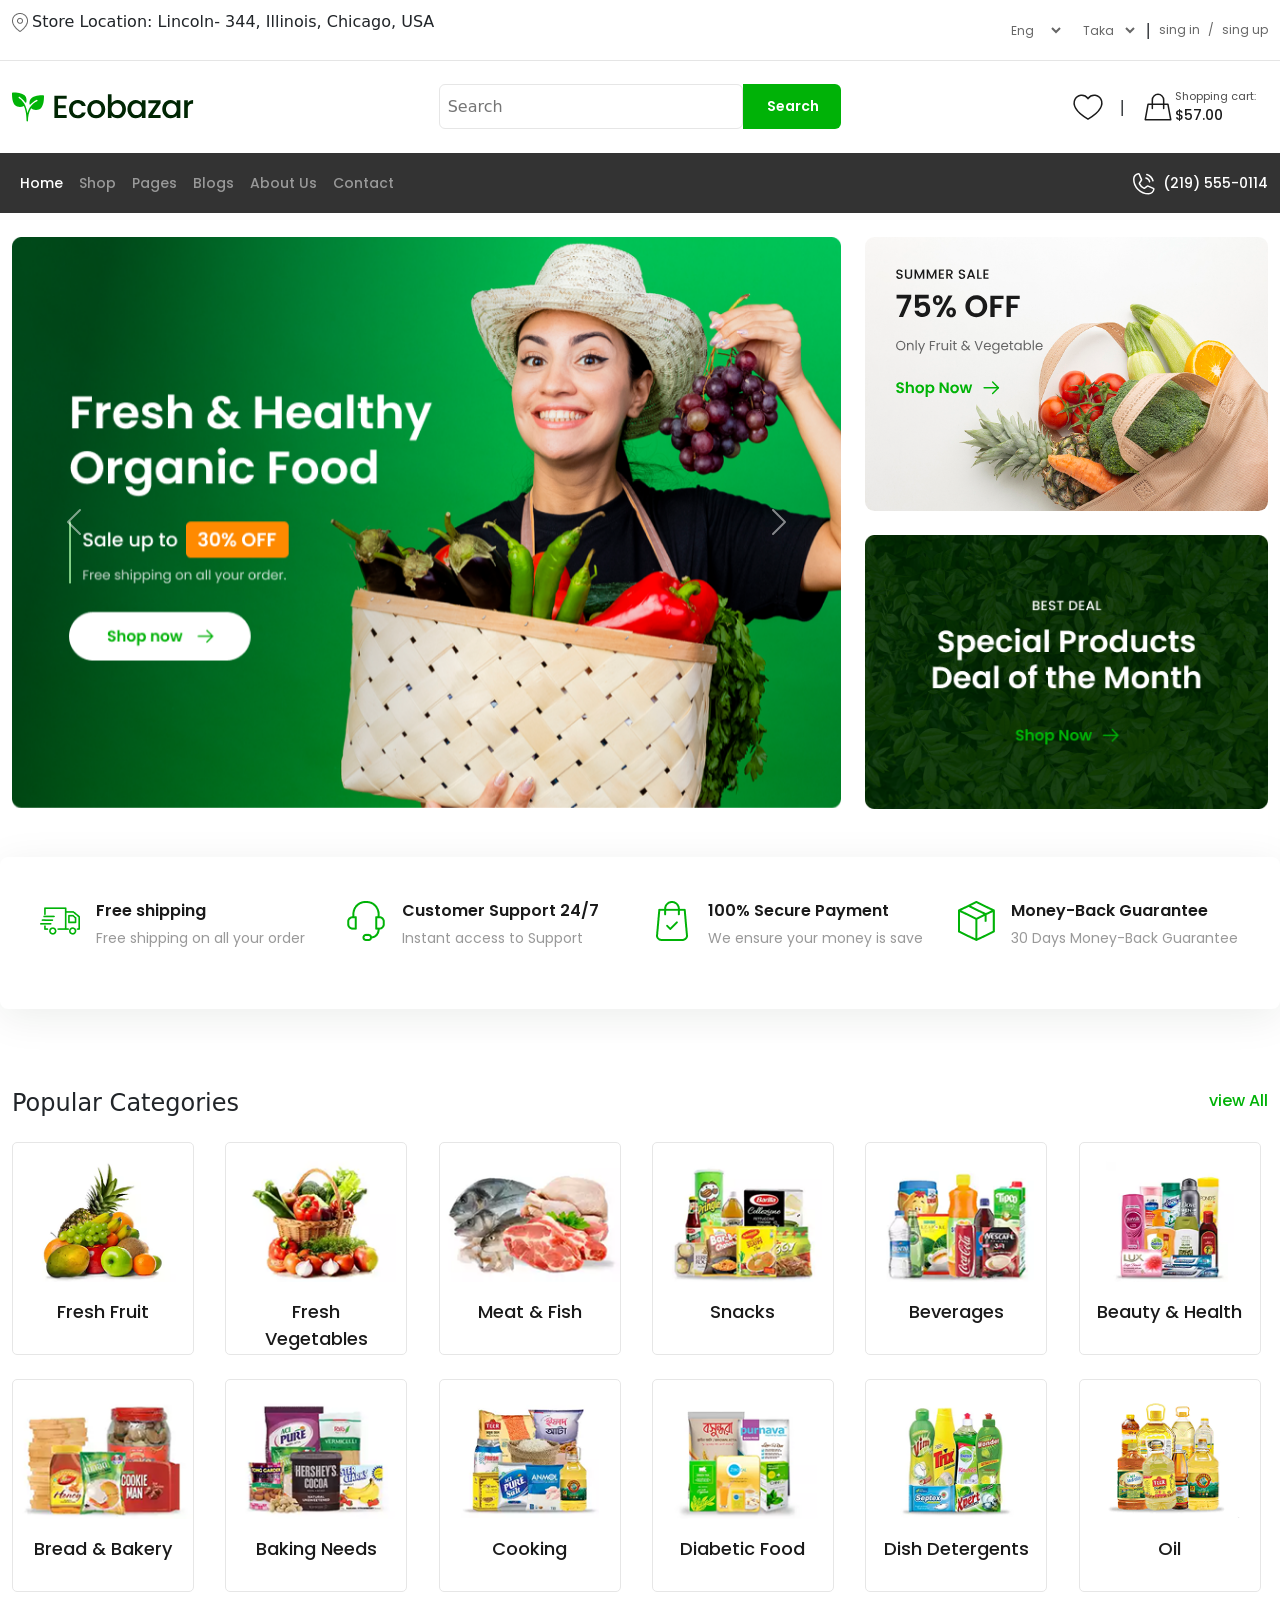
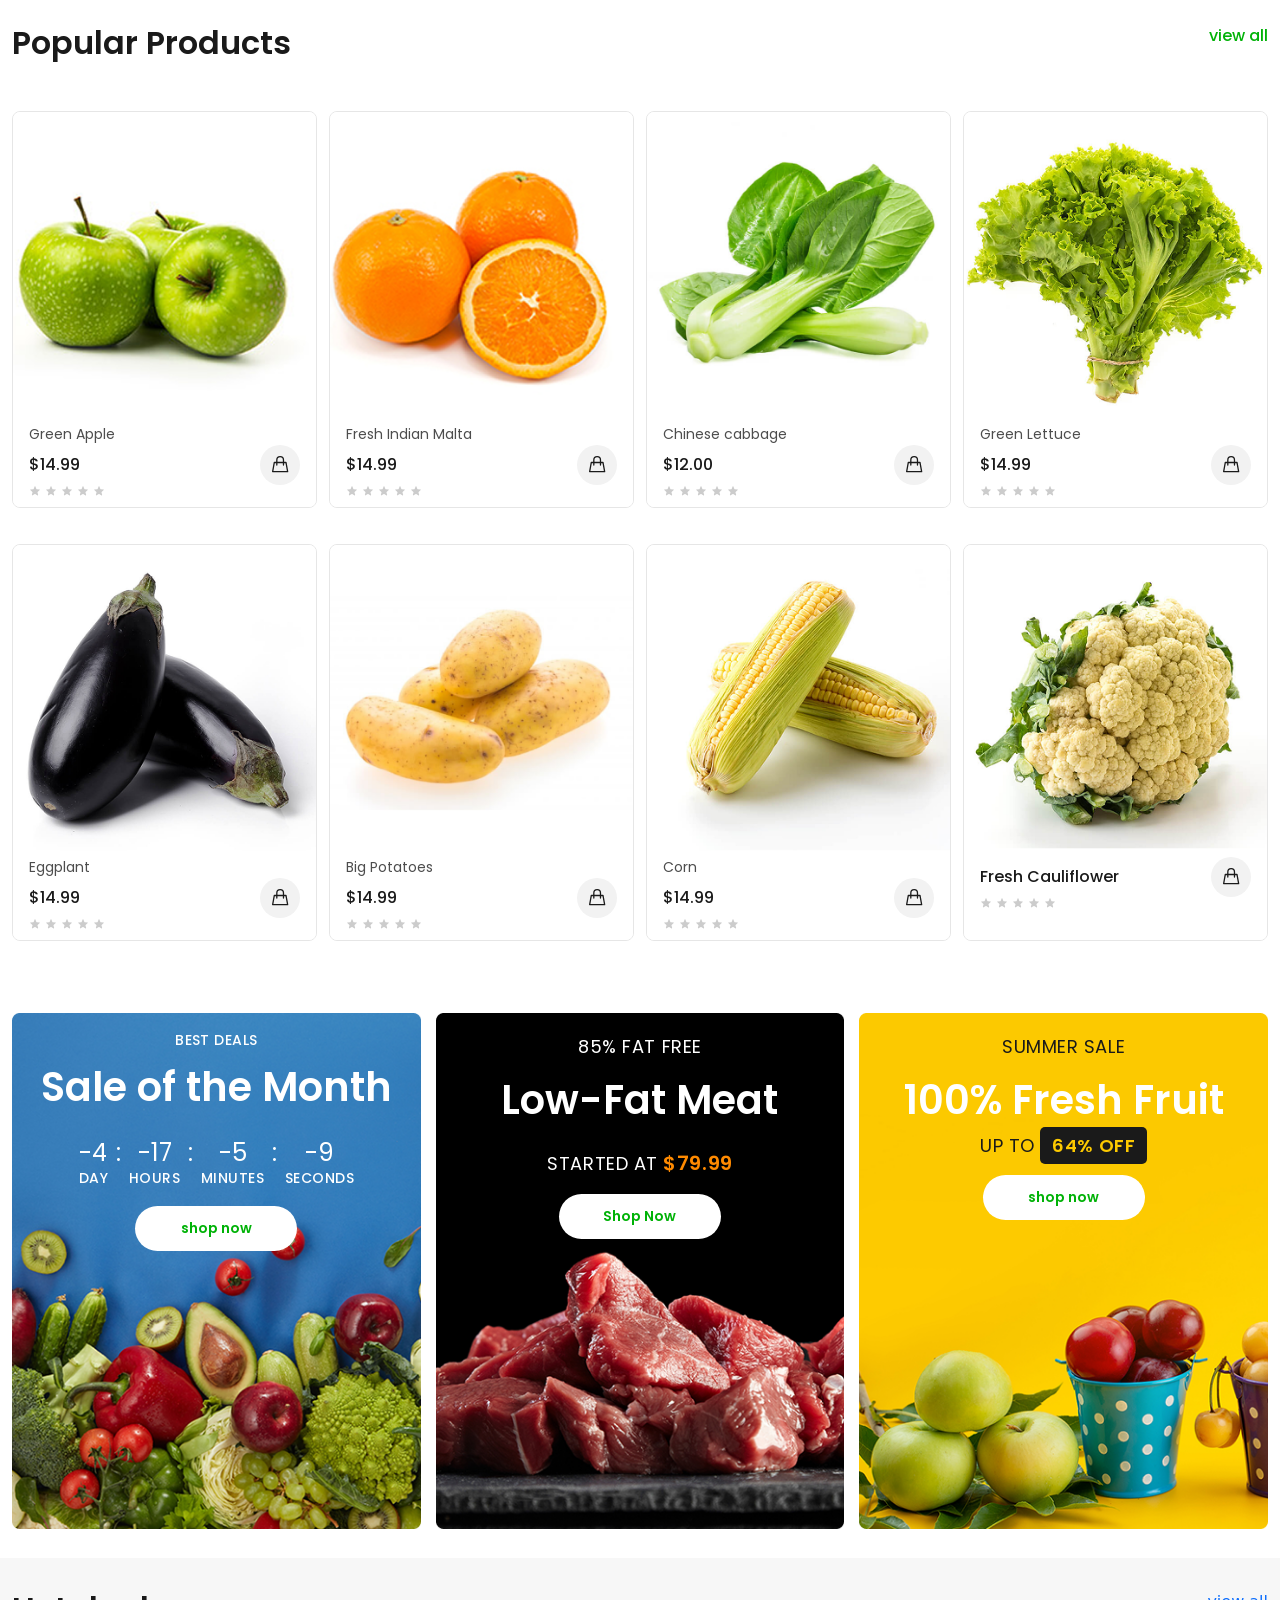
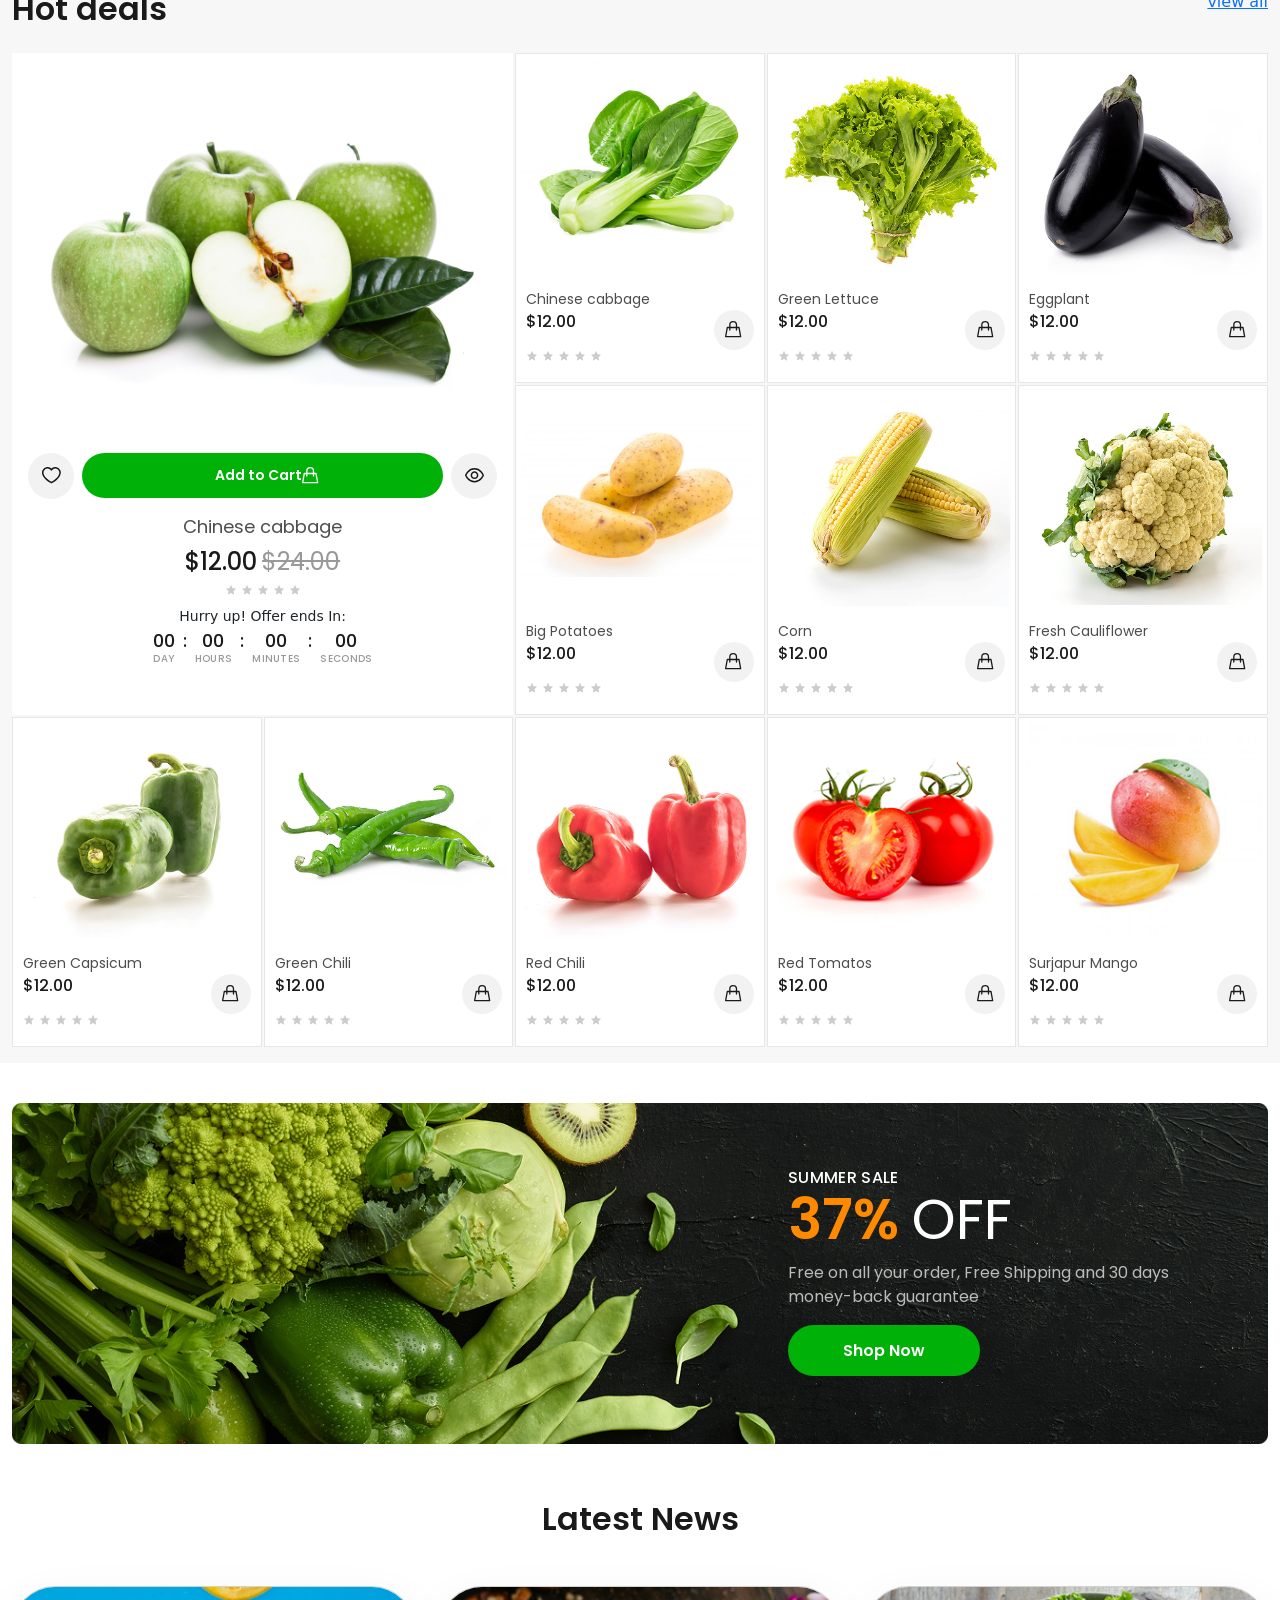
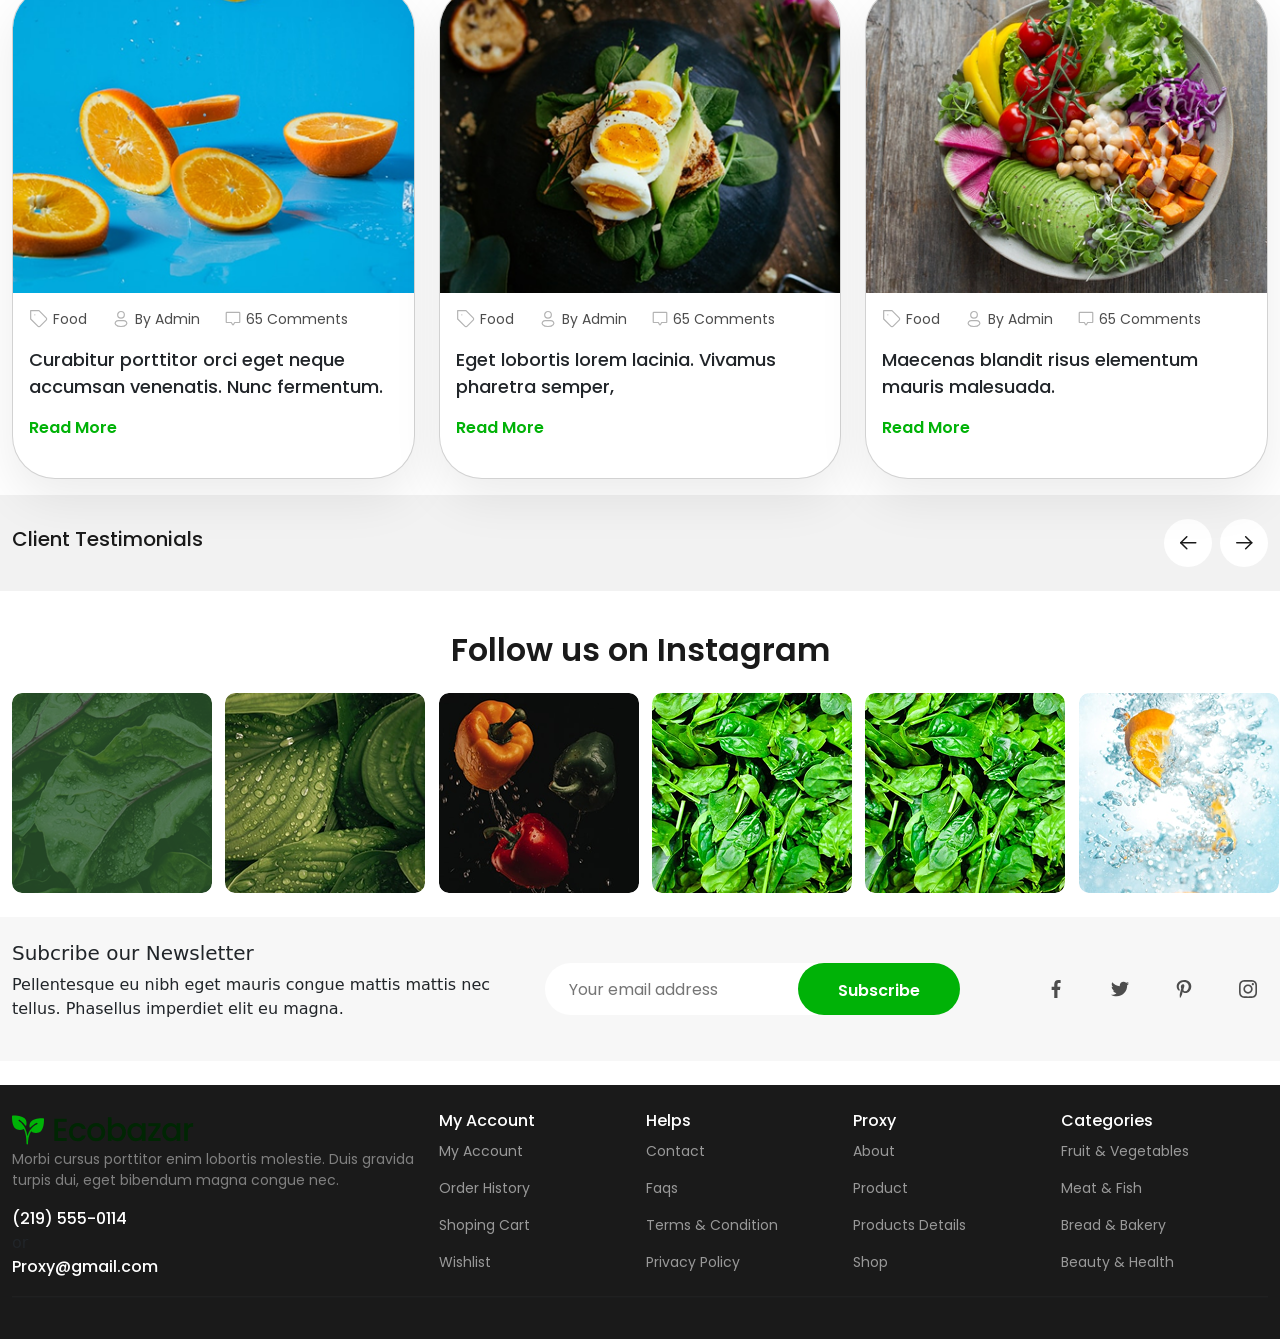
<file: index.html>
<!DOCTYPE html>
<html lang="en">

<head>
    <meta charset="UTF-8">
    <meta name="viewport" content="width=device-width, initial-scale=1.0">
    <link rel="stylesheet" href="./assest/style/boostrap-css.css">
    <link rel="stylesheet" href="./assest/style/style.css">
    <link rel="stylesheet" href="./assest/style/responsive.css">
    <link rel="preconnect" href="https://fonts.googleapis.com">
    <link rel="preconnect" href="https://fonts.gstatic.com" crossorigin>
    <link
        href="https://fonts.googleapis.com/css2?family=Poppins:ital,wght@0,100;0,200;0,300;0,400;0,500;0,600;0,700;0,800;0,900;1,100;1,200;1,300;1,400;1,500;1,600;1,700;1,800;1,900&display=swap"
        rel="stylesheet">
    <title>Ecobazar | home</title>
</head>

<body>
    <header>
        <div class="head-top">
            <div class="container">
                <div class="row d-flex justify-content-between align-items-center">
                    <div class="d-flex gap-1 col-lg-6 head-top-left-part">
                        <span><img src="./assest/images/Map Pin.png" alt=""></span>
                        <p>Store Location: Lincoln- 344, Illinois, Chicago, USA</p>
                    </div>
                    <div class="head-top-right-selection d-flex col-lg-6 justify-content-end gap-2 ">
                        <select class="select" aria-label="Default select example">
                            <option selected>Eng</option>
                            <option value="bn">bangla</option>
                            <option value="sp">spanish</option>
                        </select>
                        <select class="select" aria-label="Default select example">
                            <option selected>Taka</option>
                            <option value="usd">Usd</option>
                            <option value="pounds">Pounds</option>
                        </select>
                        <span class="divider">|</span>
                        <div class="gap-2 d-flex sgn align-items-center">
                            <span>sing in</span>
                            <span class="divider">/</span>
                            <span><a href="./signup.html">sing up</a></span>
                        </div>
                    </div>
                </div>
            </div>
        </div>

        <div class="head-mid">
            <div class="container">
                <div class="row d-flex justify-content-between align-items-center">
                    <div class="logo-box col-lg-4 d-flex justify-content-between">
                        <img src="./assest/images/Logo.svg" alt="">

                        <!-- mobile-menu-icon -->
                        <button class="mobile-menu d-lg-none" type="button" data-bs-toggle="offcanvas"
                            data-bs-target="#offcanvasExample" aria-controls="offcanvasExample">
                            <span><svg xmlns="http://www.w3.org/2000/svg" width="1em" height="1em" viewBox="0 0 24 24">
                                    <path d="M0 0h24v24H0z" fill="none" />
                                    <path fill="currentColor"
                                        d="M4 18q-.425 0-.712-.288T3 17t.288-.712T4 16h16q.425 0 .713.288T21 17t-.288.713T20 18zm0-5q-.425 0-.712-.288T3 12t.288-.712T4 11h16q.425 0 .713.288T21 12t-.288.713T20 13zm0-5q-.425 0-.712-.288T3 7t.288-.712T4 6h16q.425 0 .713.288T21 7t-.288.713T20 8z" />
                                </svg>
                            </span>
                        </button>
                    </div>
                    <div class="search-box  d-block col-lg-4">
                        <form class="d-flex justify-content-between" role="search">
                            <input class=" search-input " type="search" placeholder="Search" aria-label="Search" />
                            <button class="btn-search" type="submit">Search</button>
                            <span class="mobile-close-search">
                                <svg xmlns="http://www.w3.org/2000/svg" width="1em" height="1em" viewBox="0 0 24 24">
                                    <path d="M0 0h24v24H0z" fill="none" />
                                    <path fill="none" stroke="currentColor" stroke-linecap="round" stroke-width="2"
                                        d="M20 20L4 4m16 0L4 20" />
                                </svg>
                            </span>
                        </form>
                    </div>

                    <div class="shopping-icons col-lg-4  d-flex justify-content-end align-items-center gap-3">
                        <svg width="32" height="32" viewBox="0 0 32 32" fill="none" xmlns="http://www.w3.org/2000/svg">
                            <path
                                d="M15.9995 28.0722C-10.6667 13.3333 7.99999 -2.66666 15.9995 7.45075C24 -2.66666 42.6666 13.3333 15.9995 28.0722Z"
                                stroke="#1A1A1A" stroke-width="1.5" />
                        </svg>
                        <span class="divider">|</span>

                        <div class="header-whishlist-box d-flex">
                            <div class="">
                                <svg width="34" height="34" viewBox="0 0 34 34" fill="none"
                                    xmlns="http://www.w3.org/2000/svg">
                                    <path
                                        d="M11.3333 14.1667H7.08333L4.25 29.75H29.75L26.9167 14.1667H22.6667M11.3333 14.1667V9.91667C11.3333 6.78705 13.8704 4.25 17 4.25C20.1296 4.25 22.6667 6.78705 22.6667 9.91667V14.1667M11.3333 14.1667H22.6667M11.3333 14.1667V18.4167M22.6667 14.1667V18.4167"
                                        stroke="#1A1A1A" stroke-width="1.5" stroke-linecap="round"
                                        stroke-linejoin="round" />
                                </svg>
                            </div>
                            <div class="header-whishlist-box-data ">
                                <p>Shopping cart:</p>
                                <span>$57.00</span>
                            </div>
                        </div>
                    </div>
                </div>
            </div>
        </div>

        <nav class="navbar navbar-expand-lg bg-body-tertiary">
            <div class="container">
                <div class="collapse navbar-collapse" id="navbarSupportedContent">
                    <ul class="navbar-nav me-auto mb-2 mb-lg-0">
                        <li class="nav-item">
                            <a class="nav-link active text-white" aria-current="page" href="index.html">Home</a>
                        </li>

                        <li class="nav-item">
                            <a class="nav-link " aria-current="page" href="./shop.html">Shop</a>
                        </li>

                        <li class="nav-item">
                            <a class="nav-link " aria-current="page" href="#">Pages</a>
                        </li>
                        <li class="nav-item">
                            <a class="nav-link " aria-current="page" href="./blogs.html">Blogs</a>
                        </li>

                        <li class="nav-item">
                            <a class="nav-link " aria-current="page" href="./about.html">About Us</a>
                        </li>

                        <li class="nav-item">
                            <a class="nav-link " aria-current="page" href="./contact.html">Contact</a>
                        </li>
                    </ul>
                </div>

                <div class="d-flex Contact gap-2">
                    <div>
                        <svg width="22" height="22" viewBox="0 0 22 22" fill="none" xmlns="http://www.w3.org/2000/svg">
                            <path
                                d="M13.8109 1.58928C15.2943 1.98824 16.6468 2.76995 17.733 3.85612C18.8191 4.94229 19.6008 6.29479 19.9998 7.77815"
                                stroke="white" stroke-width="1.5" stroke-linecap="round" stroke-linejoin="round" />
                            <path
                                d="M12.9056 4.97115C13.7955 5.21053 14.6068 5.67949 15.2583 6.33106C15.9099 6.98263 16.3789 7.79395 16.6183 8.68377"
                                stroke="white" stroke-width="1.5" stroke-linecap="round" stroke-linejoin="round" />
                            <path
                                d="M6.49 10.866C7.39738 12.7217 8.9013 14.2192 10.7609 15.1185C10.897 15.183 11.0477 15.2109 11.1979 15.1994C11.3481 15.1879 11.4928 15.1374 11.6175 15.0529L14.3562 13.2277C14.4772 13.1469 14.6164 13.0975 14.7612 13.0841C14.9061 13.0707 15.052 13.0935 15.1857 13.1507L20.3089 15.3469C20.4829 15.4208 20.6282 15.5493 20.7229 15.7129C20.8176 15.8766 20.8565 16.0666 20.8339 16.2543C20.6717 17.5212 20.0534 18.6857 19.0946 19.5296C18.1358 20.3736 16.9023 20.8392 15.625 20.8393C11.6799 20.8393 7.89639 19.2721 5.10679 16.4825C2.31718 13.6929 0.75 9.90937 0.75 5.96428C0.750118 4.68707 1.21574 3.45369 2.05971 2.49505C2.90367 1.53641 4.0681 0.918242 5.335 0.756277C5.52271 0.733639 5.71269 0.772597 5.87634 0.867284C6.03999 0.96197 6.16845 1.10726 6.24238 1.28128L8.44037 6.40878C8.4969 6.54126 8.51985 6.68565 8.50718 6.82913C8.49451 6.97261 8.44662 7.11075 8.36775 7.23128L6.54775 10.012C6.46515 10.1373 6.41641 10.2817 6.40629 10.4314C6.39617 10.5811 6.42501 10.7308 6.49 10.866V10.866Z"
                                stroke="white" stroke-width="1.5" stroke-linecap="round" stroke-linejoin="round" />
                        </svg>
                    </div>
                    <div class="Contact"><a href="tel:(219) 555-0114">(219) 555-0114</a></div>
                </div>
            </div>
        </nav>

        <!-- mobile-menu -->
        <div class="offcanvas offcanvas-start w-75" tabindex="-1" id="offcanvasExample"
            aria-labelledby="offcanvasExampleLabel">
            <div class="offcanvas-header">
                <h5 class="offcanvas-title" id="offcanvasExampleLabel"> <img src="./assest/images/Logo.svg" alt=""></h5>
                <button type="button" class="btn-close" data-bs-dismiss="offcanvas" aria-label="Close"></button>
            </div>
            <div class=" ">
                <ul class="menu-box">
                    <li class="menu-item">
                        <a class="menu-link active " aria-current="page" href="index.html">Home</a>
                    </li>

                    <li class="menu-item">
                        <a class="menu-link " aria-current="page" href="./shop.html">Shop</a>
                    </li>

                    <li class="menu-item">
                        <a class="menu-link " aria-current="page" href="#">Pages</a>
                    </li>
                    <li class="menu-item">
                        <a class="menu-link " aria-current="page" href="./blogs.html">Blogs</a>
                    </li>

                    <li class="menu-item">
                        <a class="menu-link " aria-current="page" href="./about.html">About Us</a>
                    </li>

                    <li class="menu-item">
                        <a class="menu-link " aria-current="page" href="./contact.html">Contact</a>
                    </li>
                </ul>
            </div>
        </div>
    </header>


    <!-- ==================== ADVERTISE ==================== -->
    <div class="advertise-part">

        <div class="adv-box">

            <!-- Close Button -->
            <button class="adv-close" type="button" aria-label="Close advertisement">
                &times;
            </button>

            <!-- Left: Advertisement Image -->
            <div class="adv-img">
                <img src="./assest/images/BG.png" alt="Advertisement">
            </div>

            <!-- Right: Advertisement Content -->
            <div class="adv-text">

                <h4>Subscribe &amp; Get 20% Off</h4>

                <p>
                    Subscribe to our newsletter and get 20% off your first order.
                </p>

                <small>30% Discount for all subscribers</small>

                <!-- Email Subscription -->
                <div class="add-subscrive">
                    <input type="email" placeholder="Enter your email" aria-label="Email address">

                    <button type="submit">
                        Subscribe
                    </button>
                </div>

                <!-- Checkbox -->
                <label class="adv-checkbox">
                    <input type="checkbox">
                    <span>Don't show this popup again</span>
                </label>

            </div>

        </div>

    </div>

    <main class="main py-4">
        <!-- bannar part -->
        <section class="bannar">
            <div class="container">
                <div class="row">
                    <div class="col-lg-8 col-md-12">
                        <div id="carouselExampleControls" class="carousel slide" data-bs-ride="carousel">
                            <div class="carousel-inner">
                                <div class="carousel-item active">
                                    <img src="./assest/images/Bannar Big.png" class="d-block w-100 img-fluid" alt="...">
                                </div>
                            </div>
                            <button class="carousel-control-prev" type="button"
                                data-bs-target="#carouselExampleControls" data-bs-slide="prev">
                                <span class="carousel-control-prev-icon" aria-hidden="true"></span>
                                <span class="visually-hidden">Previous</span>
                            </button>
                            <button class="carousel-control-next" type="button"
                                data-bs-target="#carouselExampleControls" data-bs-slide="next">
                                <span class="carousel-control-next-icon" aria-hidden="true"></span>
                                <span class="visually-hidden">Next</span>
                            </button>
                        </div>
                    </div>

                    <div class="col-lg-4 col-md-12 side-img-box">
                        <div class="row g-lg-4 side-img d-flex">
                            <div class="col-6 col-lg-12 side-img-box col-md-6">
                                <img src="./assest/images/Bannar.svg" class="img-fluid" alt="">
                            </div>
                            <div class="col-6 col-lg-12 col-md-6 side-img-box ">
                                <img src="./assest/images/Bannar.png" class="img-fluid" alt="">
                            </div>
                        </div>
                    </div>
                </div>
            </div>
        </section>

        <!-- service-part -->
        <section class="">
            <div class="service mt-lg-5 ">
                <div class="container">
                    <div class="row py-1 d-flex flex-warp align-items-center ">
                        <div class="col-lg-3 d-flex gap-3">
                            <div><img src="./assest/images/delivery-truck 1.png" class="img-fluid" alt=""></div>
                            <div>
                                <h5>Free shipping</h5>
                                <p>Free shipping on all your order</p>
                            </div>
                        </div>
                        <div class="col-lg-3 d-flex gap-3">
                            <div><img src="./assest/images/headphones 1.png" class="img-fluid" alt=""></div>
                            <div>
                                <h5>Customer Support 24/7</h5>
                                <p>Instant access to Support</p>
                            </div>
                        </div>
                        <div class="col-lg-3 d-flex gap-3">
                            <div><img src="./assest/images/shopping-bag.png" class="img-fluid" alt=""></div>
                            <div>
                                <h5>100% Secure Payment</h5>
                                <p>We ensure your money is save</p>
                            </div>
                        </div>
                        <div class="col-lg-3 d-flex gap-3">
                            <div><img src="./assest/images/Group.png" class="img-fluid" alt=""></div>
                            <div>
                                <h5>Money-Back Guarantee</h5>
                                <p>30 Days Money-Back Guarantee</p>
                            </div>
                        </div>

                    </div>
                </div>
            </div>
        </section>

        <!-- categories part -->
        <section class="Categories mt-lg-5 mt-md-3 py-3 ">
            <div class="container">
                <div class="Categories-head d-flex justify-content-between py-lg-3">
                    <h4>Popular Categories</h4>
                    <a href="">view All</a>
                </div>

                <!-- categories-card -->
                <div class="row categories-card gy-lg-4 ">
                    <div class="col-6 col-lg-2 col-md-4">
                        <div class="card">
                            <a href=""><img src="./assest/images/image 1.png" class="card-img-top img-fluid" alt=""></a>
                            <div class="card-body">
                                <h5>Fresh Fruit</h5>
                            </div>
                        </div>
                    </div>

                    <div class="col-6 col-lg-2 col-md-4 ">
                        <div class="card">
                            <img src="./assest/images/image 1 (1).png" class="card-img-top img-fluid" alt="">
                            <div class="card-body">
                                <h5>Fresh Vegetables</h5>
                            </div>
                        </div>
                    </div>

                    <div class="col-6 col-lg-2 col-md-4">
                        <div class="card">
                            <img src="./assest/images/image 1 (2).png" class="card-img-top img-fluid" alt="">
                            <div class="card-body">
                                <h5>Meat & Fish</h5>
                            </div>
                        </div>
                    </div>

                    <div class="col-6 col-lg-2 col-md-4">
                        <div class="card">
                            <img src="./assest/images/image 1 (3).png" class="card-img-top img-fluid" alt="">
                            <div class="card-body">
                                <h5>Snacks</h5>
                            </div>
                        </div>
                    </div>

                    <div class="col-6 col-lg-2 col-md-4">
                        <div class="card">
                            <img src="./assest/images/image 1 (4).png" class="card-img-top img-fluid" alt="">
                            <div class="card-body">
                                <h5>Beverages</h5>
                            </div>
                        </div>
                    </div>

                    <div class="col-6 col-lg-2 col-md-4">
                        <div class="card">
                            <img src="./assest/images/image 1 (5).png" class="card-img-top img-fluid" alt="">
                            <div class="card-body">
                                <h5>Beauty & Health</h5>
                            </div>
                        </div>
                    </div>

                    <div class="col-6 col-lg-2 col-md-4">
                        <div class="card">
                            <img src="./assest/images/image 1 (6).png" class="card-img-top img-fluid" alt="">
                            <div class="card-body">
                                <h5>Bread & Bakery</h5>
                            </div>
                        </div>
                    </div>

                    <div class="col-6 col-lg-2 col-md-4">
                        <div class="card">
                            <img src="./assest/images/image 1 (7).png" class="card-img-top img-fluid" alt="">
                            <div class="card-body">
                                <h5>Baking Needs</h5>
                            </div>
                        </div>
                    </div>

                    <div class="col-6 col-lg-2 col-md-4">
                        <div class="card">
                            <img src="./assest/images/image 1 (8).png" class="card-img-top" alt="">
                            <div class="card-body">
                                <h5>Cooking</h5>
                            </div>
                        </div>
                    </div>

                    <div class="col-6 col-lg-2 col-md-4">
                        <div class="card">
                            <img src="./assest/images/image 1 (9).png" class="card-img-top img-fluid" alt="">
                            <div class="card-body">
                                <h5>Diabetic Food</h5>
                            </div>
                        </div>
                    </div>

                    <div class="col-6 col-lg-2 col-md-4">
                        <div class="card">
                            <img src="./assest/images/image 1 (10).png" class="card-img-top img-fluid" alt="">
                            <div class="card-body">
                                <h5>Dish Detergents</h5>
                            </div>
                        </div>
                    </div>

                    <div class="col-6 col-lg-2 col-md-4">
                        <div class="card">
                            <img src="./assest/images/image 1 (11).png" class="card-img-top img-fluid" alt="">
                            <div class="card-body">
                                <h5>Oil</h5>
                            </div>
                        </div>
                    </div>
                </div>
            </div>

        </section>

        <!-- popular-product-part -->
        <section class="popular-product-sec ">
            <div class="container">
                <div class="d-flex justify-content-between py-3">
                    <h5>Popular Products</h5>
                    <a href="./shop.html">view all</a>
                </div>
                <div class="shop-card-wrapper">

                    <div class=" shop-card-box">
                        <div class="shop-card">
                            <div class="shop-card-img">
                                <a href="#">
                                    <img src="./assest/images/Product Image.png" class="" alt="">
                                </a>
                                <div class="like">
                                    <span>
                                        <svg width="19" height="17" viewBox="0 0 19 17" fill="none"
                                            xmlns="http://www.w3.org/2000/svg">
                                            <path
                                                d="M9.39804 15.6254C-7.26829 6.41362 4.39837 -3.58638 9.39804 2.737C14.3984 -3.58638 26.065 6.41362 9.39804 15.6254Z"
                                                stroke="#1A1A1A" stroke-width="1.5" />
                                        </svg>
                                    </span>
                                    <span>
                                        <svg width="20" height="20" viewBox="0 0 20 20" fill="none"
                                            xmlns="http://www.w3.org/2000/svg">
                                            <path
                                                d="M10 3.54102C3.75 3.54102 1.25 10.0001 1.25 10.0001C1.25 10.0001 3.75 16.4577 10 16.4577C16.25 16.4577 18.75 10.0001 18.75 10.0001C18.75 10.0001 16.25 3.54102 10 3.54102V3.54102Z"
                                                stroke="#1A1A1A" stroke-width="1.5" stroke-linecap="round"
                                                stroke-linejoin="round" />
                                            <path
                                                d="M10 13.125C10.8288 13.125 11.6237 12.7958 12.2097 12.2097C12.7958 11.6237 13.125 10.8288 13.125 10C13.125 9.1712 12.7958 8.37634 12.2097 7.79029C11.6237 7.20424 10.8288 6.875 10 6.875C9.1712 6.875 8.37634 7.20424 7.79029 7.79029C7.20424 8.37634 6.875 9.1712 6.875 10C6.875 10.8288 7.20424 11.6237 7.79029 12.2097C8.37634 12.7958 9.1712 13.125 10 13.125V13.125Z"
                                                stroke="#1A1A1A" stroke-width="1.5" stroke-linecap="round"
                                                stroke-linejoin="round" />
                                        </svg>
                                    </span>
                                </div>
                            </div>
                            <div class="card-text-box">
                                <p>Green Apple</p>
                                <div class="d-flex justify-content-between shop-card-wl-pr align-items-center">
                                    <span class="price">$14.99</span>
                                    <span class="shop-whish-list">
                                        <svg width="17" height="17" viewBox="0 0 17 17" fill="none"
                                            xmlns="http://www.w3.org/2000/svg">
                                            <path
                                                d="M4.81706 6.48336H2.31706L0.650391 15.65H15.6504L13.9837 6.48336H11.4837M4.81706 6.48336V3.98336C4.81706 2.14241 6.30944 0.650024 8.15039 0.650024C9.99134 0.650024 11.4837 2.14241 11.4837 3.98336V6.48336M4.81706 6.48336H11.4837M4.81706 6.48336V8.98336M11.4837 6.48336V8.98336"
                                                stroke="#1A1A1A" stroke-width="1.3" stroke-linecap="round"
                                                stroke-linejoin="round" />
                                        </svg>
                                    </span>
                                </div>

                                <div class="rating-star d-flex align-items-center gap-1">
                                    <span class="star"><svg width="12" height="12" viewBox="0 0 12 12" fill="none"
                                            xmlns="http://www.w3.org/2000/svg">
                                            <path
                                                d="M6.20672 8.94078L8.5711 10.4385C8.87335 10.6298 9.24835 10.3452 9.15872 9.99228L8.47585 7.30541C8.45656 7.23057 8.45878 7.1518 8.48227 7.07816C8.50575 7.00453 8.54954 6.93902 8.6086 6.88916L10.7288 5.12478C11.0071 4.89303 10.8638 4.43066 10.5057 4.40741L7.7371 4.22741C7.66255 4.22212 7.59105 4.19577 7.5309 4.15142C7.47075 4.10707 7.42444 4.04656 7.39735 3.97691L6.3646 1.37666C6.33648 1.30276 6.28656 1.23916 6.22146 1.19428C6.15636 1.1494 6.07916 1.12537 6.0001 1.12537C5.92103 1.12537 5.84383 1.1494 5.77873 1.19428C5.71364 1.23916 5.66372 1.30276 5.6356 1.37666L4.60285 3.97691C4.57581 4.04663 4.52952 4.10722 4.46937 4.15164C4.40922 4.19606 4.33768 4.22246 4.2631 4.22778L1.49447 4.40778C1.13672 4.43066 0.992723 4.89303 1.27135 5.12478L3.3916 6.88953C3.45059 6.93936 3.49434 7.00481 3.51782 7.07837C3.5413 7.15193 3.54356 7.23062 3.52435 7.30541L2.89135 9.79728C2.78372 10.2207 3.2341 10.5623 3.59635 10.3324L5.79385 8.94078C5.85561 8.90152 5.92728 8.88066 6.00047 8.88066C6.07366 8.88066 6.14533 8.90152 6.2071 8.94078H6.20672Z"
                                                fill="#CCCCCC" />
                                        </svg></span>
                                    <span class="star"><svg width="12" height="12" viewBox="0 0 12 12" fill="none"
                                            xmlns="http://www.w3.org/2000/svg">
                                            <path
                                                d="M6.20672 8.94078L8.5711 10.4385C8.87335 10.6298 9.24835 10.3452 9.15872 9.99228L8.47585 7.30541C8.45656 7.23057 8.45878 7.1518 8.48227 7.07816C8.50575 7.00453 8.54954 6.93902 8.6086 6.88916L10.7288 5.12478C11.0071 4.89303 10.8638 4.43066 10.5057 4.40741L7.7371 4.22741C7.66255 4.22212 7.59105 4.19577 7.5309 4.15142C7.47075 4.10707 7.42444 4.04656 7.39735 3.97691L6.3646 1.37666C6.33648 1.30276 6.28656 1.23916 6.22146 1.19428C6.15636 1.1494 6.07916 1.12537 6.0001 1.12537C5.92103 1.12537 5.84383 1.1494 5.77873 1.19428C5.71364 1.23916 5.66372 1.30276 5.6356 1.37666L4.60285 3.97691C4.57581 4.04663 4.52952 4.10722 4.46937 4.15164C4.40922 4.19606 4.33768 4.22246 4.2631 4.22778L1.49447 4.40778C1.13672 4.43066 0.992723 4.89303 1.27135 5.12478L3.3916 6.88953C3.45059 6.93936 3.49434 7.00481 3.51782 7.07837C3.5413 7.15193 3.54356 7.23062 3.52435 7.30541L2.89135 9.79728C2.78372 10.2207 3.2341 10.5623 3.59635 10.3324L5.79385 8.94078C5.85561 8.90152 5.92728 8.88066 6.00047 8.88066C6.07366 8.88066 6.14533 8.90152 6.2071 8.94078H6.20672Z"
                                                fill="#CCCCCC" />
                                        </svg></span>
                                    <span class="star"><svg width="12" height="12" viewBox="0 0 12 12" fill="none"
                                            xmlns="http://www.w3.org/2000/svg">
                                            <path
                                                d="M6.20672 8.94078L8.5711 10.4385C8.87335 10.6298 9.24835 10.3452 9.15872 9.99228L8.47585 7.30541C8.45656 7.23057 8.45878 7.1518 8.48227 7.07816C8.50575 7.00453 8.54954 6.93902 8.6086 6.88916L10.7288 5.12478C11.0071 4.89303 10.8638 4.43066 10.5057 4.40741L7.7371 4.22741C7.66255 4.22212 7.59105 4.19577 7.5309 4.15142C7.47075 4.10707 7.42444 4.04656 7.39735 3.97691L6.3646 1.37666C6.33648 1.30276 6.28656 1.23916 6.22146 1.19428C6.15636 1.1494 6.07916 1.12537 6.0001 1.12537C5.92103 1.12537 5.84383 1.1494 5.77873 1.19428C5.71364 1.23916 5.66372 1.30276 5.6356 1.37666L4.60285 3.97691C4.57581 4.04663 4.52952 4.10722 4.46937 4.15164C4.40922 4.19606 4.33768 4.22246 4.2631 4.22778L1.49447 4.40778C1.13672 4.43066 0.992723 4.89303 1.27135 5.12478L3.3916 6.88953C3.45059 6.93936 3.49434 7.00481 3.51782 7.07837C3.5413 7.15193 3.54356 7.23062 3.52435 7.30541L2.89135 9.79728C2.78372 10.2207 3.2341 10.5623 3.59635 10.3324L5.79385 8.94078C5.85561 8.90152 5.92728 8.88066 6.00047 8.88066C6.07366 8.88066 6.14533 8.90152 6.2071 8.94078H6.20672Z"
                                                fill="#CCCCCC" />
                                        </svg></span>
                                    <span class="star"><svg width="12" height="12" viewBox="0 0 12 12" fill="none"
                                            xmlns="http://www.w3.org/2000/svg">
                                            <path
                                                d="M6.20672 8.94078L8.5711 10.4385C8.87335 10.6298 9.24835 10.3452 9.15872 9.99228L8.47585 7.30541C8.45656 7.23057 8.45878 7.1518 8.48227 7.07816C8.50575 7.00453 8.54954 6.93902 8.6086 6.88916L10.7288 5.12478C11.0071 4.89303 10.8638 4.43066 10.5057 4.40741L7.7371 4.22741C7.66255 4.22212 7.59105 4.19577 7.5309 4.15142C7.47075 4.10707 7.42444 4.04656 7.39735 3.97691L6.3646 1.37666C6.33648 1.30276 6.28656 1.23916 6.22146 1.19428C6.15636 1.1494 6.07916 1.12537 6.0001 1.12537C5.92103 1.12537 5.84383 1.1494 5.77873 1.19428C5.71364 1.23916 5.66372 1.30276 5.6356 1.37666L4.60285 3.97691C4.57581 4.04663 4.52952 4.10722 4.46937 4.15164C4.40922 4.19606 4.33768 4.22246 4.2631 4.22778L1.49447 4.40778C1.13672 4.43066 0.992723 4.89303 1.27135 5.12478L3.3916 6.88953C3.45059 6.93936 3.49434 7.00481 3.51782 7.07837C3.5413 7.15193 3.54356 7.23062 3.52435 7.30541L2.89135 9.79728C2.78372 10.2207 3.2341 10.5623 3.59635 10.3324L5.79385 8.94078C5.85561 8.90152 5.92728 8.88066 6.00047 8.88066C6.07366 8.88066 6.14533 8.90152 6.2071 8.94078H6.20672Z"
                                                fill="#CCCCCC" />
                                        </svg></span>
                                    <span class="star"><svg width="12" height="12" viewBox="0 0 12 12" fill="none"
                                            xmlns="http://www.w3.org/2000/svg">
                                            <path
                                                d="M6.20672 8.94078L8.5711 10.4385C8.87335 10.6298 9.24835 10.3452 9.15872 9.99228L8.47585 7.30541C8.45656 7.23057 8.45878 7.1518 8.48227 7.07816C8.50575 7.00453 8.54954 6.93902 8.6086 6.88916L10.7288 5.12478C11.0071 4.89303 10.8638 4.43066 10.5057 4.40741L7.7371 4.22741C7.66255 4.22212 7.59105 4.19577 7.5309 4.15142C7.47075 4.10707 7.42444 4.04656 7.39735 3.97691L6.3646 1.37666C6.33648 1.30276 6.28656 1.23916 6.22146 1.19428C6.15636 1.1494 6.07916 1.12537 6.0001 1.12537C5.92103 1.12537 5.84383 1.1494 5.77873 1.19428C5.71364 1.23916 5.66372 1.30276 5.6356 1.37666L4.60285 3.97691C4.57581 4.04663 4.52952 4.10722 4.46937 4.15164C4.40922 4.19606 4.33768 4.22246 4.2631 4.22778L1.49447 4.40778C1.13672 4.43066 0.992723 4.89303 1.27135 5.12478L3.3916 6.88953C3.45059 6.93936 3.49434 7.00481 3.51782 7.07837C3.5413 7.15193 3.54356 7.23062 3.52435 7.30541L2.89135 9.79728C2.78372 10.2207 3.2341 10.5623 3.59635 10.3324L5.79385 8.94078C5.85561 8.90152 5.92728 8.88066 6.00047 8.88066C6.07366 8.88066 6.14533 8.90152 6.2071 8.94078H6.20672Z"
                                                fill="#CCCCCC" />
                                        </svg></span>
                                </div>
                            </div>
                        </div>
                    </div>

                    <div class=" shop-card-box">
                        <div class="shop-card">
                            <div class="shop-card-img">
                                <a href="#">
                                    <img src="./assest/images/Product Image (1).png" class="" alt="">
                                </a>
                                <div class="like">
                                    <span>
                                        <svg width="19" height="17" viewBox="0 0 19 17" fill="none"
                                            xmlns="http://www.w3.org/2000/svg">
                                            <path
                                                d="M9.39804 15.6254C-7.26829 6.41362 4.39837 -3.58638 9.39804 2.737C14.3984 -3.58638 26.065 6.41362 9.39804 15.6254Z"
                                                stroke="#1A1A1A" stroke-width="1.5" />
                                        </svg>
                                    </span>
                                    <span>
                                        <svg width="20" height="20" viewBox="0 0 20 20" fill="none"
                                            xmlns="http://www.w3.org/2000/svg">
                                            <path
                                                d="M10 3.54102C3.75 3.54102 1.25 10.0001 1.25 10.0001C1.25 10.0001 3.75 16.4577 10 16.4577C16.25 16.4577 18.75 10.0001 18.75 10.0001C18.75 10.0001 16.25 3.54102 10 3.54102V3.54102Z"
                                                stroke="#1A1A1A" stroke-width="1.5" stroke-linecap="round"
                                                stroke-linejoin="round" />
                                            <path
                                                d="M10 13.125C10.8288 13.125 11.6237 12.7958 12.2097 12.2097C12.7958 11.6237 13.125 10.8288 13.125 10C13.125 9.1712 12.7958 8.37634 12.2097 7.79029C11.6237 7.20424 10.8288 6.875 10 6.875C9.1712 6.875 8.37634 7.20424 7.79029 7.79029C7.20424 8.37634 6.875 9.1712 6.875 10C6.875 10.8288 7.20424 11.6237 7.79029 12.2097C8.37634 12.7958 9.1712 13.125 10 13.125V13.125Z"
                                                stroke="#1A1A1A" stroke-width="1.5" stroke-linecap="round"
                                                stroke-linejoin="round" />
                                        </svg>
                                    </span>
                                </div>
                            </div>
                            <div class="card-text-box">
                                <p>Fresh Indian Malta</p>
                                <div class="d-flex justify-content-between shop-card-wl-pr align-items-center">
                                    <span class="price">$14.99</span>
                                    <span class="shop-whish-list">
                                        <svg width="17" height="17" viewBox="0 0 17 17" fill="none"
                                            xmlns="http://www.w3.org/2000/svg">
                                            <path
                                                d="M4.81706 6.48336H2.31706L0.650391 15.65H15.6504L13.9837 6.48336H11.4837M4.81706 6.48336V3.98336C4.81706 2.14241 6.30944 0.650024 8.15039 0.650024C9.99134 0.650024 11.4837 2.14241 11.4837 3.98336V6.48336M4.81706 6.48336H11.4837M4.81706 6.48336V8.98336M11.4837 6.48336V8.98336"
                                                stroke="#1A1A1A" stroke-width="1.3" stroke-linecap="round"
                                                stroke-linejoin="round" />
                                        </svg>
                                    </span>
                                </div>

                                <div class="rating-star d-flex align-items-center gap-1">
                                    <span class="star"><svg width="12" height="12" viewBox="0 0 12 12" fill="none"
                                            xmlns="http://www.w3.org/2000/svg">
                                            <path
                                                d="M6.20672 8.94078L8.5711 10.4385C8.87335 10.6298 9.24835 10.3452 9.15872 9.99228L8.47585 7.30541C8.45656 7.23057 8.45878 7.1518 8.48227 7.07816C8.50575 7.00453 8.54954 6.93902 8.6086 6.88916L10.7288 5.12478C11.0071 4.89303 10.8638 4.43066 10.5057 4.40741L7.7371 4.22741C7.66255 4.22212 7.59105 4.19577 7.5309 4.15142C7.47075 4.10707 7.42444 4.04656 7.39735 3.97691L6.3646 1.37666C6.33648 1.30276 6.28656 1.23916 6.22146 1.19428C6.15636 1.1494 6.07916 1.12537 6.0001 1.12537C5.92103 1.12537 5.84383 1.1494 5.77873 1.19428C5.71364 1.23916 5.66372 1.30276 5.6356 1.37666L4.60285 3.97691C4.57581 4.04663 4.52952 4.10722 4.46937 4.15164C4.40922 4.19606 4.33768 4.22246 4.2631 4.22778L1.49447 4.40778C1.13672 4.43066 0.992723 4.89303 1.27135 5.12478L3.3916 6.88953C3.45059 6.93936 3.49434 7.00481 3.51782 7.07837C3.5413 7.15193 3.54356 7.23062 3.52435 7.30541L2.89135 9.79728C2.78372 10.2207 3.2341 10.5623 3.59635 10.3324L5.79385 8.94078C5.85561 8.90152 5.92728 8.88066 6.00047 8.88066C6.07366 8.88066 6.14533 8.90152 6.2071 8.94078H6.20672Z"
                                                fill="#CCCCCC" />
                                        </svg></span>
                                    <span class="star"><svg width="12" height="12" viewBox="0 0 12 12" fill="none"
                                            xmlns="http://www.w3.org/2000/svg">
                                            <path
                                                d="M6.20672 8.94078L8.5711 10.4385C8.87335 10.6298 9.24835 10.3452 9.15872 9.99228L8.47585 7.30541C8.45656 7.23057 8.45878 7.1518 8.48227 7.07816C8.50575 7.00453 8.54954 6.93902 8.6086 6.88916L10.7288 5.12478C11.0071 4.89303 10.8638 4.43066 10.5057 4.40741L7.7371 4.22741C7.66255 4.22212 7.59105 4.19577 7.5309 4.15142C7.47075 4.10707 7.42444 4.04656 7.39735 3.97691L6.3646 1.37666C6.33648 1.30276 6.28656 1.23916 6.22146 1.19428C6.15636 1.1494 6.07916 1.12537 6.0001 1.12537C5.92103 1.12537 5.84383 1.1494 5.77873 1.19428C5.71364 1.23916 5.66372 1.30276 5.6356 1.37666L4.60285 3.97691C4.57581 4.04663 4.52952 4.10722 4.46937 4.15164C4.40922 4.19606 4.33768 4.22246 4.2631 4.22778L1.49447 4.40778C1.13672 4.43066 0.992723 4.89303 1.27135 5.12478L3.3916 6.88953C3.45059 6.93936 3.49434 7.00481 3.51782 7.07837C3.5413 7.15193 3.54356 7.23062 3.52435 7.30541L2.89135 9.79728C2.78372 10.2207 3.2341 10.5623 3.59635 10.3324L5.79385 8.94078C5.85561 8.90152 5.92728 8.88066 6.00047 8.88066C6.07366 8.88066 6.14533 8.90152 6.2071 8.94078H6.20672Z"
                                                fill="#CCCCCC" />
                                        </svg></span>
                                    <span class="star"><svg width="12" height="12" viewBox="0 0 12 12" fill="none"
                                            xmlns="http://www.w3.org/2000/svg">
                                            <path
                                                d="M6.20672 8.94078L8.5711 10.4385C8.87335 10.6298 9.24835 10.3452 9.15872 9.99228L8.47585 7.30541C8.45656 7.23057 8.45878 7.1518 8.48227 7.07816C8.50575 7.00453 8.54954 6.93902 8.6086 6.88916L10.7288 5.12478C11.0071 4.89303 10.8638 4.43066 10.5057 4.40741L7.7371 4.22741C7.66255 4.22212 7.59105 4.19577 7.5309 4.15142C7.47075 4.10707 7.42444 4.04656 7.39735 3.97691L6.3646 1.37666C6.33648 1.30276 6.28656 1.23916 6.22146 1.19428C6.15636 1.1494 6.07916 1.12537 6.0001 1.12537C5.92103 1.12537 5.84383 1.1494 5.77873 1.19428C5.71364 1.23916 5.66372 1.30276 5.6356 1.37666L4.60285 3.97691C4.57581 4.04663 4.52952 4.10722 4.46937 4.15164C4.40922 4.19606 4.33768 4.22246 4.2631 4.22778L1.49447 4.40778C1.13672 4.43066 0.992723 4.89303 1.27135 5.12478L3.3916 6.88953C3.45059 6.93936 3.49434 7.00481 3.51782 7.07837C3.5413 7.15193 3.54356 7.23062 3.52435 7.30541L2.89135 9.79728C2.78372 10.2207 3.2341 10.5623 3.59635 10.3324L5.79385 8.94078C5.85561 8.90152 5.92728 8.88066 6.00047 8.88066C6.07366 8.88066 6.14533 8.90152 6.2071 8.94078H6.20672Z"
                                                fill="#CCCCCC" />
                                        </svg></span>
                                    <span class="star"><svg width="12" height="12" viewBox="0 0 12 12" fill="none"
                                            xmlns="http://www.w3.org/2000/svg">
                                            <path
                                                d="M6.20672 8.94078L8.5711 10.4385C8.87335 10.6298 9.24835 10.3452 9.15872 9.99228L8.47585 7.30541C8.45656 7.23057 8.45878 7.1518 8.48227 7.07816C8.50575 7.00453 8.54954 6.93902 8.6086 6.88916L10.7288 5.12478C11.0071 4.89303 10.8638 4.43066 10.5057 4.40741L7.7371 4.22741C7.66255 4.22212 7.59105 4.19577 7.5309 4.15142C7.47075 4.10707 7.42444 4.04656 7.39735 3.97691L6.3646 1.37666C6.33648 1.30276 6.28656 1.23916 6.22146 1.19428C6.15636 1.1494 6.07916 1.12537 6.0001 1.12537C5.92103 1.12537 5.84383 1.1494 5.77873 1.19428C5.71364 1.23916 5.66372 1.30276 5.6356 1.37666L4.60285 3.97691C4.57581 4.04663 4.52952 4.10722 4.46937 4.15164C4.40922 4.19606 4.33768 4.22246 4.2631 4.22778L1.49447 4.40778C1.13672 4.43066 0.992723 4.89303 1.27135 5.12478L3.3916 6.88953C3.45059 6.93936 3.49434 7.00481 3.51782 7.07837C3.5413 7.15193 3.54356 7.23062 3.52435 7.30541L2.89135 9.79728C2.78372 10.2207 3.2341 10.5623 3.59635 10.3324L5.79385 8.94078C5.85561 8.90152 5.92728 8.88066 6.00047 8.88066C6.07366 8.88066 6.14533 8.90152 6.2071 8.94078H6.20672Z"
                                                fill="#CCCCCC" />
                                        </svg></span>
                                    <span class="star"><svg width="12" height="12" viewBox="0 0 12 12" fill="none"
                                            xmlns="http://www.w3.org/2000/svg">
                                            <path
                                                d="M6.20672 8.94078L8.5711 10.4385C8.87335 10.6298 9.24835 10.3452 9.15872 9.99228L8.47585 7.30541C8.45656 7.23057 8.45878 7.1518 8.48227 7.07816C8.50575 7.00453 8.54954 6.93902 8.6086 6.88916L10.7288 5.12478C11.0071 4.89303 10.8638 4.43066 10.5057 4.40741L7.7371 4.22741C7.66255 4.22212 7.59105 4.19577 7.5309 4.15142C7.47075 4.10707 7.42444 4.04656 7.39735 3.97691L6.3646 1.37666C6.33648 1.30276 6.28656 1.23916 6.22146 1.19428C6.15636 1.1494 6.07916 1.12537 6.0001 1.12537C5.92103 1.12537 5.84383 1.1494 5.77873 1.19428C5.71364 1.23916 5.66372 1.30276 5.6356 1.37666L4.60285 3.97691C4.57581 4.04663 4.52952 4.10722 4.46937 4.15164C4.40922 4.19606 4.33768 4.22246 4.2631 4.22778L1.49447 4.40778C1.13672 4.43066 0.992723 4.89303 1.27135 5.12478L3.3916 6.88953C3.45059 6.93936 3.49434 7.00481 3.51782 7.07837C3.5413 7.15193 3.54356 7.23062 3.52435 7.30541L2.89135 9.79728C2.78372 10.2207 3.2341 10.5623 3.59635 10.3324L5.79385 8.94078C5.85561 8.90152 5.92728 8.88066 6.00047 8.88066C6.07366 8.88066 6.14533 8.90152 6.2071 8.94078H6.20672Z"
                                                fill="#CCCCCC" />
                                        </svg></span>
                                </div>
                            </div>
                        </div>
                    </div>

                    <div class=" shop-card-box">
                        <div class="shop-card">
                            <div class="shop-card-img">
                                <a href="#">
                                    <img src="./assest/images/Product Image (2).png" class="" alt="">
                                </a>
                                <div class="like">
                                    <span>
                                        <svg width="19" height="17" viewBox="0 0 19 17" fill="none"
                                            xmlns="http://www.w3.org/2000/svg">
                                            <path
                                                d="M9.39804 15.6254C-7.26829 6.41362 4.39837 -3.58638 9.39804 2.737C14.3984 -3.58638 26.065 6.41362 9.39804 15.6254Z"
                                                stroke="#1A1A1A" stroke-width="1.5" />
                                        </svg>
                                    </span>
                                    <span>
                                        <svg width="20" height="20" viewBox="0 0 20 20" fill="none"
                                            xmlns="http://www.w3.org/2000/svg">
                                            <path
                                                d="M10 3.54102C3.75 3.54102 1.25 10.0001 1.25 10.0001C1.25 10.0001 3.75 16.4577 10 16.4577C16.25 16.4577 18.75 10.0001 18.75 10.0001C18.75 10.0001 16.25 3.54102 10 3.54102V3.54102Z"
                                                stroke="#1A1A1A" stroke-width="1.5" stroke-linecap="round"
                                                stroke-linejoin="round" />
                                            <path
                                                d="M10 13.125C10.8288 13.125 11.6237 12.7958 12.2097 12.2097C12.7958 11.6237 13.125 10.8288 13.125 10C13.125 9.1712 12.7958 8.37634 12.2097 7.79029C11.6237 7.20424 10.8288 6.875 10 6.875C9.1712 6.875 8.37634 7.20424 7.79029 7.79029C7.20424 8.37634 6.875 9.1712 6.875 10C6.875 10.8288 7.20424 11.6237 7.79029 12.2097C8.37634 12.7958 9.1712 13.125 10 13.125V13.125Z"
                                                stroke="#1A1A1A" stroke-width="1.5" stroke-linecap="round"
                                                stroke-linejoin="round" />
                                        </svg>
                                    </span>
                                </div>
                            </div>
                            <div class="card-text-box">
                                <p>Chinese cabbage</p>
                                <div class="d-flex justify-content-between shop-card-wl-pr align-items-center">
                                    <span class="price">$12.00</span>
                                    <span class="shop-whish-list">
                                        <svg width="17" height="17" viewBox="0 0 17 17" fill="none"
                                            xmlns="http://www.w3.org/2000/svg">
                                            <path
                                                d="M4.81706 6.48336H2.31706L0.650391 15.65H15.6504L13.9837 6.48336H11.4837M4.81706 6.48336V3.98336C4.81706 2.14241 6.30944 0.650024 8.15039 0.650024C9.99134 0.650024 11.4837 2.14241 11.4837 3.98336V6.48336M4.81706 6.48336H11.4837M4.81706 6.48336V8.98336M11.4837 6.48336V8.98336"
                                                stroke="#1A1A1A" stroke-width="1.3" stroke-linecap="round"
                                                stroke-linejoin="round" />
                                        </svg>
                                    </span>
                                </div>

                                <div class="rating-star d-flex align-items-center gap-1">
                                    <span class="star"><svg width="12" height="12" viewBox="0 0 12 12" fill="none"
                                            xmlns="http://www.w3.org/2000/svg">
                                            <path
                                                d="M6.20672 8.94078L8.5711 10.4385C8.87335 10.6298 9.24835 10.3452 9.15872 9.99228L8.47585 7.30541C8.45656 7.23057 8.45878 7.1518 8.48227 7.07816C8.50575 7.00453 8.54954 6.93902 8.6086 6.88916L10.7288 5.12478C11.0071 4.89303 10.8638 4.43066 10.5057 4.40741L7.7371 4.22741C7.66255 4.22212 7.59105 4.19577 7.5309 4.15142C7.47075 4.10707 7.42444 4.04656 7.39735 3.97691L6.3646 1.37666C6.33648 1.30276 6.28656 1.23916 6.22146 1.19428C6.15636 1.1494 6.07916 1.12537 6.0001 1.12537C5.92103 1.12537 5.84383 1.1494 5.77873 1.19428C5.71364 1.23916 5.66372 1.30276 5.6356 1.37666L4.60285 3.97691C4.57581 4.04663 4.52952 4.10722 4.46937 4.15164C4.40922 4.19606 4.33768 4.22246 4.2631 4.22778L1.49447 4.40778C1.13672 4.43066 0.992723 4.89303 1.27135 5.12478L3.3916 6.88953C3.45059 6.93936 3.49434 7.00481 3.51782 7.07837C3.5413 7.15193 3.54356 7.23062 3.52435 7.30541L2.89135 9.79728C2.78372 10.2207 3.2341 10.5623 3.59635 10.3324L5.79385 8.94078C5.85561 8.90152 5.92728 8.88066 6.00047 8.88066C6.07366 8.88066 6.14533 8.90152 6.2071 8.94078H6.20672Z"
                                                fill="#CCCCCC" />
                                        </svg></span>
                                    <span class="star"><svg width="12" height="12" viewBox="0 0 12 12" fill="none"
                                            xmlns="http://www.w3.org/2000/svg">
                                            <path
                                                d="M6.20672 8.94078L8.5711 10.4385C8.87335 10.6298 9.24835 10.3452 9.15872 9.99228L8.47585 7.30541C8.45656 7.23057 8.45878 7.1518 8.48227 7.07816C8.50575 7.00453 8.54954 6.93902 8.6086 6.88916L10.7288 5.12478C11.0071 4.89303 10.8638 4.43066 10.5057 4.40741L7.7371 4.22741C7.66255 4.22212 7.59105 4.19577 7.5309 4.15142C7.47075 4.10707 7.42444 4.04656 7.39735 3.97691L6.3646 1.37666C6.33648 1.30276 6.28656 1.23916 6.22146 1.19428C6.15636 1.1494 6.07916 1.12537 6.0001 1.12537C5.92103 1.12537 5.84383 1.1494 5.77873 1.19428C5.71364 1.23916 5.66372 1.30276 5.6356 1.37666L4.60285 3.97691C4.57581 4.04663 4.52952 4.10722 4.46937 4.15164C4.40922 4.19606 4.33768 4.22246 4.2631 4.22778L1.49447 4.40778C1.13672 4.43066 0.992723 4.89303 1.27135 5.12478L3.3916 6.88953C3.45059 6.93936 3.49434 7.00481 3.51782 7.07837C3.5413 7.15193 3.54356 7.23062 3.52435 7.30541L2.89135 9.79728C2.78372 10.2207 3.2341 10.5623 3.59635 10.3324L5.79385 8.94078C5.85561 8.90152 5.92728 8.88066 6.00047 8.88066C6.07366 8.88066 6.14533 8.90152 6.2071 8.94078H6.20672Z"
                                                fill="#CCCCCC" />
                                        </svg></span>
                                    <span class="star"><svg width="12" height="12" viewBox="0 0 12 12" fill="none"
                                            xmlns="http://www.w3.org/2000/svg">
                                            <path
                                                d="M6.20672 8.94078L8.5711 10.4385C8.87335 10.6298 9.24835 10.3452 9.15872 9.99228L8.47585 7.30541C8.45656 7.23057 8.45878 7.1518 8.48227 7.07816C8.50575 7.00453 8.54954 6.93902 8.6086 6.88916L10.7288 5.12478C11.0071 4.89303 10.8638 4.43066 10.5057 4.40741L7.7371 4.22741C7.66255 4.22212 7.59105 4.19577 7.5309 4.15142C7.47075 4.10707 7.42444 4.04656 7.39735 3.97691L6.3646 1.37666C6.33648 1.30276 6.28656 1.23916 6.22146 1.19428C6.15636 1.1494 6.07916 1.12537 6.0001 1.12537C5.92103 1.12537 5.84383 1.1494 5.77873 1.19428C5.71364 1.23916 5.66372 1.30276 5.6356 1.37666L4.60285 3.97691C4.57581 4.04663 4.52952 4.10722 4.46937 4.15164C4.40922 4.19606 4.33768 4.22246 4.2631 4.22778L1.49447 4.40778C1.13672 4.43066 0.992723 4.89303 1.27135 5.12478L3.3916 6.88953C3.45059 6.93936 3.49434 7.00481 3.51782 7.07837C3.5413 7.15193 3.54356 7.23062 3.52435 7.30541L2.89135 9.79728C2.78372 10.2207 3.2341 10.5623 3.59635 10.3324L5.79385 8.94078C5.85561 8.90152 5.92728 8.88066 6.00047 8.88066C6.07366 8.88066 6.14533 8.90152 6.2071 8.94078H6.20672Z"
                                                fill="#CCCCCC" />
                                        </svg></span>
                                    <span class="star"><svg width="12" height="12" viewBox="0 0 12 12" fill="none"
                                            xmlns="http://www.w3.org/2000/svg">
                                            <path
                                                d="M6.20672 8.94078L8.5711 10.4385C8.87335 10.6298 9.24835 10.3452 9.15872 9.99228L8.47585 7.30541C8.45656 7.23057 8.45878 7.1518 8.48227 7.07816C8.50575 7.00453 8.54954 6.93902 8.6086 6.88916L10.7288 5.12478C11.0071 4.89303 10.8638 4.43066 10.5057 4.40741L7.7371 4.22741C7.66255 4.22212 7.59105 4.19577 7.5309 4.15142C7.47075 4.10707 7.42444 4.04656 7.39735 3.97691L6.3646 1.37666C6.33648 1.30276 6.28656 1.23916 6.22146 1.19428C6.15636 1.1494 6.07916 1.12537 6.0001 1.12537C5.92103 1.12537 5.84383 1.1494 5.77873 1.19428C5.71364 1.23916 5.66372 1.30276 5.6356 1.37666L4.60285 3.97691C4.57581 4.04663 4.52952 4.10722 4.46937 4.15164C4.40922 4.19606 4.33768 4.22246 4.2631 4.22778L1.49447 4.40778C1.13672 4.43066 0.992723 4.89303 1.27135 5.12478L3.3916 6.88953C3.45059 6.93936 3.49434 7.00481 3.51782 7.07837C3.5413 7.15193 3.54356 7.23062 3.52435 7.30541L2.89135 9.79728C2.78372 10.2207 3.2341 10.5623 3.59635 10.3324L5.79385 8.94078C5.85561 8.90152 5.92728 8.88066 6.00047 8.88066C6.07366 8.88066 6.14533 8.90152 6.2071 8.94078H6.20672Z"
                                                fill="#CCCCCC" />
                                        </svg></span>
                                    <span class="star"><svg width="12" height="12" viewBox="0 0 12 12" fill="none"
                                            xmlns="http://www.w3.org/2000/svg">
                                            <path
                                                d="M6.20672 8.94078L8.5711 10.4385C8.87335 10.6298 9.24835 10.3452 9.15872 9.99228L8.47585 7.30541C8.45656 7.23057 8.45878 7.1518 8.48227 7.07816C8.50575 7.00453 8.54954 6.93902 8.6086 6.88916L10.7288 5.12478C11.0071 4.89303 10.8638 4.43066 10.5057 4.40741L7.7371 4.22741C7.66255 4.22212 7.59105 4.19577 7.5309 4.15142C7.47075 4.10707 7.42444 4.04656 7.39735 3.97691L6.3646 1.37666C6.33648 1.30276 6.28656 1.23916 6.22146 1.19428C6.15636 1.1494 6.07916 1.12537 6.0001 1.12537C5.92103 1.12537 5.84383 1.1494 5.77873 1.19428C5.71364 1.23916 5.66372 1.30276 5.6356 1.37666L4.60285 3.97691C4.57581 4.04663 4.52952 4.10722 4.46937 4.15164C4.40922 4.19606 4.33768 4.22246 4.2631 4.22778L1.49447 4.40778C1.13672 4.43066 0.992723 4.89303 1.27135 5.12478L3.3916 6.88953C3.45059 6.93936 3.49434 7.00481 3.51782 7.07837C3.5413 7.15193 3.54356 7.23062 3.52435 7.30541L2.89135 9.79728C2.78372 10.2207 3.2341 10.5623 3.59635 10.3324L5.79385 8.94078C5.85561 8.90152 5.92728 8.88066 6.00047 8.88066C6.07366 8.88066 6.14533 8.90152 6.2071 8.94078H6.20672Z"
                                                fill="#CCCCCC" />
                                        </svg></span>
                                </div>
                            </div>
                        </div>
                    </div>

                    <div class=" shop-card-box">
                        <div class="shop-card">
                            <div class="shop-card-img">
                                <a href="#">
                                    <img src="./assest/images/Product Image (3).png" class="" alt="">
                                </a>
                                <div class="like">
                                    <span>
                                        <svg width="19" height="17" viewBox="0 0 19 17" fill="none"
                                            xmlns="http://www.w3.org/2000/svg">
                                            <path
                                                d="M9.39804 15.6254C-7.26829 6.41362 4.39837 -3.58638 9.39804 2.737C14.3984 -3.58638 26.065 6.41362 9.39804 15.6254Z"
                                                stroke="#1A1A1A" stroke-width="1.5" />
                                        </svg>
                                    </span>
                                    <span>
                                        <svg width="20" height="20" viewBox="0 0 20 20" fill="none"
                                            xmlns="http://www.w3.org/2000/svg">
                                            <path
                                                d="M10 3.54102C3.75 3.54102 1.25 10.0001 1.25 10.0001C1.25 10.0001 3.75 16.4577 10 16.4577C16.25 16.4577 18.75 10.0001 18.75 10.0001C18.75 10.0001 16.25 3.54102 10 3.54102V3.54102Z"
                                                stroke="#1A1A1A" stroke-width="1.5" stroke-linecap="round"
                                                stroke-linejoin="round" />
                                            <path
                                                d="M10 13.125C10.8288 13.125 11.6237 12.7958 12.2097 12.2097C12.7958 11.6237 13.125 10.8288 13.125 10C13.125 9.1712 12.7958 8.37634 12.2097 7.79029C11.6237 7.20424 10.8288 6.875 10 6.875C9.1712 6.875 8.37634 7.20424 7.79029 7.79029C7.20424 8.37634 6.875 9.1712 6.875 10C6.875 10.8288 7.20424 11.6237 7.79029 12.2097C8.37634 12.7958 9.1712 13.125 10 13.125V13.125Z"
                                                stroke="#1A1A1A" stroke-width="1.5" stroke-linecap="round"
                                                stroke-linejoin="round" />
                                        </svg>
                                    </span>
                                </div>
                            </div>
                            <div class="card-text-box">
                                <p>Green Lettuce</p>
                                <div class="d-flex justify-content-between shop-card-wl-pr align-items-center">
                                    <span class="price">$14.99</span>
                                    <span class="shop-whish-list">
                                        <svg width="17" height="17" viewBox="0 0 17 17" fill="none"
                                            xmlns="http://www.w3.org/2000/svg">
                                            <path
                                                d="M4.81706 6.48336H2.31706L0.650391 15.65H15.6504L13.9837 6.48336H11.4837M4.81706 6.48336V3.98336C4.81706 2.14241 6.30944 0.650024 8.15039 0.650024C9.99134 0.650024 11.4837 2.14241 11.4837 3.98336V6.48336M4.81706 6.48336H11.4837M4.81706 6.48336V8.98336M11.4837 6.48336V8.98336"
                                                stroke="#1A1A1A" stroke-width="1.3" stroke-linecap="round"
                                                stroke-linejoin="round" />
                                        </svg>
                                    </span>
                                </div>

                                <div class="rating-star d-flex align-items-center gap-1">
                                    <span class="star"><svg width="12" height="12" viewBox="0 0 12 12" fill="none"
                                            xmlns="http://www.w3.org/2000/svg">
                                            <path
                                                d="M6.20672 8.94078L8.5711 10.4385C8.87335 10.6298 9.24835 10.3452 9.15872 9.99228L8.47585 7.30541C8.45656 7.23057 8.45878 7.1518 8.48227 7.07816C8.50575 7.00453 8.54954 6.93902 8.6086 6.88916L10.7288 5.12478C11.0071 4.89303 10.8638 4.43066 10.5057 4.40741L7.7371 4.22741C7.66255 4.22212 7.59105 4.19577 7.5309 4.15142C7.47075 4.10707 7.42444 4.04656 7.39735 3.97691L6.3646 1.37666C6.33648 1.30276 6.28656 1.23916 6.22146 1.19428C6.15636 1.1494 6.07916 1.12537 6.0001 1.12537C5.92103 1.12537 5.84383 1.1494 5.77873 1.19428C5.71364 1.23916 5.66372 1.30276 5.6356 1.37666L4.60285 3.97691C4.57581 4.04663 4.52952 4.10722 4.46937 4.15164C4.40922 4.19606 4.33768 4.22246 4.2631 4.22778L1.49447 4.40778C1.13672 4.43066 0.992723 4.89303 1.27135 5.12478L3.3916 6.88953C3.45059 6.93936 3.49434 7.00481 3.51782 7.07837C3.5413 7.15193 3.54356 7.23062 3.52435 7.30541L2.89135 9.79728C2.78372 10.2207 3.2341 10.5623 3.59635 10.3324L5.79385 8.94078C5.85561 8.90152 5.92728 8.88066 6.00047 8.88066C6.07366 8.88066 6.14533 8.90152 6.2071 8.94078H6.20672Z"
                                                fill="#CCCCCC" />
                                        </svg></span>
                                    <span class="star"><svg width="12" height="12" viewBox="0 0 12 12" fill="none"
                                            xmlns="http://www.w3.org/2000/svg">
                                            <path
                                                d="M6.20672 8.94078L8.5711 10.4385C8.87335 10.6298 9.24835 10.3452 9.15872 9.99228L8.47585 7.30541C8.45656 7.23057 8.45878 7.1518 8.48227 7.07816C8.50575 7.00453 8.54954 6.93902 8.6086 6.88916L10.7288 5.12478C11.0071 4.89303 10.8638 4.43066 10.5057 4.40741L7.7371 4.22741C7.66255 4.22212 7.59105 4.19577 7.5309 4.15142C7.47075 4.10707 7.42444 4.04656 7.39735 3.97691L6.3646 1.37666C6.33648 1.30276 6.28656 1.23916 6.22146 1.19428C6.15636 1.1494 6.07916 1.12537 6.0001 1.12537C5.92103 1.12537 5.84383 1.1494 5.77873 1.19428C5.71364 1.23916 5.66372 1.30276 5.6356 1.37666L4.60285 3.97691C4.57581 4.04663 4.52952 4.10722 4.46937 4.15164C4.40922 4.19606 4.33768 4.22246 4.2631 4.22778L1.49447 4.40778C1.13672 4.43066 0.992723 4.89303 1.27135 5.12478L3.3916 6.88953C3.45059 6.93936 3.49434 7.00481 3.51782 7.07837C3.5413 7.15193 3.54356 7.23062 3.52435 7.30541L2.89135 9.79728C2.78372 10.2207 3.2341 10.5623 3.59635 10.3324L5.79385 8.94078C5.85561 8.90152 5.92728 8.88066 6.00047 8.88066C6.07366 8.88066 6.14533 8.90152 6.2071 8.94078H6.20672Z"
                                                fill="#CCCCCC" />
                                        </svg></span>
                                    <span class="star"><svg width="12" height="12" viewBox="0 0 12 12" fill="none"
                                            xmlns="http://www.w3.org/2000/svg">
                                            <path
                                                d="M6.20672 8.94078L8.5711 10.4385C8.87335 10.6298 9.24835 10.3452 9.15872 9.99228L8.47585 7.30541C8.45656 7.23057 8.45878 7.1518 8.48227 7.07816C8.50575 7.00453 8.54954 6.93902 8.6086 6.88916L10.7288 5.12478C11.0071 4.89303 10.8638 4.43066 10.5057 4.40741L7.7371 4.22741C7.66255 4.22212 7.59105 4.19577 7.5309 4.15142C7.47075 4.10707 7.42444 4.04656 7.39735 3.97691L6.3646 1.37666C6.33648 1.30276 6.28656 1.23916 6.22146 1.19428C6.15636 1.1494 6.07916 1.12537 6.0001 1.12537C5.92103 1.12537 5.84383 1.1494 5.77873 1.19428C5.71364 1.23916 5.66372 1.30276 5.6356 1.37666L4.60285 3.97691C4.57581 4.04663 4.52952 4.10722 4.46937 4.15164C4.40922 4.19606 4.33768 4.22246 4.2631 4.22778L1.49447 4.40778C1.13672 4.43066 0.992723 4.89303 1.27135 5.12478L3.3916 6.88953C3.45059 6.93936 3.49434 7.00481 3.51782 7.07837C3.5413 7.15193 3.54356 7.23062 3.52435 7.30541L2.89135 9.79728C2.78372 10.2207 3.2341 10.5623 3.59635 10.3324L5.79385 8.94078C5.85561 8.90152 5.92728 8.88066 6.00047 8.88066C6.07366 8.88066 6.14533 8.90152 6.2071 8.94078H6.20672Z"
                                                fill="#CCCCCC" />
                                        </svg></span>
                                    <span class="star"><svg width="12" height="12" viewBox="0 0 12 12" fill="none"
                                            xmlns="http://www.w3.org/2000/svg">
                                            <path
                                                d="M6.20672 8.94078L8.5711 10.4385C8.87335 10.6298 9.24835 10.3452 9.15872 9.99228L8.47585 7.30541C8.45656 7.23057 8.45878 7.1518 8.48227 7.07816C8.50575 7.00453 8.54954 6.93902 8.6086 6.88916L10.7288 5.12478C11.0071 4.89303 10.8638 4.43066 10.5057 4.40741L7.7371 4.22741C7.66255 4.22212 7.59105 4.19577 7.5309 4.15142C7.47075 4.10707 7.42444 4.04656 7.39735 3.97691L6.3646 1.37666C6.33648 1.30276 6.28656 1.23916 6.22146 1.19428C6.15636 1.1494 6.07916 1.12537 6.0001 1.12537C5.92103 1.12537 5.84383 1.1494 5.77873 1.19428C5.71364 1.23916 5.66372 1.30276 5.6356 1.37666L4.60285 3.97691C4.57581 4.04663 4.52952 4.10722 4.46937 4.15164C4.40922 4.19606 4.33768 4.22246 4.2631 4.22778L1.49447 4.40778C1.13672 4.43066 0.992723 4.89303 1.27135 5.12478L3.3916 6.88953C3.45059 6.93936 3.49434 7.00481 3.51782 7.07837C3.5413 7.15193 3.54356 7.23062 3.52435 7.30541L2.89135 9.79728C2.78372 10.2207 3.2341 10.5623 3.59635 10.3324L5.79385 8.94078C5.85561 8.90152 5.92728 8.88066 6.00047 8.88066C6.07366 8.88066 6.14533 8.90152 6.2071 8.94078H6.20672Z"
                                                fill="#CCCCCC" />
                                        </svg></span>
                                    <span class="star"><svg width="12" height="12" viewBox="0 0 12 12" fill="none"
                                            xmlns="http://www.w3.org/2000/svg">
                                            <path
                                                d="M6.20672 8.94078L8.5711 10.4385C8.87335 10.6298 9.24835 10.3452 9.15872 9.99228L8.47585 7.30541C8.45656 7.23057 8.45878 7.1518 8.48227 7.07816C8.50575 7.00453 8.54954 6.93902 8.6086 6.88916L10.7288 5.12478C11.0071 4.89303 10.8638 4.43066 10.5057 4.40741L7.7371 4.22741C7.66255 4.22212 7.59105 4.19577 7.5309 4.15142C7.47075 4.10707 7.42444 4.04656 7.39735 3.97691L6.3646 1.37666C6.33648 1.30276 6.28656 1.23916 6.22146 1.19428C6.15636 1.1494 6.07916 1.12537 6.0001 1.12537C5.92103 1.12537 5.84383 1.1494 5.77873 1.19428C5.71364 1.23916 5.66372 1.30276 5.6356 1.37666L4.60285 3.97691C4.57581 4.04663 4.52952 4.10722 4.46937 4.15164C4.40922 4.19606 4.33768 4.22246 4.2631 4.22778L1.49447 4.40778C1.13672 4.43066 0.992723 4.89303 1.27135 5.12478L3.3916 6.88953C3.45059 6.93936 3.49434 7.00481 3.51782 7.07837C3.5413 7.15193 3.54356 7.23062 3.52435 7.30541L2.89135 9.79728C2.78372 10.2207 3.2341 10.5623 3.59635 10.3324L5.79385 8.94078C5.85561 8.90152 5.92728 8.88066 6.00047 8.88066C6.07366 8.88066 6.14533 8.90152 6.2071 8.94078H6.20672Z"
                                                fill="#CCCCCC" />
                                        </svg></span>
                                </div>
                            </div>
                        </div>
                    </div>

                    <div class=" shop-card-box">
                        <div class="shop-card">
                            <div class="shop-card-img">
                                <a href="#">
                                    <img src="./assest/images/Product Image (4).png" class="" alt="">
                                </a>
                                <div class="like">
                                    <span>
                                        <svg width="19" height="17" viewBox="0 0 19 17" fill="none"
                                            xmlns="http://www.w3.org/2000/svg">
                                            <path
                                                d="M9.39804 15.6254C-7.26829 6.41362 4.39837 -3.58638 9.39804 2.737C14.3984 -3.58638 26.065 6.41362 9.39804 15.6254Z"
                                                stroke="#1A1A1A" stroke-width="1.5" />
                                        </svg>
                                    </span>
                                    <span>
                                        <svg width="20" height="20" viewBox="0 0 20 20" fill="none"
                                            xmlns="http://www.w3.org/2000/svg">
                                            <path
                                                d="M10 3.54102C3.75 3.54102 1.25 10.0001 1.25 10.0001C1.25 10.0001 3.75 16.4577 10 16.4577C16.25 16.4577 18.75 10.0001 18.75 10.0001C18.75 10.0001 16.25 3.54102 10 3.54102V3.54102Z"
                                                stroke="#1A1A1A" stroke-width="1.5" stroke-linecap="round"
                                                stroke-linejoin="round" />
                                            <path
                                                d="M10 13.125C10.8288 13.125 11.6237 12.7958 12.2097 12.2097C12.7958 11.6237 13.125 10.8288 13.125 10C13.125 9.1712 12.7958 8.37634 12.2097 7.79029C11.6237 7.20424 10.8288 6.875 10 6.875C9.1712 6.875 8.37634 7.20424 7.79029 7.79029C7.20424 8.37634 6.875 9.1712 6.875 10C6.875 10.8288 7.20424 11.6237 7.79029 12.2097C8.37634 12.7958 9.1712 13.125 10 13.125V13.125Z"
                                                stroke="#1A1A1A" stroke-width="1.5" stroke-linecap="round"
                                                stroke-linejoin="round" />
                                        </svg>
                                    </span>
                                </div>
                            </div>
                            <div class="card-text-box">
                                <p>Eggplant</p>
                                <div class="d-flex justify-content-between shop-card-wl-pr align-items-center">
                                    <span class="price">$14.99</span>
                                    <span class="shop-whish-list">
                                        <svg width="17" height="17" viewBox="0 0 17 17" fill="none"
                                            xmlns="http://www.w3.org/2000/svg">
                                            <path
                                                d="M4.81706 6.48336H2.31706L0.650391 15.65H15.6504L13.9837 6.48336H11.4837M4.81706 6.48336V3.98336C4.81706 2.14241 6.30944 0.650024 8.15039 0.650024C9.99134 0.650024 11.4837 2.14241 11.4837 3.98336V6.48336M4.81706 6.48336H11.4837M4.81706 6.48336V8.98336M11.4837 6.48336V8.98336"
                                                stroke="#1A1A1A" stroke-width="1.3" stroke-linecap="round"
                                                stroke-linejoin="round" />
                                        </svg>
                                    </span>
                                </div>

                                <div class="rating-star d-flex align-items-center gap-1">
                                    <span class="star"><svg width="12" height="12" viewBox="0 0 12 12" fill="none"
                                            xmlns="http://www.w3.org/2000/svg">
                                            <path
                                                d="M6.20672 8.94078L8.5711 10.4385C8.87335 10.6298 9.24835 10.3452 9.15872 9.99228L8.47585 7.30541C8.45656 7.23057 8.45878 7.1518 8.48227 7.07816C8.50575 7.00453 8.54954 6.93902 8.6086 6.88916L10.7288 5.12478C11.0071 4.89303 10.8638 4.43066 10.5057 4.40741L7.7371 4.22741C7.66255 4.22212 7.59105 4.19577 7.5309 4.15142C7.47075 4.10707 7.42444 4.04656 7.39735 3.97691L6.3646 1.37666C6.33648 1.30276 6.28656 1.23916 6.22146 1.19428C6.15636 1.1494 6.07916 1.12537 6.0001 1.12537C5.92103 1.12537 5.84383 1.1494 5.77873 1.19428C5.71364 1.23916 5.66372 1.30276 5.6356 1.37666L4.60285 3.97691C4.57581 4.04663 4.52952 4.10722 4.46937 4.15164C4.40922 4.19606 4.33768 4.22246 4.2631 4.22778L1.49447 4.40778C1.13672 4.43066 0.992723 4.89303 1.27135 5.12478L3.3916 6.88953C3.45059 6.93936 3.49434 7.00481 3.51782 7.07837C3.5413 7.15193 3.54356 7.23062 3.52435 7.30541L2.89135 9.79728C2.78372 10.2207 3.2341 10.5623 3.59635 10.3324L5.79385 8.94078C5.85561 8.90152 5.92728 8.88066 6.00047 8.88066C6.07366 8.88066 6.14533 8.90152 6.2071 8.94078H6.20672Z"
                                                fill="#CCCCCC" />
                                        </svg></span>
                                    <span class="star"><svg width="12" height="12" viewBox="0 0 12 12" fill="none"
                                            xmlns="http://www.w3.org/2000/svg">
                                            <path
                                                d="M6.20672 8.94078L8.5711 10.4385C8.87335 10.6298 9.24835 10.3452 9.15872 9.99228L8.47585 7.30541C8.45656 7.23057 8.45878 7.1518 8.48227 7.07816C8.50575 7.00453 8.54954 6.93902 8.6086 6.88916L10.7288 5.12478C11.0071 4.89303 10.8638 4.43066 10.5057 4.40741L7.7371 4.22741C7.66255 4.22212 7.59105 4.19577 7.5309 4.15142C7.47075 4.10707 7.42444 4.04656 7.39735 3.97691L6.3646 1.37666C6.33648 1.30276 6.28656 1.23916 6.22146 1.19428C6.15636 1.1494 6.07916 1.12537 6.0001 1.12537C5.92103 1.12537 5.84383 1.1494 5.77873 1.19428C5.71364 1.23916 5.66372 1.30276 5.6356 1.37666L4.60285 3.97691C4.57581 4.04663 4.52952 4.10722 4.46937 4.15164C4.40922 4.19606 4.33768 4.22246 4.2631 4.22778L1.49447 4.40778C1.13672 4.43066 0.992723 4.89303 1.27135 5.12478L3.3916 6.88953C3.45059 6.93936 3.49434 7.00481 3.51782 7.07837C3.5413 7.15193 3.54356 7.23062 3.52435 7.30541L2.89135 9.79728C2.78372 10.2207 3.2341 10.5623 3.59635 10.3324L5.79385 8.94078C5.85561 8.90152 5.92728 8.88066 6.00047 8.88066C6.07366 8.88066 6.14533 8.90152 6.2071 8.94078H6.20672Z"
                                                fill="#CCCCCC" />
                                        </svg></span>
                                    <span class="star"><svg width="12" height="12" viewBox="0 0 12 12" fill="none"
                                            xmlns="http://www.w3.org/2000/svg">
                                            <path
                                                d="M6.20672 8.94078L8.5711 10.4385C8.87335 10.6298 9.24835 10.3452 9.15872 9.99228L8.47585 7.30541C8.45656 7.23057 8.45878 7.1518 8.48227 7.07816C8.50575 7.00453 8.54954 6.93902 8.6086 6.88916L10.7288 5.12478C11.0071 4.89303 10.8638 4.43066 10.5057 4.40741L7.7371 4.22741C7.66255 4.22212 7.59105 4.19577 7.5309 4.15142C7.47075 4.10707 7.42444 4.04656 7.39735 3.97691L6.3646 1.37666C6.33648 1.30276 6.28656 1.23916 6.22146 1.19428C6.15636 1.1494 6.07916 1.12537 6.0001 1.12537C5.92103 1.12537 5.84383 1.1494 5.77873 1.19428C5.71364 1.23916 5.66372 1.30276 5.6356 1.37666L4.60285 3.97691C4.57581 4.04663 4.52952 4.10722 4.46937 4.15164C4.40922 4.19606 4.33768 4.22246 4.2631 4.22778L1.49447 4.40778C1.13672 4.43066 0.992723 4.89303 1.27135 5.12478L3.3916 6.88953C3.45059 6.93936 3.49434 7.00481 3.51782 7.07837C3.5413 7.15193 3.54356 7.23062 3.52435 7.30541L2.89135 9.79728C2.78372 10.2207 3.2341 10.5623 3.59635 10.3324L5.79385 8.94078C5.85561 8.90152 5.92728 8.88066 6.00047 8.88066C6.07366 8.88066 6.14533 8.90152 6.2071 8.94078H6.20672Z"
                                                fill="#CCCCCC" />
                                        </svg></span>
                                    <span class="star"><svg width="12" height="12" viewBox="0 0 12 12" fill="none"
                                            xmlns="http://www.w3.org/2000/svg">
                                            <path
                                                d="M6.20672 8.94078L8.5711 10.4385C8.87335 10.6298 9.24835 10.3452 9.15872 9.99228L8.47585 7.30541C8.45656 7.23057 8.45878 7.1518 8.48227 7.07816C8.50575 7.00453 8.54954 6.93902 8.6086 6.88916L10.7288 5.12478C11.0071 4.89303 10.8638 4.43066 10.5057 4.40741L7.7371 4.22741C7.66255 4.22212 7.59105 4.19577 7.5309 4.15142C7.47075 4.10707 7.42444 4.04656 7.39735 3.97691L6.3646 1.37666C6.33648 1.30276 6.28656 1.23916 6.22146 1.19428C6.15636 1.1494 6.07916 1.12537 6.0001 1.12537C5.92103 1.12537 5.84383 1.1494 5.77873 1.19428C5.71364 1.23916 5.66372 1.30276 5.6356 1.37666L4.60285 3.97691C4.57581 4.04663 4.52952 4.10722 4.46937 4.15164C4.40922 4.19606 4.33768 4.22246 4.2631 4.22778L1.49447 4.40778C1.13672 4.43066 0.992723 4.89303 1.27135 5.12478L3.3916 6.88953C3.45059 6.93936 3.49434 7.00481 3.51782 7.07837C3.5413 7.15193 3.54356 7.23062 3.52435 7.30541L2.89135 9.79728C2.78372 10.2207 3.2341 10.5623 3.59635 10.3324L5.79385 8.94078C5.85561 8.90152 5.92728 8.88066 6.00047 8.88066C6.07366 8.88066 6.14533 8.90152 6.2071 8.94078H6.20672Z"
                                                fill="#CCCCCC" />
                                        </svg></span>
                                    <span class="star"><svg width="12" height="12" viewBox="0 0 12 12" fill="none"
                                            xmlns="http://www.w3.org/2000/svg">
                                            <path
                                                d="M6.20672 8.94078L8.5711 10.4385C8.87335 10.6298 9.24835 10.3452 9.15872 9.99228L8.47585 7.30541C8.45656 7.23057 8.45878 7.1518 8.48227 7.07816C8.50575 7.00453 8.54954 6.93902 8.6086 6.88916L10.7288 5.12478C11.0071 4.89303 10.8638 4.43066 10.5057 4.40741L7.7371 4.22741C7.66255 4.22212 7.59105 4.19577 7.5309 4.15142C7.47075 4.10707 7.42444 4.04656 7.39735 3.97691L6.3646 1.37666C6.33648 1.30276 6.28656 1.23916 6.22146 1.19428C6.15636 1.1494 6.07916 1.12537 6.0001 1.12537C5.92103 1.12537 5.84383 1.1494 5.77873 1.19428C5.71364 1.23916 5.66372 1.30276 5.6356 1.37666L4.60285 3.97691C4.57581 4.04663 4.52952 4.10722 4.46937 4.15164C4.40922 4.19606 4.33768 4.22246 4.2631 4.22778L1.49447 4.40778C1.13672 4.43066 0.992723 4.89303 1.27135 5.12478L3.3916 6.88953C3.45059 6.93936 3.49434 7.00481 3.51782 7.07837C3.5413 7.15193 3.54356 7.23062 3.52435 7.30541L2.89135 9.79728C2.78372 10.2207 3.2341 10.5623 3.59635 10.3324L5.79385 8.94078C5.85561 8.90152 5.92728 8.88066 6.00047 8.88066C6.07366 8.88066 6.14533 8.90152 6.2071 8.94078H6.20672Z"
                                                fill="#CCCCCC" />
                                        </svg></span>
                                </div>
                            </div>
                        </div>
                    </div>

                    <div class=" shop-card-box">
                        <div class="shop-card">
                            <div class="shop-card-img">
                                <a href="#">
                                    <img src="./assest/images/Product Image (5).png" class="" alt="">
                                </a>
                                <div class="like">
                                    <span>
                                        <svg width="19" height="17" viewBox="0 0 19 17" fill="none"
                                            xmlns="http://www.w3.org/2000/svg">
                                            <path
                                                d="M9.39804 15.6254C-7.26829 6.41362 4.39837 -3.58638 9.39804 2.737C14.3984 -3.58638 26.065 6.41362 9.39804 15.6254Z"
                                                stroke="#1A1A1A" stroke-width="1.5" />
                                        </svg>
                                    </span>
                                    <span>
                                        <svg width="20" height="20" viewBox="0 0 20 20" fill="none"
                                            xmlns="http://www.w3.org/2000/svg">
                                            <path
                                                d="M10 3.54102C3.75 3.54102 1.25 10.0001 1.25 10.0001C1.25 10.0001 3.75 16.4577 10 16.4577C16.25 16.4577 18.75 10.0001 18.75 10.0001C18.75 10.0001 16.25 3.54102 10 3.54102V3.54102Z"
                                                stroke="#1A1A1A" stroke-width="1.5" stroke-linecap="round"
                                                stroke-linejoin="round" />
                                            <path
                                                d="M10 13.125C10.8288 13.125 11.6237 12.7958 12.2097 12.2097C12.7958 11.6237 13.125 10.8288 13.125 10C13.125 9.1712 12.7958 8.37634 12.2097 7.79029C11.6237 7.20424 10.8288 6.875 10 6.875C9.1712 6.875 8.37634 7.20424 7.79029 7.79029C7.20424 8.37634 6.875 9.1712 6.875 10C6.875 10.8288 7.20424 11.6237 7.79029 12.2097C8.37634 12.7958 9.1712 13.125 10 13.125V13.125Z"
                                                stroke="#1A1A1A" stroke-width="1.5" stroke-linecap="round"
                                                stroke-linejoin="round" />
                                        </svg>
                                    </span>
                                </div>
                            </div>
                            <div class="card-text-box">
                                <p>Big Potatoes</p>
                                <div class="d-flex justify-content-between shop-card-wl-pr align-items-center">
                                    <span class="price">$14.99</span>
                                    <span class="shop-whish-list">
                                        <svg width="17" height="17" viewBox="0 0 17 17" fill="none"
                                            xmlns="http://www.w3.org/2000/svg">
                                            <path
                                                d="M4.81706 6.48336H2.31706L0.650391 15.65H15.6504L13.9837 6.48336H11.4837M4.81706 6.48336V3.98336C4.81706 2.14241 6.30944 0.650024 8.15039 0.650024C9.99134 0.650024 11.4837 2.14241 11.4837 3.98336V6.48336M4.81706 6.48336H11.4837M4.81706 6.48336V8.98336M11.4837 6.48336V8.98336"
                                                stroke="#1A1A1A" stroke-width="1.3" stroke-linecap="round"
                                                stroke-linejoin="round" />
                                        </svg>
                                    </span>
                                </div>

                                <div class="rating-star d-flex align-items-center gap-1">
                                    <span class="star"><svg width="12" height="12" viewBox="0 0 12 12" fill="none"
                                            xmlns="http://www.w3.org/2000/svg">
                                            <path
                                                d="M6.20672 8.94078L8.5711 10.4385C8.87335 10.6298 9.24835 10.3452 9.15872 9.99228L8.47585 7.30541C8.45656 7.23057 8.45878 7.1518 8.48227 7.07816C8.50575 7.00453 8.54954 6.93902 8.6086 6.88916L10.7288 5.12478C11.0071 4.89303 10.8638 4.43066 10.5057 4.40741L7.7371 4.22741C7.66255 4.22212 7.59105 4.19577 7.5309 4.15142C7.47075 4.10707 7.42444 4.04656 7.39735 3.97691L6.3646 1.37666C6.33648 1.30276 6.28656 1.23916 6.22146 1.19428C6.15636 1.1494 6.07916 1.12537 6.0001 1.12537C5.92103 1.12537 5.84383 1.1494 5.77873 1.19428C5.71364 1.23916 5.66372 1.30276 5.6356 1.37666L4.60285 3.97691C4.57581 4.04663 4.52952 4.10722 4.46937 4.15164C4.40922 4.19606 4.33768 4.22246 4.2631 4.22778L1.49447 4.40778C1.13672 4.43066 0.992723 4.89303 1.27135 5.12478L3.3916 6.88953C3.45059 6.93936 3.49434 7.00481 3.51782 7.07837C3.5413 7.15193 3.54356 7.23062 3.52435 7.30541L2.89135 9.79728C2.78372 10.2207 3.2341 10.5623 3.59635 10.3324L5.79385 8.94078C5.85561 8.90152 5.92728 8.88066 6.00047 8.88066C6.07366 8.88066 6.14533 8.90152 6.2071 8.94078H6.20672Z"
                                                fill="#CCCCCC" />
                                        </svg></span>
                                    <span class="star"><svg width="12" height="12" viewBox="0 0 12 12" fill="none"
                                            xmlns="http://www.w3.org/2000/svg">
                                            <path
                                                d="M6.20672 8.94078L8.5711 10.4385C8.87335 10.6298 9.24835 10.3452 9.15872 9.99228L8.47585 7.30541C8.45656 7.23057 8.45878 7.1518 8.48227 7.07816C8.50575 7.00453 8.54954 6.93902 8.6086 6.88916L10.7288 5.12478C11.0071 4.89303 10.8638 4.43066 10.5057 4.40741L7.7371 4.22741C7.66255 4.22212 7.59105 4.19577 7.5309 4.15142C7.47075 4.10707 7.42444 4.04656 7.39735 3.97691L6.3646 1.37666C6.33648 1.30276 6.28656 1.23916 6.22146 1.19428C6.15636 1.1494 6.07916 1.12537 6.0001 1.12537C5.92103 1.12537 5.84383 1.1494 5.77873 1.19428C5.71364 1.23916 5.66372 1.30276 5.6356 1.37666L4.60285 3.97691C4.57581 4.04663 4.52952 4.10722 4.46937 4.15164C4.40922 4.19606 4.33768 4.22246 4.2631 4.22778L1.49447 4.40778C1.13672 4.43066 0.992723 4.89303 1.27135 5.12478L3.3916 6.88953C3.45059 6.93936 3.49434 7.00481 3.51782 7.07837C3.5413 7.15193 3.54356 7.23062 3.52435 7.30541L2.89135 9.79728C2.78372 10.2207 3.2341 10.5623 3.59635 10.3324L5.79385 8.94078C5.85561 8.90152 5.92728 8.88066 6.00047 8.88066C6.07366 8.88066 6.14533 8.90152 6.2071 8.94078H6.20672Z"
                                                fill="#CCCCCC" />
                                        </svg></span>
                                    <span class="star"><svg width="12" height="12" viewBox="0 0 12 12" fill="none"
                                            xmlns="http://www.w3.org/2000/svg">
                                            <path
                                                d="M6.20672 8.94078L8.5711 10.4385C8.87335 10.6298 9.24835 10.3452 9.15872 9.99228L8.47585 7.30541C8.45656 7.23057 8.45878 7.1518 8.48227 7.07816C8.50575 7.00453 8.54954 6.93902 8.6086 6.88916L10.7288 5.12478C11.0071 4.89303 10.8638 4.43066 10.5057 4.40741L7.7371 4.22741C7.66255 4.22212 7.59105 4.19577 7.5309 4.15142C7.47075 4.10707 7.42444 4.04656 7.39735 3.97691L6.3646 1.37666C6.33648 1.30276 6.28656 1.23916 6.22146 1.19428C6.15636 1.1494 6.07916 1.12537 6.0001 1.12537C5.92103 1.12537 5.84383 1.1494 5.77873 1.19428C5.71364 1.23916 5.66372 1.30276 5.6356 1.37666L4.60285 3.97691C4.57581 4.04663 4.52952 4.10722 4.46937 4.15164C4.40922 4.19606 4.33768 4.22246 4.2631 4.22778L1.49447 4.40778C1.13672 4.43066 0.992723 4.89303 1.27135 5.12478L3.3916 6.88953C3.45059 6.93936 3.49434 7.00481 3.51782 7.07837C3.5413 7.15193 3.54356 7.23062 3.52435 7.30541L2.89135 9.79728C2.78372 10.2207 3.2341 10.5623 3.59635 10.3324L5.79385 8.94078C5.85561 8.90152 5.92728 8.88066 6.00047 8.88066C6.07366 8.88066 6.14533 8.90152 6.2071 8.94078H6.20672Z"
                                                fill="#CCCCCC" />
                                        </svg></span>
                                    <span class="star"><svg width="12" height="12" viewBox="0 0 12 12" fill="none"
                                            xmlns="http://www.w3.org/2000/svg">
                                            <path
                                                d="M6.20672 8.94078L8.5711 10.4385C8.87335 10.6298 9.24835 10.3452 9.15872 9.99228L8.47585 7.30541C8.45656 7.23057 8.45878 7.1518 8.48227 7.07816C8.50575 7.00453 8.54954 6.93902 8.6086 6.88916L10.7288 5.12478C11.0071 4.89303 10.8638 4.43066 10.5057 4.40741L7.7371 4.22741C7.66255 4.22212 7.59105 4.19577 7.5309 4.15142C7.47075 4.10707 7.42444 4.04656 7.39735 3.97691L6.3646 1.37666C6.33648 1.30276 6.28656 1.23916 6.22146 1.19428C6.15636 1.1494 6.07916 1.12537 6.0001 1.12537C5.92103 1.12537 5.84383 1.1494 5.77873 1.19428C5.71364 1.23916 5.66372 1.30276 5.6356 1.37666L4.60285 3.97691C4.57581 4.04663 4.52952 4.10722 4.46937 4.15164C4.40922 4.19606 4.33768 4.22246 4.2631 4.22778L1.49447 4.40778C1.13672 4.43066 0.992723 4.89303 1.27135 5.12478L3.3916 6.88953C3.45059 6.93936 3.49434 7.00481 3.51782 7.07837C3.5413 7.15193 3.54356 7.23062 3.52435 7.30541L2.89135 9.79728C2.78372 10.2207 3.2341 10.5623 3.59635 10.3324L5.79385 8.94078C5.85561 8.90152 5.92728 8.88066 6.00047 8.88066C6.07366 8.88066 6.14533 8.90152 6.2071 8.94078H6.20672Z"
                                                fill="#CCCCCC" />
                                        </svg></span>
                                    <span class="star"><svg width="12" height="12" viewBox="0 0 12 12" fill="none"
                                            xmlns="http://www.w3.org/2000/svg">
                                            <path
                                                d="M6.20672 8.94078L8.5711 10.4385C8.87335 10.6298 9.24835 10.3452 9.15872 9.99228L8.47585 7.30541C8.45656 7.23057 8.45878 7.1518 8.48227 7.07816C8.50575 7.00453 8.54954 6.93902 8.6086 6.88916L10.7288 5.12478C11.0071 4.89303 10.8638 4.43066 10.5057 4.40741L7.7371 4.22741C7.66255 4.22212 7.59105 4.19577 7.5309 4.15142C7.47075 4.10707 7.42444 4.04656 7.39735 3.97691L6.3646 1.37666C6.33648 1.30276 6.28656 1.23916 6.22146 1.19428C6.15636 1.1494 6.07916 1.12537 6.0001 1.12537C5.92103 1.12537 5.84383 1.1494 5.77873 1.19428C5.71364 1.23916 5.66372 1.30276 5.6356 1.37666L4.60285 3.97691C4.57581 4.04663 4.52952 4.10722 4.46937 4.15164C4.40922 4.19606 4.33768 4.22246 4.2631 4.22778L1.49447 4.40778C1.13672 4.43066 0.992723 4.89303 1.27135 5.12478L3.3916 6.88953C3.45059 6.93936 3.49434 7.00481 3.51782 7.07837C3.5413 7.15193 3.54356 7.23062 3.52435 7.30541L2.89135 9.79728C2.78372 10.2207 3.2341 10.5623 3.59635 10.3324L5.79385 8.94078C5.85561 8.90152 5.92728 8.88066 6.00047 8.88066C6.07366 8.88066 6.14533 8.90152 6.2071 8.94078H6.20672Z"
                                                fill="#CCCCCC" />
                                        </svg></span>
                                </div>
                            </div>
                        </div>
                    </div>

                    <div class=" shop-card-box">
                        <div class="shop-card">
                            <div class="shop-card-img">
                                <a href="#">
                                    <img src="./assest/images/Product Image (6).png" class="" alt="">
                                </a>
                                <div class="like">
                                    <span>
                                        <svg width="19" height="17" viewBox="0 0 19 17" fill="none"
                                            xmlns="http://www.w3.org/2000/svg">
                                            <path
                                                d="M9.39804 15.6254C-7.26829 6.41362 4.39837 -3.58638 9.39804 2.737C14.3984 -3.58638 26.065 6.41362 9.39804 15.6254Z"
                                                stroke="#1A1A1A" stroke-width="1.5" />
                                        </svg>
                                    </span>
                                    <span>
                                        <svg width="20" height="20" viewBox="0 0 20 20" fill="none"
                                            xmlns="http://www.w3.org/2000/svg">
                                            <path
                                                d="M10 3.54102C3.75 3.54102 1.25 10.0001 1.25 10.0001C1.25 10.0001 3.75 16.4577 10 16.4577C16.25 16.4577 18.75 10.0001 18.75 10.0001C18.75 10.0001 16.25 3.54102 10 3.54102V3.54102Z"
                                                stroke="#1A1A1A" stroke-width="1.5" stroke-linecap="round"
                                                stroke-linejoin="round" />
                                            <path
                                                d="M10 13.125C10.8288 13.125 11.6237 12.7958 12.2097 12.2097C12.7958 11.6237 13.125 10.8288 13.125 10C13.125 9.1712 12.7958 8.37634 12.2097 7.79029C11.6237 7.20424 10.8288 6.875 10 6.875C9.1712 6.875 8.37634 7.20424 7.79029 7.79029C7.20424 8.37634 6.875 9.1712 6.875 10C6.875 10.8288 7.20424 11.6237 7.79029 12.2097C8.37634 12.7958 9.1712 13.125 10 13.125V13.125Z"
                                                stroke="#1A1A1A" stroke-width="1.5" stroke-linecap="round"
                                                stroke-linejoin="round" />
                                        </svg>
                                    </span>
                                </div>
                            </div>
                            <div class="card-text-box">
                                <p>Corn</p>
                                <div class="d-flex justify-content-between shop-card-wl-pr align-items-center">
                                    <span class="price">$14.99</span>
                                    <span class="shop-whish-list">
                                        <svg width="17" height="17" viewBox="0 0 17 17" fill="none"
                                            xmlns="http://www.w3.org/2000/svg">
                                            <path
                                                d="M4.81706 6.48336H2.31706L0.650391 15.65H15.6504L13.9837 6.48336H11.4837M4.81706 6.48336V3.98336C4.81706 2.14241 6.30944 0.650024 8.15039 0.650024C9.99134 0.650024 11.4837 2.14241 11.4837 3.98336V6.48336M4.81706 6.48336H11.4837M4.81706 6.48336V8.98336M11.4837 6.48336V8.98336"
                                                stroke="#1A1A1A" stroke-width="1.3" stroke-linecap="round"
                                                stroke-linejoin="round" />
                                        </svg>
                                    </span>
                                </div>

                                <div class="rating-star d-flex align-items-center gap-1">
                                    <span class="star"><svg width="12" height="12" viewBox="0 0 12 12" fill="none"
                                            xmlns="http://www.w3.org/2000/svg">
                                            <path
                                                d="M6.20672 8.94078L8.5711 10.4385C8.87335 10.6298 9.24835 10.3452 9.15872 9.99228L8.47585 7.30541C8.45656 7.23057 8.45878 7.1518 8.48227 7.07816C8.50575 7.00453 8.54954 6.93902 8.6086 6.88916L10.7288 5.12478C11.0071 4.89303 10.8638 4.43066 10.5057 4.40741L7.7371 4.22741C7.66255 4.22212 7.59105 4.19577 7.5309 4.15142C7.47075 4.10707 7.42444 4.04656 7.39735 3.97691L6.3646 1.37666C6.33648 1.30276 6.28656 1.23916 6.22146 1.19428C6.15636 1.1494 6.07916 1.12537 6.0001 1.12537C5.92103 1.12537 5.84383 1.1494 5.77873 1.19428C5.71364 1.23916 5.66372 1.30276 5.6356 1.37666L4.60285 3.97691C4.57581 4.04663 4.52952 4.10722 4.46937 4.15164C4.40922 4.19606 4.33768 4.22246 4.2631 4.22778L1.49447 4.40778C1.13672 4.43066 0.992723 4.89303 1.27135 5.12478L3.3916 6.88953C3.45059 6.93936 3.49434 7.00481 3.51782 7.07837C3.5413 7.15193 3.54356 7.23062 3.52435 7.30541L2.89135 9.79728C2.78372 10.2207 3.2341 10.5623 3.59635 10.3324L5.79385 8.94078C5.85561 8.90152 5.92728 8.88066 6.00047 8.88066C6.07366 8.88066 6.14533 8.90152 6.2071 8.94078H6.20672Z"
                                                fill="#CCCCCC" />
                                        </svg></span>
                                    <span class="star"><svg width="12" height="12" viewBox="0 0 12 12" fill="none"
                                            xmlns="http://www.w3.org/2000/svg">
                                            <path
                                                d="M6.20672 8.94078L8.5711 10.4385C8.87335 10.6298 9.24835 10.3452 9.15872 9.99228L8.47585 7.30541C8.45656 7.23057 8.45878 7.1518 8.48227 7.07816C8.50575 7.00453 8.54954 6.93902 8.6086 6.88916L10.7288 5.12478C11.0071 4.89303 10.8638 4.43066 10.5057 4.40741L7.7371 4.22741C7.66255 4.22212 7.59105 4.19577 7.5309 4.15142C7.47075 4.10707 7.42444 4.04656 7.39735 3.97691L6.3646 1.37666C6.33648 1.30276 6.28656 1.23916 6.22146 1.19428C6.15636 1.1494 6.07916 1.12537 6.0001 1.12537C5.92103 1.12537 5.84383 1.1494 5.77873 1.19428C5.71364 1.23916 5.66372 1.30276 5.6356 1.37666L4.60285 3.97691C4.57581 4.04663 4.52952 4.10722 4.46937 4.15164C4.40922 4.19606 4.33768 4.22246 4.2631 4.22778L1.49447 4.40778C1.13672 4.43066 0.992723 4.89303 1.27135 5.12478L3.3916 6.88953C3.45059 6.93936 3.49434 7.00481 3.51782 7.07837C3.5413 7.15193 3.54356 7.23062 3.52435 7.30541L2.89135 9.79728C2.78372 10.2207 3.2341 10.5623 3.59635 10.3324L5.79385 8.94078C5.85561 8.90152 5.92728 8.88066 6.00047 8.88066C6.07366 8.88066 6.14533 8.90152 6.2071 8.94078H6.20672Z"
                                                fill="#CCCCCC" />
                                        </svg></span>
                                    <span class="star"><svg width="12" height="12" viewBox="0 0 12 12" fill="none"
                                            xmlns="http://www.w3.org/2000/svg">
                                            <path
                                                d="M6.20672 8.94078L8.5711 10.4385C8.87335 10.6298 9.24835 10.3452 9.15872 9.99228L8.47585 7.30541C8.45656 7.23057 8.45878 7.1518 8.48227 7.07816C8.50575 7.00453 8.54954 6.93902 8.6086 6.88916L10.7288 5.12478C11.0071 4.89303 10.8638 4.43066 10.5057 4.40741L7.7371 4.22741C7.66255 4.22212 7.59105 4.19577 7.5309 4.15142C7.47075 4.10707 7.42444 4.04656 7.39735 3.97691L6.3646 1.37666C6.33648 1.30276 6.28656 1.23916 6.22146 1.19428C6.15636 1.1494 6.07916 1.12537 6.0001 1.12537C5.92103 1.12537 5.84383 1.1494 5.77873 1.19428C5.71364 1.23916 5.66372 1.30276 5.6356 1.37666L4.60285 3.97691C4.57581 4.04663 4.52952 4.10722 4.46937 4.15164C4.40922 4.19606 4.33768 4.22246 4.2631 4.22778L1.49447 4.40778C1.13672 4.43066 0.992723 4.89303 1.27135 5.12478L3.3916 6.88953C3.45059 6.93936 3.49434 7.00481 3.51782 7.07837C3.5413 7.15193 3.54356 7.23062 3.52435 7.30541L2.89135 9.79728C2.78372 10.2207 3.2341 10.5623 3.59635 10.3324L5.79385 8.94078C5.85561 8.90152 5.92728 8.88066 6.00047 8.88066C6.07366 8.88066 6.14533 8.90152 6.2071 8.94078H6.20672Z"
                                                fill="#CCCCCC" />
                                        </svg></span>
                                    <span class="star"><svg width="12" height="12" viewBox="0 0 12 12" fill="none"
                                            xmlns="http://www.w3.org/2000/svg">
                                            <path
                                                d="M6.20672 8.94078L8.5711 10.4385C8.87335 10.6298 9.24835 10.3452 9.15872 9.99228L8.47585 7.30541C8.45656 7.23057 8.45878 7.1518 8.48227 7.07816C8.50575 7.00453 8.54954 6.93902 8.6086 6.88916L10.7288 5.12478C11.0071 4.89303 10.8638 4.43066 10.5057 4.40741L7.7371 4.22741C7.66255 4.22212 7.59105 4.19577 7.5309 4.15142C7.47075 4.10707 7.42444 4.04656 7.39735 3.97691L6.3646 1.37666C6.33648 1.30276 6.28656 1.23916 6.22146 1.19428C6.15636 1.1494 6.07916 1.12537 6.0001 1.12537C5.92103 1.12537 5.84383 1.1494 5.77873 1.19428C5.71364 1.23916 5.66372 1.30276 5.6356 1.37666L4.60285 3.97691C4.57581 4.04663 4.52952 4.10722 4.46937 4.15164C4.40922 4.19606 4.33768 4.22246 4.2631 4.22778L1.49447 4.40778C1.13672 4.43066 0.992723 4.89303 1.27135 5.12478L3.3916 6.88953C3.45059 6.93936 3.49434 7.00481 3.51782 7.07837C3.5413 7.15193 3.54356 7.23062 3.52435 7.30541L2.89135 9.79728C2.78372 10.2207 3.2341 10.5623 3.59635 10.3324L5.79385 8.94078C5.85561 8.90152 5.92728 8.88066 6.00047 8.88066C6.07366 8.88066 6.14533 8.90152 6.2071 8.94078H6.20672Z"
                                                fill="#CCCCCC" />
                                        </svg></span>
                                    <span class="star"><svg width="12" height="12" viewBox="0 0 12 12" fill="none"
                                            xmlns="http://www.w3.org/2000/svg">
                                            <path
                                                d="M6.20672 8.94078L8.5711 10.4385C8.87335 10.6298 9.24835 10.3452 9.15872 9.99228L8.47585 7.30541C8.45656 7.23057 8.45878 7.1518 8.48227 7.07816C8.50575 7.00453 8.54954 6.93902 8.6086 6.88916L10.7288 5.12478C11.0071 4.89303 10.8638 4.43066 10.5057 4.40741L7.7371 4.22741C7.66255 4.22212 7.59105 4.19577 7.5309 4.15142C7.47075 4.10707 7.42444 4.04656 7.39735 3.97691L6.3646 1.37666C6.33648 1.30276 6.28656 1.23916 6.22146 1.19428C6.15636 1.1494 6.07916 1.12537 6.0001 1.12537C5.92103 1.12537 5.84383 1.1494 5.77873 1.19428C5.71364 1.23916 5.66372 1.30276 5.6356 1.37666L4.60285 3.97691C4.57581 4.04663 4.52952 4.10722 4.46937 4.15164C4.40922 4.19606 4.33768 4.22246 4.2631 4.22778L1.49447 4.40778C1.13672 4.43066 0.992723 4.89303 1.27135 5.12478L3.3916 6.88953C3.45059 6.93936 3.49434 7.00481 3.51782 7.07837C3.5413 7.15193 3.54356 7.23062 3.52435 7.30541L2.89135 9.79728C2.78372 10.2207 3.2341 10.5623 3.59635 10.3324L5.79385 8.94078C5.85561 8.90152 5.92728 8.88066 6.00047 8.88066C6.07366 8.88066 6.14533 8.90152 6.2071 8.94078H6.20672Z"
                                                fill="#CCCCCC" />
                                        </svg></span>
                                </div>
                            </div>
                        </div>
                    </div>

                    <div class=" shop-card-box">
                        <div class="shop-card">
                            <div class="shop-card-img">
                                <a href="#">
                                    <img src="./assest/images/Product Image (7).png" class="" alt="">
                                </a>
                                <div class="like">
                                    <span>
                                        <svg width="19" height="17" viewBox="0 0 19 17" fill="none"
                                            xmlns="http://www.w3.org/2000/svg">
                                            <path
                                                d="M9.39804 15.6254C-7.26829 6.41362 4.39837 -3.58638 9.39804 2.737C14.3984 -3.58638 26.065 6.41362 9.39804 15.6254Z"
                                                stroke="#1A1A1A" stroke-width="1.5" />
                                        </svg>
                                    </span>
                                    <span>
                                        <svg width="20" height="20" viewBox="0 0 20 20" fill="none"
                                            xmlns="http://www.w3.org/2000/svg">
                                            <path
                                                d="M10 3.54102C3.75 3.54102 1.25 10.0001 1.25 10.0001C1.25 10.0001 3.75 16.4577 10 16.4577C16.25 16.4577 18.75 10.0001 18.75 10.0001C18.75 10.0001 16.25 3.54102 10 3.54102V3.54102Z"
                                                stroke="#1A1A1A" stroke-width="1.5" stroke-linecap="round"
                                                stroke-linejoin="round" />
                                            <path
                                                d="M10 13.125C10.8288 13.125 11.6237 12.7958 12.2097 12.2097C12.7958 11.6237 13.125 10.8288 13.125 10C13.125 9.1712 12.7958 8.37634 12.2097 7.79029C11.6237 7.20424 10.8288 6.875 10 6.875C9.1712 6.875 8.37634 7.20424 7.79029 7.79029C7.20424 8.37634 6.875 9.1712 6.875 10C6.875 10.8288 7.20424 11.6237 7.79029 12.2097C8.37634 12.7958 9.1712 13.125 10 13.125V13.125Z"
                                                stroke="#1A1A1A" stroke-width="1.5" stroke-linecap="round"
                                                stroke-linejoin="round" />
                                        </svg>
                                    </span>
                                </div>
                            </div>
                            <div class="card-text-box">
                                <p></p>
                                <div class="d-flex justify-content-between shop-card-wl-pr align-items-center">
                                    <span class="price">Fresh Cauliflower</span>
                                    <span class="shop-whish-list">
                                        <svg width="17" height="17" viewBox="0 0 17 17" fill="none"
                                            xmlns="http://www.w3.org/2000/svg">
                                            <path
                                                d="M4.81706 6.48336H2.31706L0.650391 15.65H15.6504L13.9837 6.48336H11.4837M4.81706 6.48336V3.98336C4.81706 2.14241 6.30944 0.650024 8.15039 0.650024C9.99134 0.650024 11.4837 2.14241 11.4837 3.98336V6.48336M4.81706 6.48336H11.4837M4.81706 6.48336V8.98336M11.4837 6.48336V8.98336"
                                                stroke="#1A1A1A" stroke-width="1.3" stroke-linecap="round"
                                                stroke-linejoin="round" />
                                        </svg>
                                    </span>
                                </div>

                                <div class="rating-star d-flex align-items-center gap-1">
                                    <span class="star"><svg width="12" height="12" viewBox="0 0 12 12" fill="none"
                                            xmlns="http://www.w3.org/2000/svg">
                                            <path
                                                d="M6.20672 8.94078L8.5711 10.4385C8.87335 10.6298 9.24835 10.3452 9.15872 9.99228L8.47585 7.30541C8.45656 7.23057 8.45878 7.1518 8.48227 7.07816C8.50575 7.00453 8.54954 6.93902 8.6086 6.88916L10.7288 5.12478C11.0071 4.89303 10.8638 4.43066 10.5057 4.40741L7.7371 4.22741C7.66255 4.22212 7.59105 4.19577 7.5309 4.15142C7.47075 4.10707 7.42444 4.04656 7.39735 3.97691L6.3646 1.37666C6.33648 1.30276 6.28656 1.23916 6.22146 1.19428C6.15636 1.1494 6.07916 1.12537 6.0001 1.12537C5.92103 1.12537 5.84383 1.1494 5.77873 1.19428C5.71364 1.23916 5.66372 1.30276 5.6356 1.37666L4.60285 3.97691C4.57581 4.04663 4.52952 4.10722 4.46937 4.15164C4.40922 4.19606 4.33768 4.22246 4.2631 4.22778L1.49447 4.40778C1.13672 4.43066 0.992723 4.89303 1.27135 5.12478L3.3916 6.88953C3.45059 6.93936 3.49434 7.00481 3.51782 7.07837C3.5413 7.15193 3.54356 7.23062 3.52435 7.30541L2.89135 9.79728C2.78372 10.2207 3.2341 10.5623 3.59635 10.3324L5.79385 8.94078C5.85561 8.90152 5.92728 8.88066 6.00047 8.88066C6.07366 8.88066 6.14533 8.90152 6.2071 8.94078H6.20672Z"
                                                fill="#CCCCCC" />
                                        </svg></span>
                                    <span class="star"><svg width="12" height="12" viewBox="0 0 12 12" fill="none"
                                            xmlns="http://www.w3.org/2000/svg">
                                            <path
                                                d="M6.20672 8.94078L8.5711 10.4385C8.87335 10.6298 9.24835 10.3452 9.15872 9.99228L8.47585 7.30541C8.45656 7.23057 8.45878 7.1518 8.48227 7.07816C8.50575 7.00453 8.54954 6.93902 8.6086 6.88916L10.7288 5.12478C11.0071 4.89303 10.8638 4.43066 10.5057 4.40741L7.7371 4.22741C7.66255 4.22212 7.59105 4.19577 7.5309 4.15142C7.47075 4.10707 7.42444 4.04656 7.39735 3.97691L6.3646 1.37666C6.33648 1.30276 6.28656 1.23916 6.22146 1.19428C6.15636 1.1494 6.07916 1.12537 6.0001 1.12537C5.92103 1.12537 5.84383 1.1494 5.77873 1.19428C5.71364 1.23916 5.66372 1.30276 5.6356 1.37666L4.60285 3.97691C4.57581 4.04663 4.52952 4.10722 4.46937 4.15164C4.40922 4.19606 4.33768 4.22246 4.2631 4.22778L1.49447 4.40778C1.13672 4.43066 0.992723 4.89303 1.27135 5.12478L3.3916 6.88953C3.45059 6.93936 3.49434 7.00481 3.51782 7.07837C3.5413 7.15193 3.54356 7.23062 3.52435 7.30541L2.89135 9.79728C2.78372 10.2207 3.2341 10.5623 3.59635 10.3324L5.79385 8.94078C5.85561 8.90152 5.92728 8.88066 6.00047 8.88066C6.07366 8.88066 6.14533 8.90152 6.2071 8.94078H6.20672Z"
                                                fill="#CCCCCC" />
                                        </svg></span>
                                    <span class="star"><svg width="12" height="12" viewBox="0 0 12 12" fill="none"
                                            xmlns="http://www.w3.org/2000/svg">
                                            <path
                                                d="M6.20672 8.94078L8.5711 10.4385C8.87335 10.6298 9.24835 10.3452 9.15872 9.99228L8.47585 7.30541C8.45656 7.23057 8.45878 7.1518 8.48227 7.07816C8.50575 7.00453 8.54954 6.93902 8.6086 6.88916L10.7288 5.12478C11.0071 4.89303 10.8638 4.43066 10.5057 4.40741L7.7371 4.22741C7.66255 4.22212 7.59105 4.19577 7.5309 4.15142C7.47075 4.10707 7.42444 4.04656 7.39735 3.97691L6.3646 1.37666C6.33648 1.30276 6.28656 1.23916 6.22146 1.19428C6.15636 1.1494 6.07916 1.12537 6.0001 1.12537C5.92103 1.12537 5.84383 1.1494 5.77873 1.19428C5.71364 1.23916 5.66372 1.30276 5.6356 1.37666L4.60285 3.97691C4.57581 4.04663 4.52952 4.10722 4.46937 4.15164C4.40922 4.19606 4.33768 4.22246 4.2631 4.22778L1.49447 4.40778C1.13672 4.43066 0.992723 4.89303 1.27135 5.12478L3.3916 6.88953C3.45059 6.93936 3.49434 7.00481 3.51782 7.07837C3.5413 7.15193 3.54356 7.23062 3.52435 7.30541L2.89135 9.79728C2.78372 10.2207 3.2341 10.5623 3.59635 10.3324L5.79385 8.94078C5.85561 8.90152 5.92728 8.88066 6.00047 8.88066C6.07366 8.88066 6.14533 8.90152 6.2071 8.94078H6.20672Z"
                                                fill="#CCCCCC" />
                                        </svg></span>
                                    <span class="star"><svg width="12" height="12" viewBox="0 0 12 12" fill="none"
                                            xmlns="http://www.w3.org/2000/svg">
                                            <path
                                                d="M6.20672 8.94078L8.5711 10.4385C8.87335 10.6298 9.24835 10.3452 9.15872 9.99228L8.47585 7.30541C8.45656 7.23057 8.45878 7.1518 8.48227 7.07816C8.50575 7.00453 8.54954 6.93902 8.6086 6.88916L10.7288 5.12478C11.0071 4.89303 10.8638 4.43066 10.5057 4.40741L7.7371 4.22741C7.66255 4.22212 7.59105 4.19577 7.5309 4.15142C7.47075 4.10707 7.42444 4.04656 7.39735 3.97691L6.3646 1.37666C6.33648 1.30276 6.28656 1.23916 6.22146 1.19428C6.15636 1.1494 6.07916 1.12537 6.0001 1.12537C5.92103 1.12537 5.84383 1.1494 5.77873 1.19428C5.71364 1.23916 5.66372 1.30276 5.6356 1.37666L4.60285 3.97691C4.57581 4.04663 4.52952 4.10722 4.46937 4.15164C4.40922 4.19606 4.33768 4.22246 4.2631 4.22778L1.49447 4.40778C1.13672 4.43066 0.992723 4.89303 1.27135 5.12478L3.3916 6.88953C3.45059 6.93936 3.49434 7.00481 3.51782 7.07837C3.5413 7.15193 3.54356 7.23062 3.52435 7.30541L2.89135 9.79728C2.78372 10.2207 3.2341 10.5623 3.59635 10.3324L5.79385 8.94078C5.85561 8.90152 5.92728 8.88066 6.00047 8.88066C6.07366 8.88066 6.14533 8.90152 6.2071 8.94078H6.20672Z"
                                                fill="#CCCCCC" />
                                        </svg></span>
                                    <span class="star"><svg width="12" height="12" viewBox="0 0 12 12" fill="none"
                                            xmlns="http://www.w3.org/2000/svg">
                                            <path
                                                d="M6.20672 8.94078L8.5711 10.4385C8.87335 10.6298 9.24835 10.3452 9.15872 9.99228L8.47585 7.30541C8.45656 7.23057 8.45878 7.1518 8.48227 7.07816C8.50575 7.00453 8.54954 6.93902 8.6086 6.88916L10.7288 5.12478C11.0071 4.89303 10.8638 4.43066 10.5057 4.40741L7.7371 4.22741C7.66255 4.22212 7.59105 4.19577 7.5309 4.15142C7.47075 4.10707 7.42444 4.04656 7.39735 3.97691L6.3646 1.37666C6.33648 1.30276 6.28656 1.23916 6.22146 1.19428C6.15636 1.1494 6.07916 1.12537 6.0001 1.12537C5.92103 1.12537 5.84383 1.1494 5.77873 1.19428C5.71364 1.23916 5.66372 1.30276 5.6356 1.37666L4.60285 3.97691C4.57581 4.04663 4.52952 4.10722 4.46937 4.15164C4.40922 4.19606 4.33768 4.22246 4.2631 4.22778L1.49447 4.40778C1.13672 4.43066 0.992723 4.89303 1.27135 5.12478L3.3916 6.88953C3.45059 6.93936 3.49434 7.00481 3.51782 7.07837C3.5413 7.15193 3.54356 7.23062 3.52435 7.30541L2.89135 9.79728C2.78372 10.2207 3.2341 10.5623 3.59635 10.3324L5.79385 8.94078C5.85561 8.90152 5.92728 8.88066 6.00047 8.88066C6.07366 8.88066 6.14533 8.90152 6.2071 8.94078H6.20672Z"
                                                fill="#CCCCCC" />
                                        </svg></span>
                                </div>
                            </div>
                        </div>
                    </div>
                </div>
            </div>
        </section>

        <!-- discount-differnt-product-part -->
        <section class="different-prdct-dsct py-4 mt-lg-5 mt-md-3 ">
            <div class="container">
                <div class=" discount-card_box ">
                    <div class="  discount-card">
                        <div class="discount-img">
                            <img src="./assest/images/Bannar (3).png" class="img-fluid" alt="">
                        </div>
                        <div class="discount-text">
                            <p>Best Deals</p>
                            <h5 class="mb-lg-4 mb-md-1">Sale of the Month</h5>
                            <div class="discount-offer-time">
                                <div class="time">
                                    <span class="Days">00</span>
                                    <p>Day</p>
                                </div>
                                <span>:</span>
                                <div class="time">
                                    <span class="Hours">00</span>
                                    <p>Hours</p>
                                </div>
                                <span>:</span>
                                <div class="time">
                                    <span class="Minutes">00</span>
                                    <p>Minutes</p>
                                </div>
                                <span>:</span>
                                <div class="time">
                                    <span class="Seconds">00</span>
                                    <p>Seconds</p>
                                </div>
                            </div>
                            <a href="#">shop now</a>
                        </div>
                    </div>

                    <div class=" discount-card">
                        <div class="discount-img">
                            <img src="./assest/images/Bannar (4).png" class="img-fluid" alt="">
                        </div>
                        <div class="discount-text diff-1">
                            <p>85% Fat Free</p>
                            <h5 class="mb-lg-4 mb-md-1">Low-Fat Meat</h5>
                            <p>Started at <small>$79.99</small></p>
                            <a href="#">Shop Now </a>
                        </div>
                    </div>

                    <div class="  discount-card">
                        <div class="discount-img">
                            <img src="./assest/images/Bannar (5).png" class="img-fluid" alt="">
                        </div>
                        <div class="discount-text diff-2">
                            <p>Summer Sale</p>
                            <h5>100% Fresh Fruit</h5>
                            <p>Up to <small>64% OFF</small></p>
                            <a href="#">shop now</a>
                        </div>
                    </div>
                </div>
            </div>
        </section>

        <!-- hotdeals-css -->
        <section class="hot-deals-part py-3 ">
            <div class="container">
                <div class="hot-deals-head py-3 d-flex justify-content-between">
                    <h5>Hot deals</h5>
                    <a href="./shop.html">view all</a>
                </div>

                <div class="hot_deals_product_box">
                    <div class="big-card">
                        <div class="img-box-text">
                            <div class="img-big-card">
                                <img src="./assest/images/Image (26).png" class="big-card-img" alt="">
                            </div>
                            <div class="big-card-add-to">
                                <span class="big-card-icon"><svg width="19" height="17" viewBox="0 0 19 17" fill="none"
                                        xmlns="http://www.w3.org/2000/svg">
                                        <path
                                            d="M9.39813 15.6254C-7.2682 6.41362 4.39846 -3.58638 9.39813 2.737C14.3985 -3.58638 26.0651 6.41362 9.39813 15.6254Z"
                                            stroke="#1A1A1A" stroke-width="1.5" />
                                    </svg></span>
                                <a href="#"><span>Add to Cart</span><svg width="17" height="17" viewBox="0 0 17 17"
                                        fill="none" xmlns="http://www.w3.org/2000/svg">
                                        <path
                                            d="M4.81669 6.48324H2.31669L0.650024 15.6499H15.65L13.9834 6.48324H11.4834M4.81669 6.48324V3.98324C4.81669 2.14229 6.30907 0.649902 8.15002 0.649902C9.99097 0.649902 11.4834 2.14229 11.4834 3.98324V6.48324M4.81669 6.48324H11.4834M4.81669 6.48324V8.98324M11.4834 6.48324V8.98324"
                                            stroke="white" stroke-width="1.3" stroke-linecap="round"
                                            stroke-linejoin="round" />
                                    </svg></a>
                                <span class="big-card-icon"><svg width="19" height="15" viewBox="0 0 19 15" fill="none"
                                        xmlns="http://www.w3.org/2000/svg">
                                        <path
                                            d="M9.5 0.75C3.25 0.75 0.75 7.20905 0.75 7.20905C0.75 7.20905 3.25 13.6667 9.5 13.6667C15.75 13.6667 18.25 7.20905 18.25 7.20905C18.25 7.20905 15.75 0.75 9.5 0.75V0.75Z"
                                            stroke="#1A1A1A" stroke-width="1.5" stroke-linecap="round"
                                            stroke-linejoin="round" />
                                        <path
                                            d="M9.5 10.334C10.3288 10.334 11.1237 10.0047 11.7097 9.41869C12.2958 8.83264 12.625 8.03779 12.625 7.20898C12.625 6.38018 12.2958 5.58533 11.7097 4.99928C11.1237 4.41322 10.3288 4.08398 9.5 4.08398C8.6712 4.08398 7.87634 4.41322 7.29029 4.99928C6.70424 5.58533 6.375 6.38018 6.375 7.20898C6.375 8.03779 6.70424 8.83264 7.29029 9.41869C7.87634 10.0047 8.6712 10.334 9.5 10.334V10.334Z"
                                            stroke="#1A1A1A" stroke-width="1.5" stroke-linecap="round"
                                            stroke-linejoin="round" />
                                    </svg></span>
                            </div>
                        </div>
                        <div class="big-card_text-box">
                            <p>Chinese cabbage</p>
                            <p><span class="new-price">$12.00</span> <span class="old-price">$24.00</span></p>
                            <div class="rating-star d-flex align-items-center gap-1 justify-content-center">
                                <span class="star"><svg width="12" height="12" viewBox="0 0 12 12" fill="none"
                                        xmlns="http://www.w3.org/2000/svg">
                                        <path
                                            d="M6.20672 8.94078L8.5711 10.4385C8.87335 10.6298 9.24835 10.3452 9.15872 9.99228L8.47585 7.30541C8.45656 7.23057 8.45878 7.1518 8.48227 7.07816C8.50575 7.00453 8.54954 6.93902 8.6086 6.88916L10.7288 5.12478C11.0071 4.89303 10.8638 4.43066 10.5057 4.40741L7.7371 4.22741C7.66255 4.22212 7.59105 4.19577 7.5309 4.15142C7.47075 4.10707 7.42444 4.04656 7.39735 3.97691L6.3646 1.37666C6.33648 1.30276 6.28656 1.23916 6.22146 1.19428C6.15636 1.1494 6.07916 1.12537 6.0001 1.12537C5.92103 1.12537 5.84383 1.1494 5.77873 1.19428C5.71364 1.23916 5.66372 1.30276 5.6356 1.37666L4.60285 3.97691C4.57581 4.04663 4.52952 4.10722 4.46937 4.15164C4.40922 4.19606 4.33768 4.22246 4.2631 4.22778L1.49447 4.40778C1.13672 4.43066 0.992723 4.89303 1.27135 5.12478L3.3916 6.88953C3.45059 6.93936 3.49434 7.00481 3.51782 7.07837C3.5413 7.15193 3.54356 7.23062 3.52435 7.30541L2.89135 9.79728C2.78372 10.2207 3.2341 10.5623 3.59635 10.3324L5.79385 8.94078C5.85561 8.90152 5.92728 8.88066 6.00047 8.88066C6.07366 8.88066 6.14533 8.90152 6.2071 8.94078H6.20672Z"
                                            fill="#CCCCCC" />
                                    </svg></span>
                                <span class="star"><svg width="12" height="12" viewBox="0 0 12 12" fill="none"
                                        xmlns="http://www.w3.org/2000/svg">
                                        <path
                                            d="M6.20672 8.94078L8.5711 10.4385C8.87335 10.6298 9.24835 10.3452 9.15872 9.99228L8.47585 7.30541C8.45656 7.23057 8.45878 7.1518 8.48227 7.07816C8.50575 7.00453 8.54954 6.93902 8.6086 6.88916L10.7288 5.12478C11.0071 4.89303 10.8638 4.43066 10.5057 4.40741L7.7371 4.22741C7.66255 4.22212 7.59105 4.19577 7.5309 4.15142C7.47075 4.10707 7.42444 4.04656 7.39735 3.97691L6.3646 1.37666C6.33648 1.30276 6.28656 1.23916 6.22146 1.19428C6.15636 1.1494 6.07916 1.12537 6.0001 1.12537C5.92103 1.12537 5.84383 1.1494 5.77873 1.19428C5.71364 1.23916 5.66372 1.30276 5.6356 1.37666L4.60285 3.97691C4.57581 4.04663 4.52952 4.10722 4.46937 4.15164C4.40922 4.19606 4.33768 4.22246 4.2631 4.22778L1.49447 4.40778C1.13672 4.43066 0.992723 4.89303 1.27135 5.12478L3.3916 6.88953C3.45059 6.93936 3.49434 7.00481 3.51782 7.07837C3.5413 7.15193 3.54356 7.23062 3.52435 7.30541L2.89135 9.79728C2.78372 10.2207 3.2341 10.5623 3.59635 10.3324L5.79385 8.94078C5.85561 8.90152 5.92728 8.88066 6.00047 8.88066C6.07366 8.88066 6.14533 8.90152 6.2071 8.94078H6.20672Z"
                                            fill="#CCCCCC" />
                                    </svg></span>
                                <span class="star"><svg width="12" height="12" viewBox="0 0 12 12" fill="none"
                                        xmlns="http://www.w3.org/2000/svg">
                                        <path
                                            d="M6.20672 8.94078L8.5711 10.4385C8.87335 10.6298 9.24835 10.3452 9.15872 9.99228L8.47585 7.30541C8.45656 7.23057 8.45878 7.1518 8.48227 7.07816C8.50575 7.00453 8.54954 6.93902 8.6086 6.88916L10.7288 5.12478C11.0071 4.89303 10.8638 4.43066 10.5057 4.40741L7.7371 4.22741C7.66255 4.22212 7.59105 4.19577 7.5309 4.15142C7.47075 4.10707 7.42444 4.04656 7.39735 3.97691L6.3646 1.37666C6.33648 1.30276 6.28656 1.23916 6.22146 1.19428C6.15636 1.1494 6.07916 1.12537 6.0001 1.12537C5.92103 1.12537 5.84383 1.1494 5.77873 1.19428C5.71364 1.23916 5.66372 1.30276 5.6356 1.37666L4.60285 3.97691C4.57581 4.04663 4.52952 4.10722 4.46937 4.15164C4.40922 4.19606 4.33768 4.22246 4.2631 4.22778L1.49447 4.40778C1.13672 4.43066 0.992723 4.89303 1.27135 5.12478L3.3916 6.88953C3.45059 6.93936 3.49434 7.00481 3.51782 7.07837C3.5413 7.15193 3.54356 7.23062 3.52435 7.30541L2.89135 9.79728C2.78372 10.2207 3.2341 10.5623 3.59635 10.3324L5.79385 8.94078C5.85561 8.90152 5.92728 8.88066 6.00047 8.88066C6.07366 8.88066 6.14533 8.90152 6.2071 8.94078H6.20672Z"
                                            fill="#CCCCCC" />
                                    </svg></span>
                                <span class="star"><svg width="12" height="12" viewBox="0 0 12 12" fill="none"
                                        xmlns="http://www.w3.org/2000/svg">
                                        <path
                                            d="M6.20672 8.94078L8.5711 10.4385C8.87335 10.6298 9.24835 10.3452 9.15872 9.99228L8.47585 7.30541C8.45656 7.23057 8.45878 7.1518 8.48227 7.07816C8.50575 7.00453 8.54954 6.93902 8.6086 6.88916L10.7288 5.12478C11.0071 4.89303 10.8638 4.43066 10.5057 4.40741L7.7371 4.22741C7.66255 4.22212 7.59105 4.19577 7.5309 4.15142C7.47075 4.10707 7.42444 4.04656 7.39735 3.97691L6.3646 1.37666C6.33648 1.30276 6.28656 1.23916 6.22146 1.19428C6.15636 1.1494 6.07916 1.12537 6.0001 1.12537C5.92103 1.12537 5.84383 1.1494 5.77873 1.19428C5.71364 1.23916 5.66372 1.30276 5.6356 1.37666L4.60285 3.97691C4.57581 4.04663 4.52952 4.10722 4.46937 4.15164C4.40922 4.19606 4.33768 4.22246 4.2631 4.22778L1.49447 4.40778C1.13672 4.43066 0.992723 4.89303 1.27135 5.12478L3.3916 6.88953C3.45059 6.93936 3.49434 7.00481 3.51782 7.07837C3.5413 7.15193 3.54356 7.23062 3.52435 7.30541L2.89135 9.79728C2.78372 10.2207 3.2341 10.5623 3.59635 10.3324L5.79385 8.94078C5.85561 8.90152 5.92728 8.88066 6.00047 8.88066C6.07366 8.88066 6.14533 8.90152 6.2071 8.94078H6.20672Z"
                                            fill="#CCCCCC" />
                                    </svg></span>
                                <span class="star"><svg width="12" height="12" viewBox="0 0 12 12" fill="none"
                                        xmlns="http://www.w3.org/2000/svg">
                                        <path
                                            d="M6.20672 8.94078L8.5711 10.4385C8.87335 10.6298 9.24835 10.3452 9.15872 9.99228L8.47585 7.30541C8.45656 7.23057 8.45878 7.1518 8.48227 7.07816C8.50575 7.00453 8.54954 6.93902 8.6086 6.88916L10.7288 5.12478C11.0071 4.89303 10.8638 4.43066 10.5057 4.40741L7.7371 4.22741C7.66255 4.22212 7.59105 4.19577 7.5309 4.15142C7.47075 4.10707 7.42444 4.04656 7.39735 3.97691L6.3646 1.37666C6.33648 1.30276 6.28656 1.23916 6.22146 1.19428C6.15636 1.1494 6.07916 1.12537 6.0001 1.12537C5.92103 1.12537 5.84383 1.1494 5.77873 1.19428C5.71364 1.23916 5.66372 1.30276 5.6356 1.37666L4.60285 3.97691C4.57581 4.04663 4.52952 4.10722 4.46937 4.15164C4.40922 4.19606 4.33768 4.22246 4.2631 4.22778L1.49447 4.40778C1.13672 4.43066 0.992723 4.89303 1.27135 5.12478L3.3916 6.88953C3.45059 6.93936 3.49434 7.00481 3.51782 7.07837C3.5413 7.15193 3.54356 7.23062 3.52435 7.30541L2.89135 9.79728C2.78372 10.2207 3.2341 10.5623 3.59635 10.3324L5.79385 8.94078C5.85561 8.90152 5.92728 8.88066 6.00047 8.88066C6.07366 8.88066 6.14533 8.90152 6.2071 8.94078H6.20672Z"
                                            fill="#CCCCCC" />
                                    </svg></span>

                            </div>

                            <small>Hurry up! Offer ends In:</small>
                            <div class="discount-offer-time big-card-time">
                                <div class="time">
                                    <span class="Days">00</span>
                                    <p>Day</p>
                                </div>
                                <span>:</span>
                                <div class="time">
                                    <span class="Hours">00</span>
                                    <p>Hours</p>
                                </div>
                                <span>:</span>
                                <div class="time">
                                    <span class="Minutes">00</span>
                                    <p>Minutes</p>
                                </div>
                                <span>:</span>
                                <div class="time">
                                    <span class="Seconds">00</span>
                                    <p>Seconds</p>
                                </div>
                            </div>

                        </div>
                    </div>

                    <div class="normal_card">
                        <div class="normal_card-img">
                            <img src="./assest/images/Product Image (2).png" class="normal_card_img" alt="">
                        </div>
                        <div class="normal_card_textbox">
                            <p>Chinese cabbage</p>
                            <div class="normal_card_price">
                                <span class="normal_card_newprice">$12.00</span>

                                <span class="shop-whish-list normal_card_whish_list">
                                    <svg width="17" height="17" viewBox="0 0 17 17" fill="none"
                                        xmlns="http://www.w3.org/2000/svg">
                                        <path
                                            d="M4.81706 6.48336H2.31706L0.650391 15.65H15.6504L13.9837 6.48336H11.4837M4.81706 6.48336V3.98336C4.81706 2.14241 6.30944 0.650024 8.15039 0.650024C9.99134 0.650024 11.4837 2.14241 11.4837 3.98336V6.48336M4.81706 6.48336H11.4837M4.81706 6.48336V8.98336M11.4837 6.48336V8.98336"
                                            stroke="#1A1A1A" stroke-width="1.3" stroke-linecap="round"
                                            stroke-linejoin="round" />
                                    </svg>
                                </span>
                            </div>
                            <div class="rating-star d-flex align-items-center gap-1">
                                <span class="star"><svg width="12" height="12" viewBox="0 0 12 12" fill="none"
                                        xmlns="http://www.w3.org/2000/svg">
                                        <path
                                            d="M6.20672 8.94078L8.5711 10.4385C8.87335 10.6298 9.24835 10.3452 9.15872 9.99228L8.47585 7.30541C8.45656 7.23057 8.45878 7.1518 8.48227 7.07816C8.50575 7.00453 8.54954 6.93902 8.6086 6.88916L10.7288 5.12478C11.0071 4.89303 10.8638 4.43066 10.5057 4.40741L7.7371 4.22741C7.66255 4.22212 7.59105 4.19577 7.5309 4.15142C7.47075 4.10707 7.42444 4.04656 7.39735 3.97691L6.3646 1.37666C6.33648 1.30276 6.28656 1.23916 6.22146 1.19428C6.15636 1.1494 6.07916 1.12537 6.0001 1.12537C5.92103 1.12537 5.84383 1.1494 5.77873 1.19428C5.71364 1.23916 5.66372 1.30276 5.6356 1.37666L4.60285 3.97691C4.57581 4.04663 4.52952 4.10722 4.46937 4.15164C4.40922 4.19606 4.33768 4.22246 4.2631 4.22778L1.49447 4.40778C1.13672 4.43066 0.992723 4.89303 1.27135 5.12478L3.3916 6.88953C3.45059 6.93936 3.49434 7.00481 3.51782 7.07837C3.5413 7.15193 3.54356 7.23062 3.52435 7.30541L2.89135 9.79728C2.78372 10.2207 3.2341 10.5623 3.59635 10.3324L5.79385 8.94078C5.85561 8.90152 5.92728 8.88066 6.00047 8.88066C6.07366 8.88066 6.14533 8.90152 6.2071 8.94078H6.20672Z"
                                            fill="#CCCCCC" />
                                    </svg></span>
                                <span class="star"><svg width="12" height="12" viewBox="0 0 12 12" fill="none"
                                        xmlns="http://www.w3.org/2000/svg">
                                        <path
                                            d="M6.20672 8.94078L8.5711 10.4385C8.87335 10.6298 9.24835 10.3452 9.15872 9.99228L8.47585 7.30541C8.45656 7.23057 8.45878 7.1518 8.48227 7.07816C8.50575 7.00453 8.54954 6.93902 8.6086 6.88916L10.7288 5.12478C11.0071 4.89303 10.8638 4.43066 10.5057 4.40741L7.7371 4.22741C7.66255 4.22212 7.59105 4.19577 7.5309 4.15142C7.47075 4.10707 7.42444 4.04656 7.39735 3.97691L6.3646 1.37666C6.33648 1.30276 6.28656 1.23916 6.22146 1.19428C6.15636 1.1494 6.07916 1.12537 6.0001 1.12537C5.92103 1.12537 5.84383 1.1494 5.77873 1.19428C5.71364 1.23916 5.66372 1.30276 5.6356 1.37666L4.60285 3.97691C4.57581 4.04663 4.52952 4.10722 4.46937 4.15164C4.40922 4.19606 4.33768 4.22246 4.2631 4.22778L1.49447 4.40778C1.13672 4.43066 0.992723 4.89303 1.27135 5.12478L3.3916 6.88953C3.45059 6.93936 3.49434 7.00481 3.51782 7.07837C3.5413 7.15193 3.54356 7.23062 3.52435 7.30541L2.89135 9.79728C2.78372 10.2207 3.2341 10.5623 3.59635 10.3324L5.79385 8.94078C5.85561 8.90152 5.92728 8.88066 6.00047 8.88066C6.07366 8.88066 6.14533 8.90152 6.2071 8.94078H6.20672Z"
                                            fill="#CCCCCC" />
                                    </svg></span>
                                <span class="star"><svg width="12" height="12" viewBox="0 0 12 12" fill="none"
                                        xmlns="http://www.w3.org/2000/svg">
                                        <path
                                            d="M6.20672 8.94078L8.5711 10.4385C8.87335 10.6298 9.24835 10.3452 9.15872 9.99228L8.47585 7.30541C8.45656 7.23057 8.45878 7.1518 8.48227 7.07816C8.50575 7.00453 8.54954 6.93902 8.6086 6.88916L10.7288 5.12478C11.0071 4.89303 10.8638 4.43066 10.5057 4.40741L7.7371 4.22741C7.66255 4.22212 7.59105 4.19577 7.5309 4.15142C7.47075 4.10707 7.42444 4.04656 7.39735 3.97691L6.3646 1.37666C6.33648 1.30276 6.28656 1.23916 6.22146 1.19428C6.15636 1.1494 6.07916 1.12537 6.0001 1.12537C5.92103 1.12537 5.84383 1.1494 5.77873 1.19428C5.71364 1.23916 5.66372 1.30276 5.6356 1.37666L4.60285 3.97691C4.57581 4.04663 4.52952 4.10722 4.46937 4.15164C4.40922 4.19606 4.33768 4.22246 4.2631 4.22778L1.49447 4.40778C1.13672 4.43066 0.992723 4.89303 1.27135 5.12478L3.3916 6.88953C3.45059 6.93936 3.49434 7.00481 3.51782 7.07837C3.5413 7.15193 3.54356 7.23062 3.52435 7.30541L2.89135 9.79728C2.78372 10.2207 3.2341 10.5623 3.59635 10.3324L5.79385 8.94078C5.85561 8.90152 5.92728 8.88066 6.00047 8.88066C6.07366 8.88066 6.14533 8.90152 6.2071 8.94078H6.20672Z"
                                            fill="#CCCCCC" />
                                    </svg></span>
                                <span class="star"><svg width="12" height="12" viewBox="0 0 12 12" fill="none"
                                        xmlns="http://www.w3.org/2000/svg">
                                        <path
                                            d="M6.20672 8.94078L8.5711 10.4385C8.87335 10.6298 9.24835 10.3452 9.15872 9.99228L8.47585 7.30541C8.45656 7.23057 8.45878 7.1518 8.48227 7.07816C8.50575 7.00453 8.54954 6.93902 8.6086 6.88916L10.7288 5.12478C11.0071 4.89303 10.8638 4.43066 10.5057 4.40741L7.7371 4.22741C7.66255 4.22212 7.59105 4.19577 7.5309 4.15142C7.47075 4.10707 7.42444 4.04656 7.39735 3.97691L6.3646 1.37666C6.33648 1.30276 6.28656 1.23916 6.22146 1.19428C6.15636 1.1494 6.07916 1.12537 6.0001 1.12537C5.92103 1.12537 5.84383 1.1494 5.77873 1.19428C5.71364 1.23916 5.66372 1.30276 5.6356 1.37666L4.60285 3.97691C4.57581 4.04663 4.52952 4.10722 4.46937 4.15164C4.40922 4.19606 4.33768 4.22246 4.2631 4.22778L1.49447 4.40778C1.13672 4.43066 0.992723 4.89303 1.27135 5.12478L3.3916 6.88953C3.45059 6.93936 3.49434 7.00481 3.51782 7.07837C3.5413 7.15193 3.54356 7.23062 3.52435 7.30541L2.89135 9.79728C2.78372 10.2207 3.2341 10.5623 3.59635 10.3324L5.79385 8.94078C5.85561 8.90152 5.92728 8.88066 6.00047 8.88066C6.07366 8.88066 6.14533 8.90152 6.2071 8.94078H6.20672Z"
                                            fill="#CCCCCC" />
                                    </svg></span>
                                <span class="star"><svg width="12" height="12" viewBox="0 0 12 12" fill="none"
                                        xmlns="http://www.w3.org/2000/svg">
                                        <path
                                            d="M6.20672 8.94078L8.5711 10.4385C8.87335 10.6298 9.24835 10.3452 9.15872 9.99228L8.47585 7.30541C8.45656 7.23057 8.45878 7.1518 8.48227 7.07816C8.50575 7.00453 8.54954 6.93902 8.6086 6.88916L10.7288 5.12478C11.0071 4.89303 10.8638 4.43066 10.5057 4.40741L7.7371 4.22741C7.66255 4.22212 7.59105 4.19577 7.5309 4.15142C7.47075 4.10707 7.42444 4.04656 7.39735 3.97691L6.3646 1.37666C6.33648 1.30276 6.28656 1.23916 6.22146 1.19428C6.15636 1.1494 6.07916 1.12537 6.0001 1.12537C5.92103 1.12537 5.84383 1.1494 5.77873 1.19428C5.71364 1.23916 5.66372 1.30276 5.6356 1.37666L4.60285 3.97691C4.57581 4.04663 4.52952 4.10722 4.46937 4.15164C4.40922 4.19606 4.33768 4.22246 4.2631 4.22778L1.49447 4.40778C1.13672 4.43066 0.992723 4.89303 1.27135 5.12478L3.3916 6.88953C3.45059 6.93936 3.49434 7.00481 3.51782 7.07837C3.5413 7.15193 3.54356 7.23062 3.52435 7.30541L2.89135 9.79728C2.78372 10.2207 3.2341 10.5623 3.59635 10.3324L5.79385 8.94078C5.85561 8.90152 5.92728 8.88066 6.00047 8.88066C6.07366 8.88066 6.14533 8.90152 6.2071 8.94078H6.20672Z"
                                            fill="#CCCCCC" />
                                    </svg></span>
                            </div>
                        </div>
                    </div>

                    <div class="normal_card">
                        <div class="normal_card-img">
                            <img src="./assest/images/Product Image (3).png" class="normal_card_img" alt="">
                        </div>
                        <div class="normal_card_textbox">
                            <p>Green Lettuce</p>
                            <div class="normal_card_price">
                                <span class="normal_card_newprice">$12.00</span>

                                <span class="shop-whish-list normal_card_whish_list">
                                    <svg width="17" height="17" viewBox="0 0 17 17" fill="none"
                                        xmlns="http://www.w3.org/2000/svg">
                                        <path
                                            d="M4.81706 6.48336H2.31706L0.650391 15.65H15.6504L13.9837 6.48336H11.4837M4.81706 6.48336V3.98336C4.81706 2.14241 6.30944 0.650024 8.15039 0.650024C9.99134 0.650024 11.4837 2.14241 11.4837 3.98336V6.48336M4.81706 6.48336H11.4837M4.81706 6.48336V8.98336M11.4837 6.48336V8.98336"
                                            stroke="#1A1A1A" stroke-width="1.3" stroke-linecap="round"
                                            stroke-linejoin="round" />
                                    </svg>
                                </span>
                            </div>
                            <div class="rating-star d-flex align-items-center gap-1">
                                <span class="star"><svg width="12" height="12" viewBox="0 0 12 12" fill="none"
                                        xmlns="http://www.w3.org/2000/svg">
                                        <path
                                            d="M6.20672 8.94078L8.5711 10.4385C8.87335 10.6298 9.24835 10.3452 9.15872 9.99228L8.47585 7.30541C8.45656 7.23057 8.45878 7.1518 8.48227 7.07816C8.50575 7.00453 8.54954 6.93902 8.6086 6.88916L10.7288 5.12478C11.0071 4.89303 10.8638 4.43066 10.5057 4.40741L7.7371 4.22741C7.66255 4.22212 7.59105 4.19577 7.5309 4.15142C7.47075 4.10707 7.42444 4.04656 7.39735 3.97691L6.3646 1.37666C6.33648 1.30276 6.28656 1.23916 6.22146 1.19428C6.15636 1.1494 6.07916 1.12537 6.0001 1.12537C5.92103 1.12537 5.84383 1.1494 5.77873 1.19428C5.71364 1.23916 5.66372 1.30276 5.6356 1.37666L4.60285 3.97691C4.57581 4.04663 4.52952 4.10722 4.46937 4.15164C4.40922 4.19606 4.33768 4.22246 4.2631 4.22778L1.49447 4.40778C1.13672 4.43066 0.992723 4.89303 1.27135 5.12478L3.3916 6.88953C3.45059 6.93936 3.49434 7.00481 3.51782 7.07837C3.5413 7.15193 3.54356 7.23062 3.52435 7.30541L2.89135 9.79728C2.78372 10.2207 3.2341 10.5623 3.59635 10.3324L5.79385 8.94078C5.85561 8.90152 5.92728 8.88066 6.00047 8.88066C6.07366 8.88066 6.14533 8.90152 6.2071 8.94078H6.20672Z"
                                            fill="#CCCCCC" />
                                    </svg></span>
                                <span class="star"><svg width="12" height="12" viewBox="0 0 12 12" fill="none"
                                        xmlns="http://www.w3.org/2000/svg">
                                        <path
                                            d="M6.20672 8.94078L8.5711 10.4385C8.87335 10.6298 9.24835 10.3452 9.15872 9.99228L8.47585 7.30541C8.45656 7.23057 8.45878 7.1518 8.48227 7.07816C8.50575 7.00453 8.54954 6.93902 8.6086 6.88916L10.7288 5.12478C11.0071 4.89303 10.8638 4.43066 10.5057 4.40741L7.7371 4.22741C7.66255 4.22212 7.59105 4.19577 7.5309 4.15142C7.47075 4.10707 7.42444 4.04656 7.39735 3.97691L6.3646 1.37666C6.33648 1.30276 6.28656 1.23916 6.22146 1.19428C6.15636 1.1494 6.07916 1.12537 6.0001 1.12537C5.92103 1.12537 5.84383 1.1494 5.77873 1.19428C5.71364 1.23916 5.66372 1.30276 5.6356 1.37666L4.60285 3.97691C4.57581 4.04663 4.52952 4.10722 4.46937 4.15164C4.40922 4.19606 4.33768 4.22246 4.2631 4.22778L1.49447 4.40778C1.13672 4.43066 0.992723 4.89303 1.27135 5.12478L3.3916 6.88953C3.45059 6.93936 3.49434 7.00481 3.51782 7.07837C3.5413 7.15193 3.54356 7.23062 3.52435 7.30541L2.89135 9.79728C2.78372 10.2207 3.2341 10.5623 3.59635 10.3324L5.79385 8.94078C5.85561 8.90152 5.92728 8.88066 6.00047 8.88066C6.07366 8.88066 6.14533 8.90152 6.2071 8.94078H6.20672Z"
                                            fill="#CCCCCC" />
                                    </svg></span>
                                <span class="star"><svg width="12" height="12" viewBox="0 0 12 12" fill="none"
                                        xmlns="http://www.w3.org/2000/svg">
                                        <path
                                            d="M6.20672 8.94078L8.5711 10.4385C8.87335 10.6298 9.24835 10.3452 9.15872 9.99228L8.47585 7.30541C8.45656 7.23057 8.45878 7.1518 8.48227 7.07816C8.50575 7.00453 8.54954 6.93902 8.6086 6.88916L10.7288 5.12478C11.0071 4.89303 10.8638 4.43066 10.5057 4.40741L7.7371 4.22741C7.66255 4.22212 7.59105 4.19577 7.5309 4.15142C7.47075 4.10707 7.42444 4.04656 7.39735 3.97691L6.3646 1.37666C6.33648 1.30276 6.28656 1.23916 6.22146 1.19428C6.15636 1.1494 6.07916 1.12537 6.0001 1.12537C5.92103 1.12537 5.84383 1.1494 5.77873 1.19428C5.71364 1.23916 5.66372 1.30276 5.6356 1.37666L4.60285 3.97691C4.57581 4.04663 4.52952 4.10722 4.46937 4.15164C4.40922 4.19606 4.33768 4.22246 4.2631 4.22778L1.49447 4.40778C1.13672 4.43066 0.992723 4.89303 1.27135 5.12478L3.3916 6.88953C3.45059 6.93936 3.49434 7.00481 3.51782 7.07837C3.5413 7.15193 3.54356 7.23062 3.52435 7.30541L2.89135 9.79728C2.78372 10.2207 3.2341 10.5623 3.59635 10.3324L5.79385 8.94078C5.85561 8.90152 5.92728 8.88066 6.00047 8.88066C6.07366 8.88066 6.14533 8.90152 6.2071 8.94078H6.20672Z"
                                            fill="#CCCCCC" />
                                    </svg></span>
                                <span class="star"><svg width="12" height="12" viewBox="0 0 12 12" fill="none"
                                        xmlns="http://www.w3.org/2000/svg">
                                        <path
                                            d="M6.20672 8.94078L8.5711 10.4385C8.87335 10.6298 9.24835 10.3452 9.15872 9.99228L8.47585 7.30541C8.45656 7.23057 8.45878 7.1518 8.48227 7.07816C8.50575 7.00453 8.54954 6.93902 8.6086 6.88916L10.7288 5.12478C11.0071 4.89303 10.8638 4.43066 10.5057 4.40741L7.7371 4.22741C7.66255 4.22212 7.59105 4.19577 7.5309 4.15142C7.47075 4.10707 7.42444 4.04656 7.39735 3.97691L6.3646 1.37666C6.33648 1.30276 6.28656 1.23916 6.22146 1.19428C6.15636 1.1494 6.07916 1.12537 6.0001 1.12537C5.92103 1.12537 5.84383 1.1494 5.77873 1.19428C5.71364 1.23916 5.66372 1.30276 5.6356 1.37666L4.60285 3.97691C4.57581 4.04663 4.52952 4.10722 4.46937 4.15164C4.40922 4.19606 4.33768 4.22246 4.2631 4.22778L1.49447 4.40778C1.13672 4.43066 0.992723 4.89303 1.27135 5.12478L3.3916 6.88953C3.45059 6.93936 3.49434 7.00481 3.51782 7.07837C3.5413 7.15193 3.54356 7.23062 3.52435 7.30541L2.89135 9.79728C2.78372 10.2207 3.2341 10.5623 3.59635 10.3324L5.79385 8.94078C5.85561 8.90152 5.92728 8.88066 6.00047 8.88066C6.07366 8.88066 6.14533 8.90152 6.2071 8.94078H6.20672Z"
                                            fill="#CCCCCC" />
                                    </svg></span>
                                <span class="star"><svg width="12" height="12" viewBox="0 0 12 12" fill="none"
                                        xmlns="http://www.w3.org/2000/svg">
                                        <path
                                            d="M6.20672 8.94078L8.5711 10.4385C8.87335 10.6298 9.24835 10.3452 9.15872 9.99228L8.47585 7.30541C8.45656 7.23057 8.45878 7.1518 8.48227 7.07816C8.50575 7.00453 8.54954 6.93902 8.6086 6.88916L10.7288 5.12478C11.0071 4.89303 10.8638 4.43066 10.5057 4.40741L7.7371 4.22741C7.66255 4.22212 7.59105 4.19577 7.5309 4.15142C7.47075 4.10707 7.42444 4.04656 7.39735 3.97691L6.3646 1.37666C6.33648 1.30276 6.28656 1.23916 6.22146 1.19428C6.15636 1.1494 6.07916 1.12537 6.0001 1.12537C5.92103 1.12537 5.84383 1.1494 5.77873 1.19428C5.71364 1.23916 5.66372 1.30276 5.6356 1.37666L4.60285 3.97691C4.57581 4.04663 4.52952 4.10722 4.46937 4.15164C4.40922 4.19606 4.33768 4.22246 4.2631 4.22778L1.49447 4.40778C1.13672 4.43066 0.992723 4.89303 1.27135 5.12478L3.3916 6.88953C3.45059 6.93936 3.49434 7.00481 3.51782 7.07837C3.5413 7.15193 3.54356 7.23062 3.52435 7.30541L2.89135 9.79728C2.78372 10.2207 3.2341 10.5623 3.59635 10.3324L5.79385 8.94078C5.85561 8.90152 5.92728 8.88066 6.00047 8.88066C6.07366 8.88066 6.14533 8.90152 6.2071 8.94078H6.20672Z"
                                            fill="#CCCCCC" />
                                    </svg></span>
                            </div>
                        </div>
                    </div>


                    <div class="normal_card">
                        <div class="normal_card-img">
                            <img src="./assest/images/Product Image (4).png" class="normal_card_img" alt="">
                        </div>
                        <div class="normal_card_textbox">
                            <p>Eggplant</p>
                            <div class="normal_card_price">
                                <span class="normal_card_newprice">$12.00</span>

                                <span class="shop-whish-list normal_card_whish_list">
                                    <svg width="17" height="17" viewBox="0 0 17 17" fill="none"
                                        xmlns="http://www.w3.org/2000/svg">
                                        <path
                                            d="M4.81706 6.48336H2.31706L0.650391 15.65H15.6504L13.9837 6.48336H11.4837M4.81706 6.48336V3.98336C4.81706 2.14241 6.30944 0.650024 8.15039 0.650024C9.99134 0.650024 11.4837 2.14241 11.4837 3.98336V6.48336M4.81706 6.48336H11.4837M4.81706 6.48336V8.98336M11.4837 6.48336V8.98336"
                                            stroke="#1A1A1A" stroke-width="1.3" stroke-linecap="round"
                                            stroke-linejoin="round" />
                                    </svg>
                                </span>
                            </div>
                            <div class="rating-star d-flex align-items-center gap-1">
                                <span class="star"><svg width="12" height="12" viewBox="0 0 12 12" fill="none"
                                        xmlns="http://www.w3.org/2000/svg">
                                        <path
                                            d="M6.20672 8.94078L8.5711 10.4385C8.87335 10.6298 9.24835 10.3452 9.15872 9.99228L8.47585 7.30541C8.45656 7.23057 8.45878 7.1518 8.48227 7.07816C8.50575 7.00453 8.54954 6.93902 8.6086 6.88916L10.7288 5.12478C11.0071 4.89303 10.8638 4.43066 10.5057 4.40741L7.7371 4.22741C7.66255 4.22212 7.59105 4.19577 7.5309 4.15142C7.47075 4.10707 7.42444 4.04656 7.39735 3.97691L6.3646 1.37666C6.33648 1.30276 6.28656 1.23916 6.22146 1.19428C6.15636 1.1494 6.07916 1.12537 6.0001 1.12537C5.92103 1.12537 5.84383 1.1494 5.77873 1.19428C5.71364 1.23916 5.66372 1.30276 5.6356 1.37666L4.60285 3.97691C4.57581 4.04663 4.52952 4.10722 4.46937 4.15164C4.40922 4.19606 4.33768 4.22246 4.2631 4.22778L1.49447 4.40778C1.13672 4.43066 0.992723 4.89303 1.27135 5.12478L3.3916 6.88953C3.45059 6.93936 3.49434 7.00481 3.51782 7.07837C3.5413 7.15193 3.54356 7.23062 3.52435 7.30541L2.89135 9.79728C2.78372 10.2207 3.2341 10.5623 3.59635 10.3324L5.79385 8.94078C5.85561 8.90152 5.92728 8.88066 6.00047 8.88066C6.07366 8.88066 6.14533 8.90152 6.2071 8.94078H6.20672Z"
                                            fill="#CCCCCC" />
                                    </svg></span>
                                <span class="star"><svg width="12" height="12" viewBox="0 0 12 12" fill="none"
                                        xmlns="http://www.w3.org/2000/svg">
                                        <path
                                            d="M6.20672 8.94078L8.5711 10.4385C8.87335 10.6298 9.24835 10.3452 9.15872 9.99228L8.47585 7.30541C8.45656 7.23057 8.45878 7.1518 8.48227 7.07816C8.50575 7.00453 8.54954 6.93902 8.6086 6.88916L10.7288 5.12478C11.0071 4.89303 10.8638 4.43066 10.5057 4.40741L7.7371 4.22741C7.66255 4.22212 7.59105 4.19577 7.5309 4.15142C7.47075 4.10707 7.42444 4.04656 7.39735 3.97691L6.3646 1.37666C6.33648 1.30276 6.28656 1.23916 6.22146 1.19428C6.15636 1.1494 6.07916 1.12537 6.0001 1.12537C5.92103 1.12537 5.84383 1.1494 5.77873 1.19428C5.71364 1.23916 5.66372 1.30276 5.6356 1.37666L4.60285 3.97691C4.57581 4.04663 4.52952 4.10722 4.46937 4.15164C4.40922 4.19606 4.33768 4.22246 4.2631 4.22778L1.49447 4.40778C1.13672 4.43066 0.992723 4.89303 1.27135 5.12478L3.3916 6.88953C3.45059 6.93936 3.49434 7.00481 3.51782 7.07837C3.5413 7.15193 3.54356 7.23062 3.52435 7.30541L2.89135 9.79728C2.78372 10.2207 3.2341 10.5623 3.59635 10.3324L5.79385 8.94078C5.85561 8.90152 5.92728 8.88066 6.00047 8.88066C6.07366 8.88066 6.14533 8.90152 6.2071 8.94078H6.20672Z"
                                            fill="#CCCCCC" />
                                    </svg></span>
                                <span class="star"><svg width="12" height="12" viewBox="0 0 12 12" fill="none"
                                        xmlns="http://www.w3.org/2000/svg">
                                        <path
                                            d="M6.20672 8.94078L8.5711 10.4385C8.87335 10.6298 9.24835 10.3452 9.15872 9.99228L8.47585 7.30541C8.45656 7.23057 8.45878 7.1518 8.48227 7.07816C8.50575 7.00453 8.54954 6.93902 8.6086 6.88916L10.7288 5.12478C11.0071 4.89303 10.8638 4.43066 10.5057 4.40741L7.7371 4.22741C7.66255 4.22212 7.59105 4.19577 7.5309 4.15142C7.47075 4.10707 7.42444 4.04656 7.39735 3.97691L6.3646 1.37666C6.33648 1.30276 6.28656 1.23916 6.22146 1.19428C6.15636 1.1494 6.07916 1.12537 6.0001 1.12537C5.92103 1.12537 5.84383 1.1494 5.77873 1.19428C5.71364 1.23916 5.66372 1.30276 5.6356 1.37666L4.60285 3.97691C4.57581 4.04663 4.52952 4.10722 4.46937 4.15164C4.40922 4.19606 4.33768 4.22246 4.2631 4.22778L1.49447 4.40778C1.13672 4.43066 0.992723 4.89303 1.27135 5.12478L3.3916 6.88953C3.45059 6.93936 3.49434 7.00481 3.51782 7.07837C3.5413 7.15193 3.54356 7.23062 3.52435 7.30541L2.89135 9.79728C2.78372 10.2207 3.2341 10.5623 3.59635 10.3324L5.79385 8.94078C5.85561 8.90152 5.92728 8.88066 6.00047 8.88066C6.07366 8.88066 6.14533 8.90152 6.2071 8.94078H6.20672Z"
                                            fill="#CCCCCC" />
                                    </svg></span>
                                <span class="star"><svg width="12" height="12" viewBox="0 0 12 12" fill="none"
                                        xmlns="http://www.w3.org/2000/svg">
                                        <path
                                            d="M6.20672 8.94078L8.5711 10.4385C8.87335 10.6298 9.24835 10.3452 9.15872 9.99228L8.47585 7.30541C8.45656 7.23057 8.45878 7.1518 8.48227 7.07816C8.50575 7.00453 8.54954 6.93902 8.6086 6.88916L10.7288 5.12478C11.0071 4.89303 10.8638 4.43066 10.5057 4.40741L7.7371 4.22741C7.66255 4.22212 7.59105 4.19577 7.5309 4.15142C7.47075 4.10707 7.42444 4.04656 7.39735 3.97691L6.3646 1.37666C6.33648 1.30276 6.28656 1.23916 6.22146 1.19428C6.15636 1.1494 6.07916 1.12537 6.0001 1.12537C5.92103 1.12537 5.84383 1.1494 5.77873 1.19428C5.71364 1.23916 5.66372 1.30276 5.6356 1.37666L4.60285 3.97691C4.57581 4.04663 4.52952 4.10722 4.46937 4.15164C4.40922 4.19606 4.33768 4.22246 4.2631 4.22778L1.49447 4.40778C1.13672 4.43066 0.992723 4.89303 1.27135 5.12478L3.3916 6.88953C3.45059 6.93936 3.49434 7.00481 3.51782 7.07837C3.5413 7.15193 3.54356 7.23062 3.52435 7.30541L2.89135 9.79728C2.78372 10.2207 3.2341 10.5623 3.59635 10.3324L5.79385 8.94078C5.85561 8.90152 5.92728 8.88066 6.00047 8.88066C6.07366 8.88066 6.14533 8.90152 6.2071 8.94078H6.20672Z"
                                            fill="#CCCCCC" />
                                    </svg></span>
                                <span class="star"><svg width="12" height="12" viewBox="0 0 12 12" fill="none"
                                        xmlns="http://www.w3.org/2000/svg">
                                        <path
                                            d="M6.20672 8.94078L8.5711 10.4385C8.87335 10.6298 9.24835 10.3452 9.15872 9.99228L8.47585 7.30541C8.45656 7.23057 8.45878 7.1518 8.48227 7.07816C8.50575 7.00453 8.54954 6.93902 8.6086 6.88916L10.7288 5.12478C11.0071 4.89303 10.8638 4.43066 10.5057 4.40741L7.7371 4.22741C7.66255 4.22212 7.59105 4.19577 7.5309 4.15142C7.47075 4.10707 7.42444 4.04656 7.39735 3.97691L6.3646 1.37666C6.33648 1.30276 6.28656 1.23916 6.22146 1.19428C6.15636 1.1494 6.07916 1.12537 6.0001 1.12537C5.92103 1.12537 5.84383 1.1494 5.77873 1.19428C5.71364 1.23916 5.66372 1.30276 5.6356 1.37666L4.60285 3.97691C4.57581 4.04663 4.52952 4.10722 4.46937 4.15164C4.40922 4.19606 4.33768 4.22246 4.2631 4.22778L1.49447 4.40778C1.13672 4.43066 0.992723 4.89303 1.27135 5.12478L3.3916 6.88953C3.45059 6.93936 3.49434 7.00481 3.51782 7.07837C3.5413 7.15193 3.54356 7.23062 3.52435 7.30541L2.89135 9.79728C2.78372 10.2207 3.2341 10.5623 3.59635 10.3324L5.79385 8.94078C5.85561 8.90152 5.92728 8.88066 6.00047 8.88066C6.07366 8.88066 6.14533 8.90152 6.2071 8.94078H6.20672Z"
                                            fill="#CCCCCC" />
                                    </svg></span>
                            </div>
                        </div>
                    </div>


                    <div class="normal_card">
                        <div class="normal_card-img">
                            <img src="./assest/images/Product Image (5).png" class="normal_card_img" alt="">
                        </div>
                        <div class="normal_card_textbox">
                            <p>Big Potatoes</p>
                            <div class="normal_card_price">
                                <span class="normal_card_newprice">$12.00</span>

                                <span class="shop-whish-list normal_card_whish_list">
                                    <svg width="17" height="17" viewBox="0 0 17 17" fill="none"
                                        xmlns="http://www.w3.org/2000/svg">
                                        <path
                                            d="M4.81706 6.48336H2.31706L0.650391 15.65H15.6504L13.9837 6.48336H11.4837M4.81706 6.48336V3.98336C4.81706 2.14241 6.30944 0.650024 8.15039 0.650024C9.99134 0.650024 11.4837 2.14241 11.4837 3.98336V6.48336M4.81706 6.48336H11.4837M4.81706 6.48336V8.98336M11.4837 6.48336V8.98336"
                                            stroke="#1A1A1A" stroke-width="1.3" stroke-linecap="round"
                                            stroke-linejoin="round" />
                                    </svg>
                                </span>
                            </div>
                            <div class="rating-star d-flex align-items-center gap-1">
                                <span class="star"><svg width="12" height="12" viewBox="0 0 12 12" fill="none"
                                        xmlns="http://www.w3.org/2000/svg">
                                        <path
                                            d="M6.20672 8.94078L8.5711 10.4385C8.87335 10.6298 9.24835 10.3452 9.15872 9.99228L8.47585 7.30541C8.45656 7.23057 8.45878 7.1518 8.48227 7.07816C8.50575 7.00453 8.54954 6.93902 8.6086 6.88916L10.7288 5.12478C11.0071 4.89303 10.8638 4.43066 10.5057 4.40741L7.7371 4.22741C7.66255 4.22212 7.59105 4.19577 7.5309 4.15142C7.47075 4.10707 7.42444 4.04656 7.39735 3.97691L6.3646 1.37666C6.33648 1.30276 6.28656 1.23916 6.22146 1.19428C6.15636 1.1494 6.07916 1.12537 6.0001 1.12537C5.92103 1.12537 5.84383 1.1494 5.77873 1.19428C5.71364 1.23916 5.66372 1.30276 5.6356 1.37666L4.60285 3.97691C4.57581 4.04663 4.52952 4.10722 4.46937 4.15164C4.40922 4.19606 4.33768 4.22246 4.2631 4.22778L1.49447 4.40778C1.13672 4.43066 0.992723 4.89303 1.27135 5.12478L3.3916 6.88953C3.45059 6.93936 3.49434 7.00481 3.51782 7.07837C3.5413 7.15193 3.54356 7.23062 3.52435 7.30541L2.89135 9.79728C2.78372 10.2207 3.2341 10.5623 3.59635 10.3324L5.79385 8.94078C5.85561 8.90152 5.92728 8.88066 6.00047 8.88066C6.07366 8.88066 6.14533 8.90152 6.2071 8.94078H6.20672Z"
                                            fill="#CCCCCC" />
                                    </svg></span>
                                <span class="star"><svg width="12" height="12" viewBox="0 0 12 12" fill="none"
                                        xmlns="http://www.w3.org/2000/svg">
                                        <path
                                            d="M6.20672 8.94078L8.5711 10.4385C8.87335 10.6298 9.24835 10.3452 9.15872 9.99228L8.47585 7.30541C8.45656 7.23057 8.45878 7.1518 8.48227 7.07816C8.50575 7.00453 8.54954 6.93902 8.6086 6.88916L10.7288 5.12478C11.0071 4.89303 10.8638 4.43066 10.5057 4.40741L7.7371 4.22741C7.66255 4.22212 7.59105 4.19577 7.5309 4.15142C7.47075 4.10707 7.42444 4.04656 7.39735 3.97691L6.3646 1.37666C6.33648 1.30276 6.28656 1.23916 6.22146 1.19428C6.15636 1.1494 6.07916 1.12537 6.0001 1.12537C5.92103 1.12537 5.84383 1.1494 5.77873 1.19428C5.71364 1.23916 5.66372 1.30276 5.6356 1.37666L4.60285 3.97691C4.57581 4.04663 4.52952 4.10722 4.46937 4.15164C4.40922 4.19606 4.33768 4.22246 4.2631 4.22778L1.49447 4.40778C1.13672 4.43066 0.992723 4.89303 1.27135 5.12478L3.3916 6.88953C3.45059 6.93936 3.49434 7.00481 3.51782 7.07837C3.5413 7.15193 3.54356 7.23062 3.52435 7.30541L2.89135 9.79728C2.78372 10.2207 3.2341 10.5623 3.59635 10.3324L5.79385 8.94078C5.85561 8.90152 5.92728 8.88066 6.00047 8.88066C6.07366 8.88066 6.14533 8.90152 6.2071 8.94078H6.20672Z"
                                            fill="#CCCCCC" />
                                    </svg></span>
                                <span class="star"><svg width="12" height="12" viewBox="0 0 12 12" fill="none"
                                        xmlns="http://www.w3.org/2000/svg">
                                        <path
                                            d="M6.20672 8.94078L8.5711 10.4385C8.87335 10.6298 9.24835 10.3452 9.15872 9.99228L8.47585 7.30541C8.45656 7.23057 8.45878 7.1518 8.48227 7.07816C8.50575 7.00453 8.54954 6.93902 8.6086 6.88916L10.7288 5.12478C11.0071 4.89303 10.8638 4.43066 10.5057 4.40741L7.7371 4.22741C7.66255 4.22212 7.59105 4.19577 7.5309 4.15142C7.47075 4.10707 7.42444 4.04656 7.39735 3.97691L6.3646 1.37666C6.33648 1.30276 6.28656 1.23916 6.22146 1.19428C6.15636 1.1494 6.07916 1.12537 6.0001 1.12537C5.92103 1.12537 5.84383 1.1494 5.77873 1.19428C5.71364 1.23916 5.66372 1.30276 5.6356 1.37666L4.60285 3.97691C4.57581 4.04663 4.52952 4.10722 4.46937 4.15164C4.40922 4.19606 4.33768 4.22246 4.2631 4.22778L1.49447 4.40778C1.13672 4.43066 0.992723 4.89303 1.27135 5.12478L3.3916 6.88953C3.45059 6.93936 3.49434 7.00481 3.51782 7.07837C3.5413 7.15193 3.54356 7.23062 3.52435 7.30541L2.89135 9.79728C2.78372 10.2207 3.2341 10.5623 3.59635 10.3324L5.79385 8.94078C5.85561 8.90152 5.92728 8.88066 6.00047 8.88066C6.07366 8.88066 6.14533 8.90152 6.2071 8.94078H6.20672Z"
                                            fill="#CCCCCC" />
                                    </svg></span>
                                <span class="star"><svg width="12" height="12" viewBox="0 0 12 12" fill="none"
                                        xmlns="http://www.w3.org/2000/svg">
                                        <path
                                            d="M6.20672 8.94078L8.5711 10.4385C8.87335 10.6298 9.24835 10.3452 9.15872 9.99228L8.47585 7.30541C8.45656 7.23057 8.45878 7.1518 8.48227 7.07816C8.50575 7.00453 8.54954 6.93902 8.6086 6.88916L10.7288 5.12478C11.0071 4.89303 10.8638 4.43066 10.5057 4.40741L7.7371 4.22741C7.66255 4.22212 7.59105 4.19577 7.5309 4.15142C7.47075 4.10707 7.42444 4.04656 7.39735 3.97691L6.3646 1.37666C6.33648 1.30276 6.28656 1.23916 6.22146 1.19428C6.15636 1.1494 6.07916 1.12537 6.0001 1.12537C5.92103 1.12537 5.84383 1.1494 5.77873 1.19428C5.71364 1.23916 5.66372 1.30276 5.6356 1.37666L4.60285 3.97691C4.57581 4.04663 4.52952 4.10722 4.46937 4.15164C4.40922 4.19606 4.33768 4.22246 4.2631 4.22778L1.49447 4.40778C1.13672 4.43066 0.992723 4.89303 1.27135 5.12478L3.3916 6.88953C3.45059 6.93936 3.49434 7.00481 3.51782 7.07837C3.5413 7.15193 3.54356 7.23062 3.52435 7.30541L2.89135 9.79728C2.78372 10.2207 3.2341 10.5623 3.59635 10.3324L5.79385 8.94078C5.85561 8.90152 5.92728 8.88066 6.00047 8.88066C6.07366 8.88066 6.14533 8.90152 6.2071 8.94078H6.20672Z"
                                            fill="#CCCCCC" />
                                    </svg></span>
                                <span class="star"><svg width="12" height="12" viewBox="0 0 12 12" fill="none"
                                        xmlns="http://www.w3.org/2000/svg">
                                        <path
                                            d="M6.20672 8.94078L8.5711 10.4385C8.87335 10.6298 9.24835 10.3452 9.15872 9.99228L8.47585 7.30541C8.45656 7.23057 8.45878 7.1518 8.48227 7.07816C8.50575 7.00453 8.54954 6.93902 8.6086 6.88916L10.7288 5.12478C11.0071 4.89303 10.8638 4.43066 10.5057 4.40741L7.7371 4.22741C7.66255 4.22212 7.59105 4.19577 7.5309 4.15142C7.47075 4.10707 7.42444 4.04656 7.39735 3.97691L6.3646 1.37666C6.33648 1.30276 6.28656 1.23916 6.22146 1.19428C6.15636 1.1494 6.07916 1.12537 6.0001 1.12537C5.92103 1.12537 5.84383 1.1494 5.77873 1.19428C5.71364 1.23916 5.66372 1.30276 5.6356 1.37666L4.60285 3.97691C4.57581 4.04663 4.52952 4.10722 4.46937 4.15164C4.40922 4.19606 4.33768 4.22246 4.2631 4.22778L1.49447 4.40778C1.13672 4.43066 0.992723 4.89303 1.27135 5.12478L3.3916 6.88953C3.45059 6.93936 3.49434 7.00481 3.51782 7.07837C3.5413 7.15193 3.54356 7.23062 3.52435 7.30541L2.89135 9.79728C2.78372 10.2207 3.2341 10.5623 3.59635 10.3324L5.79385 8.94078C5.85561 8.90152 5.92728 8.88066 6.00047 8.88066C6.07366 8.88066 6.14533 8.90152 6.2071 8.94078H6.20672Z"
                                            fill="#CCCCCC" />
                                    </svg></span>
                            </div>
                        </div>
                    </div>



                    <div class="normal_card">
                        <div class="normal_card-img">
                            <img src="./assest/images/Product Image (6).png" class="normal_card_img" alt="">
                        </div>
                        <div class="normal_card_textbox">
                            <p>Corn</p>
                            <div class="normal_card_price">
                                <span class="normal_card_newprice">$12.00</span>

                                <span class="shop-whish-list normal_card_whish_list">
                                    <svg width="17" height="17" viewBox="0 0 17 17" fill="none"
                                        xmlns="http://www.w3.org/2000/svg">
                                        <path
                                            d="M4.81706 6.48336H2.31706L0.650391 15.65H15.6504L13.9837 6.48336H11.4837M4.81706 6.48336V3.98336C4.81706 2.14241 6.30944 0.650024 8.15039 0.650024C9.99134 0.650024 11.4837 2.14241 11.4837 3.98336V6.48336M4.81706 6.48336H11.4837M4.81706 6.48336V8.98336M11.4837 6.48336V8.98336"
                                            stroke="#1A1A1A" stroke-width="1.3" stroke-linecap="round"
                                            stroke-linejoin="round" />
                                    </svg>
                                </span>
                            </div>
                            <div class="rating-star d-flex align-items-center gap-1">
                                <span class="star"><svg width="12" height="12" viewBox="0 0 12 12" fill="none"
                                        xmlns="http://www.w3.org/2000/svg">
                                        <path
                                            d="M6.20672 8.94078L8.5711 10.4385C8.87335 10.6298 9.24835 10.3452 9.15872 9.99228L8.47585 7.30541C8.45656 7.23057 8.45878 7.1518 8.48227 7.07816C8.50575 7.00453 8.54954 6.93902 8.6086 6.88916L10.7288 5.12478C11.0071 4.89303 10.8638 4.43066 10.5057 4.40741L7.7371 4.22741C7.66255 4.22212 7.59105 4.19577 7.5309 4.15142C7.47075 4.10707 7.42444 4.04656 7.39735 3.97691L6.3646 1.37666C6.33648 1.30276 6.28656 1.23916 6.22146 1.19428C6.15636 1.1494 6.07916 1.12537 6.0001 1.12537C5.92103 1.12537 5.84383 1.1494 5.77873 1.19428C5.71364 1.23916 5.66372 1.30276 5.6356 1.37666L4.60285 3.97691C4.57581 4.04663 4.52952 4.10722 4.46937 4.15164C4.40922 4.19606 4.33768 4.22246 4.2631 4.22778L1.49447 4.40778C1.13672 4.43066 0.992723 4.89303 1.27135 5.12478L3.3916 6.88953C3.45059 6.93936 3.49434 7.00481 3.51782 7.07837C3.5413 7.15193 3.54356 7.23062 3.52435 7.30541L2.89135 9.79728C2.78372 10.2207 3.2341 10.5623 3.59635 10.3324L5.79385 8.94078C5.85561 8.90152 5.92728 8.88066 6.00047 8.88066C6.07366 8.88066 6.14533 8.90152 6.2071 8.94078H6.20672Z"
                                            fill="#CCCCCC" />
                                    </svg></span>
                                <span class="star"><svg width="12" height="12" viewBox="0 0 12 12" fill="none"
                                        xmlns="http://www.w3.org/2000/svg">
                                        <path
                                            d="M6.20672 8.94078L8.5711 10.4385C8.87335 10.6298 9.24835 10.3452 9.15872 9.99228L8.47585 7.30541C8.45656 7.23057 8.45878 7.1518 8.48227 7.07816C8.50575 7.00453 8.54954 6.93902 8.6086 6.88916L10.7288 5.12478C11.0071 4.89303 10.8638 4.43066 10.5057 4.40741L7.7371 4.22741C7.66255 4.22212 7.59105 4.19577 7.5309 4.15142C7.47075 4.10707 7.42444 4.04656 7.39735 3.97691L6.3646 1.37666C6.33648 1.30276 6.28656 1.23916 6.22146 1.19428C6.15636 1.1494 6.07916 1.12537 6.0001 1.12537C5.92103 1.12537 5.84383 1.1494 5.77873 1.19428C5.71364 1.23916 5.66372 1.30276 5.6356 1.37666L4.60285 3.97691C4.57581 4.04663 4.52952 4.10722 4.46937 4.15164C4.40922 4.19606 4.33768 4.22246 4.2631 4.22778L1.49447 4.40778C1.13672 4.43066 0.992723 4.89303 1.27135 5.12478L3.3916 6.88953C3.45059 6.93936 3.49434 7.00481 3.51782 7.07837C3.5413 7.15193 3.54356 7.23062 3.52435 7.30541L2.89135 9.79728C2.78372 10.2207 3.2341 10.5623 3.59635 10.3324L5.79385 8.94078C5.85561 8.90152 5.92728 8.88066 6.00047 8.88066C6.07366 8.88066 6.14533 8.90152 6.2071 8.94078H6.20672Z"
                                            fill="#CCCCCC" />
                                    </svg></span>
                                <span class="star"><svg width="12" height="12" viewBox="0 0 12 12" fill="none"
                                        xmlns="http://www.w3.org/2000/svg">
                                        <path
                                            d="M6.20672 8.94078L8.5711 10.4385C8.87335 10.6298 9.24835 10.3452 9.15872 9.99228L8.47585 7.30541C8.45656 7.23057 8.45878 7.1518 8.48227 7.07816C8.50575 7.00453 8.54954 6.93902 8.6086 6.88916L10.7288 5.12478C11.0071 4.89303 10.8638 4.43066 10.5057 4.40741L7.7371 4.22741C7.66255 4.22212 7.59105 4.19577 7.5309 4.15142C7.47075 4.10707 7.42444 4.04656 7.39735 3.97691L6.3646 1.37666C6.33648 1.30276 6.28656 1.23916 6.22146 1.19428C6.15636 1.1494 6.07916 1.12537 6.0001 1.12537C5.92103 1.12537 5.84383 1.1494 5.77873 1.19428C5.71364 1.23916 5.66372 1.30276 5.6356 1.37666L4.60285 3.97691C4.57581 4.04663 4.52952 4.10722 4.46937 4.15164C4.40922 4.19606 4.33768 4.22246 4.2631 4.22778L1.49447 4.40778C1.13672 4.43066 0.992723 4.89303 1.27135 5.12478L3.3916 6.88953C3.45059 6.93936 3.49434 7.00481 3.51782 7.07837C3.5413 7.15193 3.54356 7.23062 3.52435 7.30541L2.89135 9.79728C2.78372 10.2207 3.2341 10.5623 3.59635 10.3324L5.79385 8.94078C5.85561 8.90152 5.92728 8.88066 6.00047 8.88066C6.07366 8.88066 6.14533 8.90152 6.2071 8.94078H6.20672Z"
                                            fill="#CCCCCC" />
                                    </svg></span>
                                <span class="star"><svg width="12" height="12" viewBox="0 0 12 12" fill="none"
                                        xmlns="http://www.w3.org/2000/svg">
                                        <path
                                            d="M6.20672 8.94078L8.5711 10.4385C8.87335 10.6298 9.24835 10.3452 9.15872 9.99228L8.47585 7.30541C8.45656 7.23057 8.45878 7.1518 8.48227 7.07816C8.50575 7.00453 8.54954 6.93902 8.6086 6.88916L10.7288 5.12478C11.0071 4.89303 10.8638 4.43066 10.5057 4.40741L7.7371 4.22741C7.66255 4.22212 7.59105 4.19577 7.5309 4.15142C7.47075 4.10707 7.42444 4.04656 7.39735 3.97691L6.3646 1.37666C6.33648 1.30276 6.28656 1.23916 6.22146 1.19428C6.15636 1.1494 6.07916 1.12537 6.0001 1.12537C5.92103 1.12537 5.84383 1.1494 5.77873 1.19428C5.71364 1.23916 5.66372 1.30276 5.6356 1.37666L4.60285 3.97691C4.57581 4.04663 4.52952 4.10722 4.46937 4.15164C4.40922 4.19606 4.33768 4.22246 4.2631 4.22778L1.49447 4.40778C1.13672 4.43066 0.992723 4.89303 1.27135 5.12478L3.3916 6.88953C3.45059 6.93936 3.49434 7.00481 3.51782 7.07837C3.5413 7.15193 3.54356 7.23062 3.52435 7.30541L2.89135 9.79728C2.78372 10.2207 3.2341 10.5623 3.59635 10.3324L5.79385 8.94078C5.85561 8.90152 5.92728 8.88066 6.00047 8.88066C6.07366 8.88066 6.14533 8.90152 6.2071 8.94078H6.20672Z"
                                            fill="#CCCCCC" />
                                    </svg></span>
                                <span class="star"><svg width="12" height="12" viewBox="0 0 12 12" fill="none"
                                        xmlns="http://www.w3.org/2000/svg">
                                        <path
                                            d="M6.20672 8.94078L8.5711 10.4385C8.87335 10.6298 9.24835 10.3452 9.15872 9.99228L8.47585 7.30541C8.45656 7.23057 8.45878 7.1518 8.48227 7.07816C8.50575 7.00453 8.54954 6.93902 8.6086 6.88916L10.7288 5.12478C11.0071 4.89303 10.8638 4.43066 10.5057 4.40741L7.7371 4.22741C7.66255 4.22212 7.59105 4.19577 7.5309 4.15142C7.47075 4.10707 7.42444 4.04656 7.39735 3.97691L6.3646 1.37666C6.33648 1.30276 6.28656 1.23916 6.22146 1.19428C6.15636 1.1494 6.07916 1.12537 6.0001 1.12537C5.92103 1.12537 5.84383 1.1494 5.77873 1.19428C5.71364 1.23916 5.66372 1.30276 5.6356 1.37666L4.60285 3.97691C4.57581 4.04663 4.52952 4.10722 4.46937 4.15164C4.40922 4.19606 4.33768 4.22246 4.2631 4.22778L1.49447 4.40778C1.13672 4.43066 0.992723 4.89303 1.27135 5.12478L3.3916 6.88953C3.45059 6.93936 3.49434 7.00481 3.51782 7.07837C3.5413 7.15193 3.54356 7.23062 3.52435 7.30541L2.89135 9.79728C2.78372 10.2207 3.2341 10.5623 3.59635 10.3324L5.79385 8.94078C5.85561 8.90152 5.92728 8.88066 6.00047 8.88066C6.07366 8.88066 6.14533 8.90152 6.2071 8.94078H6.20672Z"
                                            fill="#CCCCCC" />
                                    </svg></span>
                            </div>
                        </div>
                    </div>

                    <div class="normal_card">
                        <div class="normal_card-img">
                            <img src="./assest/images/Product Image (7).png" class="normal_card_img" alt="">
                        </div>
                        <div class="normal_card_textbox">
                            <p>Fresh Cauliflower</p>
                            <div class="normal_card_price">
                                <span class="normal_card_newprice">$12.00</span>

                                <span class="shop-whish-list normal_card_whish_list">
                                    <svg width="17" height="17" viewBox="0 0 17 17" fill="none"
                                        xmlns="http://www.w3.org/2000/svg">
                                        <path
                                            d="M4.81706 6.48336H2.31706L0.650391 15.65H15.6504L13.9837 6.48336H11.4837M4.81706 6.48336V3.98336C4.81706 2.14241 6.30944 0.650024 8.15039 0.650024C9.99134 0.650024 11.4837 2.14241 11.4837 3.98336V6.48336M4.81706 6.48336H11.4837M4.81706 6.48336V8.98336M11.4837 6.48336V8.98336"
                                            stroke="#1A1A1A" stroke-width="1.3" stroke-linecap="round"
                                            stroke-linejoin="round" />
                                    </svg>
                                </span>
                            </div>
                            <div class="rating-star d-flex align-items-center gap-1">
                                <span class="star"><svg width="12" height="12" viewBox="0 0 12 12" fill="none"
                                        xmlns="http://www.w3.org/2000/svg">
                                        <path
                                            d="M6.20672 8.94078L8.5711 10.4385C8.87335 10.6298 9.24835 10.3452 9.15872 9.99228L8.47585 7.30541C8.45656 7.23057 8.45878 7.1518 8.48227 7.07816C8.50575 7.00453 8.54954 6.93902 8.6086 6.88916L10.7288 5.12478C11.0071 4.89303 10.8638 4.43066 10.5057 4.40741L7.7371 4.22741C7.66255 4.22212 7.59105 4.19577 7.5309 4.15142C7.47075 4.10707 7.42444 4.04656 7.39735 3.97691L6.3646 1.37666C6.33648 1.30276 6.28656 1.23916 6.22146 1.19428C6.15636 1.1494 6.07916 1.12537 6.0001 1.12537C5.92103 1.12537 5.84383 1.1494 5.77873 1.19428C5.71364 1.23916 5.66372 1.30276 5.6356 1.37666L4.60285 3.97691C4.57581 4.04663 4.52952 4.10722 4.46937 4.15164C4.40922 4.19606 4.33768 4.22246 4.2631 4.22778L1.49447 4.40778C1.13672 4.43066 0.992723 4.89303 1.27135 5.12478L3.3916 6.88953C3.45059 6.93936 3.49434 7.00481 3.51782 7.07837C3.5413 7.15193 3.54356 7.23062 3.52435 7.30541L2.89135 9.79728C2.78372 10.2207 3.2341 10.5623 3.59635 10.3324L5.79385 8.94078C5.85561 8.90152 5.92728 8.88066 6.00047 8.88066C6.07366 8.88066 6.14533 8.90152 6.2071 8.94078H6.20672Z"
                                            fill="#CCCCCC" />
                                    </svg></span>
                                <span class="star"><svg width="12" height="12" viewBox="0 0 12 12" fill="none"
                                        xmlns="http://www.w3.org/2000/svg">
                                        <path
                                            d="M6.20672 8.94078L8.5711 10.4385C8.87335 10.6298 9.24835 10.3452 9.15872 9.99228L8.47585 7.30541C8.45656 7.23057 8.45878 7.1518 8.48227 7.07816C8.50575 7.00453 8.54954 6.93902 8.6086 6.88916L10.7288 5.12478C11.0071 4.89303 10.8638 4.43066 10.5057 4.40741L7.7371 4.22741C7.66255 4.22212 7.59105 4.19577 7.5309 4.15142C7.47075 4.10707 7.42444 4.04656 7.39735 3.97691L6.3646 1.37666C6.33648 1.30276 6.28656 1.23916 6.22146 1.19428C6.15636 1.1494 6.07916 1.12537 6.0001 1.12537C5.92103 1.12537 5.84383 1.1494 5.77873 1.19428C5.71364 1.23916 5.66372 1.30276 5.6356 1.37666L4.60285 3.97691C4.57581 4.04663 4.52952 4.10722 4.46937 4.15164C4.40922 4.19606 4.33768 4.22246 4.2631 4.22778L1.49447 4.40778C1.13672 4.43066 0.992723 4.89303 1.27135 5.12478L3.3916 6.88953C3.45059 6.93936 3.49434 7.00481 3.51782 7.07837C3.5413 7.15193 3.54356 7.23062 3.52435 7.30541L2.89135 9.79728C2.78372 10.2207 3.2341 10.5623 3.59635 10.3324L5.79385 8.94078C5.85561 8.90152 5.92728 8.88066 6.00047 8.88066C6.07366 8.88066 6.14533 8.90152 6.2071 8.94078H6.20672Z"
                                            fill="#CCCCCC" />
                                    </svg></span>
                                <span class="star"><svg width="12" height="12" viewBox="0 0 12 12" fill="none"
                                        xmlns="http://www.w3.org/2000/svg">
                                        <path
                                            d="M6.20672 8.94078L8.5711 10.4385C8.87335 10.6298 9.24835 10.3452 9.15872 9.99228L8.47585 7.30541C8.45656 7.23057 8.45878 7.1518 8.48227 7.07816C8.50575 7.00453 8.54954 6.93902 8.6086 6.88916L10.7288 5.12478C11.0071 4.89303 10.8638 4.43066 10.5057 4.40741L7.7371 4.22741C7.66255 4.22212 7.59105 4.19577 7.5309 4.15142C7.47075 4.10707 7.42444 4.04656 7.39735 3.97691L6.3646 1.37666C6.33648 1.30276 6.28656 1.23916 6.22146 1.19428C6.15636 1.1494 6.07916 1.12537 6.0001 1.12537C5.92103 1.12537 5.84383 1.1494 5.77873 1.19428C5.71364 1.23916 5.66372 1.30276 5.6356 1.37666L4.60285 3.97691C4.57581 4.04663 4.52952 4.10722 4.46937 4.15164C4.40922 4.19606 4.33768 4.22246 4.2631 4.22778L1.49447 4.40778C1.13672 4.43066 0.992723 4.89303 1.27135 5.12478L3.3916 6.88953C3.45059 6.93936 3.49434 7.00481 3.51782 7.07837C3.5413 7.15193 3.54356 7.23062 3.52435 7.30541L2.89135 9.79728C2.78372 10.2207 3.2341 10.5623 3.59635 10.3324L5.79385 8.94078C5.85561 8.90152 5.92728 8.88066 6.00047 8.88066C6.07366 8.88066 6.14533 8.90152 6.2071 8.94078H6.20672Z"
                                            fill="#CCCCCC" />
                                    </svg></span>
                                <span class="star"><svg width="12" height="12" viewBox="0 0 12 12" fill="none"
                                        xmlns="http://www.w3.org/2000/svg">
                                        <path
                                            d="M6.20672 8.94078L8.5711 10.4385C8.87335 10.6298 9.24835 10.3452 9.15872 9.99228L8.47585 7.30541C8.45656 7.23057 8.45878 7.1518 8.48227 7.07816C8.50575 7.00453 8.54954 6.93902 8.6086 6.88916L10.7288 5.12478C11.0071 4.89303 10.8638 4.43066 10.5057 4.40741L7.7371 4.22741C7.66255 4.22212 7.59105 4.19577 7.5309 4.15142C7.47075 4.10707 7.42444 4.04656 7.39735 3.97691L6.3646 1.37666C6.33648 1.30276 6.28656 1.23916 6.22146 1.19428C6.15636 1.1494 6.07916 1.12537 6.0001 1.12537C5.92103 1.12537 5.84383 1.1494 5.77873 1.19428C5.71364 1.23916 5.66372 1.30276 5.6356 1.37666L4.60285 3.97691C4.57581 4.04663 4.52952 4.10722 4.46937 4.15164C4.40922 4.19606 4.33768 4.22246 4.2631 4.22778L1.49447 4.40778C1.13672 4.43066 0.992723 4.89303 1.27135 5.12478L3.3916 6.88953C3.45059 6.93936 3.49434 7.00481 3.51782 7.07837C3.5413 7.15193 3.54356 7.23062 3.52435 7.30541L2.89135 9.79728C2.78372 10.2207 3.2341 10.5623 3.59635 10.3324L5.79385 8.94078C5.85561 8.90152 5.92728 8.88066 6.00047 8.88066C6.07366 8.88066 6.14533 8.90152 6.2071 8.94078H6.20672Z"
                                            fill="#CCCCCC" />
                                    </svg></span>
                                <span class="star"><svg width="12" height="12" viewBox="0 0 12 12" fill="none"
                                        xmlns="http://www.w3.org/2000/svg">
                                        <path
                                            d="M6.20672 8.94078L8.5711 10.4385C8.87335 10.6298 9.24835 10.3452 9.15872 9.99228L8.47585 7.30541C8.45656 7.23057 8.45878 7.1518 8.48227 7.07816C8.50575 7.00453 8.54954 6.93902 8.6086 6.88916L10.7288 5.12478C11.0071 4.89303 10.8638 4.43066 10.5057 4.40741L7.7371 4.22741C7.66255 4.22212 7.59105 4.19577 7.5309 4.15142C7.47075 4.10707 7.42444 4.04656 7.39735 3.97691L6.3646 1.37666C6.33648 1.30276 6.28656 1.23916 6.22146 1.19428C6.15636 1.1494 6.07916 1.12537 6.0001 1.12537C5.92103 1.12537 5.84383 1.1494 5.77873 1.19428C5.71364 1.23916 5.66372 1.30276 5.6356 1.37666L4.60285 3.97691C4.57581 4.04663 4.52952 4.10722 4.46937 4.15164C4.40922 4.19606 4.33768 4.22246 4.2631 4.22778L1.49447 4.40778C1.13672 4.43066 0.992723 4.89303 1.27135 5.12478L3.3916 6.88953C3.45059 6.93936 3.49434 7.00481 3.51782 7.07837C3.5413 7.15193 3.54356 7.23062 3.52435 7.30541L2.89135 9.79728C2.78372 10.2207 3.2341 10.5623 3.59635 10.3324L5.79385 8.94078C5.85561 8.90152 5.92728 8.88066 6.00047 8.88066C6.07366 8.88066 6.14533 8.90152 6.2071 8.94078H6.20672Z"
                                            fill="#CCCCCC" />
                                    </svg></span>
                            </div>
                        </div>
                    </div>


                    <div class="normal_card">
                        <div class="normal_card-img">
                            <img src="./assest/images/Product Image (8).png" class="normal_card_img" alt="">
                        </div>
                        <div class="normal_card_textbox">
                            <p>Green Capsicum</p>
                            <div class="normal_card_price">
                                <span class="normal_card_newprice">$12.00</span>

                                <span class="shop-whish-list normal_card_whish_list">
                                    <svg width="17" height="17" viewBox="0 0 17 17" fill="none"
                                        xmlns="http://www.w3.org/2000/svg">
                                        <path
                                            d="M4.81706 6.48336H2.31706L0.650391 15.65H15.6504L13.9837 6.48336H11.4837M4.81706 6.48336V3.98336C4.81706 2.14241 6.30944 0.650024 8.15039 0.650024C9.99134 0.650024 11.4837 2.14241 11.4837 3.98336V6.48336M4.81706 6.48336H11.4837M4.81706 6.48336V8.98336M11.4837 6.48336V8.98336"
                                            stroke="#1A1A1A" stroke-width="1.3" stroke-linecap="round"
                                            stroke-linejoin="round" />
                                    </svg>
                                </span>
                            </div>
                            <div class="rating-star d-flex align-items-center gap-1">
                                <span class="star"><svg width="12" height="12" viewBox="0 0 12 12" fill="none"
                                        xmlns="http://www.w3.org/2000/svg">
                                        <path
                                            d="M6.20672 8.94078L8.5711 10.4385C8.87335 10.6298 9.24835 10.3452 9.15872 9.99228L8.47585 7.30541C8.45656 7.23057 8.45878 7.1518 8.48227 7.07816C8.50575 7.00453 8.54954 6.93902 8.6086 6.88916L10.7288 5.12478C11.0071 4.89303 10.8638 4.43066 10.5057 4.40741L7.7371 4.22741C7.66255 4.22212 7.59105 4.19577 7.5309 4.15142C7.47075 4.10707 7.42444 4.04656 7.39735 3.97691L6.3646 1.37666C6.33648 1.30276 6.28656 1.23916 6.22146 1.19428C6.15636 1.1494 6.07916 1.12537 6.0001 1.12537C5.92103 1.12537 5.84383 1.1494 5.77873 1.19428C5.71364 1.23916 5.66372 1.30276 5.6356 1.37666L4.60285 3.97691C4.57581 4.04663 4.52952 4.10722 4.46937 4.15164C4.40922 4.19606 4.33768 4.22246 4.2631 4.22778L1.49447 4.40778C1.13672 4.43066 0.992723 4.89303 1.27135 5.12478L3.3916 6.88953C3.45059 6.93936 3.49434 7.00481 3.51782 7.07837C3.5413 7.15193 3.54356 7.23062 3.52435 7.30541L2.89135 9.79728C2.78372 10.2207 3.2341 10.5623 3.59635 10.3324L5.79385 8.94078C5.85561 8.90152 5.92728 8.88066 6.00047 8.88066C6.07366 8.88066 6.14533 8.90152 6.2071 8.94078H6.20672Z"
                                            fill="#CCCCCC" />
                                    </svg></span>
                                <span class="star"><svg width="12" height="12" viewBox="0 0 12 12" fill="none"
                                        xmlns="http://www.w3.org/2000/svg">
                                        <path
                                            d="M6.20672 8.94078L8.5711 10.4385C8.87335 10.6298 9.24835 10.3452 9.15872 9.99228L8.47585 7.30541C8.45656 7.23057 8.45878 7.1518 8.48227 7.07816C8.50575 7.00453 8.54954 6.93902 8.6086 6.88916L10.7288 5.12478C11.0071 4.89303 10.8638 4.43066 10.5057 4.40741L7.7371 4.22741C7.66255 4.22212 7.59105 4.19577 7.5309 4.15142C7.47075 4.10707 7.42444 4.04656 7.39735 3.97691L6.3646 1.37666C6.33648 1.30276 6.28656 1.23916 6.22146 1.19428C6.15636 1.1494 6.07916 1.12537 6.0001 1.12537C5.92103 1.12537 5.84383 1.1494 5.77873 1.19428C5.71364 1.23916 5.66372 1.30276 5.6356 1.37666L4.60285 3.97691C4.57581 4.04663 4.52952 4.10722 4.46937 4.15164C4.40922 4.19606 4.33768 4.22246 4.2631 4.22778L1.49447 4.40778C1.13672 4.43066 0.992723 4.89303 1.27135 5.12478L3.3916 6.88953C3.45059 6.93936 3.49434 7.00481 3.51782 7.07837C3.5413 7.15193 3.54356 7.23062 3.52435 7.30541L2.89135 9.79728C2.78372 10.2207 3.2341 10.5623 3.59635 10.3324L5.79385 8.94078C5.85561 8.90152 5.92728 8.88066 6.00047 8.88066C6.07366 8.88066 6.14533 8.90152 6.2071 8.94078H6.20672Z"
                                            fill="#CCCCCC" />
                                    </svg></span>
                                <span class="star"><svg width="12" height="12" viewBox="0 0 12 12" fill="none"
                                        xmlns="http://www.w3.org/2000/svg">
                                        <path
                                            d="M6.20672 8.94078L8.5711 10.4385C8.87335 10.6298 9.24835 10.3452 9.15872 9.99228L8.47585 7.30541C8.45656 7.23057 8.45878 7.1518 8.48227 7.07816C8.50575 7.00453 8.54954 6.93902 8.6086 6.88916L10.7288 5.12478C11.0071 4.89303 10.8638 4.43066 10.5057 4.40741L7.7371 4.22741C7.66255 4.22212 7.59105 4.19577 7.5309 4.15142C7.47075 4.10707 7.42444 4.04656 7.39735 3.97691L6.3646 1.37666C6.33648 1.30276 6.28656 1.23916 6.22146 1.19428C6.15636 1.1494 6.07916 1.12537 6.0001 1.12537C5.92103 1.12537 5.84383 1.1494 5.77873 1.19428C5.71364 1.23916 5.66372 1.30276 5.6356 1.37666L4.60285 3.97691C4.57581 4.04663 4.52952 4.10722 4.46937 4.15164C4.40922 4.19606 4.33768 4.22246 4.2631 4.22778L1.49447 4.40778C1.13672 4.43066 0.992723 4.89303 1.27135 5.12478L3.3916 6.88953C3.45059 6.93936 3.49434 7.00481 3.51782 7.07837C3.5413 7.15193 3.54356 7.23062 3.52435 7.30541L2.89135 9.79728C2.78372 10.2207 3.2341 10.5623 3.59635 10.3324L5.79385 8.94078C5.85561 8.90152 5.92728 8.88066 6.00047 8.88066C6.07366 8.88066 6.14533 8.90152 6.2071 8.94078H6.20672Z"
                                            fill="#CCCCCC" />
                                    </svg></span>
                                <span class="star"><svg width="12" height="12" viewBox="0 0 12 12" fill="none"
                                        xmlns="http://www.w3.org/2000/svg">
                                        <path
                                            d="M6.20672 8.94078L8.5711 10.4385C8.87335 10.6298 9.24835 10.3452 9.15872 9.99228L8.47585 7.30541C8.45656 7.23057 8.45878 7.1518 8.48227 7.07816C8.50575 7.00453 8.54954 6.93902 8.6086 6.88916L10.7288 5.12478C11.0071 4.89303 10.8638 4.43066 10.5057 4.40741L7.7371 4.22741C7.66255 4.22212 7.59105 4.19577 7.5309 4.15142C7.47075 4.10707 7.42444 4.04656 7.39735 3.97691L6.3646 1.37666C6.33648 1.30276 6.28656 1.23916 6.22146 1.19428C6.15636 1.1494 6.07916 1.12537 6.0001 1.12537C5.92103 1.12537 5.84383 1.1494 5.77873 1.19428C5.71364 1.23916 5.66372 1.30276 5.6356 1.37666L4.60285 3.97691C4.57581 4.04663 4.52952 4.10722 4.46937 4.15164C4.40922 4.19606 4.33768 4.22246 4.2631 4.22778L1.49447 4.40778C1.13672 4.43066 0.992723 4.89303 1.27135 5.12478L3.3916 6.88953C3.45059 6.93936 3.49434 7.00481 3.51782 7.07837C3.5413 7.15193 3.54356 7.23062 3.52435 7.30541L2.89135 9.79728C2.78372 10.2207 3.2341 10.5623 3.59635 10.3324L5.79385 8.94078C5.85561 8.90152 5.92728 8.88066 6.00047 8.88066C6.07366 8.88066 6.14533 8.90152 6.2071 8.94078H6.20672Z"
                                            fill="#CCCCCC" />
                                    </svg></span>
                                <span class="star"><svg width="12" height="12" viewBox="0 0 12 12" fill="none"
                                        xmlns="http://www.w3.org/2000/svg">
                                        <path
                                            d="M6.20672 8.94078L8.5711 10.4385C8.87335 10.6298 9.24835 10.3452 9.15872 9.99228L8.47585 7.30541C8.45656 7.23057 8.45878 7.1518 8.48227 7.07816C8.50575 7.00453 8.54954 6.93902 8.6086 6.88916L10.7288 5.12478C11.0071 4.89303 10.8638 4.43066 10.5057 4.40741L7.7371 4.22741C7.66255 4.22212 7.59105 4.19577 7.5309 4.15142C7.47075 4.10707 7.42444 4.04656 7.39735 3.97691L6.3646 1.37666C6.33648 1.30276 6.28656 1.23916 6.22146 1.19428C6.15636 1.1494 6.07916 1.12537 6.0001 1.12537C5.92103 1.12537 5.84383 1.1494 5.77873 1.19428C5.71364 1.23916 5.66372 1.30276 5.6356 1.37666L4.60285 3.97691C4.57581 4.04663 4.52952 4.10722 4.46937 4.15164C4.40922 4.19606 4.33768 4.22246 4.2631 4.22778L1.49447 4.40778C1.13672 4.43066 0.992723 4.89303 1.27135 5.12478L3.3916 6.88953C3.45059 6.93936 3.49434 7.00481 3.51782 7.07837C3.5413 7.15193 3.54356 7.23062 3.52435 7.30541L2.89135 9.79728C2.78372 10.2207 3.2341 10.5623 3.59635 10.3324L5.79385 8.94078C5.85561 8.90152 5.92728 8.88066 6.00047 8.88066C6.07366 8.88066 6.14533 8.90152 6.2071 8.94078H6.20672Z"
                                            fill="#CCCCCC" />
                                    </svg></span>
                            </div>
                        </div>
                    </div>



                    <div class="normal_card">
                        <div class="normal_card-img">
                            <img src="./assest/images/Product Image (9).png" class="normal_card_img" alt="">
                        </div>
                        <div class="normal_card_textbox">
                            <p>Green Chili</p>
                            <div class="normal_card_price">
                                <span class="normal_card_newprice">$12.00</span>

                                <span class="shop-whish-list normal_card_whish_list">
                                    <svg width="17" height="17" viewBox="0 0 17 17" fill="none"
                                        xmlns="http://www.w3.org/2000/svg">
                                        <path
                                            d="M4.81706 6.48336H2.31706L0.650391 15.65H15.6504L13.9837 6.48336H11.4837M4.81706 6.48336V3.98336C4.81706 2.14241 6.30944 0.650024 8.15039 0.650024C9.99134 0.650024 11.4837 2.14241 11.4837 3.98336V6.48336M4.81706 6.48336H11.4837M4.81706 6.48336V8.98336M11.4837 6.48336V8.98336"
                                            stroke="#1A1A1A" stroke-width="1.3" stroke-linecap="round"
                                            stroke-linejoin="round" />
                                    </svg>
                                </span>
                            </div>
                            <div class="rating-star d-flex align-items-center gap-1">
                                <span class="star"><svg width="12" height="12" viewBox="0 0 12 12" fill="none"
                                        xmlns="http://www.w3.org/2000/svg">
                                        <path
                                            d="M6.20672 8.94078L8.5711 10.4385C8.87335 10.6298 9.24835 10.3452 9.15872 9.99228L8.47585 7.30541C8.45656 7.23057 8.45878 7.1518 8.48227 7.07816C8.50575 7.00453 8.54954 6.93902 8.6086 6.88916L10.7288 5.12478C11.0071 4.89303 10.8638 4.43066 10.5057 4.40741L7.7371 4.22741C7.66255 4.22212 7.59105 4.19577 7.5309 4.15142C7.47075 4.10707 7.42444 4.04656 7.39735 3.97691L6.3646 1.37666C6.33648 1.30276 6.28656 1.23916 6.22146 1.19428C6.15636 1.1494 6.07916 1.12537 6.0001 1.12537C5.92103 1.12537 5.84383 1.1494 5.77873 1.19428C5.71364 1.23916 5.66372 1.30276 5.6356 1.37666L4.60285 3.97691C4.57581 4.04663 4.52952 4.10722 4.46937 4.15164C4.40922 4.19606 4.33768 4.22246 4.2631 4.22778L1.49447 4.40778C1.13672 4.43066 0.992723 4.89303 1.27135 5.12478L3.3916 6.88953C3.45059 6.93936 3.49434 7.00481 3.51782 7.07837C3.5413 7.15193 3.54356 7.23062 3.52435 7.30541L2.89135 9.79728C2.78372 10.2207 3.2341 10.5623 3.59635 10.3324L5.79385 8.94078C5.85561 8.90152 5.92728 8.88066 6.00047 8.88066C6.07366 8.88066 6.14533 8.90152 6.2071 8.94078H6.20672Z"
                                            fill="#CCCCCC" />
                                    </svg></span>
                                <span class="star"><svg width="12" height="12" viewBox="0 0 12 12" fill="none"
                                        xmlns="http://www.w3.org/2000/svg">
                                        <path
                                            d="M6.20672 8.94078L8.5711 10.4385C8.87335 10.6298 9.24835 10.3452 9.15872 9.99228L8.47585 7.30541C8.45656 7.23057 8.45878 7.1518 8.48227 7.07816C8.50575 7.00453 8.54954 6.93902 8.6086 6.88916L10.7288 5.12478C11.0071 4.89303 10.8638 4.43066 10.5057 4.40741L7.7371 4.22741C7.66255 4.22212 7.59105 4.19577 7.5309 4.15142C7.47075 4.10707 7.42444 4.04656 7.39735 3.97691L6.3646 1.37666C6.33648 1.30276 6.28656 1.23916 6.22146 1.19428C6.15636 1.1494 6.07916 1.12537 6.0001 1.12537C5.92103 1.12537 5.84383 1.1494 5.77873 1.19428C5.71364 1.23916 5.66372 1.30276 5.6356 1.37666L4.60285 3.97691C4.57581 4.04663 4.52952 4.10722 4.46937 4.15164C4.40922 4.19606 4.33768 4.22246 4.2631 4.22778L1.49447 4.40778C1.13672 4.43066 0.992723 4.89303 1.27135 5.12478L3.3916 6.88953C3.45059 6.93936 3.49434 7.00481 3.51782 7.07837C3.5413 7.15193 3.54356 7.23062 3.52435 7.30541L2.89135 9.79728C2.78372 10.2207 3.2341 10.5623 3.59635 10.3324L5.79385 8.94078C5.85561 8.90152 5.92728 8.88066 6.00047 8.88066C6.07366 8.88066 6.14533 8.90152 6.2071 8.94078H6.20672Z"
                                            fill="#CCCCCC" />
                                    </svg></span>
                                <span class="star"><svg width="12" height="12" viewBox="0 0 12 12" fill="none"
                                        xmlns="http://www.w3.org/2000/svg">
                                        <path
                                            d="M6.20672 8.94078L8.5711 10.4385C8.87335 10.6298 9.24835 10.3452 9.15872 9.99228L8.47585 7.30541C8.45656 7.23057 8.45878 7.1518 8.48227 7.07816C8.50575 7.00453 8.54954 6.93902 8.6086 6.88916L10.7288 5.12478C11.0071 4.89303 10.8638 4.43066 10.5057 4.40741L7.7371 4.22741C7.66255 4.22212 7.59105 4.19577 7.5309 4.15142C7.47075 4.10707 7.42444 4.04656 7.39735 3.97691L6.3646 1.37666C6.33648 1.30276 6.28656 1.23916 6.22146 1.19428C6.15636 1.1494 6.07916 1.12537 6.0001 1.12537C5.92103 1.12537 5.84383 1.1494 5.77873 1.19428C5.71364 1.23916 5.66372 1.30276 5.6356 1.37666L4.60285 3.97691C4.57581 4.04663 4.52952 4.10722 4.46937 4.15164C4.40922 4.19606 4.33768 4.22246 4.2631 4.22778L1.49447 4.40778C1.13672 4.43066 0.992723 4.89303 1.27135 5.12478L3.3916 6.88953C3.45059 6.93936 3.49434 7.00481 3.51782 7.07837C3.5413 7.15193 3.54356 7.23062 3.52435 7.30541L2.89135 9.79728C2.78372 10.2207 3.2341 10.5623 3.59635 10.3324L5.79385 8.94078C5.85561 8.90152 5.92728 8.88066 6.00047 8.88066C6.07366 8.88066 6.14533 8.90152 6.2071 8.94078H6.20672Z"
                                            fill="#CCCCCC" />
                                    </svg></span>
                                <span class="star"><svg width="12" height="12" viewBox="0 0 12 12" fill="none"
                                        xmlns="http://www.w3.org/2000/svg">
                                        <path
                                            d="M6.20672 8.94078L8.5711 10.4385C8.87335 10.6298 9.24835 10.3452 9.15872 9.99228L8.47585 7.30541C8.45656 7.23057 8.45878 7.1518 8.48227 7.07816C8.50575 7.00453 8.54954 6.93902 8.6086 6.88916L10.7288 5.12478C11.0071 4.89303 10.8638 4.43066 10.5057 4.40741L7.7371 4.22741C7.66255 4.22212 7.59105 4.19577 7.5309 4.15142C7.47075 4.10707 7.42444 4.04656 7.39735 3.97691L6.3646 1.37666C6.33648 1.30276 6.28656 1.23916 6.22146 1.19428C6.15636 1.1494 6.07916 1.12537 6.0001 1.12537C5.92103 1.12537 5.84383 1.1494 5.77873 1.19428C5.71364 1.23916 5.66372 1.30276 5.6356 1.37666L4.60285 3.97691C4.57581 4.04663 4.52952 4.10722 4.46937 4.15164C4.40922 4.19606 4.33768 4.22246 4.2631 4.22778L1.49447 4.40778C1.13672 4.43066 0.992723 4.89303 1.27135 5.12478L3.3916 6.88953C3.45059 6.93936 3.49434 7.00481 3.51782 7.07837C3.5413 7.15193 3.54356 7.23062 3.52435 7.30541L2.89135 9.79728C2.78372 10.2207 3.2341 10.5623 3.59635 10.3324L5.79385 8.94078C5.85561 8.90152 5.92728 8.88066 6.00047 8.88066C6.07366 8.88066 6.14533 8.90152 6.2071 8.94078H6.20672Z"
                                            fill="#CCCCCC" />
                                    </svg></span>
                                <span class="star"><svg width="12" height="12" viewBox="0 0 12 12" fill="none"
                                        xmlns="http://www.w3.org/2000/svg">
                                        <path
                                            d="M6.20672 8.94078L8.5711 10.4385C8.87335 10.6298 9.24835 10.3452 9.15872 9.99228L8.47585 7.30541C8.45656 7.23057 8.45878 7.1518 8.48227 7.07816C8.50575 7.00453 8.54954 6.93902 8.6086 6.88916L10.7288 5.12478C11.0071 4.89303 10.8638 4.43066 10.5057 4.40741L7.7371 4.22741C7.66255 4.22212 7.59105 4.19577 7.5309 4.15142C7.47075 4.10707 7.42444 4.04656 7.39735 3.97691L6.3646 1.37666C6.33648 1.30276 6.28656 1.23916 6.22146 1.19428C6.15636 1.1494 6.07916 1.12537 6.0001 1.12537C5.92103 1.12537 5.84383 1.1494 5.77873 1.19428C5.71364 1.23916 5.66372 1.30276 5.6356 1.37666L4.60285 3.97691C4.57581 4.04663 4.52952 4.10722 4.46937 4.15164C4.40922 4.19606 4.33768 4.22246 4.2631 4.22778L1.49447 4.40778C1.13672 4.43066 0.992723 4.89303 1.27135 5.12478L3.3916 6.88953C3.45059 6.93936 3.49434 7.00481 3.51782 7.07837C3.5413 7.15193 3.54356 7.23062 3.52435 7.30541L2.89135 9.79728C2.78372 10.2207 3.2341 10.5623 3.59635 10.3324L5.79385 8.94078C5.85561 8.90152 5.92728 8.88066 6.00047 8.88066C6.07366 8.88066 6.14533 8.90152 6.2071 8.94078H6.20672Z"
                                            fill="#CCCCCC" />
                                    </svg></span>
                            </div>
                        </div>
                    </div>


                    <div class="normal_card">
                        <div class="normal_card-img">
                            <img src="./assest/images/Product Image (10).png" class="normal_card_img" alt="">
                        </div>
                        <div class="normal_card_textbox">
                            <p>Red Chili</p>
                            <div class="normal_card_price">
                                <span class="normal_card_newprice">$12.00</span>

                                <span class="shop-whish-list normal_card_whish_list">
                                    <svg width="17" height="17" viewBox="0 0 17 17" fill="none"
                                        xmlns="http://www.w3.org/2000/svg">
                                        <path
                                            d="M4.81706 6.48336H2.31706L0.650391 15.65H15.6504L13.9837 6.48336H11.4837M4.81706 6.48336V3.98336C4.81706 2.14241 6.30944 0.650024 8.15039 0.650024C9.99134 0.650024 11.4837 2.14241 11.4837 3.98336V6.48336M4.81706 6.48336H11.4837M4.81706 6.48336V8.98336M11.4837 6.48336V8.98336"
                                            stroke="#1A1A1A" stroke-width="1.3" stroke-linecap="round"
                                            stroke-linejoin="round" />
                                    </svg>
                                </span>
                            </div>
                            <div class="rating-star d-flex align-items-center gap-1">
                                <span class="star"><svg width="12" height="12" viewBox="0 0 12 12" fill="none"
                                        xmlns="http://www.w3.org/2000/svg">
                                        <path
                                            d="M6.20672 8.94078L8.5711 10.4385C8.87335 10.6298 9.24835 10.3452 9.15872 9.99228L8.47585 7.30541C8.45656 7.23057 8.45878 7.1518 8.48227 7.07816C8.50575 7.00453 8.54954 6.93902 8.6086 6.88916L10.7288 5.12478C11.0071 4.89303 10.8638 4.43066 10.5057 4.40741L7.7371 4.22741C7.66255 4.22212 7.59105 4.19577 7.5309 4.15142C7.47075 4.10707 7.42444 4.04656 7.39735 3.97691L6.3646 1.37666C6.33648 1.30276 6.28656 1.23916 6.22146 1.19428C6.15636 1.1494 6.07916 1.12537 6.0001 1.12537C5.92103 1.12537 5.84383 1.1494 5.77873 1.19428C5.71364 1.23916 5.66372 1.30276 5.6356 1.37666L4.60285 3.97691C4.57581 4.04663 4.52952 4.10722 4.46937 4.15164C4.40922 4.19606 4.33768 4.22246 4.2631 4.22778L1.49447 4.40778C1.13672 4.43066 0.992723 4.89303 1.27135 5.12478L3.3916 6.88953C3.45059 6.93936 3.49434 7.00481 3.51782 7.07837C3.5413 7.15193 3.54356 7.23062 3.52435 7.30541L2.89135 9.79728C2.78372 10.2207 3.2341 10.5623 3.59635 10.3324L5.79385 8.94078C5.85561 8.90152 5.92728 8.88066 6.00047 8.88066C6.07366 8.88066 6.14533 8.90152 6.2071 8.94078H6.20672Z"
                                            fill="#CCCCCC" />
                                    </svg></span>
                                <span class="star"><svg width="12" height="12" viewBox="0 0 12 12" fill="none"
                                        xmlns="http://www.w3.org/2000/svg">
                                        <path
                                            d="M6.20672 8.94078L8.5711 10.4385C8.87335 10.6298 9.24835 10.3452 9.15872 9.99228L8.47585 7.30541C8.45656 7.23057 8.45878 7.1518 8.48227 7.07816C8.50575 7.00453 8.54954 6.93902 8.6086 6.88916L10.7288 5.12478C11.0071 4.89303 10.8638 4.43066 10.5057 4.40741L7.7371 4.22741C7.66255 4.22212 7.59105 4.19577 7.5309 4.15142C7.47075 4.10707 7.42444 4.04656 7.39735 3.97691L6.3646 1.37666C6.33648 1.30276 6.28656 1.23916 6.22146 1.19428C6.15636 1.1494 6.07916 1.12537 6.0001 1.12537C5.92103 1.12537 5.84383 1.1494 5.77873 1.19428C5.71364 1.23916 5.66372 1.30276 5.6356 1.37666L4.60285 3.97691C4.57581 4.04663 4.52952 4.10722 4.46937 4.15164C4.40922 4.19606 4.33768 4.22246 4.2631 4.22778L1.49447 4.40778C1.13672 4.43066 0.992723 4.89303 1.27135 5.12478L3.3916 6.88953C3.45059 6.93936 3.49434 7.00481 3.51782 7.07837C3.5413 7.15193 3.54356 7.23062 3.52435 7.30541L2.89135 9.79728C2.78372 10.2207 3.2341 10.5623 3.59635 10.3324L5.79385 8.94078C5.85561 8.90152 5.92728 8.88066 6.00047 8.88066C6.07366 8.88066 6.14533 8.90152 6.2071 8.94078H6.20672Z"
                                            fill="#CCCCCC" />
                                    </svg></span>
                                <span class="star"><svg width="12" height="12" viewBox="0 0 12 12" fill="none"
                                        xmlns="http://www.w3.org/2000/svg">
                                        <path
                                            d="M6.20672 8.94078L8.5711 10.4385C8.87335 10.6298 9.24835 10.3452 9.15872 9.99228L8.47585 7.30541C8.45656 7.23057 8.45878 7.1518 8.48227 7.07816C8.50575 7.00453 8.54954 6.93902 8.6086 6.88916L10.7288 5.12478C11.0071 4.89303 10.8638 4.43066 10.5057 4.40741L7.7371 4.22741C7.66255 4.22212 7.59105 4.19577 7.5309 4.15142C7.47075 4.10707 7.42444 4.04656 7.39735 3.97691L6.3646 1.37666C6.33648 1.30276 6.28656 1.23916 6.22146 1.19428C6.15636 1.1494 6.07916 1.12537 6.0001 1.12537C5.92103 1.12537 5.84383 1.1494 5.77873 1.19428C5.71364 1.23916 5.66372 1.30276 5.6356 1.37666L4.60285 3.97691C4.57581 4.04663 4.52952 4.10722 4.46937 4.15164C4.40922 4.19606 4.33768 4.22246 4.2631 4.22778L1.49447 4.40778C1.13672 4.43066 0.992723 4.89303 1.27135 5.12478L3.3916 6.88953C3.45059 6.93936 3.49434 7.00481 3.51782 7.07837C3.5413 7.15193 3.54356 7.23062 3.52435 7.30541L2.89135 9.79728C2.78372 10.2207 3.2341 10.5623 3.59635 10.3324L5.79385 8.94078C5.85561 8.90152 5.92728 8.88066 6.00047 8.88066C6.07366 8.88066 6.14533 8.90152 6.2071 8.94078H6.20672Z"
                                            fill="#CCCCCC" />
                                    </svg></span>
                                <span class="star"><svg width="12" height="12" viewBox="0 0 12 12" fill="none"
                                        xmlns="http://www.w3.org/2000/svg">
                                        <path
                                            d="M6.20672 8.94078L8.5711 10.4385C8.87335 10.6298 9.24835 10.3452 9.15872 9.99228L8.47585 7.30541C8.45656 7.23057 8.45878 7.1518 8.48227 7.07816C8.50575 7.00453 8.54954 6.93902 8.6086 6.88916L10.7288 5.12478C11.0071 4.89303 10.8638 4.43066 10.5057 4.40741L7.7371 4.22741C7.66255 4.22212 7.59105 4.19577 7.5309 4.15142C7.47075 4.10707 7.42444 4.04656 7.39735 3.97691L6.3646 1.37666C6.33648 1.30276 6.28656 1.23916 6.22146 1.19428C6.15636 1.1494 6.07916 1.12537 6.0001 1.12537C5.92103 1.12537 5.84383 1.1494 5.77873 1.19428C5.71364 1.23916 5.66372 1.30276 5.6356 1.37666L4.60285 3.97691C4.57581 4.04663 4.52952 4.10722 4.46937 4.15164C4.40922 4.19606 4.33768 4.22246 4.2631 4.22778L1.49447 4.40778C1.13672 4.43066 0.992723 4.89303 1.27135 5.12478L3.3916 6.88953C3.45059 6.93936 3.49434 7.00481 3.51782 7.07837C3.5413 7.15193 3.54356 7.23062 3.52435 7.30541L2.89135 9.79728C2.78372 10.2207 3.2341 10.5623 3.59635 10.3324L5.79385 8.94078C5.85561 8.90152 5.92728 8.88066 6.00047 8.88066C6.07366 8.88066 6.14533 8.90152 6.2071 8.94078H6.20672Z"
                                            fill="#CCCCCC" />
                                    </svg></span>
                                <span class="star"><svg width="12" height="12" viewBox="0 0 12 12" fill="none"
                                        xmlns="http://www.w3.org/2000/svg">
                                        <path
                                            d="M6.20672 8.94078L8.5711 10.4385C8.87335 10.6298 9.24835 10.3452 9.15872 9.99228L8.47585 7.30541C8.45656 7.23057 8.45878 7.1518 8.48227 7.07816C8.50575 7.00453 8.54954 6.93902 8.6086 6.88916L10.7288 5.12478C11.0071 4.89303 10.8638 4.43066 10.5057 4.40741L7.7371 4.22741C7.66255 4.22212 7.59105 4.19577 7.5309 4.15142C7.47075 4.10707 7.42444 4.04656 7.39735 3.97691L6.3646 1.37666C6.33648 1.30276 6.28656 1.23916 6.22146 1.19428C6.15636 1.1494 6.07916 1.12537 6.0001 1.12537C5.92103 1.12537 5.84383 1.1494 5.77873 1.19428C5.71364 1.23916 5.66372 1.30276 5.6356 1.37666L4.60285 3.97691C4.57581 4.04663 4.52952 4.10722 4.46937 4.15164C4.40922 4.19606 4.33768 4.22246 4.2631 4.22778L1.49447 4.40778C1.13672 4.43066 0.992723 4.89303 1.27135 5.12478L3.3916 6.88953C3.45059 6.93936 3.49434 7.00481 3.51782 7.07837C3.5413 7.15193 3.54356 7.23062 3.52435 7.30541L2.89135 9.79728C2.78372 10.2207 3.2341 10.5623 3.59635 10.3324L5.79385 8.94078C5.85561 8.90152 5.92728 8.88066 6.00047 8.88066C6.07366 8.88066 6.14533 8.90152 6.2071 8.94078H6.20672Z"
                                            fill="#CCCCCC" />
                                    </svg></span>
                            </div>
                        </div>
                    </div>



                    <div class="normal_card">
                        <div class="normal_card-img">
                            <img src="./assest/images/Product Image (11).png" class="normal_card_img" alt="">
                        </div>
                        <div class="normal_card_textbox">
                            <p>Red Tomatos</p>
                            <div class="normal_card_price">
                                <span class="normal_card_newprice">$12.00</span>

                                <span class="shop-whish-list normal_card_whish_list">
                                    <svg width="17" height="17" viewBox="0 0 17 17" fill="none"
                                        xmlns="http://www.w3.org/2000/svg">
                                        <path
                                            d="M4.81706 6.48336H2.31706L0.650391 15.65H15.6504L13.9837 6.48336H11.4837M4.81706 6.48336V3.98336C4.81706 2.14241 6.30944 0.650024 8.15039 0.650024C9.99134 0.650024 11.4837 2.14241 11.4837 3.98336V6.48336M4.81706 6.48336H11.4837M4.81706 6.48336V8.98336M11.4837 6.48336V8.98336"
                                            stroke="#1A1A1A" stroke-width="1.3" stroke-linecap="round"
                                            stroke-linejoin="round" />
                                    </svg>
                                </span>
                            </div>
                            <div class="rating-star d-flex align-items-center gap-1">
                                <span class="star"><svg width="12" height="12" viewBox="0 0 12 12" fill="none"
                                        xmlns="http://www.w3.org/2000/svg">
                                        <path
                                            d="M6.20672 8.94078L8.5711 10.4385C8.87335 10.6298 9.24835 10.3452 9.15872 9.99228L8.47585 7.30541C8.45656 7.23057 8.45878 7.1518 8.48227 7.07816C8.50575 7.00453 8.54954 6.93902 8.6086 6.88916L10.7288 5.12478C11.0071 4.89303 10.8638 4.43066 10.5057 4.40741L7.7371 4.22741C7.66255 4.22212 7.59105 4.19577 7.5309 4.15142C7.47075 4.10707 7.42444 4.04656 7.39735 3.97691L6.3646 1.37666C6.33648 1.30276 6.28656 1.23916 6.22146 1.19428C6.15636 1.1494 6.07916 1.12537 6.0001 1.12537C5.92103 1.12537 5.84383 1.1494 5.77873 1.19428C5.71364 1.23916 5.66372 1.30276 5.6356 1.37666L4.60285 3.97691C4.57581 4.04663 4.52952 4.10722 4.46937 4.15164C4.40922 4.19606 4.33768 4.22246 4.2631 4.22778L1.49447 4.40778C1.13672 4.43066 0.992723 4.89303 1.27135 5.12478L3.3916 6.88953C3.45059 6.93936 3.49434 7.00481 3.51782 7.07837C3.5413 7.15193 3.54356 7.23062 3.52435 7.30541L2.89135 9.79728C2.78372 10.2207 3.2341 10.5623 3.59635 10.3324L5.79385 8.94078C5.85561 8.90152 5.92728 8.88066 6.00047 8.88066C6.07366 8.88066 6.14533 8.90152 6.2071 8.94078H6.20672Z"
                                            fill="#CCCCCC" />
                                    </svg></span>
                                <span class="star"><svg width="12" height="12" viewBox="0 0 12 12" fill="none"
                                        xmlns="http://www.w3.org/2000/svg">
                                        <path
                                            d="M6.20672 8.94078L8.5711 10.4385C8.87335 10.6298 9.24835 10.3452 9.15872 9.99228L8.47585 7.30541C8.45656 7.23057 8.45878 7.1518 8.48227 7.07816C8.50575 7.00453 8.54954 6.93902 8.6086 6.88916L10.7288 5.12478C11.0071 4.89303 10.8638 4.43066 10.5057 4.40741L7.7371 4.22741C7.66255 4.22212 7.59105 4.19577 7.5309 4.15142C7.47075 4.10707 7.42444 4.04656 7.39735 3.97691L6.3646 1.37666C6.33648 1.30276 6.28656 1.23916 6.22146 1.19428C6.15636 1.1494 6.07916 1.12537 6.0001 1.12537C5.92103 1.12537 5.84383 1.1494 5.77873 1.19428C5.71364 1.23916 5.66372 1.30276 5.6356 1.37666L4.60285 3.97691C4.57581 4.04663 4.52952 4.10722 4.46937 4.15164C4.40922 4.19606 4.33768 4.22246 4.2631 4.22778L1.49447 4.40778C1.13672 4.43066 0.992723 4.89303 1.27135 5.12478L3.3916 6.88953C3.45059 6.93936 3.49434 7.00481 3.51782 7.07837C3.5413 7.15193 3.54356 7.23062 3.52435 7.30541L2.89135 9.79728C2.78372 10.2207 3.2341 10.5623 3.59635 10.3324L5.79385 8.94078C5.85561 8.90152 5.92728 8.88066 6.00047 8.88066C6.07366 8.88066 6.14533 8.90152 6.2071 8.94078H6.20672Z"
                                            fill="#CCCCCC" />
                                    </svg></span>
                                <span class="star"><svg width="12" height="12" viewBox="0 0 12 12" fill="none"
                                        xmlns="http://www.w3.org/2000/svg">
                                        <path
                                            d="M6.20672 8.94078L8.5711 10.4385C8.87335 10.6298 9.24835 10.3452 9.15872 9.99228L8.47585 7.30541C8.45656 7.23057 8.45878 7.1518 8.48227 7.07816C8.50575 7.00453 8.54954 6.93902 8.6086 6.88916L10.7288 5.12478C11.0071 4.89303 10.8638 4.43066 10.5057 4.40741L7.7371 4.22741C7.66255 4.22212 7.59105 4.19577 7.5309 4.15142C7.47075 4.10707 7.42444 4.04656 7.39735 3.97691L6.3646 1.37666C6.33648 1.30276 6.28656 1.23916 6.22146 1.19428C6.15636 1.1494 6.07916 1.12537 6.0001 1.12537C5.92103 1.12537 5.84383 1.1494 5.77873 1.19428C5.71364 1.23916 5.66372 1.30276 5.6356 1.37666L4.60285 3.97691C4.57581 4.04663 4.52952 4.10722 4.46937 4.15164C4.40922 4.19606 4.33768 4.22246 4.2631 4.22778L1.49447 4.40778C1.13672 4.43066 0.992723 4.89303 1.27135 5.12478L3.3916 6.88953C3.45059 6.93936 3.49434 7.00481 3.51782 7.07837C3.5413 7.15193 3.54356 7.23062 3.52435 7.30541L2.89135 9.79728C2.78372 10.2207 3.2341 10.5623 3.59635 10.3324L5.79385 8.94078C5.85561 8.90152 5.92728 8.88066 6.00047 8.88066C6.07366 8.88066 6.14533 8.90152 6.2071 8.94078H6.20672Z"
                                            fill="#CCCCCC" />
                                    </svg></span>
                                <span class="star"><svg width="12" height="12" viewBox="0 0 12 12" fill="none"
                                        xmlns="http://www.w3.org/2000/svg">
                                        <path
                                            d="M6.20672 8.94078L8.5711 10.4385C8.87335 10.6298 9.24835 10.3452 9.15872 9.99228L8.47585 7.30541C8.45656 7.23057 8.45878 7.1518 8.48227 7.07816C8.50575 7.00453 8.54954 6.93902 8.6086 6.88916L10.7288 5.12478C11.0071 4.89303 10.8638 4.43066 10.5057 4.40741L7.7371 4.22741C7.66255 4.22212 7.59105 4.19577 7.5309 4.15142C7.47075 4.10707 7.42444 4.04656 7.39735 3.97691L6.3646 1.37666C6.33648 1.30276 6.28656 1.23916 6.22146 1.19428C6.15636 1.1494 6.07916 1.12537 6.0001 1.12537C5.92103 1.12537 5.84383 1.1494 5.77873 1.19428C5.71364 1.23916 5.66372 1.30276 5.6356 1.37666L4.60285 3.97691C4.57581 4.04663 4.52952 4.10722 4.46937 4.15164C4.40922 4.19606 4.33768 4.22246 4.2631 4.22778L1.49447 4.40778C1.13672 4.43066 0.992723 4.89303 1.27135 5.12478L3.3916 6.88953C3.45059 6.93936 3.49434 7.00481 3.51782 7.07837C3.5413 7.15193 3.54356 7.23062 3.52435 7.30541L2.89135 9.79728C2.78372 10.2207 3.2341 10.5623 3.59635 10.3324L5.79385 8.94078C5.85561 8.90152 5.92728 8.88066 6.00047 8.88066C6.07366 8.88066 6.14533 8.90152 6.2071 8.94078H6.20672Z"
                                            fill="#CCCCCC" />
                                    </svg></span>
                                <span class="star"><svg width="12" height="12" viewBox="0 0 12 12" fill="none"
                                        xmlns="http://www.w3.org/2000/svg">
                                        <path
                                            d="M6.20672 8.94078L8.5711 10.4385C8.87335 10.6298 9.24835 10.3452 9.15872 9.99228L8.47585 7.30541C8.45656 7.23057 8.45878 7.1518 8.48227 7.07816C8.50575 7.00453 8.54954 6.93902 8.6086 6.88916L10.7288 5.12478C11.0071 4.89303 10.8638 4.43066 10.5057 4.40741L7.7371 4.22741C7.66255 4.22212 7.59105 4.19577 7.5309 4.15142C7.47075 4.10707 7.42444 4.04656 7.39735 3.97691L6.3646 1.37666C6.33648 1.30276 6.28656 1.23916 6.22146 1.19428C6.15636 1.1494 6.07916 1.12537 6.0001 1.12537C5.92103 1.12537 5.84383 1.1494 5.77873 1.19428C5.71364 1.23916 5.66372 1.30276 5.6356 1.37666L4.60285 3.97691C4.57581 4.04663 4.52952 4.10722 4.46937 4.15164C4.40922 4.19606 4.33768 4.22246 4.2631 4.22778L1.49447 4.40778C1.13672 4.43066 0.992723 4.89303 1.27135 5.12478L3.3916 6.88953C3.45059 6.93936 3.49434 7.00481 3.51782 7.07837C3.5413 7.15193 3.54356 7.23062 3.52435 7.30541L2.89135 9.79728C2.78372 10.2207 3.2341 10.5623 3.59635 10.3324L5.79385 8.94078C5.85561 8.90152 5.92728 8.88066 6.00047 8.88066C6.07366 8.88066 6.14533 8.90152 6.2071 8.94078H6.20672Z"
                                            fill="#CCCCCC" />
                                    </svg></span>
                            </div>
                        </div>
                    </div>


                    <div class="normal_card">
                        <div class="normal_card-img">
                            <img src="./assest/images/Product Image (12).png" class="normal_card_img" alt="">
                        </div>
                        <div class="normal_card_textbox">
                            <p>Surjapur Mango</p>
                            <div class="normal_card_price">
                                <span class="normal_card_newprice">$12.00</span>

                                <span class="shop-whish-list normal_card_whish_list">
                                    <svg width="17" height="17" viewBox="0 0 17 17" fill="none"
                                        xmlns="http://www.w3.org/2000/svg">
                                        <path
                                            d="M4.81706 6.48336H2.31706L0.650391 15.65H15.6504L13.9837 6.48336H11.4837M4.81706 6.48336V3.98336C4.81706 2.14241 6.30944 0.650024 8.15039 0.650024C9.99134 0.650024 11.4837 2.14241 11.4837 3.98336V6.48336M4.81706 6.48336H11.4837M4.81706 6.48336V8.98336M11.4837 6.48336V8.98336"
                                            stroke="#1A1A1A" stroke-width="1.3" stroke-linecap="round"
                                            stroke-linejoin="round" />
                                    </svg>
                                </span>
                            </div>
                            <div class="rating-star d-flex align-items-center gap-1">
                                <span class="star"><svg width="12" height="12" viewBox="0 0 12 12" fill="none"
                                        xmlns="http://www.w3.org/2000/svg">
                                        <path
                                            d="M6.20672 8.94078L8.5711 10.4385C8.87335 10.6298 9.24835 10.3452 9.15872 9.99228L8.47585 7.30541C8.45656 7.23057 8.45878 7.1518 8.48227 7.07816C8.50575 7.00453 8.54954 6.93902 8.6086 6.88916L10.7288 5.12478C11.0071 4.89303 10.8638 4.43066 10.5057 4.40741L7.7371 4.22741C7.66255 4.22212 7.59105 4.19577 7.5309 4.15142C7.47075 4.10707 7.42444 4.04656 7.39735 3.97691L6.3646 1.37666C6.33648 1.30276 6.28656 1.23916 6.22146 1.19428C6.15636 1.1494 6.07916 1.12537 6.0001 1.12537C5.92103 1.12537 5.84383 1.1494 5.77873 1.19428C5.71364 1.23916 5.66372 1.30276 5.6356 1.37666L4.60285 3.97691C4.57581 4.04663 4.52952 4.10722 4.46937 4.15164C4.40922 4.19606 4.33768 4.22246 4.2631 4.22778L1.49447 4.40778C1.13672 4.43066 0.992723 4.89303 1.27135 5.12478L3.3916 6.88953C3.45059 6.93936 3.49434 7.00481 3.51782 7.07837C3.5413 7.15193 3.54356 7.23062 3.52435 7.30541L2.89135 9.79728C2.78372 10.2207 3.2341 10.5623 3.59635 10.3324L5.79385 8.94078C5.85561 8.90152 5.92728 8.88066 6.00047 8.88066C6.07366 8.88066 6.14533 8.90152 6.2071 8.94078H6.20672Z"
                                            fill="#CCCCCC" />
                                    </svg></span>
                                <span class="star"><svg width="12" height="12" viewBox="0 0 12 12" fill="none"
                                        xmlns="http://www.w3.org/2000/svg">
                                        <path
                                            d="M6.20672 8.94078L8.5711 10.4385C8.87335 10.6298 9.24835 10.3452 9.15872 9.99228L8.47585 7.30541C8.45656 7.23057 8.45878 7.1518 8.48227 7.07816C8.50575 7.00453 8.54954 6.93902 8.6086 6.88916L10.7288 5.12478C11.0071 4.89303 10.8638 4.43066 10.5057 4.40741L7.7371 4.22741C7.66255 4.22212 7.59105 4.19577 7.5309 4.15142C7.47075 4.10707 7.42444 4.04656 7.39735 3.97691L6.3646 1.37666C6.33648 1.30276 6.28656 1.23916 6.22146 1.19428C6.15636 1.1494 6.07916 1.12537 6.0001 1.12537C5.92103 1.12537 5.84383 1.1494 5.77873 1.19428C5.71364 1.23916 5.66372 1.30276 5.6356 1.37666L4.60285 3.97691C4.57581 4.04663 4.52952 4.10722 4.46937 4.15164C4.40922 4.19606 4.33768 4.22246 4.2631 4.22778L1.49447 4.40778C1.13672 4.43066 0.992723 4.89303 1.27135 5.12478L3.3916 6.88953C3.45059 6.93936 3.49434 7.00481 3.51782 7.07837C3.5413 7.15193 3.54356 7.23062 3.52435 7.30541L2.89135 9.79728C2.78372 10.2207 3.2341 10.5623 3.59635 10.3324L5.79385 8.94078C5.85561 8.90152 5.92728 8.88066 6.00047 8.88066C6.07366 8.88066 6.14533 8.90152 6.2071 8.94078H6.20672Z"
                                            fill="#CCCCCC" />
                                    </svg></span>
                                <span class="star"><svg width="12" height="12" viewBox="0 0 12 12" fill="none"
                                        xmlns="http://www.w3.org/2000/svg">
                                        <path
                                            d="M6.20672 8.94078L8.5711 10.4385C8.87335 10.6298 9.24835 10.3452 9.15872 9.99228L8.47585 7.30541C8.45656 7.23057 8.45878 7.1518 8.48227 7.07816C8.50575 7.00453 8.54954 6.93902 8.6086 6.88916L10.7288 5.12478C11.0071 4.89303 10.8638 4.43066 10.5057 4.40741L7.7371 4.22741C7.66255 4.22212 7.59105 4.19577 7.5309 4.15142C7.47075 4.10707 7.42444 4.04656 7.39735 3.97691L6.3646 1.37666C6.33648 1.30276 6.28656 1.23916 6.22146 1.19428C6.15636 1.1494 6.07916 1.12537 6.0001 1.12537C5.92103 1.12537 5.84383 1.1494 5.77873 1.19428C5.71364 1.23916 5.66372 1.30276 5.6356 1.37666L4.60285 3.97691C4.57581 4.04663 4.52952 4.10722 4.46937 4.15164C4.40922 4.19606 4.33768 4.22246 4.2631 4.22778L1.49447 4.40778C1.13672 4.43066 0.992723 4.89303 1.27135 5.12478L3.3916 6.88953C3.45059 6.93936 3.49434 7.00481 3.51782 7.07837C3.5413 7.15193 3.54356 7.23062 3.52435 7.30541L2.89135 9.79728C2.78372 10.2207 3.2341 10.5623 3.59635 10.3324L5.79385 8.94078C5.85561 8.90152 5.92728 8.88066 6.00047 8.88066C6.07366 8.88066 6.14533 8.90152 6.2071 8.94078H6.20672Z"
                                            fill="#CCCCCC" />
                                    </svg></span>
                                <span class="star"><svg width="12" height="12" viewBox="0 0 12 12" fill="none"
                                        xmlns="http://www.w3.org/2000/svg">
                                        <path
                                            d="M6.20672 8.94078L8.5711 10.4385C8.87335 10.6298 9.24835 10.3452 9.15872 9.99228L8.47585 7.30541C8.45656 7.23057 8.45878 7.1518 8.48227 7.07816C8.50575 7.00453 8.54954 6.93902 8.6086 6.88916L10.7288 5.12478C11.0071 4.89303 10.8638 4.43066 10.5057 4.40741L7.7371 4.22741C7.66255 4.22212 7.59105 4.19577 7.5309 4.15142C7.47075 4.10707 7.42444 4.04656 7.39735 3.97691L6.3646 1.37666C6.33648 1.30276 6.28656 1.23916 6.22146 1.19428C6.15636 1.1494 6.07916 1.12537 6.0001 1.12537C5.92103 1.12537 5.84383 1.1494 5.77873 1.19428C5.71364 1.23916 5.66372 1.30276 5.6356 1.37666L4.60285 3.97691C4.57581 4.04663 4.52952 4.10722 4.46937 4.15164C4.40922 4.19606 4.33768 4.22246 4.2631 4.22778L1.49447 4.40778C1.13672 4.43066 0.992723 4.89303 1.27135 5.12478L3.3916 6.88953C3.45059 6.93936 3.49434 7.00481 3.51782 7.07837C3.5413 7.15193 3.54356 7.23062 3.52435 7.30541L2.89135 9.79728C2.78372 10.2207 3.2341 10.5623 3.59635 10.3324L5.79385 8.94078C5.85561 8.90152 5.92728 8.88066 6.00047 8.88066C6.07366 8.88066 6.14533 8.90152 6.2071 8.94078H6.20672Z"
                                            fill="#CCCCCC" />
                                    </svg></span>
                                <span class="star"><svg width="12" height="12" viewBox="0 0 12 12" fill="none"
                                        xmlns="http://www.w3.org/2000/svg">
                                        <path
                                            d="M6.20672 8.94078L8.5711 10.4385C8.87335 10.6298 9.24835 10.3452 9.15872 9.99228L8.47585 7.30541C8.45656 7.23057 8.45878 7.1518 8.48227 7.07816C8.50575 7.00453 8.54954 6.93902 8.6086 6.88916L10.7288 5.12478C11.0071 4.89303 10.8638 4.43066 10.5057 4.40741L7.7371 4.22741C7.66255 4.22212 7.59105 4.19577 7.5309 4.15142C7.47075 4.10707 7.42444 4.04656 7.39735 3.97691L6.3646 1.37666C6.33648 1.30276 6.28656 1.23916 6.22146 1.19428C6.15636 1.1494 6.07916 1.12537 6.0001 1.12537C5.92103 1.12537 5.84383 1.1494 5.77873 1.19428C5.71364 1.23916 5.66372 1.30276 5.6356 1.37666L4.60285 3.97691C4.57581 4.04663 4.52952 4.10722 4.46937 4.15164C4.40922 4.19606 4.33768 4.22246 4.2631 4.22778L1.49447 4.40778C1.13672 4.43066 0.992723 4.89303 1.27135 5.12478L3.3916 6.88953C3.45059 6.93936 3.49434 7.00481 3.51782 7.07837C3.5413 7.15193 3.54356 7.23062 3.52435 7.30541L2.89135 9.79728C2.78372 10.2207 3.2341 10.5623 3.59635 10.3324L5.79385 8.94078C5.85561 8.90152 5.92728 8.88066 6.00047 8.88066C6.07366 8.88066 6.14533 8.90152 6.2071 8.94078H6.20672Z"
                                            fill="#CCCCCC" />
                                    </svg></span>
                            </div>
                        </div>
                    </div>



                </div>

            </div>
        </section>

        <!-- seasonal-sale -->
        <section class="seasonal-sale py-3 mt-4 ">
            <div class="container">
                <div class="banner">
                    <div class="banner-img">
                        <img src="./assest/images/Discount Bannar (1).png" class="img-fluid" alt="">
                    </div>
                    <div class="banner-data">
                        <small>Summer Sale</small>
                        <h5><span>37% </span>OFF</h5>
                        <p>Free on all your order, Free Shipping and 30 days money-back guarantee</p>
                        <a href="">Shop Now</a>
                    </div>
                </div>
            </div>
        </section>

        <!-- news=paper -->
        <section class="news py-3 mt-4 mt ">
            <div class="container">
                <h4 class="mb-lg-5">Latest News</h4>
                <div class="row">
                    <div class="col-lg-4 col-md-4 news-cards ">
                        <div class="card">
                            <img src="./assest/images/Image (1).png" alt="">
                            <div class="card-body">
                                <div class="news-cards-icons d-flex gap-4">
                                    <span class="d-flex gap-1">
                                        <svg width="20" height="20" viewBox="0 0 20 20" fill="none"
                                            xmlns="http://www.w3.org/2000/svg">
                                            <path
                                                d="M17.1583 11.1748L11.1833 17.1498C11.0285 17.3048 10.8447 17.4277 10.6424 17.5116C10.4401 17.5955 10.2232 17.6386 10.0042 17.6386C9.78513 17.6386 9.56825 17.5955 9.36592 17.5116C9.16359 17.4277 8.97978 17.3048 8.82499 17.1498L1.66666 9.99984V1.6665H9.99999L17.1583 8.82484C17.4687 9.13711 17.643 9.55953 17.643 9.99984C17.643 10.4401 17.4687 10.8626 17.1583 11.1748V11.1748Z"
                                                stroke="#B3B3B3" stroke-width="1.2" stroke-linecap="round"
                                                stroke-linejoin="round" />
                                            <path d="M5.83331 5.83301H5.84165" stroke="#B3B3B3" stroke-width="1.5"
                                                stroke-linecap="round" stroke-linejoin="round" />
                                        </svg>
                                        <p>Food</p>
                                    </span>
                                    <span class="d-flex gap-1">
                                        <svg width="20" height="20" viewBox="0 0 20 20" fill="none"
                                            xmlns="http://www.w3.org/2000/svg">
                                            <path
                                                d="M9.99993 9.16667C11.8409 9.16667 13.3333 7.67428 13.3333 5.83333C13.3333 3.99238 11.8409 2.5 9.99993 2.5C8.15898 2.5 6.6666 3.99238 6.6666 5.83333C6.6666 7.67428 8.15898 9.16667 9.99993 9.16667Z"
                                                stroke="#B3B3B3" stroke-width="1.2" />
                                            <path
                                                d="M12.4999 11.6665H7.49995C5.19828 11.6665 3.13745 13.7915 4.65161 15.524C5.68161 16.7023 7.38495 17.4998 9.99995 17.4998C12.6149 17.4998 14.3174 16.7023 15.3474 15.524C16.8624 13.7907 14.8008 11.6665 12.4999 11.6665Z"
                                                stroke="#B3B3B3" stroke-width="1.2" />
                                        </svg>
                                        <p>By Admin</p>
                                    </span>
                                    <span class="d-flex gap-1">
                                        <svg width="18" height="18" viewBox="0 0 18 18" fill="none"
                                            xmlns="http://www.w3.org/2000/svg">
                                            <path
                                                d="M10.5238 13.7728L9.48206 15.5087C9.43209 15.592 9.36139 15.6609 9.27687 15.7088C9.19234 15.7566 9.09686 15.7818 8.99972 15.7818C8.90258 15.7818 8.8071 15.7566 8.72257 15.7088C8.63804 15.6609 8.56735 15.592 8.51738 15.5087L7.47675 13.7728C7.42671 13.6895 7.35596 13.6206 7.27138 13.5728C7.1868 13.525 7.09128 13.4999 6.99413 13.5H2.8125C2.66332 13.5 2.52024 13.4407 2.41475 13.3352C2.30926 13.2298 2.25 13.0867 2.25 12.9375V3.9375C2.25 3.78832 2.30926 3.64524 2.41475 3.53975C2.52024 3.43426 2.66332 3.375 2.8125 3.375H15.1875C15.3367 3.375 15.4798 3.43426 15.5852 3.53975C15.6907 3.64524 15.75 3.78832 15.75 3.9375V12.9375C15.75 13.0867 15.6907 13.2298 15.5852 13.3352C15.4798 13.4407 15.3367 13.5 15.1875 13.5H11.0059C10.9088 13.5 10.8134 13.5252 10.7289 13.573C10.6445 13.6208 10.5738 13.6896 10.5238 13.7728V13.7728Z"
                                                stroke="#B3B3B3" stroke-width="1.2" stroke-linecap="round"
                                                stroke-linejoin="round" />
                                        </svg>
                                        <p>65 Comments</p>
                                    </span>
                                </div>
                                <div class="news_title">
                                    <p>Curabitur porttitor orci eget neque accumsan venenatis. Nunc fermentum.</p>
                                    <a href="">Read More</a>
                                </div>
                            </div>
                        </div>
                    </div>

                    <div class="col-lg-4 col-md-4 news-cards">
                        <div class="card">
                            <img src="./assest/images/Image (2).png" alt="">
                            <div class="card-body">
                                <div class="news-cards-icons d-flex gap-4">
                                    <span class="d-flex gap-1">
                                        <svg width="20" height="20" viewBox="0 0 20 20" fill="none"
                                            xmlns="http://www.w3.org/2000/svg">
                                            <path
                                                d="M17.1583 11.1748L11.1833 17.1498C11.0285 17.3048 10.8447 17.4277 10.6424 17.5116C10.4401 17.5955 10.2232 17.6386 10.0042 17.6386C9.78513 17.6386 9.56825 17.5955 9.36592 17.5116C9.16359 17.4277 8.97978 17.3048 8.82499 17.1498L1.66666 9.99984V1.6665H9.99999L17.1583 8.82484C17.4687 9.13711 17.643 9.55953 17.643 9.99984C17.643 10.4401 17.4687 10.8626 17.1583 11.1748V11.1748Z"
                                                stroke="#B3B3B3" stroke-width="1.2" stroke-linecap="round"
                                                stroke-linejoin="round" />
                                            <path d="M5.83331 5.83301H5.84165" stroke="#B3B3B3" stroke-width="1.5"
                                                stroke-linecap="round" stroke-linejoin="round" />
                                        </svg>
                                        <p>Food</p>
                                    </span>
                                    <span class="d-flex gap-1">
                                        <svg width="20" height="20" viewBox="0 0 20 20" fill="none"
                                            xmlns="http://www.w3.org/2000/svg">
                                            <path
                                                d="M9.99993 9.16667C11.8409 9.16667 13.3333 7.67428 13.3333 5.83333C13.3333 3.99238 11.8409 2.5 9.99993 2.5C8.15898 2.5 6.6666 3.99238 6.6666 5.83333C6.6666 7.67428 8.15898 9.16667 9.99993 9.16667Z"
                                                stroke="#B3B3B3" stroke-width="1.2" />
                                            <path
                                                d="M12.4999 11.6665H7.49995C5.19828 11.6665 3.13745 13.7915 4.65161 15.524C5.68161 16.7023 7.38495 17.4998 9.99995 17.4998C12.6149 17.4998 14.3174 16.7023 15.3474 15.524C16.8624 13.7907 14.8008 11.6665 12.4999 11.6665Z"
                                                stroke="#B3B3B3" stroke-width="1.2" />
                                        </svg>
                                        <p>By Admin</p>
                                    </span>
                                    <span class="d-flex gap-1">
                                        <svg width="18" height="18" viewBox="0 0 18 18" fill="none"
                                            xmlns="http://www.w3.org/2000/svg">
                                            <path
                                                d="M10.5238 13.7728L9.48206 15.5087C9.43209 15.592 9.36139 15.6609 9.27687 15.7088C9.19234 15.7566 9.09686 15.7818 8.99972 15.7818C8.90258 15.7818 8.8071 15.7566 8.72257 15.7088C8.63804 15.6609 8.56735 15.592 8.51738 15.5087L7.47675 13.7728C7.42671 13.6895 7.35596 13.6206 7.27138 13.5728C7.1868 13.525 7.09128 13.4999 6.99413 13.5H2.8125C2.66332 13.5 2.52024 13.4407 2.41475 13.3352C2.30926 13.2298 2.25 13.0867 2.25 12.9375V3.9375C2.25 3.78832 2.30926 3.64524 2.41475 3.53975C2.52024 3.43426 2.66332 3.375 2.8125 3.375H15.1875C15.3367 3.375 15.4798 3.43426 15.5852 3.53975C15.6907 3.64524 15.75 3.78832 15.75 3.9375V12.9375C15.75 13.0867 15.6907 13.2298 15.5852 13.3352C15.4798 13.4407 15.3367 13.5 15.1875 13.5H11.0059C10.9088 13.5 10.8134 13.5252 10.7289 13.573C10.6445 13.6208 10.5738 13.6896 10.5238 13.7728V13.7728Z"
                                                stroke="#B3B3B3" stroke-width="1.2" stroke-linecap="round"
                                                stroke-linejoin="round" />
                                        </svg>
                                        <p>65 Comments</p>
                                    </span>
                                </div>
                                <div class="news_title">
                                    <p>Eget lobortis lorem lacinia. Vivamus pharetra semper,</p>
                                    <a href="">Read More</a>
                                </div>
                            </div>
                        </div>
                    </div>

                    <div class="col-lg-4 col-md-4 news-cards">
                        <div class="card">
                            <img src="./assest/images/Image (3).png" alt="">
                            <div class="card-body">
                                <div class="news-cards-icons d-flex gap-4">
                                    <span class="d-flex gap-1">
                                        <svg width="20" height="20" viewBox="0 0 20 20" fill="none"
                                            xmlns="http://www.w3.org/2000/svg">
                                            <path
                                                d="M17.1583 11.1748L11.1833 17.1498C11.0285 17.3048 10.8447 17.4277 10.6424 17.5116C10.4401 17.5955 10.2232 17.6386 10.0042 17.6386C9.78513 17.6386 9.56825 17.5955 9.36592 17.5116C9.16359 17.4277 8.97978 17.3048 8.82499 17.1498L1.66666 9.99984V1.6665H9.99999L17.1583 8.82484C17.4687 9.13711 17.643 9.55953 17.643 9.99984C17.643 10.4401 17.4687 10.8626 17.1583 11.1748V11.1748Z"
                                                stroke="#B3B3B3" stroke-width="1.2" stroke-linecap="round"
                                                stroke-linejoin="round" />
                                            <path d="M5.83331 5.83301H5.84165" stroke="#B3B3B3" stroke-width="1.5"
                                                stroke-linecap="round" stroke-linejoin="round" />
                                        </svg>
                                        <p>Food</p>
                                    </span>
                                    <span class="d-flex gap-1">
                                        <svg width="20" height="20" viewBox="0 0 20 20" fill="none"
                                            xmlns="http://www.w3.org/2000/svg">
                                            <path
                                                d="M9.99993 9.16667C11.8409 9.16667 13.3333 7.67428 13.3333 5.83333C13.3333 3.99238 11.8409 2.5 9.99993 2.5C8.15898 2.5 6.6666 3.99238 6.6666 5.83333C6.6666 7.67428 8.15898 9.16667 9.99993 9.16667Z"
                                                stroke="#B3B3B3" stroke-width="1.2" />
                                            <path
                                                d="M12.4999 11.6665H7.49995C5.19828 11.6665 3.13745 13.7915 4.65161 15.524C5.68161 16.7023 7.38495 17.4998 9.99995 17.4998C12.6149 17.4998 14.3174 16.7023 15.3474 15.524C16.8624 13.7907 14.8008 11.6665 12.4999 11.6665Z"
                                                stroke="#B3B3B3" stroke-width="1.2" />
                                        </svg>
                                        <p>By Admin</p>
                                    </span>
                                    <span class="d-flex gap-1">
                                        <svg width="18" height="18" viewBox="0 0 18 18" fill="none"
                                            xmlns="http://www.w3.org/2000/svg">
                                            <path
                                                d="M10.5238 13.7728L9.48206 15.5087C9.43209 15.592 9.36139 15.6609 9.27687 15.7088C9.19234 15.7566 9.09686 15.7818 8.99972 15.7818C8.90258 15.7818 8.8071 15.7566 8.72257 15.7088C8.63804 15.6609 8.56735 15.592 8.51738 15.5087L7.47675 13.7728C7.42671 13.6895 7.35596 13.6206 7.27138 13.5728C7.1868 13.525 7.09128 13.4999 6.99413 13.5H2.8125C2.66332 13.5 2.52024 13.4407 2.41475 13.3352C2.30926 13.2298 2.25 13.0867 2.25 12.9375V3.9375C2.25 3.78832 2.30926 3.64524 2.41475 3.53975C2.52024 3.43426 2.66332 3.375 2.8125 3.375H15.1875C15.3367 3.375 15.4798 3.43426 15.5852 3.53975C15.6907 3.64524 15.75 3.78832 15.75 3.9375V12.9375C15.75 13.0867 15.6907 13.2298 15.5852 13.3352C15.4798 13.4407 15.3367 13.5 15.1875 13.5H11.0059C10.9088 13.5 10.8134 13.5252 10.7289 13.573C10.6445 13.6208 10.5738 13.6896 10.5238 13.7728V13.7728Z"
                                                stroke="#B3B3B3" stroke-width="1.2" stroke-linecap="round"
                                                stroke-linejoin="round" />
                                        </svg>
                                        <p>65 Comments</p>
                                    </span>
                                </div>
                                <div class="news_title">
                                    <p>Maecenas blandit risus elementum mauris malesuada.</p>
                                    <a href="">Read More</a>
                                </div>
                            </div>
                        </div>
                    </div>
                </div>
            </div>
        </section>

        <!-- clinet-reveiw-part -->
        <section class="clinet-reveiw-part py-lg-4 ">
            <div class="container">
                <div class="d-flex justify-content-between align-items-center">
                    <h5>Client Testimonials</h5>
                    <div class="change-btn">
                        <span class="client-previous-btn reveiw-btn-design">
                            <svg width="17" height="14" viewBox="0 0 17 14" fill="none"
                                xmlns="http://www.w3.org/2000/svg">
                                <path d="M0.75 6.7749H15.75" stroke="#1A1A1A" stroke-width="1.5" stroke-linecap="round"
                                    stroke-linejoin="round" />
                                <path d="M6.80005 0.75L0.750049 6.774L6.80005 12.799" stroke="#1A1A1A"
                                    stroke-width="1.5" stroke-linecap="round" stroke-linejoin="round" />
                            </svg>
                        </span>
                        <span class="client-next-btn reveiw-btn-design">
                            <svg width="17" height="14" viewBox="0 0 17 14" fill="none"
                                xmlns="http://www.w3.org/2000/svg">
                                <path d="M15.75 6.7749H0.75" stroke="#1A1A1A" stroke-width="1.5" stroke-linecap="round"
                                    stroke-linejoin="round" />
                                <path d="M9.69995 0.75L15.75 6.774L9.69995 12.799" stroke="#1A1A1A" stroke-width="1.5"
                                    stroke-linecap="round" stroke-linejoin="round" />
                            </svg>
                        </span>
                    </div>
                </div>
            </div>
        </section>

        <!-- social-media-post -->
        <section class="social-media-post py-lg-4 ">
            <div class="container">
                <div class=" text-center py-lg-3">
                    <h5>Follow us on Instagram</h5>
                </div>
                <div class="row">
                    <div class="col-6 col-lg-2 col-md-3 social-cards-box">
                        <img src="./assest/images/Instagram Post (1).png" alt="">
                    </div>
                    <div class="col-6 col-lg-2 col-md-3 social-cards-box">
                        <img src="./assest/images/Instagram Post (2).png" alt="">
                    </div>
                    <div class="col-6 col-lg-2 col-md-3  social-cards-box">
                        <img src="./assest/images/Instagram Post (3).png" alt="">
                    </div>
                    <div class="col-6 col-lg-2 col-md-3  social-cards-box">
                        <img src="./assest/images/Instagram Post (4).png" alt="">
                    </div>
                    <div class="col-6 col-lg-2 col-md-3  social-cards-box">
                        <img src="./assest/images/Instagram Post (5).png" alt="">
                    </div>
                    <div class="col-6 col-lg-2 col-md-3  social-cards-box">
                        <img src="./assest/images/Instagram Post (6).png" alt="">
                    </div>
                </div>
            </div>
        </section>

        <!-- news-letter -->
        <section class="news-letter-part py-4 ">
            <div class="container">
                <div class="row d-flex align-items-center ">
                    <div class="col-lg-5">
                        <h5>Subcribe our Newsletter</h5>
                        <p>Pellentesque eu nibh eget mauris congue mattis mattis nec tellus. Phasellus imperdiet elit eu
                            magna.</p>
                    </div>
                    <div class="col-lg-4 email-sub d-flex justify-content-lg-end">
                        <input type="search" placeholder="Your email address">
                        <span>
                            <a href="#">Subscribe</a>
                        </span>
                    </div>

                    <div class="col-lg-3 social-media-icons gap-lg-4 d-flex justify-content-lg-end">
                        <span>
                            <svg width="18" height="18" viewBox="0 0 18 18" fill="none"
                                xmlns="http://www.w3.org/2000/svg">
                                <path
                                    d="M11.9978 2.98875H13.641V0.12675C13.3575 0.08775 12.3825 0 11.247 0C8.87776 0 7.25476 1.49025 7.25476 4.22925V6.75H4.64026V9.9495H7.25476V18H10.4603V9.95025H12.969L13.3673 6.75075H10.4595V4.5465C10.4603 3.62175 10.7093 2.98875 11.9978 2.98875Z"
                                    fill="white" />
                            </svg>
                        </span>
                        <span>
                            <svg width="18" height="18" viewBox="0 0 18 18" fill="none"
                                xmlns="http://www.w3.org/2000/svg">
                                <path
                                    d="M18 3.41888C17.3306 3.7125 16.6174 3.90713 15.8737 4.00163C16.6388 3.54488 17.2226 2.82713 17.4971 1.962C16.7839 2.38725 15.9964 2.68763 15.1571 2.85525C14.4799 2.13413 13.5146 1.6875 12.4616 1.6875C10.4186 1.6875 8.77387 3.34575 8.77387 5.37863C8.77387 5.67113 8.79862 5.95238 8.85938 6.22013C5.7915 6.0705 3.07687 4.60013 1.25325 2.36025C0.934875 2.91263 0.748125 3.54488 0.748125 4.2255C0.748125 5.5035 1.40625 6.63638 2.38725 7.29225C1.79437 7.281 1.21275 7.10888 0.72 6.83775C0.72 6.849 0.72 6.86363 0.72 6.87825C0.72 8.6715 1.99912 10.161 3.6765 10.5041C3.37612 10.5863 3.04875 10.6256 2.709 10.6256C2.47275 10.6256 2.23425 10.6121 2.01038 10.5626C2.4885 12.024 3.84525 13.0984 5.4585 13.1333C4.203 14.1154 2.60888 14.7071 0.883125 14.7071C0.5805 14.7071 0.29025 14.6936 0 14.6565C1.63462 15.7106 3.57188 16.3125 5.661 16.3125C12.4515 16.3125 16.164 10.6875 16.164 5.81175C16.164 5.64863 16.1584 5.49113 16.1505 5.33475C16.8829 4.815 17.4982 4.16588 18 3.41888Z"
                                    fill="#4D4D4D" />
                            </svg>
                        </span>
                        <span>
                            <svg width="18" height="18" viewBox="0 0 18 18" fill="none"
                                xmlns="http://www.w3.org/2000/svg">
                                <path
                                    d="M9.24471 0C4.31136 0 1.68774 3.16139 1.68774 6.60855C1.68774 8.20724 2.58103 10.2008 4.01097 10.8331C4.22811 10.931 4.34624 10.8894 4.39462 10.688C4.43737 10.535 4.62525 9.79807 4.71638 9.45042C4.74451 9.33904 4.72988 9.24229 4.63988 9.13766C4.16511 8.58864 3.78821 7.58847 3.78821 6.65017C3.78821 4.24594 5.69967 1.91146 8.9522 1.91146C11.7648 1.91146 13.7325 3.73854 13.7325 6.35204C13.7325 9.30529 12.1698 11.3484 10.1391 11.3484C9.0152 11.3484 8.17816 10.4663 8.44367 9.37505C8.76431 8.07561 9.39321 6.6783 9.39321 5.74113C9.39321 4.90072 8.91844 4.20544 7.94865 4.20544C6.80447 4.20544 5.87631 5.33837 5.87631 6.85943C5.87631 7.82585 6.21832 8.47838 6.21832 8.47838C6.21832 8.47838 5.08652 13.0506 4.87614 13.9045C4.52062 15.3502 4.92451 17.6914 4.95939 17.8928C4.98077 18.0042 5.10565 18.0391 5.1754 17.9479C5.28678 17.8017 6.65484 15.8497 7.03848 14.4389C7.17799 13.9248 7.75064 11.84 7.75064 11.84C8.12753 12.5207 9.21546 13.0911 10.3743 13.0911C13.8214 13.0911 16.3123 10.0613 16.3123 6.30141C16.2999 2.69675 13.215 0 9.24471 0Z"
                                    fill="#4D4D4D" />
                            </svg>
                        </span>
                        <span>
                            <svg width="18" height="18" viewBox="0 0 18 18" fill="none"
                                xmlns="http://www.w3.org/2000/svg">
                                <g clip-path="url(#clip0_9970_14508)">
                                    <path
                                        d="M17.9824 5.29205C17.9402 4.33564 17.7855 3.67812 17.564 3.10836C17.3354 2.50359 16.9838 1.96213 16.5231 1.51201C16.073 1.05489 15.528 0.699691 14.9302 0.474702C14.3571 0.253147 13.703 0.0984842 12.7466 0.0563159C11.7831 0.0105764 11.4772 0 9.03336 0C6.58953 0 6.28364 0.0105764 5.32366 0.0527447C4.36725 0.0949129 3.70973 0.249713 3.14011 0.471131C2.5352 0.699691 1.99374 1.05132 1.54363 1.51201C1.08651 1.96213 0.731444 2.50716 0.506318 3.10493C0.284763 3.67812 0.1301 4.33207 0.087932 5.28848C0.0421926 6.25203 0.0316162 6.55792 0.0316162 9.00176C0.0316162 11.4456 0.0421926 11.7515 0.0843608 12.7115C0.126529 13.6679 0.281329 14.3254 0.502884 14.8952C0.731444 15.4999 1.08651 16.0414 1.54363 16.4915C1.99374 16.9486 2.53877 17.3038 3.13654 17.5288C3.70973 17.7504 4.36368 17.905 5.32022 17.9472C6.28007 17.9895 6.58609 17.9999 9.02993 17.9999C11.4738 17.9999 11.7797 17.9895 12.7396 17.9472C13.696 17.905 14.3536 17.7504 14.9232 17.5288C16.1329 17.0611 17.0893 16.1047 17.557 14.8952C17.7784 14.322 17.9332 13.6679 17.9754 12.7115C18.0175 11.7515 18.0281 11.4456 18.0281 9.00176C18.0281 6.55792 18.0245 6.25203 17.9824 5.29205ZM16.3614 12.6411C16.3227 13.5202 16.175 13.9949 16.052 14.3114C15.7495 15.0956 15.1271 15.7179 14.343 16.0204C14.0265 16.1434 13.5484 16.2911 12.6727 16.3297C11.7233 16.372 11.4386 16.3824 9.03693 16.3824C6.63527 16.3824 6.34696 16.372 5.40099 16.3297C4.52191 16.2911 4.04721 16.1434 3.73074 16.0204C3.34052 15.8761 2.98531 15.6476 2.697 15.3487C2.39812 15.0568 2.16956 14.7052 2.02533 14.315C1.90226 13.9985 1.75461 13.5202 1.71601 12.6447C1.6737 11.6953 1.66326 11.4104 1.66326 9.00876C1.66326 6.60709 1.6737 6.31878 1.71601 5.37295C1.75461 4.49387 1.90226 4.01917 2.02533 3.7027C2.16956 3.31234 2.39812 2.95727 2.70058 2.66883C2.99232 2.36994 3.34395 2.14138 3.73431 1.99729C4.05078 1.87422 4.52905 1.72656 5.40456 1.68783C6.35396 1.64566 6.63884 1.63508 9.04037 1.63508C11.4456 1.63508 11.7303 1.64566 12.6763 1.68783C13.5554 1.72656 14.0301 1.87422 14.3466 1.99729C14.7368 2.14138 15.092 2.36994 15.3803 2.66883C15.6792 2.96071 15.9077 3.31234 16.052 3.7027C16.175 4.01917 16.3227 4.49731 16.3614 5.37295C16.4036 6.32236 16.4142 6.60709 16.4142 9.00876C16.4142 11.4104 16.4036 11.6917 16.3614 12.6411Z"
                                        fill="#4D4D4D" />
                                    <path
                                        d="M9.03337 4.37793C6.48061 4.37793 4.40942 6.44898 4.40942 9.00188C4.40942 11.5548 6.48061 13.6258 9.03337 13.6258C11.5863 13.6258 13.6573 11.5548 13.6573 9.00188C13.6573 6.44898 11.5863 4.37793 9.03337 4.37793ZM9.03337 12.0013C7.37727 12.0013 6.03393 10.6581 6.03393 9.00188C6.03393 7.34564 7.37727 6.00244 9.03337 6.00244C10.6896 6.00244 12.0328 7.34564 12.0328 9.00188C12.0328 10.6581 10.6896 12.0013 9.03337 12.0013Z"
                                        fill="#4D4D4D" />
                                    <path
                                        d="M14.9197 4.19521C14.9197 4.79133 14.4364 5.27469 13.8401 5.27469C13.244 5.27469 12.7606 4.79133 12.7606 4.19521C12.7606 3.59894 13.244 3.11572 13.8401 3.11572C14.4364 3.11572 14.9197 3.59894 14.9197 4.19521Z"
                                        fill="#4D4D4D" />
                                </g>
                                <defs>
                                    <clipPath id="clip0_9970_14508">
                                        <rect width="18" height="18" fill="white" />
                                    </clipPath>
                                </defs>
                            </svg>
                        </span>
                    </div>
                </div>
            </div>

        </section>


        <!-- ============================Add-to-cart======================================= -->

        <div class="offcanvas offcanvas-end add-to-card-offcanvas d-none d-lg-block" tabindex="-1" id="offcanvasRight"
            aria-labelledby="offcanvasRightLabel">
            <div class="offcanvas-header">
                <h5 id="offcanvasRightLabel">Shopping Card </h5>
                <button type="button" class="btn-close text-reset" data-bs-dismiss="offcanvas"
                    aria-label="Close"></button>
            </div>
            <div class="offcanvas-body">
                <div class="add-to-card mb-3">
                    <div class="row g-0">
                        <div class="add-to-card-box d-flex align-items-center gap-1">
                            <div class="col-md-4">
                                <img src="./assest/images/Image (1).png" class="img-fluid add-to-card-img" alt="...">
                            </div>
                            <div class="col-md-8">
                                <div class="">
                                    <h5 class="add-to-card-tex">Fresh indian malta</h5>
                                    <p class="add-to-card-weight">1 kg</p>
                                </div>
                            </div>
                            <span class="add-to-card-remove">
                                <svg xmlns="http://www.w3.org/2000/svg" width="1.5rem" height="1.5rem"
                                    viewBox="0 0 24 24">
                                    <path d="M0 0h24v24H0z" fill="none" />
                                    <path fill="currentColor"
                                        d="M16.066 8.995a.75.75 0 1 0-1.06-1.061L12 10.939L8.995 7.934a.75.75 0 1 0-1.06 1.06L10.938 12l-3.005 3.005a.75.75 0 0 0 1.06 1.06L12 13.06l3.005 3.006a.75.75 0 0 0 1.06-1.06L13.062 12z" />
                                </svg>
                            </span>
                        </div>
                    </div>

                </div>
            </div>
        </div>
    </main>

    <!-- mobile-bottom-nav -->
    <div class="mobile-bottom-nav">
        <div class="container">
            <div class="bottom-nav-icon-box">
                <span><a href="./index.html"><svg xmlns="http://www.w3.org/2000/svg" width="1em" height="1em"
                            viewBox="0 0 1024 1024">
                            <path d="M0 0h1024v1024H0z" fill="none" />
                            <path fill="currentColor"
                                d="M946.5 505L560.1 118.8l-25.9-25.9a31.5 31.5 0 0 0-44.4 0L77.5 505a63.9 63.9 0 0 0-18.8 46c.4 35.2 29.7 63.3 64.9 63.3h42.5V940h691.8V614.3h43.4c17.1 0 33.2-6.7 45.3-18.8a63.6 63.6 0 0 0 18.7-45.3c0-17-6.7-33.1-18.8-45.2M568 868H456V664h112zm217.9-325.7V868H632V640c0-22.1-17.9-40-40-40H432c-22.1 0-40 17.9-40 40v228H238.1V542.3h-96l370-369.7l23.1 23.1L882 542.3z" />
                        </svg>
                    </a></span>

                <span><a href="./index.html">
                        <svg xmlns="http://www.w3.org/2000/svg" width="1em" height="1em" viewBox="0 0 32 32">
                            <path d="M0 0h32v32H0z" fill="none" />
                            <path fill="currentColor"
                                d="M16 3c-2.746 0-5 2.254-5 5v1H6.062L6 9.938l-1 18L4.937 29h22.125L27 27.937l-1-18L25.937 9H21V8c0-2.746-2.254-5-5-5m0 2a3 3 0 0 1 3 3v1h-6V8a3 3 0 0 1 3-3m-8.063 6H11v3h2v-3h6v3h2v-3h3.063l.875 16H7.063z" />
                        </svg>

                    </a></span>

                <span class="search-icon"><svg xmlns="http://www.w3.org/2000/svg" width="1em" height="1em"
                        viewBox="0 0 1024 1024">
                        <path d="M0 0h1024v1024H0z" fill="none" />
                        <path fill="currentColor"
                            d="M909.6 854.5L649.9 594.8C690.2 542.7 712 479 712 412c0-80.2-31.3-155.4-87.9-212.1S492.1 112 412 112s-155.5 31.3-212.1 87.9C143.2 256.5 112 331.8 112 412c0 80.1 31.3 155.5 87.9 212.1C256.5 680.8 331.8 712 412 712c67 0 130.6-21.8 182.7-62l259.7 259.6a8.2 8.2 0 0 0 11.6 0l43.6-43.5a8.2 8.2 0 0 0 0-11.6M570.4 570.4C528 612.7 471.8 636 412 636s-116-23.3-158.4-65.6C211.3 528 188 471.8 188 412s23.3-116.1 65.6-158.4C296 211.3 352.2 188 412 188s116.1 23.2 158.4 65.6S636 352.2 636 412s-23.3 116.1-65.6 158.4" />
                    </svg>
                </span>

                <span><a href="./signup.html"><svg xmlns="http://www.w3.org/2000/svg" width="1em" height="1em"
                            viewBox="0 0 16 16">
                            <path d="M0 0h16v16H0z" fill="none" />
                            <path fill="currentColor"
                                d="M6 5a2 2 0 1 1 4 0a2 2 0 0 1-4 0m-.5 3h5A1.5 1.5 0 0 1 12 9.5c0 1.116-.459 2.01-1.212 2.615C10.047 12.71 9.053 13 8 13s-2.047-.29-2.788-.885C4.46 11.51 4 10.616 4 9.5A1.5 1.5 0 0 1 5.5 8M8 0a8 8 0 1 0 0 16A8 8 0 0 0 8 0M1 8a7 7 0 1 1 14 0A7 7 0 0 1 1 8" />
                        </svg>

                    </a></span>
            </div>
        </div>
    </div>

    <footer>
        <section class="footer-area py-lg-4">
            <div class="container">
                <!-- footer-upper-part -->
                <div class="row align-items-center">
                    <div class="col-lg-4">
                        <div>
                            <a href="#"><img src="./assest/images/Logo.svg" alt=""></a>
                        </div>
                        <div>
                            <p>Morbi cursus porttitor enim lobortis molestie. Duis gravida turpis dui, eget bibendum
                                magna
                                congue nec.</p>
                            <span>
                                <a href="#">(219) 555-0114</a> or
                                <a href="#">Proxy@gmail.com</a>

                            </span>

                        </div>
                    </div>
                    <div class="col-lg-8 row ">
                        <div class="col-lg-3 ">
                            <a href="#" class="">My Account</a>
                            <ul class="">
                                <li><a href="#">My Account</a></li>
                                <li><a href="#">Order History</a></li>
                                <li><a href="#">Shoping Cart</a></li>
                                <li><a href="#">Wishlist</a></li>
                            </ul>
                        </div>
                        <div class="col-lg-3">
                            <a href="#">Helps</a>
                            <ul>
                                <li><a href="#">Contact</a></li>
                                <li><a href="#">Faqs</a></li>
                                <li><a href="#">Terms & Condition</a></li>
                                <li><a href="#">Privacy Policy</a></li>
                            </ul>
                        </div>
                        <div class="col-lg-3">
                            <a href="#">Proxy</a>
                            <ul>
                                <li><a href="">About</a></li>
                                <li><a href="">Product</a></li>
                                <li><a href="">Products Details</a></li>
                                <li><a href="">Shop</a></li>
                            </ul>
                        </div>
                        <div class="col-lg-3">
                            <a href="#">Categories</a>
                            <ul>
                                <li><a href="">Fruit & Vegetables</a></li>
                                <li><a href="">Meat & Fish</a></li>
                                <li><a href="">Bread & Bakery</a></li>
                                <li><a href="">Beauty & Health</a></li>
                            </ul>
                        </div>
                    </div>
                </div>
                <hr>
                <!-- footer-bottom-part -->
                <div class="row">
                    <div></div>
                    <div></div>
                </div>
            </div>
        </section>
    </footer>

    <script src="https://cdn.jsdelivr.net/npm/@popperjs/core@2.11.8/dist/umd/popper.min.js"
        integrity="sha384-I7E8VVD/ismYTF4hNIPjVp/Zjvgyol6VFvRkX/vR+Vc4jQkC+hVqc2pM8ODewa9r"
        crossorigin="anonymous"></script>
    <script src="https://cdn.jsdelivr.net/npm/bootstrap@5.3.8/dist/js/bootstrap.min.js"
        integrity="sha384-G/EV+4j2dNv+tEPo3++6LCgdCROaejBqfUeNjuKAiuXbjrxilcCdDz6ZAVfHWe1Y"
        crossorigin="anonymous"></script>
    <script src="./assest/javascript/script.js"></script>

</body>

</html>
</file>
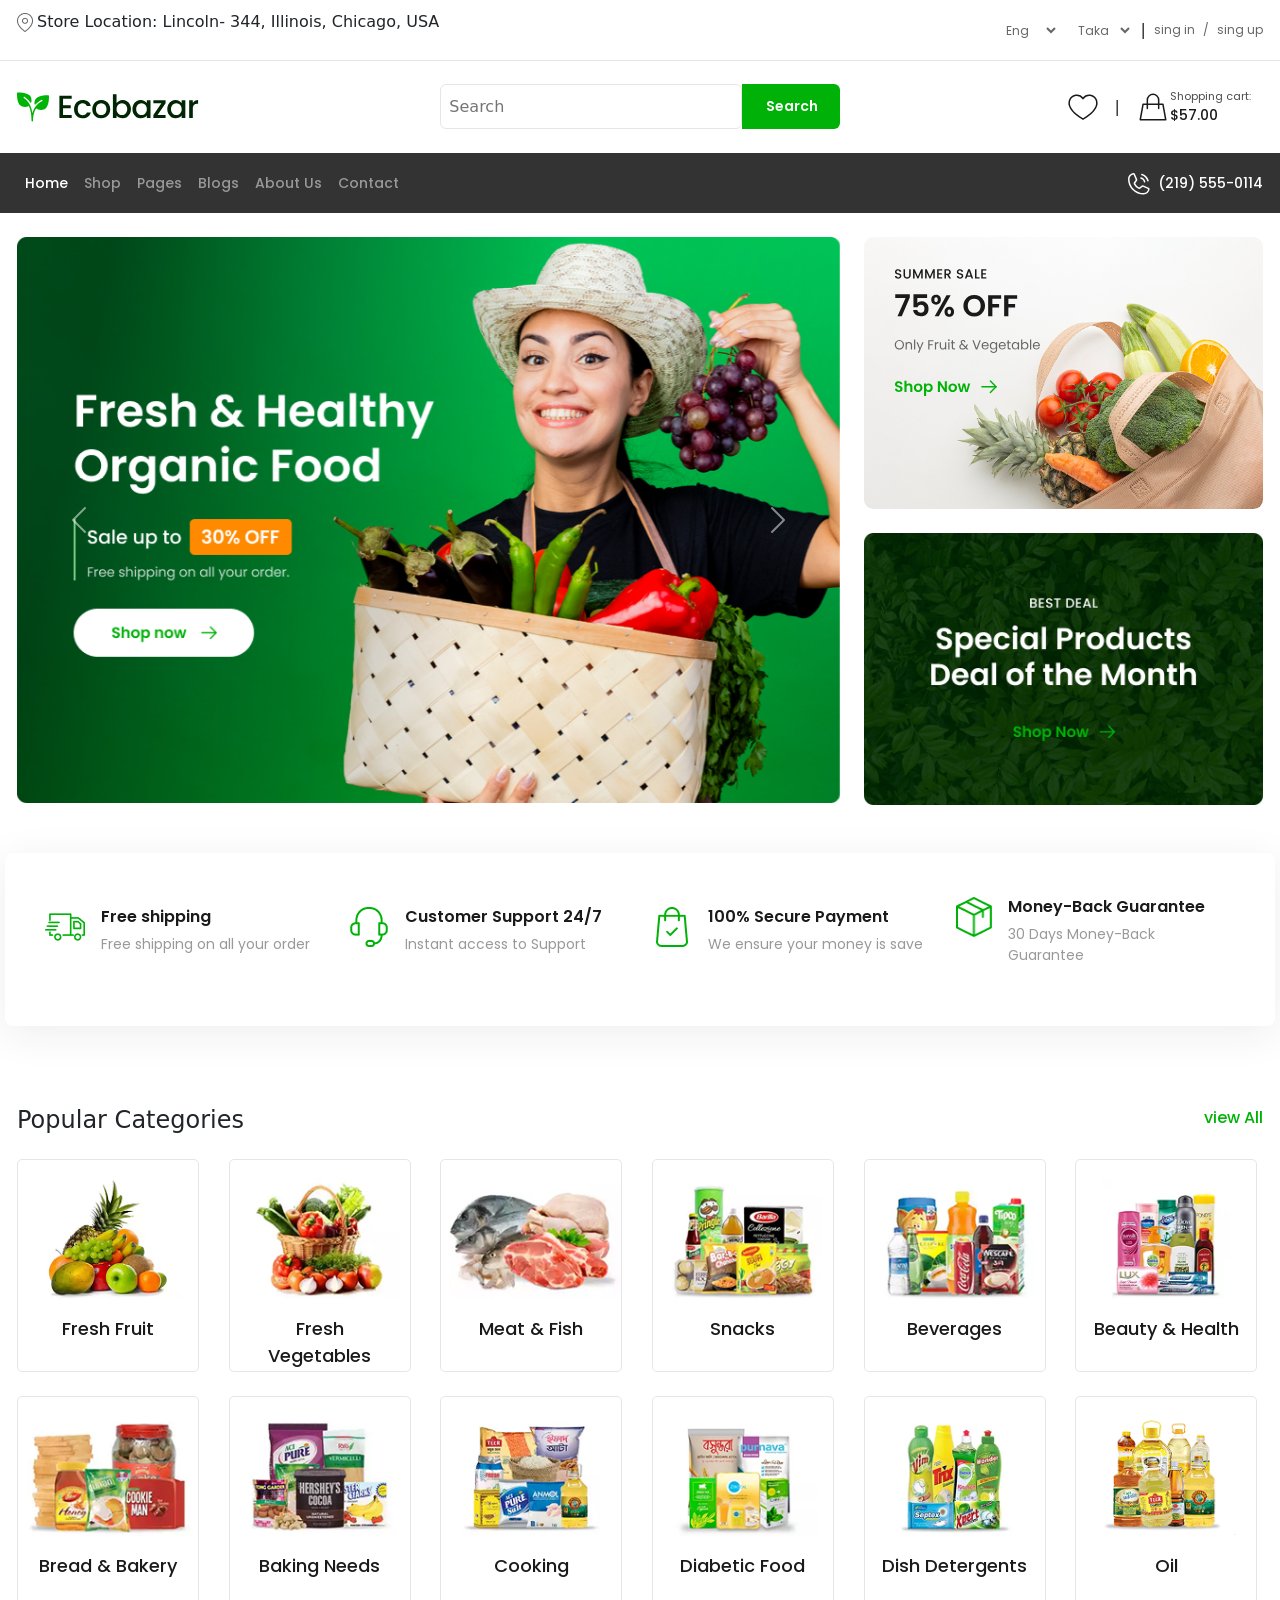
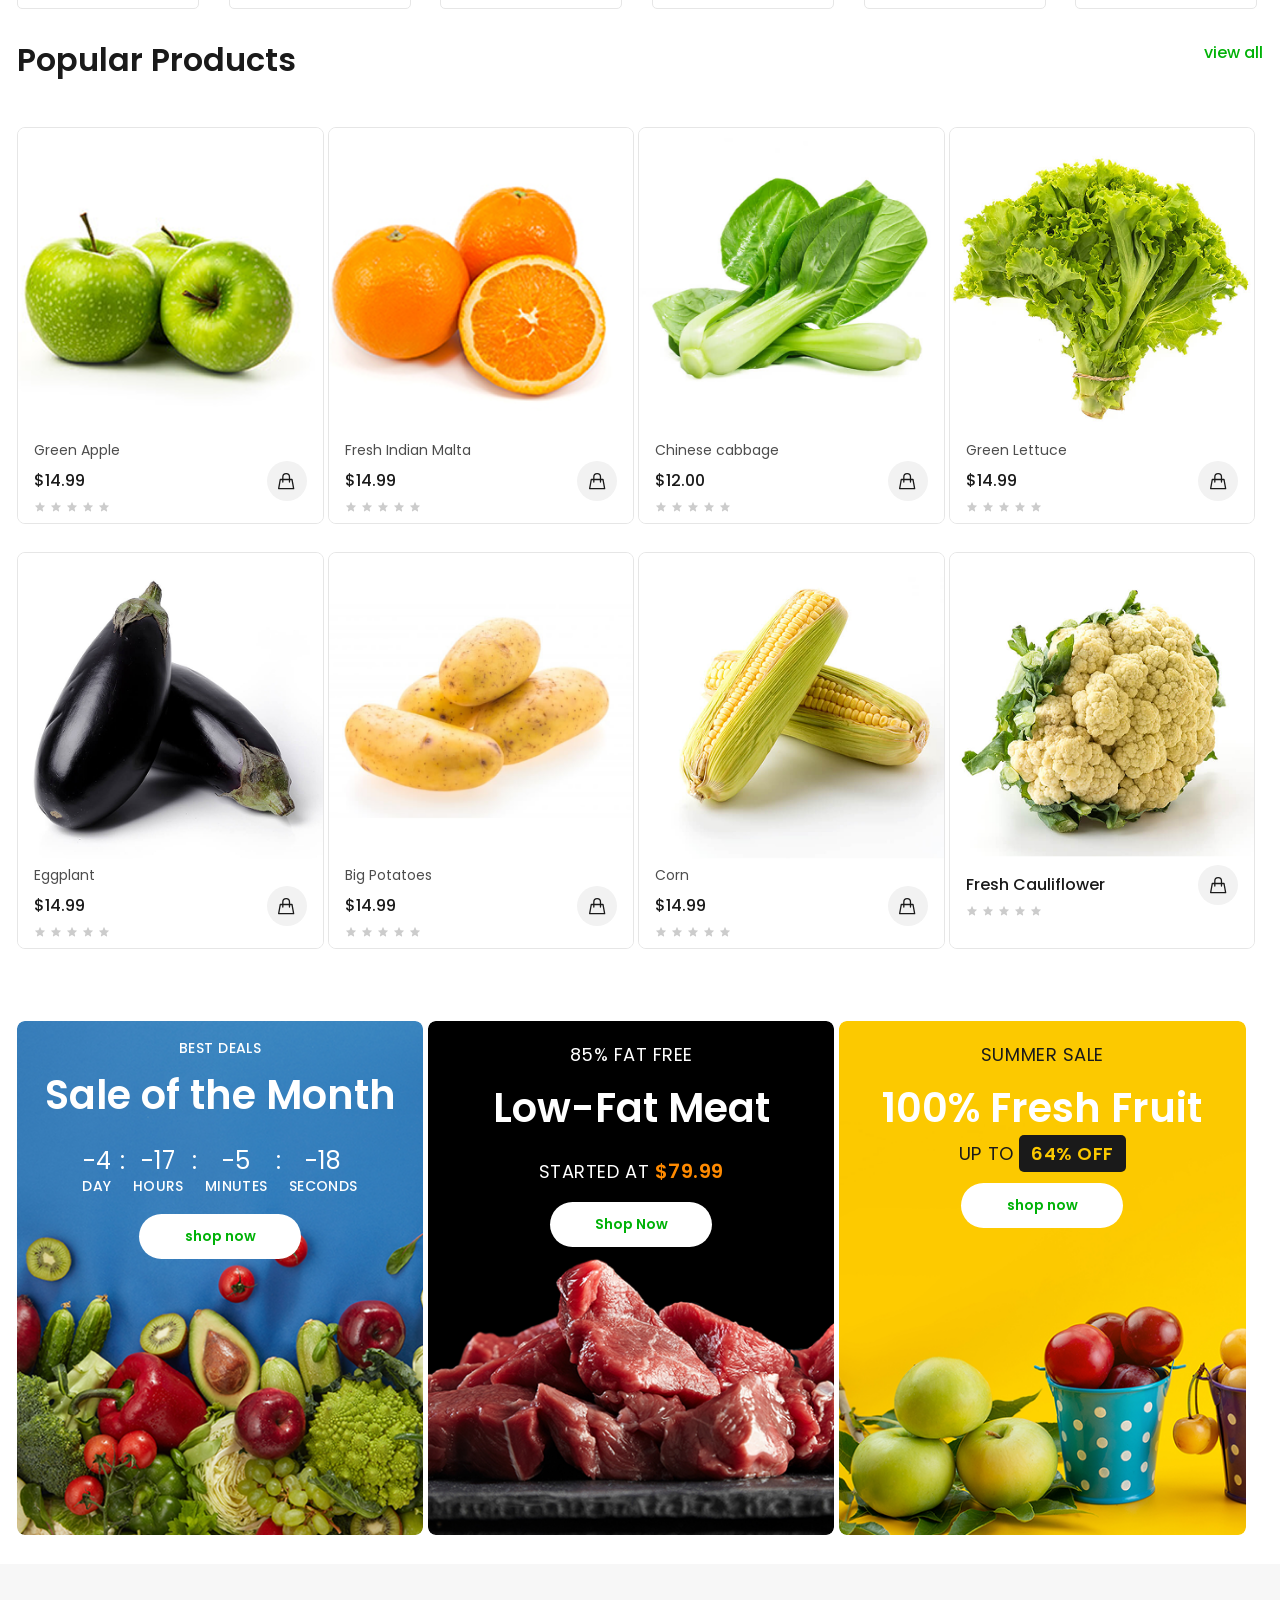
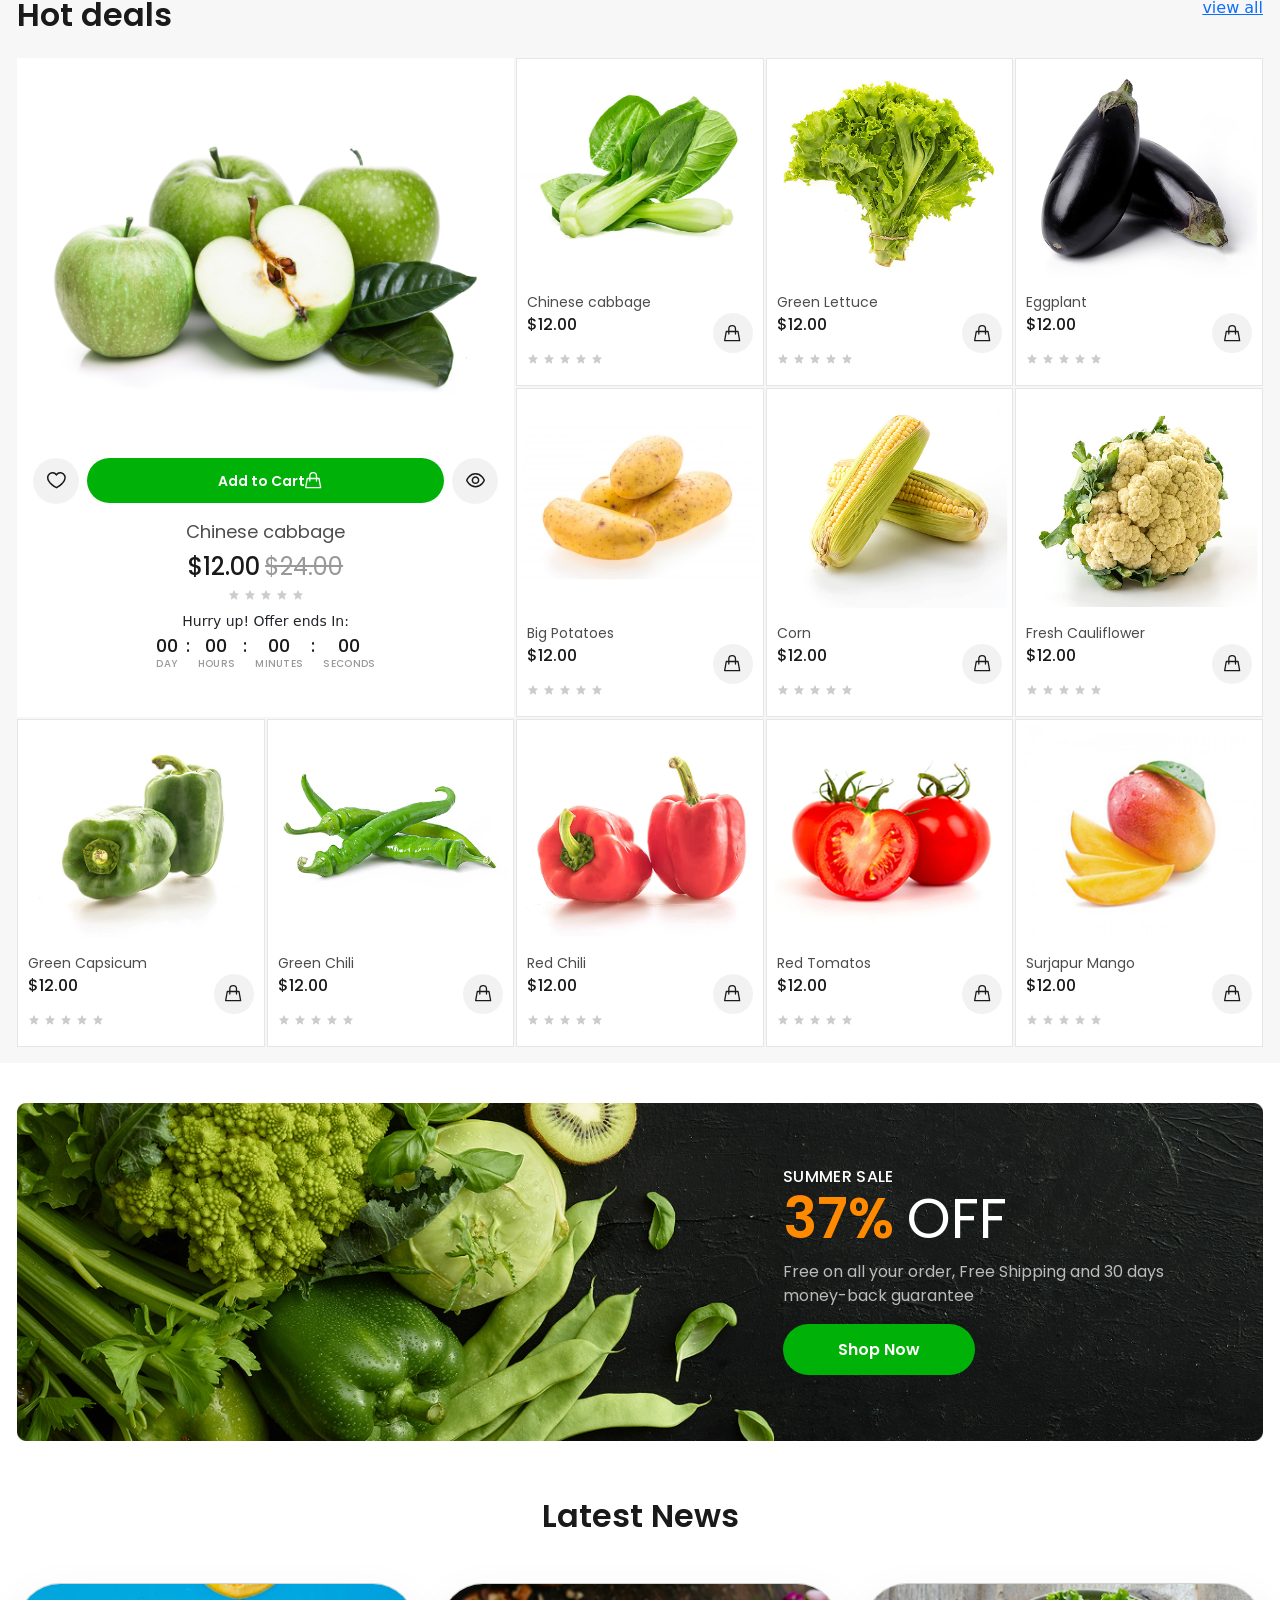
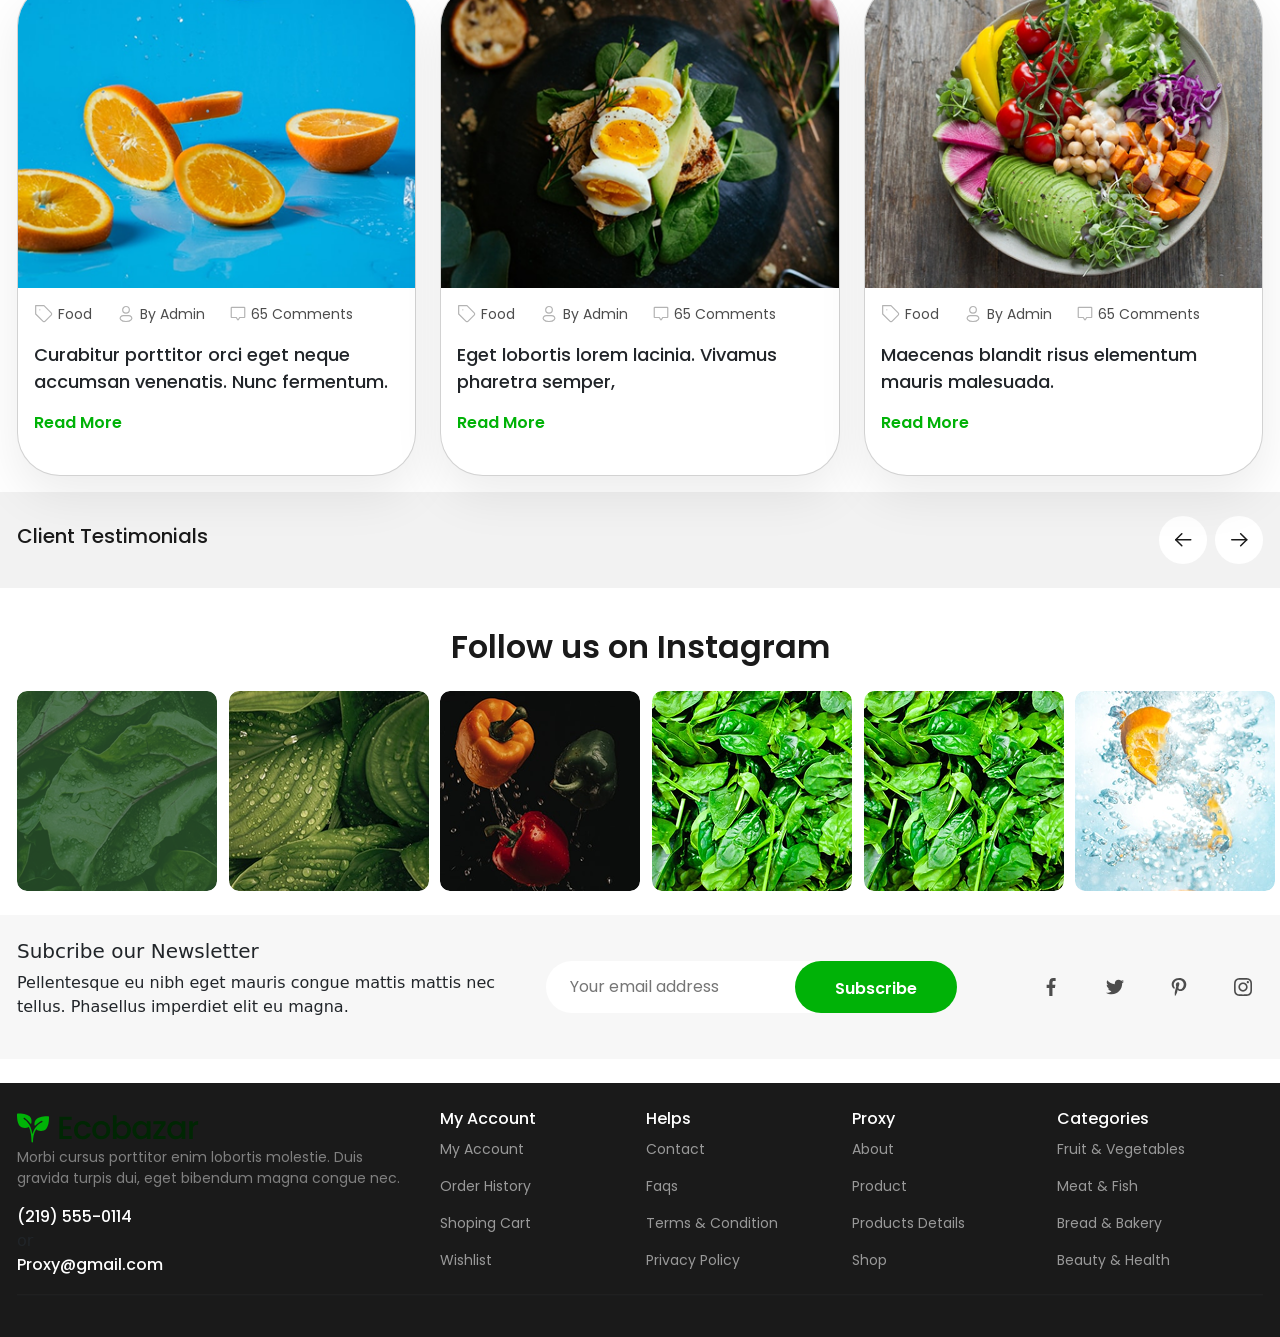
<file: ecommerce-project/index.html>
<!DOCTYPE html>
<html lang="en">

<head>
    <meta charset="UTF-8">
    <meta name="viewport" content="width=device-width, initial-scale=1.0">
    <link rel="stylesheet" href="./assest/style/boostrap-css.css">
    <link rel="stylesheet" href="./assest/style/style.css">
    <link rel="stylesheet" href="./assest/style/responsive.css">
    <link rel="preconnect" href="https://fonts.googleapis.com">
    <link rel="preconnect" href="https://fonts.gstatic.com" crossorigin>
    <link
        href="https://fonts.googleapis.com/css2?family=Poppins:ital,wght@0,100;0,200;0,300;0,400;0,500;0,600;0,700;0,800;0,900;1,100;1,200;1,300;1,400;1,500;1,600;1,700;1,800;1,900&display=swap"
        rel="stylesheet">
    <title>Ecobazar | home</title>
</head>

<body>
    <header>
        <div class="head-top">
            <div class="container">
                <div class="row d-flex justify-content-between align-items-center">
                    <div class="d-flex gap-1 col-lg-6 head-top-left-part">
                        <span><img src="./assest/images/Map Pin.png" alt=""></span>
                        <p>Store Location: Lincoln- 344, Illinois, Chicago, USA</p>
                    </div>
                    <div class="head-top-right-selection d-flex col-lg-6 justify-content-end gap-2 ">
                        <select class="select" aria-label="Default select example">
                            <option selected>Eng</option>
                            <option value="bn">bangla</option>
                            <option value="sp">spanish</option>
                        </select>
                        <select class="select" aria-label="Default select example">
                            <option selected>Taka</option>
                            <option value="usd">Usd</option>
                            <option value="pounds">Pounds</option>
                        </select>
                        <span class="divider">|</span>
                        <div class="gap-2 d-flex sgn align-items-center">
                            <span>sing in</span>
                            <span class="divider">/</span>
                            <span><a href="./signup.html">sing up</a></span>
                        </div>
                    </div>
                </div>
            </div>
        </div>

        <div class="head-mid">
            <div class="container">
                <div class="row d-flex justify-content-between align-items-center">
                    <div class="logo-box col-lg-4 d-flex justify-content-between">
                        <img src="./assest/images/Logo.svg" alt="">

                        <!-- mobile-menu-icon -->
                        <button class="mobile-menu d-lg-none" type="button" data-bs-toggle="offcanvas"
                            data-bs-target="#offcanvasExample" aria-controls="offcanvasExample">
                            <span><svg xmlns="http://www.w3.org/2000/svg" width="1em" height="1em" viewBox="0 0 24 24">
                                    <path d="M0 0h24v24H0z" fill="none" />
                                    <path fill="currentColor"
                                        d="M4 18q-.425 0-.712-.288T3 17t.288-.712T4 16h16q.425 0 .713.288T21 17t-.288.713T20 18zm0-5q-.425 0-.712-.288T3 12t.288-.712T4 11h16q.425 0 .713.288T21 12t-.288.713T20 13zm0-5q-.425 0-.712-.288T3 7t.288-.712T4 6h16q.425 0 .713.288T21 7t-.288.713T20 8z" />
                                </svg>
                            </span>
                        </button>
                    </div>
                    <div class="search-box  d-block col-lg-4">
                        <form class="d-flex justify-content-between" role="search">
                            <input class=" search-input " type="search" placeholder="Search" aria-label="Search" />
                            <button class="btn-search" type="submit">Search</button>
                            <span class="mobile-close-search">
                                <svg xmlns="http://www.w3.org/2000/svg" width="1em" height="1em" viewBox="0 0 24 24">
                                    <path d="M0 0h24v24H0z" fill="none" />
                                    <path fill="none" stroke="currentColor" stroke-linecap="round" stroke-width="2"
                                        d="M20 20L4 4m16 0L4 20" />
                                </svg>
                            </span>
                        </form>
                    </div>

                    <div class="shopping-icons col-lg-4  d-flex justify-content-end align-items-center gap-3">
                        <svg width="32" height="32" viewBox="0 0 32 32" fill="none" xmlns="http://www.w3.org/2000/svg">
                            <path
                                d="M15.9995 28.0722C-10.6667 13.3333 7.99999 -2.66666 15.9995 7.45075C24 -2.66666 42.6666 13.3333 15.9995 28.0722Z"
                                stroke="#1A1A1A" stroke-width="1.5" />
                        </svg>
                        <span class="divider">|</span>

                        <div class="header-whishlist-box d-flex">
                            <div class="">
                                <svg width="34" height="34" viewBox="0 0 34 34" fill="none"
                                    xmlns="http://www.w3.org/2000/svg">
                                    <path
                                        d="M11.3333 14.1667H7.08333L4.25 29.75H29.75L26.9167 14.1667H22.6667M11.3333 14.1667V9.91667C11.3333 6.78705 13.8704 4.25 17 4.25C20.1296 4.25 22.6667 6.78705 22.6667 9.91667V14.1667M11.3333 14.1667H22.6667M11.3333 14.1667V18.4167M22.6667 14.1667V18.4167"
                                        stroke="#1A1A1A" stroke-width="1.5" stroke-linecap="round"
                                        stroke-linejoin="round" />
                                </svg>
                            </div>
                            <div class="header-whishlist-box-data ">
                                <p>Shopping cart:</p>
                                <span>$57.00</span>
                            </div>
                        </div>
                    </div>
                </div>
            </div>
        </div>

        <nav class="navbar navbar-expand-lg bg-body-tertiary">
            <div class="container">
                <div class="collapse navbar-collapse" id="navbarSupportedContent">
                    <ul class="navbar-nav me-auto mb-2 mb-lg-0">
                        <li class="nav-item">
                            <a class="nav-link active text-white" aria-current="page" href="index.html">Home</a>
                        </li>

                        <li class="nav-item">
                            <a class="nav-link " aria-current="page" href="./shop.html">Shop</a>
                        </li>

                        <li class="nav-item">
                            <a class="nav-link " aria-current="page" href="#">Pages</a>
                        </li>
                        <li class="nav-item">
                            <a class="nav-link " aria-current="page" href="./blogs.html">Blogs</a>
                        </li>

                        <li class="nav-item">
                            <a class="nav-link " aria-current="page" href="./about.html">About Us</a>
                        </li>

                        <li class="nav-item">
                            <a class="nav-link " aria-current="page" href="./contact.html">Contact</a>
                        </li>
                    </ul>
                </div>

                <div class="d-flex Contact gap-2">
                    <div>
                        <svg width="22" height="22" viewBox="0 0 22 22" fill="none" xmlns="http://www.w3.org/2000/svg">
                            <path
                                d="M13.8109 1.58928C15.2943 1.98824 16.6468 2.76995 17.733 3.85612C18.8191 4.94229 19.6008 6.29479 19.9998 7.77815"
                                stroke="white" stroke-width="1.5" stroke-linecap="round" stroke-linejoin="round" />
                            <path
                                d="M12.9056 4.97115C13.7955 5.21053 14.6068 5.67949 15.2583 6.33106C15.9099 6.98263 16.3789 7.79395 16.6183 8.68377"
                                stroke="white" stroke-width="1.5" stroke-linecap="round" stroke-linejoin="round" />
                            <path
                                d="M6.49 10.866C7.39738 12.7217 8.9013 14.2192 10.7609 15.1185C10.897 15.183 11.0477 15.2109 11.1979 15.1994C11.3481 15.1879 11.4928 15.1374 11.6175 15.0529L14.3562 13.2277C14.4772 13.1469 14.6164 13.0975 14.7612 13.0841C14.9061 13.0707 15.052 13.0935 15.1857 13.1507L20.3089 15.3469C20.4829 15.4208 20.6282 15.5493 20.7229 15.7129C20.8176 15.8766 20.8565 16.0666 20.8339 16.2543C20.6717 17.5212 20.0534 18.6857 19.0946 19.5296C18.1358 20.3736 16.9023 20.8392 15.625 20.8393C11.6799 20.8393 7.89639 19.2721 5.10679 16.4825C2.31718 13.6929 0.75 9.90937 0.75 5.96428C0.750118 4.68707 1.21574 3.45369 2.05971 2.49505C2.90367 1.53641 4.0681 0.918242 5.335 0.756277C5.52271 0.733639 5.71269 0.772597 5.87634 0.867284C6.03999 0.96197 6.16845 1.10726 6.24238 1.28128L8.44037 6.40878C8.4969 6.54126 8.51985 6.68565 8.50718 6.82913C8.49451 6.97261 8.44662 7.11075 8.36775 7.23128L6.54775 10.012C6.46515 10.1373 6.41641 10.2817 6.40629 10.4314C6.39617 10.5811 6.42501 10.7308 6.49 10.866V10.866Z"
                                stroke="white" stroke-width="1.5" stroke-linecap="round" stroke-linejoin="round" />
                        </svg>
                    </div>
                    <div class="Contact"><a href="tel:(219) 555-0114">(219) 555-0114</a></div>
                </div>
            </div>
        </nav>

        <!-- mobile-menu -->
        <div class="offcanvas offcanvas-start w-75" tabindex="-1" id="offcanvasExample"
            aria-labelledby="offcanvasExampleLabel">
            <div class="offcanvas-header">
                <h5 class="offcanvas-title" id="offcanvasExampleLabel"> <img src="./assest/images/Logo.svg" alt=""></h5>
                <button type="button" class="btn-close" data-bs-dismiss="offcanvas" aria-label="Close"></button>
            </div>
            <div class=" ">
                <ul class="menu-box">
                    <li class="menu-item">
                        <a class="menu-link active " aria-current="page" href="index.html">Home</a>
                    </li>

                    <li class="menu-item">
                        <a class="menu-link " aria-current="page" href="./shop.html">Shop</a>
                    </li>

                    <li class="menu-item">
                        <a class="menu-link " aria-current="page" href="#">Pages</a>
                    </li>
                    <li class="menu-item">
                        <a class="menu-link " aria-current="page" href="./blogs.html">Blogs</a>
                    </li>

                    <li class="menu-item">
                        <a class="menu-link " aria-current="page" href="./about.html">About Us</a>
                    </li>

                    <li class="menu-item">
                        <a class="menu-link " aria-current="page" href="./contact.html">Contact</a>
                    </li>
                </ul>
            </div>
        </div>
    </header>

    <main class="main py-4">
        <!-- bannar part -->
        <section class="bannar">
            <div class="container">
                <div class="row">
                    <div class="col-lg-8 col-md-12">
                        <div id="carouselExampleControls" class="carousel slide" data-bs-ride="carousel">
                            <div class="carousel-inner">
                                <div class="carousel-item active">
                                    <img src="./assest/images/Bannar Big.png" class="d-block w-100 img-fluid" alt="...">
                                </div>
                            </div>
                            <button class="carousel-control-prev" type="button"
                                data-bs-target="#carouselExampleControls" data-bs-slide="prev">
                                <span class="carousel-control-prev-icon" aria-hidden="true"></span>
                                <span class="visually-hidden">Previous</span>
                            </button>
                            <button class="carousel-control-next" type="button"
                                data-bs-target="#carouselExampleControls" data-bs-slide="next">
                                <span class="carousel-control-next-icon" aria-hidden="true"></span>
                                <span class="visually-hidden">Next</span>
                            </button>
                        </div>
                    </div>

                    <div class="col-lg-4 col-md-12 side-img-box">
                        <div class="row g-lg-4 side-img d-flex">
                            <div class="col-6 col-lg-12 side-img-box col-md-6">
                                <img src="./assest/images/Bannar.svg" class="img-fluid" alt="">
                            </div>
                            <div class="col-6 col-lg-12 col-md-6 side-img-box ">
                                <img src="./assest/images/Bannar.png" class="img-fluid" alt="">
                            </div>
                        </div>
                    </div>
                </div>
            </div>
        </section>

        <!-- service-part -->
        <section>
            <div class="service mt-lg-5 ">
                <div class="container">
                    <div class="row py-1 d-flex flex-warp align-items-center ">
                        <div class="col-lg-3 d-flex gap-3">
                            <div><img src="./assest/images/delivery-truck 1.png" class="img-fluid" alt=""></div>
                            <div>
                                <h5>Free shipping</h5>
                                <p>Free shipping on all your order</p>
                            </div>
                        </div>
                        <div class="col-lg-3 d-flex gap-3">
                            <div><img src="./assest/images/headphones 1.png" class="img-fluid" alt=""></div>
                            <div>
                                <h5>Customer Support 24/7</h5>
                                <p>Instant access to Support</p>
                            </div>
                        </div>
                        <div class="col-lg-3 d-flex gap-3">
                            <div><img src="./assest/images/shopping-bag.png" class="img-fluid" alt=""></div>
                            <div>
                                <h5>100% Secure Payment</h5>
                                <p>We ensure your money is save</p>
                            </div>
                        </div>
                        <div class="col-lg-3 d-flex gap-3">
                            <div><img src="./assest/images/Group.png" class="img-fluid" alt=""></div>
                            <div>
                                <h5>Money-Back Guarantee</h5>
                                <p>30 Days Money-Back Guarantee</p>
                            </div>
                        </div>

                    </div>
                </div>
            </div>
        </section>

        <!-- categories part -->
        <section class="Categories mt-lg-5 mt-md-3 py-3">
            <div class="container">
                <div class="Categories-head d-flex justify-content-between py-lg-3">
                    <h4>Popular Categories</h4>
                    <a href="">view All</a>
                </div>

                <!-- categories-card -->
                <div class="row categories-card gy-lg-4 ">
                    <div class="col-6 col-lg-2 col-md-4">
                        <div class="card">
                            <a href=""><img src="./assest/images/image 1.png" class="card-img-top img-fluid" alt=""></a>
                            <div class="card-body">
                                <h5>Fresh Fruit</h5>
                            </div>
                        </div>
                    </div>

                    <div class="col-6 col-lg-2 col-md-4 ">
                        <div class="card">
                            <img src="./assest/images/image 1 (1).png" class="card-img-top img-fluid" alt="">
                            <div class="card-body">
                                <h5>Fresh Vegetables</h5>
                            </div>
                        </div>
                    </div>

                    <div class="col-6 col-lg-2 col-md-4">
                        <div class="card">
                            <img src="./assest/images/image 1 (2).png" class="card-img-top img-fluid" alt="">
                            <div class="card-body">
                                <h5>Meat & Fish</h5>
                            </div>
                        </div>
                    </div>

                    <div class="col-6 col-lg-2 col-md-4">
                        <div class="card">
                            <img src="./assest/images/image 1 (3).png" class="card-img-top img-fluid" alt="">
                            <div class="card-body">
                                <h5>Snacks</h5>
                            </div>
                        </div>
                    </div>

                    <div class="col-6 col-lg-2 col-md-4">
                        <div class="card">
                            <img src="./assest/images/image 1 (4).png" class="card-img-top img-fluid" alt="">
                            <div class="card-body">
                                <h5>Beverages</h5>
                            </div>
                        </div>
                    </div>

                    <div class="col-6 col-lg-2 col-md-4">
                        <div class="card">
                            <img src="./assest/images/image 1 (5).png" class="card-img-top img-fluid" alt="">
                            <div class="card-body">
                                <h5>Beauty & Health</h5>
                            </div>
                        </div>
                    </div>

                    <div class="col-6 col-lg-2 col-md-4">
                        <div class="card">
                            <img src="./assest/images/image 1 (6).png" class="card-img-top img-fluid" alt="">
                            <div class="card-body">
                                <h5>Bread & Bakery</h5>
                            </div>
                        </div>
                    </div>

                    <div class="col-6 col-lg-2 col-md-4">
                        <div class="card">
                            <img src="./assest/images/image 1 (7).png" class="card-img-top img-fluid" alt="">
                            <div class="card-body">
                                <h5>Baking Needs</h5>
                            </div>
                        </div>
                    </div>

                    <div class="col-6 col-lg-2 col-md-4">
                        <div class="card">
                            <img src="./assest/images/image 1 (8).png" class="card-img-top" alt="">
                            <div class="card-body">
                                <h5>Cooking</h5>
                            </div>
                        </div>
                    </div>

                    <div class="col-6 col-lg-2 col-md-4">
                        <div class="card">
                            <img src="./assest/images/image 1 (9).png" class="card-img-top img-fluid" alt="">
                            <div class="card-body">
                                <h5>Diabetic Food</h5>
                            </div>
                        </div>
                    </div>

                    <div class="col-6 col-lg-2 col-md-4">
                        <div class="card">
                            <img src="./assest/images/image 1 (10).png" class="card-img-top img-fluid" alt="">
                            <div class="card-body">
                                <h5>Dish Detergents</h5>
                            </div>
                        </div>
                    </div>

                    <div class="col-6 col-lg-2 col-md-4">
                        <div class="card">
                            <img src="./assest/images/image 1 (11).png" class="card-img-top img-fluid" alt="">
                            <div class="card-body">
                                <h5>Oil</h5>
                            </div>
                        </div>
                    </div>
                </div>
            </div>

        </section>

        <!-- popular-product-part -->
        <section class="popular-product-sec">
            <div class="container">
                <div class="d-flex justify-content-between py-3">
                    <h5>Popular Products</h5>
                    <a href="./shop.html">view all</a>
                </div>
                <div class="d-flex gap-1 flex-wrap">
                    <div class=" shop-card-box">
                        <div class="shop-card">
                            <div class="shop-card-img">
                                <a href="#">
                                    <img src="./assest/images/Product Image.png" class="" alt="">
                                </a>
                                <div class="like">
                                    <span>
                                        <svg width="19" height="17" viewBox="0 0 19 17" fill="none"
                                            xmlns="http://www.w3.org/2000/svg">
                                            <path
                                                d="M9.39804 15.6254C-7.26829 6.41362 4.39837 -3.58638 9.39804 2.737C14.3984 -3.58638 26.065 6.41362 9.39804 15.6254Z"
                                                stroke="#1A1A1A" stroke-width="1.5" />
                                        </svg>
                                    </span>
                                    <span>
                                        <svg width="20" height="20" viewBox="0 0 20 20" fill="none"
                                            xmlns="http://www.w3.org/2000/svg">
                                            <path
                                                d="M10 3.54102C3.75 3.54102 1.25 10.0001 1.25 10.0001C1.25 10.0001 3.75 16.4577 10 16.4577C16.25 16.4577 18.75 10.0001 18.75 10.0001C18.75 10.0001 16.25 3.54102 10 3.54102V3.54102Z"
                                                stroke="#1A1A1A" stroke-width="1.5" stroke-linecap="round"
                                                stroke-linejoin="round" />
                                            <path
                                                d="M10 13.125C10.8288 13.125 11.6237 12.7958 12.2097 12.2097C12.7958 11.6237 13.125 10.8288 13.125 10C13.125 9.1712 12.7958 8.37634 12.2097 7.79029C11.6237 7.20424 10.8288 6.875 10 6.875C9.1712 6.875 8.37634 7.20424 7.79029 7.79029C7.20424 8.37634 6.875 9.1712 6.875 10C6.875 10.8288 7.20424 11.6237 7.79029 12.2097C8.37634 12.7958 9.1712 13.125 10 13.125V13.125Z"
                                                stroke="#1A1A1A" stroke-width="1.5" stroke-linecap="round"
                                                stroke-linejoin="round" />
                                        </svg>
                                    </span>
                                </div>
                            </div>
                            <div class="card-text-box">
                                <p>Green Apple</p>
                                <div class="d-flex justify-content-between shop-card-wl-pr align-items-center">
                                    <span class="price">$14.99</span>
                                    <span class="shop-whish-list">
                                        <svg width="17" height="17" viewBox="0 0 17 17" fill="none"
                                            xmlns="http://www.w3.org/2000/svg">
                                            <path
                                                d="M4.81706 6.48336H2.31706L0.650391 15.65H15.6504L13.9837 6.48336H11.4837M4.81706 6.48336V3.98336C4.81706 2.14241 6.30944 0.650024 8.15039 0.650024C9.99134 0.650024 11.4837 2.14241 11.4837 3.98336V6.48336M4.81706 6.48336H11.4837M4.81706 6.48336V8.98336M11.4837 6.48336V8.98336"
                                                stroke="#1A1A1A" stroke-width="1.3" stroke-linecap="round"
                                                stroke-linejoin="round" />
                                        </svg>
                                    </span>
                                </div>

                                <div class="rating-star d-flex align-items-center gap-1">
                                    <span class="star"><svg width="12" height="12" viewBox="0 0 12 12" fill="none"
                                            xmlns="http://www.w3.org/2000/svg">
                                            <path
                                                d="M6.20672 8.94078L8.5711 10.4385C8.87335 10.6298 9.24835 10.3452 9.15872 9.99228L8.47585 7.30541C8.45656 7.23057 8.45878 7.1518 8.48227 7.07816C8.50575 7.00453 8.54954 6.93902 8.6086 6.88916L10.7288 5.12478C11.0071 4.89303 10.8638 4.43066 10.5057 4.40741L7.7371 4.22741C7.66255 4.22212 7.59105 4.19577 7.5309 4.15142C7.47075 4.10707 7.42444 4.04656 7.39735 3.97691L6.3646 1.37666C6.33648 1.30276 6.28656 1.23916 6.22146 1.19428C6.15636 1.1494 6.07916 1.12537 6.0001 1.12537C5.92103 1.12537 5.84383 1.1494 5.77873 1.19428C5.71364 1.23916 5.66372 1.30276 5.6356 1.37666L4.60285 3.97691C4.57581 4.04663 4.52952 4.10722 4.46937 4.15164C4.40922 4.19606 4.33768 4.22246 4.2631 4.22778L1.49447 4.40778C1.13672 4.43066 0.992723 4.89303 1.27135 5.12478L3.3916 6.88953C3.45059 6.93936 3.49434 7.00481 3.51782 7.07837C3.5413 7.15193 3.54356 7.23062 3.52435 7.30541L2.89135 9.79728C2.78372 10.2207 3.2341 10.5623 3.59635 10.3324L5.79385 8.94078C5.85561 8.90152 5.92728 8.88066 6.00047 8.88066C6.07366 8.88066 6.14533 8.90152 6.2071 8.94078H6.20672Z"
                                                fill="#CCCCCC" />
                                        </svg></span>
                                    <span class="star"><svg width="12" height="12" viewBox="0 0 12 12" fill="none"
                                            xmlns="http://www.w3.org/2000/svg">
                                            <path
                                                d="M6.20672 8.94078L8.5711 10.4385C8.87335 10.6298 9.24835 10.3452 9.15872 9.99228L8.47585 7.30541C8.45656 7.23057 8.45878 7.1518 8.48227 7.07816C8.50575 7.00453 8.54954 6.93902 8.6086 6.88916L10.7288 5.12478C11.0071 4.89303 10.8638 4.43066 10.5057 4.40741L7.7371 4.22741C7.66255 4.22212 7.59105 4.19577 7.5309 4.15142C7.47075 4.10707 7.42444 4.04656 7.39735 3.97691L6.3646 1.37666C6.33648 1.30276 6.28656 1.23916 6.22146 1.19428C6.15636 1.1494 6.07916 1.12537 6.0001 1.12537C5.92103 1.12537 5.84383 1.1494 5.77873 1.19428C5.71364 1.23916 5.66372 1.30276 5.6356 1.37666L4.60285 3.97691C4.57581 4.04663 4.52952 4.10722 4.46937 4.15164C4.40922 4.19606 4.33768 4.22246 4.2631 4.22778L1.49447 4.40778C1.13672 4.43066 0.992723 4.89303 1.27135 5.12478L3.3916 6.88953C3.45059 6.93936 3.49434 7.00481 3.51782 7.07837C3.5413 7.15193 3.54356 7.23062 3.52435 7.30541L2.89135 9.79728C2.78372 10.2207 3.2341 10.5623 3.59635 10.3324L5.79385 8.94078C5.85561 8.90152 5.92728 8.88066 6.00047 8.88066C6.07366 8.88066 6.14533 8.90152 6.2071 8.94078H6.20672Z"
                                                fill="#CCCCCC" />
                                        </svg></span>
                                    <span class="star"><svg width="12" height="12" viewBox="0 0 12 12" fill="none"
                                            xmlns="http://www.w3.org/2000/svg">
                                            <path
                                                d="M6.20672 8.94078L8.5711 10.4385C8.87335 10.6298 9.24835 10.3452 9.15872 9.99228L8.47585 7.30541C8.45656 7.23057 8.45878 7.1518 8.48227 7.07816C8.50575 7.00453 8.54954 6.93902 8.6086 6.88916L10.7288 5.12478C11.0071 4.89303 10.8638 4.43066 10.5057 4.40741L7.7371 4.22741C7.66255 4.22212 7.59105 4.19577 7.5309 4.15142C7.47075 4.10707 7.42444 4.04656 7.39735 3.97691L6.3646 1.37666C6.33648 1.30276 6.28656 1.23916 6.22146 1.19428C6.15636 1.1494 6.07916 1.12537 6.0001 1.12537C5.92103 1.12537 5.84383 1.1494 5.77873 1.19428C5.71364 1.23916 5.66372 1.30276 5.6356 1.37666L4.60285 3.97691C4.57581 4.04663 4.52952 4.10722 4.46937 4.15164C4.40922 4.19606 4.33768 4.22246 4.2631 4.22778L1.49447 4.40778C1.13672 4.43066 0.992723 4.89303 1.27135 5.12478L3.3916 6.88953C3.45059 6.93936 3.49434 7.00481 3.51782 7.07837C3.5413 7.15193 3.54356 7.23062 3.52435 7.30541L2.89135 9.79728C2.78372 10.2207 3.2341 10.5623 3.59635 10.3324L5.79385 8.94078C5.85561 8.90152 5.92728 8.88066 6.00047 8.88066C6.07366 8.88066 6.14533 8.90152 6.2071 8.94078H6.20672Z"
                                                fill="#CCCCCC" />
                                        </svg></span>
                                    <span class="star"><svg width="12" height="12" viewBox="0 0 12 12" fill="none"
                                            xmlns="http://www.w3.org/2000/svg">
                                            <path
                                                d="M6.20672 8.94078L8.5711 10.4385C8.87335 10.6298 9.24835 10.3452 9.15872 9.99228L8.47585 7.30541C8.45656 7.23057 8.45878 7.1518 8.48227 7.07816C8.50575 7.00453 8.54954 6.93902 8.6086 6.88916L10.7288 5.12478C11.0071 4.89303 10.8638 4.43066 10.5057 4.40741L7.7371 4.22741C7.66255 4.22212 7.59105 4.19577 7.5309 4.15142C7.47075 4.10707 7.42444 4.04656 7.39735 3.97691L6.3646 1.37666C6.33648 1.30276 6.28656 1.23916 6.22146 1.19428C6.15636 1.1494 6.07916 1.12537 6.0001 1.12537C5.92103 1.12537 5.84383 1.1494 5.77873 1.19428C5.71364 1.23916 5.66372 1.30276 5.6356 1.37666L4.60285 3.97691C4.57581 4.04663 4.52952 4.10722 4.46937 4.15164C4.40922 4.19606 4.33768 4.22246 4.2631 4.22778L1.49447 4.40778C1.13672 4.43066 0.992723 4.89303 1.27135 5.12478L3.3916 6.88953C3.45059 6.93936 3.49434 7.00481 3.51782 7.07837C3.5413 7.15193 3.54356 7.23062 3.52435 7.30541L2.89135 9.79728C2.78372 10.2207 3.2341 10.5623 3.59635 10.3324L5.79385 8.94078C5.85561 8.90152 5.92728 8.88066 6.00047 8.88066C6.07366 8.88066 6.14533 8.90152 6.2071 8.94078H6.20672Z"
                                                fill="#CCCCCC" />
                                        </svg></span>
                                    <span class="star"><svg width="12" height="12" viewBox="0 0 12 12" fill="none"
                                            xmlns="http://www.w3.org/2000/svg">
                                            <path
                                                d="M6.20672 8.94078L8.5711 10.4385C8.87335 10.6298 9.24835 10.3452 9.15872 9.99228L8.47585 7.30541C8.45656 7.23057 8.45878 7.1518 8.48227 7.07816C8.50575 7.00453 8.54954 6.93902 8.6086 6.88916L10.7288 5.12478C11.0071 4.89303 10.8638 4.43066 10.5057 4.40741L7.7371 4.22741C7.66255 4.22212 7.59105 4.19577 7.5309 4.15142C7.47075 4.10707 7.42444 4.04656 7.39735 3.97691L6.3646 1.37666C6.33648 1.30276 6.28656 1.23916 6.22146 1.19428C6.15636 1.1494 6.07916 1.12537 6.0001 1.12537C5.92103 1.12537 5.84383 1.1494 5.77873 1.19428C5.71364 1.23916 5.66372 1.30276 5.6356 1.37666L4.60285 3.97691C4.57581 4.04663 4.52952 4.10722 4.46937 4.15164C4.40922 4.19606 4.33768 4.22246 4.2631 4.22778L1.49447 4.40778C1.13672 4.43066 0.992723 4.89303 1.27135 5.12478L3.3916 6.88953C3.45059 6.93936 3.49434 7.00481 3.51782 7.07837C3.5413 7.15193 3.54356 7.23062 3.52435 7.30541L2.89135 9.79728C2.78372 10.2207 3.2341 10.5623 3.59635 10.3324L5.79385 8.94078C5.85561 8.90152 5.92728 8.88066 6.00047 8.88066C6.07366 8.88066 6.14533 8.90152 6.2071 8.94078H6.20672Z"
                                                fill="#CCCCCC" />
                                        </svg></span>
                                </div>
                            </div>
                        </div>
                    </div>

                    <div class=" shop-card-box">
                        <div class="shop-card">
                            <div class="shop-card-img">
                                <a href="#">
                                    <img src="./assest/images/Product Image (1).png" class="" alt="">
                                </a>
                                <div class="like">
                                    <span>
                                        <svg width="19" height="17" viewBox="0 0 19 17" fill="none"
                                            xmlns="http://www.w3.org/2000/svg">
                                            <path
                                                d="M9.39804 15.6254C-7.26829 6.41362 4.39837 -3.58638 9.39804 2.737C14.3984 -3.58638 26.065 6.41362 9.39804 15.6254Z"
                                                stroke="#1A1A1A" stroke-width="1.5" />
                                        </svg>
                                    </span>
                                    <span>
                                        <svg width="20" height="20" viewBox="0 0 20 20" fill="none"
                                            xmlns="http://www.w3.org/2000/svg">
                                            <path
                                                d="M10 3.54102C3.75 3.54102 1.25 10.0001 1.25 10.0001C1.25 10.0001 3.75 16.4577 10 16.4577C16.25 16.4577 18.75 10.0001 18.75 10.0001C18.75 10.0001 16.25 3.54102 10 3.54102V3.54102Z"
                                                stroke="#1A1A1A" stroke-width="1.5" stroke-linecap="round"
                                                stroke-linejoin="round" />
                                            <path
                                                d="M10 13.125C10.8288 13.125 11.6237 12.7958 12.2097 12.2097C12.7958 11.6237 13.125 10.8288 13.125 10C13.125 9.1712 12.7958 8.37634 12.2097 7.79029C11.6237 7.20424 10.8288 6.875 10 6.875C9.1712 6.875 8.37634 7.20424 7.79029 7.79029C7.20424 8.37634 6.875 9.1712 6.875 10C6.875 10.8288 7.20424 11.6237 7.79029 12.2097C8.37634 12.7958 9.1712 13.125 10 13.125V13.125Z"
                                                stroke="#1A1A1A" stroke-width="1.5" stroke-linecap="round"
                                                stroke-linejoin="round" />
                                        </svg>
                                    </span>
                                </div>
                            </div>
                            <div class="card-text-box">
                                <p>Fresh Indian Malta</p>
                                <div class="d-flex justify-content-between shop-card-wl-pr align-items-center">
                                    <span class="price">$14.99</span>
                                    <span class="shop-whish-list">
                                        <svg width="17" height="17" viewBox="0 0 17 17" fill="none"
                                            xmlns="http://www.w3.org/2000/svg">
                                            <path
                                                d="M4.81706 6.48336H2.31706L0.650391 15.65H15.6504L13.9837 6.48336H11.4837M4.81706 6.48336V3.98336C4.81706 2.14241 6.30944 0.650024 8.15039 0.650024C9.99134 0.650024 11.4837 2.14241 11.4837 3.98336V6.48336M4.81706 6.48336H11.4837M4.81706 6.48336V8.98336M11.4837 6.48336V8.98336"
                                                stroke="#1A1A1A" stroke-width="1.3" stroke-linecap="round"
                                                stroke-linejoin="round" />
                                        </svg>
                                    </span>
                                </div>

                                <div class="rating-star d-flex align-items-center gap-1">
                                    <span class="star"><svg width="12" height="12" viewBox="0 0 12 12" fill="none"
                                            xmlns="http://www.w3.org/2000/svg">
                                            <path
                                                d="M6.20672 8.94078L8.5711 10.4385C8.87335 10.6298 9.24835 10.3452 9.15872 9.99228L8.47585 7.30541C8.45656 7.23057 8.45878 7.1518 8.48227 7.07816C8.50575 7.00453 8.54954 6.93902 8.6086 6.88916L10.7288 5.12478C11.0071 4.89303 10.8638 4.43066 10.5057 4.40741L7.7371 4.22741C7.66255 4.22212 7.59105 4.19577 7.5309 4.15142C7.47075 4.10707 7.42444 4.04656 7.39735 3.97691L6.3646 1.37666C6.33648 1.30276 6.28656 1.23916 6.22146 1.19428C6.15636 1.1494 6.07916 1.12537 6.0001 1.12537C5.92103 1.12537 5.84383 1.1494 5.77873 1.19428C5.71364 1.23916 5.66372 1.30276 5.6356 1.37666L4.60285 3.97691C4.57581 4.04663 4.52952 4.10722 4.46937 4.15164C4.40922 4.19606 4.33768 4.22246 4.2631 4.22778L1.49447 4.40778C1.13672 4.43066 0.992723 4.89303 1.27135 5.12478L3.3916 6.88953C3.45059 6.93936 3.49434 7.00481 3.51782 7.07837C3.5413 7.15193 3.54356 7.23062 3.52435 7.30541L2.89135 9.79728C2.78372 10.2207 3.2341 10.5623 3.59635 10.3324L5.79385 8.94078C5.85561 8.90152 5.92728 8.88066 6.00047 8.88066C6.07366 8.88066 6.14533 8.90152 6.2071 8.94078H6.20672Z"
                                                fill="#CCCCCC" />
                                        </svg></span>
                                    <span class="star"><svg width="12" height="12" viewBox="0 0 12 12" fill="none"
                                            xmlns="http://www.w3.org/2000/svg">
                                            <path
                                                d="M6.20672 8.94078L8.5711 10.4385C8.87335 10.6298 9.24835 10.3452 9.15872 9.99228L8.47585 7.30541C8.45656 7.23057 8.45878 7.1518 8.48227 7.07816C8.50575 7.00453 8.54954 6.93902 8.6086 6.88916L10.7288 5.12478C11.0071 4.89303 10.8638 4.43066 10.5057 4.40741L7.7371 4.22741C7.66255 4.22212 7.59105 4.19577 7.5309 4.15142C7.47075 4.10707 7.42444 4.04656 7.39735 3.97691L6.3646 1.37666C6.33648 1.30276 6.28656 1.23916 6.22146 1.19428C6.15636 1.1494 6.07916 1.12537 6.0001 1.12537C5.92103 1.12537 5.84383 1.1494 5.77873 1.19428C5.71364 1.23916 5.66372 1.30276 5.6356 1.37666L4.60285 3.97691C4.57581 4.04663 4.52952 4.10722 4.46937 4.15164C4.40922 4.19606 4.33768 4.22246 4.2631 4.22778L1.49447 4.40778C1.13672 4.43066 0.992723 4.89303 1.27135 5.12478L3.3916 6.88953C3.45059 6.93936 3.49434 7.00481 3.51782 7.07837C3.5413 7.15193 3.54356 7.23062 3.52435 7.30541L2.89135 9.79728C2.78372 10.2207 3.2341 10.5623 3.59635 10.3324L5.79385 8.94078C5.85561 8.90152 5.92728 8.88066 6.00047 8.88066C6.07366 8.88066 6.14533 8.90152 6.2071 8.94078H6.20672Z"
                                                fill="#CCCCCC" />
                                        </svg></span>
                                    <span class="star"><svg width="12" height="12" viewBox="0 0 12 12" fill="none"
                                            xmlns="http://www.w3.org/2000/svg">
                                            <path
                                                d="M6.20672 8.94078L8.5711 10.4385C8.87335 10.6298 9.24835 10.3452 9.15872 9.99228L8.47585 7.30541C8.45656 7.23057 8.45878 7.1518 8.48227 7.07816C8.50575 7.00453 8.54954 6.93902 8.6086 6.88916L10.7288 5.12478C11.0071 4.89303 10.8638 4.43066 10.5057 4.40741L7.7371 4.22741C7.66255 4.22212 7.59105 4.19577 7.5309 4.15142C7.47075 4.10707 7.42444 4.04656 7.39735 3.97691L6.3646 1.37666C6.33648 1.30276 6.28656 1.23916 6.22146 1.19428C6.15636 1.1494 6.07916 1.12537 6.0001 1.12537C5.92103 1.12537 5.84383 1.1494 5.77873 1.19428C5.71364 1.23916 5.66372 1.30276 5.6356 1.37666L4.60285 3.97691C4.57581 4.04663 4.52952 4.10722 4.46937 4.15164C4.40922 4.19606 4.33768 4.22246 4.2631 4.22778L1.49447 4.40778C1.13672 4.43066 0.992723 4.89303 1.27135 5.12478L3.3916 6.88953C3.45059 6.93936 3.49434 7.00481 3.51782 7.07837C3.5413 7.15193 3.54356 7.23062 3.52435 7.30541L2.89135 9.79728C2.78372 10.2207 3.2341 10.5623 3.59635 10.3324L5.79385 8.94078C5.85561 8.90152 5.92728 8.88066 6.00047 8.88066C6.07366 8.88066 6.14533 8.90152 6.2071 8.94078H6.20672Z"
                                                fill="#CCCCCC" />
                                        </svg></span>
                                    <span class="star"><svg width="12" height="12" viewBox="0 0 12 12" fill="none"
                                            xmlns="http://www.w3.org/2000/svg">
                                            <path
                                                d="M6.20672 8.94078L8.5711 10.4385C8.87335 10.6298 9.24835 10.3452 9.15872 9.99228L8.47585 7.30541C8.45656 7.23057 8.45878 7.1518 8.48227 7.07816C8.50575 7.00453 8.54954 6.93902 8.6086 6.88916L10.7288 5.12478C11.0071 4.89303 10.8638 4.43066 10.5057 4.40741L7.7371 4.22741C7.66255 4.22212 7.59105 4.19577 7.5309 4.15142C7.47075 4.10707 7.42444 4.04656 7.39735 3.97691L6.3646 1.37666C6.33648 1.30276 6.28656 1.23916 6.22146 1.19428C6.15636 1.1494 6.07916 1.12537 6.0001 1.12537C5.92103 1.12537 5.84383 1.1494 5.77873 1.19428C5.71364 1.23916 5.66372 1.30276 5.6356 1.37666L4.60285 3.97691C4.57581 4.04663 4.52952 4.10722 4.46937 4.15164C4.40922 4.19606 4.33768 4.22246 4.2631 4.22778L1.49447 4.40778C1.13672 4.43066 0.992723 4.89303 1.27135 5.12478L3.3916 6.88953C3.45059 6.93936 3.49434 7.00481 3.51782 7.07837C3.5413 7.15193 3.54356 7.23062 3.52435 7.30541L2.89135 9.79728C2.78372 10.2207 3.2341 10.5623 3.59635 10.3324L5.79385 8.94078C5.85561 8.90152 5.92728 8.88066 6.00047 8.88066C6.07366 8.88066 6.14533 8.90152 6.2071 8.94078H6.20672Z"
                                                fill="#CCCCCC" />
                                        </svg></span>
                                    <span class="star"><svg width="12" height="12" viewBox="0 0 12 12" fill="none"
                                            xmlns="http://www.w3.org/2000/svg">
                                            <path
                                                d="M6.20672 8.94078L8.5711 10.4385C8.87335 10.6298 9.24835 10.3452 9.15872 9.99228L8.47585 7.30541C8.45656 7.23057 8.45878 7.1518 8.48227 7.07816C8.50575 7.00453 8.54954 6.93902 8.6086 6.88916L10.7288 5.12478C11.0071 4.89303 10.8638 4.43066 10.5057 4.40741L7.7371 4.22741C7.66255 4.22212 7.59105 4.19577 7.5309 4.15142C7.47075 4.10707 7.42444 4.04656 7.39735 3.97691L6.3646 1.37666C6.33648 1.30276 6.28656 1.23916 6.22146 1.19428C6.15636 1.1494 6.07916 1.12537 6.0001 1.12537C5.92103 1.12537 5.84383 1.1494 5.77873 1.19428C5.71364 1.23916 5.66372 1.30276 5.6356 1.37666L4.60285 3.97691C4.57581 4.04663 4.52952 4.10722 4.46937 4.15164C4.40922 4.19606 4.33768 4.22246 4.2631 4.22778L1.49447 4.40778C1.13672 4.43066 0.992723 4.89303 1.27135 5.12478L3.3916 6.88953C3.45059 6.93936 3.49434 7.00481 3.51782 7.07837C3.5413 7.15193 3.54356 7.23062 3.52435 7.30541L2.89135 9.79728C2.78372 10.2207 3.2341 10.5623 3.59635 10.3324L5.79385 8.94078C5.85561 8.90152 5.92728 8.88066 6.00047 8.88066C6.07366 8.88066 6.14533 8.90152 6.2071 8.94078H6.20672Z"
                                                fill="#CCCCCC" />
                                        </svg></span>
                                </div>
                            </div>
                        </div>
                    </div>

                    <div class=" shop-card-box">
                        <div class="shop-card">
                            <div class="shop-card-img">
                                <a href="#">
                                    <img src="./assest/images/Product Image (2).png" class="" alt="">
                                </a>
                                <div class="like">
                                    <span>
                                        <svg width="19" height="17" viewBox="0 0 19 17" fill="none"
                                            xmlns="http://www.w3.org/2000/svg">
                                            <path
                                                d="M9.39804 15.6254C-7.26829 6.41362 4.39837 -3.58638 9.39804 2.737C14.3984 -3.58638 26.065 6.41362 9.39804 15.6254Z"
                                                stroke="#1A1A1A" stroke-width="1.5" />
                                        </svg>
                                    </span>
                                    <span>
                                        <svg width="20" height="20" viewBox="0 0 20 20" fill="none"
                                            xmlns="http://www.w3.org/2000/svg">
                                            <path
                                                d="M10 3.54102C3.75 3.54102 1.25 10.0001 1.25 10.0001C1.25 10.0001 3.75 16.4577 10 16.4577C16.25 16.4577 18.75 10.0001 18.75 10.0001C18.75 10.0001 16.25 3.54102 10 3.54102V3.54102Z"
                                                stroke="#1A1A1A" stroke-width="1.5" stroke-linecap="round"
                                                stroke-linejoin="round" />
                                            <path
                                                d="M10 13.125C10.8288 13.125 11.6237 12.7958 12.2097 12.2097C12.7958 11.6237 13.125 10.8288 13.125 10C13.125 9.1712 12.7958 8.37634 12.2097 7.79029C11.6237 7.20424 10.8288 6.875 10 6.875C9.1712 6.875 8.37634 7.20424 7.79029 7.79029C7.20424 8.37634 6.875 9.1712 6.875 10C6.875 10.8288 7.20424 11.6237 7.79029 12.2097C8.37634 12.7958 9.1712 13.125 10 13.125V13.125Z"
                                                stroke="#1A1A1A" stroke-width="1.5" stroke-linecap="round"
                                                stroke-linejoin="round" />
                                        </svg>
                                    </span>
                                </div>
                            </div>
                            <div class="card-text-box">
                                <p>Chinese cabbage</p>
                                <div class="d-flex justify-content-between shop-card-wl-pr align-items-center">
                                    <span class="price">$12.00</span>
                                    <span class="shop-whish-list">
                                        <svg width="17" height="17" viewBox="0 0 17 17" fill="none"
                                            xmlns="http://www.w3.org/2000/svg">
                                            <path
                                                d="M4.81706 6.48336H2.31706L0.650391 15.65H15.6504L13.9837 6.48336H11.4837M4.81706 6.48336V3.98336C4.81706 2.14241 6.30944 0.650024 8.15039 0.650024C9.99134 0.650024 11.4837 2.14241 11.4837 3.98336V6.48336M4.81706 6.48336H11.4837M4.81706 6.48336V8.98336M11.4837 6.48336V8.98336"
                                                stroke="#1A1A1A" stroke-width="1.3" stroke-linecap="round"
                                                stroke-linejoin="round" />
                                        </svg>
                                    </span>
                                </div>

                                <div class="rating-star d-flex align-items-center gap-1">
                                    <span class="star"><svg width="12" height="12" viewBox="0 0 12 12" fill="none"
                                            xmlns="http://www.w3.org/2000/svg">
                                            <path
                                                d="M6.20672 8.94078L8.5711 10.4385C8.87335 10.6298 9.24835 10.3452 9.15872 9.99228L8.47585 7.30541C8.45656 7.23057 8.45878 7.1518 8.48227 7.07816C8.50575 7.00453 8.54954 6.93902 8.6086 6.88916L10.7288 5.12478C11.0071 4.89303 10.8638 4.43066 10.5057 4.40741L7.7371 4.22741C7.66255 4.22212 7.59105 4.19577 7.5309 4.15142C7.47075 4.10707 7.42444 4.04656 7.39735 3.97691L6.3646 1.37666C6.33648 1.30276 6.28656 1.23916 6.22146 1.19428C6.15636 1.1494 6.07916 1.12537 6.0001 1.12537C5.92103 1.12537 5.84383 1.1494 5.77873 1.19428C5.71364 1.23916 5.66372 1.30276 5.6356 1.37666L4.60285 3.97691C4.57581 4.04663 4.52952 4.10722 4.46937 4.15164C4.40922 4.19606 4.33768 4.22246 4.2631 4.22778L1.49447 4.40778C1.13672 4.43066 0.992723 4.89303 1.27135 5.12478L3.3916 6.88953C3.45059 6.93936 3.49434 7.00481 3.51782 7.07837C3.5413 7.15193 3.54356 7.23062 3.52435 7.30541L2.89135 9.79728C2.78372 10.2207 3.2341 10.5623 3.59635 10.3324L5.79385 8.94078C5.85561 8.90152 5.92728 8.88066 6.00047 8.88066C6.07366 8.88066 6.14533 8.90152 6.2071 8.94078H6.20672Z"
                                                fill="#CCCCCC" />
                                        </svg></span>
                                    <span class="star"><svg width="12" height="12" viewBox="0 0 12 12" fill="none"
                                            xmlns="http://www.w3.org/2000/svg">
                                            <path
                                                d="M6.20672 8.94078L8.5711 10.4385C8.87335 10.6298 9.24835 10.3452 9.15872 9.99228L8.47585 7.30541C8.45656 7.23057 8.45878 7.1518 8.48227 7.07816C8.50575 7.00453 8.54954 6.93902 8.6086 6.88916L10.7288 5.12478C11.0071 4.89303 10.8638 4.43066 10.5057 4.40741L7.7371 4.22741C7.66255 4.22212 7.59105 4.19577 7.5309 4.15142C7.47075 4.10707 7.42444 4.04656 7.39735 3.97691L6.3646 1.37666C6.33648 1.30276 6.28656 1.23916 6.22146 1.19428C6.15636 1.1494 6.07916 1.12537 6.0001 1.12537C5.92103 1.12537 5.84383 1.1494 5.77873 1.19428C5.71364 1.23916 5.66372 1.30276 5.6356 1.37666L4.60285 3.97691C4.57581 4.04663 4.52952 4.10722 4.46937 4.15164C4.40922 4.19606 4.33768 4.22246 4.2631 4.22778L1.49447 4.40778C1.13672 4.43066 0.992723 4.89303 1.27135 5.12478L3.3916 6.88953C3.45059 6.93936 3.49434 7.00481 3.51782 7.07837C3.5413 7.15193 3.54356 7.23062 3.52435 7.30541L2.89135 9.79728C2.78372 10.2207 3.2341 10.5623 3.59635 10.3324L5.79385 8.94078C5.85561 8.90152 5.92728 8.88066 6.00047 8.88066C6.07366 8.88066 6.14533 8.90152 6.2071 8.94078H6.20672Z"
                                                fill="#CCCCCC" />
                                        </svg></span>
                                    <span class="star"><svg width="12" height="12" viewBox="0 0 12 12" fill="none"
                                            xmlns="http://www.w3.org/2000/svg">
                                            <path
                                                d="M6.20672 8.94078L8.5711 10.4385C8.87335 10.6298 9.24835 10.3452 9.15872 9.99228L8.47585 7.30541C8.45656 7.23057 8.45878 7.1518 8.48227 7.07816C8.50575 7.00453 8.54954 6.93902 8.6086 6.88916L10.7288 5.12478C11.0071 4.89303 10.8638 4.43066 10.5057 4.40741L7.7371 4.22741C7.66255 4.22212 7.59105 4.19577 7.5309 4.15142C7.47075 4.10707 7.42444 4.04656 7.39735 3.97691L6.3646 1.37666C6.33648 1.30276 6.28656 1.23916 6.22146 1.19428C6.15636 1.1494 6.07916 1.12537 6.0001 1.12537C5.92103 1.12537 5.84383 1.1494 5.77873 1.19428C5.71364 1.23916 5.66372 1.30276 5.6356 1.37666L4.60285 3.97691C4.57581 4.04663 4.52952 4.10722 4.46937 4.15164C4.40922 4.19606 4.33768 4.22246 4.2631 4.22778L1.49447 4.40778C1.13672 4.43066 0.992723 4.89303 1.27135 5.12478L3.3916 6.88953C3.45059 6.93936 3.49434 7.00481 3.51782 7.07837C3.5413 7.15193 3.54356 7.23062 3.52435 7.30541L2.89135 9.79728C2.78372 10.2207 3.2341 10.5623 3.59635 10.3324L5.79385 8.94078C5.85561 8.90152 5.92728 8.88066 6.00047 8.88066C6.07366 8.88066 6.14533 8.90152 6.2071 8.94078H6.20672Z"
                                                fill="#CCCCCC" />
                                        </svg></span>
                                    <span class="star"><svg width="12" height="12" viewBox="0 0 12 12" fill="none"
                                            xmlns="http://www.w3.org/2000/svg">
                                            <path
                                                d="M6.20672 8.94078L8.5711 10.4385C8.87335 10.6298 9.24835 10.3452 9.15872 9.99228L8.47585 7.30541C8.45656 7.23057 8.45878 7.1518 8.48227 7.07816C8.50575 7.00453 8.54954 6.93902 8.6086 6.88916L10.7288 5.12478C11.0071 4.89303 10.8638 4.43066 10.5057 4.40741L7.7371 4.22741C7.66255 4.22212 7.59105 4.19577 7.5309 4.15142C7.47075 4.10707 7.42444 4.04656 7.39735 3.97691L6.3646 1.37666C6.33648 1.30276 6.28656 1.23916 6.22146 1.19428C6.15636 1.1494 6.07916 1.12537 6.0001 1.12537C5.92103 1.12537 5.84383 1.1494 5.77873 1.19428C5.71364 1.23916 5.66372 1.30276 5.6356 1.37666L4.60285 3.97691C4.57581 4.04663 4.52952 4.10722 4.46937 4.15164C4.40922 4.19606 4.33768 4.22246 4.2631 4.22778L1.49447 4.40778C1.13672 4.43066 0.992723 4.89303 1.27135 5.12478L3.3916 6.88953C3.45059 6.93936 3.49434 7.00481 3.51782 7.07837C3.5413 7.15193 3.54356 7.23062 3.52435 7.30541L2.89135 9.79728C2.78372 10.2207 3.2341 10.5623 3.59635 10.3324L5.79385 8.94078C5.85561 8.90152 5.92728 8.88066 6.00047 8.88066C6.07366 8.88066 6.14533 8.90152 6.2071 8.94078H6.20672Z"
                                                fill="#CCCCCC" />
                                        </svg></span>
                                    <span class="star"><svg width="12" height="12" viewBox="0 0 12 12" fill="none"
                                            xmlns="http://www.w3.org/2000/svg">
                                            <path
                                                d="M6.20672 8.94078L8.5711 10.4385C8.87335 10.6298 9.24835 10.3452 9.15872 9.99228L8.47585 7.30541C8.45656 7.23057 8.45878 7.1518 8.48227 7.07816C8.50575 7.00453 8.54954 6.93902 8.6086 6.88916L10.7288 5.12478C11.0071 4.89303 10.8638 4.43066 10.5057 4.40741L7.7371 4.22741C7.66255 4.22212 7.59105 4.19577 7.5309 4.15142C7.47075 4.10707 7.42444 4.04656 7.39735 3.97691L6.3646 1.37666C6.33648 1.30276 6.28656 1.23916 6.22146 1.19428C6.15636 1.1494 6.07916 1.12537 6.0001 1.12537C5.92103 1.12537 5.84383 1.1494 5.77873 1.19428C5.71364 1.23916 5.66372 1.30276 5.6356 1.37666L4.60285 3.97691C4.57581 4.04663 4.52952 4.10722 4.46937 4.15164C4.40922 4.19606 4.33768 4.22246 4.2631 4.22778L1.49447 4.40778C1.13672 4.43066 0.992723 4.89303 1.27135 5.12478L3.3916 6.88953C3.45059 6.93936 3.49434 7.00481 3.51782 7.07837C3.5413 7.15193 3.54356 7.23062 3.52435 7.30541L2.89135 9.79728C2.78372 10.2207 3.2341 10.5623 3.59635 10.3324L5.79385 8.94078C5.85561 8.90152 5.92728 8.88066 6.00047 8.88066C6.07366 8.88066 6.14533 8.90152 6.2071 8.94078H6.20672Z"
                                                fill="#CCCCCC" />
                                        </svg></span>
                                </div>
                            </div>
                        </div>
                    </div>



                    <div class=" shop-card-box">
                        <div class="shop-card">
                            <div class="shop-card-img">
                                <a href="#">
                                    <img src="./assest/images/Product Image (3).png" class="" alt="">
                                </a>
                                <div class="like">
                                    <span>
                                        <svg width="19" height="17" viewBox="0 0 19 17" fill="none"
                                            xmlns="http://www.w3.org/2000/svg">
                                            <path
                                                d="M9.39804 15.6254C-7.26829 6.41362 4.39837 -3.58638 9.39804 2.737C14.3984 -3.58638 26.065 6.41362 9.39804 15.6254Z"
                                                stroke="#1A1A1A" stroke-width="1.5" />
                                        </svg>
                                    </span>
                                    <span>
                                        <svg width="20" height="20" viewBox="0 0 20 20" fill="none"
                                            xmlns="http://www.w3.org/2000/svg">
                                            <path
                                                d="M10 3.54102C3.75 3.54102 1.25 10.0001 1.25 10.0001C1.25 10.0001 3.75 16.4577 10 16.4577C16.25 16.4577 18.75 10.0001 18.75 10.0001C18.75 10.0001 16.25 3.54102 10 3.54102V3.54102Z"
                                                stroke="#1A1A1A" stroke-width="1.5" stroke-linecap="round"
                                                stroke-linejoin="round" />
                                            <path
                                                d="M10 13.125C10.8288 13.125 11.6237 12.7958 12.2097 12.2097C12.7958 11.6237 13.125 10.8288 13.125 10C13.125 9.1712 12.7958 8.37634 12.2097 7.79029C11.6237 7.20424 10.8288 6.875 10 6.875C9.1712 6.875 8.37634 7.20424 7.79029 7.79029C7.20424 8.37634 6.875 9.1712 6.875 10C6.875 10.8288 7.20424 11.6237 7.79029 12.2097C8.37634 12.7958 9.1712 13.125 10 13.125V13.125Z"
                                                stroke="#1A1A1A" stroke-width="1.5" stroke-linecap="round"
                                                stroke-linejoin="round" />
                                        </svg>
                                    </span>
                                </div>
                            </div>
                            <div class="card-text-box">
                                <p>Green Lettuce</p>
                                <div class="d-flex justify-content-between shop-card-wl-pr align-items-center">
                                    <span class="price">$14.99</span>
                                    <span class="shop-whish-list">
                                        <svg width="17" height="17" viewBox="0 0 17 17" fill="none"
                                            xmlns="http://www.w3.org/2000/svg">
                                            <path
                                                d="M4.81706 6.48336H2.31706L0.650391 15.65H15.6504L13.9837 6.48336H11.4837M4.81706 6.48336V3.98336C4.81706 2.14241 6.30944 0.650024 8.15039 0.650024C9.99134 0.650024 11.4837 2.14241 11.4837 3.98336V6.48336M4.81706 6.48336H11.4837M4.81706 6.48336V8.98336M11.4837 6.48336V8.98336"
                                                stroke="#1A1A1A" stroke-width="1.3" stroke-linecap="round"
                                                stroke-linejoin="round" />
                                        </svg>
                                    </span>
                                </div>

                                <div class="rating-star d-flex align-items-center gap-1">
                                    <span class="star"><svg width="12" height="12" viewBox="0 0 12 12" fill="none"
                                            xmlns="http://www.w3.org/2000/svg">
                                            <path
                                                d="M6.20672 8.94078L8.5711 10.4385C8.87335 10.6298 9.24835 10.3452 9.15872 9.99228L8.47585 7.30541C8.45656 7.23057 8.45878 7.1518 8.48227 7.07816C8.50575 7.00453 8.54954 6.93902 8.6086 6.88916L10.7288 5.12478C11.0071 4.89303 10.8638 4.43066 10.5057 4.40741L7.7371 4.22741C7.66255 4.22212 7.59105 4.19577 7.5309 4.15142C7.47075 4.10707 7.42444 4.04656 7.39735 3.97691L6.3646 1.37666C6.33648 1.30276 6.28656 1.23916 6.22146 1.19428C6.15636 1.1494 6.07916 1.12537 6.0001 1.12537C5.92103 1.12537 5.84383 1.1494 5.77873 1.19428C5.71364 1.23916 5.66372 1.30276 5.6356 1.37666L4.60285 3.97691C4.57581 4.04663 4.52952 4.10722 4.46937 4.15164C4.40922 4.19606 4.33768 4.22246 4.2631 4.22778L1.49447 4.40778C1.13672 4.43066 0.992723 4.89303 1.27135 5.12478L3.3916 6.88953C3.45059 6.93936 3.49434 7.00481 3.51782 7.07837C3.5413 7.15193 3.54356 7.23062 3.52435 7.30541L2.89135 9.79728C2.78372 10.2207 3.2341 10.5623 3.59635 10.3324L5.79385 8.94078C5.85561 8.90152 5.92728 8.88066 6.00047 8.88066C6.07366 8.88066 6.14533 8.90152 6.2071 8.94078H6.20672Z"
                                                fill="#CCCCCC" />
                                        </svg></span>
                                    <span class="star"><svg width="12" height="12" viewBox="0 0 12 12" fill="none"
                                            xmlns="http://www.w3.org/2000/svg">
                                            <path
                                                d="M6.20672 8.94078L8.5711 10.4385C8.87335 10.6298 9.24835 10.3452 9.15872 9.99228L8.47585 7.30541C8.45656 7.23057 8.45878 7.1518 8.48227 7.07816C8.50575 7.00453 8.54954 6.93902 8.6086 6.88916L10.7288 5.12478C11.0071 4.89303 10.8638 4.43066 10.5057 4.40741L7.7371 4.22741C7.66255 4.22212 7.59105 4.19577 7.5309 4.15142C7.47075 4.10707 7.42444 4.04656 7.39735 3.97691L6.3646 1.37666C6.33648 1.30276 6.28656 1.23916 6.22146 1.19428C6.15636 1.1494 6.07916 1.12537 6.0001 1.12537C5.92103 1.12537 5.84383 1.1494 5.77873 1.19428C5.71364 1.23916 5.66372 1.30276 5.6356 1.37666L4.60285 3.97691C4.57581 4.04663 4.52952 4.10722 4.46937 4.15164C4.40922 4.19606 4.33768 4.22246 4.2631 4.22778L1.49447 4.40778C1.13672 4.43066 0.992723 4.89303 1.27135 5.12478L3.3916 6.88953C3.45059 6.93936 3.49434 7.00481 3.51782 7.07837C3.5413 7.15193 3.54356 7.23062 3.52435 7.30541L2.89135 9.79728C2.78372 10.2207 3.2341 10.5623 3.59635 10.3324L5.79385 8.94078C5.85561 8.90152 5.92728 8.88066 6.00047 8.88066C6.07366 8.88066 6.14533 8.90152 6.2071 8.94078H6.20672Z"
                                                fill="#CCCCCC" />
                                        </svg></span>
                                    <span class="star"><svg width="12" height="12" viewBox="0 0 12 12" fill="none"
                                            xmlns="http://www.w3.org/2000/svg">
                                            <path
                                                d="M6.20672 8.94078L8.5711 10.4385C8.87335 10.6298 9.24835 10.3452 9.15872 9.99228L8.47585 7.30541C8.45656 7.23057 8.45878 7.1518 8.48227 7.07816C8.50575 7.00453 8.54954 6.93902 8.6086 6.88916L10.7288 5.12478C11.0071 4.89303 10.8638 4.43066 10.5057 4.40741L7.7371 4.22741C7.66255 4.22212 7.59105 4.19577 7.5309 4.15142C7.47075 4.10707 7.42444 4.04656 7.39735 3.97691L6.3646 1.37666C6.33648 1.30276 6.28656 1.23916 6.22146 1.19428C6.15636 1.1494 6.07916 1.12537 6.0001 1.12537C5.92103 1.12537 5.84383 1.1494 5.77873 1.19428C5.71364 1.23916 5.66372 1.30276 5.6356 1.37666L4.60285 3.97691C4.57581 4.04663 4.52952 4.10722 4.46937 4.15164C4.40922 4.19606 4.33768 4.22246 4.2631 4.22778L1.49447 4.40778C1.13672 4.43066 0.992723 4.89303 1.27135 5.12478L3.3916 6.88953C3.45059 6.93936 3.49434 7.00481 3.51782 7.07837C3.5413 7.15193 3.54356 7.23062 3.52435 7.30541L2.89135 9.79728C2.78372 10.2207 3.2341 10.5623 3.59635 10.3324L5.79385 8.94078C5.85561 8.90152 5.92728 8.88066 6.00047 8.88066C6.07366 8.88066 6.14533 8.90152 6.2071 8.94078H6.20672Z"
                                                fill="#CCCCCC" />
                                        </svg></span>
                                    <span class="star"><svg width="12" height="12" viewBox="0 0 12 12" fill="none"
                                            xmlns="http://www.w3.org/2000/svg">
                                            <path
                                                d="M6.20672 8.94078L8.5711 10.4385C8.87335 10.6298 9.24835 10.3452 9.15872 9.99228L8.47585 7.30541C8.45656 7.23057 8.45878 7.1518 8.48227 7.07816C8.50575 7.00453 8.54954 6.93902 8.6086 6.88916L10.7288 5.12478C11.0071 4.89303 10.8638 4.43066 10.5057 4.40741L7.7371 4.22741C7.66255 4.22212 7.59105 4.19577 7.5309 4.15142C7.47075 4.10707 7.42444 4.04656 7.39735 3.97691L6.3646 1.37666C6.33648 1.30276 6.28656 1.23916 6.22146 1.19428C6.15636 1.1494 6.07916 1.12537 6.0001 1.12537C5.92103 1.12537 5.84383 1.1494 5.77873 1.19428C5.71364 1.23916 5.66372 1.30276 5.6356 1.37666L4.60285 3.97691C4.57581 4.04663 4.52952 4.10722 4.46937 4.15164C4.40922 4.19606 4.33768 4.22246 4.2631 4.22778L1.49447 4.40778C1.13672 4.43066 0.992723 4.89303 1.27135 5.12478L3.3916 6.88953C3.45059 6.93936 3.49434 7.00481 3.51782 7.07837C3.5413 7.15193 3.54356 7.23062 3.52435 7.30541L2.89135 9.79728C2.78372 10.2207 3.2341 10.5623 3.59635 10.3324L5.79385 8.94078C5.85561 8.90152 5.92728 8.88066 6.00047 8.88066C6.07366 8.88066 6.14533 8.90152 6.2071 8.94078H6.20672Z"
                                                fill="#CCCCCC" />
                                        </svg></span>
                                    <span class="star"><svg width="12" height="12" viewBox="0 0 12 12" fill="none"
                                            xmlns="http://www.w3.org/2000/svg">
                                            <path
                                                d="M6.20672 8.94078L8.5711 10.4385C8.87335 10.6298 9.24835 10.3452 9.15872 9.99228L8.47585 7.30541C8.45656 7.23057 8.45878 7.1518 8.48227 7.07816C8.50575 7.00453 8.54954 6.93902 8.6086 6.88916L10.7288 5.12478C11.0071 4.89303 10.8638 4.43066 10.5057 4.40741L7.7371 4.22741C7.66255 4.22212 7.59105 4.19577 7.5309 4.15142C7.47075 4.10707 7.42444 4.04656 7.39735 3.97691L6.3646 1.37666C6.33648 1.30276 6.28656 1.23916 6.22146 1.19428C6.15636 1.1494 6.07916 1.12537 6.0001 1.12537C5.92103 1.12537 5.84383 1.1494 5.77873 1.19428C5.71364 1.23916 5.66372 1.30276 5.6356 1.37666L4.60285 3.97691C4.57581 4.04663 4.52952 4.10722 4.46937 4.15164C4.40922 4.19606 4.33768 4.22246 4.2631 4.22778L1.49447 4.40778C1.13672 4.43066 0.992723 4.89303 1.27135 5.12478L3.3916 6.88953C3.45059 6.93936 3.49434 7.00481 3.51782 7.07837C3.5413 7.15193 3.54356 7.23062 3.52435 7.30541L2.89135 9.79728C2.78372 10.2207 3.2341 10.5623 3.59635 10.3324L5.79385 8.94078C5.85561 8.90152 5.92728 8.88066 6.00047 8.88066C6.07366 8.88066 6.14533 8.90152 6.2071 8.94078H6.20672Z"
                                                fill="#CCCCCC" />
                                        </svg></span>
                                </div>
                            </div>
                        </div>
                    </div>

                    <div class=" shop-card-box">
                        <div class="shop-card">
                            <div class="shop-card-img">
                                <a href="#">
                                    <img src="./assest/images/Product Image (4).png" class="" alt="">
                                </a>
                                <div class="like">
                                    <span>
                                        <svg width="19" height="17" viewBox="0 0 19 17" fill="none"
                                            xmlns="http://www.w3.org/2000/svg">
                                            <path
                                                d="M9.39804 15.6254C-7.26829 6.41362 4.39837 -3.58638 9.39804 2.737C14.3984 -3.58638 26.065 6.41362 9.39804 15.6254Z"
                                                stroke="#1A1A1A" stroke-width="1.5" />
                                        </svg>
                                    </span>
                                    <span>
                                        <svg width="20" height="20" viewBox="0 0 20 20" fill="none"
                                            xmlns="http://www.w3.org/2000/svg">
                                            <path
                                                d="M10 3.54102C3.75 3.54102 1.25 10.0001 1.25 10.0001C1.25 10.0001 3.75 16.4577 10 16.4577C16.25 16.4577 18.75 10.0001 18.75 10.0001C18.75 10.0001 16.25 3.54102 10 3.54102V3.54102Z"
                                                stroke="#1A1A1A" stroke-width="1.5" stroke-linecap="round"
                                                stroke-linejoin="round" />
                                            <path
                                                d="M10 13.125C10.8288 13.125 11.6237 12.7958 12.2097 12.2097C12.7958 11.6237 13.125 10.8288 13.125 10C13.125 9.1712 12.7958 8.37634 12.2097 7.79029C11.6237 7.20424 10.8288 6.875 10 6.875C9.1712 6.875 8.37634 7.20424 7.79029 7.79029C7.20424 8.37634 6.875 9.1712 6.875 10C6.875 10.8288 7.20424 11.6237 7.79029 12.2097C8.37634 12.7958 9.1712 13.125 10 13.125V13.125Z"
                                                stroke="#1A1A1A" stroke-width="1.5" stroke-linecap="round"
                                                stroke-linejoin="round" />
                                        </svg>
                                    </span>
                                </div>
                            </div>
                            <div class="card-text-box">
                                <p>Eggplant</p>
                                <div class="d-flex justify-content-between shop-card-wl-pr align-items-center">
                                    <span class="price">$14.99</span>
                                    <span class="shop-whish-list">
                                        <svg width="17" height="17" viewBox="0 0 17 17" fill="none"
                                            xmlns="http://www.w3.org/2000/svg">
                                            <path
                                                d="M4.81706 6.48336H2.31706L0.650391 15.65H15.6504L13.9837 6.48336H11.4837M4.81706 6.48336V3.98336C4.81706 2.14241 6.30944 0.650024 8.15039 0.650024C9.99134 0.650024 11.4837 2.14241 11.4837 3.98336V6.48336M4.81706 6.48336H11.4837M4.81706 6.48336V8.98336M11.4837 6.48336V8.98336"
                                                stroke="#1A1A1A" stroke-width="1.3" stroke-linecap="round"
                                                stroke-linejoin="round" />
                                        </svg>
                                    </span>
                                </div>

                                <div class="rating-star d-flex align-items-center gap-1">
                                    <span class="star"><svg width="12" height="12" viewBox="0 0 12 12" fill="none"
                                            xmlns="http://www.w3.org/2000/svg">
                                            <path
                                                d="M6.20672 8.94078L8.5711 10.4385C8.87335 10.6298 9.24835 10.3452 9.15872 9.99228L8.47585 7.30541C8.45656 7.23057 8.45878 7.1518 8.48227 7.07816C8.50575 7.00453 8.54954 6.93902 8.6086 6.88916L10.7288 5.12478C11.0071 4.89303 10.8638 4.43066 10.5057 4.40741L7.7371 4.22741C7.66255 4.22212 7.59105 4.19577 7.5309 4.15142C7.47075 4.10707 7.42444 4.04656 7.39735 3.97691L6.3646 1.37666C6.33648 1.30276 6.28656 1.23916 6.22146 1.19428C6.15636 1.1494 6.07916 1.12537 6.0001 1.12537C5.92103 1.12537 5.84383 1.1494 5.77873 1.19428C5.71364 1.23916 5.66372 1.30276 5.6356 1.37666L4.60285 3.97691C4.57581 4.04663 4.52952 4.10722 4.46937 4.15164C4.40922 4.19606 4.33768 4.22246 4.2631 4.22778L1.49447 4.40778C1.13672 4.43066 0.992723 4.89303 1.27135 5.12478L3.3916 6.88953C3.45059 6.93936 3.49434 7.00481 3.51782 7.07837C3.5413 7.15193 3.54356 7.23062 3.52435 7.30541L2.89135 9.79728C2.78372 10.2207 3.2341 10.5623 3.59635 10.3324L5.79385 8.94078C5.85561 8.90152 5.92728 8.88066 6.00047 8.88066C6.07366 8.88066 6.14533 8.90152 6.2071 8.94078H6.20672Z"
                                                fill="#CCCCCC" />
                                        </svg></span>
                                    <span class="star"><svg width="12" height="12" viewBox="0 0 12 12" fill="none"
                                            xmlns="http://www.w3.org/2000/svg">
                                            <path
                                                d="M6.20672 8.94078L8.5711 10.4385C8.87335 10.6298 9.24835 10.3452 9.15872 9.99228L8.47585 7.30541C8.45656 7.23057 8.45878 7.1518 8.48227 7.07816C8.50575 7.00453 8.54954 6.93902 8.6086 6.88916L10.7288 5.12478C11.0071 4.89303 10.8638 4.43066 10.5057 4.40741L7.7371 4.22741C7.66255 4.22212 7.59105 4.19577 7.5309 4.15142C7.47075 4.10707 7.42444 4.04656 7.39735 3.97691L6.3646 1.37666C6.33648 1.30276 6.28656 1.23916 6.22146 1.19428C6.15636 1.1494 6.07916 1.12537 6.0001 1.12537C5.92103 1.12537 5.84383 1.1494 5.77873 1.19428C5.71364 1.23916 5.66372 1.30276 5.6356 1.37666L4.60285 3.97691C4.57581 4.04663 4.52952 4.10722 4.46937 4.15164C4.40922 4.19606 4.33768 4.22246 4.2631 4.22778L1.49447 4.40778C1.13672 4.43066 0.992723 4.89303 1.27135 5.12478L3.3916 6.88953C3.45059 6.93936 3.49434 7.00481 3.51782 7.07837C3.5413 7.15193 3.54356 7.23062 3.52435 7.30541L2.89135 9.79728C2.78372 10.2207 3.2341 10.5623 3.59635 10.3324L5.79385 8.94078C5.85561 8.90152 5.92728 8.88066 6.00047 8.88066C6.07366 8.88066 6.14533 8.90152 6.2071 8.94078H6.20672Z"
                                                fill="#CCCCCC" />
                                        </svg></span>
                                    <span class="star"><svg width="12" height="12" viewBox="0 0 12 12" fill="none"
                                            xmlns="http://www.w3.org/2000/svg">
                                            <path
                                                d="M6.20672 8.94078L8.5711 10.4385C8.87335 10.6298 9.24835 10.3452 9.15872 9.99228L8.47585 7.30541C8.45656 7.23057 8.45878 7.1518 8.48227 7.07816C8.50575 7.00453 8.54954 6.93902 8.6086 6.88916L10.7288 5.12478C11.0071 4.89303 10.8638 4.43066 10.5057 4.40741L7.7371 4.22741C7.66255 4.22212 7.59105 4.19577 7.5309 4.15142C7.47075 4.10707 7.42444 4.04656 7.39735 3.97691L6.3646 1.37666C6.33648 1.30276 6.28656 1.23916 6.22146 1.19428C6.15636 1.1494 6.07916 1.12537 6.0001 1.12537C5.92103 1.12537 5.84383 1.1494 5.77873 1.19428C5.71364 1.23916 5.66372 1.30276 5.6356 1.37666L4.60285 3.97691C4.57581 4.04663 4.52952 4.10722 4.46937 4.15164C4.40922 4.19606 4.33768 4.22246 4.2631 4.22778L1.49447 4.40778C1.13672 4.43066 0.992723 4.89303 1.27135 5.12478L3.3916 6.88953C3.45059 6.93936 3.49434 7.00481 3.51782 7.07837C3.5413 7.15193 3.54356 7.23062 3.52435 7.30541L2.89135 9.79728C2.78372 10.2207 3.2341 10.5623 3.59635 10.3324L5.79385 8.94078C5.85561 8.90152 5.92728 8.88066 6.00047 8.88066C6.07366 8.88066 6.14533 8.90152 6.2071 8.94078H6.20672Z"
                                                fill="#CCCCCC" />
                                        </svg></span>
                                    <span class="star"><svg width="12" height="12" viewBox="0 0 12 12" fill="none"
                                            xmlns="http://www.w3.org/2000/svg">
                                            <path
                                                d="M6.20672 8.94078L8.5711 10.4385C8.87335 10.6298 9.24835 10.3452 9.15872 9.99228L8.47585 7.30541C8.45656 7.23057 8.45878 7.1518 8.48227 7.07816C8.50575 7.00453 8.54954 6.93902 8.6086 6.88916L10.7288 5.12478C11.0071 4.89303 10.8638 4.43066 10.5057 4.40741L7.7371 4.22741C7.66255 4.22212 7.59105 4.19577 7.5309 4.15142C7.47075 4.10707 7.42444 4.04656 7.39735 3.97691L6.3646 1.37666C6.33648 1.30276 6.28656 1.23916 6.22146 1.19428C6.15636 1.1494 6.07916 1.12537 6.0001 1.12537C5.92103 1.12537 5.84383 1.1494 5.77873 1.19428C5.71364 1.23916 5.66372 1.30276 5.6356 1.37666L4.60285 3.97691C4.57581 4.04663 4.52952 4.10722 4.46937 4.15164C4.40922 4.19606 4.33768 4.22246 4.2631 4.22778L1.49447 4.40778C1.13672 4.43066 0.992723 4.89303 1.27135 5.12478L3.3916 6.88953C3.45059 6.93936 3.49434 7.00481 3.51782 7.07837C3.5413 7.15193 3.54356 7.23062 3.52435 7.30541L2.89135 9.79728C2.78372 10.2207 3.2341 10.5623 3.59635 10.3324L5.79385 8.94078C5.85561 8.90152 5.92728 8.88066 6.00047 8.88066C6.07366 8.88066 6.14533 8.90152 6.2071 8.94078H6.20672Z"
                                                fill="#CCCCCC" />
                                        </svg></span>
                                    <span class="star"><svg width="12" height="12" viewBox="0 0 12 12" fill="none"
                                            xmlns="http://www.w3.org/2000/svg">
                                            <path
                                                d="M6.20672 8.94078L8.5711 10.4385C8.87335 10.6298 9.24835 10.3452 9.15872 9.99228L8.47585 7.30541C8.45656 7.23057 8.45878 7.1518 8.48227 7.07816C8.50575 7.00453 8.54954 6.93902 8.6086 6.88916L10.7288 5.12478C11.0071 4.89303 10.8638 4.43066 10.5057 4.40741L7.7371 4.22741C7.66255 4.22212 7.59105 4.19577 7.5309 4.15142C7.47075 4.10707 7.42444 4.04656 7.39735 3.97691L6.3646 1.37666C6.33648 1.30276 6.28656 1.23916 6.22146 1.19428C6.15636 1.1494 6.07916 1.12537 6.0001 1.12537C5.92103 1.12537 5.84383 1.1494 5.77873 1.19428C5.71364 1.23916 5.66372 1.30276 5.6356 1.37666L4.60285 3.97691C4.57581 4.04663 4.52952 4.10722 4.46937 4.15164C4.40922 4.19606 4.33768 4.22246 4.2631 4.22778L1.49447 4.40778C1.13672 4.43066 0.992723 4.89303 1.27135 5.12478L3.3916 6.88953C3.45059 6.93936 3.49434 7.00481 3.51782 7.07837C3.5413 7.15193 3.54356 7.23062 3.52435 7.30541L2.89135 9.79728C2.78372 10.2207 3.2341 10.5623 3.59635 10.3324L5.79385 8.94078C5.85561 8.90152 5.92728 8.88066 6.00047 8.88066C6.07366 8.88066 6.14533 8.90152 6.2071 8.94078H6.20672Z"
                                                fill="#CCCCCC" />
                                        </svg></span>
                                </div>
                            </div>
                        </div>
                    </div>

                    <div class=" shop-card-box">
                        <div class="shop-card">
                            <div class="shop-card-img">
                                <a href="#">
                                    <img src="./assest/images/Product Image (5).png" class="" alt="">
                                </a>
                                <div class="like">
                                    <span>
                                        <svg width="19" height="17" viewBox="0 0 19 17" fill="none"
                                            xmlns="http://www.w3.org/2000/svg">
                                            <path
                                                d="M9.39804 15.6254C-7.26829 6.41362 4.39837 -3.58638 9.39804 2.737C14.3984 -3.58638 26.065 6.41362 9.39804 15.6254Z"
                                                stroke="#1A1A1A" stroke-width="1.5" />
                                        </svg>
                                    </span>
                                    <span>
                                        <svg width="20" height="20" viewBox="0 0 20 20" fill="none"
                                            xmlns="http://www.w3.org/2000/svg">
                                            <path
                                                d="M10 3.54102C3.75 3.54102 1.25 10.0001 1.25 10.0001C1.25 10.0001 3.75 16.4577 10 16.4577C16.25 16.4577 18.75 10.0001 18.75 10.0001C18.75 10.0001 16.25 3.54102 10 3.54102V3.54102Z"
                                                stroke="#1A1A1A" stroke-width="1.5" stroke-linecap="round"
                                                stroke-linejoin="round" />
                                            <path
                                                d="M10 13.125C10.8288 13.125 11.6237 12.7958 12.2097 12.2097C12.7958 11.6237 13.125 10.8288 13.125 10C13.125 9.1712 12.7958 8.37634 12.2097 7.79029C11.6237 7.20424 10.8288 6.875 10 6.875C9.1712 6.875 8.37634 7.20424 7.79029 7.79029C7.20424 8.37634 6.875 9.1712 6.875 10C6.875 10.8288 7.20424 11.6237 7.79029 12.2097C8.37634 12.7958 9.1712 13.125 10 13.125V13.125Z"
                                                stroke="#1A1A1A" stroke-width="1.5" stroke-linecap="round"
                                                stroke-linejoin="round" />
                                        </svg>
                                    </span>
                                </div>
                            </div>
                            <div class="card-text-box">
                                <p>Big Potatoes</p>
                                <div class="d-flex justify-content-between shop-card-wl-pr align-items-center">
                                    <span class="price">$14.99</span>
                                    <span class="shop-whish-list">
                                        <svg width="17" height="17" viewBox="0 0 17 17" fill="none"
                                            xmlns="http://www.w3.org/2000/svg">
                                            <path
                                                d="M4.81706 6.48336H2.31706L0.650391 15.65H15.6504L13.9837 6.48336H11.4837M4.81706 6.48336V3.98336C4.81706 2.14241 6.30944 0.650024 8.15039 0.650024C9.99134 0.650024 11.4837 2.14241 11.4837 3.98336V6.48336M4.81706 6.48336H11.4837M4.81706 6.48336V8.98336M11.4837 6.48336V8.98336"
                                                stroke="#1A1A1A" stroke-width="1.3" stroke-linecap="round"
                                                stroke-linejoin="round" />
                                        </svg>
                                    </span>
                                </div>

                                <div class="rating-star d-flex align-items-center gap-1">
                                    <span class="star"><svg width="12" height="12" viewBox="0 0 12 12" fill="none"
                                            xmlns="http://www.w3.org/2000/svg">
                                            <path
                                                d="M6.20672 8.94078L8.5711 10.4385C8.87335 10.6298 9.24835 10.3452 9.15872 9.99228L8.47585 7.30541C8.45656 7.23057 8.45878 7.1518 8.48227 7.07816C8.50575 7.00453 8.54954 6.93902 8.6086 6.88916L10.7288 5.12478C11.0071 4.89303 10.8638 4.43066 10.5057 4.40741L7.7371 4.22741C7.66255 4.22212 7.59105 4.19577 7.5309 4.15142C7.47075 4.10707 7.42444 4.04656 7.39735 3.97691L6.3646 1.37666C6.33648 1.30276 6.28656 1.23916 6.22146 1.19428C6.15636 1.1494 6.07916 1.12537 6.0001 1.12537C5.92103 1.12537 5.84383 1.1494 5.77873 1.19428C5.71364 1.23916 5.66372 1.30276 5.6356 1.37666L4.60285 3.97691C4.57581 4.04663 4.52952 4.10722 4.46937 4.15164C4.40922 4.19606 4.33768 4.22246 4.2631 4.22778L1.49447 4.40778C1.13672 4.43066 0.992723 4.89303 1.27135 5.12478L3.3916 6.88953C3.45059 6.93936 3.49434 7.00481 3.51782 7.07837C3.5413 7.15193 3.54356 7.23062 3.52435 7.30541L2.89135 9.79728C2.78372 10.2207 3.2341 10.5623 3.59635 10.3324L5.79385 8.94078C5.85561 8.90152 5.92728 8.88066 6.00047 8.88066C6.07366 8.88066 6.14533 8.90152 6.2071 8.94078H6.20672Z"
                                                fill="#CCCCCC" />
                                        </svg></span>
                                    <span class="star"><svg width="12" height="12" viewBox="0 0 12 12" fill="none"
                                            xmlns="http://www.w3.org/2000/svg">
                                            <path
                                                d="M6.20672 8.94078L8.5711 10.4385C8.87335 10.6298 9.24835 10.3452 9.15872 9.99228L8.47585 7.30541C8.45656 7.23057 8.45878 7.1518 8.48227 7.07816C8.50575 7.00453 8.54954 6.93902 8.6086 6.88916L10.7288 5.12478C11.0071 4.89303 10.8638 4.43066 10.5057 4.40741L7.7371 4.22741C7.66255 4.22212 7.59105 4.19577 7.5309 4.15142C7.47075 4.10707 7.42444 4.04656 7.39735 3.97691L6.3646 1.37666C6.33648 1.30276 6.28656 1.23916 6.22146 1.19428C6.15636 1.1494 6.07916 1.12537 6.0001 1.12537C5.92103 1.12537 5.84383 1.1494 5.77873 1.19428C5.71364 1.23916 5.66372 1.30276 5.6356 1.37666L4.60285 3.97691C4.57581 4.04663 4.52952 4.10722 4.46937 4.15164C4.40922 4.19606 4.33768 4.22246 4.2631 4.22778L1.49447 4.40778C1.13672 4.43066 0.992723 4.89303 1.27135 5.12478L3.3916 6.88953C3.45059 6.93936 3.49434 7.00481 3.51782 7.07837C3.5413 7.15193 3.54356 7.23062 3.52435 7.30541L2.89135 9.79728C2.78372 10.2207 3.2341 10.5623 3.59635 10.3324L5.79385 8.94078C5.85561 8.90152 5.92728 8.88066 6.00047 8.88066C6.07366 8.88066 6.14533 8.90152 6.2071 8.94078H6.20672Z"
                                                fill="#CCCCCC" />
                                        </svg></span>
                                    <span class="star"><svg width="12" height="12" viewBox="0 0 12 12" fill="none"
                                            xmlns="http://www.w3.org/2000/svg">
                                            <path
                                                d="M6.20672 8.94078L8.5711 10.4385C8.87335 10.6298 9.24835 10.3452 9.15872 9.99228L8.47585 7.30541C8.45656 7.23057 8.45878 7.1518 8.48227 7.07816C8.50575 7.00453 8.54954 6.93902 8.6086 6.88916L10.7288 5.12478C11.0071 4.89303 10.8638 4.43066 10.5057 4.40741L7.7371 4.22741C7.66255 4.22212 7.59105 4.19577 7.5309 4.15142C7.47075 4.10707 7.42444 4.04656 7.39735 3.97691L6.3646 1.37666C6.33648 1.30276 6.28656 1.23916 6.22146 1.19428C6.15636 1.1494 6.07916 1.12537 6.0001 1.12537C5.92103 1.12537 5.84383 1.1494 5.77873 1.19428C5.71364 1.23916 5.66372 1.30276 5.6356 1.37666L4.60285 3.97691C4.57581 4.04663 4.52952 4.10722 4.46937 4.15164C4.40922 4.19606 4.33768 4.22246 4.2631 4.22778L1.49447 4.40778C1.13672 4.43066 0.992723 4.89303 1.27135 5.12478L3.3916 6.88953C3.45059 6.93936 3.49434 7.00481 3.51782 7.07837C3.5413 7.15193 3.54356 7.23062 3.52435 7.30541L2.89135 9.79728C2.78372 10.2207 3.2341 10.5623 3.59635 10.3324L5.79385 8.94078C5.85561 8.90152 5.92728 8.88066 6.00047 8.88066C6.07366 8.88066 6.14533 8.90152 6.2071 8.94078H6.20672Z"
                                                fill="#CCCCCC" />
                                        </svg></span>
                                    <span class="star"><svg width="12" height="12" viewBox="0 0 12 12" fill="none"
                                            xmlns="http://www.w3.org/2000/svg">
                                            <path
                                                d="M6.20672 8.94078L8.5711 10.4385C8.87335 10.6298 9.24835 10.3452 9.15872 9.99228L8.47585 7.30541C8.45656 7.23057 8.45878 7.1518 8.48227 7.07816C8.50575 7.00453 8.54954 6.93902 8.6086 6.88916L10.7288 5.12478C11.0071 4.89303 10.8638 4.43066 10.5057 4.40741L7.7371 4.22741C7.66255 4.22212 7.59105 4.19577 7.5309 4.15142C7.47075 4.10707 7.42444 4.04656 7.39735 3.97691L6.3646 1.37666C6.33648 1.30276 6.28656 1.23916 6.22146 1.19428C6.15636 1.1494 6.07916 1.12537 6.0001 1.12537C5.92103 1.12537 5.84383 1.1494 5.77873 1.19428C5.71364 1.23916 5.66372 1.30276 5.6356 1.37666L4.60285 3.97691C4.57581 4.04663 4.52952 4.10722 4.46937 4.15164C4.40922 4.19606 4.33768 4.22246 4.2631 4.22778L1.49447 4.40778C1.13672 4.43066 0.992723 4.89303 1.27135 5.12478L3.3916 6.88953C3.45059 6.93936 3.49434 7.00481 3.51782 7.07837C3.5413 7.15193 3.54356 7.23062 3.52435 7.30541L2.89135 9.79728C2.78372 10.2207 3.2341 10.5623 3.59635 10.3324L5.79385 8.94078C5.85561 8.90152 5.92728 8.88066 6.00047 8.88066C6.07366 8.88066 6.14533 8.90152 6.2071 8.94078H6.20672Z"
                                                fill="#CCCCCC" />
                                        </svg></span>
                                    <span class="star"><svg width="12" height="12" viewBox="0 0 12 12" fill="none"
                                            xmlns="http://www.w3.org/2000/svg">
                                            <path
                                                d="M6.20672 8.94078L8.5711 10.4385C8.87335 10.6298 9.24835 10.3452 9.15872 9.99228L8.47585 7.30541C8.45656 7.23057 8.45878 7.1518 8.48227 7.07816C8.50575 7.00453 8.54954 6.93902 8.6086 6.88916L10.7288 5.12478C11.0071 4.89303 10.8638 4.43066 10.5057 4.40741L7.7371 4.22741C7.66255 4.22212 7.59105 4.19577 7.5309 4.15142C7.47075 4.10707 7.42444 4.04656 7.39735 3.97691L6.3646 1.37666C6.33648 1.30276 6.28656 1.23916 6.22146 1.19428C6.15636 1.1494 6.07916 1.12537 6.0001 1.12537C5.92103 1.12537 5.84383 1.1494 5.77873 1.19428C5.71364 1.23916 5.66372 1.30276 5.6356 1.37666L4.60285 3.97691C4.57581 4.04663 4.52952 4.10722 4.46937 4.15164C4.40922 4.19606 4.33768 4.22246 4.2631 4.22778L1.49447 4.40778C1.13672 4.43066 0.992723 4.89303 1.27135 5.12478L3.3916 6.88953C3.45059 6.93936 3.49434 7.00481 3.51782 7.07837C3.5413 7.15193 3.54356 7.23062 3.52435 7.30541L2.89135 9.79728C2.78372 10.2207 3.2341 10.5623 3.59635 10.3324L5.79385 8.94078C5.85561 8.90152 5.92728 8.88066 6.00047 8.88066C6.07366 8.88066 6.14533 8.90152 6.2071 8.94078H6.20672Z"
                                                fill="#CCCCCC" />
                                        </svg></span>
                                </div>
                            </div>
                        </div>
                    </div>

                    <div class=" shop-card-box">
                        <div class="shop-card">
                            <div class="shop-card-img">
                                <a href="#">
                                    <img src="./assest/images/Product Image (6).png" class="" alt="">
                                </a>
                                <div class="like">
                                    <span>
                                        <svg width="19" height="17" viewBox="0 0 19 17" fill="none"
                                            xmlns="http://www.w3.org/2000/svg">
                                            <path
                                                d="M9.39804 15.6254C-7.26829 6.41362 4.39837 -3.58638 9.39804 2.737C14.3984 -3.58638 26.065 6.41362 9.39804 15.6254Z"
                                                stroke="#1A1A1A" stroke-width="1.5" />
                                        </svg>
                                    </span>
                                    <span>
                                        <svg width="20" height="20" viewBox="0 0 20 20" fill="none"
                                            xmlns="http://www.w3.org/2000/svg">
                                            <path
                                                d="M10 3.54102C3.75 3.54102 1.25 10.0001 1.25 10.0001C1.25 10.0001 3.75 16.4577 10 16.4577C16.25 16.4577 18.75 10.0001 18.75 10.0001C18.75 10.0001 16.25 3.54102 10 3.54102V3.54102Z"
                                                stroke="#1A1A1A" stroke-width="1.5" stroke-linecap="round"
                                                stroke-linejoin="round" />
                                            <path
                                                d="M10 13.125C10.8288 13.125 11.6237 12.7958 12.2097 12.2097C12.7958 11.6237 13.125 10.8288 13.125 10C13.125 9.1712 12.7958 8.37634 12.2097 7.79029C11.6237 7.20424 10.8288 6.875 10 6.875C9.1712 6.875 8.37634 7.20424 7.79029 7.79029C7.20424 8.37634 6.875 9.1712 6.875 10C6.875 10.8288 7.20424 11.6237 7.79029 12.2097C8.37634 12.7958 9.1712 13.125 10 13.125V13.125Z"
                                                stroke="#1A1A1A" stroke-width="1.5" stroke-linecap="round"
                                                stroke-linejoin="round" />
                                        </svg>
                                    </span>
                                </div>
                            </div>
                            <div class="card-text-box">
                                <p>Corn</p>
                                <div class="d-flex justify-content-between shop-card-wl-pr align-items-center">
                                    <span class="price">$14.99</span>
                                    <span class="shop-whish-list">
                                        <svg width="17" height="17" viewBox="0 0 17 17" fill="none"
                                            xmlns="http://www.w3.org/2000/svg">
                                            <path
                                                d="M4.81706 6.48336H2.31706L0.650391 15.65H15.6504L13.9837 6.48336H11.4837M4.81706 6.48336V3.98336C4.81706 2.14241 6.30944 0.650024 8.15039 0.650024C9.99134 0.650024 11.4837 2.14241 11.4837 3.98336V6.48336M4.81706 6.48336H11.4837M4.81706 6.48336V8.98336M11.4837 6.48336V8.98336"
                                                stroke="#1A1A1A" stroke-width="1.3" stroke-linecap="round"
                                                stroke-linejoin="round" />
                                        </svg>
                                    </span>
                                </div>

                                <div class="rating-star d-flex align-items-center gap-1">
                                    <span class="star"><svg width="12" height="12" viewBox="0 0 12 12" fill="none"
                                            xmlns="http://www.w3.org/2000/svg">
                                            <path
                                                d="M6.20672 8.94078L8.5711 10.4385C8.87335 10.6298 9.24835 10.3452 9.15872 9.99228L8.47585 7.30541C8.45656 7.23057 8.45878 7.1518 8.48227 7.07816C8.50575 7.00453 8.54954 6.93902 8.6086 6.88916L10.7288 5.12478C11.0071 4.89303 10.8638 4.43066 10.5057 4.40741L7.7371 4.22741C7.66255 4.22212 7.59105 4.19577 7.5309 4.15142C7.47075 4.10707 7.42444 4.04656 7.39735 3.97691L6.3646 1.37666C6.33648 1.30276 6.28656 1.23916 6.22146 1.19428C6.15636 1.1494 6.07916 1.12537 6.0001 1.12537C5.92103 1.12537 5.84383 1.1494 5.77873 1.19428C5.71364 1.23916 5.66372 1.30276 5.6356 1.37666L4.60285 3.97691C4.57581 4.04663 4.52952 4.10722 4.46937 4.15164C4.40922 4.19606 4.33768 4.22246 4.2631 4.22778L1.49447 4.40778C1.13672 4.43066 0.992723 4.89303 1.27135 5.12478L3.3916 6.88953C3.45059 6.93936 3.49434 7.00481 3.51782 7.07837C3.5413 7.15193 3.54356 7.23062 3.52435 7.30541L2.89135 9.79728C2.78372 10.2207 3.2341 10.5623 3.59635 10.3324L5.79385 8.94078C5.85561 8.90152 5.92728 8.88066 6.00047 8.88066C6.07366 8.88066 6.14533 8.90152 6.2071 8.94078H6.20672Z"
                                                fill="#CCCCCC" />
                                        </svg></span>
                                    <span class="star"><svg width="12" height="12" viewBox="0 0 12 12" fill="none"
                                            xmlns="http://www.w3.org/2000/svg">
                                            <path
                                                d="M6.20672 8.94078L8.5711 10.4385C8.87335 10.6298 9.24835 10.3452 9.15872 9.99228L8.47585 7.30541C8.45656 7.23057 8.45878 7.1518 8.48227 7.07816C8.50575 7.00453 8.54954 6.93902 8.6086 6.88916L10.7288 5.12478C11.0071 4.89303 10.8638 4.43066 10.5057 4.40741L7.7371 4.22741C7.66255 4.22212 7.59105 4.19577 7.5309 4.15142C7.47075 4.10707 7.42444 4.04656 7.39735 3.97691L6.3646 1.37666C6.33648 1.30276 6.28656 1.23916 6.22146 1.19428C6.15636 1.1494 6.07916 1.12537 6.0001 1.12537C5.92103 1.12537 5.84383 1.1494 5.77873 1.19428C5.71364 1.23916 5.66372 1.30276 5.6356 1.37666L4.60285 3.97691C4.57581 4.04663 4.52952 4.10722 4.46937 4.15164C4.40922 4.19606 4.33768 4.22246 4.2631 4.22778L1.49447 4.40778C1.13672 4.43066 0.992723 4.89303 1.27135 5.12478L3.3916 6.88953C3.45059 6.93936 3.49434 7.00481 3.51782 7.07837C3.5413 7.15193 3.54356 7.23062 3.52435 7.30541L2.89135 9.79728C2.78372 10.2207 3.2341 10.5623 3.59635 10.3324L5.79385 8.94078C5.85561 8.90152 5.92728 8.88066 6.00047 8.88066C6.07366 8.88066 6.14533 8.90152 6.2071 8.94078H6.20672Z"
                                                fill="#CCCCCC" />
                                        </svg></span>
                                    <span class="star"><svg width="12" height="12" viewBox="0 0 12 12" fill="none"
                                            xmlns="http://www.w3.org/2000/svg">
                                            <path
                                                d="M6.20672 8.94078L8.5711 10.4385C8.87335 10.6298 9.24835 10.3452 9.15872 9.99228L8.47585 7.30541C8.45656 7.23057 8.45878 7.1518 8.48227 7.07816C8.50575 7.00453 8.54954 6.93902 8.6086 6.88916L10.7288 5.12478C11.0071 4.89303 10.8638 4.43066 10.5057 4.40741L7.7371 4.22741C7.66255 4.22212 7.59105 4.19577 7.5309 4.15142C7.47075 4.10707 7.42444 4.04656 7.39735 3.97691L6.3646 1.37666C6.33648 1.30276 6.28656 1.23916 6.22146 1.19428C6.15636 1.1494 6.07916 1.12537 6.0001 1.12537C5.92103 1.12537 5.84383 1.1494 5.77873 1.19428C5.71364 1.23916 5.66372 1.30276 5.6356 1.37666L4.60285 3.97691C4.57581 4.04663 4.52952 4.10722 4.46937 4.15164C4.40922 4.19606 4.33768 4.22246 4.2631 4.22778L1.49447 4.40778C1.13672 4.43066 0.992723 4.89303 1.27135 5.12478L3.3916 6.88953C3.45059 6.93936 3.49434 7.00481 3.51782 7.07837C3.5413 7.15193 3.54356 7.23062 3.52435 7.30541L2.89135 9.79728C2.78372 10.2207 3.2341 10.5623 3.59635 10.3324L5.79385 8.94078C5.85561 8.90152 5.92728 8.88066 6.00047 8.88066C6.07366 8.88066 6.14533 8.90152 6.2071 8.94078H6.20672Z"
                                                fill="#CCCCCC" />
                                        </svg></span>
                                    <span class="star"><svg width="12" height="12" viewBox="0 0 12 12" fill="none"
                                            xmlns="http://www.w3.org/2000/svg">
                                            <path
                                                d="M6.20672 8.94078L8.5711 10.4385C8.87335 10.6298 9.24835 10.3452 9.15872 9.99228L8.47585 7.30541C8.45656 7.23057 8.45878 7.1518 8.48227 7.07816C8.50575 7.00453 8.54954 6.93902 8.6086 6.88916L10.7288 5.12478C11.0071 4.89303 10.8638 4.43066 10.5057 4.40741L7.7371 4.22741C7.66255 4.22212 7.59105 4.19577 7.5309 4.15142C7.47075 4.10707 7.42444 4.04656 7.39735 3.97691L6.3646 1.37666C6.33648 1.30276 6.28656 1.23916 6.22146 1.19428C6.15636 1.1494 6.07916 1.12537 6.0001 1.12537C5.92103 1.12537 5.84383 1.1494 5.77873 1.19428C5.71364 1.23916 5.66372 1.30276 5.6356 1.37666L4.60285 3.97691C4.57581 4.04663 4.52952 4.10722 4.46937 4.15164C4.40922 4.19606 4.33768 4.22246 4.2631 4.22778L1.49447 4.40778C1.13672 4.43066 0.992723 4.89303 1.27135 5.12478L3.3916 6.88953C3.45059 6.93936 3.49434 7.00481 3.51782 7.07837C3.5413 7.15193 3.54356 7.23062 3.52435 7.30541L2.89135 9.79728C2.78372 10.2207 3.2341 10.5623 3.59635 10.3324L5.79385 8.94078C5.85561 8.90152 5.92728 8.88066 6.00047 8.88066C6.07366 8.88066 6.14533 8.90152 6.2071 8.94078H6.20672Z"
                                                fill="#CCCCCC" />
                                        </svg></span>
                                    <span class="star"><svg width="12" height="12" viewBox="0 0 12 12" fill="none"
                                            xmlns="http://www.w3.org/2000/svg">
                                            <path
                                                d="M6.20672 8.94078L8.5711 10.4385C8.87335 10.6298 9.24835 10.3452 9.15872 9.99228L8.47585 7.30541C8.45656 7.23057 8.45878 7.1518 8.48227 7.07816C8.50575 7.00453 8.54954 6.93902 8.6086 6.88916L10.7288 5.12478C11.0071 4.89303 10.8638 4.43066 10.5057 4.40741L7.7371 4.22741C7.66255 4.22212 7.59105 4.19577 7.5309 4.15142C7.47075 4.10707 7.42444 4.04656 7.39735 3.97691L6.3646 1.37666C6.33648 1.30276 6.28656 1.23916 6.22146 1.19428C6.15636 1.1494 6.07916 1.12537 6.0001 1.12537C5.92103 1.12537 5.84383 1.1494 5.77873 1.19428C5.71364 1.23916 5.66372 1.30276 5.6356 1.37666L4.60285 3.97691C4.57581 4.04663 4.52952 4.10722 4.46937 4.15164C4.40922 4.19606 4.33768 4.22246 4.2631 4.22778L1.49447 4.40778C1.13672 4.43066 0.992723 4.89303 1.27135 5.12478L3.3916 6.88953C3.45059 6.93936 3.49434 7.00481 3.51782 7.07837C3.5413 7.15193 3.54356 7.23062 3.52435 7.30541L2.89135 9.79728C2.78372 10.2207 3.2341 10.5623 3.59635 10.3324L5.79385 8.94078C5.85561 8.90152 5.92728 8.88066 6.00047 8.88066C6.07366 8.88066 6.14533 8.90152 6.2071 8.94078H6.20672Z"
                                                fill="#CCCCCC" />
                                        </svg></span>
                                </div>
                            </div>
                        </div>
                    </div>

                    <div class=" shop-card-box">
                        <div class="shop-card">
                            <div class="shop-card-img">
                                <a href="#">
                                    <img src="./assest/images/Product Image (7).png" class="" alt="">
                                </a>
                                <div class="like">
                                    <span>
                                        <svg width="19" height="17" viewBox="0 0 19 17" fill="none"
                                            xmlns="http://www.w3.org/2000/svg">
                                            <path
                                                d="M9.39804 15.6254C-7.26829 6.41362 4.39837 -3.58638 9.39804 2.737C14.3984 -3.58638 26.065 6.41362 9.39804 15.6254Z"
                                                stroke="#1A1A1A" stroke-width="1.5" />
                                        </svg>
                                    </span>
                                    <span>
                                        <svg width="20" height="20" viewBox="0 0 20 20" fill="none"
                                            xmlns="http://www.w3.org/2000/svg">
                                            <path
                                                d="M10 3.54102C3.75 3.54102 1.25 10.0001 1.25 10.0001C1.25 10.0001 3.75 16.4577 10 16.4577C16.25 16.4577 18.75 10.0001 18.75 10.0001C18.75 10.0001 16.25 3.54102 10 3.54102V3.54102Z"
                                                stroke="#1A1A1A" stroke-width="1.5" stroke-linecap="round"
                                                stroke-linejoin="round" />
                                            <path
                                                d="M10 13.125C10.8288 13.125 11.6237 12.7958 12.2097 12.2097C12.7958 11.6237 13.125 10.8288 13.125 10C13.125 9.1712 12.7958 8.37634 12.2097 7.79029C11.6237 7.20424 10.8288 6.875 10 6.875C9.1712 6.875 8.37634 7.20424 7.79029 7.79029C7.20424 8.37634 6.875 9.1712 6.875 10C6.875 10.8288 7.20424 11.6237 7.79029 12.2097C8.37634 12.7958 9.1712 13.125 10 13.125V13.125Z"
                                                stroke="#1A1A1A" stroke-width="1.5" stroke-linecap="round"
                                                stroke-linejoin="round" />
                                        </svg>
                                    </span>
                                </div>
                            </div>
                            <div class="card-text-box">
                                <p></p>
                                <div class="d-flex justify-content-between shop-card-wl-pr align-items-center">
                                    <span class="price">Fresh Cauliflower</span>
                                    <span class="shop-whish-list">
                                        <svg width="17" height="17" viewBox="0 0 17 17" fill="none"
                                            xmlns="http://www.w3.org/2000/svg">
                                            <path
                                                d="M4.81706 6.48336H2.31706L0.650391 15.65H15.6504L13.9837 6.48336H11.4837M4.81706 6.48336V3.98336C4.81706 2.14241 6.30944 0.650024 8.15039 0.650024C9.99134 0.650024 11.4837 2.14241 11.4837 3.98336V6.48336M4.81706 6.48336H11.4837M4.81706 6.48336V8.98336M11.4837 6.48336V8.98336"
                                                stroke="#1A1A1A" stroke-width="1.3" stroke-linecap="round"
                                                stroke-linejoin="round" />
                                        </svg>
                                    </span>
                                </div>

                                <div class="rating-star d-flex align-items-center gap-1">
                                    <span class="star"><svg width="12" height="12" viewBox="0 0 12 12" fill="none"
                                            xmlns="http://www.w3.org/2000/svg">
                                            <path
                                                d="M6.20672 8.94078L8.5711 10.4385C8.87335 10.6298 9.24835 10.3452 9.15872 9.99228L8.47585 7.30541C8.45656 7.23057 8.45878 7.1518 8.48227 7.07816C8.50575 7.00453 8.54954 6.93902 8.6086 6.88916L10.7288 5.12478C11.0071 4.89303 10.8638 4.43066 10.5057 4.40741L7.7371 4.22741C7.66255 4.22212 7.59105 4.19577 7.5309 4.15142C7.47075 4.10707 7.42444 4.04656 7.39735 3.97691L6.3646 1.37666C6.33648 1.30276 6.28656 1.23916 6.22146 1.19428C6.15636 1.1494 6.07916 1.12537 6.0001 1.12537C5.92103 1.12537 5.84383 1.1494 5.77873 1.19428C5.71364 1.23916 5.66372 1.30276 5.6356 1.37666L4.60285 3.97691C4.57581 4.04663 4.52952 4.10722 4.46937 4.15164C4.40922 4.19606 4.33768 4.22246 4.2631 4.22778L1.49447 4.40778C1.13672 4.43066 0.992723 4.89303 1.27135 5.12478L3.3916 6.88953C3.45059 6.93936 3.49434 7.00481 3.51782 7.07837C3.5413 7.15193 3.54356 7.23062 3.52435 7.30541L2.89135 9.79728C2.78372 10.2207 3.2341 10.5623 3.59635 10.3324L5.79385 8.94078C5.85561 8.90152 5.92728 8.88066 6.00047 8.88066C6.07366 8.88066 6.14533 8.90152 6.2071 8.94078H6.20672Z"
                                                fill="#CCCCCC" />
                                        </svg></span>
                                    <span class="star"><svg width="12" height="12" viewBox="0 0 12 12" fill="none"
                                            xmlns="http://www.w3.org/2000/svg">
                                            <path
                                                d="M6.20672 8.94078L8.5711 10.4385C8.87335 10.6298 9.24835 10.3452 9.15872 9.99228L8.47585 7.30541C8.45656 7.23057 8.45878 7.1518 8.48227 7.07816C8.50575 7.00453 8.54954 6.93902 8.6086 6.88916L10.7288 5.12478C11.0071 4.89303 10.8638 4.43066 10.5057 4.40741L7.7371 4.22741C7.66255 4.22212 7.59105 4.19577 7.5309 4.15142C7.47075 4.10707 7.42444 4.04656 7.39735 3.97691L6.3646 1.37666C6.33648 1.30276 6.28656 1.23916 6.22146 1.19428C6.15636 1.1494 6.07916 1.12537 6.0001 1.12537C5.92103 1.12537 5.84383 1.1494 5.77873 1.19428C5.71364 1.23916 5.66372 1.30276 5.6356 1.37666L4.60285 3.97691C4.57581 4.04663 4.52952 4.10722 4.46937 4.15164C4.40922 4.19606 4.33768 4.22246 4.2631 4.22778L1.49447 4.40778C1.13672 4.43066 0.992723 4.89303 1.27135 5.12478L3.3916 6.88953C3.45059 6.93936 3.49434 7.00481 3.51782 7.07837C3.5413 7.15193 3.54356 7.23062 3.52435 7.30541L2.89135 9.79728C2.78372 10.2207 3.2341 10.5623 3.59635 10.3324L5.79385 8.94078C5.85561 8.90152 5.92728 8.88066 6.00047 8.88066C6.07366 8.88066 6.14533 8.90152 6.2071 8.94078H6.20672Z"
                                                fill="#CCCCCC" />
                                        </svg></span>
                                    <span class="star"><svg width="12" height="12" viewBox="0 0 12 12" fill="none"
                                            xmlns="http://www.w3.org/2000/svg">
                                            <path
                                                d="M6.20672 8.94078L8.5711 10.4385C8.87335 10.6298 9.24835 10.3452 9.15872 9.99228L8.47585 7.30541C8.45656 7.23057 8.45878 7.1518 8.48227 7.07816C8.50575 7.00453 8.54954 6.93902 8.6086 6.88916L10.7288 5.12478C11.0071 4.89303 10.8638 4.43066 10.5057 4.40741L7.7371 4.22741C7.66255 4.22212 7.59105 4.19577 7.5309 4.15142C7.47075 4.10707 7.42444 4.04656 7.39735 3.97691L6.3646 1.37666C6.33648 1.30276 6.28656 1.23916 6.22146 1.19428C6.15636 1.1494 6.07916 1.12537 6.0001 1.12537C5.92103 1.12537 5.84383 1.1494 5.77873 1.19428C5.71364 1.23916 5.66372 1.30276 5.6356 1.37666L4.60285 3.97691C4.57581 4.04663 4.52952 4.10722 4.46937 4.15164C4.40922 4.19606 4.33768 4.22246 4.2631 4.22778L1.49447 4.40778C1.13672 4.43066 0.992723 4.89303 1.27135 5.12478L3.3916 6.88953C3.45059 6.93936 3.49434 7.00481 3.51782 7.07837C3.5413 7.15193 3.54356 7.23062 3.52435 7.30541L2.89135 9.79728C2.78372 10.2207 3.2341 10.5623 3.59635 10.3324L5.79385 8.94078C5.85561 8.90152 5.92728 8.88066 6.00047 8.88066C6.07366 8.88066 6.14533 8.90152 6.2071 8.94078H6.20672Z"
                                                fill="#CCCCCC" />
                                        </svg></span>
                                    <span class="star"><svg width="12" height="12" viewBox="0 0 12 12" fill="none"
                                            xmlns="http://www.w3.org/2000/svg">
                                            <path
                                                d="M6.20672 8.94078L8.5711 10.4385C8.87335 10.6298 9.24835 10.3452 9.15872 9.99228L8.47585 7.30541C8.45656 7.23057 8.45878 7.1518 8.48227 7.07816C8.50575 7.00453 8.54954 6.93902 8.6086 6.88916L10.7288 5.12478C11.0071 4.89303 10.8638 4.43066 10.5057 4.40741L7.7371 4.22741C7.66255 4.22212 7.59105 4.19577 7.5309 4.15142C7.47075 4.10707 7.42444 4.04656 7.39735 3.97691L6.3646 1.37666C6.33648 1.30276 6.28656 1.23916 6.22146 1.19428C6.15636 1.1494 6.07916 1.12537 6.0001 1.12537C5.92103 1.12537 5.84383 1.1494 5.77873 1.19428C5.71364 1.23916 5.66372 1.30276 5.6356 1.37666L4.60285 3.97691C4.57581 4.04663 4.52952 4.10722 4.46937 4.15164C4.40922 4.19606 4.33768 4.22246 4.2631 4.22778L1.49447 4.40778C1.13672 4.43066 0.992723 4.89303 1.27135 5.12478L3.3916 6.88953C3.45059 6.93936 3.49434 7.00481 3.51782 7.07837C3.5413 7.15193 3.54356 7.23062 3.52435 7.30541L2.89135 9.79728C2.78372 10.2207 3.2341 10.5623 3.59635 10.3324L5.79385 8.94078C5.85561 8.90152 5.92728 8.88066 6.00047 8.88066C6.07366 8.88066 6.14533 8.90152 6.2071 8.94078H6.20672Z"
                                                fill="#CCCCCC" />
                                        </svg></span>
                                    <span class="star"><svg width="12" height="12" viewBox="0 0 12 12" fill="none"
                                            xmlns="http://www.w3.org/2000/svg">
                                            <path
                                                d="M6.20672 8.94078L8.5711 10.4385C8.87335 10.6298 9.24835 10.3452 9.15872 9.99228L8.47585 7.30541C8.45656 7.23057 8.45878 7.1518 8.48227 7.07816C8.50575 7.00453 8.54954 6.93902 8.6086 6.88916L10.7288 5.12478C11.0071 4.89303 10.8638 4.43066 10.5057 4.40741L7.7371 4.22741C7.66255 4.22212 7.59105 4.19577 7.5309 4.15142C7.47075 4.10707 7.42444 4.04656 7.39735 3.97691L6.3646 1.37666C6.33648 1.30276 6.28656 1.23916 6.22146 1.19428C6.15636 1.1494 6.07916 1.12537 6.0001 1.12537C5.92103 1.12537 5.84383 1.1494 5.77873 1.19428C5.71364 1.23916 5.66372 1.30276 5.6356 1.37666L4.60285 3.97691C4.57581 4.04663 4.52952 4.10722 4.46937 4.15164C4.40922 4.19606 4.33768 4.22246 4.2631 4.22778L1.49447 4.40778C1.13672 4.43066 0.992723 4.89303 1.27135 5.12478L3.3916 6.88953C3.45059 6.93936 3.49434 7.00481 3.51782 7.07837C3.5413 7.15193 3.54356 7.23062 3.52435 7.30541L2.89135 9.79728C2.78372 10.2207 3.2341 10.5623 3.59635 10.3324L5.79385 8.94078C5.85561 8.90152 5.92728 8.88066 6.00047 8.88066C6.07366 8.88066 6.14533 8.90152 6.2071 8.94078H6.20672Z"
                                                fill="#CCCCCC" />
                                        </svg></span>
                                </div>
                            </div>
                        </div>
                    </div>
                </div>
            </div>
        </section>

        <!-- discount-differnt-product-part -->
        <section class="different-prdct-dsct py-4 mt-lg-5 mt-md-3">
            <div class="container">
                <div class=" discount-card_box ">
                    <div class="  discount-card">
                        <div class="discount-img">
                            <img src="./assest/images/Bannar (3).png" class="img-fluid" alt="">
                        </div>
                        <div class="discount-text">
                            <p>Best Deals</p>
                            <h5 class="mb-lg-4 mb-md-1">Sale of the Month</h5>
                            <div class="discount-offer-time">
                                <div class="time">
                                    <span class="Days">00</span>
                                    <p>Day</p>
                                </div>
                                <span>:</span>
                                <div class="time">
                                    <span class="Hours">00</span>
                                    <p>Hours</p>
                                </div>
                                <span>:</span>
                                <div class="time">
                                    <span class="Minutes">00</span>
                                    <p>Minutes</p>
                                </div>
                                <span>:</span>
                                <div class="time">
                                    <span class="Seconds">00</span>
                                    <p>Seconds</p>
                                </div>
                            </div>
                            <a href="#">shop now</a>
                        </div>
                    </div>

                    <div class=" discount-card">
                        <div class="discount-img">
                            <img src="./assest/images/Bannar (4).png" class="img-fluid" alt="">
                        </div>
                        <div class="discount-text diff-1">
                            <p>85% Fat Free</p>
                            <h5 class="mb-lg-4 mb-md-1">Low-Fat Meat</h5>
                            <p>Started at <small>$79.99</small></p>
                            <a href="#">Shop Now </a>
                        </div>
                    </div>

                    <div class="  discount-card">
                        <div class="discount-img">
                            <img src="./assest/images/Bannar (5).png" class="img-fluid" alt="">
                        </div>
                        <div class="discount-text diff-2">
                            <p>Summer Sale</p>
                            <h5>100% Fresh Fruit</h5>
                            <p>Up to <small>64% OFF</small></p>
                            <a href="#">shop now</a>
                        </div>
                    </div>
                </div>
            </div>
        </section>

        <!-- hotdeals-css -->
        <section class="hot-deals-part py-3">
            <div class="container">
                <div class="hot-deals-head py-3 d-flex justify-content-between">
                    <h5>Hot deals</h5>
                    <a href="./shop.html">view all</a>
                </div>

                <div class="hot_deals_product_box">
                    <div class="big-card">
                        <div class="img-box-text">
                            <div class="img-big-card">
                                <img src="./assest/images/Image (26).png" class="big-card-img" alt="">
                            </div>
                            <div class="big-card-add-to">
                                <span class="big-card-icon"><svg width="19" height="17" viewBox="0 0 19 17" fill="none"
                                        xmlns="http://www.w3.org/2000/svg">
                                        <path
                                            d="M9.39813 15.6254C-7.2682 6.41362 4.39846 -3.58638 9.39813 2.737C14.3985 -3.58638 26.0651 6.41362 9.39813 15.6254Z"
                                            stroke="#1A1A1A" stroke-width="1.5" />
                                    </svg></span>
                                <a href="#"><span>Add to Cart</span><svg width="17" height="17" viewBox="0 0 17 17"
                                        fill="none" xmlns="http://www.w3.org/2000/svg">
                                        <path
                                            d="M4.81669 6.48324H2.31669L0.650024 15.6499H15.65L13.9834 6.48324H11.4834M4.81669 6.48324V3.98324C4.81669 2.14229 6.30907 0.649902 8.15002 0.649902C9.99097 0.649902 11.4834 2.14229 11.4834 3.98324V6.48324M4.81669 6.48324H11.4834M4.81669 6.48324V8.98324M11.4834 6.48324V8.98324"
                                            stroke="white" stroke-width="1.3" stroke-linecap="round"
                                            stroke-linejoin="round" />
                                    </svg></a>
                                <span class="big-card-icon"><svg width="19" height="15" viewBox="0 0 19 15" fill="none"
                                        xmlns="http://www.w3.org/2000/svg">
                                        <path
                                            d="M9.5 0.75C3.25 0.75 0.75 7.20905 0.75 7.20905C0.75 7.20905 3.25 13.6667 9.5 13.6667C15.75 13.6667 18.25 7.20905 18.25 7.20905C18.25 7.20905 15.75 0.75 9.5 0.75V0.75Z"
                                            stroke="#1A1A1A" stroke-width="1.5" stroke-linecap="round"
                                            stroke-linejoin="round" />
                                        <path
                                            d="M9.5 10.334C10.3288 10.334 11.1237 10.0047 11.7097 9.41869C12.2958 8.83264 12.625 8.03779 12.625 7.20898C12.625 6.38018 12.2958 5.58533 11.7097 4.99928C11.1237 4.41322 10.3288 4.08398 9.5 4.08398C8.6712 4.08398 7.87634 4.41322 7.29029 4.99928C6.70424 5.58533 6.375 6.38018 6.375 7.20898C6.375 8.03779 6.70424 8.83264 7.29029 9.41869C7.87634 10.0047 8.6712 10.334 9.5 10.334V10.334Z"
                                            stroke="#1A1A1A" stroke-width="1.5" stroke-linecap="round"
                                            stroke-linejoin="round" />
                                    </svg></span>
                            </div>
                        </div>
                        <div class="big-card_text-box">
                            <p>Chinese cabbage</p>
                            <p><span class="new-price">$12.00</span> <span class="old-price">$24.00</span></p>
                            <div class="rating-star d-flex align-items-center gap-1 justify-content-center">
                                <span class="star"><svg width="12" height="12" viewBox="0 0 12 12" fill="none"
                                        xmlns="http://www.w3.org/2000/svg">
                                        <path
                                            d="M6.20672 8.94078L8.5711 10.4385C8.87335 10.6298 9.24835 10.3452 9.15872 9.99228L8.47585 7.30541C8.45656 7.23057 8.45878 7.1518 8.48227 7.07816C8.50575 7.00453 8.54954 6.93902 8.6086 6.88916L10.7288 5.12478C11.0071 4.89303 10.8638 4.43066 10.5057 4.40741L7.7371 4.22741C7.66255 4.22212 7.59105 4.19577 7.5309 4.15142C7.47075 4.10707 7.42444 4.04656 7.39735 3.97691L6.3646 1.37666C6.33648 1.30276 6.28656 1.23916 6.22146 1.19428C6.15636 1.1494 6.07916 1.12537 6.0001 1.12537C5.92103 1.12537 5.84383 1.1494 5.77873 1.19428C5.71364 1.23916 5.66372 1.30276 5.6356 1.37666L4.60285 3.97691C4.57581 4.04663 4.52952 4.10722 4.46937 4.15164C4.40922 4.19606 4.33768 4.22246 4.2631 4.22778L1.49447 4.40778C1.13672 4.43066 0.992723 4.89303 1.27135 5.12478L3.3916 6.88953C3.45059 6.93936 3.49434 7.00481 3.51782 7.07837C3.5413 7.15193 3.54356 7.23062 3.52435 7.30541L2.89135 9.79728C2.78372 10.2207 3.2341 10.5623 3.59635 10.3324L5.79385 8.94078C5.85561 8.90152 5.92728 8.88066 6.00047 8.88066C6.07366 8.88066 6.14533 8.90152 6.2071 8.94078H6.20672Z"
                                            fill="#CCCCCC" />
                                    </svg></span>
                                <span class="star"><svg width="12" height="12" viewBox="0 0 12 12" fill="none"
                                        xmlns="http://www.w3.org/2000/svg">
                                        <path
                                            d="M6.20672 8.94078L8.5711 10.4385C8.87335 10.6298 9.24835 10.3452 9.15872 9.99228L8.47585 7.30541C8.45656 7.23057 8.45878 7.1518 8.48227 7.07816C8.50575 7.00453 8.54954 6.93902 8.6086 6.88916L10.7288 5.12478C11.0071 4.89303 10.8638 4.43066 10.5057 4.40741L7.7371 4.22741C7.66255 4.22212 7.59105 4.19577 7.5309 4.15142C7.47075 4.10707 7.42444 4.04656 7.39735 3.97691L6.3646 1.37666C6.33648 1.30276 6.28656 1.23916 6.22146 1.19428C6.15636 1.1494 6.07916 1.12537 6.0001 1.12537C5.92103 1.12537 5.84383 1.1494 5.77873 1.19428C5.71364 1.23916 5.66372 1.30276 5.6356 1.37666L4.60285 3.97691C4.57581 4.04663 4.52952 4.10722 4.46937 4.15164C4.40922 4.19606 4.33768 4.22246 4.2631 4.22778L1.49447 4.40778C1.13672 4.43066 0.992723 4.89303 1.27135 5.12478L3.3916 6.88953C3.45059 6.93936 3.49434 7.00481 3.51782 7.07837C3.5413 7.15193 3.54356 7.23062 3.52435 7.30541L2.89135 9.79728C2.78372 10.2207 3.2341 10.5623 3.59635 10.3324L5.79385 8.94078C5.85561 8.90152 5.92728 8.88066 6.00047 8.88066C6.07366 8.88066 6.14533 8.90152 6.2071 8.94078H6.20672Z"
                                            fill="#CCCCCC" />
                                    </svg></span>
                                <span class="star"><svg width="12" height="12" viewBox="0 0 12 12" fill="none"
                                        xmlns="http://www.w3.org/2000/svg">
                                        <path
                                            d="M6.20672 8.94078L8.5711 10.4385C8.87335 10.6298 9.24835 10.3452 9.15872 9.99228L8.47585 7.30541C8.45656 7.23057 8.45878 7.1518 8.48227 7.07816C8.50575 7.00453 8.54954 6.93902 8.6086 6.88916L10.7288 5.12478C11.0071 4.89303 10.8638 4.43066 10.5057 4.40741L7.7371 4.22741C7.66255 4.22212 7.59105 4.19577 7.5309 4.15142C7.47075 4.10707 7.42444 4.04656 7.39735 3.97691L6.3646 1.37666C6.33648 1.30276 6.28656 1.23916 6.22146 1.19428C6.15636 1.1494 6.07916 1.12537 6.0001 1.12537C5.92103 1.12537 5.84383 1.1494 5.77873 1.19428C5.71364 1.23916 5.66372 1.30276 5.6356 1.37666L4.60285 3.97691C4.57581 4.04663 4.52952 4.10722 4.46937 4.15164C4.40922 4.19606 4.33768 4.22246 4.2631 4.22778L1.49447 4.40778C1.13672 4.43066 0.992723 4.89303 1.27135 5.12478L3.3916 6.88953C3.45059 6.93936 3.49434 7.00481 3.51782 7.07837C3.5413 7.15193 3.54356 7.23062 3.52435 7.30541L2.89135 9.79728C2.78372 10.2207 3.2341 10.5623 3.59635 10.3324L5.79385 8.94078C5.85561 8.90152 5.92728 8.88066 6.00047 8.88066C6.07366 8.88066 6.14533 8.90152 6.2071 8.94078H6.20672Z"
                                            fill="#CCCCCC" />
                                    </svg></span>
                                <span class="star"><svg width="12" height="12" viewBox="0 0 12 12" fill="none"
                                        xmlns="http://www.w3.org/2000/svg">
                                        <path
                                            d="M6.20672 8.94078L8.5711 10.4385C8.87335 10.6298 9.24835 10.3452 9.15872 9.99228L8.47585 7.30541C8.45656 7.23057 8.45878 7.1518 8.48227 7.07816C8.50575 7.00453 8.54954 6.93902 8.6086 6.88916L10.7288 5.12478C11.0071 4.89303 10.8638 4.43066 10.5057 4.40741L7.7371 4.22741C7.66255 4.22212 7.59105 4.19577 7.5309 4.15142C7.47075 4.10707 7.42444 4.04656 7.39735 3.97691L6.3646 1.37666C6.33648 1.30276 6.28656 1.23916 6.22146 1.19428C6.15636 1.1494 6.07916 1.12537 6.0001 1.12537C5.92103 1.12537 5.84383 1.1494 5.77873 1.19428C5.71364 1.23916 5.66372 1.30276 5.6356 1.37666L4.60285 3.97691C4.57581 4.04663 4.52952 4.10722 4.46937 4.15164C4.40922 4.19606 4.33768 4.22246 4.2631 4.22778L1.49447 4.40778C1.13672 4.43066 0.992723 4.89303 1.27135 5.12478L3.3916 6.88953C3.45059 6.93936 3.49434 7.00481 3.51782 7.07837C3.5413 7.15193 3.54356 7.23062 3.52435 7.30541L2.89135 9.79728C2.78372 10.2207 3.2341 10.5623 3.59635 10.3324L5.79385 8.94078C5.85561 8.90152 5.92728 8.88066 6.00047 8.88066C6.07366 8.88066 6.14533 8.90152 6.2071 8.94078H6.20672Z"
                                            fill="#CCCCCC" />
                                    </svg></span>
                                <span class="star"><svg width="12" height="12" viewBox="0 0 12 12" fill="none"
                                        xmlns="http://www.w3.org/2000/svg">
                                        <path
                                            d="M6.20672 8.94078L8.5711 10.4385C8.87335 10.6298 9.24835 10.3452 9.15872 9.99228L8.47585 7.30541C8.45656 7.23057 8.45878 7.1518 8.48227 7.07816C8.50575 7.00453 8.54954 6.93902 8.6086 6.88916L10.7288 5.12478C11.0071 4.89303 10.8638 4.43066 10.5057 4.40741L7.7371 4.22741C7.66255 4.22212 7.59105 4.19577 7.5309 4.15142C7.47075 4.10707 7.42444 4.04656 7.39735 3.97691L6.3646 1.37666C6.33648 1.30276 6.28656 1.23916 6.22146 1.19428C6.15636 1.1494 6.07916 1.12537 6.0001 1.12537C5.92103 1.12537 5.84383 1.1494 5.77873 1.19428C5.71364 1.23916 5.66372 1.30276 5.6356 1.37666L4.60285 3.97691C4.57581 4.04663 4.52952 4.10722 4.46937 4.15164C4.40922 4.19606 4.33768 4.22246 4.2631 4.22778L1.49447 4.40778C1.13672 4.43066 0.992723 4.89303 1.27135 5.12478L3.3916 6.88953C3.45059 6.93936 3.49434 7.00481 3.51782 7.07837C3.5413 7.15193 3.54356 7.23062 3.52435 7.30541L2.89135 9.79728C2.78372 10.2207 3.2341 10.5623 3.59635 10.3324L5.79385 8.94078C5.85561 8.90152 5.92728 8.88066 6.00047 8.88066C6.07366 8.88066 6.14533 8.90152 6.2071 8.94078H6.20672Z"
                                            fill="#CCCCCC" />
                                    </svg></span>

                            </div>

                            <small>Hurry up! Offer ends In:</small>
                            <div class="discount-offer-time big-card-time">
                                <div class="time">
                                    <span class="Days">00</span>
                                    <p>Day</p>
                                </div>
                                <span>:</span>
                                <div class="time">
                                    <span class="Hours">00</span>
                                    <p>Hours</p>
                                </div>
                                <span>:</span>
                                <div class="time">
                                    <span class="Minutes">00</span>
                                    <p>Minutes</p>
                                </div>
                                <span>:</span>
                                <div class="time">
                                    <span class="Seconds">00</span>
                                    <p>Seconds</p>
                                </div>
                            </div>

                        </div>
                    </div>

                    <div class="normal_card">
                        <div class="normal_card-img">
                            <img src="./assest/images/Product Image (2).png" class="normal_card_img" alt="">
                        </div>
                        <div class="normal_card_textbox">
                            <p>Chinese cabbage</p>
                            <div class="normal_card_price">
                                <span class="normal_card_newprice">$12.00</span>

                                <span class="shop-whish-list normal_card_whish_list">
                                    <svg width="17" height="17" viewBox="0 0 17 17" fill="none"
                                        xmlns="http://www.w3.org/2000/svg">
                                        <path
                                            d="M4.81706 6.48336H2.31706L0.650391 15.65H15.6504L13.9837 6.48336H11.4837M4.81706 6.48336V3.98336C4.81706 2.14241 6.30944 0.650024 8.15039 0.650024C9.99134 0.650024 11.4837 2.14241 11.4837 3.98336V6.48336M4.81706 6.48336H11.4837M4.81706 6.48336V8.98336M11.4837 6.48336V8.98336"
                                            stroke="#1A1A1A" stroke-width="1.3" stroke-linecap="round"
                                            stroke-linejoin="round" />
                                    </svg>
                                </span>
                            </div>
                            <div class="rating-star d-flex align-items-center gap-1">
                                <span class="star"><svg width="12" height="12" viewBox="0 0 12 12" fill="none"
                                        xmlns="http://www.w3.org/2000/svg">
                                        <path
                                            d="M6.20672 8.94078L8.5711 10.4385C8.87335 10.6298 9.24835 10.3452 9.15872 9.99228L8.47585 7.30541C8.45656 7.23057 8.45878 7.1518 8.48227 7.07816C8.50575 7.00453 8.54954 6.93902 8.6086 6.88916L10.7288 5.12478C11.0071 4.89303 10.8638 4.43066 10.5057 4.40741L7.7371 4.22741C7.66255 4.22212 7.59105 4.19577 7.5309 4.15142C7.47075 4.10707 7.42444 4.04656 7.39735 3.97691L6.3646 1.37666C6.33648 1.30276 6.28656 1.23916 6.22146 1.19428C6.15636 1.1494 6.07916 1.12537 6.0001 1.12537C5.92103 1.12537 5.84383 1.1494 5.77873 1.19428C5.71364 1.23916 5.66372 1.30276 5.6356 1.37666L4.60285 3.97691C4.57581 4.04663 4.52952 4.10722 4.46937 4.15164C4.40922 4.19606 4.33768 4.22246 4.2631 4.22778L1.49447 4.40778C1.13672 4.43066 0.992723 4.89303 1.27135 5.12478L3.3916 6.88953C3.45059 6.93936 3.49434 7.00481 3.51782 7.07837C3.5413 7.15193 3.54356 7.23062 3.52435 7.30541L2.89135 9.79728C2.78372 10.2207 3.2341 10.5623 3.59635 10.3324L5.79385 8.94078C5.85561 8.90152 5.92728 8.88066 6.00047 8.88066C6.07366 8.88066 6.14533 8.90152 6.2071 8.94078H6.20672Z"
                                            fill="#CCCCCC" />
                                    </svg></span>
                                <span class="star"><svg width="12" height="12" viewBox="0 0 12 12" fill="none"
                                        xmlns="http://www.w3.org/2000/svg">
                                        <path
                                            d="M6.20672 8.94078L8.5711 10.4385C8.87335 10.6298 9.24835 10.3452 9.15872 9.99228L8.47585 7.30541C8.45656 7.23057 8.45878 7.1518 8.48227 7.07816C8.50575 7.00453 8.54954 6.93902 8.6086 6.88916L10.7288 5.12478C11.0071 4.89303 10.8638 4.43066 10.5057 4.40741L7.7371 4.22741C7.66255 4.22212 7.59105 4.19577 7.5309 4.15142C7.47075 4.10707 7.42444 4.04656 7.39735 3.97691L6.3646 1.37666C6.33648 1.30276 6.28656 1.23916 6.22146 1.19428C6.15636 1.1494 6.07916 1.12537 6.0001 1.12537C5.92103 1.12537 5.84383 1.1494 5.77873 1.19428C5.71364 1.23916 5.66372 1.30276 5.6356 1.37666L4.60285 3.97691C4.57581 4.04663 4.52952 4.10722 4.46937 4.15164C4.40922 4.19606 4.33768 4.22246 4.2631 4.22778L1.49447 4.40778C1.13672 4.43066 0.992723 4.89303 1.27135 5.12478L3.3916 6.88953C3.45059 6.93936 3.49434 7.00481 3.51782 7.07837C3.5413 7.15193 3.54356 7.23062 3.52435 7.30541L2.89135 9.79728C2.78372 10.2207 3.2341 10.5623 3.59635 10.3324L5.79385 8.94078C5.85561 8.90152 5.92728 8.88066 6.00047 8.88066C6.07366 8.88066 6.14533 8.90152 6.2071 8.94078H6.20672Z"
                                            fill="#CCCCCC" />
                                    </svg></span>
                                <span class="star"><svg width="12" height="12" viewBox="0 0 12 12" fill="none"
                                        xmlns="http://www.w3.org/2000/svg">
                                        <path
                                            d="M6.20672 8.94078L8.5711 10.4385C8.87335 10.6298 9.24835 10.3452 9.15872 9.99228L8.47585 7.30541C8.45656 7.23057 8.45878 7.1518 8.48227 7.07816C8.50575 7.00453 8.54954 6.93902 8.6086 6.88916L10.7288 5.12478C11.0071 4.89303 10.8638 4.43066 10.5057 4.40741L7.7371 4.22741C7.66255 4.22212 7.59105 4.19577 7.5309 4.15142C7.47075 4.10707 7.42444 4.04656 7.39735 3.97691L6.3646 1.37666C6.33648 1.30276 6.28656 1.23916 6.22146 1.19428C6.15636 1.1494 6.07916 1.12537 6.0001 1.12537C5.92103 1.12537 5.84383 1.1494 5.77873 1.19428C5.71364 1.23916 5.66372 1.30276 5.6356 1.37666L4.60285 3.97691C4.57581 4.04663 4.52952 4.10722 4.46937 4.15164C4.40922 4.19606 4.33768 4.22246 4.2631 4.22778L1.49447 4.40778C1.13672 4.43066 0.992723 4.89303 1.27135 5.12478L3.3916 6.88953C3.45059 6.93936 3.49434 7.00481 3.51782 7.07837C3.5413 7.15193 3.54356 7.23062 3.52435 7.30541L2.89135 9.79728C2.78372 10.2207 3.2341 10.5623 3.59635 10.3324L5.79385 8.94078C5.85561 8.90152 5.92728 8.88066 6.00047 8.88066C6.07366 8.88066 6.14533 8.90152 6.2071 8.94078H6.20672Z"
                                            fill="#CCCCCC" />
                                    </svg></span>
                                <span class="star"><svg width="12" height="12" viewBox="0 0 12 12" fill="none"
                                        xmlns="http://www.w3.org/2000/svg">
                                        <path
                                            d="M6.20672 8.94078L8.5711 10.4385C8.87335 10.6298 9.24835 10.3452 9.15872 9.99228L8.47585 7.30541C8.45656 7.23057 8.45878 7.1518 8.48227 7.07816C8.50575 7.00453 8.54954 6.93902 8.6086 6.88916L10.7288 5.12478C11.0071 4.89303 10.8638 4.43066 10.5057 4.40741L7.7371 4.22741C7.66255 4.22212 7.59105 4.19577 7.5309 4.15142C7.47075 4.10707 7.42444 4.04656 7.39735 3.97691L6.3646 1.37666C6.33648 1.30276 6.28656 1.23916 6.22146 1.19428C6.15636 1.1494 6.07916 1.12537 6.0001 1.12537C5.92103 1.12537 5.84383 1.1494 5.77873 1.19428C5.71364 1.23916 5.66372 1.30276 5.6356 1.37666L4.60285 3.97691C4.57581 4.04663 4.52952 4.10722 4.46937 4.15164C4.40922 4.19606 4.33768 4.22246 4.2631 4.22778L1.49447 4.40778C1.13672 4.43066 0.992723 4.89303 1.27135 5.12478L3.3916 6.88953C3.45059 6.93936 3.49434 7.00481 3.51782 7.07837C3.5413 7.15193 3.54356 7.23062 3.52435 7.30541L2.89135 9.79728C2.78372 10.2207 3.2341 10.5623 3.59635 10.3324L5.79385 8.94078C5.85561 8.90152 5.92728 8.88066 6.00047 8.88066C6.07366 8.88066 6.14533 8.90152 6.2071 8.94078H6.20672Z"
                                            fill="#CCCCCC" />
                                    </svg></span>
                                <span class="star"><svg width="12" height="12" viewBox="0 0 12 12" fill="none"
                                        xmlns="http://www.w3.org/2000/svg">
                                        <path
                                            d="M6.20672 8.94078L8.5711 10.4385C8.87335 10.6298 9.24835 10.3452 9.15872 9.99228L8.47585 7.30541C8.45656 7.23057 8.45878 7.1518 8.48227 7.07816C8.50575 7.00453 8.54954 6.93902 8.6086 6.88916L10.7288 5.12478C11.0071 4.89303 10.8638 4.43066 10.5057 4.40741L7.7371 4.22741C7.66255 4.22212 7.59105 4.19577 7.5309 4.15142C7.47075 4.10707 7.42444 4.04656 7.39735 3.97691L6.3646 1.37666C6.33648 1.30276 6.28656 1.23916 6.22146 1.19428C6.15636 1.1494 6.07916 1.12537 6.0001 1.12537C5.92103 1.12537 5.84383 1.1494 5.77873 1.19428C5.71364 1.23916 5.66372 1.30276 5.6356 1.37666L4.60285 3.97691C4.57581 4.04663 4.52952 4.10722 4.46937 4.15164C4.40922 4.19606 4.33768 4.22246 4.2631 4.22778L1.49447 4.40778C1.13672 4.43066 0.992723 4.89303 1.27135 5.12478L3.3916 6.88953C3.45059 6.93936 3.49434 7.00481 3.51782 7.07837C3.5413 7.15193 3.54356 7.23062 3.52435 7.30541L2.89135 9.79728C2.78372 10.2207 3.2341 10.5623 3.59635 10.3324L5.79385 8.94078C5.85561 8.90152 5.92728 8.88066 6.00047 8.88066C6.07366 8.88066 6.14533 8.90152 6.2071 8.94078H6.20672Z"
                                            fill="#CCCCCC" />
                                    </svg></span>
                            </div>
                        </div>
                    </div>

                    <div class="normal_card">
                        <div class="normal_card-img">
                            <img src="./assest/images/Product Image (3).png" class="normal_card_img" alt="">
                        </div>
                        <div class="normal_card_textbox">
                            <p>Green Lettuce</p>
                            <div class="normal_card_price">
                                <span class="normal_card_newprice">$12.00</span>

                                <span class="shop-whish-list normal_card_whish_list">
                                    <svg width="17" height="17" viewBox="0 0 17 17" fill="none"
                                        xmlns="http://www.w3.org/2000/svg">
                                        <path
                                            d="M4.81706 6.48336H2.31706L0.650391 15.65H15.6504L13.9837 6.48336H11.4837M4.81706 6.48336V3.98336C4.81706 2.14241 6.30944 0.650024 8.15039 0.650024C9.99134 0.650024 11.4837 2.14241 11.4837 3.98336V6.48336M4.81706 6.48336H11.4837M4.81706 6.48336V8.98336M11.4837 6.48336V8.98336"
                                            stroke="#1A1A1A" stroke-width="1.3" stroke-linecap="round"
                                            stroke-linejoin="round" />
                                    </svg>
                                </span>
                            </div>
                            <div class="rating-star d-flex align-items-center gap-1">
                                <span class="star"><svg width="12" height="12" viewBox="0 0 12 12" fill="none"
                                        xmlns="http://www.w3.org/2000/svg">
                                        <path
                                            d="M6.20672 8.94078L8.5711 10.4385C8.87335 10.6298 9.24835 10.3452 9.15872 9.99228L8.47585 7.30541C8.45656 7.23057 8.45878 7.1518 8.48227 7.07816C8.50575 7.00453 8.54954 6.93902 8.6086 6.88916L10.7288 5.12478C11.0071 4.89303 10.8638 4.43066 10.5057 4.40741L7.7371 4.22741C7.66255 4.22212 7.59105 4.19577 7.5309 4.15142C7.47075 4.10707 7.42444 4.04656 7.39735 3.97691L6.3646 1.37666C6.33648 1.30276 6.28656 1.23916 6.22146 1.19428C6.15636 1.1494 6.07916 1.12537 6.0001 1.12537C5.92103 1.12537 5.84383 1.1494 5.77873 1.19428C5.71364 1.23916 5.66372 1.30276 5.6356 1.37666L4.60285 3.97691C4.57581 4.04663 4.52952 4.10722 4.46937 4.15164C4.40922 4.19606 4.33768 4.22246 4.2631 4.22778L1.49447 4.40778C1.13672 4.43066 0.992723 4.89303 1.27135 5.12478L3.3916 6.88953C3.45059 6.93936 3.49434 7.00481 3.51782 7.07837C3.5413 7.15193 3.54356 7.23062 3.52435 7.30541L2.89135 9.79728C2.78372 10.2207 3.2341 10.5623 3.59635 10.3324L5.79385 8.94078C5.85561 8.90152 5.92728 8.88066 6.00047 8.88066C6.07366 8.88066 6.14533 8.90152 6.2071 8.94078H6.20672Z"
                                            fill="#CCCCCC" />
                                    </svg></span>
                                <span class="star"><svg width="12" height="12" viewBox="0 0 12 12" fill="none"
                                        xmlns="http://www.w3.org/2000/svg">
                                        <path
                                            d="M6.20672 8.94078L8.5711 10.4385C8.87335 10.6298 9.24835 10.3452 9.15872 9.99228L8.47585 7.30541C8.45656 7.23057 8.45878 7.1518 8.48227 7.07816C8.50575 7.00453 8.54954 6.93902 8.6086 6.88916L10.7288 5.12478C11.0071 4.89303 10.8638 4.43066 10.5057 4.40741L7.7371 4.22741C7.66255 4.22212 7.59105 4.19577 7.5309 4.15142C7.47075 4.10707 7.42444 4.04656 7.39735 3.97691L6.3646 1.37666C6.33648 1.30276 6.28656 1.23916 6.22146 1.19428C6.15636 1.1494 6.07916 1.12537 6.0001 1.12537C5.92103 1.12537 5.84383 1.1494 5.77873 1.19428C5.71364 1.23916 5.66372 1.30276 5.6356 1.37666L4.60285 3.97691C4.57581 4.04663 4.52952 4.10722 4.46937 4.15164C4.40922 4.19606 4.33768 4.22246 4.2631 4.22778L1.49447 4.40778C1.13672 4.43066 0.992723 4.89303 1.27135 5.12478L3.3916 6.88953C3.45059 6.93936 3.49434 7.00481 3.51782 7.07837C3.5413 7.15193 3.54356 7.23062 3.52435 7.30541L2.89135 9.79728C2.78372 10.2207 3.2341 10.5623 3.59635 10.3324L5.79385 8.94078C5.85561 8.90152 5.92728 8.88066 6.00047 8.88066C6.07366 8.88066 6.14533 8.90152 6.2071 8.94078H6.20672Z"
                                            fill="#CCCCCC" />
                                    </svg></span>
                                <span class="star"><svg width="12" height="12" viewBox="0 0 12 12" fill="none"
                                        xmlns="http://www.w3.org/2000/svg">
                                        <path
                                            d="M6.20672 8.94078L8.5711 10.4385C8.87335 10.6298 9.24835 10.3452 9.15872 9.99228L8.47585 7.30541C8.45656 7.23057 8.45878 7.1518 8.48227 7.07816C8.50575 7.00453 8.54954 6.93902 8.6086 6.88916L10.7288 5.12478C11.0071 4.89303 10.8638 4.43066 10.5057 4.40741L7.7371 4.22741C7.66255 4.22212 7.59105 4.19577 7.5309 4.15142C7.47075 4.10707 7.42444 4.04656 7.39735 3.97691L6.3646 1.37666C6.33648 1.30276 6.28656 1.23916 6.22146 1.19428C6.15636 1.1494 6.07916 1.12537 6.0001 1.12537C5.92103 1.12537 5.84383 1.1494 5.77873 1.19428C5.71364 1.23916 5.66372 1.30276 5.6356 1.37666L4.60285 3.97691C4.57581 4.04663 4.52952 4.10722 4.46937 4.15164C4.40922 4.19606 4.33768 4.22246 4.2631 4.22778L1.49447 4.40778C1.13672 4.43066 0.992723 4.89303 1.27135 5.12478L3.3916 6.88953C3.45059 6.93936 3.49434 7.00481 3.51782 7.07837C3.5413 7.15193 3.54356 7.23062 3.52435 7.30541L2.89135 9.79728C2.78372 10.2207 3.2341 10.5623 3.59635 10.3324L5.79385 8.94078C5.85561 8.90152 5.92728 8.88066 6.00047 8.88066C6.07366 8.88066 6.14533 8.90152 6.2071 8.94078H6.20672Z"
                                            fill="#CCCCCC" />
                                    </svg></span>
                                <span class="star"><svg width="12" height="12" viewBox="0 0 12 12" fill="none"
                                        xmlns="http://www.w3.org/2000/svg">
                                        <path
                                            d="M6.20672 8.94078L8.5711 10.4385C8.87335 10.6298 9.24835 10.3452 9.15872 9.99228L8.47585 7.30541C8.45656 7.23057 8.45878 7.1518 8.48227 7.07816C8.50575 7.00453 8.54954 6.93902 8.6086 6.88916L10.7288 5.12478C11.0071 4.89303 10.8638 4.43066 10.5057 4.40741L7.7371 4.22741C7.66255 4.22212 7.59105 4.19577 7.5309 4.15142C7.47075 4.10707 7.42444 4.04656 7.39735 3.97691L6.3646 1.37666C6.33648 1.30276 6.28656 1.23916 6.22146 1.19428C6.15636 1.1494 6.07916 1.12537 6.0001 1.12537C5.92103 1.12537 5.84383 1.1494 5.77873 1.19428C5.71364 1.23916 5.66372 1.30276 5.6356 1.37666L4.60285 3.97691C4.57581 4.04663 4.52952 4.10722 4.46937 4.15164C4.40922 4.19606 4.33768 4.22246 4.2631 4.22778L1.49447 4.40778C1.13672 4.43066 0.992723 4.89303 1.27135 5.12478L3.3916 6.88953C3.45059 6.93936 3.49434 7.00481 3.51782 7.07837C3.5413 7.15193 3.54356 7.23062 3.52435 7.30541L2.89135 9.79728C2.78372 10.2207 3.2341 10.5623 3.59635 10.3324L5.79385 8.94078C5.85561 8.90152 5.92728 8.88066 6.00047 8.88066C6.07366 8.88066 6.14533 8.90152 6.2071 8.94078H6.20672Z"
                                            fill="#CCCCCC" />
                                    </svg></span>
                                <span class="star"><svg width="12" height="12" viewBox="0 0 12 12" fill="none"
                                        xmlns="http://www.w3.org/2000/svg">
                                        <path
                                            d="M6.20672 8.94078L8.5711 10.4385C8.87335 10.6298 9.24835 10.3452 9.15872 9.99228L8.47585 7.30541C8.45656 7.23057 8.45878 7.1518 8.48227 7.07816C8.50575 7.00453 8.54954 6.93902 8.6086 6.88916L10.7288 5.12478C11.0071 4.89303 10.8638 4.43066 10.5057 4.40741L7.7371 4.22741C7.66255 4.22212 7.59105 4.19577 7.5309 4.15142C7.47075 4.10707 7.42444 4.04656 7.39735 3.97691L6.3646 1.37666C6.33648 1.30276 6.28656 1.23916 6.22146 1.19428C6.15636 1.1494 6.07916 1.12537 6.0001 1.12537C5.92103 1.12537 5.84383 1.1494 5.77873 1.19428C5.71364 1.23916 5.66372 1.30276 5.6356 1.37666L4.60285 3.97691C4.57581 4.04663 4.52952 4.10722 4.46937 4.15164C4.40922 4.19606 4.33768 4.22246 4.2631 4.22778L1.49447 4.40778C1.13672 4.43066 0.992723 4.89303 1.27135 5.12478L3.3916 6.88953C3.45059 6.93936 3.49434 7.00481 3.51782 7.07837C3.5413 7.15193 3.54356 7.23062 3.52435 7.30541L2.89135 9.79728C2.78372 10.2207 3.2341 10.5623 3.59635 10.3324L5.79385 8.94078C5.85561 8.90152 5.92728 8.88066 6.00047 8.88066C6.07366 8.88066 6.14533 8.90152 6.2071 8.94078H6.20672Z"
                                            fill="#CCCCCC" />
                                    </svg></span>
                            </div>
                        </div>
                    </div>


                    <div class="normal_card">
                        <div class="normal_card-img">
                            <img src="./assest/images/Product Image (4).png" class="normal_card_img" alt="">
                        </div>
                        <div class="normal_card_textbox">
                            <p>Eggplant</p>
                            <div class="normal_card_price">
                                <span class="normal_card_newprice">$12.00</span>

                                <span class="shop-whish-list normal_card_whish_list">
                                    <svg width="17" height="17" viewBox="0 0 17 17" fill="none"
                                        xmlns="http://www.w3.org/2000/svg">
                                        <path
                                            d="M4.81706 6.48336H2.31706L0.650391 15.65H15.6504L13.9837 6.48336H11.4837M4.81706 6.48336V3.98336C4.81706 2.14241 6.30944 0.650024 8.15039 0.650024C9.99134 0.650024 11.4837 2.14241 11.4837 3.98336V6.48336M4.81706 6.48336H11.4837M4.81706 6.48336V8.98336M11.4837 6.48336V8.98336"
                                            stroke="#1A1A1A" stroke-width="1.3" stroke-linecap="round"
                                            stroke-linejoin="round" />
                                    </svg>
                                </span>
                            </div>
                            <div class="rating-star d-flex align-items-center gap-1">
                                <span class="star"><svg width="12" height="12" viewBox="0 0 12 12" fill="none"
                                        xmlns="http://www.w3.org/2000/svg">
                                        <path
                                            d="M6.20672 8.94078L8.5711 10.4385C8.87335 10.6298 9.24835 10.3452 9.15872 9.99228L8.47585 7.30541C8.45656 7.23057 8.45878 7.1518 8.48227 7.07816C8.50575 7.00453 8.54954 6.93902 8.6086 6.88916L10.7288 5.12478C11.0071 4.89303 10.8638 4.43066 10.5057 4.40741L7.7371 4.22741C7.66255 4.22212 7.59105 4.19577 7.5309 4.15142C7.47075 4.10707 7.42444 4.04656 7.39735 3.97691L6.3646 1.37666C6.33648 1.30276 6.28656 1.23916 6.22146 1.19428C6.15636 1.1494 6.07916 1.12537 6.0001 1.12537C5.92103 1.12537 5.84383 1.1494 5.77873 1.19428C5.71364 1.23916 5.66372 1.30276 5.6356 1.37666L4.60285 3.97691C4.57581 4.04663 4.52952 4.10722 4.46937 4.15164C4.40922 4.19606 4.33768 4.22246 4.2631 4.22778L1.49447 4.40778C1.13672 4.43066 0.992723 4.89303 1.27135 5.12478L3.3916 6.88953C3.45059 6.93936 3.49434 7.00481 3.51782 7.07837C3.5413 7.15193 3.54356 7.23062 3.52435 7.30541L2.89135 9.79728C2.78372 10.2207 3.2341 10.5623 3.59635 10.3324L5.79385 8.94078C5.85561 8.90152 5.92728 8.88066 6.00047 8.88066C6.07366 8.88066 6.14533 8.90152 6.2071 8.94078H6.20672Z"
                                            fill="#CCCCCC" />
                                    </svg></span>
                                <span class="star"><svg width="12" height="12" viewBox="0 0 12 12" fill="none"
                                        xmlns="http://www.w3.org/2000/svg">
                                        <path
                                            d="M6.20672 8.94078L8.5711 10.4385C8.87335 10.6298 9.24835 10.3452 9.15872 9.99228L8.47585 7.30541C8.45656 7.23057 8.45878 7.1518 8.48227 7.07816C8.50575 7.00453 8.54954 6.93902 8.6086 6.88916L10.7288 5.12478C11.0071 4.89303 10.8638 4.43066 10.5057 4.40741L7.7371 4.22741C7.66255 4.22212 7.59105 4.19577 7.5309 4.15142C7.47075 4.10707 7.42444 4.04656 7.39735 3.97691L6.3646 1.37666C6.33648 1.30276 6.28656 1.23916 6.22146 1.19428C6.15636 1.1494 6.07916 1.12537 6.0001 1.12537C5.92103 1.12537 5.84383 1.1494 5.77873 1.19428C5.71364 1.23916 5.66372 1.30276 5.6356 1.37666L4.60285 3.97691C4.57581 4.04663 4.52952 4.10722 4.46937 4.15164C4.40922 4.19606 4.33768 4.22246 4.2631 4.22778L1.49447 4.40778C1.13672 4.43066 0.992723 4.89303 1.27135 5.12478L3.3916 6.88953C3.45059 6.93936 3.49434 7.00481 3.51782 7.07837C3.5413 7.15193 3.54356 7.23062 3.52435 7.30541L2.89135 9.79728C2.78372 10.2207 3.2341 10.5623 3.59635 10.3324L5.79385 8.94078C5.85561 8.90152 5.92728 8.88066 6.00047 8.88066C6.07366 8.88066 6.14533 8.90152 6.2071 8.94078H6.20672Z"
                                            fill="#CCCCCC" />
                                    </svg></span>
                                <span class="star"><svg width="12" height="12" viewBox="0 0 12 12" fill="none"
                                        xmlns="http://www.w3.org/2000/svg">
                                        <path
                                            d="M6.20672 8.94078L8.5711 10.4385C8.87335 10.6298 9.24835 10.3452 9.15872 9.99228L8.47585 7.30541C8.45656 7.23057 8.45878 7.1518 8.48227 7.07816C8.50575 7.00453 8.54954 6.93902 8.6086 6.88916L10.7288 5.12478C11.0071 4.89303 10.8638 4.43066 10.5057 4.40741L7.7371 4.22741C7.66255 4.22212 7.59105 4.19577 7.5309 4.15142C7.47075 4.10707 7.42444 4.04656 7.39735 3.97691L6.3646 1.37666C6.33648 1.30276 6.28656 1.23916 6.22146 1.19428C6.15636 1.1494 6.07916 1.12537 6.0001 1.12537C5.92103 1.12537 5.84383 1.1494 5.77873 1.19428C5.71364 1.23916 5.66372 1.30276 5.6356 1.37666L4.60285 3.97691C4.57581 4.04663 4.52952 4.10722 4.46937 4.15164C4.40922 4.19606 4.33768 4.22246 4.2631 4.22778L1.49447 4.40778C1.13672 4.43066 0.992723 4.89303 1.27135 5.12478L3.3916 6.88953C3.45059 6.93936 3.49434 7.00481 3.51782 7.07837C3.5413 7.15193 3.54356 7.23062 3.52435 7.30541L2.89135 9.79728C2.78372 10.2207 3.2341 10.5623 3.59635 10.3324L5.79385 8.94078C5.85561 8.90152 5.92728 8.88066 6.00047 8.88066C6.07366 8.88066 6.14533 8.90152 6.2071 8.94078H6.20672Z"
                                            fill="#CCCCCC" />
                                    </svg></span>
                                <span class="star"><svg width="12" height="12" viewBox="0 0 12 12" fill="none"
                                        xmlns="http://www.w3.org/2000/svg">
                                        <path
                                            d="M6.20672 8.94078L8.5711 10.4385C8.87335 10.6298 9.24835 10.3452 9.15872 9.99228L8.47585 7.30541C8.45656 7.23057 8.45878 7.1518 8.48227 7.07816C8.50575 7.00453 8.54954 6.93902 8.6086 6.88916L10.7288 5.12478C11.0071 4.89303 10.8638 4.43066 10.5057 4.40741L7.7371 4.22741C7.66255 4.22212 7.59105 4.19577 7.5309 4.15142C7.47075 4.10707 7.42444 4.04656 7.39735 3.97691L6.3646 1.37666C6.33648 1.30276 6.28656 1.23916 6.22146 1.19428C6.15636 1.1494 6.07916 1.12537 6.0001 1.12537C5.92103 1.12537 5.84383 1.1494 5.77873 1.19428C5.71364 1.23916 5.66372 1.30276 5.6356 1.37666L4.60285 3.97691C4.57581 4.04663 4.52952 4.10722 4.46937 4.15164C4.40922 4.19606 4.33768 4.22246 4.2631 4.22778L1.49447 4.40778C1.13672 4.43066 0.992723 4.89303 1.27135 5.12478L3.3916 6.88953C3.45059 6.93936 3.49434 7.00481 3.51782 7.07837C3.5413 7.15193 3.54356 7.23062 3.52435 7.30541L2.89135 9.79728C2.78372 10.2207 3.2341 10.5623 3.59635 10.3324L5.79385 8.94078C5.85561 8.90152 5.92728 8.88066 6.00047 8.88066C6.07366 8.88066 6.14533 8.90152 6.2071 8.94078H6.20672Z"
                                            fill="#CCCCCC" />
                                    </svg></span>
                                <span class="star"><svg width="12" height="12" viewBox="0 0 12 12" fill="none"
                                        xmlns="http://www.w3.org/2000/svg">
                                        <path
                                            d="M6.20672 8.94078L8.5711 10.4385C8.87335 10.6298 9.24835 10.3452 9.15872 9.99228L8.47585 7.30541C8.45656 7.23057 8.45878 7.1518 8.48227 7.07816C8.50575 7.00453 8.54954 6.93902 8.6086 6.88916L10.7288 5.12478C11.0071 4.89303 10.8638 4.43066 10.5057 4.40741L7.7371 4.22741C7.66255 4.22212 7.59105 4.19577 7.5309 4.15142C7.47075 4.10707 7.42444 4.04656 7.39735 3.97691L6.3646 1.37666C6.33648 1.30276 6.28656 1.23916 6.22146 1.19428C6.15636 1.1494 6.07916 1.12537 6.0001 1.12537C5.92103 1.12537 5.84383 1.1494 5.77873 1.19428C5.71364 1.23916 5.66372 1.30276 5.6356 1.37666L4.60285 3.97691C4.57581 4.04663 4.52952 4.10722 4.46937 4.15164C4.40922 4.19606 4.33768 4.22246 4.2631 4.22778L1.49447 4.40778C1.13672 4.43066 0.992723 4.89303 1.27135 5.12478L3.3916 6.88953C3.45059 6.93936 3.49434 7.00481 3.51782 7.07837C3.5413 7.15193 3.54356 7.23062 3.52435 7.30541L2.89135 9.79728C2.78372 10.2207 3.2341 10.5623 3.59635 10.3324L5.79385 8.94078C5.85561 8.90152 5.92728 8.88066 6.00047 8.88066C6.07366 8.88066 6.14533 8.90152 6.2071 8.94078H6.20672Z"
                                            fill="#CCCCCC" />
                                    </svg></span>
                            </div>
                        </div>
                    </div>


                    <div class="normal_card">
                        <div class="normal_card-img">
                            <img src="./assest/images/Product Image (5).png" class="normal_card_img" alt="">
                        </div>
                        <div class="normal_card_textbox">
                            <p>Big Potatoes</p>
                            <div class="normal_card_price">
                                <span class="normal_card_newprice">$12.00</span>

                                <span class="shop-whish-list normal_card_whish_list">
                                    <svg width="17" height="17" viewBox="0 0 17 17" fill="none"
                                        xmlns="http://www.w3.org/2000/svg">
                                        <path
                                            d="M4.81706 6.48336H2.31706L0.650391 15.65H15.6504L13.9837 6.48336H11.4837M4.81706 6.48336V3.98336C4.81706 2.14241 6.30944 0.650024 8.15039 0.650024C9.99134 0.650024 11.4837 2.14241 11.4837 3.98336V6.48336M4.81706 6.48336H11.4837M4.81706 6.48336V8.98336M11.4837 6.48336V8.98336"
                                            stroke="#1A1A1A" stroke-width="1.3" stroke-linecap="round"
                                            stroke-linejoin="round" />
                                    </svg>
                                </span>
                            </div>
                            <div class="rating-star d-flex align-items-center gap-1">
                                <span class="star"><svg width="12" height="12" viewBox="0 0 12 12" fill="none"
                                        xmlns="http://www.w3.org/2000/svg">
                                        <path
                                            d="M6.20672 8.94078L8.5711 10.4385C8.87335 10.6298 9.24835 10.3452 9.15872 9.99228L8.47585 7.30541C8.45656 7.23057 8.45878 7.1518 8.48227 7.07816C8.50575 7.00453 8.54954 6.93902 8.6086 6.88916L10.7288 5.12478C11.0071 4.89303 10.8638 4.43066 10.5057 4.40741L7.7371 4.22741C7.66255 4.22212 7.59105 4.19577 7.5309 4.15142C7.47075 4.10707 7.42444 4.04656 7.39735 3.97691L6.3646 1.37666C6.33648 1.30276 6.28656 1.23916 6.22146 1.19428C6.15636 1.1494 6.07916 1.12537 6.0001 1.12537C5.92103 1.12537 5.84383 1.1494 5.77873 1.19428C5.71364 1.23916 5.66372 1.30276 5.6356 1.37666L4.60285 3.97691C4.57581 4.04663 4.52952 4.10722 4.46937 4.15164C4.40922 4.19606 4.33768 4.22246 4.2631 4.22778L1.49447 4.40778C1.13672 4.43066 0.992723 4.89303 1.27135 5.12478L3.3916 6.88953C3.45059 6.93936 3.49434 7.00481 3.51782 7.07837C3.5413 7.15193 3.54356 7.23062 3.52435 7.30541L2.89135 9.79728C2.78372 10.2207 3.2341 10.5623 3.59635 10.3324L5.79385 8.94078C5.85561 8.90152 5.92728 8.88066 6.00047 8.88066C6.07366 8.88066 6.14533 8.90152 6.2071 8.94078H6.20672Z"
                                            fill="#CCCCCC" />
                                    </svg></span>
                                <span class="star"><svg width="12" height="12" viewBox="0 0 12 12" fill="none"
                                        xmlns="http://www.w3.org/2000/svg">
                                        <path
                                            d="M6.20672 8.94078L8.5711 10.4385C8.87335 10.6298 9.24835 10.3452 9.15872 9.99228L8.47585 7.30541C8.45656 7.23057 8.45878 7.1518 8.48227 7.07816C8.50575 7.00453 8.54954 6.93902 8.6086 6.88916L10.7288 5.12478C11.0071 4.89303 10.8638 4.43066 10.5057 4.40741L7.7371 4.22741C7.66255 4.22212 7.59105 4.19577 7.5309 4.15142C7.47075 4.10707 7.42444 4.04656 7.39735 3.97691L6.3646 1.37666C6.33648 1.30276 6.28656 1.23916 6.22146 1.19428C6.15636 1.1494 6.07916 1.12537 6.0001 1.12537C5.92103 1.12537 5.84383 1.1494 5.77873 1.19428C5.71364 1.23916 5.66372 1.30276 5.6356 1.37666L4.60285 3.97691C4.57581 4.04663 4.52952 4.10722 4.46937 4.15164C4.40922 4.19606 4.33768 4.22246 4.2631 4.22778L1.49447 4.40778C1.13672 4.43066 0.992723 4.89303 1.27135 5.12478L3.3916 6.88953C3.45059 6.93936 3.49434 7.00481 3.51782 7.07837C3.5413 7.15193 3.54356 7.23062 3.52435 7.30541L2.89135 9.79728C2.78372 10.2207 3.2341 10.5623 3.59635 10.3324L5.79385 8.94078C5.85561 8.90152 5.92728 8.88066 6.00047 8.88066C6.07366 8.88066 6.14533 8.90152 6.2071 8.94078H6.20672Z"
                                            fill="#CCCCCC" />
                                    </svg></span>
                                <span class="star"><svg width="12" height="12" viewBox="0 0 12 12" fill="none"
                                        xmlns="http://www.w3.org/2000/svg">
                                        <path
                                            d="M6.20672 8.94078L8.5711 10.4385C8.87335 10.6298 9.24835 10.3452 9.15872 9.99228L8.47585 7.30541C8.45656 7.23057 8.45878 7.1518 8.48227 7.07816C8.50575 7.00453 8.54954 6.93902 8.6086 6.88916L10.7288 5.12478C11.0071 4.89303 10.8638 4.43066 10.5057 4.40741L7.7371 4.22741C7.66255 4.22212 7.59105 4.19577 7.5309 4.15142C7.47075 4.10707 7.42444 4.04656 7.39735 3.97691L6.3646 1.37666C6.33648 1.30276 6.28656 1.23916 6.22146 1.19428C6.15636 1.1494 6.07916 1.12537 6.0001 1.12537C5.92103 1.12537 5.84383 1.1494 5.77873 1.19428C5.71364 1.23916 5.66372 1.30276 5.6356 1.37666L4.60285 3.97691C4.57581 4.04663 4.52952 4.10722 4.46937 4.15164C4.40922 4.19606 4.33768 4.22246 4.2631 4.22778L1.49447 4.40778C1.13672 4.43066 0.992723 4.89303 1.27135 5.12478L3.3916 6.88953C3.45059 6.93936 3.49434 7.00481 3.51782 7.07837C3.5413 7.15193 3.54356 7.23062 3.52435 7.30541L2.89135 9.79728C2.78372 10.2207 3.2341 10.5623 3.59635 10.3324L5.79385 8.94078C5.85561 8.90152 5.92728 8.88066 6.00047 8.88066C6.07366 8.88066 6.14533 8.90152 6.2071 8.94078H6.20672Z"
                                            fill="#CCCCCC" />
                                    </svg></span>
                                <span class="star"><svg width="12" height="12" viewBox="0 0 12 12" fill="none"
                                        xmlns="http://www.w3.org/2000/svg">
                                        <path
                                            d="M6.20672 8.94078L8.5711 10.4385C8.87335 10.6298 9.24835 10.3452 9.15872 9.99228L8.47585 7.30541C8.45656 7.23057 8.45878 7.1518 8.48227 7.07816C8.50575 7.00453 8.54954 6.93902 8.6086 6.88916L10.7288 5.12478C11.0071 4.89303 10.8638 4.43066 10.5057 4.40741L7.7371 4.22741C7.66255 4.22212 7.59105 4.19577 7.5309 4.15142C7.47075 4.10707 7.42444 4.04656 7.39735 3.97691L6.3646 1.37666C6.33648 1.30276 6.28656 1.23916 6.22146 1.19428C6.15636 1.1494 6.07916 1.12537 6.0001 1.12537C5.92103 1.12537 5.84383 1.1494 5.77873 1.19428C5.71364 1.23916 5.66372 1.30276 5.6356 1.37666L4.60285 3.97691C4.57581 4.04663 4.52952 4.10722 4.46937 4.15164C4.40922 4.19606 4.33768 4.22246 4.2631 4.22778L1.49447 4.40778C1.13672 4.43066 0.992723 4.89303 1.27135 5.12478L3.3916 6.88953C3.45059 6.93936 3.49434 7.00481 3.51782 7.07837C3.5413 7.15193 3.54356 7.23062 3.52435 7.30541L2.89135 9.79728C2.78372 10.2207 3.2341 10.5623 3.59635 10.3324L5.79385 8.94078C5.85561 8.90152 5.92728 8.88066 6.00047 8.88066C6.07366 8.88066 6.14533 8.90152 6.2071 8.94078H6.20672Z"
                                            fill="#CCCCCC" />
                                    </svg></span>
                                <span class="star"><svg width="12" height="12" viewBox="0 0 12 12" fill="none"
                                        xmlns="http://www.w3.org/2000/svg">
                                        <path
                                            d="M6.20672 8.94078L8.5711 10.4385C8.87335 10.6298 9.24835 10.3452 9.15872 9.99228L8.47585 7.30541C8.45656 7.23057 8.45878 7.1518 8.48227 7.07816C8.50575 7.00453 8.54954 6.93902 8.6086 6.88916L10.7288 5.12478C11.0071 4.89303 10.8638 4.43066 10.5057 4.40741L7.7371 4.22741C7.66255 4.22212 7.59105 4.19577 7.5309 4.15142C7.47075 4.10707 7.42444 4.04656 7.39735 3.97691L6.3646 1.37666C6.33648 1.30276 6.28656 1.23916 6.22146 1.19428C6.15636 1.1494 6.07916 1.12537 6.0001 1.12537C5.92103 1.12537 5.84383 1.1494 5.77873 1.19428C5.71364 1.23916 5.66372 1.30276 5.6356 1.37666L4.60285 3.97691C4.57581 4.04663 4.52952 4.10722 4.46937 4.15164C4.40922 4.19606 4.33768 4.22246 4.2631 4.22778L1.49447 4.40778C1.13672 4.43066 0.992723 4.89303 1.27135 5.12478L3.3916 6.88953C3.45059 6.93936 3.49434 7.00481 3.51782 7.07837C3.5413 7.15193 3.54356 7.23062 3.52435 7.30541L2.89135 9.79728C2.78372 10.2207 3.2341 10.5623 3.59635 10.3324L5.79385 8.94078C5.85561 8.90152 5.92728 8.88066 6.00047 8.88066C6.07366 8.88066 6.14533 8.90152 6.2071 8.94078H6.20672Z"
                                            fill="#CCCCCC" />
                                    </svg></span>
                            </div>
                        </div>
                    </div>



                    <div class="normal_card">
                        <div class="normal_card-img">
                            <img src="./assest/images/Product Image (6).png" class="normal_card_img" alt="">
                        </div>
                        <div class="normal_card_textbox">
                            <p>Corn</p>
                            <div class="normal_card_price">
                                <span class="normal_card_newprice">$12.00</span>

                                <span class="shop-whish-list normal_card_whish_list">
                                    <svg width="17" height="17" viewBox="0 0 17 17" fill="none"
                                        xmlns="http://www.w3.org/2000/svg">
                                        <path
                                            d="M4.81706 6.48336H2.31706L0.650391 15.65H15.6504L13.9837 6.48336H11.4837M4.81706 6.48336V3.98336C4.81706 2.14241 6.30944 0.650024 8.15039 0.650024C9.99134 0.650024 11.4837 2.14241 11.4837 3.98336V6.48336M4.81706 6.48336H11.4837M4.81706 6.48336V8.98336M11.4837 6.48336V8.98336"
                                            stroke="#1A1A1A" stroke-width="1.3" stroke-linecap="round"
                                            stroke-linejoin="round" />
                                    </svg>
                                </span>
                            </div>
                            <div class="rating-star d-flex align-items-center gap-1">
                                <span class="star"><svg width="12" height="12" viewBox="0 0 12 12" fill="none"
                                        xmlns="http://www.w3.org/2000/svg">
                                        <path
                                            d="M6.20672 8.94078L8.5711 10.4385C8.87335 10.6298 9.24835 10.3452 9.15872 9.99228L8.47585 7.30541C8.45656 7.23057 8.45878 7.1518 8.48227 7.07816C8.50575 7.00453 8.54954 6.93902 8.6086 6.88916L10.7288 5.12478C11.0071 4.89303 10.8638 4.43066 10.5057 4.40741L7.7371 4.22741C7.66255 4.22212 7.59105 4.19577 7.5309 4.15142C7.47075 4.10707 7.42444 4.04656 7.39735 3.97691L6.3646 1.37666C6.33648 1.30276 6.28656 1.23916 6.22146 1.19428C6.15636 1.1494 6.07916 1.12537 6.0001 1.12537C5.92103 1.12537 5.84383 1.1494 5.77873 1.19428C5.71364 1.23916 5.66372 1.30276 5.6356 1.37666L4.60285 3.97691C4.57581 4.04663 4.52952 4.10722 4.46937 4.15164C4.40922 4.19606 4.33768 4.22246 4.2631 4.22778L1.49447 4.40778C1.13672 4.43066 0.992723 4.89303 1.27135 5.12478L3.3916 6.88953C3.45059 6.93936 3.49434 7.00481 3.51782 7.07837C3.5413 7.15193 3.54356 7.23062 3.52435 7.30541L2.89135 9.79728C2.78372 10.2207 3.2341 10.5623 3.59635 10.3324L5.79385 8.94078C5.85561 8.90152 5.92728 8.88066 6.00047 8.88066C6.07366 8.88066 6.14533 8.90152 6.2071 8.94078H6.20672Z"
                                            fill="#CCCCCC" />
                                    </svg></span>
                                <span class="star"><svg width="12" height="12" viewBox="0 0 12 12" fill="none"
                                        xmlns="http://www.w3.org/2000/svg">
                                        <path
                                            d="M6.20672 8.94078L8.5711 10.4385C8.87335 10.6298 9.24835 10.3452 9.15872 9.99228L8.47585 7.30541C8.45656 7.23057 8.45878 7.1518 8.48227 7.07816C8.50575 7.00453 8.54954 6.93902 8.6086 6.88916L10.7288 5.12478C11.0071 4.89303 10.8638 4.43066 10.5057 4.40741L7.7371 4.22741C7.66255 4.22212 7.59105 4.19577 7.5309 4.15142C7.47075 4.10707 7.42444 4.04656 7.39735 3.97691L6.3646 1.37666C6.33648 1.30276 6.28656 1.23916 6.22146 1.19428C6.15636 1.1494 6.07916 1.12537 6.0001 1.12537C5.92103 1.12537 5.84383 1.1494 5.77873 1.19428C5.71364 1.23916 5.66372 1.30276 5.6356 1.37666L4.60285 3.97691C4.57581 4.04663 4.52952 4.10722 4.46937 4.15164C4.40922 4.19606 4.33768 4.22246 4.2631 4.22778L1.49447 4.40778C1.13672 4.43066 0.992723 4.89303 1.27135 5.12478L3.3916 6.88953C3.45059 6.93936 3.49434 7.00481 3.51782 7.07837C3.5413 7.15193 3.54356 7.23062 3.52435 7.30541L2.89135 9.79728C2.78372 10.2207 3.2341 10.5623 3.59635 10.3324L5.79385 8.94078C5.85561 8.90152 5.92728 8.88066 6.00047 8.88066C6.07366 8.88066 6.14533 8.90152 6.2071 8.94078H6.20672Z"
                                            fill="#CCCCCC" />
                                    </svg></span>
                                <span class="star"><svg width="12" height="12" viewBox="0 0 12 12" fill="none"
                                        xmlns="http://www.w3.org/2000/svg">
                                        <path
                                            d="M6.20672 8.94078L8.5711 10.4385C8.87335 10.6298 9.24835 10.3452 9.15872 9.99228L8.47585 7.30541C8.45656 7.23057 8.45878 7.1518 8.48227 7.07816C8.50575 7.00453 8.54954 6.93902 8.6086 6.88916L10.7288 5.12478C11.0071 4.89303 10.8638 4.43066 10.5057 4.40741L7.7371 4.22741C7.66255 4.22212 7.59105 4.19577 7.5309 4.15142C7.47075 4.10707 7.42444 4.04656 7.39735 3.97691L6.3646 1.37666C6.33648 1.30276 6.28656 1.23916 6.22146 1.19428C6.15636 1.1494 6.07916 1.12537 6.0001 1.12537C5.92103 1.12537 5.84383 1.1494 5.77873 1.19428C5.71364 1.23916 5.66372 1.30276 5.6356 1.37666L4.60285 3.97691C4.57581 4.04663 4.52952 4.10722 4.46937 4.15164C4.40922 4.19606 4.33768 4.22246 4.2631 4.22778L1.49447 4.40778C1.13672 4.43066 0.992723 4.89303 1.27135 5.12478L3.3916 6.88953C3.45059 6.93936 3.49434 7.00481 3.51782 7.07837C3.5413 7.15193 3.54356 7.23062 3.52435 7.30541L2.89135 9.79728C2.78372 10.2207 3.2341 10.5623 3.59635 10.3324L5.79385 8.94078C5.85561 8.90152 5.92728 8.88066 6.00047 8.88066C6.07366 8.88066 6.14533 8.90152 6.2071 8.94078H6.20672Z"
                                            fill="#CCCCCC" />
                                    </svg></span>
                                <span class="star"><svg width="12" height="12" viewBox="0 0 12 12" fill="none"
                                        xmlns="http://www.w3.org/2000/svg">
                                        <path
                                            d="M6.20672 8.94078L8.5711 10.4385C8.87335 10.6298 9.24835 10.3452 9.15872 9.99228L8.47585 7.30541C8.45656 7.23057 8.45878 7.1518 8.48227 7.07816C8.50575 7.00453 8.54954 6.93902 8.6086 6.88916L10.7288 5.12478C11.0071 4.89303 10.8638 4.43066 10.5057 4.40741L7.7371 4.22741C7.66255 4.22212 7.59105 4.19577 7.5309 4.15142C7.47075 4.10707 7.42444 4.04656 7.39735 3.97691L6.3646 1.37666C6.33648 1.30276 6.28656 1.23916 6.22146 1.19428C6.15636 1.1494 6.07916 1.12537 6.0001 1.12537C5.92103 1.12537 5.84383 1.1494 5.77873 1.19428C5.71364 1.23916 5.66372 1.30276 5.6356 1.37666L4.60285 3.97691C4.57581 4.04663 4.52952 4.10722 4.46937 4.15164C4.40922 4.19606 4.33768 4.22246 4.2631 4.22778L1.49447 4.40778C1.13672 4.43066 0.992723 4.89303 1.27135 5.12478L3.3916 6.88953C3.45059 6.93936 3.49434 7.00481 3.51782 7.07837C3.5413 7.15193 3.54356 7.23062 3.52435 7.30541L2.89135 9.79728C2.78372 10.2207 3.2341 10.5623 3.59635 10.3324L5.79385 8.94078C5.85561 8.90152 5.92728 8.88066 6.00047 8.88066C6.07366 8.88066 6.14533 8.90152 6.2071 8.94078H6.20672Z"
                                            fill="#CCCCCC" />
                                    </svg></span>
                                <span class="star"><svg width="12" height="12" viewBox="0 0 12 12" fill="none"
                                        xmlns="http://www.w3.org/2000/svg">
                                        <path
                                            d="M6.20672 8.94078L8.5711 10.4385C8.87335 10.6298 9.24835 10.3452 9.15872 9.99228L8.47585 7.30541C8.45656 7.23057 8.45878 7.1518 8.48227 7.07816C8.50575 7.00453 8.54954 6.93902 8.6086 6.88916L10.7288 5.12478C11.0071 4.89303 10.8638 4.43066 10.5057 4.40741L7.7371 4.22741C7.66255 4.22212 7.59105 4.19577 7.5309 4.15142C7.47075 4.10707 7.42444 4.04656 7.39735 3.97691L6.3646 1.37666C6.33648 1.30276 6.28656 1.23916 6.22146 1.19428C6.15636 1.1494 6.07916 1.12537 6.0001 1.12537C5.92103 1.12537 5.84383 1.1494 5.77873 1.19428C5.71364 1.23916 5.66372 1.30276 5.6356 1.37666L4.60285 3.97691C4.57581 4.04663 4.52952 4.10722 4.46937 4.15164C4.40922 4.19606 4.33768 4.22246 4.2631 4.22778L1.49447 4.40778C1.13672 4.43066 0.992723 4.89303 1.27135 5.12478L3.3916 6.88953C3.45059 6.93936 3.49434 7.00481 3.51782 7.07837C3.5413 7.15193 3.54356 7.23062 3.52435 7.30541L2.89135 9.79728C2.78372 10.2207 3.2341 10.5623 3.59635 10.3324L5.79385 8.94078C5.85561 8.90152 5.92728 8.88066 6.00047 8.88066C6.07366 8.88066 6.14533 8.90152 6.2071 8.94078H6.20672Z"
                                            fill="#CCCCCC" />
                                    </svg></span>
                            </div>
                        </div>
                    </div>

                    <div class="normal_card">
                        <div class="normal_card-img">
                            <img src="./assest/images/Product Image (7).png" class="normal_card_img" alt="">
                        </div>
                        <div class="normal_card_textbox">
                            <p>Fresh Cauliflower</p>
                            <div class="normal_card_price">
                                <span class="normal_card_newprice">$12.00</span>

                                <span class="shop-whish-list normal_card_whish_list">
                                    <svg width="17" height="17" viewBox="0 0 17 17" fill="none"
                                        xmlns="http://www.w3.org/2000/svg">
                                        <path
                                            d="M4.81706 6.48336H2.31706L0.650391 15.65H15.6504L13.9837 6.48336H11.4837M4.81706 6.48336V3.98336C4.81706 2.14241 6.30944 0.650024 8.15039 0.650024C9.99134 0.650024 11.4837 2.14241 11.4837 3.98336V6.48336M4.81706 6.48336H11.4837M4.81706 6.48336V8.98336M11.4837 6.48336V8.98336"
                                            stroke="#1A1A1A" stroke-width="1.3" stroke-linecap="round"
                                            stroke-linejoin="round" />
                                    </svg>
                                </span>
                            </div>
                            <div class="rating-star d-flex align-items-center gap-1">
                                <span class="star"><svg width="12" height="12" viewBox="0 0 12 12" fill="none"
                                        xmlns="http://www.w3.org/2000/svg">
                                        <path
                                            d="M6.20672 8.94078L8.5711 10.4385C8.87335 10.6298 9.24835 10.3452 9.15872 9.99228L8.47585 7.30541C8.45656 7.23057 8.45878 7.1518 8.48227 7.07816C8.50575 7.00453 8.54954 6.93902 8.6086 6.88916L10.7288 5.12478C11.0071 4.89303 10.8638 4.43066 10.5057 4.40741L7.7371 4.22741C7.66255 4.22212 7.59105 4.19577 7.5309 4.15142C7.47075 4.10707 7.42444 4.04656 7.39735 3.97691L6.3646 1.37666C6.33648 1.30276 6.28656 1.23916 6.22146 1.19428C6.15636 1.1494 6.07916 1.12537 6.0001 1.12537C5.92103 1.12537 5.84383 1.1494 5.77873 1.19428C5.71364 1.23916 5.66372 1.30276 5.6356 1.37666L4.60285 3.97691C4.57581 4.04663 4.52952 4.10722 4.46937 4.15164C4.40922 4.19606 4.33768 4.22246 4.2631 4.22778L1.49447 4.40778C1.13672 4.43066 0.992723 4.89303 1.27135 5.12478L3.3916 6.88953C3.45059 6.93936 3.49434 7.00481 3.51782 7.07837C3.5413 7.15193 3.54356 7.23062 3.52435 7.30541L2.89135 9.79728C2.78372 10.2207 3.2341 10.5623 3.59635 10.3324L5.79385 8.94078C5.85561 8.90152 5.92728 8.88066 6.00047 8.88066C6.07366 8.88066 6.14533 8.90152 6.2071 8.94078H6.20672Z"
                                            fill="#CCCCCC" />
                                    </svg></span>
                                <span class="star"><svg width="12" height="12" viewBox="0 0 12 12" fill="none"
                                        xmlns="http://www.w3.org/2000/svg">
                                        <path
                                            d="M6.20672 8.94078L8.5711 10.4385C8.87335 10.6298 9.24835 10.3452 9.15872 9.99228L8.47585 7.30541C8.45656 7.23057 8.45878 7.1518 8.48227 7.07816C8.50575 7.00453 8.54954 6.93902 8.6086 6.88916L10.7288 5.12478C11.0071 4.89303 10.8638 4.43066 10.5057 4.40741L7.7371 4.22741C7.66255 4.22212 7.59105 4.19577 7.5309 4.15142C7.47075 4.10707 7.42444 4.04656 7.39735 3.97691L6.3646 1.37666C6.33648 1.30276 6.28656 1.23916 6.22146 1.19428C6.15636 1.1494 6.07916 1.12537 6.0001 1.12537C5.92103 1.12537 5.84383 1.1494 5.77873 1.19428C5.71364 1.23916 5.66372 1.30276 5.6356 1.37666L4.60285 3.97691C4.57581 4.04663 4.52952 4.10722 4.46937 4.15164C4.40922 4.19606 4.33768 4.22246 4.2631 4.22778L1.49447 4.40778C1.13672 4.43066 0.992723 4.89303 1.27135 5.12478L3.3916 6.88953C3.45059 6.93936 3.49434 7.00481 3.51782 7.07837C3.5413 7.15193 3.54356 7.23062 3.52435 7.30541L2.89135 9.79728C2.78372 10.2207 3.2341 10.5623 3.59635 10.3324L5.79385 8.94078C5.85561 8.90152 5.92728 8.88066 6.00047 8.88066C6.07366 8.88066 6.14533 8.90152 6.2071 8.94078H6.20672Z"
                                            fill="#CCCCCC" />
                                    </svg></span>
                                <span class="star"><svg width="12" height="12" viewBox="0 0 12 12" fill="none"
                                        xmlns="http://www.w3.org/2000/svg">
                                        <path
                                            d="M6.20672 8.94078L8.5711 10.4385C8.87335 10.6298 9.24835 10.3452 9.15872 9.99228L8.47585 7.30541C8.45656 7.23057 8.45878 7.1518 8.48227 7.07816C8.50575 7.00453 8.54954 6.93902 8.6086 6.88916L10.7288 5.12478C11.0071 4.89303 10.8638 4.43066 10.5057 4.40741L7.7371 4.22741C7.66255 4.22212 7.59105 4.19577 7.5309 4.15142C7.47075 4.10707 7.42444 4.04656 7.39735 3.97691L6.3646 1.37666C6.33648 1.30276 6.28656 1.23916 6.22146 1.19428C6.15636 1.1494 6.07916 1.12537 6.0001 1.12537C5.92103 1.12537 5.84383 1.1494 5.77873 1.19428C5.71364 1.23916 5.66372 1.30276 5.6356 1.37666L4.60285 3.97691C4.57581 4.04663 4.52952 4.10722 4.46937 4.15164C4.40922 4.19606 4.33768 4.22246 4.2631 4.22778L1.49447 4.40778C1.13672 4.43066 0.992723 4.89303 1.27135 5.12478L3.3916 6.88953C3.45059 6.93936 3.49434 7.00481 3.51782 7.07837C3.5413 7.15193 3.54356 7.23062 3.52435 7.30541L2.89135 9.79728C2.78372 10.2207 3.2341 10.5623 3.59635 10.3324L5.79385 8.94078C5.85561 8.90152 5.92728 8.88066 6.00047 8.88066C6.07366 8.88066 6.14533 8.90152 6.2071 8.94078H6.20672Z"
                                            fill="#CCCCCC" />
                                    </svg></span>
                                <span class="star"><svg width="12" height="12" viewBox="0 0 12 12" fill="none"
                                        xmlns="http://www.w3.org/2000/svg">
                                        <path
                                            d="M6.20672 8.94078L8.5711 10.4385C8.87335 10.6298 9.24835 10.3452 9.15872 9.99228L8.47585 7.30541C8.45656 7.23057 8.45878 7.1518 8.48227 7.07816C8.50575 7.00453 8.54954 6.93902 8.6086 6.88916L10.7288 5.12478C11.0071 4.89303 10.8638 4.43066 10.5057 4.40741L7.7371 4.22741C7.66255 4.22212 7.59105 4.19577 7.5309 4.15142C7.47075 4.10707 7.42444 4.04656 7.39735 3.97691L6.3646 1.37666C6.33648 1.30276 6.28656 1.23916 6.22146 1.19428C6.15636 1.1494 6.07916 1.12537 6.0001 1.12537C5.92103 1.12537 5.84383 1.1494 5.77873 1.19428C5.71364 1.23916 5.66372 1.30276 5.6356 1.37666L4.60285 3.97691C4.57581 4.04663 4.52952 4.10722 4.46937 4.15164C4.40922 4.19606 4.33768 4.22246 4.2631 4.22778L1.49447 4.40778C1.13672 4.43066 0.992723 4.89303 1.27135 5.12478L3.3916 6.88953C3.45059 6.93936 3.49434 7.00481 3.51782 7.07837C3.5413 7.15193 3.54356 7.23062 3.52435 7.30541L2.89135 9.79728C2.78372 10.2207 3.2341 10.5623 3.59635 10.3324L5.79385 8.94078C5.85561 8.90152 5.92728 8.88066 6.00047 8.88066C6.07366 8.88066 6.14533 8.90152 6.2071 8.94078H6.20672Z"
                                            fill="#CCCCCC" />
                                    </svg></span>
                                <span class="star"><svg width="12" height="12" viewBox="0 0 12 12" fill="none"
                                        xmlns="http://www.w3.org/2000/svg">
                                        <path
                                            d="M6.20672 8.94078L8.5711 10.4385C8.87335 10.6298 9.24835 10.3452 9.15872 9.99228L8.47585 7.30541C8.45656 7.23057 8.45878 7.1518 8.48227 7.07816C8.50575 7.00453 8.54954 6.93902 8.6086 6.88916L10.7288 5.12478C11.0071 4.89303 10.8638 4.43066 10.5057 4.40741L7.7371 4.22741C7.66255 4.22212 7.59105 4.19577 7.5309 4.15142C7.47075 4.10707 7.42444 4.04656 7.39735 3.97691L6.3646 1.37666C6.33648 1.30276 6.28656 1.23916 6.22146 1.19428C6.15636 1.1494 6.07916 1.12537 6.0001 1.12537C5.92103 1.12537 5.84383 1.1494 5.77873 1.19428C5.71364 1.23916 5.66372 1.30276 5.6356 1.37666L4.60285 3.97691C4.57581 4.04663 4.52952 4.10722 4.46937 4.15164C4.40922 4.19606 4.33768 4.22246 4.2631 4.22778L1.49447 4.40778C1.13672 4.43066 0.992723 4.89303 1.27135 5.12478L3.3916 6.88953C3.45059 6.93936 3.49434 7.00481 3.51782 7.07837C3.5413 7.15193 3.54356 7.23062 3.52435 7.30541L2.89135 9.79728C2.78372 10.2207 3.2341 10.5623 3.59635 10.3324L5.79385 8.94078C5.85561 8.90152 5.92728 8.88066 6.00047 8.88066C6.07366 8.88066 6.14533 8.90152 6.2071 8.94078H6.20672Z"
                                            fill="#CCCCCC" />
                                    </svg></span>
                            </div>
                        </div>
                    </div>


                    <div class="normal_card">
                        <div class="normal_card-img">
                            <img src="./assest/images/Product Image (8).png" class="normal_card_img" alt="">
                        </div>
                        <div class="normal_card_textbox">
                            <p>Green Capsicum</p>
                            <div class="normal_card_price">
                                <span class="normal_card_newprice">$12.00</span>

                                <span class="shop-whish-list normal_card_whish_list">
                                    <svg width="17" height="17" viewBox="0 0 17 17" fill="none"
                                        xmlns="http://www.w3.org/2000/svg">
                                        <path
                                            d="M4.81706 6.48336H2.31706L0.650391 15.65H15.6504L13.9837 6.48336H11.4837M4.81706 6.48336V3.98336C4.81706 2.14241 6.30944 0.650024 8.15039 0.650024C9.99134 0.650024 11.4837 2.14241 11.4837 3.98336V6.48336M4.81706 6.48336H11.4837M4.81706 6.48336V8.98336M11.4837 6.48336V8.98336"
                                            stroke="#1A1A1A" stroke-width="1.3" stroke-linecap="round"
                                            stroke-linejoin="round" />
                                    </svg>
                                </span>
                            </div>
                            <div class="rating-star d-flex align-items-center gap-1">
                                <span class="star"><svg width="12" height="12" viewBox="0 0 12 12" fill="none"
                                        xmlns="http://www.w3.org/2000/svg">
                                        <path
                                            d="M6.20672 8.94078L8.5711 10.4385C8.87335 10.6298 9.24835 10.3452 9.15872 9.99228L8.47585 7.30541C8.45656 7.23057 8.45878 7.1518 8.48227 7.07816C8.50575 7.00453 8.54954 6.93902 8.6086 6.88916L10.7288 5.12478C11.0071 4.89303 10.8638 4.43066 10.5057 4.40741L7.7371 4.22741C7.66255 4.22212 7.59105 4.19577 7.5309 4.15142C7.47075 4.10707 7.42444 4.04656 7.39735 3.97691L6.3646 1.37666C6.33648 1.30276 6.28656 1.23916 6.22146 1.19428C6.15636 1.1494 6.07916 1.12537 6.0001 1.12537C5.92103 1.12537 5.84383 1.1494 5.77873 1.19428C5.71364 1.23916 5.66372 1.30276 5.6356 1.37666L4.60285 3.97691C4.57581 4.04663 4.52952 4.10722 4.46937 4.15164C4.40922 4.19606 4.33768 4.22246 4.2631 4.22778L1.49447 4.40778C1.13672 4.43066 0.992723 4.89303 1.27135 5.12478L3.3916 6.88953C3.45059 6.93936 3.49434 7.00481 3.51782 7.07837C3.5413 7.15193 3.54356 7.23062 3.52435 7.30541L2.89135 9.79728C2.78372 10.2207 3.2341 10.5623 3.59635 10.3324L5.79385 8.94078C5.85561 8.90152 5.92728 8.88066 6.00047 8.88066C6.07366 8.88066 6.14533 8.90152 6.2071 8.94078H6.20672Z"
                                            fill="#CCCCCC" />
                                    </svg></span>
                                <span class="star"><svg width="12" height="12" viewBox="0 0 12 12" fill="none"
                                        xmlns="http://www.w3.org/2000/svg">
                                        <path
                                            d="M6.20672 8.94078L8.5711 10.4385C8.87335 10.6298 9.24835 10.3452 9.15872 9.99228L8.47585 7.30541C8.45656 7.23057 8.45878 7.1518 8.48227 7.07816C8.50575 7.00453 8.54954 6.93902 8.6086 6.88916L10.7288 5.12478C11.0071 4.89303 10.8638 4.43066 10.5057 4.40741L7.7371 4.22741C7.66255 4.22212 7.59105 4.19577 7.5309 4.15142C7.47075 4.10707 7.42444 4.04656 7.39735 3.97691L6.3646 1.37666C6.33648 1.30276 6.28656 1.23916 6.22146 1.19428C6.15636 1.1494 6.07916 1.12537 6.0001 1.12537C5.92103 1.12537 5.84383 1.1494 5.77873 1.19428C5.71364 1.23916 5.66372 1.30276 5.6356 1.37666L4.60285 3.97691C4.57581 4.04663 4.52952 4.10722 4.46937 4.15164C4.40922 4.19606 4.33768 4.22246 4.2631 4.22778L1.49447 4.40778C1.13672 4.43066 0.992723 4.89303 1.27135 5.12478L3.3916 6.88953C3.45059 6.93936 3.49434 7.00481 3.51782 7.07837C3.5413 7.15193 3.54356 7.23062 3.52435 7.30541L2.89135 9.79728C2.78372 10.2207 3.2341 10.5623 3.59635 10.3324L5.79385 8.94078C5.85561 8.90152 5.92728 8.88066 6.00047 8.88066C6.07366 8.88066 6.14533 8.90152 6.2071 8.94078H6.20672Z"
                                            fill="#CCCCCC" />
                                    </svg></span>
                                <span class="star"><svg width="12" height="12" viewBox="0 0 12 12" fill="none"
                                        xmlns="http://www.w3.org/2000/svg">
                                        <path
                                            d="M6.20672 8.94078L8.5711 10.4385C8.87335 10.6298 9.24835 10.3452 9.15872 9.99228L8.47585 7.30541C8.45656 7.23057 8.45878 7.1518 8.48227 7.07816C8.50575 7.00453 8.54954 6.93902 8.6086 6.88916L10.7288 5.12478C11.0071 4.89303 10.8638 4.43066 10.5057 4.40741L7.7371 4.22741C7.66255 4.22212 7.59105 4.19577 7.5309 4.15142C7.47075 4.10707 7.42444 4.04656 7.39735 3.97691L6.3646 1.37666C6.33648 1.30276 6.28656 1.23916 6.22146 1.19428C6.15636 1.1494 6.07916 1.12537 6.0001 1.12537C5.92103 1.12537 5.84383 1.1494 5.77873 1.19428C5.71364 1.23916 5.66372 1.30276 5.6356 1.37666L4.60285 3.97691C4.57581 4.04663 4.52952 4.10722 4.46937 4.15164C4.40922 4.19606 4.33768 4.22246 4.2631 4.22778L1.49447 4.40778C1.13672 4.43066 0.992723 4.89303 1.27135 5.12478L3.3916 6.88953C3.45059 6.93936 3.49434 7.00481 3.51782 7.07837C3.5413 7.15193 3.54356 7.23062 3.52435 7.30541L2.89135 9.79728C2.78372 10.2207 3.2341 10.5623 3.59635 10.3324L5.79385 8.94078C5.85561 8.90152 5.92728 8.88066 6.00047 8.88066C6.07366 8.88066 6.14533 8.90152 6.2071 8.94078H6.20672Z"
                                            fill="#CCCCCC" />
                                    </svg></span>
                                <span class="star"><svg width="12" height="12" viewBox="0 0 12 12" fill="none"
                                        xmlns="http://www.w3.org/2000/svg">
                                        <path
                                            d="M6.20672 8.94078L8.5711 10.4385C8.87335 10.6298 9.24835 10.3452 9.15872 9.99228L8.47585 7.30541C8.45656 7.23057 8.45878 7.1518 8.48227 7.07816C8.50575 7.00453 8.54954 6.93902 8.6086 6.88916L10.7288 5.12478C11.0071 4.89303 10.8638 4.43066 10.5057 4.40741L7.7371 4.22741C7.66255 4.22212 7.59105 4.19577 7.5309 4.15142C7.47075 4.10707 7.42444 4.04656 7.39735 3.97691L6.3646 1.37666C6.33648 1.30276 6.28656 1.23916 6.22146 1.19428C6.15636 1.1494 6.07916 1.12537 6.0001 1.12537C5.92103 1.12537 5.84383 1.1494 5.77873 1.19428C5.71364 1.23916 5.66372 1.30276 5.6356 1.37666L4.60285 3.97691C4.57581 4.04663 4.52952 4.10722 4.46937 4.15164C4.40922 4.19606 4.33768 4.22246 4.2631 4.22778L1.49447 4.40778C1.13672 4.43066 0.992723 4.89303 1.27135 5.12478L3.3916 6.88953C3.45059 6.93936 3.49434 7.00481 3.51782 7.07837C3.5413 7.15193 3.54356 7.23062 3.52435 7.30541L2.89135 9.79728C2.78372 10.2207 3.2341 10.5623 3.59635 10.3324L5.79385 8.94078C5.85561 8.90152 5.92728 8.88066 6.00047 8.88066C6.07366 8.88066 6.14533 8.90152 6.2071 8.94078H6.20672Z"
                                            fill="#CCCCCC" />
                                    </svg></span>
                                <span class="star"><svg width="12" height="12" viewBox="0 0 12 12" fill="none"
                                        xmlns="http://www.w3.org/2000/svg">
                                        <path
                                            d="M6.20672 8.94078L8.5711 10.4385C8.87335 10.6298 9.24835 10.3452 9.15872 9.99228L8.47585 7.30541C8.45656 7.23057 8.45878 7.1518 8.48227 7.07816C8.50575 7.00453 8.54954 6.93902 8.6086 6.88916L10.7288 5.12478C11.0071 4.89303 10.8638 4.43066 10.5057 4.40741L7.7371 4.22741C7.66255 4.22212 7.59105 4.19577 7.5309 4.15142C7.47075 4.10707 7.42444 4.04656 7.39735 3.97691L6.3646 1.37666C6.33648 1.30276 6.28656 1.23916 6.22146 1.19428C6.15636 1.1494 6.07916 1.12537 6.0001 1.12537C5.92103 1.12537 5.84383 1.1494 5.77873 1.19428C5.71364 1.23916 5.66372 1.30276 5.6356 1.37666L4.60285 3.97691C4.57581 4.04663 4.52952 4.10722 4.46937 4.15164C4.40922 4.19606 4.33768 4.22246 4.2631 4.22778L1.49447 4.40778C1.13672 4.43066 0.992723 4.89303 1.27135 5.12478L3.3916 6.88953C3.45059 6.93936 3.49434 7.00481 3.51782 7.07837C3.5413 7.15193 3.54356 7.23062 3.52435 7.30541L2.89135 9.79728C2.78372 10.2207 3.2341 10.5623 3.59635 10.3324L5.79385 8.94078C5.85561 8.90152 5.92728 8.88066 6.00047 8.88066C6.07366 8.88066 6.14533 8.90152 6.2071 8.94078H6.20672Z"
                                            fill="#CCCCCC" />
                                    </svg></span>
                            </div>
                        </div>
                    </div>



                    <div class="normal_card">
                        <div class="normal_card-img">
                            <img src="./assest/images/Product Image (9).png" class="normal_card_img" alt="">
                        </div>
                        <div class="normal_card_textbox">
                            <p>Green Chili</p>
                            <div class="normal_card_price">
                                <span class="normal_card_newprice">$12.00</span>

                                <span class="shop-whish-list normal_card_whish_list">
                                    <svg width="17" height="17" viewBox="0 0 17 17" fill="none"
                                        xmlns="http://www.w3.org/2000/svg">
                                        <path
                                            d="M4.81706 6.48336H2.31706L0.650391 15.65H15.6504L13.9837 6.48336H11.4837M4.81706 6.48336V3.98336C4.81706 2.14241 6.30944 0.650024 8.15039 0.650024C9.99134 0.650024 11.4837 2.14241 11.4837 3.98336V6.48336M4.81706 6.48336H11.4837M4.81706 6.48336V8.98336M11.4837 6.48336V8.98336"
                                            stroke="#1A1A1A" stroke-width="1.3" stroke-linecap="round"
                                            stroke-linejoin="round" />
                                    </svg>
                                </span>
                            </div>
                            <div class="rating-star d-flex align-items-center gap-1">
                                <span class="star"><svg width="12" height="12" viewBox="0 0 12 12" fill="none"
                                        xmlns="http://www.w3.org/2000/svg">
                                        <path
                                            d="M6.20672 8.94078L8.5711 10.4385C8.87335 10.6298 9.24835 10.3452 9.15872 9.99228L8.47585 7.30541C8.45656 7.23057 8.45878 7.1518 8.48227 7.07816C8.50575 7.00453 8.54954 6.93902 8.6086 6.88916L10.7288 5.12478C11.0071 4.89303 10.8638 4.43066 10.5057 4.40741L7.7371 4.22741C7.66255 4.22212 7.59105 4.19577 7.5309 4.15142C7.47075 4.10707 7.42444 4.04656 7.39735 3.97691L6.3646 1.37666C6.33648 1.30276 6.28656 1.23916 6.22146 1.19428C6.15636 1.1494 6.07916 1.12537 6.0001 1.12537C5.92103 1.12537 5.84383 1.1494 5.77873 1.19428C5.71364 1.23916 5.66372 1.30276 5.6356 1.37666L4.60285 3.97691C4.57581 4.04663 4.52952 4.10722 4.46937 4.15164C4.40922 4.19606 4.33768 4.22246 4.2631 4.22778L1.49447 4.40778C1.13672 4.43066 0.992723 4.89303 1.27135 5.12478L3.3916 6.88953C3.45059 6.93936 3.49434 7.00481 3.51782 7.07837C3.5413 7.15193 3.54356 7.23062 3.52435 7.30541L2.89135 9.79728C2.78372 10.2207 3.2341 10.5623 3.59635 10.3324L5.79385 8.94078C5.85561 8.90152 5.92728 8.88066 6.00047 8.88066C6.07366 8.88066 6.14533 8.90152 6.2071 8.94078H6.20672Z"
                                            fill="#CCCCCC" />
                                    </svg></span>
                                <span class="star"><svg width="12" height="12" viewBox="0 0 12 12" fill="none"
                                        xmlns="http://www.w3.org/2000/svg">
                                        <path
                                            d="M6.20672 8.94078L8.5711 10.4385C8.87335 10.6298 9.24835 10.3452 9.15872 9.99228L8.47585 7.30541C8.45656 7.23057 8.45878 7.1518 8.48227 7.07816C8.50575 7.00453 8.54954 6.93902 8.6086 6.88916L10.7288 5.12478C11.0071 4.89303 10.8638 4.43066 10.5057 4.40741L7.7371 4.22741C7.66255 4.22212 7.59105 4.19577 7.5309 4.15142C7.47075 4.10707 7.42444 4.04656 7.39735 3.97691L6.3646 1.37666C6.33648 1.30276 6.28656 1.23916 6.22146 1.19428C6.15636 1.1494 6.07916 1.12537 6.0001 1.12537C5.92103 1.12537 5.84383 1.1494 5.77873 1.19428C5.71364 1.23916 5.66372 1.30276 5.6356 1.37666L4.60285 3.97691C4.57581 4.04663 4.52952 4.10722 4.46937 4.15164C4.40922 4.19606 4.33768 4.22246 4.2631 4.22778L1.49447 4.40778C1.13672 4.43066 0.992723 4.89303 1.27135 5.12478L3.3916 6.88953C3.45059 6.93936 3.49434 7.00481 3.51782 7.07837C3.5413 7.15193 3.54356 7.23062 3.52435 7.30541L2.89135 9.79728C2.78372 10.2207 3.2341 10.5623 3.59635 10.3324L5.79385 8.94078C5.85561 8.90152 5.92728 8.88066 6.00047 8.88066C6.07366 8.88066 6.14533 8.90152 6.2071 8.94078H6.20672Z"
                                            fill="#CCCCCC" />
                                    </svg></span>
                                <span class="star"><svg width="12" height="12" viewBox="0 0 12 12" fill="none"
                                        xmlns="http://www.w3.org/2000/svg">
                                        <path
                                            d="M6.20672 8.94078L8.5711 10.4385C8.87335 10.6298 9.24835 10.3452 9.15872 9.99228L8.47585 7.30541C8.45656 7.23057 8.45878 7.1518 8.48227 7.07816C8.50575 7.00453 8.54954 6.93902 8.6086 6.88916L10.7288 5.12478C11.0071 4.89303 10.8638 4.43066 10.5057 4.40741L7.7371 4.22741C7.66255 4.22212 7.59105 4.19577 7.5309 4.15142C7.47075 4.10707 7.42444 4.04656 7.39735 3.97691L6.3646 1.37666C6.33648 1.30276 6.28656 1.23916 6.22146 1.19428C6.15636 1.1494 6.07916 1.12537 6.0001 1.12537C5.92103 1.12537 5.84383 1.1494 5.77873 1.19428C5.71364 1.23916 5.66372 1.30276 5.6356 1.37666L4.60285 3.97691C4.57581 4.04663 4.52952 4.10722 4.46937 4.15164C4.40922 4.19606 4.33768 4.22246 4.2631 4.22778L1.49447 4.40778C1.13672 4.43066 0.992723 4.89303 1.27135 5.12478L3.3916 6.88953C3.45059 6.93936 3.49434 7.00481 3.51782 7.07837C3.5413 7.15193 3.54356 7.23062 3.52435 7.30541L2.89135 9.79728C2.78372 10.2207 3.2341 10.5623 3.59635 10.3324L5.79385 8.94078C5.85561 8.90152 5.92728 8.88066 6.00047 8.88066C6.07366 8.88066 6.14533 8.90152 6.2071 8.94078H6.20672Z"
                                            fill="#CCCCCC" />
                                    </svg></span>
                                <span class="star"><svg width="12" height="12" viewBox="0 0 12 12" fill="none"
                                        xmlns="http://www.w3.org/2000/svg">
                                        <path
                                            d="M6.20672 8.94078L8.5711 10.4385C8.87335 10.6298 9.24835 10.3452 9.15872 9.99228L8.47585 7.30541C8.45656 7.23057 8.45878 7.1518 8.48227 7.07816C8.50575 7.00453 8.54954 6.93902 8.6086 6.88916L10.7288 5.12478C11.0071 4.89303 10.8638 4.43066 10.5057 4.40741L7.7371 4.22741C7.66255 4.22212 7.59105 4.19577 7.5309 4.15142C7.47075 4.10707 7.42444 4.04656 7.39735 3.97691L6.3646 1.37666C6.33648 1.30276 6.28656 1.23916 6.22146 1.19428C6.15636 1.1494 6.07916 1.12537 6.0001 1.12537C5.92103 1.12537 5.84383 1.1494 5.77873 1.19428C5.71364 1.23916 5.66372 1.30276 5.6356 1.37666L4.60285 3.97691C4.57581 4.04663 4.52952 4.10722 4.46937 4.15164C4.40922 4.19606 4.33768 4.22246 4.2631 4.22778L1.49447 4.40778C1.13672 4.43066 0.992723 4.89303 1.27135 5.12478L3.3916 6.88953C3.45059 6.93936 3.49434 7.00481 3.51782 7.07837C3.5413 7.15193 3.54356 7.23062 3.52435 7.30541L2.89135 9.79728C2.78372 10.2207 3.2341 10.5623 3.59635 10.3324L5.79385 8.94078C5.85561 8.90152 5.92728 8.88066 6.00047 8.88066C6.07366 8.88066 6.14533 8.90152 6.2071 8.94078H6.20672Z"
                                            fill="#CCCCCC" />
                                    </svg></span>
                                <span class="star"><svg width="12" height="12" viewBox="0 0 12 12" fill="none"
                                        xmlns="http://www.w3.org/2000/svg">
                                        <path
                                            d="M6.20672 8.94078L8.5711 10.4385C8.87335 10.6298 9.24835 10.3452 9.15872 9.99228L8.47585 7.30541C8.45656 7.23057 8.45878 7.1518 8.48227 7.07816C8.50575 7.00453 8.54954 6.93902 8.6086 6.88916L10.7288 5.12478C11.0071 4.89303 10.8638 4.43066 10.5057 4.40741L7.7371 4.22741C7.66255 4.22212 7.59105 4.19577 7.5309 4.15142C7.47075 4.10707 7.42444 4.04656 7.39735 3.97691L6.3646 1.37666C6.33648 1.30276 6.28656 1.23916 6.22146 1.19428C6.15636 1.1494 6.07916 1.12537 6.0001 1.12537C5.92103 1.12537 5.84383 1.1494 5.77873 1.19428C5.71364 1.23916 5.66372 1.30276 5.6356 1.37666L4.60285 3.97691C4.57581 4.04663 4.52952 4.10722 4.46937 4.15164C4.40922 4.19606 4.33768 4.22246 4.2631 4.22778L1.49447 4.40778C1.13672 4.43066 0.992723 4.89303 1.27135 5.12478L3.3916 6.88953C3.45059 6.93936 3.49434 7.00481 3.51782 7.07837C3.5413 7.15193 3.54356 7.23062 3.52435 7.30541L2.89135 9.79728C2.78372 10.2207 3.2341 10.5623 3.59635 10.3324L5.79385 8.94078C5.85561 8.90152 5.92728 8.88066 6.00047 8.88066C6.07366 8.88066 6.14533 8.90152 6.2071 8.94078H6.20672Z"
                                            fill="#CCCCCC" />
                                    </svg></span>
                            </div>
                        </div>
                    </div>


                    <div class="normal_card">
                        <div class="normal_card-img">
                            <img src="./assest/images/Product Image (10).png" class="normal_card_img" alt="">
                        </div>
                        <div class="normal_card_textbox">
                            <p>Red Chili</p>
                            <div class="normal_card_price">
                                <span class="normal_card_newprice">$12.00</span>

                                <span class="shop-whish-list normal_card_whish_list">
                                    <svg width="17" height="17" viewBox="0 0 17 17" fill="none"
                                        xmlns="http://www.w3.org/2000/svg">
                                        <path
                                            d="M4.81706 6.48336H2.31706L0.650391 15.65H15.6504L13.9837 6.48336H11.4837M4.81706 6.48336V3.98336C4.81706 2.14241 6.30944 0.650024 8.15039 0.650024C9.99134 0.650024 11.4837 2.14241 11.4837 3.98336V6.48336M4.81706 6.48336H11.4837M4.81706 6.48336V8.98336M11.4837 6.48336V8.98336"
                                            stroke="#1A1A1A" stroke-width="1.3" stroke-linecap="round"
                                            stroke-linejoin="round" />
                                    </svg>
                                </span>
                            </div>
                            <div class="rating-star d-flex align-items-center gap-1">
                                <span class="star"><svg width="12" height="12" viewBox="0 0 12 12" fill="none"
                                        xmlns="http://www.w3.org/2000/svg">
                                        <path
                                            d="M6.20672 8.94078L8.5711 10.4385C8.87335 10.6298 9.24835 10.3452 9.15872 9.99228L8.47585 7.30541C8.45656 7.23057 8.45878 7.1518 8.48227 7.07816C8.50575 7.00453 8.54954 6.93902 8.6086 6.88916L10.7288 5.12478C11.0071 4.89303 10.8638 4.43066 10.5057 4.40741L7.7371 4.22741C7.66255 4.22212 7.59105 4.19577 7.5309 4.15142C7.47075 4.10707 7.42444 4.04656 7.39735 3.97691L6.3646 1.37666C6.33648 1.30276 6.28656 1.23916 6.22146 1.19428C6.15636 1.1494 6.07916 1.12537 6.0001 1.12537C5.92103 1.12537 5.84383 1.1494 5.77873 1.19428C5.71364 1.23916 5.66372 1.30276 5.6356 1.37666L4.60285 3.97691C4.57581 4.04663 4.52952 4.10722 4.46937 4.15164C4.40922 4.19606 4.33768 4.22246 4.2631 4.22778L1.49447 4.40778C1.13672 4.43066 0.992723 4.89303 1.27135 5.12478L3.3916 6.88953C3.45059 6.93936 3.49434 7.00481 3.51782 7.07837C3.5413 7.15193 3.54356 7.23062 3.52435 7.30541L2.89135 9.79728C2.78372 10.2207 3.2341 10.5623 3.59635 10.3324L5.79385 8.94078C5.85561 8.90152 5.92728 8.88066 6.00047 8.88066C6.07366 8.88066 6.14533 8.90152 6.2071 8.94078H6.20672Z"
                                            fill="#CCCCCC" />
                                    </svg></span>
                                <span class="star"><svg width="12" height="12" viewBox="0 0 12 12" fill="none"
                                        xmlns="http://www.w3.org/2000/svg">
                                        <path
                                            d="M6.20672 8.94078L8.5711 10.4385C8.87335 10.6298 9.24835 10.3452 9.15872 9.99228L8.47585 7.30541C8.45656 7.23057 8.45878 7.1518 8.48227 7.07816C8.50575 7.00453 8.54954 6.93902 8.6086 6.88916L10.7288 5.12478C11.0071 4.89303 10.8638 4.43066 10.5057 4.40741L7.7371 4.22741C7.66255 4.22212 7.59105 4.19577 7.5309 4.15142C7.47075 4.10707 7.42444 4.04656 7.39735 3.97691L6.3646 1.37666C6.33648 1.30276 6.28656 1.23916 6.22146 1.19428C6.15636 1.1494 6.07916 1.12537 6.0001 1.12537C5.92103 1.12537 5.84383 1.1494 5.77873 1.19428C5.71364 1.23916 5.66372 1.30276 5.6356 1.37666L4.60285 3.97691C4.57581 4.04663 4.52952 4.10722 4.46937 4.15164C4.40922 4.19606 4.33768 4.22246 4.2631 4.22778L1.49447 4.40778C1.13672 4.43066 0.992723 4.89303 1.27135 5.12478L3.3916 6.88953C3.45059 6.93936 3.49434 7.00481 3.51782 7.07837C3.5413 7.15193 3.54356 7.23062 3.52435 7.30541L2.89135 9.79728C2.78372 10.2207 3.2341 10.5623 3.59635 10.3324L5.79385 8.94078C5.85561 8.90152 5.92728 8.88066 6.00047 8.88066C6.07366 8.88066 6.14533 8.90152 6.2071 8.94078H6.20672Z"
                                            fill="#CCCCCC" />
                                    </svg></span>
                                <span class="star"><svg width="12" height="12" viewBox="0 0 12 12" fill="none"
                                        xmlns="http://www.w3.org/2000/svg">
                                        <path
                                            d="M6.20672 8.94078L8.5711 10.4385C8.87335 10.6298 9.24835 10.3452 9.15872 9.99228L8.47585 7.30541C8.45656 7.23057 8.45878 7.1518 8.48227 7.07816C8.50575 7.00453 8.54954 6.93902 8.6086 6.88916L10.7288 5.12478C11.0071 4.89303 10.8638 4.43066 10.5057 4.40741L7.7371 4.22741C7.66255 4.22212 7.59105 4.19577 7.5309 4.15142C7.47075 4.10707 7.42444 4.04656 7.39735 3.97691L6.3646 1.37666C6.33648 1.30276 6.28656 1.23916 6.22146 1.19428C6.15636 1.1494 6.07916 1.12537 6.0001 1.12537C5.92103 1.12537 5.84383 1.1494 5.77873 1.19428C5.71364 1.23916 5.66372 1.30276 5.6356 1.37666L4.60285 3.97691C4.57581 4.04663 4.52952 4.10722 4.46937 4.15164C4.40922 4.19606 4.33768 4.22246 4.2631 4.22778L1.49447 4.40778C1.13672 4.43066 0.992723 4.89303 1.27135 5.12478L3.3916 6.88953C3.45059 6.93936 3.49434 7.00481 3.51782 7.07837C3.5413 7.15193 3.54356 7.23062 3.52435 7.30541L2.89135 9.79728C2.78372 10.2207 3.2341 10.5623 3.59635 10.3324L5.79385 8.94078C5.85561 8.90152 5.92728 8.88066 6.00047 8.88066C6.07366 8.88066 6.14533 8.90152 6.2071 8.94078H6.20672Z"
                                            fill="#CCCCCC" />
                                    </svg></span>
                                <span class="star"><svg width="12" height="12" viewBox="0 0 12 12" fill="none"
                                        xmlns="http://www.w3.org/2000/svg">
                                        <path
                                            d="M6.20672 8.94078L8.5711 10.4385C8.87335 10.6298 9.24835 10.3452 9.15872 9.99228L8.47585 7.30541C8.45656 7.23057 8.45878 7.1518 8.48227 7.07816C8.50575 7.00453 8.54954 6.93902 8.6086 6.88916L10.7288 5.12478C11.0071 4.89303 10.8638 4.43066 10.5057 4.40741L7.7371 4.22741C7.66255 4.22212 7.59105 4.19577 7.5309 4.15142C7.47075 4.10707 7.42444 4.04656 7.39735 3.97691L6.3646 1.37666C6.33648 1.30276 6.28656 1.23916 6.22146 1.19428C6.15636 1.1494 6.07916 1.12537 6.0001 1.12537C5.92103 1.12537 5.84383 1.1494 5.77873 1.19428C5.71364 1.23916 5.66372 1.30276 5.6356 1.37666L4.60285 3.97691C4.57581 4.04663 4.52952 4.10722 4.46937 4.15164C4.40922 4.19606 4.33768 4.22246 4.2631 4.22778L1.49447 4.40778C1.13672 4.43066 0.992723 4.89303 1.27135 5.12478L3.3916 6.88953C3.45059 6.93936 3.49434 7.00481 3.51782 7.07837C3.5413 7.15193 3.54356 7.23062 3.52435 7.30541L2.89135 9.79728C2.78372 10.2207 3.2341 10.5623 3.59635 10.3324L5.79385 8.94078C5.85561 8.90152 5.92728 8.88066 6.00047 8.88066C6.07366 8.88066 6.14533 8.90152 6.2071 8.94078H6.20672Z"
                                            fill="#CCCCCC" />
                                    </svg></span>
                                <span class="star"><svg width="12" height="12" viewBox="0 0 12 12" fill="none"
                                        xmlns="http://www.w3.org/2000/svg">
                                        <path
                                            d="M6.20672 8.94078L8.5711 10.4385C8.87335 10.6298 9.24835 10.3452 9.15872 9.99228L8.47585 7.30541C8.45656 7.23057 8.45878 7.1518 8.48227 7.07816C8.50575 7.00453 8.54954 6.93902 8.6086 6.88916L10.7288 5.12478C11.0071 4.89303 10.8638 4.43066 10.5057 4.40741L7.7371 4.22741C7.66255 4.22212 7.59105 4.19577 7.5309 4.15142C7.47075 4.10707 7.42444 4.04656 7.39735 3.97691L6.3646 1.37666C6.33648 1.30276 6.28656 1.23916 6.22146 1.19428C6.15636 1.1494 6.07916 1.12537 6.0001 1.12537C5.92103 1.12537 5.84383 1.1494 5.77873 1.19428C5.71364 1.23916 5.66372 1.30276 5.6356 1.37666L4.60285 3.97691C4.57581 4.04663 4.52952 4.10722 4.46937 4.15164C4.40922 4.19606 4.33768 4.22246 4.2631 4.22778L1.49447 4.40778C1.13672 4.43066 0.992723 4.89303 1.27135 5.12478L3.3916 6.88953C3.45059 6.93936 3.49434 7.00481 3.51782 7.07837C3.5413 7.15193 3.54356 7.23062 3.52435 7.30541L2.89135 9.79728C2.78372 10.2207 3.2341 10.5623 3.59635 10.3324L5.79385 8.94078C5.85561 8.90152 5.92728 8.88066 6.00047 8.88066C6.07366 8.88066 6.14533 8.90152 6.2071 8.94078H6.20672Z"
                                            fill="#CCCCCC" />
                                    </svg></span>
                            </div>
                        </div>
                    </div>



                    <div class="normal_card">
                        <div class="normal_card-img">
                            <img src="./assest/images/Product Image (11).png" class="normal_card_img" alt="">
                        </div>
                        <div class="normal_card_textbox">
                            <p>Red Tomatos</p>
                            <div class="normal_card_price">
                                <span class="normal_card_newprice">$12.00</span>

                                <span class="shop-whish-list normal_card_whish_list">
                                    <svg width="17" height="17" viewBox="0 0 17 17" fill="none"
                                        xmlns="http://www.w3.org/2000/svg">
                                        <path
                                            d="M4.81706 6.48336H2.31706L0.650391 15.65H15.6504L13.9837 6.48336H11.4837M4.81706 6.48336V3.98336C4.81706 2.14241 6.30944 0.650024 8.15039 0.650024C9.99134 0.650024 11.4837 2.14241 11.4837 3.98336V6.48336M4.81706 6.48336H11.4837M4.81706 6.48336V8.98336M11.4837 6.48336V8.98336"
                                            stroke="#1A1A1A" stroke-width="1.3" stroke-linecap="round"
                                            stroke-linejoin="round" />
                                    </svg>
                                </span>
                            </div>
                            <div class="rating-star d-flex align-items-center gap-1">
                                <span class="star"><svg width="12" height="12" viewBox="0 0 12 12" fill="none"
                                        xmlns="http://www.w3.org/2000/svg">
                                        <path
                                            d="M6.20672 8.94078L8.5711 10.4385C8.87335 10.6298 9.24835 10.3452 9.15872 9.99228L8.47585 7.30541C8.45656 7.23057 8.45878 7.1518 8.48227 7.07816C8.50575 7.00453 8.54954 6.93902 8.6086 6.88916L10.7288 5.12478C11.0071 4.89303 10.8638 4.43066 10.5057 4.40741L7.7371 4.22741C7.66255 4.22212 7.59105 4.19577 7.5309 4.15142C7.47075 4.10707 7.42444 4.04656 7.39735 3.97691L6.3646 1.37666C6.33648 1.30276 6.28656 1.23916 6.22146 1.19428C6.15636 1.1494 6.07916 1.12537 6.0001 1.12537C5.92103 1.12537 5.84383 1.1494 5.77873 1.19428C5.71364 1.23916 5.66372 1.30276 5.6356 1.37666L4.60285 3.97691C4.57581 4.04663 4.52952 4.10722 4.46937 4.15164C4.40922 4.19606 4.33768 4.22246 4.2631 4.22778L1.49447 4.40778C1.13672 4.43066 0.992723 4.89303 1.27135 5.12478L3.3916 6.88953C3.45059 6.93936 3.49434 7.00481 3.51782 7.07837C3.5413 7.15193 3.54356 7.23062 3.52435 7.30541L2.89135 9.79728C2.78372 10.2207 3.2341 10.5623 3.59635 10.3324L5.79385 8.94078C5.85561 8.90152 5.92728 8.88066 6.00047 8.88066C6.07366 8.88066 6.14533 8.90152 6.2071 8.94078H6.20672Z"
                                            fill="#CCCCCC" />
                                    </svg></span>
                                <span class="star"><svg width="12" height="12" viewBox="0 0 12 12" fill="none"
                                        xmlns="http://www.w3.org/2000/svg">
                                        <path
                                            d="M6.20672 8.94078L8.5711 10.4385C8.87335 10.6298 9.24835 10.3452 9.15872 9.99228L8.47585 7.30541C8.45656 7.23057 8.45878 7.1518 8.48227 7.07816C8.50575 7.00453 8.54954 6.93902 8.6086 6.88916L10.7288 5.12478C11.0071 4.89303 10.8638 4.43066 10.5057 4.40741L7.7371 4.22741C7.66255 4.22212 7.59105 4.19577 7.5309 4.15142C7.47075 4.10707 7.42444 4.04656 7.39735 3.97691L6.3646 1.37666C6.33648 1.30276 6.28656 1.23916 6.22146 1.19428C6.15636 1.1494 6.07916 1.12537 6.0001 1.12537C5.92103 1.12537 5.84383 1.1494 5.77873 1.19428C5.71364 1.23916 5.66372 1.30276 5.6356 1.37666L4.60285 3.97691C4.57581 4.04663 4.52952 4.10722 4.46937 4.15164C4.40922 4.19606 4.33768 4.22246 4.2631 4.22778L1.49447 4.40778C1.13672 4.43066 0.992723 4.89303 1.27135 5.12478L3.3916 6.88953C3.45059 6.93936 3.49434 7.00481 3.51782 7.07837C3.5413 7.15193 3.54356 7.23062 3.52435 7.30541L2.89135 9.79728C2.78372 10.2207 3.2341 10.5623 3.59635 10.3324L5.79385 8.94078C5.85561 8.90152 5.92728 8.88066 6.00047 8.88066C6.07366 8.88066 6.14533 8.90152 6.2071 8.94078H6.20672Z"
                                            fill="#CCCCCC" />
                                    </svg></span>
                                <span class="star"><svg width="12" height="12" viewBox="0 0 12 12" fill="none"
                                        xmlns="http://www.w3.org/2000/svg">
                                        <path
                                            d="M6.20672 8.94078L8.5711 10.4385C8.87335 10.6298 9.24835 10.3452 9.15872 9.99228L8.47585 7.30541C8.45656 7.23057 8.45878 7.1518 8.48227 7.07816C8.50575 7.00453 8.54954 6.93902 8.6086 6.88916L10.7288 5.12478C11.0071 4.89303 10.8638 4.43066 10.5057 4.40741L7.7371 4.22741C7.66255 4.22212 7.59105 4.19577 7.5309 4.15142C7.47075 4.10707 7.42444 4.04656 7.39735 3.97691L6.3646 1.37666C6.33648 1.30276 6.28656 1.23916 6.22146 1.19428C6.15636 1.1494 6.07916 1.12537 6.0001 1.12537C5.92103 1.12537 5.84383 1.1494 5.77873 1.19428C5.71364 1.23916 5.66372 1.30276 5.6356 1.37666L4.60285 3.97691C4.57581 4.04663 4.52952 4.10722 4.46937 4.15164C4.40922 4.19606 4.33768 4.22246 4.2631 4.22778L1.49447 4.40778C1.13672 4.43066 0.992723 4.89303 1.27135 5.12478L3.3916 6.88953C3.45059 6.93936 3.49434 7.00481 3.51782 7.07837C3.5413 7.15193 3.54356 7.23062 3.52435 7.30541L2.89135 9.79728C2.78372 10.2207 3.2341 10.5623 3.59635 10.3324L5.79385 8.94078C5.85561 8.90152 5.92728 8.88066 6.00047 8.88066C6.07366 8.88066 6.14533 8.90152 6.2071 8.94078H6.20672Z"
                                            fill="#CCCCCC" />
                                    </svg></span>
                                <span class="star"><svg width="12" height="12" viewBox="0 0 12 12" fill="none"
                                        xmlns="http://www.w3.org/2000/svg">
                                        <path
                                            d="M6.20672 8.94078L8.5711 10.4385C8.87335 10.6298 9.24835 10.3452 9.15872 9.99228L8.47585 7.30541C8.45656 7.23057 8.45878 7.1518 8.48227 7.07816C8.50575 7.00453 8.54954 6.93902 8.6086 6.88916L10.7288 5.12478C11.0071 4.89303 10.8638 4.43066 10.5057 4.40741L7.7371 4.22741C7.66255 4.22212 7.59105 4.19577 7.5309 4.15142C7.47075 4.10707 7.42444 4.04656 7.39735 3.97691L6.3646 1.37666C6.33648 1.30276 6.28656 1.23916 6.22146 1.19428C6.15636 1.1494 6.07916 1.12537 6.0001 1.12537C5.92103 1.12537 5.84383 1.1494 5.77873 1.19428C5.71364 1.23916 5.66372 1.30276 5.6356 1.37666L4.60285 3.97691C4.57581 4.04663 4.52952 4.10722 4.46937 4.15164C4.40922 4.19606 4.33768 4.22246 4.2631 4.22778L1.49447 4.40778C1.13672 4.43066 0.992723 4.89303 1.27135 5.12478L3.3916 6.88953C3.45059 6.93936 3.49434 7.00481 3.51782 7.07837C3.5413 7.15193 3.54356 7.23062 3.52435 7.30541L2.89135 9.79728C2.78372 10.2207 3.2341 10.5623 3.59635 10.3324L5.79385 8.94078C5.85561 8.90152 5.92728 8.88066 6.00047 8.88066C6.07366 8.88066 6.14533 8.90152 6.2071 8.94078H6.20672Z"
                                            fill="#CCCCCC" />
                                    </svg></span>
                                <span class="star"><svg width="12" height="12" viewBox="0 0 12 12" fill="none"
                                        xmlns="http://www.w3.org/2000/svg">
                                        <path
                                            d="M6.20672 8.94078L8.5711 10.4385C8.87335 10.6298 9.24835 10.3452 9.15872 9.99228L8.47585 7.30541C8.45656 7.23057 8.45878 7.1518 8.48227 7.07816C8.50575 7.00453 8.54954 6.93902 8.6086 6.88916L10.7288 5.12478C11.0071 4.89303 10.8638 4.43066 10.5057 4.40741L7.7371 4.22741C7.66255 4.22212 7.59105 4.19577 7.5309 4.15142C7.47075 4.10707 7.42444 4.04656 7.39735 3.97691L6.3646 1.37666C6.33648 1.30276 6.28656 1.23916 6.22146 1.19428C6.15636 1.1494 6.07916 1.12537 6.0001 1.12537C5.92103 1.12537 5.84383 1.1494 5.77873 1.19428C5.71364 1.23916 5.66372 1.30276 5.6356 1.37666L4.60285 3.97691C4.57581 4.04663 4.52952 4.10722 4.46937 4.15164C4.40922 4.19606 4.33768 4.22246 4.2631 4.22778L1.49447 4.40778C1.13672 4.43066 0.992723 4.89303 1.27135 5.12478L3.3916 6.88953C3.45059 6.93936 3.49434 7.00481 3.51782 7.07837C3.5413 7.15193 3.54356 7.23062 3.52435 7.30541L2.89135 9.79728C2.78372 10.2207 3.2341 10.5623 3.59635 10.3324L5.79385 8.94078C5.85561 8.90152 5.92728 8.88066 6.00047 8.88066C6.07366 8.88066 6.14533 8.90152 6.2071 8.94078H6.20672Z"
                                            fill="#CCCCCC" />
                                    </svg></span>
                            </div>
                        </div>
                    </div>


                    <div class="normal_card">
                        <div class="normal_card-img">
                            <img src="./assest/images/Product Image (12).png" class="normal_card_img" alt="">
                        </div>
                        <div class="normal_card_textbox">
                            <p>Surjapur Mango</p>
                            <div class="normal_card_price">
                                <span class="normal_card_newprice">$12.00</span>

                                <span class="shop-whish-list normal_card_whish_list">
                                    <svg width="17" height="17" viewBox="0 0 17 17" fill="none"
                                        xmlns="http://www.w3.org/2000/svg">
                                        <path
                                            d="M4.81706 6.48336H2.31706L0.650391 15.65H15.6504L13.9837 6.48336H11.4837M4.81706 6.48336V3.98336C4.81706 2.14241 6.30944 0.650024 8.15039 0.650024C9.99134 0.650024 11.4837 2.14241 11.4837 3.98336V6.48336M4.81706 6.48336H11.4837M4.81706 6.48336V8.98336M11.4837 6.48336V8.98336"
                                            stroke="#1A1A1A" stroke-width="1.3" stroke-linecap="round"
                                            stroke-linejoin="round" />
                                    </svg>
                                </span>
                            </div>
                            <div class="rating-star d-flex align-items-center gap-1">
                                <span class="star"><svg width="12" height="12" viewBox="0 0 12 12" fill="none"
                                        xmlns="http://www.w3.org/2000/svg">
                                        <path
                                            d="M6.20672 8.94078L8.5711 10.4385C8.87335 10.6298 9.24835 10.3452 9.15872 9.99228L8.47585 7.30541C8.45656 7.23057 8.45878 7.1518 8.48227 7.07816C8.50575 7.00453 8.54954 6.93902 8.6086 6.88916L10.7288 5.12478C11.0071 4.89303 10.8638 4.43066 10.5057 4.40741L7.7371 4.22741C7.66255 4.22212 7.59105 4.19577 7.5309 4.15142C7.47075 4.10707 7.42444 4.04656 7.39735 3.97691L6.3646 1.37666C6.33648 1.30276 6.28656 1.23916 6.22146 1.19428C6.15636 1.1494 6.07916 1.12537 6.0001 1.12537C5.92103 1.12537 5.84383 1.1494 5.77873 1.19428C5.71364 1.23916 5.66372 1.30276 5.6356 1.37666L4.60285 3.97691C4.57581 4.04663 4.52952 4.10722 4.46937 4.15164C4.40922 4.19606 4.33768 4.22246 4.2631 4.22778L1.49447 4.40778C1.13672 4.43066 0.992723 4.89303 1.27135 5.12478L3.3916 6.88953C3.45059 6.93936 3.49434 7.00481 3.51782 7.07837C3.5413 7.15193 3.54356 7.23062 3.52435 7.30541L2.89135 9.79728C2.78372 10.2207 3.2341 10.5623 3.59635 10.3324L5.79385 8.94078C5.85561 8.90152 5.92728 8.88066 6.00047 8.88066C6.07366 8.88066 6.14533 8.90152 6.2071 8.94078H6.20672Z"
                                            fill="#CCCCCC" />
                                    </svg></span>
                                <span class="star"><svg width="12" height="12" viewBox="0 0 12 12" fill="none"
                                        xmlns="http://www.w3.org/2000/svg">
                                        <path
                                            d="M6.20672 8.94078L8.5711 10.4385C8.87335 10.6298 9.24835 10.3452 9.15872 9.99228L8.47585 7.30541C8.45656 7.23057 8.45878 7.1518 8.48227 7.07816C8.50575 7.00453 8.54954 6.93902 8.6086 6.88916L10.7288 5.12478C11.0071 4.89303 10.8638 4.43066 10.5057 4.40741L7.7371 4.22741C7.66255 4.22212 7.59105 4.19577 7.5309 4.15142C7.47075 4.10707 7.42444 4.04656 7.39735 3.97691L6.3646 1.37666C6.33648 1.30276 6.28656 1.23916 6.22146 1.19428C6.15636 1.1494 6.07916 1.12537 6.0001 1.12537C5.92103 1.12537 5.84383 1.1494 5.77873 1.19428C5.71364 1.23916 5.66372 1.30276 5.6356 1.37666L4.60285 3.97691C4.57581 4.04663 4.52952 4.10722 4.46937 4.15164C4.40922 4.19606 4.33768 4.22246 4.2631 4.22778L1.49447 4.40778C1.13672 4.43066 0.992723 4.89303 1.27135 5.12478L3.3916 6.88953C3.45059 6.93936 3.49434 7.00481 3.51782 7.07837C3.5413 7.15193 3.54356 7.23062 3.52435 7.30541L2.89135 9.79728C2.78372 10.2207 3.2341 10.5623 3.59635 10.3324L5.79385 8.94078C5.85561 8.90152 5.92728 8.88066 6.00047 8.88066C6.07366 8.88066 6.14533 8.90152 6.2071 8.94078H6.20672Z"
                                            fill="#CCCCCC" />
                                    </svg></span>
                                <span class="star"><svg width="12" height="12" viewBox="0 0 12 12" fill="none"
                                        xmlns="http://www.w3.org/2000/svg">
                                        <path
                                            d="M6.20672 8.94078L8.5711 10.4385C8.87335 10.6298 9.24835 10.3452 9.15872 9.99228L8.47585 7.30541C8.45656 7.23057 8.45878 7.1518 8.48227 7.07816C8.50575 7.00453 8.54954 6.93902 8.6086 6.88916L10.7288 5.12478C11.0071 4.89303 10.8638 4.43066 10.5057 4.40741L7.7371 4.22741C7.66255 4.22212 7.59105 4.19577 7.5309 4.15142C7.47075 4.10707 7.42444 4.04656 7.39735 3.97691L6.3646 1.37666C6.33648 1.30276 6.28656 1.23916 6.22146 1.19428C6.15636 1.1494 6.07916 1.12537 6.0001 1.12537C5.92103 1.12537 5.84383 1.1494 5.77873 1.19428C5.71364 1.23916 5.66372 1.30276 5.6356 1.37666L4.60285 3.97691C4.57581 4.04663 4.52952 4.10722 4.46937 4.15164C4.40922 4.19606 4.33768 4.22246 4.2631 4.22778L1.49447 4.40778C1.13672 4.43066 0.992723 4.89303 1.27135 5.12478L3.3916 6.88953C3.45059 6.93936 3.49434 7.00481 3.51782 7.07837C3.5413 7.15193 3.54356 7.23062 3.52435 7.30541L2.89135 9.79728C2.78372 10.2207 3.2341 10.5623 3.59635 10.3324L5.79385 8.94078C5.85561 8.90152 5.92728 8.88066 6.00047 8.88066C6.07366 8.88066 6.14533 8.90152 6.2071 8.94078H6.20672Z"
                                            fill="#CCCCCC" />
                                    </svg></span>
                                <span class="star"><svg width="12" height="12" viewBox="0 0 12 12" fill="none"
                                        xmlns="http://www.w3.org/2000/svg">
                                        <path
                                            d="M6.20672 8.94078L8.5711 10.4385C8.87335 10.6298 9.24835 10.3452 9.15872 9.99228L8.47585 7.30541C8.45656 7.23057 8.45878 7.1518 8.48227 7.07816C8.50575 7.00453 8.54954 6.93902 8.6086 6.88916L10.7288 5.12478C11.0071 4.89303 10.8638 4.43066 10.5057 4.40741L7.7371 4.22741C7.66255 4.22212 7.59105 4.19577 7.5309 4.15142C7.47075 4.10707 7.42444 4.04656 7.39735 3.97691L6.3646 1.37666C6.33648 1.30276 6.28656 1.23916 6.22146 1.19428C6.15636 1.1494 6.07916 1.12537 6.0001 1.12537C5.92103 1.12537 5.84383 1.1494 5.77873 1.19428C5.71364 1.23916 5.66372 1.30276 5.6356 1.37666L4.60285 3.97691C4.57581 4.04663 4.52952 4.10722 4.46937 4.15164C4.40922 4.19606 4.33768 4.22246 4.2631 4.22778L1.49447 4.40778C1.13672 4.43066 0.992723 4.89303 1.27135 5.12478L3.3916 6.88953C3.45059 6.93936 3.49434 7.00481 3.51782 7.07837C3.5413 7.15193 3.54356 7.23062 3.52435 7.30541L2.89135 9.79728C2.78372 10.2207 3.2341 10.5623 3.59635 10.3324L5.79385 8.94078C5.85561 8.90152 5.92728 8.88066 6.00047 8.88066C6.07366 8.88066 6.14533 8.90152 6.2071 8.94078H6.20672Z"
                                            fill="#CCCCCC" />
                                    </svg></span>
                                <span class="star"><svg width="12" height="12" viewBox="0 0 12 12" fill="none"
                                        xmlns="http://www.w3.org/2000/svg">
                                        <path
                                            d="M6.20672 8.94078L8.5711 10.4385C8.87335 10.6298 9.24835 10.3452 9.15872 9.99228L8.47585 7.30541C8.45656 7.23057 8.45878 7.1518 8.48227 7.07816C8.50575 7.00453 8.54954 6.93902 8.6086 6.88916L10.7288 5.12478C11.0071 4.89303 10.8638 4.43066 10.5057 4.40741L7.7371 4.22741C7.66255 4.22212 7.59105 4.19577 7.5309 4.15142C7.47075 4.10707 7.42444 4.04656 7.39735 3.97691L6.3646 1.37666C6.33648 1.30276 6.28656 1.23916 6.22146 1.19428C6.15636 1.1494 6.07916 1.12537 6.0001 1.12537C5.92103 1.12537 5.84383 1.1494 5.77873 1.19428C5.71364 1.23916 5.66372 1.30276 5.6356 1.37666L4.60285 3.97691C4.57581 4.04663 4.52952 4.10722 4.46937 4.15164C4.40922 4.19606 4.33768 4.22246 4.2631 4.22778L1.49447 4.40778C1.13672 4.43066 0.992723 4.89303 1.27135 5.12478L3.3916 6.88953C3.45059 6.93936 3.49434 7.00481 3.51782 7.07837C3.5413 7.15193 3.54356 7.23062 3.52435 7.30541L2.89135 9.79728C2.78372 10.2207 3.2341 10.5623 3.59635 10.3324L5.79385 8.94078C5.85561 8.90152 5.92728 8.88066 6.00047 8.88066C6.07366 8.88066 6.14533 8.90152 6.2071 8.94078H6.20672Z"
                                            fill="#CCCCCC" />
                                    </svg></span>
                            </div>
                        </div>
                    </div>



                </div>

            </div>
        </section>

        <!-- seasonal-sale -->
        <section class="seasonal-sale py-3 mt-4 ">
            <div class="container">
                <div class="banner">
                    <div class="banner-img">
                        <img src="./assest/images/Discount Bannar (1).png" class="img-fluid" alt="">
                    </div>
                    <div class="banner-data">
                        <small>Summer Sale</small>
                        <h5><span>37% </span>OFF</h5>
                        <p>Free on all your order, Free Shipping and 30 days money-back guarantee</p>
                        <a href="">Shop Now</a>
                    </div>
                </div>
            </div>
        </section>

        <!-- news=paper -->
        <section class="news py-3 mt-4 mt">
            <div class="container">
                <h4 class="mb-lg-5">Latest News</h4>
                <div class="row">
                    <div class="col-lg-4 col-md-4 news-cards ">
                        <div class="card">
                            <img src="./assest/images/Image (1).png" alt="">
                            <div class="card-body">
                                <div class="news-cards-icons d-flex gap-4">
                                    <span class="d-flex gap-1">
                                        <svg width="20" height="20" viewBox="0 0 20 20" fill="none"
                                            xmlns="http://www.w3.org/2000/svg">
                                            <path
                                                d="M17.1583 11.1748L11.1833 17.1498C11.0285 17.3048 10.8447 17.4277 10.6424 17.5116C10.4401 17.5955 10.2232 17.6386 10.0042 17.6386C9.78513 17.6386 9.56825 17.5955 9.36592 17.5116C9.16359 17.4277 8.97978 17.3048 8.82499 17.1498L1.66666 9.99984V1.6665H9.99999L17.1583 8.82484C17.4687 9.13711 17.643 9.55953 17.643 9.99984C17.643 10.4401 17.4687 10.8626 17.1583 11.1748V11.1748Z"
                                                stroke="#B3B3B3" stroke-width="1.2" stroke-linecap="round"
                                                stroke-linejoin="round" />
                                            <path d="M5.83331 5.83301H5.84165" stroke="#B3B3B3" stroke-width="1.5"
                                                stroke-linecap="round" stroke-linejoin="round" />
                                        </svg>
                                        <p>Food</p>
                                    </span>
                                    <span class="d-flex gap-1">
                                        <svg width="20" height="20" viewBox="0 0 20 20" fill="none"
                                            xmlns="http://www.w3.org/2000/svg">
                                            <path
                                                d="M9.99993 9.16667C11.8409 9.16667 13.3333 7.67428 13.3333 5.83333C13.3333 3.99238 11.8409 2.5 9.99993 2.5C8.15898 2.5 6.6666 3.99238 6.6666 5.83333C6.6666 7.67428 8.15898 9.16667 9.99993 9.16667Z"
                                                stroke="#B3B3B3" stroke-width="1.2" />
                                            <path
                                                d="M12.4999 11.6665H7.49995C5.19828 11.6665 3.13745 13.7915 4.65161 15.524C5.68161 16.7023 7.38495 17.4998 9.99995 17.4998C12.6149 17.4998 14.3174 16.7023 15.3474 15.524C16.8624 13.7907 14.8008 11.6665 12.4999 11.6665Z"
                                                stroke="#B3B3B3" stroke-width="1.2" />
                                        </svg>
                                        <p>By Admin</p>
                                    </span>
                                    <span class="d-flex gap-1">
                                        <svg width="18" height="18" viewBox="0 0 18 18" fill="none"
                                            xmlns="http://www.w3.org/2000/svg">
                                            <path
                                                d="M10.5238 13.7728L9.48206 15.5087C9.43209 15.592 9.36139 15.6609 9.27687 15.7088C9.19234 15.7566 9.09686 15.7818 8.99972 15.7818C8.90258 15.7818 8.8071 15.7566 8.72257 15.7088C8.63804 15.6609 8.56735 15.592 8.51738 15.5087L7.47675 13.7728C7.42671 13.6895 7.35596 13.6206 7.27138 13.5728C7.1868 13.525 7.09128 13.4999 6.99413 13.5H2.8125C2.66332 13.5 2.52024 13.4407 2.41475 13.3352C2.30926 13.2298 2.25 13.0867 2.25 12.9375V3.9375C2.25 3.78832 2.30926 3.64524 2.41475 3.53975C2.52024 3.43426 2.66332 3.375 2.8125 3.375H15.1875C15.3367 3.375 15.4798 3.43426 15.5852 3.53975C15.6907 3.64524 15.75 3.78832 15.75 3.9375V12.9375C15.75 13.0867 15.6907 13.2298 15.5852 13.3352C15.4798 13.4407 15.3367 13.5 15.1875 13.5H11.0059C10.9088 13.5 10.8134 13.5252 10.7289 13.573C10.6445 13.6208 10.5738 13.6896 10.5238 13.7728V13.7728Z"
                                                stroke="#B3B3B3" stroke-width="1.2" stroke-linecap="round"
                                                stroke-linejoin="round" />
                                        </svg>
                                        <p>65 Comments</p>
                                    </span>
                                </div>
                                <div class="news_title">
                                    <p>Curabitur porttitor orci eget neque accumsan venenatis. Nunc fermentum.</p>
                                    <a href="">Read More</a>
                                </div>
                            </div>
                        </div>
                    </div>

                    <div class="col-lg-4 col-md-4 news-cards">
                        <div class="card">
                            <img src="./assest/images/Image (2).png" alt="">
                            <div class="card-body">
                                <div class="news-cards-icons d-flex gap-4">
                                    <span class="d-flex gap-1">
                                        <svg width="20" height="20" viewBox="0 0 20 20" fill="none"
                                            xmlns="http://www.w3.org/2000/svg">
                                            <path
                                                d="M17.1583 11.1748L11.1833 17.1498C11.0285 17.3048 10.8447 17.4277 10.6424 17.5116C10.4401 17.5955 10.2232 17.6386 10.0042 17.6386C9.78513 17.6386 9.56825 17.5955 9.36592 17.5116C9.16359 17.4277 8.97978 17.3048 8.82499 17.1498L1.66666 9.99984V1.6665H9.99999L17.1583 8.82484C17.4687 9.13711 17.643 9.55953 17.643 9.99984C17.643 10.4401 17.4687 10.8626 17.1583 11.1748V11.1748Z"
                                                stroke="#B3B3B3" stroke-width="1.2" stroke-linecap="round"
                                                stroke-linejoin="round" />
                                            <path d="M5.83331 5.83301H5.84165" stroke="#B3B3B3" stroke-width="1.5"
                                                stroke-linecap="round" stroke-linejoin="round" />
                                        </svg>
                                        <p>Food</p>
                                    </span>
                                    <span class="d-flex gap-1">
                                        <svg width="20" height="20" viewBox="0 0 20 20" fill="none"
                                            xmlns="http://www.w3.org/2000/svg">
                                            <path
                                                d="M9.99993 9.16667C11.8409 9.16667 13.3333 7.67428 13.3333 5.83333C13.3333 3.99238 11.8409 2.5 9.99993 2.5C8.15898 2.5 6.6666 3.99238 6.6666 5.83333C6.6666 7.67428 8.15898 9.16667 9.99993 9.16667Z"
                                                stroke="#B3B3B3" stroke-width="1.2" />
                                            <path
                                                d="M12.4999 11.6665H7.49995C5.19828 11.6665 3.13745 13.7915 4.65161 15.524C5.68161 16.7023 7.38495 17.4998 9.99995 17.4998C12.6149 17.4998 14.3174 16.7023 15.3474 15.524C16.8624 13.7907 14.8008 11.6665 12.4999 11.6665Z"
                                                stroke="#B3B3B3" stroke-width="1.2" />
                                        </svg>
                                        <p>By Admin</p>
                                    </span>
                                    <span class="d-flex gap-1">
                                        <svg width="18" height="18" viewBox="0 0 18 18" fill="none"
                                            xmlns="http://www.w3.org/2000/svg">
                                            <path
                                                d="M10.5238 13.7728L9.48206 15.5087C9.43209 15.592 9.36139 15.6609 9.27687 15.7088C9.19234 15.7566 9.09686 15.7818 8.99972 15.7818C8.90258 15.7818 8.8071 15.7566 8.72257 15.7088C8.63804 15.6609 8.56735 15.592 8.51738 15.5087L7.47675 13.7728C7.42671 13.6895 7.35596 13.6206 7.27138 13.5728C7.1868 13.525 7.09128 13.4999 6.99413 13.5H2.8125C2.66332 13.5 2.52024 13.4407 2.41475 13.3352C2.30926 13.2298 2.25 13.0867 2.25 12.9375V3.9375C2.25 3.78832 2.30926 3.64524 2.41475 3.53975C2.52024 3.43426 2.66332 3.375 2.8125 3.375H15.1875C15.3367 3.375 15.4798 3.43426 15.5852 3.53975C15.6907 3.64524 15.75 3.78832 15.75 3.9375V12.9375C15.75 13.0867 15.6907 13.2298 15.5852 13.3352C15.4798 13.4407 15.3367 13.5 15.1875 13.5H11.0059C10.9088 13.5 10.8134 13.5252 10.7289 13.573C10.6445 13.6208 10.5738 13.6896 10.5238 13.7728V13.7728Z"
                                                stroke="#B3B3B3" stroke-width="1.2" stroke-linecap="round"
                                                stroke-linejoin="round" />
                                        </svg>
                                        <p>65 Comments</p>
                                    </span>
                                </div>
                                <div class="news_title">
                                    <p>Eget lobortis lorem lacinia. Vivamus pharetra semper,</p>
                                    <a href="">Read More</a>
                                </div>
                            </div>
                        </div>
                    </div>

                    <div class="col-lg-4 col-md-4 news-cards">
                        <div class="card">
                            <img src="./assest/images/Image (3).png" alt="">
                            <div class="card-body">
                                <div class="news-cards-icons d-flex gap-4">
                                    <span class="d-flex gap-1">
                                        <svg width="20" height="20" viewBox="0 0 20 20" fill="none"
                                            xmlns="http://www.w3.org/2000/svg">
                                            <path
                                                d="M17.1583 11.1748L11.1833 17.1498C11.0285 17.3048 10.8447 17.4277 10.6424 17.5116C10.4401 17.5955 10.2232 17.6386 10.0042 17.6386C9.78513 17.6386 9.56825 17.5955 9.36592 17.5116C9.16359 17.4277 8.97978 17.3048 8.82499 17.1498L1.66666 9.99984V1.6665H9.99999L17.1583 8.82484C17.4687 9.13711 17.643 9.55953 17.643 9.99984C17.643 10.4401 17.4687 10.8626 17.1583 11.1748V11.1748Z"
                                                stroke="#B3B3B3" stroke-width="1.2" stroke-linecap="round"
                                                stroke-linejoin="round" />
                                            <path d="M5.83331 5.83301H5.84165" stroke="#B3B3B3" stroke-width="1.5"
                                                stroke-linecap="round" stroke-linejoin="round" />
                                        </svg>
                                        <p>Food</p>
                                    </span>
                                    <span class="d-flex gap-1">
                                        <svg width="20" height="20" viewBox="0 0 20 20" fill="none"
                                            xmlns="http://www.w3.org/2000/svg">
                                            <path
                                                d="M9.99993 9.16667C11.8409 9.16667 13.3333 7.67428 13.3333 5.83333C13.3333 3.99238 11.8409 2.5 9.99993 2.5C8.15898 2.5 6.6666 3.99238 6.6666 5.83333C6.6666 7.67428 8.15898 9.16667 9.99993 9.16667Z"
                                                stroke="#B3B3B3" stroke-width="1.2" />
                                            <path
                                                d="M12.4999 11.6665H7.49995C5.19828 11.6665 3.13745 13.7915 4.65161 15.524C5.68161 16.7023 7.38495 17.4998 9.99995 17.4998C12.6149 17.4998 14.3174 16.7023 15.3474 15.524C16.8624 13.7907 14.8008 11.6665 12.4999 11.6665Z"
                                                stroke="#B3B3B3" stroke-width="1.2" />
                                        </svg>
                                        <p>By Admin</p>
                                    </span>
                                    <span class="d-flex gap-1">
                                        <svg width="18" height="18" viewBox="0 0 18 18" fill="none"
                                            xmlns="http://www.w3.org/2000/svg">
                                            <path
                                                d="M10.5238 13.7728L9.48206 15.5087C9.43209 15.592 9.36139 15.6609 9.27687 15.7088C9.19234 15.7566 9.09686 15.7818 8.99972 15.7818C8.90258 15.7818 8.8071 15.7566 8.72257 15.7088C8.63804 15.6609 8.56735 15.592 8.51738 15.5087L7.47675 13.7728C7.42671 13.6895 7.35596 13.6206 7.27138 13.5728C7.1868 13.525 7.09128 13.4999 6.99413 13.5H2.8125C2.66332 13.5 2.52024 13.4407 2.41475 13.3352C2.30926 13.2298 2.25 13.0867 2.25 12.9375V3.9375C2.25 3.78832 2.30926 3.64524 2.41475 3.53975C2.52024 3.43426 2.66332 3.375 2.8125 3.375H15.1875C15.3367 3.375 15.4798 3.43426 15.5852 3.53975C15.6907 3.64524 15.75 3.78832 15.75 3.9375V12.9375C15.75 13.0867 15.6907 13.2298 15.5852 13.3352C15.4798 13.4407 15.3367 13.5 15.1875 13.5H11.0059C10.9088 13.5 10.8134 13.5252 10.7289 13.573C10.6445 13.6208 10.5738 13.6896 10.5238 13.7728V13.7728Z"
                                                stroke="#B3B3B3" stroke-width="1.2" stroke-linecap="round"
                                                stroke-linejoin="round" />
                                        </svg>
                                        <p>65 Comments</p>
                                    </span>
                                </div>
                                <div class="news_title">
                                    <p>Maecenas blandit risus elementum mauris malesuada.</p>
                                    <a href="">Read More</a>
                                </div>
                            </div>
                        </div>
                    </div>
                </div>
            </div>
        </section>

        <!-- clinet-reveiw-part -->
        <section class="clinet-reveiw-part py-lg-4">
            <div class="container">
                <div class="d-flex justify-content-between align-items-center">
                    <h5>Client Testimonials</h5>
                    <div class="change-btn">
                        <span class="client-previous-btn reveiw-btn-design">
                            <svg width="17" height="14" viewBox="0 0 17 14" fill="none"
                                xmlns="http://www.w3.org/2000/svg">
                                <path d="M0.75 6.7749H15.75" stroke="#1A1A1A" stroke-width="1.5" stroke-linecap="round"
                                    stroke-linejoin="round" />
                                <path d="M6.80005 0.75L0.750049 6.774L6.80005 12.799" stroke="#1A1A1A"
                                    stroke-width="1.5" stroke-linecap="round" stroke-linejoin="round" />
                            </svg>
                        </span>
                        <span class="client-next-btn reveiw-btn-design">
                            <svg width="17" height="14" viewBox="0 0 17 14" fill="none"
                                xmlns="http://www.w3.org/2000/svg">
                                <path d="M15.75 6.7749H0.75" stroke="#1A1A1A" stroke-width="1.5" stroke-linecap="round"
                                    stroke-linejoin="round" />
                                <path d="M9.69995 0.75L15.75 6.774L9.69995 12.799" stroke="#1A1A1A" stroke-width="1.5"
                                    stroke-linecap="round" stroke-linejoin="round" />
                            </svg>
                        </span>
                    </div>
                </div>
            </div>
        </section>

        <!-- social-media-post -->
        <section class="social-media-post py-lg-4">
            <div class="container">
                <div class=" text-center py-lg-3">
                    <h5>Follow us on Instagram</h5>
                </div>
                <div class="row">
                    <div class="col-6 col-lg-2 col-md-3 social-cards-box">
                        <img src="./assest/images/Instagram Post (1).png" alt="">
                    </div>
                    <div class="col-6 col-lg-2 col-md-3 social-cards-box">
                        <img src="./assest/images/Instagram Post (2).png" alt="">
                    </div>
                    <div class="col-6 col-lg-2 col-md-3  social-cards-box">
                        <img src="./assest/images/Instagram Post (3).png" alt="">
                    </div>
                    <div class="col-6 col-lg-2 col-md-3  social-cards-box">
                        <img src="./assest/images/Instagram Post (4).png" alt="">
                    </div>
                    <div class="col-6 col-lg-2 col-md-3  social-cards-box">
                        <img src="./assest/images/Instagram Post (5).png" alt="">
                    </div>
                    <div class="col-6 col-lg-2 col-md-3  social-cards-box">
                        <img src="./assest/images/Instagram Post (6).png" alt="">
                    </div>
                </div>
            </div>
        </section>

        <!-- news-letter -->
        <section class="news-letter-part py-4">
            <div class="container">
                <div class="row d-flex align-items-center ">
                    <div class="col-lg-5">
                        <h5>Subcribe our Newsletter</h5>
                        <p>Pellentesque eu nibh eget mauris congue mattis mattis nec tellus. Phasellus imperdiet elit eu
                            magna.</p>
                    </div>
                    <div class="col-lg-4 email-sub d-flex justify-content-lg-end">
                        <input type="search" placeholder="Your email address">
                        <span>
                            <a href="#">Subscribe</a>
                        </span>
                    </div>

                    <div class="col-lg-3 social-media-icons gap-lg-4 d-flex justify-content-lg-end">
                        <span>
                            <svg width="18" height="18" viewBox="0 0 18 18" fill="none"
                                xmlns="http://www.w3.org/2000/svg">
                                <path
                                    d="M11.9978 2.98875H13.641V0.12675C13.3575 0.08775 12.3825 0 11.247 0C8.87776 0 7.25476 1.49025 7.25476 4.22925V6.75H4.64026V9.9495H7.25476V18H10.4603V9.95025H12.969L13.3673 6.75075H10.4595V4.5465C10.4603 3.62175 10.7093 2.98875 11.9978 2.98875Z"
                                    fill="white" />
                            </svg>
                        </span>
                        <span>
                            <svg width="18" height="18" viewBox="0 0 18 18" fill="none"
                                xmlns="http://www.w3.org/2000/svg">
                                <path
                                    d="M18 3.41888C17.3306 3.7125 16.6174 3.90713 15.8737 4.00163C16.6388 3.54488 17.2226 2.82713 17.4971 1.962C16.7839 2.38725 15.9964 2.68763 15.1571 2.85525C14.4799 2.13413 13.5146 1.6875 12.4616 1.6875C10.4186 1.6875 8.77387 3.34575 8.77387 5.37863C8.77387 5.67113 8.79862 5.95238 8.85938 6.22013C5.7915 6.0705 3.07687 4.60013 1.25325 2.36025C0.934875 2.91263 0.748125 3.54488 0.748125 4.2255C0.748125 5.5035 1.40625 6.63638 2.38725 7.29225C1.79437 7.281 1.21275 7.10888 0.72 6.83775C0.72 6.849 0.72 6.86363 0.72 6.87825C0.72 8.6715 1.99912 10.161 3.6765 10.5041C3.37612 10.5863 3.04875 10.6256 2.709 10.6256C2.47275 10.6256 2.23425 10.6121 2.01038 10.5626C2.4885 12.024 3.84525 13.0984 5.4585 13.1333C4.203 14.1154 2.60888 14.7071 0.883125 14.7071C0.5805 14.7071 0.29025 14.6936 0 14.6565C1.63462 15.7106 3.57188 16.3125 5.661 16.3125C12.4515 16.3125 16.164 10.6875 16.164 5.81175C16.164 5.64863 16.1584 5.49113 16.1505 5.33475C16.8829 4.815 17.4982 4.16588 18 3.41888Z"
                                    fill="#4D4D4D" />
                            </svg>
                        </span>
                        <span>
                            <svg width="18" height="18" viewBox="0 0 18 18" fill="none"
                                xmlns="http://www.w3.org/2000/svg">
                                <path
                                    d="M9.24471 0C4.31136 0 1.68774 3.16139 1.68774 6.60855C1.68774 8.20724 2.58103 10.2008 4.01097 10.8331C4.22811 10.931 4.34624 10.8894 4.39462 10.688C4.43737 10.535 4.62525 9.79807 4.71638 9.45042C4.74451 9.33904 4.72988 9.24229 4.63988 9.13766C4.16511 8.58864 3.78821 7.58847 3.78821 6.65017C3.78821 4.24594 5.69967 1.91146 8.9522 1.91146C11.7648 1.91146 13.7325 3.73854 13.7325 6.35204C13.7325 9.30529 12.1698 11.3484 10.1391 11.3484C9.0152 11.3484 8.17816 10.4663 8.44367 9.37505C8.76431 8.07561 9.39321 6.6783 9.39321 5.74113C9.39321 4.90072 8.91844 4.20544 7.94865 4.20544C6.80447 4.20544 5.87631 5.33837 5.87631 6.85943C5.87631 7.82585 6.21832 8.47838 6.21832 8.47838C6.21832 8.47838 5.08652 13.0506 4.87614 13.9045C4.52062 15.3502 4.92451 17.6914 4.95939 17.8928C4.98077 18.0042 5.10565 18.0391 5.1754 17.9479C5.28678 17.8017 6.65484 15.8497 7.03848 14.4389C7.17799 13.9248 7.75064 11.84 7.75064 11.84C8.12753 12.5207 9.21546 13.0911 10.3743 13.0911C13.8214 13.0911 16.3123 10.0613 16.3123 6.30141C16.2999 2.69675 13.215 0 9.24471 0Z"
                                    fill="#4D4D4D" />
                            </svg>
                        </span>
                        <span>
                            <svg width="18" height="18" viewBox="0 0 18 18" fill="none"
                                xmlns="http://www.w3.org/2000/svg">
                                <g clip-path="url(#clip0_9970_14508)">
                                    <path
                                        d="M17.9824 5.29205C17.9402 4.33564 17.7855 3.67812 17.564 3.10836C17.3354 2.50359 16.9838 1.96213 16.5231 1.51201C16.073 1.05489 15.528 0.699691 14.9302 0.474702C14.3571 0.253147 13.703 0.0984842 12.7466 0.0563159C11.7831 0.0105764 11.4772 0 9.03336 0C6.58953 0 6.28364 0.0105764 5.32366 0.0527447C4.36725 0.0949129 3.70973 0.249713 3.14011 0.471131C2.5352 0.699691 1.99374 1.05132 1.54363 1.51201C1.08651 1.96213 0.731444 2.50716 0.506318 3.10493C0.284763 3.67812 0.1301 4.33207 0.087932 5.28848C0.0421926 6.25203 0.0316162 6.55792 0.0316162 9.00176C0.0316162 11.4456 0.0421926 11.7515 0.0843608 12.7115C0.126529 13.6679 0.281329 14.3254 0.502884 14.8952C0.731444 15.4999 1.08651 16.0414 1.54363 16.4915C1.99374 16.9486 2.53877 17.3038 3.13654 17.5288C3.70973 17.7504 4.36368 17.905 5.32022 17.9472C6.28007 17.9895 6.58609 17.9999 9.02993 17.9999C11.4738 17.9999 11.7797 17.9895 12.7396 17.9472C13.696 17.905 14.3536 17.7504 14.9232 17.5288C16.1329 17.0611 17.0893 16.1047 17.557 14.8952C17.7784 14.322 17.9332 13.6679 17.9754 12.7115C18.0175 11.7515 18.0281 11.4456 18.0281 9.00176C18.0281 6.55792 18.0245 6.25203 17.9824 5.29205ZM16.3614 12.6411C16.3227 13.5202 16.175 13.9949 16.052 14.3114C15.7495 15.0956 15.1271 15.7179 14.343 16.0204C14.0265 16.1434 13.5484 16.2911 12.6727 16.3297C11.7233 16.372 11.4386 16.3824 9.03693 16.3824C6.63527 16.3824 6.34696 16.372 5.40099 16.3297C4.52191 16.2911 4.04721 16.1434 3.73074 16.0204C3.34052 15.8761 2.98531 15.6476 2.697 15.3487C2.39812 15.0568 2.16956 14.7052 2.02533 14.315C1.90226 13.9985 1.75461 13.5202 1.71601 12.6447C1.6737 11.6953 1.66326 11.4104 1.66326 9.00876C1.66326 6.60709 1.6737 6.31878 1.71601 5.37295C1.75461 4.49387 1.90226 4.01917 2.02533 3.7027C2.16956 3.31234 2.39812 2.95727 2.70058 2.66883C2.99232 2.36994 3.34395 2.14138 3.73431 1.99729C4.05078 1.87422 4.52905 1.72656 5.40456 1.68783C6.35396 1.64566 6.63884 1.63508 9.04037 1.63508C11.4456 1.63508 11.7303 1.64566 12.6763 1.68783C13.5554 1.72656 14.0301 1.87422 14.3466 1.99729C14.7368 2.14138 15.092 2.36994 15.3803 2.66883C15.6792 2.96071 15.9077 3.31234 16.052 3.7027C16.175 4.01917 16.3227 4.49731 16.3614 5.37295C16.4036 6.32236 16.4142 6.60709 16.4142 9.00876C16.4142 11.4104 16.4036 11.6917 16.3614 12.6411Z"
                                        fill="#4D4D4D" />
                                    <path
                                        d="M9.03337 4.37793C6.48061 4.37793 4.40942 6.44898 4.40942 9.00188C4.40942 11.5548 6.48061 13.6258 9.03337 13.6258C11.5863 13.6258 13.6573 11.5548 13.6573 9.00188C13.6573 6.44898 11.5863 4.37793 9.03337 4.37793ZM9.03337 12.0013C7.37727 12.0013 6.03393 10.6581 6.03393 9.00188C6.03393 7.34564 7.37727 6.00244 9.03337 6.00244C10.6896 6.00244 12.0328 7.34564 12.0328 9.00188C12.0328 10.6581 10.6896 12.0013 9.03337 12.0013Z"
                                        fill="#4D4D4D" />
                                    <path
                                        d="M14.9197 4.19521C14.9197 4.79133 14.4364 5.27469 13.8401 5.27469C13.244 5.27469 12.7606 4.79133 12.7606 4.19521C12.7606 3.59894 13.244 3.11572 13.8401 3.11572C14.4364 3.11572 14.9197 3.59894 14.9197 4.19521Z"
                                        fill="#4D4D4D" />
                                </g>
                                <defs>
                                    <clipPath id="clip0_9970_14508">
                                        <rect width="18" height="18" fill="white" />
                                    </clipPath>
                                </defs>
                            </svg>
                        </span>
                    </div>
                </div>
            </div>

        </section>


        <!-- ============================Add-to-cart======================================= -->

        <div class="offcanvas offcanvas-end add-to-card-offcanvas d-none d-lg-block" tabindex="-1" id="offcanvasRight"
            aria-labelledby="offcanvasRightLabel">
            <div class="offcanvas-header">
                <h5 id="offcanvasRightLabel">Shopping Card </h5>
                <button type="button" class="btn-close text-reset" data-bs-dismiss="offcanvas"
                    aria-label="Close"></button>
            </div>
            <div class="offcanvas-body">
                <div class="add-to-card mb-3">
                    <div class="row g-0">
                        <div class="add-to-card-box d-flex align-items-center gap-1">
                            <div class="col-md-4">
                                <img src="./assest/images/Image (1).png" class="img-fluid add-to-card-img" alt="...">
                            </div>
                            <div class="col-md-8">
                                <div class="">
                                    <h5 class="add-to-card-tex">Fresh indian malta</h5>
                                    <p class="add-to-card-weight">1 kg</p>
                                </div>
                            </div>
                            <span class="add-to-card-remove">
                                <svg xmlns="http://www.w3.org/2000/svg" width="1.5rem" height="1.5rem"
                                    viewBox="0 0 24 24">
                                    <path d="M0 0h24v24H0z" fill="none" />
                                    <path fill="currentColor"
                                        d="M16.066 8.995a.75.75 0 1 0-1.06-1.061L12 10.939L8.995 7.934a.75.75 0 1 0-1.06 1.06L10.938 12l-3.005 3.005a.75.75 0 0 0 1.06 1.06L12 13.06l3.005 3.006a.75.75 0 0 0 1.06-1.06L13.062 12z" />
                                </svg>
                            </span>
                        </div>
                    </div>

                </div>
            </div>
        </div>
    </main>

    <!-- mobile-bottom-nav -->
    <div class="mobile-bottom-nav">
        <div class="container">
            <div class="bottom-nav-icon-box">
                <span><a href="./index.html"><svg xmlns="http://www.w3.org/2000/svg" width="1em" height="1em"
                            viewBox="0 0 1024 1024">
                            <path d="M0 0h1024v1024H0z" fill="none" />
                            <path fill="currentColor"
                                d="M946.5 505L560.1 118.8l-25.9-25.9a31.5 31.5 0 0 0-44.4 0L77.5 505a63.9 63.9 0 0 0-18.8 46c.4 35.2 29.7 63.3 64.9 63.3h42.5V940h691.8V614.3h43.4c17.1 0 33.2-6.7 45.3-18.8a63.6 63.6 0 0 0 18.7-45.3c0-17-6.7-33.1-18.8-45.2M568 868H456V664h112zm217.9-325.7V868H632V640c0-22.1-17.9-40-40-40H432c-22.1 0-40 17.9-40 40v228H238.1V542.3h-96l370-369.7l23.1 23.1L882 542.3z" />
                        </svg>
                    </a></span>

                <span><a href="./index.html">
                        <svg xmlns="http://www.w3.org/2000/svg" width="1em" height="1em" viewBox="0 0 32 32">
                            <path d="M0 0h32v32H0z" fill="none" />
                            <path fill="currentColor"
                                d="M16 3c-2.746 0-5 2.254-5 5v1H6.062L6 9.938l-1 18L4.937 29h22.125L27 27.937l-1-18L25.937 9H21V8c0-2.746-2.254-5-5-5m0 2a3 3 0 0 1 3 3v1h-6V8a3 3 0 0 1 3-3m-8.063 6H11v3h2v-3h6v3h2v-3h3.063l.875 16H7.063z" />
                        </svg>

                    </a></span>

                <span class="search-icon"><svg xmlns="http://www.w3.org/2000/svg" width="1em" height="1em"
                        viewBox="0 0 1024 1024">
                        <path d="M0 0h1024v1024H0z" fill="none" />
                        <path fill="currentColor"
                            d="M909.6 854.5L649.9 594.8C690.2 542.7 712 479 712 412c0-80.2-31.3-155.4-87.9-212.1S492.1 112 412 112s-155.5 31.3-212.1 87.9C143.2 256.5 112 331.8 112 412c0 80.1 31.3 155.5 87.9 212.1C256.5 680.8 331.8 712 412 712c67 0 130.6-21.8 182.7-62l259.7 259.6a8.2 8.2 0 0 0 11.6 0l43.6-43.5a8.2 8.2 0 0 0 0-11.6M570.4 570.4C528 612.7 471.8 636 412 636s-116-23.3-158.4-65.6C211.3 528 188 471.8 188 412s23.3-116.1 65.6-158.4C296 211.3 352.2 188 412 188s116.1 23.2 158.4 65.6S636 352.2 636 412s-23.3 116.1-65.6 158.4" />
                    </svg>
                </span>

                <span><a href="./signup.html"><svg xmlns="http://www.w3.org/2000/svg" width="1em" height="1em"
                            viewBox="0 0 16 16">
                            <path d="M0 0h16v16H0z" fill="none" />
                            <path fill="currentColor"
                                d="M6 5a2 2 0 1 1 4 0a2 2 0 0 1-4 0m-.5 3h5A1.5 1.5 0 0 1 12 9.5c0 1.116-.459 2.01-1.212 2.615C10.047 12.71 9.053 13 8 13s-2.047-.29-2.788-.885C4.46 11.51 4 10.616 4 9.5A1.5 1.5 0 0 1 5.5 8M8 0a8 8 0 1 0 0 16A8 8 0 0 0 8 0M1 8a7 7 0 1 1 14 0A7 7 0 0 1 1 8" />
                        </svg>

                    </a></span>
            </div>
        </div>
    </div>

    <footer>
        <section class="footer-area py-lg-4">
            <div class="container">
                <!-- footer-upper-part -->
                <div class="row align-items-center">
                    <div class="col-lg-4">
                        <div>
                            <a href="#"><img src="./assest/images/Logo.svg" alt=""></a>
                        </div>
                        <div>
                            <p>Morbi cursus porttitor enim lobortis molestie. Duis gravida turpis dui, eget bibendum
                                magna
                                congue nec.</p>
                            <span>
                                <a href="#">(219) 555-0114</a> or
                                <a href="#">Proxy@gmail.com</a>

                            </span>

                        </div>
                    </div>
                    <div class="col-lg-8 row ">
                        <div class="col-lg-3 ">
                            <a href="#" class="">My Account</a>
                            <ul class="">
                                <li><a href="#">My Account</a></li>
                                <li><a href="#">Order History</a></li>
                                <li><a href="#">Shoping Cart</a></li>
                                <li><a href="#">Wishlist</a></li>
                            </ul>
                        </div>
                        <div class="col-lg-3">
                            <a href="#">Helps</a>
                            <ul>
                                <li><a href="#">Contact</a></li>
                                <li><a href="#">Faqs</a></li>
                                <li><a href="#">Terms & Condition</a></li>
                                <li><a href="#">Privacy Policy</a></li>
                            </ul>
                        </div>
                        <div class="col-lg-3">
                            <a href="#">Proxy</a>
                            <ul>
                                <li><a href="">About</a></li>
                                <li><a href="">Product</a></li>
                                <li><a href="">Products Details</a></li>
                                <li><a href="">Shop</a></li>
                            </ul>
                        </div>
                        <div class="col-lg-3">
                            <a href="#">Categories</a>
                            <ul>
                                <li><a href="">Fruit & Vegetables</a></li>
                                <li><a href="">Meat & Fish</a></li>
                                <li><a href="">Bread & Bakery</a></li>
                                <li><a href="">Beauty & Health</a></li>
                            </ul>
                        </div>
                    </div>
                </div>
                <hr>
                <!-- footer-bottom-part -->
                <div class="row">
                    <div></div>
                    <div></div>
                </div>
            </div>
        </section>
    </footer>

    <script src="https://cdn.jsdelivr.net/npm/@popperjs/core@2.11.8/dist/umd/popper.min.js"
        integrity="sha384-I7E8VVD/ismYTF4hNIPjVp/Zjvgyol6VFvRkX/vR+Vc4jQkC+hVqc2pM8ODewa9r"
        crossorigin="anonymous"></script>
    <script src="https://cdn.jsdelivr.net/npm/bootstrap@5.3.8/dist/js/bootstrap.min.js"
        integrity="sha384-G/EV+4j2dNv+tEPo3++6LCgdCROaejBqfUeNjuKAiuXbjrxilcCdDz6ZAVfHWe1Y"
        crossorigin="anonymous"></script>
    <script src="./assest/javascript/script.js"></script>

</body>

</html>
</file>
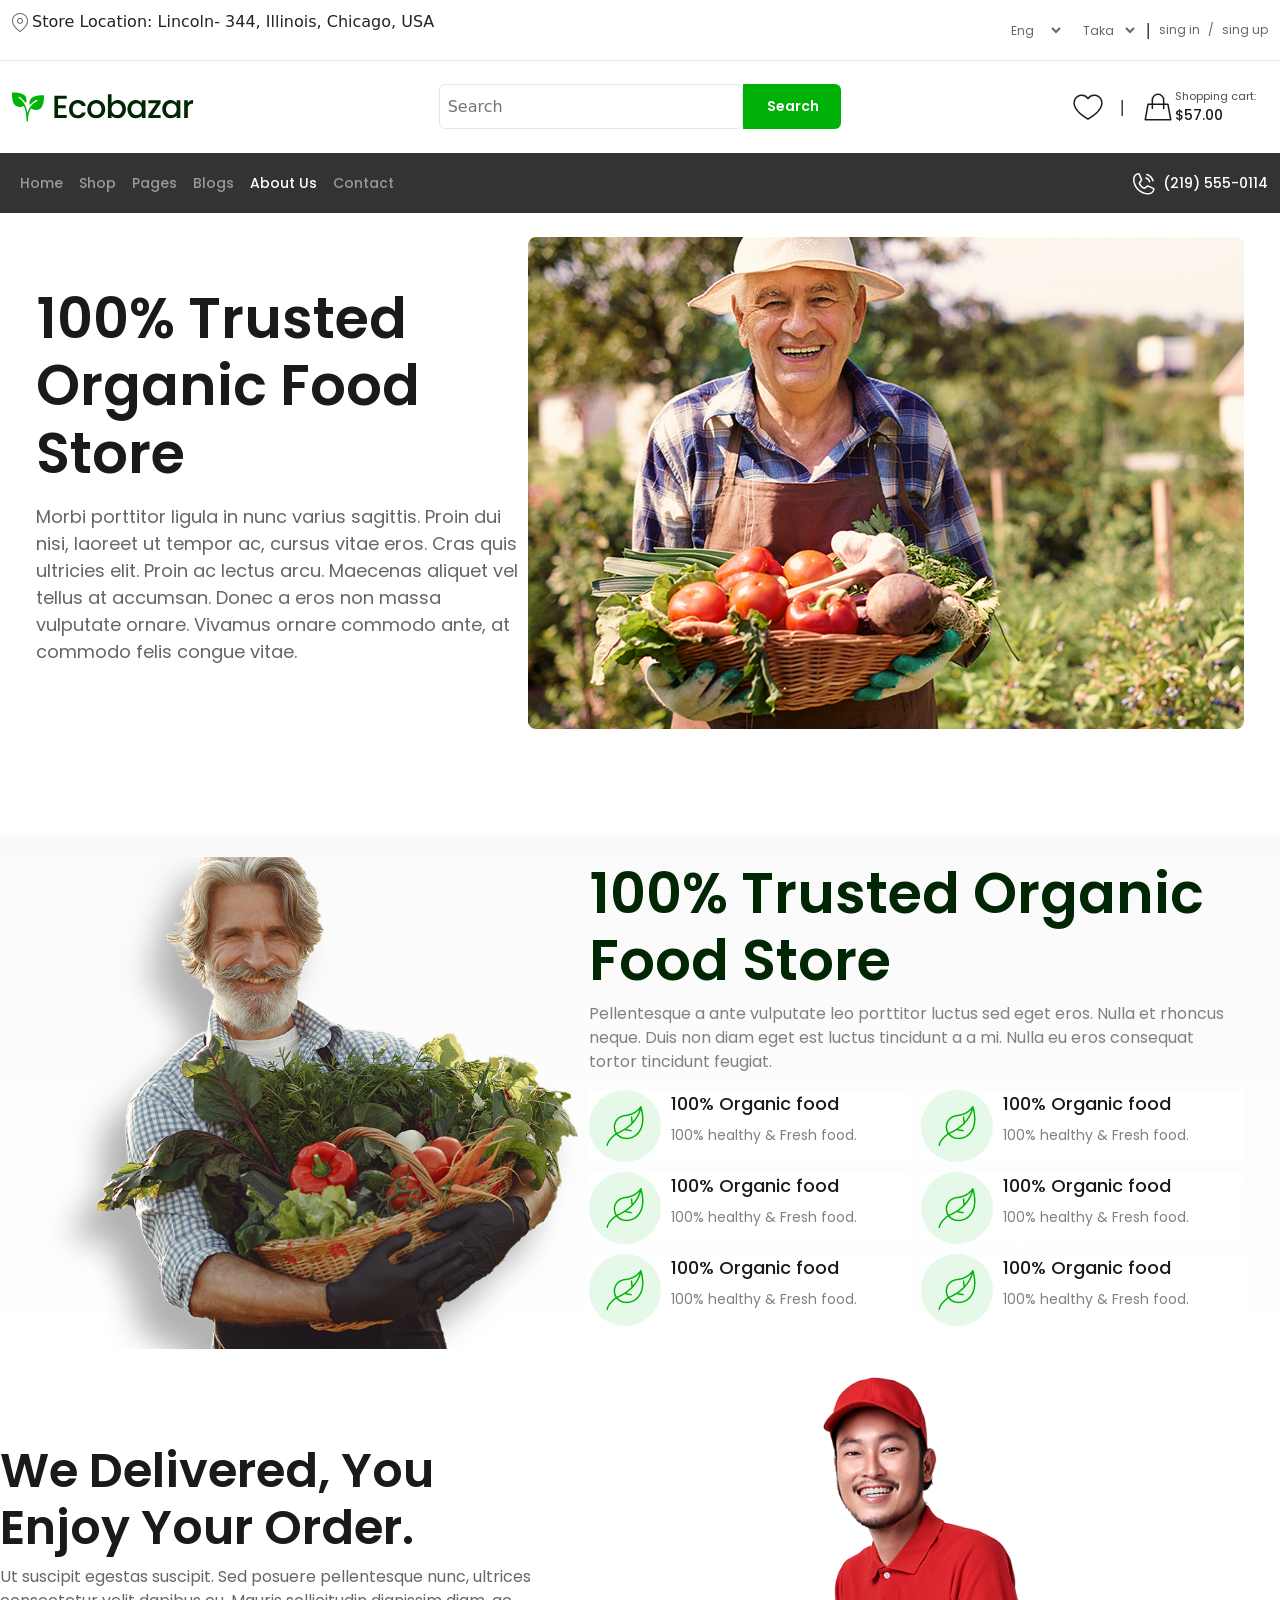
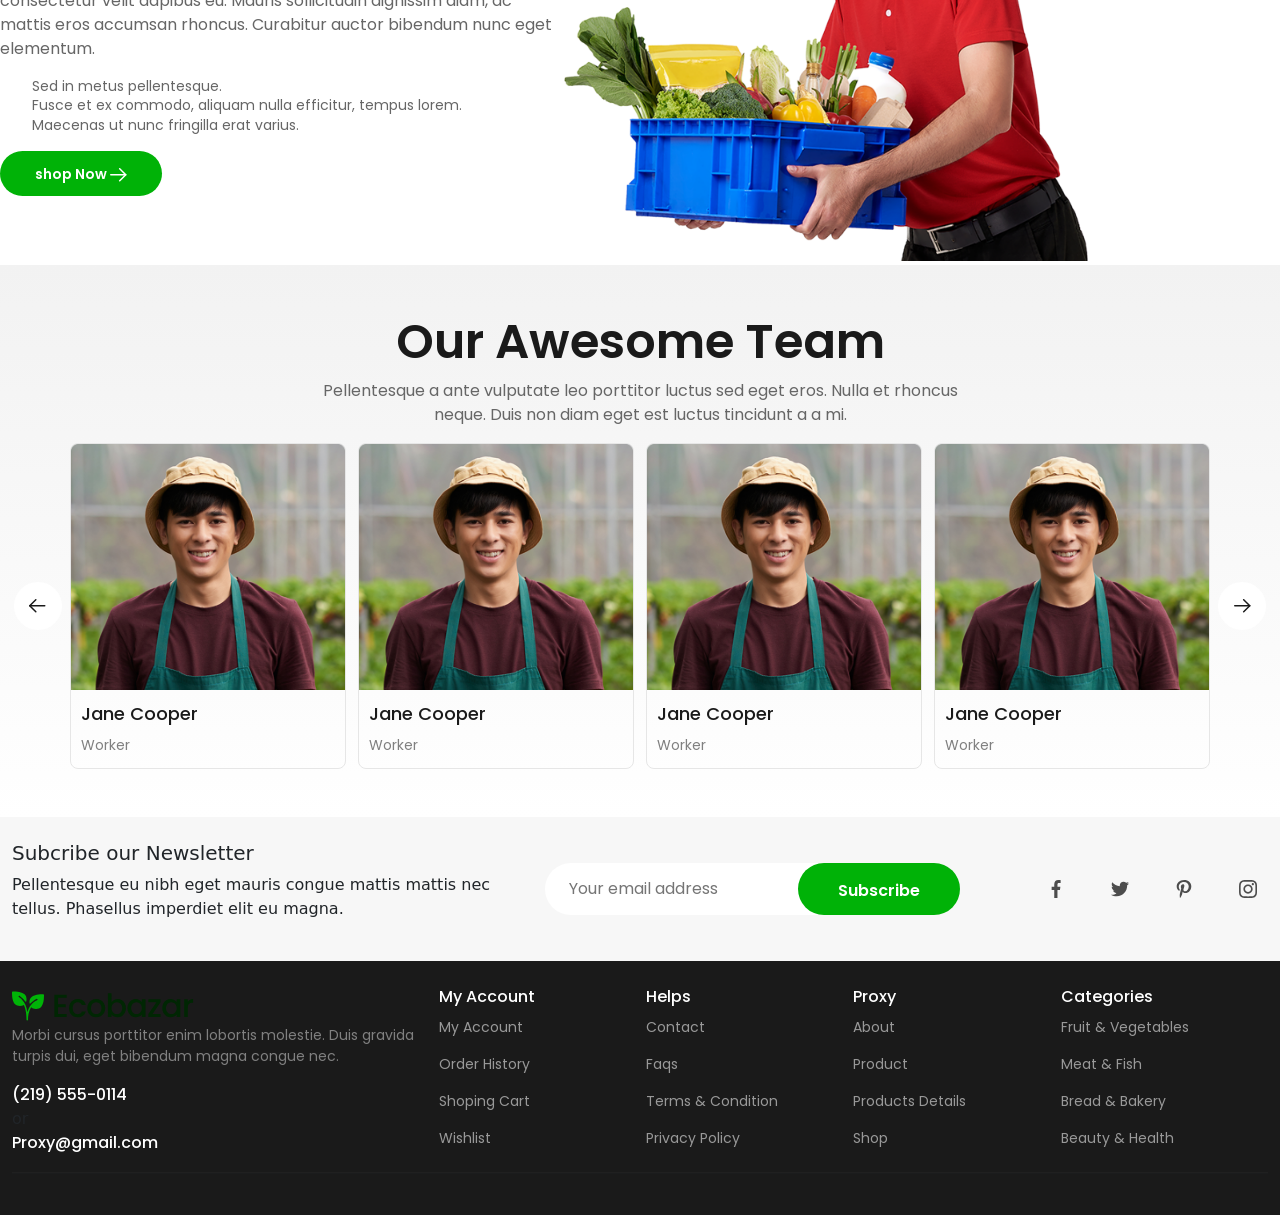
<file: about.html>
<!DOCTYPE html>
<html lang="en">

<head>
    <meta charset="UTF-8">
    <meta name="viewport" content="width=device-width, initial-scale=1.0">
    <link rel="stylesheet" href="./assest/style/boostrap-css.css">
    <link rel="stylesheet" href="./assest/style/style.css">
    <link rel="stylesheet" href="./assest/style/responsive.css">
    <link rel="preconnect" href="https://fonts.googleapis.com">
    <link rel="preconnect" href="https://fonts.gstatic.com" crossorigin>
    <link
        href="https://fonts.googleapis.com/css2?family=Poppins:ital,wght@0,100;0,200;0,300;0,400;0,500;0,600;0,700;0,800;0,900;1,100;1,200;1,300;1,400;1,500;1,600;1,700;1,800;1,900&display=swap"
        rel="stylesheet">
    <title>Ecobazar | About</title>
</head>

<body>

    <header>
        <div class="head-top">
            <div class="container">
                <div class="row d-flex justify-content-between align-items-center">
                    <div class="d-flex gap-1 col-lg-6 head-top-left-part">
                        <span><img src="./assest/images/Map Pin.png" alt=""></span>
                        <p>Store Location: Lincoln- 344, Illinois, Chicago, USA</p>
                    </div>
                    <div class="head-top-right-selection d-flex col-lg-6 justify-content-end gap-2 ">
                        <select class="select" aria-label="Default select example">
                            <option selected>Eng</option>
                            <option value="bn">bangla</option>
                            <option value="sp">spanish</option>
                        </select>
                        <select class="select" aria-label="Default select example">
                            <option selected>Taka</option>
                            <option value="usd">Usd</option>
                            <option value="pounds">Pounds</option>
                        </select>
                        <span class="divider">|</span>
                        <div class="gap-2 d-flex sgn align-items-center">
                            <span>sing in</span>
                            <span class="divider">/</span>
                            <span><a href="./signup.html">sing up</a></span>
                        </div>
                    </div>
                </div>
            </div>
        </div>

        <div class="head-mid">
            <div class="container">
                <div class="row d-flex justify-content-between align-items-center">
                    <div class="logo-box col-lg-4 d-flex justify-content-between">
                        <img src="./assest/images/Logo.svg" alt="">
                        <!-- mobile-menu-icon -->
                        <button class="mobile-menu d-lg-none" type="button" data-bs-toggle="offcanvas"
                            data-bs-target="#offcanvasExample" aria-controls="offcanvasExample">
                            <span><svg xmlns="http://www.w3.org/2000/svg" width="1em" height="1em" viewBox="0 0 24 24">
                                    <path d="M0 0h24v24H0z" fill="none" />
                                    <path fill="currentColor"
                                        d="M4 18q-.425 0-.712-.288T3 17t.288-.712T4 16h16q.425 0 .713.288T21 17t-.288.713T20 18zm0-5q-.425 0-.712-.288T3 12t.288-.712T4 11h16q.425 0 .713.288T21 12t-.288.713T20 13zm0-5q-.425 0-.712-.288T3 7t.288-.712T4 6h16q.425 0 .713.288T21 7t-.288.713T20 8z" />
                                </svg>
                            </span>
                        </button>
                    </div>
                    <div class="search-box  d-block col-lg-4">
                        <form class="d-flex " role="search">
                            <input class=" search-input " type="search" placeholder="Search" aria-label="Search" />
                            <button class="btn-search" type="submit">Search</button>
                            <span class="mobile-close-search">
                                <svg xmlns="http://www.w3.org/2000/svg" width="1em" height="1em" viewBox="0 0 24 24">
                                    <path d="M0 0h24v24H0z" fill="none" />
                                    <path fill="none" stroke="currentColor" stroke-linecap="round" stroke-width="2"
                                        d="M20 20L4 4m16 0L4 20" />
                                </svg>
                            </span>
                        </form>
                    </div>

                    <div class="shopping-icons col-lg-4  d-flex justify-content-end align-items-center gap-3">
                        <svg width="32" height="32" viewBox="0 0 32 32" fill="none" xmlns="http://www.w3.org/2000/svg">
                            <path
                                d="M15.9995 28.0722C-10.6667 13.3333 7.99999 -2.66666 15.9995 7.45075C24 -2.66666 42.6666 13.3333 15.9995 28.0722Z"
                                stroke="#1A1A1A" stroke-width="1.5" />
                        </svg>
                        <span class="divider">|</span>

                        <div class="header-whishlist-box d-flex">
                            <div class="">
                                <svg width="34" height="34" viewBox="0 0 34 34" fill="none"
                                    xmlns="http://www.w3.org/2000/svg">
                                    <path
                                        d="M11.3333 14.1667H7.08333L4.25 29.75H29.75L26.9167 14.1667H22.6667M11.3333 14.1667V9.91667C11.3333 6.78705 13.8704 4.25 17 4.25C20.1296 4.25 22.6667 6.78705 22.6667 9.91667V14.1667M11.3333 14.1667H22.6667M11.3333 14.1667V18.4167M22.6667 14.1667V18.4167"
                                        stroke="#1A1A1A" stroke-width="1.5" stroke-linecap="round"
                                        stroke-linejoin="round" />
                                </svg>
                            </div>
                            <div class="header-whishlist-box-data ">
                                <p>Shopping cart:</p>
                                <span>$57.00</span>
                            </div>
                        </div>
                    </div>
                </div>
            </div>
        </div>

        <nav class="navbar navbar-expand-lg bg-body-tertiary">
            <div class="container">
                <div class="collapse navbar-collapse" id="navbarSupportedContent">
                    <ul class="navbar-nav me-auto mb-2 mb-lg-0">
                        <li class="nav-item">
                            <a class="nav-link " aria-current="page" href="index.html">Home</a>
                        </li>

                        <li class="nav-item">
                            <a class="nav-link " aria-current="page" href="./shop.html">Shop</a>
                        </li>

                        <li class="nav-item">
                            <a class="nav-link " aria-current="page" href="#">Pages</a>
                        </li>
                        <li class="nav-item">
                            <a class="nav-link " aria-current="page" href="./blogs.html">Blogs</a>
                        </li>

                        <li class="nav-item">
                            <a class="nav-link active text-white" aria-current="page" href="./about.html">About Us</a>
                        </li>

                        <li class="nav-item">
                            <a class="nav-link " aria-current="page" href="./contact.html">Contact</a>
                        </li>
                    </ul>
                </div>

                <div class="d-flex Contact gap-2">
                    <div>
                        <svg width="22" height="22" viewBox="0 0 22 22" fill="none" xmlns="http://www.w3.org/2000/svg">
                            <path
                                d="M13.8109 1.58928C15.2943 1.98824 16.6468 2.76995 17.733 3.85612C18.8191 4.94229 19.6008 6.29479 19.9998 7.77815"
                                stroke="white" stroke-width="1.5" stroke-linecap="round" stroke-linejoin="round" />
                            <path
                                d="M12.9056 4.97115C13.7955 5.21053 14.6068 5.67949 15.2583 6.33106C15.9099 6.98263 16.3789 7.79395 16.6183 8.68377"
                                stroke="white" stroke-width="1.5" stroke-linecap="round" stroke-linejoin="round" />
                            <path
                                d="M6.49 10.866C7.39738 12.7217 8.9013 14.2192 10.7609 15.1185C10.897 15.183 11.0477 15.2109 11.1979 15.1994C11.3481 15.1879 11.4928 15.1374 11.6175 15.0529L14.3562 13.2277C14.4772 13.1469 14.6164 13.0975 14.7612 13.0841C14.9061 13.0707 15.052 13.0935 15.1857 13.1507L20.3089 15.3469C20.4829 15.4208 20.6282 15.5493 20.7229 15.7129C20.8176 15.8766 20.8565 16.0666 20.8339 16.2543C20.6717 17.5212 20.0534 18.6857 19.0946 19.5296C18.1358 20.3736 16.9023 20.8392 15.625 20.8393C11.6799 20.8393 7.89639 19.2721 5.10679 16.4825C2.31718 13.6929 0.75 9.90937 0.75 5.96428C0.750118 4.68707 1.21574 3.45369 2.05971 2.49505C2.90367 1.53641 4.0681 0.918242 5.335 0.756277C5.52271 0.733639 5.71269 0.772597 5.87634 0.867284C6.03999 0.96197 6.16845 1.10726 6.24238 1.28128L8.44037 6.40878C8.4969 6.54126 8.51985 6.68565 8.50718 6.82913C8.49451 6.97261 8.44662 7.11075 8.36775 7.23128L6.54775 10.012C6.46515 10.1373 6.41641 10.2817 6.40629 10.4314C6.39617 10.5811 6.42501 10.7308 6.49 10.866V10.866Z"
                                stroke="white" stroke-width="1.5" stroke-linecap="round" stroke-linejoin="round" />
                        </svg>
                    </div>
                    <div class="Contact"><a href="tel:(219) 555-0114">(219) 555-0114</a></div>
                </div>
            </div>
        </nav>

        <!-- mobile-menu -->
        <div class="offcanvas offcanvas-start w-75" tabindex="-1" id="offcanvasExample"
            aria-labelledby="offcanvasExampleLabel">
            <div class="offcanvas-header">
                <h5 class="offcanvas-title" id="offcanvasExampleLabel"> <img src="./assest/images/Logo.svg" alt=""></h5>
                <button type="button" class="btn-close" data-bs-dismiss="offcanvas" aria-label="Close"></button>
            </div>
            <div class=" ">
                <ul class="menu-box">
                    <li class="menu-item">
                        <a class="menu-link active " aria-current="page" href="index.html">Home</a>
                    </li>

                    <li class="menu-item">
                        <a class="menu-link " aria-current="page" href="./shop.html">Shop</a>
                    </li>

                    <li class="menu-item">
                        <a class="menu-link " aria-current="page" href="#">Pages</a>
                    </li>
                    <li class="menu-item">
                        <a class="menu-link " aria-current="page" href="./blogs.html">Blogs</a>
                    </li>

                    <li class="menu-item">
                        <a class="menu-link " aria-current="page" href="./about.html">About Us</a>
                    </li>

                    <li class="menu-item">
                        <a class="menu-link " aria-current="page" href="./contact.html">Contact</a>
                    </li>
                </ul>
            </div>
        </div>
    </header>

    <main>
        <section class="trust p-4">
            <div class="container">
                <div class="d-flex justify-content-between align-items-center trust-data-box">
                    <div class="trust-text ">
                        <h4>100% Trusted Organic Food Store</h4>
                        <p>Morbi porttitor ligula in nunc varius sagittis. Proin dui nisi, laoreet ut tempor ac,
                            cursus
                            vitae eros. Cras quis ultricies elit. Proin ac lectus arcu. Maecenas aliquet vel tellus
                            at
                            accumsan. Donec a eros non massa vulputate ornare. Vivamus ornare commodo ante, at
                            commodo
                            felis congue vitae.
                        </p>
                    </div>
                    <div class="trust-img">
                        <img src="assest/images/Image (8).png" alt="">
                    </div>
                </div>
            </div>
        </section>

        <section class="trust-detail p-4">
            <div class="container">
                <div class="row">
                    <div class="d-flex justify-content-between align-items-center trus-main-box">
                        <div class="trust-human-img">
                            <img src="assest/images/Image (9).png" class="human-img" alt="">
                        </div>
                        <div>
                            <div>
                                <h4>100% Trusted
                                    Organic Food Store</h4>
                                <p>Pellentesque a ante vulputate leo porttitor luctus sed eget eros. Nulla et rhoncus
                                    neque.
                                    Duis non diam eget est luctus tincidunt a a mi. Nulla eu eros consequat tortor
                                    tincidunt
                                    feugiat. </p>
                            </div>
                            <div class="trust-detail-card-box">
                                <div class="trust-detail-box d-flex align-items-center">
                                    <div class=" trust-detail-box-img">
                                        <img src="assest/images/Icon.png" alt="">
                                    </div>
                                    <div class="trust-detail-box-text">
                                        <h4>100% Organic food</h4>
                                        <p>100% healthy & Fresh food.</p>
                                    </div>
                                </div>

                                <div class="trust-detail-box d-flex align-items-center">
                                    <div class=" trust-detail-box-img">
                                        <img src="assest/images/Icon.png" alt="">
                                    </div>
                                    <div class="trust-detail-box-text">
                                        <h4>100% Organic food</h4>
                                        <p>100% healthy & Fresh food.</p>
                                    </div>
                                </div>

                                <div class="trust-detail-box d-flex align-items-center">
                                    <div class=" trust-detail-box-img">
                                        <img src="assest/images/Icon.png" alt="">
                                    </div>
                                    <div class="trust-detail-box-text">
                                        <h4>100% Organic food</h4>
                                        <p>100% healthy & Fresh food.</p>
                                    </div>
                                </div>

                                <div class="trust-detail-box d-flex align-items-center">
                                    <div class=" trust-detail-box-img">
                                        <img src="assest/images/Icon.png" alt="">
                                    </div>
                                    <div class="trust-detail-box-text">
                                        <h4>100% Organic food</h4>
                                        <p>100% healthy & Fresh food.</p>
                                    </div>
                                </div>

                                <div class="trust-detail-box d-flex align-items-center">
                                    <div class=" trust-detail-box-img">
                                        <img src="assest/images/Icon.png" alt="">
                                    </div>
                                    <div class="trust-detail-box-text">
                                        <h4>100% Organic food</h4>
                                        <p>100% healthy & Fresh food.</p>
                                    </div>
                                </div>

                                <div class="trust-detail-box d-flex align-items-center">
                                    <div class=" trust-detail-box-img">
                                        <img src="assest/images/Icon.png" alt="">
                                    </div>
                                    <div class="trust-detail-box-text">
                                        <h4>100% Organic food</h4>
                                        <p>100% healthy & Fresh food.</p>
                                    </div>
                                </div>
                            </div>
                        </div>
                    </div>
                </div>
            </div>
        </section>

        <section class="deliver">
            <div class="container">
                <div class="row">
                    <div class="d-flex align-items-center deliver-data">
                        <div>
                            <h4>We Delivered, You Enjoy Your Order.</h4>
                            <p>Ut suscipit egestas suscipit. Sed posuere pellentesque nunc, ultrices consectetur velit
                                dapibus eu. Mauris sollicitudin dignissim diam, ac mattis eros accumsan rhoncus.
                                Curabitur auctor bibendum nunc eget elementum.</p>
                            <ul>
                                <li><span></span>Sed in metus pellentesque.</li>
                                <li><span></span>Fusce et ex commodo, aliquam nulla efficitur, tempus lorem.</li>
                                <li><span></span>Maecenas ut nunc fringilla erat varius.</li>
                            </ul>

                            <span class="shop-now">
                                <a href="">shop Now
                                    <svg width="17" height="14" viewBox="0 0 17 14" fill="none"
                                        xmlns="http://www.w3.org/2000/svg">
                                        <path d="M15.75 6.77502H0.75" stroke="white" stroke-width="1.5"
                                            stroke-linecap="round" stroke-linejoin="round" />
                                        <path d="M9.7002 0.75L15.7502 6.774L9.7002 12.799" stroke="white"
                                            stroke-width="1.5" stroke-linecap="round" stroke-linejoin="round" />
                                    </svg>
                                </a>
                            </span>
                        </div>
                        <div class="deliver-img-box">
                            <img src="./assest/images/Image (10).png" class="deliver-img" alt="">
                        </div>
                    </div>
                </div>
            </div>
        </section>


        <!-- team -->
        <section class="team py-4">
            <div class="container py-lg-4">
                <div class="text-center team-heading">
                    <h4>Our Awesome Team</h4>
                    <p>Pellentesque a ante vulputate leo porttitor luctus sed eget eros. Nulla et rhoncus <br> neque.
                        Duis
                        non diam eget est luctus tincidunt a a mi.</p>
                </div>
                <div class="d-flex align-items-center justify-content-center gap-lg-2">
                    <span class="team-arrow">
                        <svg width="17" height="14" viewBox="0 0 17 14" fill="none" xmlns="http://www.w3.org/2000/svg">
                            <path d="M0.75 6.77539H15.75" stroke="#1A1A1A" stroke-width="1.5" stroke-linecap="round"
                                stroke-linejoin="round" />
                            <path d="M6.7998 0.75L0.749804 6.774L6.7998 12.799" stroke="#1A1A1A" stroke-width="1.5"
                                stroke-linecap="round" stroke-linejoin="round" />
                        </svg>
                    </span>

                    <div class="team-card-box">
                        <div class="team-cards-box">
                            <div class="team-card">
                                <div class="team-card-img">
                                    <img src="assest/images/Image (11).png" class="img-team" alt="">
                                </div>
                                <div class="team-card-data">
                                    <h5>Jane Cooper</h5>
                                    <p>Worker</p>
                                </div>
                            </div>
                        </div>

                        <div class="team-cards-box">
                            <div class="team-card">
                                <div class="team-card-img">
                                    <img src="assest/images/Image (11).png" class="img-team" alt="">
                                </div>
                                <div class="team-card-data">
                                    <h5>Jane Cooper</h5>
                                    <p>Worker</p>
                                </div>
                            </div>
                        </div>

                        <div class="team-cards-box">
                            <div class="team-card">
                                <div class="team-card-img">
                                    <img src="assest/images/Image (11).png" class="img-team" alt="">
                                </div>
                                <div class="team-card-data">
                                    <h5>Jane Cooper</h5>
                                    <p>Worker</p>
                                </div>
                            </div>
                        </div>

                        <div class="team-cards-box">
                            <div class="team-card">
                                <div class="team-card-img">
                                    <img src="assest/images/Image (11).png" class="img-team" alt="">
                                </div>
                                <div class="team-card-data">
                                    <h5>Jane Cooper</h5>
                                    <p>Worker</p>
                                </div>
                            </div>
                        </div>
                    </div>

                    <span class="team-arrow"><svg width="17" height="14" viewBox="0 0 17 14" fill="none"
                            xmlns="http://www.w3.org/2000/svg">
                            <path d="M15.75 6.77539H0.75" stroke="#1A1A1A" stroke-width="1.5" stroke-linecap="round"
                                stroke-linejoin="round" />
                            <path d="M9.7002 0.75L15.7502 6.774L9.7002 12.799" stroke="#1A1A1A" stroke-width="1.5"
                                stroke-linecap="round" stroke-linejoin="round" />
                        </svg>
                    </span>
                </div>

            </div>
        </section>


        <!-- news-letter -->
        <section class="news-letter-part py-4">
            <div class="container">
                <div class="row d-flex align-items-center ">
                    <div class="col-lg-5">
                        <h5>Subcribe our Newsletter</h5>
                        <p>Pellentesque eu nibh eget mauris congue mattis mattis nec tellus. Phasellus imperdiet elit eu
                            magna.</p>
                    </div>
                    <div class="col-lg-4 email-sub d-flex justify-content-lg-end">
                        <input type="search" placeholder="Your email address">
                        <span>
                            <a href="#">Subscribe</a>
                        </span>
                    </div>

                    <div class="col-lg-3 social-media-icons gap-lg-4 d-flex justify-content-lg-end">
                        <span>
                            <svg width="18" height="18" viewBox="0 0 18 18" fill="none"
                                xmlns="http://www.w3.org/2000/svg">
                                <path
                                    d="M11.9978 2.98875H13.641V0.12675C13.3575 0.08775 12.3825 0 11.247 0C8.87776 0 7.25476 1.49025 7.25476 4.22925V6.75H4.64026V9.9495H7.25476V18H10.4603V9.95025H12.969L13.3673 6.75075H10.4595V4.5465C10.4603 3.62175 10.7093 2.98875 11.9978 2.98875Z"
                                    fill="white" />
                            </svg>
                        </span>
                        <span>
                            <svg width="18" height="18" viewBox="0 0 18 18" fill="none"
                                xmlns="http://www.w3.org/2000/svg">
                                <path
                                    d="M18 3.41888C17.3306 3.7125 16.6174 3.90713 15.8737 4.00163C16.6388 3.54488 17.2226 2.82713 17.4971 1.962C16.7839 2.38725 15.9964 2.68763 15.1571 2.85525C14.4799 2.13413 13.5146 1.6875 12.4616 1.6875C10.4186 1.6875 8.77387 3.34575 8.77387 5.37863C8.77387 5.67113 8.79862 5.95238 8.85938 6.22013C5.7915 6.0705 3.07687 4.60013 1.25325 2.36025C0.934875 2.91263 0.748125 3.54488 0.748125 4.2255C0.748125 5.5035 1.40625 6.63638 2.38725 7.29225C1.79437 7.281 1.21275 7.10888 0.72 6.83775C0.72 6.849 0.72 6.86363 0.72 6.87825C0.72 8.6715 1.99912 10.161 3.6765 10.5041C3.37612 10.5863 3.04875 10.6256 2.709 10.6256C2.47275 10.6256 2.23425 10.6121 2.01038 10.5626C2.4885 12.024 3.84525 13.0984 5.4585 13.1333C4.203 14.1154 2.60888 14.7071 0.883125 14.7071C0.5805 14.7071 0.29025 14.6936 0 14.6565C1.63462 15.7106 3.57188 16.3125 5.661 16.3125C12.4515 16.3125 16.164 10.6875 16.164 5.81175C16.164 5.64863 16.1584 5.49113 16.1505 5.33475C16.8829 4.815 17.4982 4.16588 18 3.41888Z"
                                    fill="#4D4D4D" />
                            </svg>
                        </span>
                        <span>
                            <svg width="18" height="18" viewBox="0 0 18 18" fill="none"
                                xmlns="http://www.w3.org/2000/svg">
                                <path
                                    d="M9.24471 0C4.31136 0 1.68774 3.16139 1.68774 6.60855C1.68774 8.20724 2.58103 10.2008 4.01097 10.8331C4.22811 10.931 4.34624 10.8894 4.39462 10.688C4.43737 10.535 4.62525 9.79807 4.71638 9.45042C4.74451 9.33904 4.72988 9.24229 4.63988 9.13766C4.16511 8.58864 3.78821 7.58847 3.78821 6.65017C3.78821 4.24594 5.69967 1.91146 8.9522 1.91146C11.7648 1.91146 13.7325 3.73854 13.7325 6.35204C13.7325 9.30529 12.1698 11.3484 10.1391 11.3484C9.0152 11.3484 8.17816 10.4663 8.44367 9.37505C8.76431 8.07561 9.39321 6.6783 9.39321 5.74113C9.39321 4.90072 8.91844 4.20544 7.94865 4.20544C6.80447 4.20544 5.87631 5.33837 5.87631 6.85943C5.87631 7.82585 6.21832 8.47838 6.21832 8.47838C6.21832 8.47838 5.08652 13.0506 4.87614 13.9045C4.52062 15.3502 4.92451 17.6914 4.95939 17.8928C4.98077 18.0042 5.10565 18.0391 5.1754 17.9479C5.28678 17.8017 6.65484 15.8497 7.03848 14.4389C7.17799 13.9248 7.75064 11.84 7.75064 11.84C8.12753 12.5207 9.21546 13.0911 10.3743 13.0911C13.8214 13.0911 16.3123 10.0613 16.3123 6.30141C16.2999 2.69675 13.215 0 9.24471 0Z"
                                    fill="#4D4D4D" />
                            </svg>
                        </span>
                        <span>
                            <svg width="18" height="18" viewBox="0 0 18 18" fill="none"
                                xmlns="http://www.w3.org/2000/svg">
                                <g clip-path="url(#clip0_9970_14508)">
                                    <path
                                        d="M17.9824 5.29205C17.9402 4.33564 17.7855 3.67812 17.564 3.10836C17.3354 2.50359 16.9838 1.96213 16.5231 1.51201C16.073 1.05489 15.528 0.699691 14.9302 0.474702C14.3571 0.253147 13.703 0.0984842 12.7466 0.0563159C11.7831 0.0105764 11.4772 0 9.03336 0C6.58953 0 6.28364 0.0105764 5.32366 0.0527447C4.36725 0.0949129 3.70973 0.249713 3.14011 0.471131C2.5352 0.699691 1.99374 1.05132 1.54363 1.51201C1.08651 1.96213 0.731444 2.50716 0.506318 3.10493C0.284763 3.67812 0.1301 4.33207 0.087932 5.28848C0.0421926 6.25203 0.0316162 6.55792 0.0316162 9.00176C0.0316162 11.4456 0.0421926 11.7515 0.0843608 12.7115C0.126529 13.6679 0.281329 14.3254 0.502884 14.8952C0.731444 15.4999 1.08651 16.0414 1.54363 16.4915C1.99374 16.9486 2.53877 17.3038 3.13654 17.5288C3.70973 17.7504 4.36368 17.905 5.32022 17.9472C6.28007 17.9895 6.58609 17.9999 9.02993 17.9999C11.4738 17.9999 11.7797 17.9895 12.7396 17.9472C13.696 17.905 14.3536 17.7504 14.9232 17.5288C16.1329 17.0611 17.0893 16.1047 17.557 14.8952C17.7784 14.322 17.9332 13.6679 17.9754 12.7115C18.0175 11.7515 18.0281 11.4456 18.0281 9.00176C18.0281 6.55792 18.0245 6.25203 17.9824 5.29205ZM16.3614 12.6411C16.3227 13.5202 16.175 13.9949 16.052 14.3114C15.7495 15.0956 15.1271 15.7179 14.343 16.0204C14.0265 16.1434 13.5484 16.2911 12.6727 16.3297C11.7233 16.372 11.4386 16.3824 9.03693 16.3824C6.63527 16.3824 6.34696 16.372 5.40099 16.3297C4.52191 16.2911 4.04721 16.1434 3.73074 16.0204C3.34052 15.8761 2.98531 15.6476 2.697 15.3487C2.39812 15.0568 2.16956 14.7052 2.02533 14.315C1.90226 13.9985 1.75461 13.5202 1.71601 12.6447C1.6737 11.6953 1.66326 11.4104 1.66326 9.00876C1.66326 6.60709 1.6737 6.31878 1.71601 5.37295C1.75461 4.49387 1.90226 4.01917 2.02533 3.7027C2.16956 3.31234 2.39812 2.95727 2.70058 2.66883C2.99232 2.36994 3.34395 2.14138 3.73431 1.99729C4.05078 1.87422 4.52905 1.72656 5.40456 1.68783C6.35396 1.64566 6.63884 1.63508 9.04037 1.63508C11.4456 1.63508 11.7303 1.64566 12.6763 1.68783C13.5554 1.72656 14.0301 1.87422 14.3466 1.99729C14.7368 2.14138 15.092 2.36994 15.3803 2.66883C15.6792 2.96071 15.9077 3.31234 16.052 3.7027C16.175 4.01917 16.3227 4.49731 16.3614 5.37295C16.4036 6.32236 16.4142 6.60709 16.4142 9.00876C16.4142 11.4104 16.4036 11.6917 16.3614 12.6411Z"
                                        fill="#4D4D4D" />
                                    <path
                                        d="M9.03337 4.37793C6.48061 4.37793 4.40942 6.44898 4.40942 9.00188C4.40942 11.5548 6.48061 13.6258 9.03337 13.6258C11.5863 13.6258 13.6573 11.5548 13.6573 9.00188C13.6573 6.44898 11.5863 4.37793 9.03337 4.37793ZM9.03337 12.0013C7.37727 12.0013 6.03393 10.6581 6.03393 9.00188C6.03393 7.34564 7.37727 6.00244 9.03337 6.00244C10.6896 6.00244 12.0328 7.34564 12.0328 9.00188C12.0328 10.6581 10.6896 12.0013 9.03337 12.0013Z"
                                        fill="#4D4D4D" />
                                    <path
                                        d="M14.9197 4.19521C14.9197 4.79133 14.4364 5.27469 13.8401 5.27469C13.244 5.27469 12.7606 4.79133 12.7606 4.19521C12.7606 3.59894 13.244 3.11572 13.8401 3.11572C14.4364 3.11572 14.9197 3.59894 14.9197 4.19521Z"
                                        fill="#4D4D4D" />
                                </g>
                                <defs>
                                    <clipPath id="clip0_9970_14508">
                                        <rect width="18" height="18" fill="white" />
                                    </clipPath>
                                </defs>
                            </svg>
                        </span>
                    </div>
                </div>
            </div>
        </section>

    </main>

    <!-- mobile-bottom-nav -->
    <div class="mobile-bottom-nav">
        <div class="container">
            <div class="bottom-nav-icon-box">
                <span><a href="./index.html"><svg xmlns="http://www.w3.org/2000/svg" width="1em" height="1em"
                            viewBox="0 0 1024 1024">
                            <path d="M0 0h1024v1024H0z" fill="none" />
                            <path fill="currentColor"
                                d="M946.5 505L560.1 118.8l-25.9-25.9a31.5 31.5 0 0 0-44.4 0L77.5 505a63.9 63.9 0 0 0-18.8 46c.4 35.2 29.7 63.3 64.9 63.3h42.5V940h691.8V614.3h43.4c17.1 0 33.2-6.7 45.3-18.8a63.6 63.6 0 0 0 18.7-45.3c0-17-6.7-33.1-18.8-45.2M568 868H456V664h112zm217.9-325.7V868H632V640c0-22.1-17.9-40-40-40H432c-22.1 0-40 17.9-40 40v228H238.1V542.3h-96l370-369.7l23.1 23.1L882 542.3z" />
                        </svg>
                    </a></span>

                <span><a href="./index.html">
                        <svg xmlns="http://www.w3.org/2000/svg" width="1em" height="1em" viewBox="0 0 32 32">
                            <path d="M0 0h32v32H0z" fill="none" />
                            <path fill="currentColor"
                                d="M16 3c-2.746 0-5 2.254-5 5v1H6.062L6 9.938l-1 18L4.937 29h22.125L27 27.937l-1-18L25.937 9H21V8c0-2.746-2.254-5-5-5m0 2a3 3 0 0 1 3 3v1h-6V8a3 3 0 0 1 3-3m-8.063 6H11v3h2v-3h6v3h2v-3h3.063l.875 16H7.063z" />
                        </svg>

                    </a></span>

                <span class="search-icon"><svg xmlns="http://www.w3.org/2000/svg" width="1em" height="1em"
                        viewBox="0 0 1024 1024">
                        <path d="M0 0h1024v1024H0z" fill="none" />
                        <path fill="currentColor"
                            d="M909.6 854.5L649.9 594.8C690.2 542.7 712 479 712 412c0-80.2-31.3-155.4-87.9-212.1S492.1 112 412 112s-155.5 31.3-212.1 87.9C143.2 256.5 112 331.8 112 412c0 80.1 31.3 155.5 87.9 212.1C256.5 680.8 331.8 712 412 712c67 0 130.6-21.8 182.7-62l259.7 259.6a8.2 8.2 0 0 0 11.6 0l43.6-43.5a8.2 8.2 0 0 0 0-11.6M570.4 570.4C528 612.7 471.8 636 412 636s-116-23.3-158.4-65.6C211.3 528 188 471.8 188 412s23.3-116.1 65.6-158.4C296 211.3 352.2 188 412 188s116.1 23.2 158.4 65.6S636 352.2 636 412s-23.3 116.1-65.6 158.4" />
                    </svg>
                </span>

                <span><a href="#"><svg xmlns="http://www.w3.org/2000/svg" width="1em" height="1em" viewBox="0 0 16 16">
                            <path d="M0 0h16v16H0z" fill="none" />
                            <path fill="currentColor"
                                d="M6 5a2 2 0 1 1 4 0a2 2 0 0 1-4 0m-.5 3h5A1.5 1.5 0 0 1 12 9.5c0 1.116-.459 2.01-1.212 2.615C10.047 12.71 9.053 13 8 13s-2.047-.29-2.788-.885C4.46 11.51 4 10.616 4 9.5A1.5 1.5 0 0 1 5.5 8M8 0a8 8 0 1 0 0 16A8 8 0 0 0 8 0M1 8a7 7 0 1 1 14 0A7 7 0 0 1 1 8" />
                        </svg>

                    </a></span>
            </div>
        </div>
    </div>
    <footer>
        <section class="footer-area py-lg-4">
            <div class="container">
                <!-- footer-upper-part -->
                <div class="row align-items-center">
                    <div class="col-lg-4">
                        <div>
                            <a href="#"><img src="./assest/images/Logo.svg" alt=""></a>
                        </div>
                        <div>
                            <p>Morbi cursus porttitor enim lobortis molestie. Duis gravida turpis dui, eget bibendum
                                magna
                                congue nec.</p>
                            <span>
                                <a href="#">(219) 555-0114</a> or
                                <a href="#">Proxy@gmail.com</a>

                            </span>

                        </div>
                    </div>
                    <div class="col-lg-8 row ">
                        <div class="col-lg-3 ">
                            <a href="#" class="">My Account</a>
                            <ul class="">
                                <li><a href="#">My Account</a></li>
                                <li><a href="#">Order History</a></li>
                                <li><a href="#">Shoping Cart</a></li>
                                <li><a href="#">Wishlist</a></li>
                            </ul>
                        </div>
                        <div class="col-lg-3">
                            <a href="#">Helps</a>
                            <ul>
                                <li><a href="#">Contact</a></li>
                                <li><a href="#">Faqs</a></li>
                                <li><a href="#">Terms & Condition</a></li>
                                <li><a href="#">Privacy Policy</a></li>
                            </ul>
                        </div>
                        <div class="col-lg-3">
                            <a href="#">Proxy</a>
                            <ul>
                                <li><a href="">About</a></li>
                                <li><a href="">Product</a></li>
                                <li><a href="">Products Details</a></li>
                                <li><a href="">Shop</a></li>
                            </ul>
                        </div>
                        <div class="col-lg-3">
                            <a href="#">Categories</a>
                            <ul>
                                <li><a href="">Fruit & Vegetables</a></li>
                                <li><a href="">Meat & Fish</a></li>
                                <li><a href="">Bread & Bakery</a></li>
                                <li><a href="">Beauty & Health</a></li>
                            </ul>
                        </div>
                    </div>
                </div>
                <hr>
                <!-- footer-bottom-part -->
                <div class="row">
                    <div></div>
                    <div></div>
                </div>
            </div>
        </section>
    </footer>

    <script src="https://cdn.jsdelivr.net/npm/@popperjs/core@2.11.8/dist/umd/popper.min.js"
        integrity="sha384-I7E8VVD/ismYTF4hNIPjVp/Zjvgyol6VFvRkX/vR+Vc4jQkC+hVqc2pM8ODewa9r"
        crossorigin="anonymous"></script>
    <script src="https://cdn.jsdelivr.net/npm/bootstrap@5.3.8/dist/js/bootstrap.min.js"
        integrity="sha384-G/EV+4j2dNv+tEPo3++6LCgdCROaejBqfUeNjuKAiuXbjrxilcCdDz6ZAVfHWe1Y"
        crossorigin="anonymous"></script>
    <script src="./assest/javascript/script.js"></script>
</body>

</html>
</file>
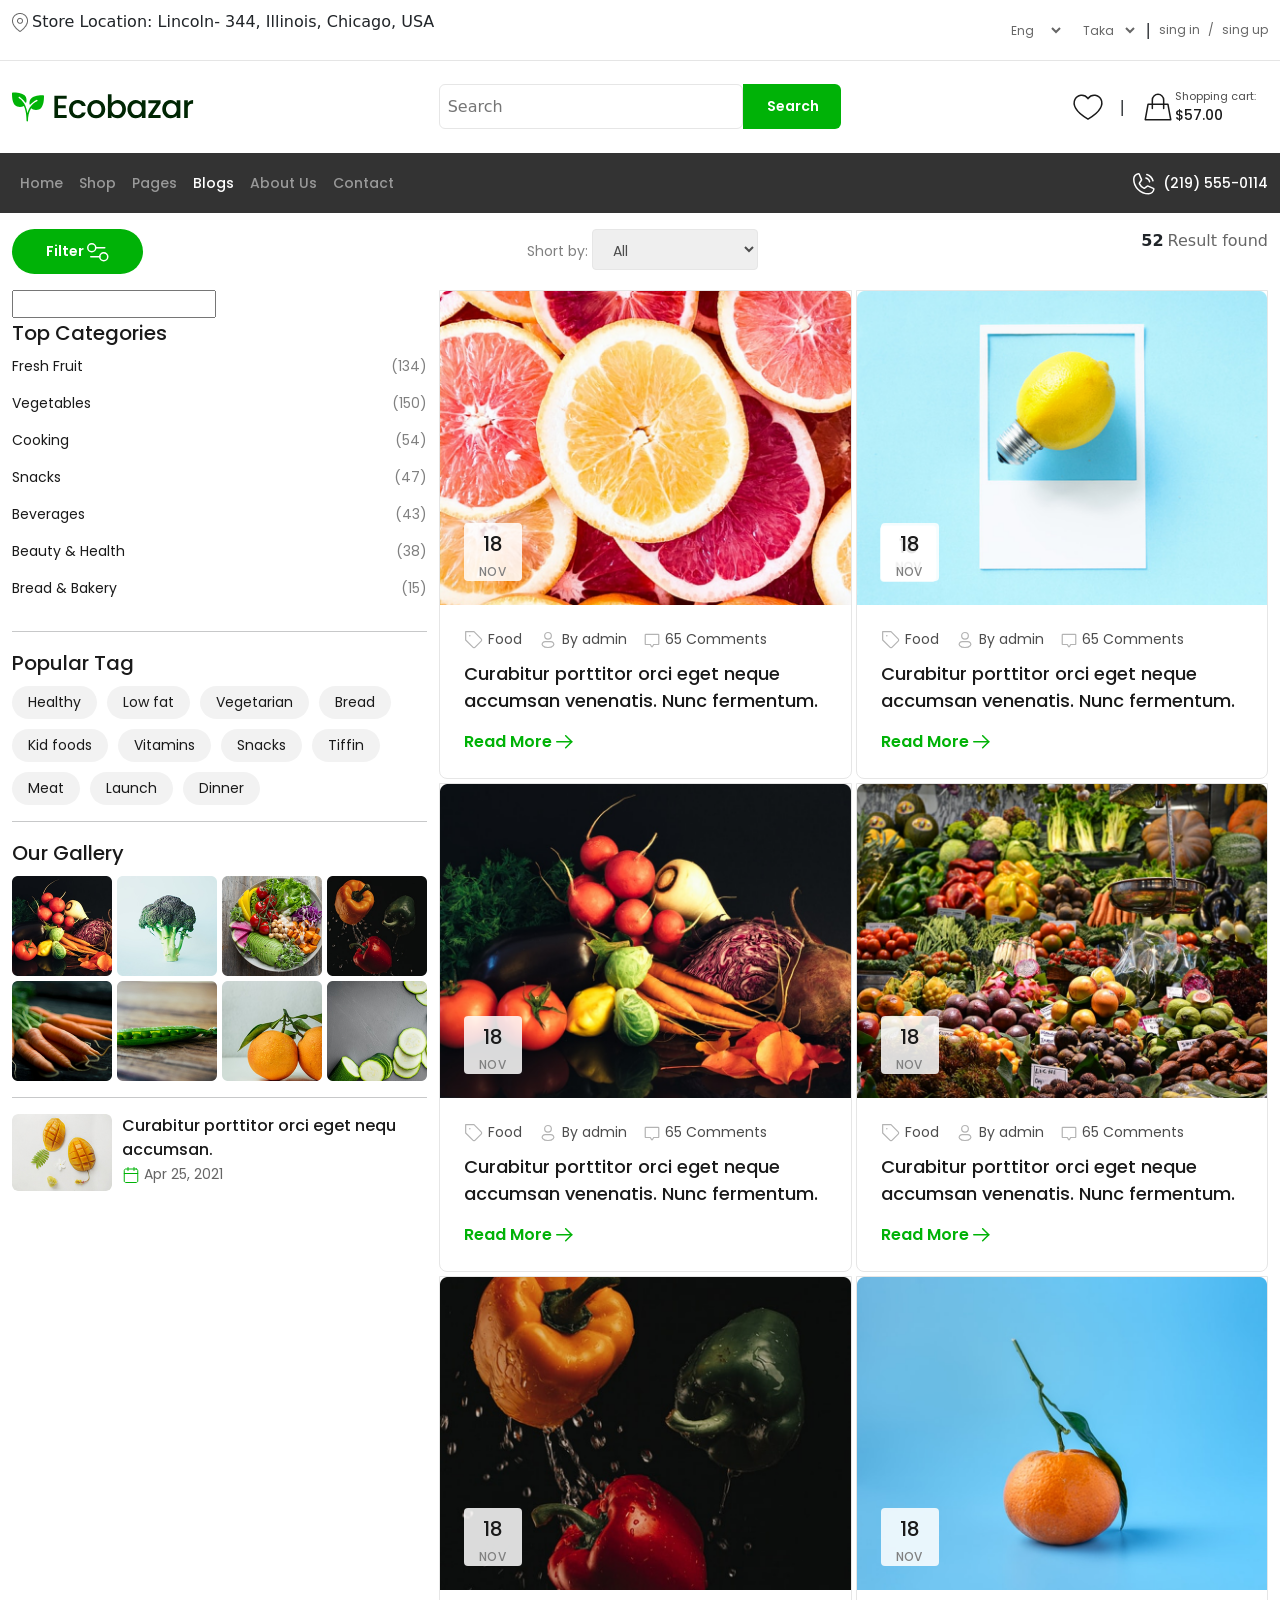
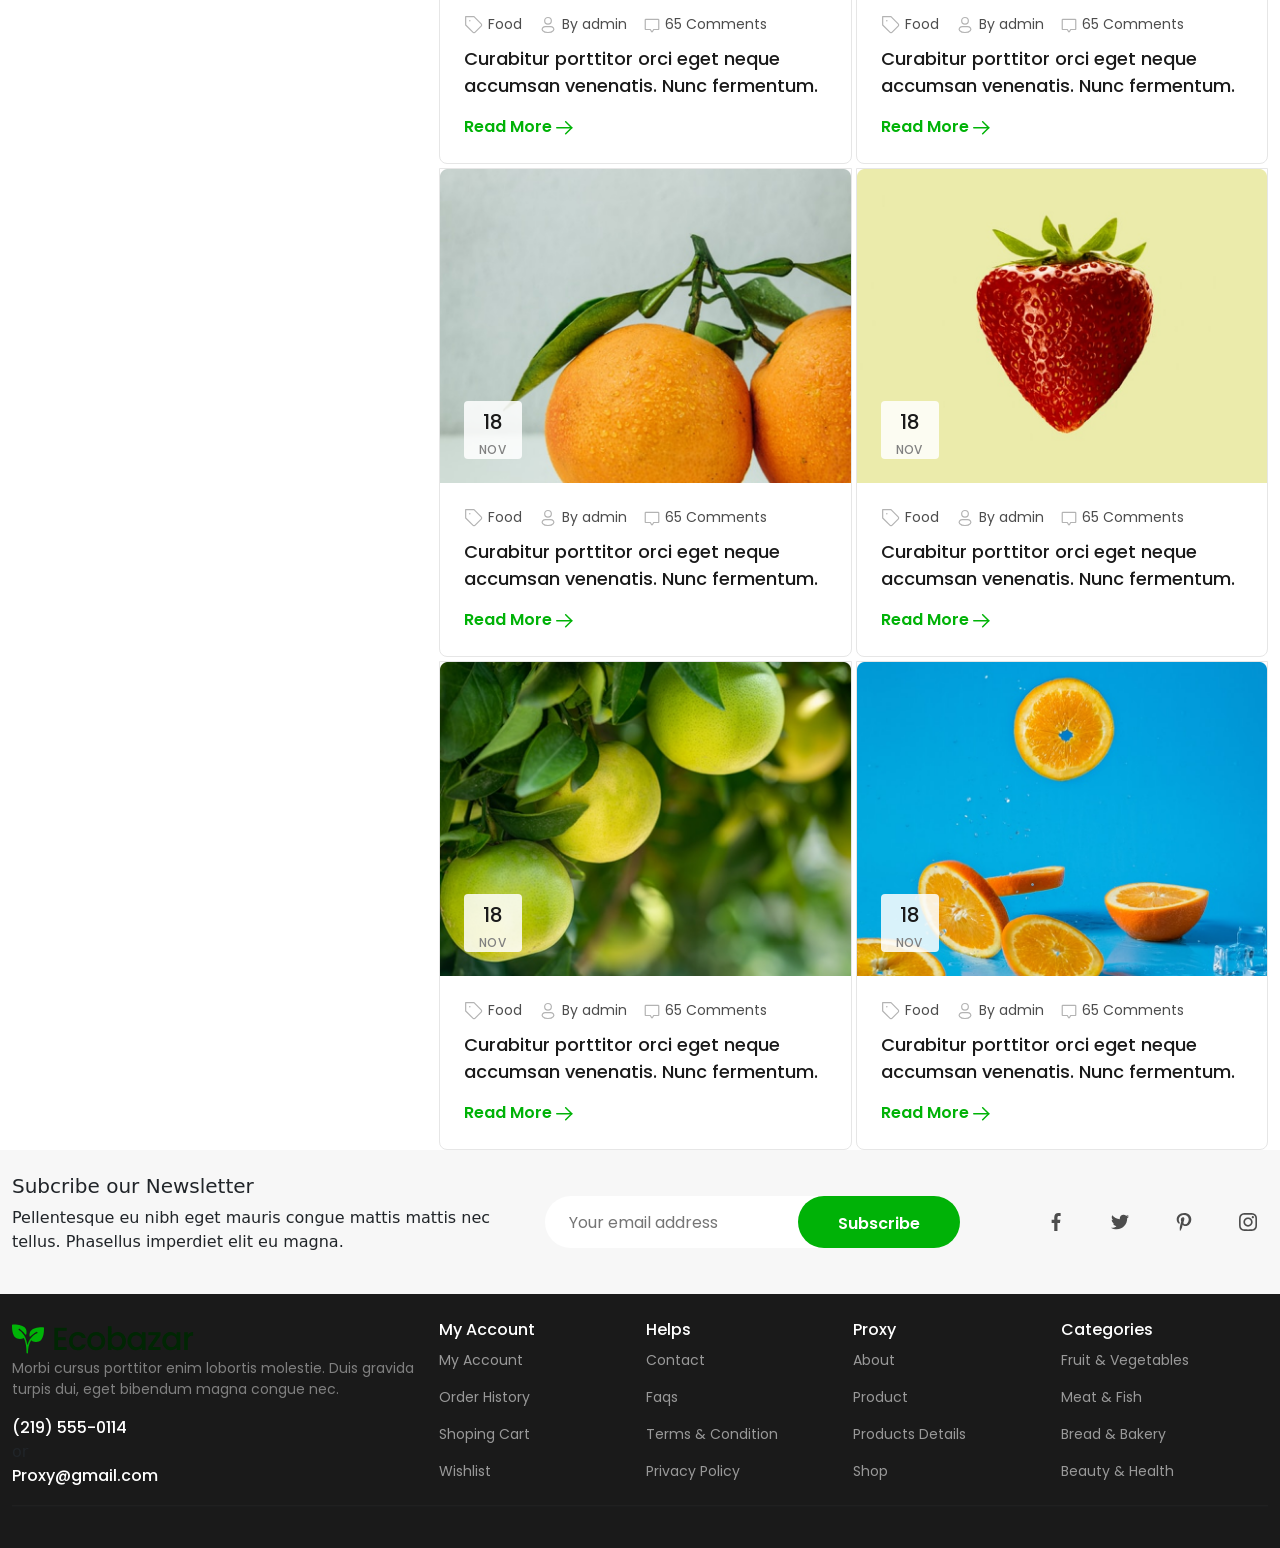
<file: blogs.html>
<!DOCTYPE html>
<html lang="en">

<head>
    <meta charset="UTF-8">
    <meta name="viewport" content="width=device-width, initial-scale=1.0">
    <link rel="stylesheet" href="./assest/style/boostrap-css.css">
    <link rel="stylesheet" href="./assest/style/style.css">
    <link rel="stylesheet" href="./assest/style/responsive.css">
    <link rel="preconnect" href="https://fonts.googleapis.com">
    <link rel="preconnect" href="https://fonts.gstatic.com" crossorigin>
    <link
        href="https://fonts.googleapis.com/css2?family=Poppins:ital,wght@0,100;0,200;0,300;0,400;0,500;0,600;0,700;0,800;0,900;1,100;1,200;1,300;1,400;1,500;1,600;1,700;1,800;1,900&display=swap"
        rel="stylesheet">
    <title>Ecobazar | Blogs</title>
</head>

<body>
    <header>
        <div class="head-top">
            <div class="container">
                <div class="row d-flex justify-content-between align-items-center">
                    <div class="d-flex gap-1 col-lg-6 head-top-left-part">
                        <span><img src="./assest/images/Map Pin.png" alt=""></span>
                        <p>Store Location: Lincoln- 344, Illinois, Chicago, USA</p>
                    </div>
                    <div class="head-top-right-selection d-flex col-lg-6 justify-content-end gap-2 ">
                        <select class="select" aria-label="Default select example">
                            <option selected>Eng</option>
                            <option value="bn">bangla</option>
                            <option value="sp">spanish</option>
                        </select>
                        <select class="select" aria-label="Default select example">
                            <option selected>Taka</option>
                            <option value="usd">Usd</option>
                            <option value="pounds">Pounds</option>
                        </select>
                        <span class="divider">|</span>
                        <div class="gap-2 d-flex sgn align-items-center">
                            <span>sing in</span>
                            <span class="divider">/</span>
                            <span><a href="./signup.html">sing up</a></span>
                        </div>
                    </div>
                </div>
            </div>
        </div>

        <div class="head-mid">
            <div class="container">
                <div class="row d-flex justify-content-between align-items-center">
                    <div class="logo-box col-lg-4 d-flex justify-content-between">
                        <img src="./assest/images/Logo.svg" alt="">

                        <!-- mobile-menu-icon -->
                        <button class="mobile-menu d-lg-none" type="button" data-bs-toggle="offcanvas"
                            data-bs-target="#offcanvasExample" aria-controls="offcanvasExample">
                            <span><svg xmlns="http://www.w3.org/2000/svg" width="1em" height="1em" viewBox="0 0 24 24">
                                    <path d="M0 0h24v24H0z" fill="none" />
                                    <path fill="currentColor"
                                        d="M4 18q-.425 0-.712-.288T3 17t.288-.712T4 16h16q.425 0 .713.288T21 17t-.288.713T20 18zm0-5q-.425 0-.712-.288T3 12t.288-.712T4 11h16q.425 0 .713.288T21 12t-.288.713T20 13zm0-5q-.425 0-.712-.288T3 7t.288-.712T4 6h16q.425 0 .713.288T21 7t-.288.713T20 8z" />
                                </svg>
                            </span>
                        </button>
                    </div>
                    <div class="search-box  d-block col-lg-4">
                        <form class="d-flex justify-content-between" role="search">
                            <input class=" search-input " type="search" placeholder="Search" aria-label="Search" />
                            <button class="btn-search" type="submit">Search</button>
                            <span class="mobile-close-search">
                                <svg xmlns="http://www.w3.org/2000/svg" width="1em" height="1em" viewBox="0 0 24 24">
                                    <path d="M0 0h24v24H0z" fill="none" />
                                    <path fill="none" stroke="currentColor" stroke-linecap="round" stroke-width="2"
                                        d="M20 20L4 4m16 0L4 20" />
                                </svg>
                            </span>
                        </form>
                    </div>

                    <div class="shopping-icons col-lg-4  d-flex justify-content-end align-items-center gap-3">
                        <svg width="32" height="32" viewBox="0 0 32 32" fill="none" xmlns="http://www.w3.org/2000/svg">
                            <path
                                d="M15.9995 28.0722C-10.6667 13.3333 7.99999 -2.66666 15.9995 7.45075C24 -2.66666 42.6666 13.3333 15.9995 28.0722Z"
                                stroke="#1A1A1A" stroke-width="1.5" />
                        </svg>
                        <span class="divider">|</span>

                        <div class="header-whishlist-box d-flex">
                            <div class="">
                                <svg width="34" height="34" viewBox="0 0 34 34" fill="none"
                                    xmlns="http://www.w3.org/2000/svg">
                                    <path
                                        d="M11.3333 14.1667H7.08333L4.25 29.75H29.75L26.9167 14.1667H22.6667M11.3333 14.1667V9.91667C11.3333 6.78705 13.8704 4.25 17 4.25C20.1296 4.25 22.6667 6.78705 22.6667 9.91667V14.1667M11.3333 14.1667H22.6667M11.3333 14.1667V18.4167M22.6667 14.1667V18.4167"
                                        stroke="#1A1A1A" stroke-width="1.5" stroke-linecap="round"
                                        stroke-linejoin="round" />
                                </svg>
                            </div>
                            <div class="header-whishlist-box-data ">
                                <p>Shopping cart:</p>
                                <span>$57.00</span>
                            </div>
                        </div>
                    </div>
                </div>
            </div>
        </div>

        <nav class="navbar navbar-expand-lg bg-body-tertiary">
            <div class="container">
                <div class="collapse navbar-collapse" id="navbarSupportedContent">
                    <ul class="navbar-nav me-auto mb-2 mb-lg-0">
                        <li class="nav-item">
                            <a class="nav-link " aria-current="page" href="index.html">Home</a>
                        </li>

                        <li class="nav-item">
                            <a class="nav-link " aria-current="page" href="./shop.html">Shop</a>
                        </li>

                        <li class="nav-item">
                            <a class="nav-link " aria-current="page" href="#">Pages</a>
                        </li>
                        <li class="nav-item">
                            <a class="nav-link active text-white" aria-current="page" href="./blogs.html">Blogs</a>
                        </li>

                        <li class="nav-item">
                            <a class="nav-link " aria-current="page" href="./about.html">About Us</a>
                        </li>

                        <li class="nav-item">
                            <a class="nav-link " aria-current="page" href="./contact.html">Contact</a>
                        </li>
                    </ul>
                </div>

                <div class="d-flex Contact gap-2">
                    <div>
                        <svg width="22" height="22" viewBox="0 0 22 22" fill="none" xmlns="http://www.w3.org/2000/svg">
                            <path
                                d="M13.8109 1.58928C15.2943 1.98824 16.6468 2.76995 17.733 3.85612C18.8191 4.94229 19.6008 6.29479 19.9998 7.77815"
                                stroke="white" stroke-width="1.5" stroke-linecap="round" stroke-linejoin="round" />
                            <path
                                d="M12.9056 4.97115C13.7955 5.21053 14.6068 5.67949 15.2583 6.33106C15.9099 6.98263 16.3789 7.79395 16.6183 8.68377"
                                stroke="white" stroke-width="1.5" stroke-linecap="round" stroke-linejoin="round" />
                            <path
                                d="M6.49 10.866C7.39738 12.7217 8.9013 14.2192 10.7609 15.1185C10.897 15.183 11.0477 15.2109 11.1979 15.1994C11.3481 15.1879 11.4928 15.1374 11.6175 15.0529L14.3562 13.2277C14.4772 13.1469 14.6164 13.0975 14.7612 13.0841C14.9061 13.0707 15.052 13.0935 15.1857 13.1507L20.3089 15.3469C20.4829 15.4208 20.6282 15.5493 20.7229 15.7129C20.8176 15.8766 20.8565 16.0666 20.8339 16.2543C20.6717 17.5212 20.0534 18.6857 19.0946 19.5296C18.1358 20.3736 16.9023 20.8392 15.625 20.8393C11.6799 20.8393 7.89639 19.2721 5.10679 16.4825C2.31718 13.6929 0.75 9.90937 0.75 5.96428C0.750118 4.68707 1.21574 3.45369 2.05971 2.49505C2.90367 1.53641 4.0681 0.918242 5.335 0.756277C5.52271 0.733639 5.71269 0.772597 5.87634 0.867284C6.03999 0.96197 6.16845 1.10726 6.24238 1.28128L8.44037 6.40878C8.4969 6.54126 8.51985 6.68565 8.50718 6.82913C8.49451 6.97261 8.44662 7.11075 8.36775 7.23128L6.54775 10.012C6.46515 10.1373 6.41641 10.2817 6.40629 10.4314C6.39617 10.5811 6.42501 10.7308 6.49 10.866V10.866Z"
                                stroke="white" stroke-width="1.5" stroke-linecap="round" stroke-linejoin="round" />
                        </svg>
                    </div>
                    <div class="Contact"><a href="tel:(219) 555-0114">(219) 555-0114</a></div>
                </div>
            </div>
        </nav>

        <!-- mobile-menu -->
        <div class="offcanvas offcanvas-start w-75" tabindex="-1" id="offcanvasExample"
            aria-labelledby="offcanvasExampleLabel">
            <div class="offcanvas-header">
                <h5 class="offcanvas-title" id="offcanvasExampleLabel"> <img src="./assest/images/Logo.svg" alt=""></h5>
                <button type="button" class="btn-close" data-bs-dismiss="offcanvas" aria-label="Close"></button>
            </div>
            <div class=" ">
                <ul class="menu-box">
                    <li class="menu-item">
                        <a class="menu-link active " aria-current="page" href="index.html">Home</a>
                    </li>

                    <li class="menu-item">
                        <a class="menu-link " aria-current="page" href="./shop.html">Shop</a>
                    </li>

                    <li class="menu-item">
                        <a class="menu-link " aria-current="page" href="#">Pages</a>
                    </li>
                    <li class="menu-item">
                        <a class="menu-link " aria-current="page" href="./blogs.html">Blogs</a>
                    </li>

                    <li class="menu-item">
                        <a class="menu-link " aria-current="page" href="./about.html">About Us</a>
                    </li>

                    <li class="menu-item">
                        <a class="menu-link " aria-current="page" href="./contact.html">Contact</a>
                    </li>
                </ul>
            </div>
        </div>
    </header>

    <main>
        <section class="blogs-sec">
            <div class="container">
                <div class="blog-filter-show d-flex justify-content-between py-3">
                    <button type="button " data-bs-toggle="offcanvas" data-bs-target="#offcanvasRight"
                        aria-controls="offcanvasRight">Filter
                        <svg width="22" height="19" viewBox="0 0 22 19" fill="none" xmlns="http://www.w3.org/2000/svg">
                            <path d="M17.75 4.75H8.75" stroke="white" stroke-width="1.5" stroke-linecap="round"
                                stroke-linejoin="round" />
                            <path d="M12.75 13.75H3.75" stroke="white" stroke-width="1.5" stroke-linecap="round"
                                stroke-linejoin="round" />
                            <circle cx="4.75" cy="4.75" r="4" stroke="white" stroke-width="1.5" />
                            <circle cx="16.75" cy="13.75" r="4" stroke="white" stroke-width="1.5" />
                        </svg>
                    </button>

                    <span class="blog-short-filter">
                        <small>Short by: </small>
                        <select name="" id="blogs-from">
                            <option value="Latest">Latest</option>
                            <option value="trending">trending</option>
                            <option value="All" selected>All</option>
                        </select>
                    </span>
                    <span class="d-flex gap-1">
                        <b>52</b>
                        <p>Result found</p>
                    </span>
                </div>

                <div class="blog-main-box">
                    <div class="blogs-detail-filter">
                        <span>
                            <input type="search">
                        </span>

                        <div class="cate-box">
                            <h4 class="blogs-firs-heading">Top Categories</h4>
                            <div class="Categories-blogs-list">
                                <div class="cate-data d-flex justify-content-between">
                                    <span class="item">Fresh Fruit</span>
                                    <span class="item-ammount"> (134)</span>
                                </div>
                                <div class="cate-data d-flex justify-content-between">
                                    <span class="item">Vegetables</span>
                                    <span class="item-ammount"> (150)</span>
                                </div>
                                <div class="cate-data d-flex justify-content-between">
                                    <span class="item">Cooking</span>
                                    <span class="item-ammount">(54)</span>
                                </div>
                                <div class="cate-data d-flex justify-content-between">
                                    <span class="item">Snacks</span>
                                    <span class="item-ammount"> (47)</span>
                                </div>
                                <div class="cate-data d-flex justify-content-between">
                                    <span class="item">Beverages</span>
                                    <span class="item-ammount"> (43)</span>
                                </div>
                                <div class="cate-data d-flex justify-content-between">
                                    <span class="item">Beauty & Health</span>
                                    <span class="item-ammount"> (38)</span>
                                </div>
                                <div class="cate-data d-flex justify-content-between">
                                    <span class="item">Bread & Bakery</span>
                                    <span class="item-ammount"> (15)</span>
                                </div>
                            </div>
                        </div>
                        <hr>

                        <div class="tags">
                            <h4 class="blogs-firs-heading">Popular Tag</h4>
                            <div class="tag-box">
                                <span class="tags">Healthy</span>
                                <span class="tags">Low fat</span>
                                <span class="tags">Vegetarian</span>
                                <span class="tags">Bread</span>
                                <span class="tags">Kid foods</span>
                                <span class="tags">Vitamins</span>
                                <span class="tags">Snacks</span>
                                <span class="tags">Tiffin</span>
                                <span class="tags">Meat</span>
                                <span class="tags">Launch</span>
                                <span class="tags">Dinner</span>

                            </div>
                        </div>

                        <hr>

                        <div class="blogs-gallary">
                            <h4 class="blogs-firs-heading">Our Gallery</h4>
                            <div class="Gallery-img-box">
                                <div>
                                    <img src="assest/images/gallery.png" class="G-img" alt="">
                                </div>
                                <div>
                                    <img src="assest/images/gallery (1).png" class="G-img" alt="">
                                </div>
                                <div>
                                    <img src="assest/images/gallery (2).png" class="G-img" alt="">
                                </div>
                                <div>
                                    <img src="assest/images/gallery (3).png" class="G-img" alt="">
                                </div>
                                <div>
                                    <img src="assest/images/gallery (4).png" class="G-img" alt="">
                                </div>
                                <div>
                                    <img src="assest/images/gallery (5).png" class="G-img" alt="">
                                </div>
                                <div>
                                    <img src="assest/images/gallery (6).png" class="G-img" alt="">
                                </div>
                                <div>
                                    <img src="assest/images/gallery (7).png" class="G-img" alt="">
                                </div>
                            </div>
                        </div>
                        <hr>
                        <div class="blogs-recent">
                            <div class="blogs-card">
                                <div class="blogs-card-img">
                                    <img src="assest/images/Image (14).png" class="b-g-i" alt="">
                                </div>
                                <div class="blogs-card-text">
                                    <p>Curabitur porttitor orci eget nequ accumsan.</p>
                                    <span>
                                        <svg width="18" height="18" viewBox="0 0 18 18" fill="none"
                                            xmlns="http://www.w3.org/2000/svg">
                                            <path
                                                d="M14.25 3H3.75C2.92157 3 2.25 3.67157 2.25 4.5V15C2.25 15.8284 2.92157 16.5 3.75 16.5H14.25C15.0784 16.5 15.75 15.8284 15.75 15V4.5C15.75 3.67157 15.0784 3 14.25 3Z"
                                                stroke="#00B307" stroke-linecap="round" stroke-linejoin="round" />
                                            <path d="M12 1.5V4.5" stroke="#00B307" stroke-linecap="round"
                                                stroke-linejoin="round" />
                                            <path d="M6 1.5V4.5" stroke="#00B307" stroke-linecap="round"
                                                stroke-linejoin="round" />
                                            <path d="M2.25 7.5H15.75" stroke="#00B307" stroke-linecap="round"
                                                stroke-linejoin="round" />
                                        </svg>
                                        Apr 25, 2021
                                    </span>
                                </div>
                            </div>
                        </div>
                    </div>

                    <!-- mobile-filter -->
                    <div class="offcanvas offcanvas-end w-75" tabindex="-1" id="offcanvasRight"
                        aria-labelledby="offcanvasRightLabel">
                        <div class="offcanvas-header">
                            <h5 id="offcanvasRightLabel">Filter</h5>
                            <button type="button" class="btn-close text-reset" data-bs-dismiss="offcanvas"
                                aria-label="Close"></button>
                        </div>
                        <div class="offcanvas-body">
                            <div class="row filter">
                                <div class="blogs-detail-filter  offcanvas-data">
                                    <span>
                                        <input type="search">
                                    </span>

                                    <div class="cate-box">
                                        <h4 class="blogs-firs-heading">Top Categories</h4>
                                        <div class="Categories-blogs-list">
                                            <div class="cate-data d-flex justify-content-between">
                                                <span class="item">Fresh Fruit</span>
                                                <span class="item-ammount"> (134)</span>
                                            </div>
                                            <div class="cate-data d-flex justify-content-between">
                                                <span class="item">Vegetables</span>
                                                <span class="item-ammount"> (150)</span>
                                            </div>
                                            <div class="cate-data d-flex justify-content-between">
                                                <span class="item">Cooking</span>
                                                <span class="item-ammount">(54)</span>
                                            </div>
                                            <div class="cate-data d-flex justify-content-between">
                                                <span class="item">Snacks</span>
                                                <span class="item-ammount"> (47)</span>
                                            </div>
                                            <div class="cate-data d-flex justify-content-between">
                                                <span class="item">Beverages</span>
                                                <span class="item-ammount"> (43)</span>
                                            </div>
                                            <div class="cate-data d-flex justify-content-between">
                                                <span class="item">Beauty & Health</span>
                                                <span class="item-ammount"> (38)</span>
                                            </div>
                                            <div class="cate-data d-flex justify-content-between">
                                                <span class="item">Bread & Bakery</span>
                                                <span class="item-ammount"> (15)</span>
                                            </div>
                                        </div>
                                    </div>
                                    <hr>

                                    <div class="tags">
                                        <h4 class="blogs-firs-heading">Popular Tag</h4>
                                        <div class="tag-box">
                                            <span class="tags">Healthy</span>
                                            <span class="tags">Low fat</span>
                                            <span class="tags">Vegetarian</span>
                                            <span class="tags">Bread</span>
                                            <span class="tags">Kid foods</span>
                                            <span class="tags">Vitamins</span>
                                            <span class="tags">Snacks</span>
                                            <span class="tags">Tiffin</span>
                                            <span class="tags">Meat</span>
                                            <span class="tags">Launch</span>
                                            <span class="tags">Dinner</span>

                                        </div>
                                    </div>

                                    <hr>

                                    <div class="blogs-gallary">
                                        <h4 class="blogs-firs-heading">Our Gallery</h4>
                                        <div class="Gallery-img-box">
                                            <div>
                                                <img src="assest/images/gallery.png" class="G-img" alt="">
                                            </div>
                                            <div>
                                                <img src="assest/images/gallery (1).png" class="G-img" alt="">
                                            </div>
                                            <div>
                                                <img src="assest/images/gallery (2).png" class="G-img" alt="">
                                            </div>
                                            <div>
                                                <img src="assest/images/gallery (3).png" class="G-img" alt="">
                                            </div>
                                            <div>
                                                <img src="assest/images/gallery (4).png" class="G-img" alt="">
                                            </div>
                                            <div>
                                                <img src="assest/images/gallery (5).png" class="G-img" alt="">
                                            </div>
                                            <div>
                                                <img src="assest/images/gallery (6).png" class="G-img" alt="">
                                            </div>
                                            <div>
                                                <img src="assest/images/gallery (7).png" class="G-img" alt="">
                                            </div>
                                        </div>
                                    </div>
                                    <hr>
                                    <div class="blogs-recent">
                                        <div class="blogs-card">
                                            <div class="blogs-card-img">
                                                <img src="assest/images/Image (14).png" class="b-g-i" alt="">
                                            </div>
                                            <div class="blogs-card-text">
                                                <p>Curabitur porttitor orci eget nequ accumsan.</p>
                                                <span>
                                                    <svg width="18" height="18" viewBox="0 0 18 18" fill="none"
                                                        xmlns="http://www.w3.org/2000/svg">
                                                        <path
                                                            d="M14.25 3H3.75C2.92157 3 2.25 3.67157 2.25 4.5V15C2.25 15.8284 2.92157 16.5 3.75 16.5H14.25C15.0784 16.5 15.75 15.8284 15.75 15V4.5C15.75 3.67157 15.0784 3 14.25 3Z"
                                                            stroke="#00B307" stroke-linecap="round"
                                                            stroke-linejoin="round" />
                                                        <path d="M12 1.5V4.5" stroke="#00B307" stroke-linecap="round"
                                                            stroke-linejoin="round" />
                                                        <path d="M6 1.5V4.5" stroke="#00B307" stroke-linecap="round"
                                                            stroke-linejoin="round" />
                                                        <path d="M2.25 7.5H15.75" stroke="#00B307"
                                                            stroke-linecap="round" stroke-linejoin="round" />
                                                    </svg>
                                                    Apr 25, 2021
                                                </span>
                                            </div>
                                        </div>
                                    </div>
                                </div>
                            </div>
                        </div>
                    </div>

                    <div class="blogs-cards">
                        <div class="blogs-cards-box">
                            <div class="blogs-big-cards">
                                <div class="big-cards-img">
                                    <img src="assest/images/Image (15).png" class="b-c-i" alt="">

                                    <div class="bolgs_date_box">
                                        <p>18</p>
                                        <span>nov</span>
                                    </div>

                                </div>
                                <div class="blogs-big-cards-text">
                                    <div class="blogs-card-level">
                                        <span><svg width="20" height="20" viewBox="0 0 20 20" fill="none"
                                                xmlns="http://www.w3.org/2000/svg">
                                                <path
                                                    d="M17.1584 11.1753L11.1834 17.1503C11.0286 17.3053 10.8448 17.4282 10.6424 17.5121C10.4401 17.596 10.2232 17.6391 10.0042 17.6391C9.78516 17.6391 9.56828 17.596 9.36595 17.5121C9.16362 17.4282 8.97981 17.3053 8.82502 17.1503L1.66669 10.0003V1.66699H10L17.1584 8.82533C17.4688 9.1376 17.643 9.56002 17.643 10.0003C17.643 10.4406 17.4688 10.8631 17.1584 11.1753V11.1753Z"
                                                    stroke="#B3B3B3" stroke-width="1.2" stroke-linecap="round"
                                                    stroke-linejoin="round" />
                                                <path d="M5.83337 5.83398H5.84171" stroke="#B3B3B3" stroke-width="1.5"
                                                    stroke-linecap="round" stroke-linejoin="round" />
                                            </svg>
                                            Food
                                        </span>

                                        <span>
                                            <svg width="20" height="20" viewBox="0 0 20 20" fill="none"
                                                xmlns="http://www.w3.org/2000/svg">
                                                <path
                                                    d="M9.9999 9.16667C11.8408 9.16667 13.3332 7.67428 13.3332 5.83333C13.3332 3.99238 11.8408 2.5 9.9999 2.5C8.15895 2.5 6.66656 3.99238 6.66656 5.83333C6.66656 7.67428 8.15895 9.16667 9.9999 9.16667Z"
                                                    stroke="#B3B3B3" stroke-width="1.2" />
                                                <path
                                                    d="M12.4999 11.667H7.49995C5.19828 11.667 3.13745 13.792 4.65161 15.5245C5.68161 16.7028 7.38495 17.5003 9.99995 17.5003C12.6149 17.5003 14.3174 16.7028 15.3474 15.5245C16.8624 13.7912 14.8008 11.667 12.4999 11.667Z"
                                                    stroke="#B3B3B3" stroke-width="1.2" />
                                            </svg>
                                            By admin
                                        </span>
                                        <span><svg width="18" height="18" viewBox="0 0 18 18" fill="none"
                                                xmlns="http://www.w3.org/2000/svg">
                                                <path
                                                    d="M10.5238 13.7728L9.48206 15.5087C9.43209 15.592 9.36139 15.6609 9.27687 15.7088C9.19234 15.7566 9.09686 15.7818 8.99972 15.7818C8.90258 15.7818 8.8071 15.7566 8.72257 15.7088C8.63804 15.6609 8.56735 15.592 8.51738 15.5087L7.47675 13.7728C7.42671 13.6895 7.35596 13.6206 7.27138 13.5728C7.1868 13.525 7.09128 13.4999 6.99413 13.5H2.8125C2.66332 13.5 2.52024 13.4407 2.41475 13.3352C2.30926 13.2298 2.25 13.0867 2.25 12.9375V3.9375C2.25 3.78832 2.30926 3.64524 2.41475 3.53975C2.52024 3.43426 2.66332 3.375 2.8125 3.375H15.1875C15.3367 3.375 15.4798 3.43426 15.5852 3.53975C15.6907 3.64524 15.75 3.78832 15.75 3.9375V12.9375C15.75 13.0867 15.6907 13.2298 15.5852 13.3352C15.4798 13.4407 15.3367 13.5 15.1875 13.5H11.0059C10.9088 13.5 10.8134 13.5252 10.7289 13.573C10.6445 13.6208 10.5738 13.6896 10.5238 13.7728V13.7728Z"
                                                    stroke="#B3B3B3" stroke-width="1.2" stroke-linecap="round"
                                                    stroke-linejoin="round" />
                                            </svg>
                                            65 Comments
                                        </span>

                                    </div>

                                    <div class="text">
                                        <p>Curabitur porttitor orci eget neque accumsan venenatis. Nunc fermentum.</p>
                                        <a href="#">Read More <svg width="17" height="14" viewBox="0 0 17 14"
                                                fill="none" xmlns="http://www.w3.org/2000/svg">
                                                <path d="M15.75 6.77539H0.75" stroke="#00B307" stroke-width="1.5"
                                                    stroke-linecap="round" stroke-linejoin="round" />
                                                <path d="M9.70001 0.75L15.75 6.774L9.70001 12.799" stroke="#00B307"
                                                    stroke-width="1.5" stroke-linecap="round" stroke-linejoin="round" />
                                            </svg></a>
                                    </div>
                                </div>
                            </div>
                        </div>

                        <div class="blogs-cards-box">
                            <div class="blogs-big-cards">
                                <div class="big-cards-img">
                                    <img src="assest/images/Image (16).png" class="b-c-i" alt="">

                                    <div class="bolgs_date_box">
                                        <p>18</p>
                                        <span>nov</span>
                                    </div>

                                </div>
                                <div class="blogs-big-cards-text">
                                    <div class="blogs-card-level">
                                        <span><svg width="20" height="20" viewBox="0 0 20 20" fill="none"
                                                xmlns="http://www.w3.org/2000/svg">
                                                <path
                                                    d="M17.1584 11.1753L11.1834 17.1503C11.0286 17.3053 10.8448 17.4282 10.6424 17.5121C10.4401 17.596 10.2232 17.6391 10.0042 17.6391C9.78516 17.6391 9.56828 17.596 9.36595 17.5121C9.16362 17.4282 8.97981 17.3053 8.82502 17.1503L1.66669 10.0003V1.66699H10L17.1584 8.82533C17.4688 9.1376 17.643 9.56002 17.643 10.0003C17.643 10.4406 17.4688 10.8631 17.1584 11.1753V11.1753Z"
                                                    stroke="#B3B3B3" stroke-width="1.2" stroke-linecap="round"
                                                    stroke-linejoin="round" />
                                                <path d="M5.83337 5.83398H5.84171" stroke="#B3B3B3" stroke-width="1.5"
                                                    stroke-linecap="round" stroke-linejoin="round" />
                                            </svg>
                                            Food
                                        </span>

                                        <span>
                                            <svg width="20" height="20" viewBox="0 0 20 20" fill="none"
                                                xmlns="http://www.w3.org/2000/svg">
                                                <path
                                                    d="M9.9999 9.16667C11.8408 9.16667 13.3332 7.67428 13.3332 5.83333C13.3332 3.99238 11.8408 2.5 9.9999 2.5C8.15895 2.5 6.66656 3.99238 6.66656 5.83333C6.66656 7.67428 8.15895 9.16667 9.9999 9.16667Z"
                                                    stroke="#B3B3B3" stroke-width="1.2" />
                                                <path
                                                    d="M12.4999 11.667H7.49995C5.19828 11.667 3.13745 13.792 4.65161 15.5245C5.68161 16.7028 7.38495 17.5003 9.99995 17.5003C12.6149 17.5003 14.3174 16.7028 15.3474 15.5245C16.8624 13.7912 14.8008 11.667 12.4999 11.667Z"
                                                    stroke="#B3B3B3" stroke-width="1.2" />
                                            </svg>
                                            By admin
                                        </span>
                                        <span><svg width="18" height="18" viewBox="0 0 18 18" fill="none"
                                                xmlns="http://www.w3.org/2000/svg">
                                                <path
                                                    d="M10.5238 13.7728L9.48206 15.5087C9.43209 15.592 9.36139 15.6609 9.27687 15.7088C9.19234 15.7566 9.09686 15.7818 8.99972 15.7818C8.90258 15.7818 8.8071 15.7566 8.72257 15.7088C8.63804 15.6609 8.56735 15.592 8.51738 15.5087L7.47675 13.7728C7.42671 13.6895 7.35596 13.6206 7.27138 13.5728C7.1868 13.525 7.09128 13.4999 6.99413 13.5H2.8125C2.66332 13.5 2.52024 13.4407 2.41475 13.3352C2.30926 13.2298 2.25 13.0867 2.25 12.9375V3.9375C2.25 3.78832 2.30926 3.64524 2.41475 3.53975C2.52024 3.43426 2.66332 3.375 2.8125 3.375H15.1875C15.3367 3.375 15.4798 3.43426 15.5852 3.53975C15.6907 3.64524 15.75 3.78832 15.75 3.9375V12.9375C15.75 13.0867 15.6907 13.2298 15.5852 13.3352C15.4798 13.4407 15.3367 13.5 15.1875 13.5H11.0059C10.9088 13.5 10.8134 13.5252 10.7289 13.573C10.6445 13.6208 10.5738 13.6896 10.5238 13.7728V13.7728Z"
                                                    stroke="#B3B3B3" stroke-width="1.2" stroke-linecap="round"
                                                    stroke-linejoin="round" />
                                            </svg>
                                            65 Comments
                                        </span>

                                    </div>

                                    <div class="text">
                                        <p>Curabitur porttitor orci eget neque accumsan venenatis. Nunc fermentum.</p>
                                        <a href="#">Read More <svg width="17" height="14" viewBox="0 0 17 14"
                                                fill="none" xmlns="http://www.w3.org/2000/svg">
                                                <path d="M15.75 6.77539H0.75" stroke="#00B307" stroke-width="1.5"
                                                    stroke-linecap="round" stroke-linejoin="round" />
                                                <path d="M9.70001 0.75L15.75 6.774L9.70001 12.799" stroke="#00B307"
                                                    stroke-width="1.5" stroke-linecap="round" stroke-linejoin="round" />
                                            </svg></a>
                                    </div>
                                </div>
                            </div>
                        </div>

                        <div class="blogs-cards-box">
                            <div class="blogs-big-cards">
                                <div class="big-cards-img">
                                    <img src="assest/images/Image (17).png" class="b-c-i" alt="">

                                    <div class="bolgs_date_box">
                                        <p>18</p>
                                        <span>nov</span>
                                    </div>

                                </div>
                                <div class="blogs-big-cards-text">
                                    <div class="blogs-card-level">
                                        <span><svg width="20" height="20" viewBox="0 0 20 20" fill="none"
                                                xmlns="http://www.w3.org/2000/svg">
                                                <path
                                                    d="M17.1584 11.1753L11.1834 17.1503C11.0286 17.3053 10.8448 17.4282 10.6424 17.5121C10.4401 17.596 10.2232 17.6391 10.0042 17.6391C9.78516 17.6391 9.56828 17.596 9.36595 17.5121C9.16362 17.4282 8.97981 17.3053 8.82502 17.1503L1.66669 10.0003V1.66699H10L17.1584 8.82533C17.4688 9.1376 17.643 9.56002 17.643 10.0003C17.643 10.4406 17.4688 10.8631 17.1584 11.1753V11.1753Z"
                                                    stroke="#B3B3B3" stroke-width="1.2" stroke-linecap="round"
                                                    stroke-linejoin="round" />
                                                <path d="M5.83337 5.83398H5.84171" stroke="#B3B3B3" stroke-width="1.5"
                                                    stroke-linecap="round" stroke-linejoin="round" />
                                            </svg>
                                            Food
                                        </span>

                                        <span>
                                            <svg width="20" height="20" viewBox="0 0 20 20" fill="none"
                                                xmlns="http://www.w3.org/2000/svg">
                                                <path
                                                    d="M9.9999 9.16667C11.8408 9.16667 13.3332 7.67428 13.3332 5.83333C13.3332 3.99238 11.8408 2.5 9.9999 2.5C8.15895 2.5 6.66656 3.99238 6.66656 5.83333C6.66656 7.67428 8.15895 9.16667 9.9999 9.16667Z"
                                                    stroke="#B3B3B3" stroke-width="1.2" />
                                                <path
                                                    d="M12.4999 11.667H7.49995C5.19828 11.667 3.13745 13.792 4.65161 15.5245C5.68161 16.7028 7.38495 17.5003 9.99995 17.5003C12.6149 17.5003 14.3174 16.7028 15.3474 15.5245C16.8624 13.7912 14.8008 11.667 12.4999 11.667Z"
                                                    stroke="#B3B3B3" stroke-width="1.2" />
                                            </svg>
                                            By admin
                                        </span>
                                        <span><svg width="18" height="18" viewBox="0 0 18 18" fill="none"
                                                xmlns="http://www.w3.org/2000/svg">
                                                <path
                                                    d="M10.5238 13.7728L9.48206 15.5087C9.43209 15.592 9.36139 15.6609 9.27687 15.7088C9.19234 15.7566 9.09686 15.7818 8.99972 15.7818C8.90258 15.7818 8.8071 15.7566 8.72257 15.7088C8.63804 15.6609 8.56735 15.592 8.51738 15.5087L7.47675 13.7728C7.42671 13.6895 7.35596 13.6206 7.27138 13.5728C7.1868 13.525 7.09128 13.4999 6.99413 13.5H2.8125C2.66332 13.5 2.52024 13.4407 2.41475 13.3352C2.30926 13.2298 2.25 13.0867 2.25 12.9375V3.9375C2.25 3.78832 2.30926 3.64524 2.41475 3.53975C2.52024 3.43426 2.66332 3.375 2.8125 3.375H15.1875C15.3367 3.375 15.4798 3.43426 15.5852 3.53975C15.6907 3.64524 15.75 3.78832 15.75 3.9375V12.9375C15.75 13.0867 15.6907 13.2298 15.5852 13.3352C15.4798 13.4407 15.3367 13.5 15.1875 13.5H11.0059C10.9088 13.5 10.8134 13.5252 10.7289 13.573C10.6445 13.6208 10.5738 13.6896 10.5238 13.7728V13.7728Z"
                                                    stroke="#B3B3B3" stroke-width="1.2" stroke-linecap="round"
                                                    stroke-linejoin="round" />
                                            </svg>
                                            65 Comments
                                        </span>

                                    </div>

                                    <div class="text">
                                        <p>Curabitur porttitor orci eget neque accumsan venenatis. Nunc fermentum.</p>
                                        <a href="#">Read More <svg width="17" height="14" viewBox="0 0 17 14"
                                                fill="none" xmlns="http://www.w3.org/2000/svg">
                                                <path d="M15.75 6.77539H0.75" stroke="#00B307" stroke-width="1.5"
                                                    stroke-linecap="round" stroke-linejoin="round" />
                                                <path d="M9.70001 0.75L15.75 6.774L9.70001 12.799" stroke="#00B307"
                                                    stroke-width="1.5" stroke-linecap="round" stroke-linejoin="round" />
                                            </svg></a>
                                    </div>
                                </div>
                            </div>
                        </div>

                        <div class="blogs-cards-box">
                            <div class="blogs-big-cards">
                                <div class="big-cards-img">
                                    <img src="assest/images/Image (18).png" class="b-c-i" alt="">

                                    <div class="bolgs_date_box">
                                        <p>18</p>
                                        <span>nov</span>
                                    </div>

                                </div>
                                <div class="blogs-big-cards-text">
                                    <div class="blogs-card-level">
                                        <span><svg width="20" height="20" viewBox="0 0 20 20" fill="none"
                                                xmlns="http://www.w3.org/2000/svg">
                                                <path
                                                    d="M17.1584 11.1753L11.1834 17.1503C11.0286 17.3053 10.8448 17.4282 10.6424 17.5121C10.4401 17.596 10.2232 17.6391 10.0042 17.6391C9.78516 17.6391 9.56828 17.596 9.36595 17.5121C9.16362 17.4282 8.97981 17.3053 8.82502 17.1503L1.66669 10.0003V1.66699H10L17.1584 8.82533C17.4688 9.1376 17.643 9.56002 17.643 10.0003C17.643 10.4406 17.4688 10.8631 17.1584 11.1753V11.1753Z"
                                                    stroke="#B3B3B3" stroke-width="1.2" stroke-linecap="round"
                                                    stroke-linejoin="round" />
                                                <path d="M5.83337 5.83398H5.84171" stroke="#B3B3B3" stroke-width="1.5"
                                                    stroke-linecap="round" stroke-linejoin="round" />
                                            </svg>
                                            Food
                                        </span>

                                        <span>
                                            <svg width="20" height="20" viewBox="0 0 20 20" fill="none"
                                                xmlns="http://www.w3.org/2000/svg">
                                                <path
                                                    d="M9.9999 9.16667C11.8408 9.16667 13.3332 7.67428 13.3332 5.83333C13.3332 3.99238 11.8408 2.5 9.9999 2.5C8.15895 2.5 6.66656 3.99238 6.66656 5.83333C6.66656 7.67428 8.15895 9.16667 9.9999 9.16667Z"
                                                    stroke="#B3B3B3" stroke-width="1.2" />
                                                <path
                                                    d="M12.4999 11.667H7.49995C5.19828 11.667 3.13745 13.792 4.65161 15.5245C5.68161 16.7028 7.38495 17.5003 9.99995 17.5003C12.6149 17.5003 14.3174 16.7028 15.3474 15.5245C16.8624 13.7912 14.8008 11.667 12.4999 11.667Z"
                                                    stroke="#B3B3B3" stroke-width="1.2" />
                                            </svg>
                                            By admin
                                        </span>
                                        <span><svg width="18" height="18" viewBox="0 0 18 18" fill="none"
                                                xmlns="http://www.w3.org/2000/svg">
                                                <path
                                                    d="M10.5238 13.7728L9.48206 15.5087C9.43209 15.592 9.36139 15.6609 9.27687 15.7088C9.19234 15.7566 9.09686 15.7818 8.99972 15.7818C8.90258 15.7818 8.8071 15.7566 8.72257 15.7088C8.63804 15.6609 8.56735 15.592 8.51738 15.5087L7.47675 13.7728C7.42671 13.6895 7.35596 13.6206 7.27138 13.5728C7.1868 13.525 7.09128 13.4999 6.99413 13.5H2.8125C2.66332 13.5 2.52024 13.4407 2.41475 13.3352C2.30926 13.2298 2.25 13.0867 2.25 12.9375V3.9375C2.25 3.78832 2.30926 3.64524 2.41475 3.53975C2.52024 3.43426 2.66332 3.375 2.8125 3.375H15.1875C15.3367 3.375 15.4798 3.43426 15.5852 3.53975C15.6907 3.64524 15.75 3.78832 15.75 3.9375V12.9375C15.75 13.0867 15.6907 13.2298 15.5852 13.3352C15.4798 13.4407 15.3367 13.5 15.1875 13.5H11.0059C10.9088 13.5 10.8134 13.5252 10.7289 13.573C10.6445 13.6208 10.5738 13.6896 10.5238 13.7728V13.7728Z"
                                                    stroke="#B3B3B3" stroke-width="1.2" stroke-linecap="round"
                                                    stroke-linejoin="round" />
                                            </svg>
                                            65 Comments
                                        </span>

                                    </div>

                                    <div class="text">
                                        <p>Curabitur porttitor orci eget neque accumsan venenatis. Nunc fermentum.</p>
                                        <a href="#">Read More <svg width="17" height="14" viewBox="0 0 17 14"
                                                fill="none" xmlns="http://www.w3.org/2000/svg">
                                                <path d="M15.75 6.77539H0.75" stroke="#00B307" stroke-width="1.5"
                                                    stroke-linecap="round" stroke-linejoin="round" />
                                                <path d="M9.70001 0.75L15.75 6.774L9.70001 12.799" stroke="#00B307"
                                                    stroke-width="1.5" stroke-linecap="round" stroke-linejoin="round" />
                                            </svg></a>
                                    </div>
                                </div>
                            </div>
                        </div>

                        <div class="blogs-cards-box">
                            <div class="blogs-big-cards">
                                <div class="big-cards-img">
                                    <img src="assest/images/Image (19).png" class="b-c-i" alt="">

                                    <div class="bolgs_date_box">
                                        <p>18</p>
                                        <span>nov</span>
                                    </div>

                                </div>
                                <div class="blogs-big-cards-text">
                                    <div class="blogs-card-level">
                                        <span><svg width="20" height="20" viewBox="0 0 20 20" fill="none"
                                                xmlns="http://www.w3.org/2000/svg">
                                                <path
                                                    d="M17.1584 11.1753L11.1834 17.1503C11.0286 17.3053 10.8448 17.4282 10.6424 17.5121C10.4401 17.596 10.2232 17.6391 10.0042 17.6391C9.78516 17.6391 9.56828 17.596 9.36595 17.5121C9.16362 17.4282 8.97981 17.3053 8.82502 17.1503L1.66669 10.0003V1.66699H10L17.1584 8.82533C17.4688 9.1376 17.643 9.56002 17.643 10.0003C17.643 10.4406 17.4688 10.8631 17.1584 11.1753V11.1753Z"
                                                    stroke="#B3B3B3" stroke-width="1.2" stroke-linecap="round"
                                                    stroke-linejoin="round" />
                                                <path d="M5.83337 5.83398H5.84171" stroke="#B3B3B3" stroke-width="1.5"
                                                    stroke-linecap="round" stroke-linejoin="round" />
                                            </svg>
                                            Food
                                        </span>

                                        <span>
                                            <svg width="20" height="20" viewBox="0 0 20 20" fill="none"
                                                xmlns="http://www.w3.org/2000/svg">
                                                <path
                                                    d="M9.9999 9.16667C11.8408 9.16667 13.3332 7.67428 13.3332 5.83333C13.3332 3.99238 11.8408 2.5 9.9999 2.5C8.15895 2.5 6.66656 3.99238 6.66656 5.83333C6.66656 7.67428 8.15895 9.16667 9.9999 9.16667Z"
                                                    stroke="#B3B3B3" stroke-width="1.2" />
                                                <path
                                                    d="M12.4999 11.667H7.49995C5.19828 11.667 3.13745 13.792 4.65161 15.5245C5.68161 16.7028 7.38495 17.5003 9.99995 17.5003C12.6149 17.5003 14.3174 16.7028 15.3474 15.5245C16.8624 13.7912 14.8008 11.667 12.4999 11.667Z"
                                                    stroke="#B3B3B3" stroke-width="1.2" />
                                            </svg>
                                            By admin
                                        </span>
                                        <span><svg width="18" height="18" viewBox="0 0 18 18" fill="none"
                                                xmlns="http://www.w3.org/2000/svg">
                                                <path
                                                    d="M10.5238 13.7728L9.48206 15.5087C9.43209 15.592 9.36139 15.6609 9.27687 15.7088C9.19234 15.7566 9.09686 15.7818 8.99972 15.7818C8.90258 15.7818 8.8071 15.7566 8.72257 15.7088C8.63804 15.6609 8.56735 15.592 8.51738 15.5087L7.47675 13.7728C7.42671 13.6895 7.35596 13.6206 7.27138 13.5728C7.1868 13.525 7.09128 13.4999 6.99413 13.5H2.8125C2.66332 13.5 2.52024 13.4407 2.41475 13.3352C2.30926 13.2298 2.25 13.0867 2.25 12.9375V3.9375C2.25 3.78832 2.30926 3.64524 2.41475 3.53975C2.52024 3.43426 2.66332 3.375 2.8125 3.375H15.1875C15.3367 3.375 15.4798 3.43426 15.5852 3.53975C15.6907 3.64524 15.75 3.78832 15.75 3.9375V12.9375C15.75 13.0867 15.6907 13.2298 15.5852 13.3352C15.4798 13.4407 15.3367 13.5 15.1875 13.5H11.0059C10.9088 13.5 10.8134 13.5252 10.7289 13.573C10.6445 13.6208 10.5738 13.6896 10.5238 13.7728V13.7728Z"
                                                    stroke="#B3B3B3" stroke-width="1.2" stroke-linecap="round"
                                                    stroke-linejoin="round" />
                                            </svg>
                                            65 Comments
                                        </span>

                                    </div>

                                    <div class="text">
                                        <p>Curabitur porttitor orci eget neque accumsan venenatis. Nunc fermentum.</p>
                                        <a href="#">Read More <svg width="17" height="14" viewBox="0 0 17 14"
                                                fill="none" xmlns="http://www.w3.org/2000/svg">
                                                <path d="M15.75 6.77539H0.75" stroke="#00B307" stroke-width="1.5"
                                                    stroke-linecap="round" stroke-linejoin="round" />
                                                <path d="M9.70001 0.75L15.75 6.774L9.70001 12.799" stroke="#00B307"
                                                    stroke-width="1.5" stroke-linecap="round" stroke-linejoin="round" />
                                            </svg></a>
                                    </div>
                                </div>
                            </div>
                        </div>

                        <div class="blogs-cards-box">
                            <div class="blogs-big-cards">
                                <div class="big-cards-img">
                                    <img src="assest/images/Image (20).png" class="b-c-i" alt="">

                                    <div class="bolgs_date_box">
                                        <p>18</p>
                                        <span>nov</span>
                                    </div>

                                </div>
                                <div class="blogs-big-cards-text">
                                    <div class="blogs-card-level">
                                        <span><svg width="20" height="20" viewBox="0 0 20 20" fill="none"
                                                xmlns="http://www.w3.org/2000/svg">
                                                <path
                                                    d="M17.1584 11.1753L11.1834 17.1503C11.0286 17.3053 10.8448 17.4282 10.6424 17.5121C10.4401 17.596 10.2232 17.6391 10.0042 17.6391C9.78516 17.6391 9.56828 17.596 9.36595 17.5121C9.16362 17.4282 8.97981 17.3053 8.82502 17.1503L1.66669 10.0003V1.66699H10L17.1584 8.82533C17.4688 9.1376 17.643 9.56002 17.643 10.0003C17.643 10.4406 17.4688 10.8631 17.1584 11.1753V11.1753Z"
                                                    stroke="#B3B3B3" stroke-width="1.2" stroke-linecap="round"
                                                    stroke-linejoin="round" />
                                                <path d="M5.83337 5.83398H5.84171" stroke="#B3B3B3" stroke-width="1.5"
                                                    stroke-linecap="round" stroke-linejoin="round" />
                                            </svg>
                                            Food
                                        </span>

                                        <span>
                                            <svg width="20" height="20" viewBox="0 0 20 20" fill="none"
                                                xmlns="http://www.w3.org/2000/svg">
                                                <path
                                                    d="M9.9999 9.16667C11.8408 9.16667 13.3332 7.67428 13.3332 5.83333C13.3332 3.99238 11.8408 2.5 9.9999 2.5C8.15895 2.5 6.66656 3.99238 6.66656 5.83333C6.66656 7.67428 8.15895 9.16667 9.9999 9.16667Z"
                                                    stroke="#B3B3B3" stroke-width="1.2" />
                                                <path
                                                    d="M12.4999 11.667H7.49995C5.19828 11.667 3.13745 13.792 4.65161 15.5245C5.68161 16.7028 7.38495 17.5003 9.99995 17.5003C12.6149 17.5003 14.3174 16.7028 15.3474 15.5245C16.8624 13.7912 14.8008 11.667 12.4999 11.667Z"
                                                    stroke="#B3B3B3" stroke-width="1.2" />
                                            </svg>
                                            By admin
                                        </span>
                                        <span><svg width="18" height="18" viewBox="0 0 18 18" fill="none"
                                                xmlns="http://www.w3.org/2000/svg">
                                                <path
                                                    d="M10.5238 13.7728L9.48206 15.5087C9.43209 15.592 9.36139 15.6609 9.27687 15.7088C9.19234 15.7566 9.09686 15.7818 8.99972 15.7818C8.90258 15.7818 8.8071 15.7566 8.72257 15.7088C8.63804 15.6609 8.56735 15.592 8.51738 15.5087L7.47675 13.7728C7.42671 13.6895 7.35596 13.6206 7.27138 13.5728C7.1868 13.525 7.09128 13.4999 6.99413 13.5H2.8125C2.66332 13.5 2.52024 13.4407 2.41475 13.3352C2.30926 13.2298 2.25 13.0867 2.25 12.9375V3.9375C2.25 3.78832 2.30926 3.64524 2.41475 3.53975C2.52024 3.43426 2.66332 3.375 2.8125 3.375H15.1875C15.3367 3.375 15.4798 3.43426 15.5852 3.53975C15.6907 3.64524 15.75 3.78832 15.75 3.9375V12.9375C15.75 13.0867 15.6907 13.2298 15.5852 13.3352C15.4798 13.4407 15.3367 13.5 15.1875 13.5H11.0059C10.9088 13.5 10.8134 13.5252 10.7289 13.573C10.6445 13.6208 10.5738 13.6896 10.5238 13.7728V13.7728Z"
                                                    stroke="#B3B3B3" stroke-width="1.2" stroke-linecap="round"
                                                    stroke-linejoin="round" />
                                            </svg>
                                            65 Comments
                                        </span>

                                    </div>

                                    <div class="text">
                                        <p>Curabitur porttitor orci eget neque accumsan venenatis. Nunc fermentum.</p>
                                        <a href="#">Read More <svg width="17" height="14" viewBox="0 0 17 14"
                                                fill="none" xmlns="http://www.w3.org/2000/svg">
                                                <path d="M15.75 6.77539H0.75" stroke="#00B307" stroke-width="1.5"
                                                    stroke-linecap="round" stroke-linejoin="round" />
                                                <path d="M9.70001 0.75L15.75 6.774L9.70001 12.799" stroke="#00B307"
                                                    stroke-width="1.5" stroke-linecap="round" stroke-linejoin="round" />
                                            </svg></a>
                                    </div>
                                </div>
                            </div>
                        </div>

                        <div class="blogs-cards-box">
                            <div class="blogs-big-cards">
                                <div class="big-cards-img">
                                    <img src="assest/images/Image (21).png" class="b-c-i" alt="">

                                    <div class="bolgs_date_box">
                                        <p>18</p>
                                        <span>nov</span>
                                    </div>

                                </div>
                                <div class="blogs-big-cards-text">
                                    <div class="blogs-card-level">
                                        <span><svg width="20" height="20" viewBox="0 0 20 20" fill="none"
                                                xmlns="http://www.w3.org/2000/svg">
                                                <path
                                                    d="M17.1584 11.1753L11.1834 17.1503C11.0286 17.3053 10.8448 17.4282 10.6424 17.5121C10.4401 17.596 10.2232 17.6391 10.0042 17.6391C9.78516 17.6391 9.56828 17.596 9.36595 17.5121C9.16362 17.4282 8.97981 17.3053 8.82502 17.1503L1.66669 10.0003V1.66699H10L17.1584 8.82533C17.4688 9.1376 17.643 9.56002 17.643 10.0003C17.643 10.4406 17.4688 10.8631 17.1584 11.1753V11.1753Z"
                                                    stroke="#B3B3B3" stroke-width="1.2" stroke-linecap="round"
                                                    stroke-linejoin="round" />
                                                <path d="M5.83337 5.83398H5.84171" stroke="#B3B3B3" stroke-width="1.5"
                                                    stroke-linecap="round" stroke-linejoin="round" />
                                            </svg>
                                            Food
                                        </span>

                                        <span>
                                            <svg width="20" height="20" viewBox="0 0 20 20" fill="none"
                                                xmlns="http://www.w3.org/2000/svg">
                                                <path
                                                    d="M9.9999 9.16667C11.8408 9.16667 13.3332 7.67428 13.3332 5.83333C13.3332 3.99238 11.8408 2.5 9.9999 2.5C8.15895 2.5 6.66656 3.99238 6.66656 5.83333C6.66656 7.67428 8.15895 9.16667 9.9999 9.16667Z"
                                                    stroke="#B3B3B3" stroke-width="1.2" />
                                                <path
                                                    d="M12.4999 11.667H7.49995C5.19828 11.667 3.13745 13.792 4.65161 15.5245C5.68161 16.7028 7.38495 17.5003 9.99995 17.5003C12.6149 17.5003 14.3174 16.7028 15.3474 15.5245C16.8624 13.7912 14.8008 11.667 12.4999 11.667Z"
                                                    stroke="#B3B3B3" stroke-width="1.2" />
                                            </svg>
                                            By admin
                                        </span>
                                        <span><svg width="18" height="18" viewBox="0 0 18 18" fill="none"
                                                xmlns="http://www.w3.org/2000/svg">
                                                <path
                                                    d="M10.5238 13.7728L9.48206 15.5087C9.43209 15.592 9.36139 15.6609 9.27687 15.7088C9.19234 15.7566 9.09686 15.7818 8.99972 15.7818C8.90258 15.7818 8.8071 15.7566 8.72257 15.7088C8.63804 15.6609 8.56735 15.592 8.51738 15.5087L7.47675 13.7728C7.42671 13.6895 7.35596 13.6206 7.27138 13.5728C7.1868 13.525 7.09128 13.4999 6.99413 13.5H2.8125C2.66332 13.5 2.52024 13.4407 2.41475 13.3352C2.30926 13.2298 2.25 13.0867 2.25 12.9375V3.9375C2.25 3.78832 2.30926 3.64524 2.41475 3.53975C2.52024 3.43426 2.66332 3.375 2.8125 3.375H15.1875C15.3367 3.375 15.4798 3.43426 15.5852 3.53975C15.6907 3.64524 15.75 3.78832 15.75 3.9375V12.9375C15.75 13.0867 15.6907 13.2298 15.5852 13.3352C15.4798 13.4407 15.3367 13.5 15.1875 13.5H11.0059C10.9088 13.5 10.8134 13.5252 10.7289 13.573C10.6445 13.6208 10.5738 13.6896 10.5238 13.7728V13.7728Z"
                                                    stroke="#B3B3B3" stroke-width="1.2" stroke-linecap="round"
                                                    stroke-linejoin="round" />
                                            </svg>
                                            65 Comments
                                        </span>

                                    </div>

                                    <div class="text">
                                        <p>Curabitur porttitor orci eget neque accumsan venenatis. Nunc fermentum.</p>
                                        <a href="#">Read More <svg width="17" height="14" viewBox="0 0 17 14"
                                                fill="none" xmlns="http://www.w3.org/2000/svg">
                                                <path d="M15.75 6.77539H0.75" stroke="#00B307" stroke-width="1.5"
                                                    stroke-linecap="round" stroke-linejoin="round" />
                                                <path d="M9.70001 0.75L15.75 6.774L9.70001 12.799" stroke="#00B307"
                                                    stroke-width="1.5" stroke-linecap="round" stroke-linejoin="round" />
                                            </svg></a>
                                    </div>
                                </div>
                            </div>
                        </div>

                        <div class="blogs-cards-box">
                            <div class="blogs-big-cards">
                                <div class="big-cards-img">
                                    <img src="assest/images/Image (23).png" class="b-c-i" alt="">

                                    <div class="bolgs_date_box">
                                        <p>18</p>
                                        <span>nov</span>
                                    </div>

                                </div>
                                <div class="blogs-big-cards-text">
                                    <div class="blogs-card-level">
                                        <span><svg width="20" height="20" viewBox="0 0 20 20" fill="none"
                                                xmlns="http://www.w3.org/2000/svg">
                                                <path
                                                    d="M17.1584 11.1753L11.1834 17.1503C11.0286 17.3053 10.8448 17.4282 10.6424 17.5121C10.4401 17.596 10.2232 17.6391 10.0042 17.6391C9.78516 17.6391 9.56828 17.596 9.36595 17.5121C9.16362 17.4282 8.97981 17.3053 8.82502 17.1503L1.66669 10.0003V1.66699H10L17.1584 8.82533C17.4688 9.1376 17.643 9.56002 17.643 10.0003C17.643 10.4406 17.4688 10.8631 17.1584 11.1753V11.1753Z"
                                                    stroke="#B3B3B3" stroke-width="1.2" stroke-linecap="round"
                                                    stroke-linejoin="round" />
                                                <path d="M5.83337 5.83398H5.84171" stroke="#B3B3B3" stroke-width="1.5"
                                                    stroke-linecap="round" stroke-linejoin="round" />
                                            </svg>
                                            Food
                                        </span>

                                        <span>
                                            <svg width="20" height="20" viewBox="0 0 20 20" fill="none"
                                                xmlns="http://www.w3.org/2000/svg">
                                                <path
                                                    d="M9.9999 9.16667C11.8408 9.16667 13.3332 7.67428 13.3332 5.83333C13.3332 3.99238 11.8408 2.5 9.9999 2.5C8.15895 2.5 6.66656 3.99238 6.66656 5.83333C6.66656 7.67428 8.15895 9.16667 9.9999 9.16667Z"
                                                    stroke="#B3B3B3" stroke-width="1.2" />
                                                <path
                                                    d="M12.4999 11.667H7.49995C5.19828 11.667 3.13745 13.792 4.65161 15.5245C5.68161 16.7028 7.38495 17.5003 9.99995 17.5003C12.6149 17.5003 14.3174 16.7028 15.3474 15.5245C16.8624 13.7912 14.8008 11.667 12.4999 11.667Z"
                                                    stroke="#B3B3B3" stroke-width="1.2" />
                                            </svg>
                                            By admin
                                        </span>
                                        <span><svg width="18" height="18" viewBox="0 0 18 18" fill="none"
                                                xmlns="http://www.w3.org/2000/svg">
                                                <path
                                                    d="M10.5238 13.7728L9.48206 15.5087C9.43209 15.592 9.36139 15.6609 9.27687 15.7088C9.19234 15.7566 9.09686 15.7818 8.99972 15.7818C8.90258 15.7818 8.8071 15.7566 8.72257 15.7088C8.63804 15.6609 8.56735 15.592 8.51738 15.5087L7.47675 13.7728C7.42671 13.6895 7.35596 13.6206 7.27138 13.5728C7.1868 13.525 7.09128 13.4999 6.99413 13.5H2.8125C2.66332 13.5 2.52024 13.4407 2.41475 13.3352C2.30926 13.2298 2.25 13.0867 2.25 12.9375V3.9375C2.25 3.78832 2.30926 3.64524 2.41475 3.53975C2.52024 3.43426 2.66332 3.375 2.8125 3.375H15.1875C15.3367 3.375 15.4798 3.43426 15.5852 3.53975C15.6907 3.64524 15.75 3.78832 15.75 3.9375V12.9375C15.75 13.0867 15.6907 13.2298 15.5852 13.3352C15.4798 13.4407 15.3367 13.5 15.1875 13.5H11.0059C10.9088 13.5 10.8134 13.5252 10.7289 13.573C10.6445 13.6208 10.5738 13.6896 10.5238 13.7728V13.7728Z"
                                                    stroke="#B3B3B3" stroke-width="1.2" stroke-linecap="round"
                                                    stroke-linejoin="round" />
                                            </svg>
                                            65 Comments
                                        </span>

                                    </div>

                                    <div class="text">
                                        <p>Curabitur porttitor orci eget neque accumsan venenatis. Nunc fermentum.</p>
                                        <a href="#">Read More <svg width="17" height="14" viewBox="0 0 17 14"
                                                fill="none" xmlns="http://www.w3.org/2000/svg">
                                                <path d="M15.75 6.77539H0.75" stroke="#00B307" stroke-width="1.5"
                                                    stroke-linecap="round" stroke-linejoin="round" />
                                                <path d="M9.70001 0.75L15.75 6.774L9.70001 12.799" stroke="#00B307"
                                                    stroke-width="1.5" stroke-linecap="round" stroke-linejoin="round" />
                                            </svg></a>
                                    </div>
                                </div>
                            </div>
                        </div>

                        <div class="blogs-cards-box">
                            <div class="blogs-big-cards">
                                <div class="big-cards-img">
                                    <img src="assest/images/Image (24).png" class="b-c-i" alt="">

                                    <div class="bolgs_date_box">
                                        <p>18</p>
                                        <span>nov</span>
                                    </div>

                                </div>
                                <div class="blogs-big-cards-text">
                                    <div class="blogs-card-level">
                                        <span><svg width="20" height="20" viewBox="0 0 20 20" fill="none"
                                                xmlns="http://www.w3.org/2000/svg">
                                                <path
                                                    d="M17.1584 11.1753L11.1834 17.1503C11.0286 17.3053 10.8448 17.4282 10.6424 17.5121C10.4401 17.596 10.2232 17.6391 10.0042 17.6391C9.78516 17.6391 9.56828 17.596 9.36595 17.5121C9.16362 17.4282 8.97981 17.3053 8.82502 17.1503L1.66669 10.0003V1.66699H10L17.1584 8.82533C17.4688 9.1376 17.643 9.56002 17.643 10.0003C17.643 10.4406 17.4688 10.8631 17.1584 11.1753V11.1753Z"
                                                    stroke="#B3B3B3" stroke-width="1.2" stroke-linecap="round"
                                                    stroke-linejoin="round" />
                                                <path d="M5.83337 5.83398H5.84171" stroke="#B3B3B3" stroke-width="1.5"
                                                    stroke-linecap="round" stroke-linejoin="round" />
                                            </svg>
                                            Food
                                        </span>

                                        <span>
                                            <svg width="20" height="20" viewBox="0 0 20 20" fill="none"
                                                xmlns="http://www.w3.org/2000/svg">
                                                <path
                                                    d="M9.9999 9.16667C11.8408 9.16667 13.3332 7.67428 13.3332 5.83333C13.3332 3.99238 11.8408 2.5 9.9999 2.5C8.15895 2.5 6.66656 3.99238 6.66656 5.83333C6.66656 7.67428 8.15895 9.16667 9.9999 9.16667Z"
                                                    stroke="#B3B3B3" stroke-width="1.2" />
                                                <path
                                                    d="M12.4999 11.667H7.49995C5.19828 11.667 3.13745 13.792 4.65161 15.5245C5.68161 16.7028 7.38495 17.5003 9.99995 17.5003C12.6149 17.5003 14.3174 16.7028 15.3474 15.5245C16.8624 13.7912 14.8008 11.667 12.4999 11.667Z"
                                                    stroke="#B3B3B3" stroke-width="1.2" />
                                            </svg>
                                            By admin
                                        </span>
                                        <span><svg width="18" height="18" viewBox="0 0 18 18" fill="none"
                                                xmlns="http://www.w3.org/2000/svg">
                                                <path
                                                    d="M10.5238 13.7728L9.48206 15.5087C9.43209 15.592 9.36139 15.6609 9.27687 15.7088C9.19234 15.7566 9.09686 15.7818 8.99972 15.7818C8.90258 15.7818 8.8071 15.7566 8.72257 15.7088C8.63804 15.6609 8.56735 15.592 8.51738 15.5087L7.47675 13.7728C7.42671 13.6895 7.35596 13.6206 7.27138 13.5728C7.1868 13.525 7.09128 13.4999 6.99413 13.5H2.8125C2.66332 13.5 2.52024 13.4407 2.41475 13.3352C2.30926 13.2298 2.25 13.0867 2.25 12.9375V3.9375C2.25 3.78832 2.30926 3.64524 2.41475 3.53975C2.52024 3.43426 2.66332 3.375 2.8125 3.375H15.1875C15.3367 3.375 15.4798 3.43426 15.5852 3.53975C15.6907 3.64524 15.75 3.78832 15.75 3.9375V12.9375C15.75 13.0867 15.6907 13.2298 15.5852 13.3352C15.4798 13.4407 15.3367 13.5 15.1875 13.5H11.0059C10.9088 13.5 10.8134 13.5252 10.7289 13.573C10.6445 13.6208 10.5738 13.6896 10.5238 13.7728V13.7728Z"
                                                    stroke="#B3B3B3" stroke-width="1.2" stroke-linecap="round"
                                                    stroke-linejoin="round" />
                                            </svg>
                                            65 Comments
                                        </span>

                                    </div>

                                    <div class="text">
                                        <p>Curabitur porttitor orci eget neque accumsan venenatis. Nunc fermentum.</p>
                                        <a href="#">Read More <svg width="17" height="14" viewBox="0 0 17 14"
                                                fill="none" xmlns="http://www.w3.org/2000/svg">
                                                <path d="M15.75 6.77539H0.75" stroke="#00B307" stroke-width="1.5"
                                                    stroke-linecap="round" stroke-linejoin="round" />
                                                <path d="M9.70001 0.75L15.75 6.774L9.70001 12.799" stroke="#00B307"
                                                    stroke-width="1.5" stroke-linecap="round" stroke-linejoin="round" />
                                            </svg></a>
                                    </div>
                                </div>
                            </div>
                        </div>

                        <div class="blogs-cards-box">
                            <div class="blogs-big-cards">
                                <div class="big-cards-img">
                                    <img src="assest/images/Image (25).png" class="b-c-i" alt="">

                                    <div class="bolgs_date_box">
                                        <p>18</p>
                                        <span>nov</span>
                                    </div>

                                </div>
                                <div class="blogs-big-cards-text">
                                    <div class="blogs-card-level">
                                        <span><svg width="20" height="20" viewBox="0 0 20 20" fill="none"
                                                xmlns="http://www.w3.org/2000/svg">
                                                <path
                                                    d="M17.1584 11.1753L11.1834 17.1503C11.0286 17.3053 10.8448 17.4282 10.6424 17.5121C10.4401 17.596 10.2232 17.6391 10.0042 17.6391C9.78516 17.6391 9.56828 17.596 9.36595 17.5121C9.16362 17.4282 8.97981 17.3053 8.82502 17.1503L1.66669 10.0003V1.66699H10L17.1584 8.82533C17.4688 9.1376 17.643 9.56002 17.643 10.0003C17.643 10.4406 17.4688 10.8631 17.1584 11.1753V11.1753Z"
                                                    stroke="#B3B3B3" stroke-width="1.2" stroke-linecap="round"
                                                    stroke-linejoin="round" />
                                                <path d="M5.83337 5.83398H5.84171" stroke="#B3B3B3" stroke-width="1.5"
                                                    stroke-linecap="round" stroke-linejoin="round" />
                                            </svg>
                                            Food
                                        </span>

                                        <span>
                                            <svg width="20" height="20" viewBox="0 0 20 20" fill="none"
                                                xmlns="http://www.w3.org/2000/svg">
                                                <path
                                                    d="M9.9999 9.16667C11.8408 9.16667 13.3332 7.67428 13.3332 5.83333C13.3332 3.99238 11.8408 2.5 9.9999 2.5C8.15895 2.5 6.66656 3.99238 6.66656 5.83333C6.66656 7.67428 8.15895 9.16667 9.9999 9.16667Z"
                                                    stroke="#B3B3B3" stroke-width="1.2" />
                                                <path
                                                    d="M12.4999 11.667H7.49995C5.19828 11.667 3.13745 13.792 4.65161 15.5245C5.68161 16.7028 7.38495 17.5003 9.99995 17.5003C12.6149 17.5003 14.3174 16.7028 15.3474 15.5245C16.8624 13.7912 14.8008 11.667 12.4999 11.667Z"
                                                    stroke="#B3B3B3" stroke-width="1.2" />
                                            </svg>
                                            By admin
                                        </span>
                                        <span><svg width="18" height="18" viewBox="0 0 18 18" fill="none"
                                                xmlns="http://www.w3.org/2000/svg">
                                                <path
                                                    d="M10.5238 13.7728L9.48206 15.5087C9.43209 15.592 9.36139 15.6609 9.27687 15.7088C9.19234 15.7566 9.09686 15.7818 8.99972 15.7818C8.90258 15.7818 8.8071 15.7566 8.72257 15.7088C8.63804 15.6609 8.56735 15.592 8.51738 15.5087L7.47675 13.7728C7.42671 13.6895 7.35596 13.6206 7.27138 13.5728C7.1868 13.525 7.09128 13.4999 6.99413 13.5H2.8125C2.66332 13.5 2.52024 13.4407 2.41475 13.3352C2.30926 13.2298 2.25 13.0867 2.25 12.9375V3.9375C2.25 3.78832 2.30926 3.64524 2.41475 3.53975C2.52024 3.43426 2.66332 3.375 2.8125 3.375H15.1875C15.3367 3.375 15.4798 3.43426 15.5852 3.53975C15.6907 3.64524 15.75 3.78832 15.75 3.9375V12.9375C15.75 13.0867 15.6907 13.2298 15.5852 13.3352C15.4798 13.4407 15.3367 13.5 15.1875 13.5H11.0059C10.9088 13.5 10.8134 13.5252 10.7289 13.573C10.6445 13.6208 10.5738 13.6896 10.5238 13.7728V13.7728Z"
                                                    stroke="#B3B3B3" stroke-width="1.2" stroke-linecap="round"
                                                    stroke-linejoin="round" />
                                            </svg>
                                            65 Comments
                                        </span>

                                    </div>

                                    <div class="text">
                                        <p>Curabitur porttitor orci eget neque accumsan venenatis. Nunc fermentum.</p>
                                        <a href="#">Read More <svg width="17" height="14" viewBox="0 0 17 14"
                                                fill="none" xmlns="http://www.w3.org/2000/svg">
                                                <path d="M15.75 6.77539H0.75" stroke="#00B307" stroke-width="1.5"
                                                    stroke-linecap="round" stroke-linejoin="round" />
                                                <path d="M9.70001 0.75L15.75 6.774L9.70001 12.799" stroke="#00B307"
                                                    stroke-width="1.5" stroke-linecap="round" stroke-linejoin="round" />
                                            </svg></a>
                                    </div>
                                </div>
                            </div>
                        </div>
                    </div>
                </div>
            </div>
        </section>

        <!-- news-letter -->
        <section class="news-letter-part py-4">
            <div class="container">
                <div class="row d-flex align-items-center ">
                    <div class="col-lg-5">
                        <h5>Subcribe our Newsletter</h5>
                        <p>Pellentesque eu nibh eget mauris congue mattis mattis nec tellus. Phasellus imperdiet elit eu
                            magna.</p>
                    </div>
                    <div class="col-lg-4 email-sub d-flex justify-content-lg-end">
                        <input type="search" placeholder="Your email address">
                        <span>
                            <a href="#">Subscribe</a>
                        </span>
                    </div>

                    <div class="col-lg-3 social-media-icons gap-lg-4 d-flex justify-content-lg-end">
                        <span>
                            <svg width="18" height="18" viewBox="0 0 18 18" fill="none"
                                xmlns="http://www.w3.org/2000/svg">
                                <path
                                    d="M11.9978 2.98875H13.641V0.12675C13.3575 0.08775 12.3825 0 11.247 0C8.87776 0 7.25476 1.49025 7.25476 4.22925V6.75H4.64026V9.9495H7.25476V18H10.4603V9.95025H12.969L13.3673 6.75075H10.4595V4.5465C10.4603 3.62175 10.7093 2.98875 11.9978 2.98875Z"
                                    fill="white" />
                            </svg>
                        </span>
                        <span>
                            <svg width="18" height="18" viewBox="0 0 18 18" fill="none"
                                xmlns="http://www.w3.org/2000/svg">
                                <path
                                    d="M18 3.41888C17.3306 3.7125 16.6174 3.90713 15.8737 4.00163C16.6388 3.54488 17.2226 2.82713 17.4971 1.962C16.7839 2.38725 15.9964 2.68763 15.1571 2.85525C14.4799 2.13413 13.5146 1.6875 12.4616 1.6875C10.4186 1.6875 8.77387 3.34575 8.77387 5.37863C8.77387 5.67113 8.79862 5.95238 8.85938 6.22013C5.7915 6.0705 3.07687 4.60013 1.25325 2.36025C0.934875 2.91263 0.748125 3.54488 0.748125 4.2255C0.748125 5.5035 1.40625 6.63638 2.38725 7.29225C1.79437 7.281 1.21275 7.10888 0.72 6.83775C0.72 6.849 0.72 6.86363 0.72 6.87825C0.72 8.6715 1.99912 10.161 3.6765 10.5041C3.37612 10.5863 3.04875 10.6256 2.709 10.6256C2.47275 10.6256 2.23425 10.6121 2.01038 10.5626C2.4885 12.024 3.84525 13.0984 5.4585 13.1333C4.203 14.1154 2.60888 14.7071 0.883125 14.7071C0.5805 14.7071 0.29025 14.6936 0 14.6565C1.63462 15.7106 3.57188 16.3125 5.661 16.3125C12.4515 16.3125 16.164 10.6875 16.164 5.81175C16.164 5.64863 16.1584 5.49113 16.1505 5.33475C16.8829 4.815 17.4982 4.16588 18 3.41888Z"
                                    fill="#4D4D4D" />
                            </svg>
                        </span>
                        <span>
                            <svg width="18" height="18" viewBox="0 0 18 18" fill="none"
                                xmlns="http://www.w3.org/2000/svg">
                                <path
                                    d="M9.24471 0C4.31136 0 1.68774 3.16139 1.68774 6.60855C1.68774 8.20724 2.58103 10.2008 4.01097 10.8331C4.22811 10.931 4.34624 10.8894 4.39462 10.688C4.43737 10.535 4.62525 9.79807 4.71638 9.45042C4.74451 9.33904 4.72988 9.24229 4.63988 9.13766C4.16511 8.58864 3.78821 7.58847 3.78821 6.65017C3.78821 4.24594 5.69967 1.91146 8.9522 1.91146C11.7648 1.91146 13.7325 3.73854 13.7325 6.35204C13.7325 9.30529 12.1698 11.3484 10.1391 11.3484C9.0152 11.3484 8.17816 10.4663 8.44367 9.37505C8.76431 8.07561 9.39321 6.6783 9.39321 5.74113C9.39321 4.90072 8.91844 4.20544 7.94865 4.20544C6.80447 4.20544 5.87631 5.33837 5.87631 6.85943C5.87631 7.82585 6.21832 8.47838 6.21832 8.47838C6.21832 8.47838 5.08652 13.0506 4.87614 13.9045C4.52062 15.3502 4.92451 17.6914 4.95939 17.8928C4.98077 18.0042 5.10565 18.0391 5.1754 17.9479C5.28678 17.8017 6.65484 15.8497 7.03848 14.4389C7.17799 13.9248 7.75064 11.84 7.75064 11.84C8.12753 12.5207 9.21546 13.0911 10.3743 13.0911C13.8214 13.0911 16.3123 10.0613 16.3123 6.30141C16.2999 2.69675 13.215 0 9.24471 0Z"
                                    fill="#4D4D4D" />
                            </svg>
                        </span>
                        <span>
                            <svg width="18" height="18" viewBox="0 0 18 18" fill="none"
                                xmlns="http://www.w3.org/2000/svg">
                                <g clip-path="url(#clip0_9970_14508)">
                                    <path
                                        d="M17.9824 5.29205C17.9402 4.33564 17.7855 3.67812 17.564 3.10836C17.3354 2.50359 16.9838 1.96213 16.5231 1.51201C16.073 1.05489 15.528 0.699691 14.9302 0.474702C14.3571 0.253147 13.703 0.0984842 12.7466 0.0563159C11.7831 0.0105764 11.4772 0 9.03336 0C6.58953 0 6.28364 0.0105764 5.32366 0.0527447C4.36725 0.0949129 3.70973 0.249713 3.14011 0.471131C2.5352 0.699691 1.99374 1.05132 1.54363 1.51201C1.08651 1.96213 0.731444 2.50716 0.506318 3.10493C0.284763 3.67812 0.1301 4.33207 0.087932 5.28848C0.0421926 6.25203 0.0316162 6.55792 0.0316162 9.00176C0.0316162 11.4456 0.0421926 11.7515 0.0843608 12.7115C0.126529 13.6679 0.281329 14.3254 0.502884 14.8952C0.731444 15.4999 1.08651 16.0414 1.54363 16.4915C1.99374 16.9486 2.53877 17.3038 3.13654 17.5288C3.70973 17.7504 4.36368 17.905 5.32022 17.9472C6.28007 17.9895 6.58609 17.9999 9.02993 17.9999C11.4738 17.9999 11.7797 17.9895 12.7396 17.9472C13.696 17.905 14.3536 17.7504 14.9232 17.5288C16.1329 17.0611 17.0893 16.1047 17.557 14.8952C17.7784 14.322 17.9332 13.6679 17.9754 12.7115C18.0175 11.7515 18.0281 11.4456 18.0281 9.00176C18.0281 6.55792 18.0245 6.25203 17.9824 5.29205ZM16.3614 12.6411C16.3227 13.5202 16.175 13.9949 16.052 14.3114C15.7495 15.0956 15.1271 15.7179 14.343 16.0204C14.0265 16.1434 13.5484 16.2911 12.6727 16.3297C11.7233 16.372 11.4386 16.3824 9.03693 16.3824C6.63527 16.3824 6.34696 16.372 5.40099 16.3297C4.52191 16.2911 4.04721 16.1434 3.73074 16.0204C3.34052 15.8761 2.98531 15.6476 2.697 15.3487C2.39812 15.0568 2.16956 14.7052 2.02533 14.315C1.90226 13.9985 1.75461 13.5202 1.71601 12.6447C1.6737 11.6953 1.66326 11.4104 1.66326 9.00876C1.66326 6.60709 1.6737 6.31878 1.71601 5.37295C1.75461 4.49387 1.90226 4.01917 2.02533 3.7027C2.16956 3.31234 2.39812 2.95727 2.70058 2.66883C2.99232 2.36994 3.34395 2.14138 3.73431 1.99729C4.05078 1.87422 4.52905 1.72656 5.40456 1.68783C6.35396 1.64566 6.63884 1.63508 9.04037 1.63508C11.4456 1.63508 11.7303 1.64566 12.6763 1.68783C13.5554 1.72656 14.0301 1.87422 14.3466 1.99729C14.7368 2.14138 15.092 2.36994 15.3803 2.66883C15.6792 2.96071 15.9077 3.31234 16.052 3.7027C16.175 4.01917 16.3227 4.49731 16.3614 5.37295C16.4036 6.32236 16.4142 6.60709 16.4142 9.00876C16.4142 11.4104 16.4036 11.6917 16.3614 12.6411Z"
                                        fill="#4D4D4D" />
                                    <path
                                        d="M9.03337 4.37793C6.48061 4.37793 4.40942 6.44898 4.40942 9.00188C4.40942 11.5548 6.48061 13.6258 9.03337 13.6258C11.5863 13.6258 13.6573 11.5548 13.6573 9.00188C13.6573 6.44898 11.5863 4.37793 9.03337 4.37793ZM9.03337 12.0013C7.37727 12.0013 6.03393 10.6581 6.03393 9.00188C6.03393 7.34564 7.37727 6.00244 9.03337 6.00244C10.6896 6.00244 12.0328 7.34564 12.0328 9.00188C12.0328 10.6581 10.6896 12.0013 9.03337 12.0013Z"
                                        fill="#4D4D4D" />
                                    <path
                                        d="M14.9197 4.19521C14.9197 4.79133 14.4364 5.27469 13.8401 5.27469C13.244 5.27469 12.7606 4.79133 12.7606 4.19521C12.7606 3.59894 13.244 3.11572 13.8401 3.11572C14.4364 3.11572 14.9197 3.59894 14.9197 4.19521Z"
                                        fill="#4D4D4D" />
                                </g>
                                <defs>
                                    <clipPath id="clip0_9970_14508">
                                        <rect width="18" height="18" fill="white" />
                                    </clipPath>
                                </defs>
                            </svg>
                        </span>
                    </div>
                </div>
            </div>

        </section>
    </main>

    <!-- mobile-bottom-nav -->
    <div class="mobile-bottom-nav">
        <div class="container">
            <div class="bottom-nav-icon-box">
                <span><a href="./index.html"><svg xmlns="http://www.w3.org/2000/svg" width="1em" height="1em"
                            viewBox="0 0 1024 1024">
                            <path d="M0 0h1024v1024H0z" fill="none" />
                            <path fill="currentColor"
                                d="M946.5 505L560.1 118.8l-25.9-25.9a31.5 31.5 0 0 0-44.4 0L77.5 505a63.9 63.9 0 0 0-18.8 46c.4 35.2 29.7 63.3 64.9 63.3h42.5V940h691.8V614.3h43.4c17.1 0 33.2-6.7 45.3-18.8a63.6 63.6 0 0 0 18.7-45.3c0-17-6.7-33.1-18.8-45.2M568 868H456V664h112zm217.9-325.7V868H632V640c0-22.1-17.9-40-40-40H432c-22.1 0-40 17.9-40 40v228H238.1V542.3h-96l370-369.7l23.1 23.1L882 542.3z" />
                        </svg>
                    </a></span>

                <span><a href="./index.html">
                        <svg xmlns="http://www.w3.org/2000/svg" width="1em" height="1em" viewBox="0 0 32 32">
                            <path d="M0 0h32v32H0z" fill="none" />
                            <path fill="currentColor"
                                d="M16 3c-2.746 0-5 2.254-5 5v1H6.062L6 9.938l-1 18L4.937 29h22.125L27 27.937l-1-18L25.937 9H21V8c0-2.746-2.254-5-5-5m0 2a3 3 0 0 1 3 3v1h-6V8a3 3 0 0 1 3-3m-8.063 6H11v3h2v-3h6v3h2v-3h3.063l.875 16H7.063z" />
                        </svg>

                    </a></span>

                <span class="search-icon"><svg xmlns="http://www.w3.org/2000/svg" width="1em" height="1em"
                        viewBox="0 0 1024 1024">
                        <path d="M0 0h1024v1024H0z" fill="none" />
                        <path fill="currentColor"
                            d="M909.6 854.5L649.9 594.8C690.2 542.7 712 479 712 412c0-80.2-31.3-155.4-87.9-212.1S492.1 112 412 112s-155.5 31.3-212.1 87.9C143.2 256.5 112 331.8 112 412c0 80.1 31.3 155.5 87.9 212.1C256.5 680.8 331.8 712 412 712c67 0 130.6-21.8 182.7-62l259.7 259.6a8.2 8.2 0 0 0 11.6 0l43.6-43.5a8.2 8.2 0 0 0 0-11.6M570.4 570.4C528 612.7 471.8 636 412 636s-116-23.3-158.4-65.6C211.3 528 188 471.8 188 412s23.3-116.1 65.6-158.4C296 211.3 352.2 188 412 188s116.1 23.2 158.4 65.6S636 352.2 636 412s-23.3 116.1-65.6 158.4" />
                    </svg>
                </span>

                <span><a href="./signup.html"><svg xmlns="http://www.w3.org/2000/svg" width="1em" height="1em"
                            viewBox="0 0 16 16">
                            <path d="M0 0h16v16H0z" fill="none" />
                            <path fill="currentColor"
                                d="M6 5a2 2 0 1 1 4 0a2 2 0 0 1-4 0m-.5 3h5A1.5 1.5 0 0 1 12 9.5c0 1.116-.459 2.01-1.212 2.615C10.047 12.71 9.053 13 8 13s-2.047-.29-2.788-.885C4.46 11.51 4 10.616 4 9.5A1.5 1.5 0 0 1 5.5 8M8 0a8 8 0 1 0 0 16A8 8 0 0 0 8 0M1 8a7 7 0 1 1 14 0A7 7 0 0 1 1 8" />
                        </svg>

                    </a></span>
            </div>
        </div>
    </div>

    <footer>
        <section class="footer-area py-lg-4">
            <div class="container">
                <!-- footer-upper-part -->
                <div class="row align-items-center">
                    <div class="col-lg-4">
                        <div>
                            <a href="#"><img src="./assest/images/Logo.svg" alt=""></a>
                        </div>
                        <div>
                            <p>Morbi cursus porttitor enim lobortis molestie. Duis gravida turpis dui, eget bibendum
                                magna
                                congue nec.</p>
                            <span>
                                <a href="#">(219) 555-0114</a> or
                                <a href="#">Proxy@gmail.com</a>

                            </span>

                        </div>
                    </div>
                    <div class="col-lg-8 row ">
                        <div class="col-lg-3 ">
                            <a href="#" class="">My Account</a>
                            <ul class="">
                                <li><a href="#">My Account</a></li>
                                <li><a href="#">Order History</a></li>
                                <li><a href="#">Shoping Cart</a></li>
                                <li><a href="#">Wishlist</a></li>
                            </ul>
                        </div>
                        <div class="col-lg-3">
                            <a href="#">Helps</a>
                            <ul>
                                <li><a href="#">Contact</a></li>
                                <li><a href="#">Faqs</a></li>
                                <li><a href="#">Terms & Condition</a></li>
                                <li><a href="#">Privacy Policy</a></li>
                            </ul>
                        </div>
                        <div class="col-lg-3">
                            <a href="#">Proxy</a>
                            <ul>
                                <li><a href="">About</a></li>
                                <li><a href="">Product</a></li>
                                <li><a href="">Products Details</a></li>
                                <li><a href="">Shop</a></li>
                            </ul>
                        </div>
                        <div class="col-lg-3">
                            <a href="#">Categories</a>
                            <ul>
                                <li><a href="">Fruit & Vegetables</a></li>
                                <li><a href="">Meat & Fish</a></li>
                                <li><a href="">Bread & Bakery</a></li>
                                <li><a href="">Beauty & Health</a></li>
                            </ul>
                        </div>
                    </div>
                </div>
                <hr>
                <!-- footer-bottom-part -->
                <div class="row">
                    <div></div>
                    <div></div>
                </div>
            </div>
        </section>
    </footer>

    <script src="https://cdn.jsdelivr.net/npm/@popperjs/core@2.11.8/dist/umd/popper.min.js"
        integrity="sha384-I7E8VVD/ismYTF4hNIPjVp/Zjvgyol6VFvRkX/vR+Vc4jQkC+hVqc2pM8ODewa9r"
        crossorigin="anonymous"></script>
    <script src="https://cdn.jsdelivr.net/npm/bootstrap@5.3.8/dist/js/bootstrap.min.js"
        integrity="sha384-G/EV+4j2dNv+tEPo3++6LCgdCROaejBqfUeNjuKAiuXbjrxilcCdDz6ZAVfHWe1Y"
        crossorigin="anonymous"></script>
    <script src="./assest/javascript/script.js"></script>
</body>

</html>
</file>
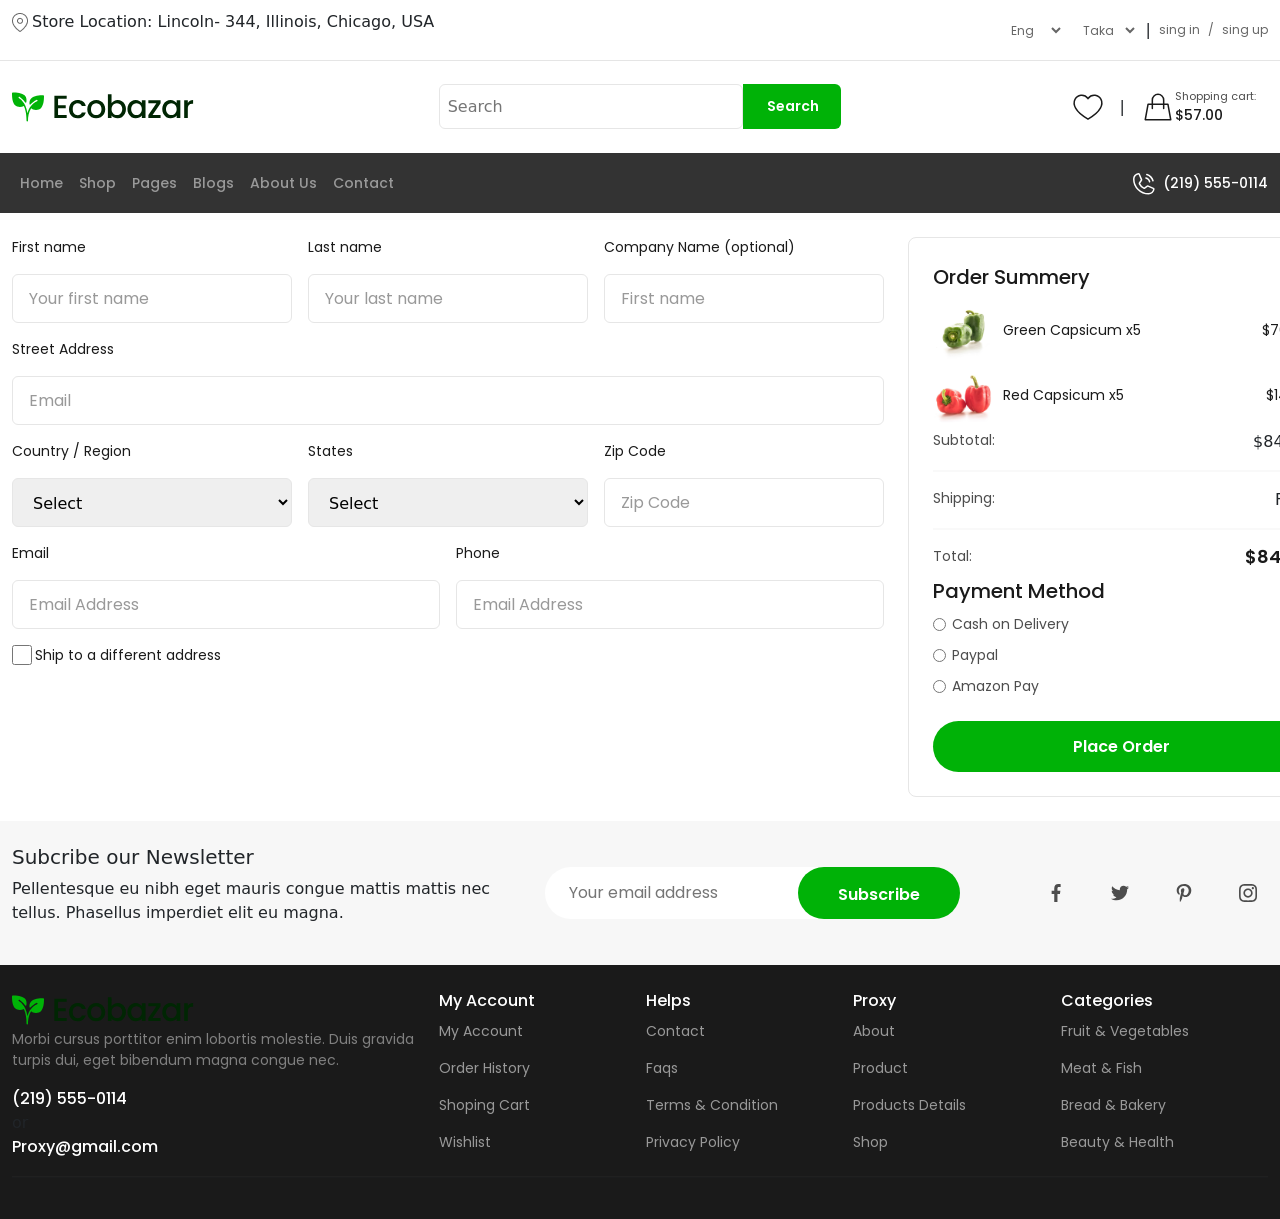
<file: checkout.html>
<!DOCTYPE html>
<html lang="en">

<head>

    <meta charset="UTF-8">
    <meta name="viewport" content="width=device-width, initial-scale=1.0">
    <link rel="stylesheet" href="./assest/style/boostrap-css.css">
    <link rel="stylesheet" href="./assest/style/style.css">
    <link rel="stylesheet" href="./assest/style/responsive.css">
    <link rel="preconnect" href="https://fonts.googleapis.com">
    <link rel="preconnect" href="https://fonts.gstatic.com" crossorigin>
    <link
        href="https://fonts.googleapis.com/css2?family=Poppins:ital,wght@0,100;0,200;0,300;0,400;0,500;0,600;0,700;0,800;0,900;1,100;1,200;1,300;1,400;1,500;1,600;1,700;1,800;1,900&display=swap"
        rel="stylesheet">
    <title>Ecobazar | chechout</title>
</head>

<body>
    <header>
        <div class="head-top">
            <div class="container">
                <div class="row d-flex justify-content-between align-items-center">
                    <div class="d-flex gap-1 col-lg-6 head-top-left-part">
                        <span><img src="./assest/images/Map Pin.png" alt=""></span>
                        <p>Store Location: Lincoln- 344, Illinois, Chicago, USA</p>
                    </div>
                    <div class="head-top-right-selection d-flex col-lg-6 justify-content-end gap-2 ">
                        <select class="select" aria-label="Default select example">
                            <option selected>Eng</option>
                            <option value="bn">bangla</option>
                            <option value="sp">spanish</option>
                        </select>
                        <select class="select" aria-label="Default select example">
                            <option selected>Taka</option>
                            <option value="usd">Usd</option>
                            <option value="pounds">Pounds</option>
                        </select>
                        <span class="divider">|</span>
                        <div class="gap-2 d-flex sgn align-items-center">
                            <span>sing in</span>
                            <span class="divider">/</span>
                            <span><a href="./signup.html">sing up</a></span>
                        </div>
                    </div>
                </div>
            </div>
        </div>

        <div class="head-mid">
            <div class="container">
                <div class="row d-flex justify-content-between align-items-center">
                    <div class="logo-box col-lg-4 d-flex justify-content-between">
                        <img src="./assest/images/Logo.svg" alt="">

                        <!-- mobile-menu-icon -->
                        <button class="mobile-menu d-lg-none" type="button" data-bs-toggle="offcanvas"
                            data-bs-target="#offcanvasExample" aria-controls="offcanvasExample">
                            <span><svg xmlns="http://www.w3.org/2000/svg" width="1em" height="1em" viewBox="0 0 24 24">
                                    <path d="M0 0h24v24H0z" fill="none" />
                                    <path fill="currentColor"
                                        d="M4 18q-.425 0-.712-.288T3 17t.288-.712T4 16h16q.425 0 .713.288T21 17t-.288.713T20 18zm0-5q-.425 0-.712-.288T3 12t.288-.712T4 11h16q.425 0 .713.288T21 12t-.288.713T20 13zm0-5q-.425 0-.712-.288T3 7t.288-.712T4 6h16q.425 0 .713.288T21 7t-.288.713T20 8z" />
                                </svg>
                            </span>
                        </button>
                    </div>
                    <div class="search-box  d-block col-lg-4">
                        <form class="d-flex justify-content-between" role="search">
                            <input class=" search-input " type="search" placeholder="Search" aria-label="Search" />
                            <button class="btn-search" type="submit">Search</button>
                            <span class="mobile-close-search">
                                <svg xmlns="http://www.w3.org/2000/svg" width="1em" height="1em" viewBox="0 0 24 24">
                                    <path d="M0 0h24v24H0z" fill="none" />
                                    <path fill="none" stroke="currentColor" stroke-linecap="round" stroke-width="2"
                                        d="M20 20L4 4m16 0L4 20" />
                                </svg>
                            </span>
                        </form>
                    </div>

                    <div class="shopping-icons col-lg-4  d-flex justify-content-end align-items-center gap-3">
                        <svg width="32" height="32" viewBox="0 0 32 32" fill="none" xmlns="http://www.w3.org/2000/svg">
                            <path
                                d="M15.9995 28.0722C-10.6667 13.3333 7.99999 -2.66666 15.9995 7.45075C24 -2.66666 42.6666 13.3333 15.9995 28.0722Z"
                                stroke="#1A1A1A" stroke-width="1.5" />
                        </svg>
                        <span class="divider">|</span>

                        <div class="header-whishlist-box d-flex">
                            <div class="">
                                <svg width="34" height="34" viewBox="0 0 34 34" fill="none"
                                    xmlns="http://www.w3.org/2000/svg">
                                    <path
                                        d="M11.3333 14.1667H7.08333L4.25 29.75H29.75L26.9167 14.1667H22.6667M11.3333 14.1667V9.91667C11.3333 6.78705 13.8704 4.25 17 4.25C20.1296 4.25 22.6667 6.78705 22.6667 9.91667V14.1667M11.3333 14.1667H22.6667M11.3333 14.1667V18.4167M22.6667 14.1667V18.4167"
                                        stroke="#1A1A1A" stroke-width="1.5" stroke-linecap="round"
                                        stroke-linejoin="round" />
                                </svg>
                            </div>
                            <div class="header-whishlist-box-data ">
                                <p>Shopping cart:</p>
                                <span>$57.00</span>
                            </div>
                        </div>
                    </div>
                </div>
            </div>
        </div>

        <nav class="navbar navbar-expand-lg bg-body-tertiary">
            <div class="container">
                <div class="collapse navbar-collapse" id="navbarSupportedContent">
                    <ul class="navbar-nav me-auto mb-2 mb-lg-0">
                        <li class="nav-item">
                            <a class="nav-link " aria-current="page" href="index.html">Home</a>
                        </li>

                        <li class="nav-item">
                            <a class="nav-link " aria-current="page" href="./shop.html">Shop</a>
                        </li>

                        <li class="nav-item">
                            <a class="nav-link " aria-current="page" href="#">Pages</a>
                        </li>
                        <li class="nav-item">
                            <a class="nav-link " aria-current="page" href="./blogs.html">Blogs</a>
                        </li>

                        <li class="nav-item">
                            <a class="nav-link " aria-current="page" href="./about.html">About Us</a>
                        </li>

                        <li class="nav-item">
                            <a class="nav-link " aria-current="page" href="./contact.html">Contact</a>
                        </li>
                    </ul>
                </div>

                <div class="d-flex Contact gap-2">
                    <div>
                        <svg width="22" height="22" viewBox="0 0 22 22" fill="none" xmlns="http://www.w3.org/2000/svg">
                            <path
                                d="M13.8109 1.58928C15.2943 1.98824 16.6468 2.76995 17.733 3.85612C18.8191 4.94229 19.6008 6.29479 19.9998 7.77815"
                                stroke="white" stroke-width="1.5" stroke-linecap="round" stroke-linejoin="round" />
                            <path
                                d="M12.9056 4.97115C13.7955 5.21053 14.6068 5.67949 15.2583 6.33106C15.9099 6.98263 16.3789 7.79395 16.6183 8.68377"
                                stroke="white" stroke-width="1.5" stroke-linecap="round" stroke-linejoin="round" />
                            <path
                                d="M6.49 10.866C7.39738 12.7217 8.9013 14.2192 10.7609 15.1185C10.897 15.183 11.0477 15.2109 11.1979 15.1994C11.3481 15.1879 11.4928 15.1374 11.6175 15.0529L14.3562 13.2277C14.4772 13.1469 14.6164 13.0975 14.7612 13.0841C14.9061 13.0707 15.052 13.0935 15.1857 13.1507L20.3089 15.3469C20.4829 15.4208 20.6282 15.5493 20.7229 15.7129C20.8176 15.8766 20.8565 16.0666 20.8339 16.2543C20.6717 17.5212 20.0534 18.6857 19.0946 19.5296C18.1358 20.3736 16.9023 20.8392 15.625 20.8393C11.6799 20.8393 7.89639 19.2721 5.10679 16.4825C2.31718 13.6929 0.75 9.90937 0.75 5.96428C0.750118 4.68707 1.21574 3.45369 2.05971 2.49505C2.90367 1.53641 4.0681 0.918242 5.335 0.756277C5.52271 0.733639 5.71269 0.772597 5.87634 0.867284C6.03999 0.96197 6.16845 1.10726 6.24238 1.28128L8.44037 6.40878C8.4969 6.54126 8.51985 6.68565 8.50718 6.82913C8.49451 6.97261 8.44662 7.11075 8.36775 7.23128L6.54775 10.012C6.46515 10.1373 6.41641 10.2817 6.40629 10.4314C6.39617 10.5811 6.42501 10.7308 6.49 10.866V10.866Z"
                                stroke="white" stroke-width="1.5" stroke-linecap="round" stroke-linejoin="round" />
                        </svg>
                    </div>
                    <div class="Contact"><a href="tel:(219) 555-0114">(219) 555-0114</a></div>
                </div>
            </div>
        </nav>

        <!-- mobile-menu -->
        <div class="offcanvas offcanvas-start w-75" tabindex="-1" id="offcanvasExample"
            aria-labelledby="offcanvasExampleLabel">
            <div class="offcanvas-header">
                <h5 class="offcanvas-title" id="offcanvasExampleLabel"> <img src="./assest/images/Logo.svg" alt=""></h5>
                <button type="button" class="btn-close" data-bs-dismiss="offcanvas" aria-label="Close"></button>
            </div>
            <div class=" ">
                <ul class="menu-box">
                    <li class="menu-item">
                        <a class="menu-link active " aria-current="page" href="index.html">Home</a>
                    </li>

                    <li class="menu-item">
                        <a class="menu-link " aria-current="page" href="./shop.html">Shop</a>
                    </li>

                    <li class="menu-item">
                        <a class="menu-link " aria-current="page" href="#">Pages</a>
                    </li>
                    <li class="menu-item">
                        <a class="menu-link " aria-current="page" href="./blogs.html">Blogs</a>
                    </li>

                    <li class="menu-item">
                        <a class="menu-link " aria-current="page" href="./about.html">About Us</a>
                    </li>

                    <li class="menu-item">
                        <a class="menu-link " aria-current="page" href="./contact.html">Contact</a>
                    </li>
                </ul>
            </div>
        </div>
    </header>

    <main>
        <section class="chechout-from-sec py-lg-4">
            <div class="container">
                <div class="chechout-from-box">
                    <div class="from-control-box">
                        <form action="">
                            <div class="from-name">
                                <div>
                                    <p>First name</p>
                                    <input type="text" placeholder="Your first name">
                                </div>
                                <div>
                                    <p>Last name</p>
                                    <input type="text" placeholder="Your last name">
                                </div>
                                <div>
                                    <p>Company Name <span> (optional)</span></p>
                                    <input type="text" placeholder="First name">
                                </div>
                            </div>

                            <div class="from-second-part">
                                <div class="address-from">
                                    <p>Street Address</p>
                                    <input type="text" placeholder="Email">
                                </div>
                                <div class="country-from">
                                    <p>Country / Region</p>
                                    <select name="" id="Country">
                                        <option value="select" selected>Select</option>
                                        <option value="asia">Asia</option>
                                        <option value="America">America</option>
                                        <option value="europe">Europe</option>
                                    </select>
                                </div>
                                <div class="state-from">
                                    <p>States</p>
                                    <select name="" id="state">
                                        <option value="select" selected>Select</option>
                                        <option value=""></option>
                                        <option value=""></option>
                                        <option value=""></option>
                                    </select>
                                </div>
                                <div class="zip-from">
                                    <p>Zip Code</p>
                                    <input type="number" placeholder="Zip Code">
                                </div>
                                <div class="email-from">
                                    <p>Email</p>
                                    <input type="email" placeholder="Email Address">
                                </div>
                                <div class="number-from">
                                    <p>Phone</p>
                                    <input type="text" placeholder="Email Address">
                                </div>
                                <div class="checkbox-from">
                                    <input type="checkbox">
                                    <p>Ship to a different address</p>
                                </div>
                            </div>
                        </form>
                    </div>


                    <div class="order-summary">
                        <h4 class="order-summary-h-text">Order Summery</h4>
                        <div class="chechout-order-list-card-box">
                            <div class="chechout-order-list-card">
                                <div class="img-box">
                                    <img src="assest/images/product-image/Product Image (20).png" alt="">
                                    <p>Green Capsicum <span>x5</span></p>
                                </div>
                                <div>
                                    <p>$70.00</p>
                                </div>
                            </div>
                            <div class="chechout-order-list-card">
                                <div class="img-box">
                                    <img src="assest/images/product-image/Product Image (26).png" alt="">
                                    <p>Red Capsicum <span>x5</span></p>
                                </div>
                                <div>
                                    <p>$14.00</p>
                                </div>
                            </div>

                            <div class="payment-ammount  ">
                                <div class="d-flex justify-content-between mb-2">

                                    <p>Subtotal:</p>
                                    <span>$84.00</span>
                                </div>
                                <hr>
                                <div class="d-flex justify-content-between mb-2"">

                                    <p>Shipping:</p>
                                    <span>Free</span>
                                </div>
                                <hr>
                                <div class=" d-flex justify-content-between mb-2">

                                    <p>Total:</p>
                                    <span class="total-price">$84.00</span>
                                </div>
                            </div>
                        </div>

                        <div class="payment">
                            <h4 class="order-summary-h-text">Payment Method</h4>
                            <div class="paymetn-method">
                                <input type="radio" name="payment-type" value="cod">
                                <p>Cash on Delivery</p>
                            </div>
                            <div class="paymetn-method">
                                <input type="radio" name="payment-type" value="pp">
                                <p>Paypal</p>
                            </div>
                            <div class="paymetn-method">
                                <input type="radio" name="payment-type" value="Ap">
                                <p>Amazon Pay</p>
                            </div>

                            <button> <span>Place Order</span></button>
                        </div>
                    </div>
                </div>
            </div>
            </div>
        </section>
        <!-- news-letter -->
        <section class="news-letter-part py-4">
            <div class="container">
                <div class="row d-flex align-items-center ">
                    <div class="col-lg-5">
                        <h5>Subcribe our Newsletter</h5>
                        <p>Pellentesque eu nibh eget mauris congue mattis mattis nec tellus. Phasellus imperdiet elit eu
                            magna.</p>
                    </div>
                    <div class="col-lg-4 email-sub d-flex justify-content-lg-end">
                        <input type="search" placeholder="Your email address">
                        <span>
                            <a href="#">Subscribe</a>
                        </span>
                    </div>

                    <div class="col-lg-3 social-media-icons gap-lg-4 d-flex justify-content-lg-end">
                        <span>
                            <svg width="18" height="18" viewBox="0 0 18 18" fill="none"
                                xmlns="http://www.w3.org/2000/svg">
                                <path
                                    d="M11.9978 2.98875H13.641V0.12675C13.3575 0.08775 12.3825 0 11.247 0C8.87776 0 7.25476 1.49025 7.25476 4.22925V6.75H4.64026V9.9495H7.25476V18H10.4603V9.95025H12.969L13.3673 6.75075H10.4595V4.5465C10.4603 3.62175 10.7093 2.98875 11.9978 2.98875Z"
                                    fill="white" />
                            </svg>
                        </span>
                        <span>
                            <svg width="18" height="18" viewBox="0 0 18 18" fill="none"
                                xmlns="http://www.w3.org/2000/svg">
                                <path
                                    d="M18 3.41888C17.3306 3.7125 16.6174 3.90713 15.8737 4.00163C16.6388 3.54488 17.2226 2.82713 17.4971 1.962C16.7839 2.38725 15.9964 2.68763 15.1571 2.85525C14.4799 2.13413 13.5146 1.6875 12.4616 1.6875C10.4186 1.6875 8.77387 3.34575 8.77387 5.37863C8.77387 5.67113 8.79862 5.95238 8.85938 6.22013C5.7915 6.0705 3.07687 4.60013 1.25325 2.36025C0.934875 2.91263 0.748125 3.54488 0.748125 4.2255C0.748125 5.5035 1.40625 6.63638 2.38725 7.29225C1.79437 7.281 1.21275 7.10888 0.72 6.83775C0.72 6.849 0.72 6.86363 0.72 6.87825C0.72 8.6715 1.99912 10.161 3.6765 10.5041C3.37612 10.5863 3.04875 10.6256 2.709 10.6256C2.47275 10.6256 2.23425 10.6121 2.01038 10.5626C2.4885 12.024 3.84525 13.0984 5.4585 13.1333C4.203 14.1154 2.60888 14.7071 0.883125 14.7071C0.5805 14.7071 0.29025 14.6936 0 14.6565C1.63462 15.7106 3.57188 16.3125 5.661 16.3125C12.4515 16.3125 16.164 10.6875 16.164 5.81175C16.164 5.64863 16.1584 5.49113 16.1505 5.33475C16.8829 4.815 17.4982 4.16588 18 3.41888Z"
                                    fill="#4D4D4D" />
                            </svg>
                        </span>
                        <span>
                            <svg width="18" height="18" viewBox="0 0 18 18" fill="none"
                                xmlns="http://www.w3.org/2000/svg">
                                <path
                                    d="M9.24471 0C4.31136 0 1.68774 3.16139 1.68774 6.60855C1.68774 8.20724 2.58103 10.2008 4.01097 10.8331C4.22811 10.931 4.34624 10.8894 4.39462 10.688C4.43737 10.535 4.62525 9.79807 4.71638 9.45042C4.74451 9.33904 4.72988 9.24229 4.63988 9.13766C4.16511 8.58864 3.78821 7.58847 3.78821 6.65017C3.78821 4.24594 5.69967 1.91146 8.9522 1.91146C11.7648 1.91146 13.7325 3.73854 13.7325 6.35204C13.7325 9.30529 12.1698 11.3484 10.1391 11.3484C9.0152 11.3484 8.17816 10.4663 8.44367 9.37505C8.76431 8.07561 9.39321 6.6783 9.39321 5.74113C9.39321 4.90072 8.91844 4.20544 7.94865 4.20544C6.80447 4.20544 5.87631 5.33837 5.87631 6.85943C5.87631 7.82585 6.21832 8.47838 6.21832 8.47838C6.21832 8.47838 5.08652 13.0506 4.87614 13.9045C4.52062 15.3502 4.92451 17.6914 4.95939 17.8928C4.98077 18.0042 5.10565 18.0391 5.1754 17.9479C5.28678 17.8017 6.65484 15.8497 7.03848 14.4389C7.17799 13.9248 7.75064 11.84 7.75064 11.84C8.12753 12.5207 9.21546 13.0911 10.3743 13.0911C13.8214 13.0911 16.3123 10.0613 16.3123 6.30141C16.2999 2.69675 13.215 0 9.24471 0Z"
                                    fill="#4D4D4D" />
                            </svg>
                        </span>
                        <span>
                            <svg width="18" height="18" viewBox="0 0 18 18" fill="none"
                                xmlns="http://www.w3.org/2000/svg">
                                <g clip-path="url(#clip0_9970_14508)">
                                    <path
                                        d="M17.9824 5.29205C17.9402 4.33564 17.7855 3.67812 17.564 3.10836C17.3354 2.50359 16.9838 1.96213 16.5231 1.51201C16.073 1.05489 15.528 0.699691 14.9302 0.474702C14.3571 0.253147 13.703 0.0984842 12.7466 0.0563159C11.7831 0.0105764 11.4772 0 9.03336 0C6.58953 0 6.28364 0.0105764 5.32366 0.0527447C4.36725 0.0949129 3.70973 0.249713 3.14011 0.471131C2.5352 0.699691 1.99374 1.05132 1.54363 1.51201C1.08651 1.96213 0.731444 2.50716 0.506318 3.10493C0.284763 3.67812 0.1301 4.33207 0.087932 5.28848C0.0421926 6.25203 0.0316162 6.55792 0.0316162 9.00176C0.0316162 11.4456 0.0421926 11.7515 0.0843608 12.7115C0.126529 13.6679 0.281329 14.3254 0.502884 14.8952C0.731444 15.4999 1.08651 16.0414 1.54363 16.4915C1.99374 16.9486 2.53877 17.3038 3.13654 17.5288C3.70973 17.7504 4.36368 17.905 5.32022 17.9472C6.28007 17.9895 6.58609 17.9999 9.02993 17.9999C11.4738 17.9999 11.7797 17.9895 12.7396 17.9472C13.696 17.905 14.3536 17.7504 14.9232 17.5288C16.1329 17.0611 17.0893 16.1047 17.557 14.8952C17.7784 14.322 17.9332 13.6679 17.9754 12.7115C18.0175 11.7515 18.0281 11.4456 18.0281 9.00176C18.0281 6.55792 18.0245 6.25203 17.9824 5.29205ZM16.3614 12.6411C16.3227 13.5202 16.175 13.9949 16.052 14.3114C15.7495 15.0956 15.1271 15.7179 14.343 16.0204C14.0265 16.1434 13.5484 16.2911 12.6727 16.3297C11.7233 16.372 11.4386 16.3824 9.03693 16.3824C6.63527 16.3824 6.34696 16.372 5.40099 16.3297C4.52191 16.2911 4.04721 16.1434 3.73074 16.0204C3.34052 15.8761 2.98531 15.6476 2.697 15.3487C2.39812 15.0568 2.16956 14.7052 2.02533 14.315C1.90226 13.9985 1.75461 13.5202 1.71601 12.6447C1.6737 11.6953 1.66326 11.4104 1.66326 9.00876C1.66326 6.60709 1.6737 6.31878 1.71601 5.37295C1.75461 4.49387 1.90226 4.01917 2.02533 3.7027C2.16956 3.31234 2.39812 2.95727 2.70058 2.66883C2.99232 2.36994 3.34395 2.14138 3.73431 1.99729C4.05078 1.87422 4.52905 1.72656 5.40456 1.68783C6.35396 1.64566 6.63884 1.63508 9.04037 1.63508C11.4456 1.63508 11.7303 1.64566 12.6763 1.68783C13.5554 1.72656 14.0301 1.87422 14.3466 1.99729C14.7368 2.14138 15.092 2.36994 15.3803 2.66883C15.6792 2.96071 15.9077 3.31234 16.052 3.7027C16.175 4.01917 16.3227 4.49731 16.3614 5.37295C16.4036 6.32236 16.4142 6.60709 16.4142 9.00876C16.4142 11.4104 16.4036 11.6917 16.3614 12.6411Z"
                                        fill="#4D4D4D" />
                                    <path
                                        d="M9.03337 4.37793C6.48061 4.37793 4.40942 6.44898 4.40942 9.00188C4.40942 11.5548 6.48061 13.6258 9.03337 13.6258C11.5863 13.6258 13.6573 11.5548 13.6573 9.00188C13.6573 6.44898 11.5863 4.37793 9.03337 4.37793ZM9.03337 12.0013C7.37727 12.0013 6.03393 10.6581 6.03393 9.00188C6.03393 7.34564 7.37727 6.00244 9.03337 6.00244C10.6896 6.00244 12.0328 7.34564 12.0328 9.00188C12.0328 10.6581 10.6896 12.0013 9.03337 12.0013Z"
                                        fill="#4D4D4D" />
                                    <path
                                        d="M14.9197 4.19521C14.9197 4.79133 14.4364 5.27469 13.8401 5.27469C13.244 5.27469 12.7606 4.79133 12.7606 4.19521C12.7606 3.59894 13.244 3.11572 13.8401 3.11572C14.4364 3.11572 14.9197 3.59894 14.9197 4.19521Z"
                                        fill="#4D4D4D" />
                                </g>
                                <defs>
                                    <clipPath id="clip0_9970_14508">
                                        <rect width="18" height="18" fill="white" />
                                    </clipPath>
                                </defs>
                            </svg>
                        </span>
                    </div>
                </div>
            </div>

        </section>
    </main>
    <!-- mobile-bottom-nav -->
    <div class="mobile-bottom-nav">
        <div class="container">
            <div class="bottom-nav-icon-box">
                <span><a href="./index.html"><svg xmlns="http://www.w3.org/2000/svg" width="1em" height="1em"
                            viewBox="0 0 1024 1024">
                            <path d="M0 0h1024v1024H0z" fill="none" />
                            <path fill="currentColor"
                                d="M946.5 505L560.1 118.8l-25.9-25.9a31.5 31.5 0 0 0-44.4 0L77.5 505a63.9 63.9 0 0 0-18.8 46c.4 35.2 29.7 63.3 64.9 63.3h42.5V940h691.8V614.3h43.4c17.1 0 33.2-6.7 45.3-18.8a63.6 63.6 0 0 0 18.7-45.3c0-17-6.7-33.1-18.8-45.2M568 868H456V664h112zm217.9-325.7V868H632V640c0-22.1-17.9-40-40-40H432c-22.1 0-40 17.9-40 40v228H238.1V542.3h-96l370-369.7l23.1 23.1L882 542.3z" />
                        </svg>
                    </a></span>

                <span><a href="./index.html">
                        <svg xmlns="http://www.w3.org/2000/svg" width="1em" height="1em" viewBox="0 0 32 32">
                            <path d="M0 0h32v32H0z" fill="none" />
                            <path fill="currentColor"
                                d="M16 3c-2.746 0-5 2.254-5 5v1H6.062L6 9.938l-1 18L4.937 29h22.125L27 27.937l-1-18L25.937 9H21V8c0-2.746-2.254-5-5-5m0 2a3 3 0 0 1 3 3v1h-6V8a3 3 0 0 1 3-3m-8.063 6H11v3h2v-3h6v3h2v-3h3.063l.875 16H7.063z" />
                        </svg>

                    </a></span>

                <span class="search-icon"><svg xmlns="http://www.w3.org/2000/svg" width="1em" height="1em"
                        viewBox="0 0 1024 1024">
                        <path d="M0 0h1024v1024H0z" fill="none" />
                        <path fill="currentColor"
                            d="M909.6 854.5L649.9 594.8C690.2 542.7 712 479 712 412c0-80.2-31.3-155.4-87.9-212.1S492.1 112 412 112s-155.5 31.3-212.1 87.9C143.2 256.5 112 331.8 112 412c0 80.1 31.3 155.5 87.9 212.1C256.5 680.8 331.8 712 412 712c67 0 130.6-21.8 182.7-62l259.7 259.6a8.2 8.2 0 0 0 11.6 0l43.6-43.5a8.2 8.2 0 0 0 0-11.6M570.4 570.4C528 612.7 471.8 636 412 636s-116-23.3-158.4-65.6C211.3 528 188 471.8 188 412s23.3-116.1 65.6-158.4C296 211.3 352.2 188 412 188s116.1 23.2 158.4 65.6S636 352.2 636 412s-23.3 116.1-65.6 158.4" />
                    </svg>
                </span>

                <span><a href="./signup.html"><svg xmlns="http://www.w3.org/2000/svg" width="1em" height="1em"
                            viewBox="0 0 16 16">
                            <path d="M0 0h16v16H0z" fill="none" />
                            <path fill="currentColor"
                                d="M6 5a2 2 0 1 1 4 0a2 2 0 0 1-4 0m-.5 3h5A1.5 1.5 0 0 1 12 9.5c0 1.116-.459 2.01-1.212 2.615C10.047 12.71 9.053 13 8 13s-2.047-.29-2.788-.885C4.46 11.51 4 10.616 4 9.5A1.5 1.5 0 0 1 5.5 8M8 0a8 8 0 1 0 0 16A8 8 0 0 0 8 0M1 8a7 7 0 1 1 14 0A7 7 0 0 1 1 8" />
                        </svg>

                    </a></span>
            </div>
        </div>
    </div>

    <footer>
        <section class="footer-area py-lg-4">
            <div class="container">
                <!-- footer-upper-part -->
                <div class="row align-items-center">
                    <div class="col-lg-4">
                        <div>
                            <a href="#"><img src="./assest/images/Logo.svg" alt=""></a>
                        </div>
                        <div>
                            <p>Morbi cursus porttitor enim lobortis molestie. Duis gravida turpis dui, eget bibendum
                                magna
                                congue nec.</p>
                            <span>
                                <a href="#">(219) 555-0114</a> or
                                <a href="#">Proxy@gmail.com</a>

                            </span>

                        </div>
                    </div>
                    <div class="col-lg-8 row ">
                        <div class="col-lg-3 ">
                            <a href="#" class="">My Account</a>
                            <ul class="">
                                <li><a href="#">My Account</a></li>
                                <li><a href="#">Order History</a></li>
                                <li><a href="#">Shoping Cart</a></li>
                                <li><a href="#">Wishlist</a></li>
                            </ul>
                        </div>
                        <div class="col-lg-3">
                            <a href="#">Helps</a>
                            <ul>
                                <li><a href="#">Contact</a></li>
                                <li><a href="#">Faqs</a></li>
                                <li><a href="#">Terms & Condition</a></li>
                                <li><a href="#">Privacy Policy</a></li>
                            </ul>
                        </div>
                        <div class="col-lg-3">
                            <a href="#">Proxy</a>
                            <ul>
                                <li><a href="">About</a></li>
                                <li><a href="">Product</a></li>
                                <li><a href="">Products Details</a></li>
                                <li><a href="">Shop</a></li>
                            </ul>
                        </div>
                        <div class="col-lg-3">
                            <a href="#">Categories</a>
                            <ul>
                                <li><a href="">Fruit & Vegetables</a></li>
                                <li><a href="">Meat & Fish</a></li>
                                <li><a href="">Bread & Bakery</a></li>
                                <li><a href="">Beauty & Health</a></li>
                            </ul>
                        </div>
                    </div>
                </div>
                <hr>
                <!-- footer-bottom-part -->
                <div class="row">
                    <div></div>
                    <div></div>
                </div>
            </div>
        </section>
    </footer>

    <script src="https://cdn.jsdelivr.net/npm/@popperjs/core@2.11.8/dist/umd/popper.min.js"
        integrity="sha384-I7E8VVD/ismYTF4hNIPjVp/Zjvgyol6VFvRkX/vR+Vc4jQkC+hVqc2pM8ODewa9r"
        crossorigin="anonymous"></script>
    <script src="https://cdn.jsdelivr.net/npm/bootstrap@5.3.8/dist/js/bootstrap.min.js"
        integrity="sha384-G/EV+4j2dNv+tEPo3++6LCgdCROaejBqfUeNjuKAiuXbjrxilcCdDz6ZAVfHWe1Y"
        crossorigin="anonymous"></script>
    <script src="./assest/javascript/script.js"></script>
</body>

</html>
</file>
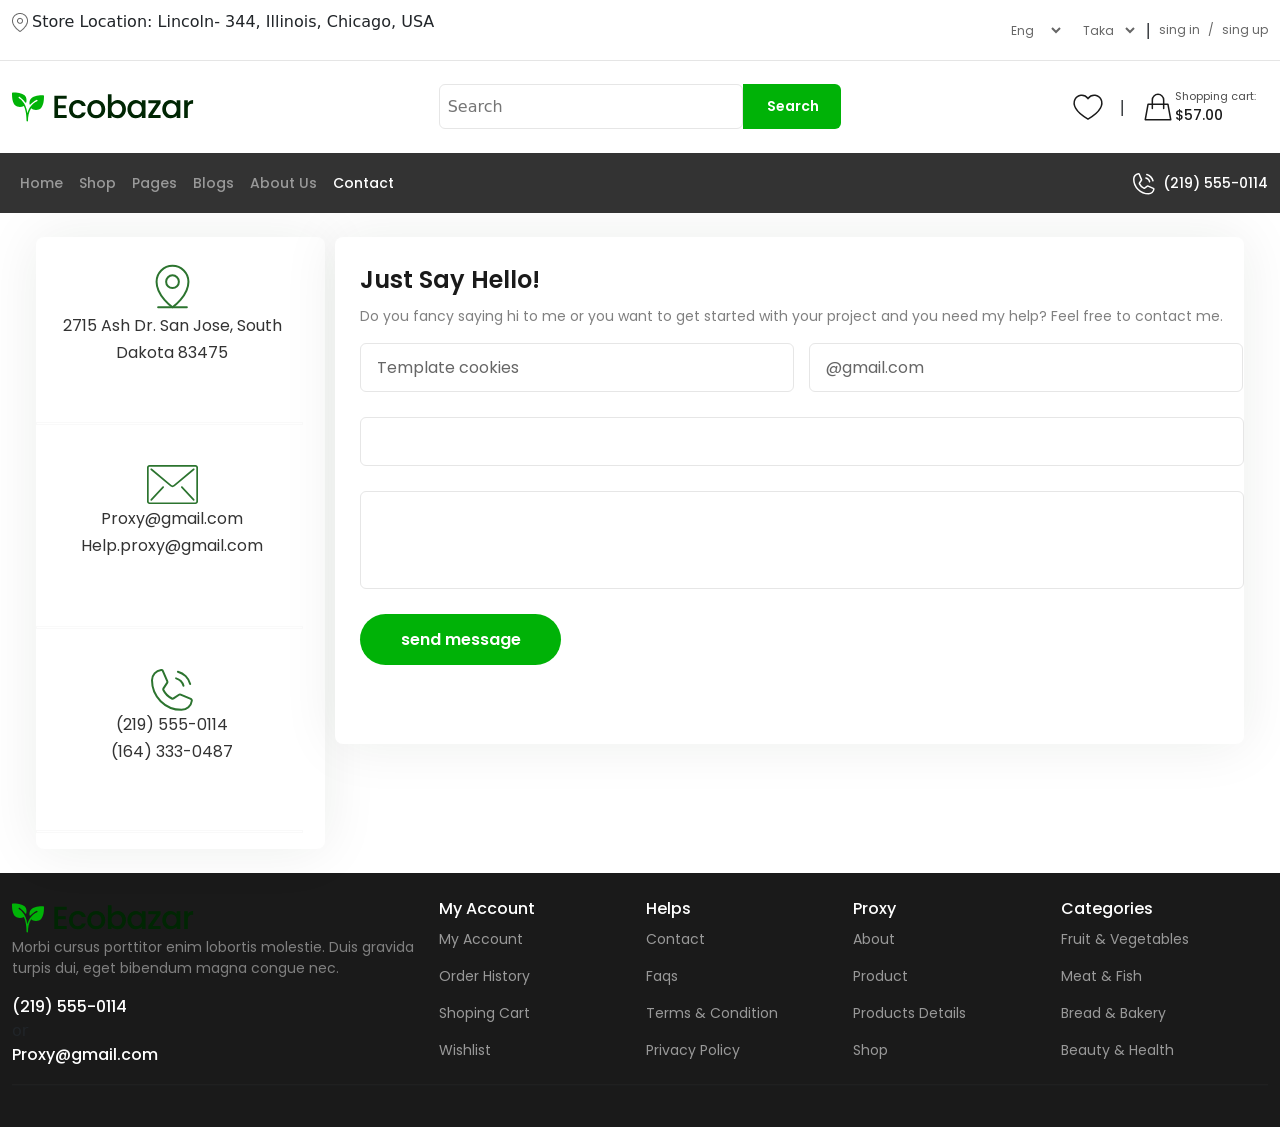
<file: contact.html>
<!DOCTYPE html>
<html lang="en">

<head>
    <meta charset="UTF-8">
    <meta name="viewport" content="width=device-width, initial-scale=1.0">
    <link rel="stylesheet" href="./assest/style/boostrap-css.css">
    <link rel="stylesheet" href="./assest/style/style.css">
    <link rel="stylesheet" href="./assest/style/responsive.css">
    <link rel="preconnect" href="https://fonts.googleapis.com">
    <link rel="preconnect" href="https://fonts.gstatic.com" crossorigin>
    <link
        href="https://fonts.googleapis.com/css2?family=Poppins:ital,wght@0,100;0,200;0,300;0,400;0,500;0,600;0,700;0,800;0,900;1,100;1,200;1,300;1,400;1,500;1,600;1,700;1,800;1,900&display=swap"
        rel="stylesheet">
    <title>Ecobazar | Contact</title>
</head>

<body>
    <header>
        <div class="head-top">
            <div class="container">
                <div class="row d-flex justify-content-between align-items-center">
                    <div class="d-flex gap-1 col-lg-6 head-top-left-part">
                        <span><img src="./assest/images/Map Pin.png" alt=""></span>
                        <p>Store Location: Lincoln- 344, Illinois, Chicago, USA</p>
                    </div>
                    <div class="head-top-right-selection d-flex col-lg-6 justify-content-end gap-2 ">
                        <select class="select" aria-label="Default select example">
                            <option selected>Eng</option>
                            <option value="bn">bangla</option>
                            <option value="sp">spanish</option>
                        </select>
                        <select class="select" aria-label="Default select example">
                            <option selected>Taka</option>
                            <option value="usd">Usd</option>
                            <option value="pounds">Pounds</option>
                        </select>
                        <span class="divider">|</span>
                        <div class="gap-2 d-flex sgn align-items-center">
                            <span>sing in</span>
                            <span class="divider">/</span>
                            <span><a href="./signup.html">sing up</a></span>
                        </div>
                    </div>
                </div>
            </div>
        </div>

        <div class="head-mid">
            <div class="container">
                <div class="row d-flex justify-content-between align-items-center">
                    <div class="logo-box col-lg-4 d-flex justify-content-between">
                        <img src="./assest/images/Logo.svg" alt="">
                        <!-- mobile-menu-icon -->
                        <button class="mobile-menu d-lg-none" type="button" data-bs-toggle="offcanvas"
                            data-bs-target="#offcanvasExample" aria-controls="offcanvasExample">
                            <span><svg xmlns="http://www.w3.org/2000/svg" width="1em" height="1em" viewBox="0 0 24 24">
                                    <path d="M0 0h24v24H0z" fill="none" />
                                    <path fill="currentColor"
                                        d="M4 18q-.425 0-.712-.288T3 17t.288-.712T4 16h16q.425 0 .713.288T21 17t-.288.713T20 18zm0-5q-.425 0-.712-.288T3 12t.288-.712T4 11h16q.425 0 .713.288T21 12t-.288.713T20 13zm0-5q-.425 0-.712-.288T3 7t.288-.712T4 6h16q.425 0 .713.288T21 7t-.288.713T20 8z" />
                                </svg>
                            </span>
                        </button>
                    </div>
                    <div class="search-box  d-block col-lg-4">
                        <form class="d-flex " role="search">
                            <input class=" search-input " type="search" placeholder="Search" aria-label="Search" />
                            <button class="btn-search" type="submit">Search</button>
                            <span class="mobile-close-search">
                                <svg xmlns="http://www.w3.org/2000/svg" width="1em" height="1em" viewBox="0 0 24 24">
                                    <path d="M0 0h24v24H0z" fill="none" />
                                    <path fill="none" stroke="currentColor" stroke-linecap="round" stroke-width="2"
                                        d="M20 20L4 4m16 0L4 20" />
                                </svg>
                            </span>
                        </form>
                    </div>

                    <div class="shopping-icons col-lg-4  d-flex justify-content-end align-items-center gap-3">
                        <svg width="32" height="32" viewBox="0 0 32 32" fill="none" xmlns="http://www.w3.org/2000/svg">
                            <path
                                d="M15.9995 28.0722C-10.6667 13.3333 7.99999 -2.66666 15.9995 7.45075C24 -2.66666 42.6666 13.3333 15.9995 28.0722Z"
                                stroke="#1A1A1A" stroke-width="1.5" />
                        </svg>
                        <span class="divider">|</span>

                        <div class="header-whishlist-box d-flex">
                            <div class="">
                                <svg width="34" height="34" viewBox="0 0 34 34" fill="none"
                                    xmlns="http://www.w3.org/2000/svg">
                                    <path
                                        d="M11.3333 14.1667H7.08333L4.25 29.75H29.75L26.9167 14.1667H22.6667M11.3333 14.1667V9.91667C11.3333 6.78705 13.8704 4.25 17 4.25C20.1296 4.25 22.6667 6.78705 22.6667 9.91667V14.1667M11.3333 14.1667H22.6667M11.3333 14.1667V18.4167M22.6667 14.1667V18.4167"
                                        stroke="#1A1A1A" stroke-width="1.5" stroke-linecap="round"
                                        stroke-linejoin="round" />
                                </svg>
                            </div>
                            <div class="header-whishlist-box-data ">
                                <p>Shopping cart:</p>
                                <span>$57.00</span>
                            </div>
                        </div>
                    </div>
                </div>
            </div>
        </div>

        <nav class="navbar navbar-expand-lg bg-body-tertiary">
            <div class="container">
                <div class="collapse navbar-collapse" id="navbarSupportedContent">
                    <ul class="navbar-nav me-auto mb-2 mb-lg-0">
                        <li class="nav-item">
                            <a class="nav-link " aria-current="page" href="index.html">Home</a>
                        </li>

                        <li class="nav-item">
                            <a class="nav-link " aria-current="page" href="./shop.html">Shop</a>
                        </li>

                        <li class="nav-item">
                            <a class="nav-link " aria-current="page" href="#">Pages</a>
                        </li>
                        <li class="nav-item">
                            <a class="nav-link " aria-current="page" href="./blogs.html">Blogs</a>
                        </li>

                        <li class="nav-item">
                            <a class="nav-link " aria-current="page" href="./about.html">About Us</a>
                        </li>

                        <li class="nav-item">
                            <a class="nav-link active text-white" aria-current="page" href="./contact.html">Contact</a>
                        </li>
                    </ul>
                </div>

                <div class="d-flex Contact gap-2">
                    <div>
                        <svg width="22" height="22" viewBox="0 0 22 22" fill="none" xmlns="http://www.w3.org/2000/svg">
                            <path
                                d="M13.8109 1.58928C15.2943 1.98824 16.6468 2.76995 17.733 3.85612C18.8191 4.94229 19.6008 6.29479 19.9998 7.77815"
                                stroke="white" stroke-width="1.5" stroke-linecap="round" stroke-linejoin="round" />
                            <path
                                d="M12.9056 4.97115C13.7955 5.21053 14.6068 5.67949 15.2583 6.33106C15.9099 6.98263 16.3789 7.79395 16.6183 8.68377"
                                stroke="white" stroke-width="1.5" stroke-linecap="round" stroke-linejoin="round" />
                            <path
                                d="M6.49 10.866C7.39738 12.7217 8.9013 14.2192 10.7609 15.1185C10.897 15.183 11.0477 15.2109 11.1979 15.1994C11.3481 15.1879 11.4928 15.1374 11.6175 15.0529L14.3562 13.2277C14.4772 13.1469 14.6164 13.0975 14.7612 13.0841C14.9061 13.0707 15.052 13.0935 15.1857 13.1507L20.3089 15.3469C20.4829 15.4208 20.6282 15.5493 20.7229 15.7129C20.8176 15.8766 20.8565 16.0666 20.8339 16.2543C20.6717 17.5212 20.0534 18.6857 19.0946 19.5296C18.1358 20.3736 16.9023 20.8392 15.625 20.8393C11.6799 20.8393 7.89639 19.2721 5.10679 16.4825C2.31718 13.6929 0.75 9.90937 0.75 5.96428C0.750118 4.68707 1.21574 3.45369 2.05971 2.49505C2.90367 1.53641 4.0681 0.918242 5.335 0.756277C5.52271 0.733639 5.71269 0.772597 5.87634 0.867284C6.03999 0.96197 6.16845 1.10726 6.24238 1.28128L8.44037 6.40878C8.4969 6.54126 8.51985 6.68565 8.50718 6.82913C8.49451 6.97261 8.44662 7.11075 8.36775 7.23128L6.54775 10.012C6.46515 10.1373 6.41641 10.2817 6.40629 10.4314C6.39617 10.5811 6.42501 10.7308 6.49 10.866V10.866Z"
                                stroke="white" stroke-width="1.5" stroke-linecap="round" stroke-linejoin="round" />
                        </svg>
                    </div>
                    <div class="Contact"><a href="tel:(219) 555-0114">(219) 555-0114</a></div>
                </div>
            </div>
        </nav>

        <!-- mobile-menu -->
        <div class="offcanvas offcanvas-start w-75" tabindex="-1" id="offcanvasExample"
            aria-labelledby="offcanvasExampleLabel">
            <div class="offcanvas-header">
                <h5 class="offcanvas-title" id="offcanvasExampleLabel"> <img src="./assest/images/Logo.svg" alt=""></h5>
                <button type="button" class="btn-close" data-bs-dismiss="offcanvas" aria-label="Close"></button>
            </div>
            <div class=" ">
                <ul class="menu-box">
                    <li class="menu-item">
                        <a class="menu-link active " aria-current="page" href="index.html">Home</a>
                    </li>

                    <li class="menu-item">
                        <a class="menu-link " aria-current="page" href="./shop.html">Shop</a>
                    </li>

                    <li class="menu-item">
                        <a class="menu-link " aria-current="page" href="#">Pages</a>
                    </li>
                    <li class="menu-item">
                        <a class="menu-link " aria-current="page" href="./blogs.html">Blogs</a>
                    </li>

                    <li class="menu-item">
                        <a class="menu-link " aria-current="page" href="./about.html">About Us</a>
                    </li>

                    <li class="menu-item">
                        <a class="menu-link " aria-current="page" href="./contact.html">Contact</a>
                    </li>
                </ul>
            </div>
        </div>
    </header>

    <main>
        <section class="contact p-4">
            <div class="container">
                <div class="row">
                    <div class="contact-box">
                        <div class="address-box">
                            <div class="address">
                                <span><svg width="51" height="51" viewBox="0 0 51 51" fill="none"
                                        xmlns="http://www.w3.org/2000/svg">
                                        <path d="M11.1562 46.2188H39.8438" stroke="#2C742F" stroke-width="2"
                                            stroke-linecap="round" stroke-linejoin="round" />
                                        <path
                                            d="M25.5 27.0938C27.1908 27.0938 28.8123 26.4221 30.0078 25.2266C31.2033 24.031 31.875 22.4095 31.875 20.7188C31.875 19.028 31.2033 17.4065 30.0078 16.2109C28.8123 15.0154 27.1908 14.3438 25.5 14.3438C23.8092 14.3438 22.1877 15.0154 20.9922 16.2109C19.7966 17.4065 19.125 19.028 19.125 20.7188C19.125 22.4095 19.7966 24.031 20.9922 25.2266C22.1877 26.4221 23.8092 27.0938 25.5 27.0938V27.0938Z"
                                            stroke="#2C742F" stroke-width="2" stroke-linecap="round"
                                            stroke-linejoin="round" />
                                        <path
                                            d="M41.4375 20.7188C41.4375 35.0625 25.5 46.2188 25.5 46.2188C25.5 46.2188 9.5625 35.0625 9.5625 20.7188C9.5625 16.4919 11.2416 12.4381 14.2305 9.44924C17.2193 6.46037 21.2731 4.78125 25.5 4.78125C29.7269 4.78125 33.7807 6.46037 36.7695 9.44924C39.7584 12.4381 41.4375 16.4919 41.4375 20.7188V20.7188Z"
                                            stroke="#2C742F" stroke-width="2" stroke-linecap="round"
                                            stroke-linejoin="round" />
                                    </svg></span>
                                <div>
                                    <p>2715 Ash Dr. San Jose, South Dakota 83475</p>
                                </div>
                            </div>
                            <hr>

                            <div class="address">
                                <span><svg width="51" height="40" viewBox="0 0 51 40" fill="none"
                                        xmlns="http://www.w3.org/2000/svg">
                                        <path
                                            d="M48.45 0H2.55C1.14172 0 0 1.14162 0 2.55V36.55C0 37.9582 1.14162 39.1 2.55 39.1H48.45C49.8583 39.1 51 37.9583 51 36.55V2.55C51 1.14172 49.8584 0 48.45 0ZM49.3 36.5501C49.3 37.0195 48.9195 37.4 48.45 37.4H2.55C2.08054 37.4 1.70003 37.0195 1.70003 36.5501V2.55C1.70003 2.08054 2.08054 1.70003 2.55 1.70003H48.45C48.9195 1.70003 49.3 2.08054 49.3 2.55V36.5501Z"
                                            fill="#2C742F" />
                                        <path
                                            d="M46.8239 3.40367C46.5993 3.38405 46.3761 3.45447 46.2035 3.5995L26.5939 20.0724C25.9614 20.604 25.0384 20.604 24.4059 20.0724L4.79654 3.5994C4.56395 3.40417 4.2448 3.34779 3.95942 3.45158C3.67404 3.55538 3.46566 3.8036 3.41286 4.10273C3.36007 4.40186 3.47084 4.70636 3.70342 4.9016L23.3129 21.3737C24.5768 22.4378 26.4231 22.4378 27.6871 21.3737L47.2965 4.9017C47.4692 4.75677 47.5772 4.54918 47.5968 4.32456C47.6164 4.09994 47.546 3.87672 47.401 3.70409C47.2561 3.53127 47.0485 3.4233 46.8239 3.40367Z"
                                            fill="#2C742F" />
                                        <path
                                            d="M16.3483 21.2558C16.0474 21.1886 15.7338 21.2896 15.5286 21.5197L3.62856 34.2697C3.41321 34.4903 3.33412 34.8102 3.42197 35.1057C3.50983 35.4012 3.75079 35.6259 4.05161 35.6931C4.35253 35.7602 4.6661 35.6592 4.87129 35.4291L16.7713 22.6791C16.9867 22.4586 17.0658 22.1386 16.9779 21.8432C16.8901 21.5477 16.6492 21.3229 16.3483 21.2558Z"
                                            fill="#2C742F" />
                                        <path
                                            d="M35.4714 21.5197C35.2663 21.2896 34.9526 21.1886 34.6517 21.2558C34.3508 21.3229 34.1099 21.5477 34.0221 21.8432C33.9342 22.1387 34.0133 22.4586 34.2287 22.6791L46.1287 35.4291C46.4514 35.7596 46.979 35.772 47.3167 35.4568C47.6545 35.1416 47.6788 34.6145 47.3714 34.2696L35.4714 21.5197Z"
                                            fill="#2C742F" />
                                    </svg></span>
                                <div>
                                    <p>Proxy@gmail.com
                                        Help.proxy@gmail.com</p>
                                </div>
                            </div>
                            <hr>

                            <div class="address">
                                <span><svg width="42" height="42" viewBox="0 0 42 42" fill="none"
                                        xmlns="http://www.w3.org/2000/svg">
                                        <path
                                            d="M26.9048 2.66406C29.8468 3.45533 32.5293 5.00572 34.6835 7.15996C36.8377 9.3142 38.3881 11.9967 39.1794 14.9387"
                                            stroke="#2C742F" stroke-width="2" stroke-linecap="round"
                                            stroke-linejoin="round" />
                                        <path
                                            d="M25.1084 9.37207C26.8732 9.84686 28.4823 10.777 29.7746 12.0692C31.0669 13.3615 31.997 14.9706 32.4718 16.7354"
                                            stroke="#2C742F" stroke-width="2" stroke-linecap="round"
                                            stroke-linejoin="round" />
                                        <path
                                            d="M12.3843 21.0635C14.184 24.7439 17.1668 27.7138 20.8549 29.4976C21.125 29.6255 21.4237 29.6808 21.7217 29.658C22.0196 29.6352 22.3065 29.535 22.5539 29.3674L27.9857 25.7474C28.2257 25.5872 28.5017 25.4893 28.789 25.4626C29.0762 25.436 29.3656 25.4813 29.6309 25.5946L39.7918 29.9505C40.1369 30.0972 40.4251 30.3519 40.6129 30.6765C40.8007 31.0011 40.8779 31.3779 40.833 31.7502C40.5114 34.263 39.285 36.5725 37.3834 38.2463C35.4818 39.9201 33.0354 40.8436 30.5021 40.8438C22.6777 40.8438 15.1737 37.7355 9.64096 32.2028C4.10825 26.6701 1 19.1661 1 11.3417C1.00023 8.80852 1.92373 6.36232 3.59759 4.46102C5.27145 2.55972 7.58091 1.33368 10.0936 1.01245C10.4659 0.967551 10.8427 1.04482 11.1672 1.23261C11.4918 1.42041 11.7466 1.70857 11.8932 2.0537L16.2526 12.2232C16.3647 12.486 16.4102 12.7724 16.3851 13.057C16.36 13.3415 16.265 13.6155 16.1085 13.8545L12.4989 19.3697C12.335 19.6181 12.2384 19.9046 12.2183 20.2015C12.1982 20.4983 12.2554 20.7953 12.3843 21.0635V21.0635Z"
                                            stroke="#2C742F" stroke-width="2" stroke-linecap="round"
                                            stroke-linejoin="round" />
                                    </svg></span>
                                <div>
                                    <p>(219) 555-0114
                                        <br>
                                        (164) 333-0487
                                    </p>
                                </div>
                            </div>
                            <hr>
                        </div>

                        <div class="contact-from">
                            <div>
                                <h4>Just Say Hello!</h4>
                                <p>Do you fancy saying hi to me or you want to get started with your project and you
                                    need my help? Feel free to contact me.</p>
                            </div>

                            <div class="from-box-contact">
                                <div class="first-from-part">
                                    <input type="text" placeholder="Template cookies">
                                    <input type="email" placeholder="@gmail.com">
                                </div>
                                <div class="second-from-box">
                                    <input type="text">
                                    <input type="text" class="big">
                                    <span>
                                        <a href="">send message</a>
                                    </span>
                                </div>
                            </div>
                        </div>
                    </div>
                </div>
            </div>
        </section>
    </main>

    <!-- mobile-bottom-nav -->
    <div class="mobile-bottom-nav">
        <div class="container">
            <div class="bottom-nav-icon-box">
                <span><a href="./index.html"><svg xmlns="http://www.w3.org/2000/svg" width="1em" height="1em"
                            viewBox="0 0 1024 1024">
                            <path d="M0 0h1024v1024H0z" fill="none" />
                            <path fill="currentColor"
                                d="M946.5 505L560.1 118.8l-25.9-25.9a31.5 31.5 0 0 0-44.4 0L77.5 505a63.9 63.9 0 0 0-18.8 46c.4 35.2 29.7 63.3 64.9 63.3h42.5V940h691.8V614.3h43.4c17.1 0 33.2-6.7 45.3-18.8a63.6 63.6 0 0 0 18.7-45.3c0-17-6.7-33.1-18.8-45.2M568 868H456V664h112zm217.9-325.7V868H632V640c0-22.1-17.9-40-40-40H432c-22.1 0-40 17.9-40 40v228H238.1V542.3h-96l370-369.7l23.1 23.1L882 542.3z" />
                        </svg>
                    </a></span>

                <span><a href="./index.html">
                        <svg xmlns="http://www.w3.org/2000/svg" width="1em" height="1em" viewBox="0 0 32 32">
                            <path d="M0 0h32v32H0z" fill="none" />
                            <path fill="currentColor"
                                d="M16 3c-2.746 0-5 2.254-5 5v1H6.062L6 9.938l-1 18L4.937 29h22.125L27 27.937l-1-18L25.937 9H21V8c0-2.746-2.254-5-5-5m0 2a3 3 0 0 1 3 3v1h-6V8a3 3 0 0 1 3-3m-8.063 6H11v3h2v-3h6v3h2v-3h3.063l.875 16H7.063z" />
                        </svg>

                    </a></span>

                <span class="search-icon"><svg xmlns="http://www.w3.org/2000/svg" width="1em" height="1em"
                        viewBox="0 0 1024 1024">
                        <path d="M0 0h1024v1024H0z" fill="none" />
                        <path fill="currentColor"
                            d="M909.6 854.5L649.9 594.8C690.2 542.7 712 479 712 412c0-80.2-31.3-155.4-87.9-212.1S492.1 112 412 112s-155.5 31.3-212.1 87.9C143.2 256.5 112 331.8 112 412c0 80.1 31.3 155.5 87.9 212.1C256.5 680.8 331.8 712 412 712c67 0 130.6-21.8 182.7-62l259.7 259.6a8.2 8.2 0 0 0 11.6 0l43.6-43.5a8.2 8.2 0 0 0 0-11.6M570.4 570.4C528 612.7 471.8 636 412 636s-116-23.3-158.4-65.6C211.3 528 188 471.8 188 412s23.3-116.1 65.6-158.4C296 211.3 352.2 188 412 188s116.1 23.2 158.4 65.6S636 352.2 636 412s-23.3 116.1-65.6 158.4" />
                    </svg>
                </span>

                <span><a href="./signup.html"><svg xmlns="http://www.w3.org/2000/svg" width="1em" height="1em" viewBox="0 0 16 16">
                            <path d="M0 0h16v16H0z" fill="none" />
                            <path fill="currentColor"
                                d="M6 5a2 2 0 1 1 4 0a2 2 0 0 1-4 0m-.5 3h5A1.5 1.5 0 0 1 12 9.5c0 1.116-.459 2.01-1.212 2.615C10.047 12.71 9.053 13 8 13s-2.047-.29-2.788-.885C4.46 11.51 4 10.616 4 9.5A1.5 1.5 0 0 1 5.5 8M8 0a8 8 0 1 0 0 16A8 8 0 0 0 8 0M1 8a7 7 0 1 1 14 0A7 7 0 0 1 1 8" />
                        </svg>

                    </a></span>
            </div>
        </div>
    </div>

    <footer>
        <section class="footer-area py-lg-4">
            <div class="container">
                <!-- footer-upper-part -->
                <div class="row align-items-center">
                    <div class="col-lg-4">
                        <div>
                            <a href="#"><img src="./assest/images/Logo.svg" alt=""></a>
                        </div>
                        <div>
                            <p>Morbi cursus porttitor enim lobortis molestie. Duis gravida turpis dui, eget bibendum
                                magna
                                congue nec.</p>
                            <span>
                                <a href="#">(219) 555-0114</a> or
                                <a href="#">Proxy@gmail.com</a>

                            </span>

                        </div>
                    </div>
                    <div class="col-lg-8 row ">
                        <div class="col-lg-3 ">
                            <a href="#" class="">My Account</a>
                            <ul class="">
                                <li><a href="#">My Account</a></li>
                                <li><a href="#">Order History</a></li>
                                <li><a href="#">Shoping Cart</a></li>
                                <li><a href="#">Wishlist</a></li>
                            </ul>
                        </div>
                        <div class="col-lg-3">
                            <a href="#">Helps</a>
                            <ul>
                                <li><a href="#">Contact</a></li>
                                <li><a href="#">Faqs</a></li>
                                <li><a href="#">Terms & Condition</a></li>
                                <li><a href="#">Privacy Policy</a></li>
                            </ul>
                        </div>
                        <div class="col-lg-3">
                            <a href="#">Proxy</a>
                            <ul>
                                <li><a href="">About</a></li>
                                <li><a href="">Product</a></li>
                                <li><a href="">Products Details</a></li>
                                <li><a href="">Shop</a></li>
                            </ul>
                        </div>
                        <div class="col-lg-3">
                            <a href="#">Categories</a>
                            <ul>
                                <li><a href="">Fruit & Vegetables</a></li>
                                <li><a href="">Meat & Fish</a></li>
                                <li><a href="">Bread & Bakery</a></li>
                                <li><a href="">Beauty & Health</a></li>
                            </ul>
                        </div>
                    </div>
                </div>
                <hr>
                <!-- footer-bottom-part -->
                <div class="row">
                    <div></div>
                    <div></div>
                </div>
            </div>
        </section>
    </footer>

    <script src="https://cdn.jsdelivr.net/npm/@popperjs/core@2.11.8/dist/umd/popper.min.js"
        integrity="sha384-I7E8VVD/ismYTF4hNIPjVp/Zjvgyol6VFvRkX/vR+Vc4jQkC+hVqc2pM8ODewa9r"
        crossorigin="anonymous"></script>
    <script src="https://cdn.jsdelivr.net/npm/bootstrap@5.3.8/dist/js/bootstrap.min.js"
        integrity="sha384-G/EV+4j2dNv+tEPo3++6LCgdCROaejBqfUeNjuKAiuXbjrxilcCdDz6ZAVfHWe1Y"
        crossorigin="anonymous"></script>
    <script src="./assest/javascript/script.js"></script>
</body>

</html>
</file>
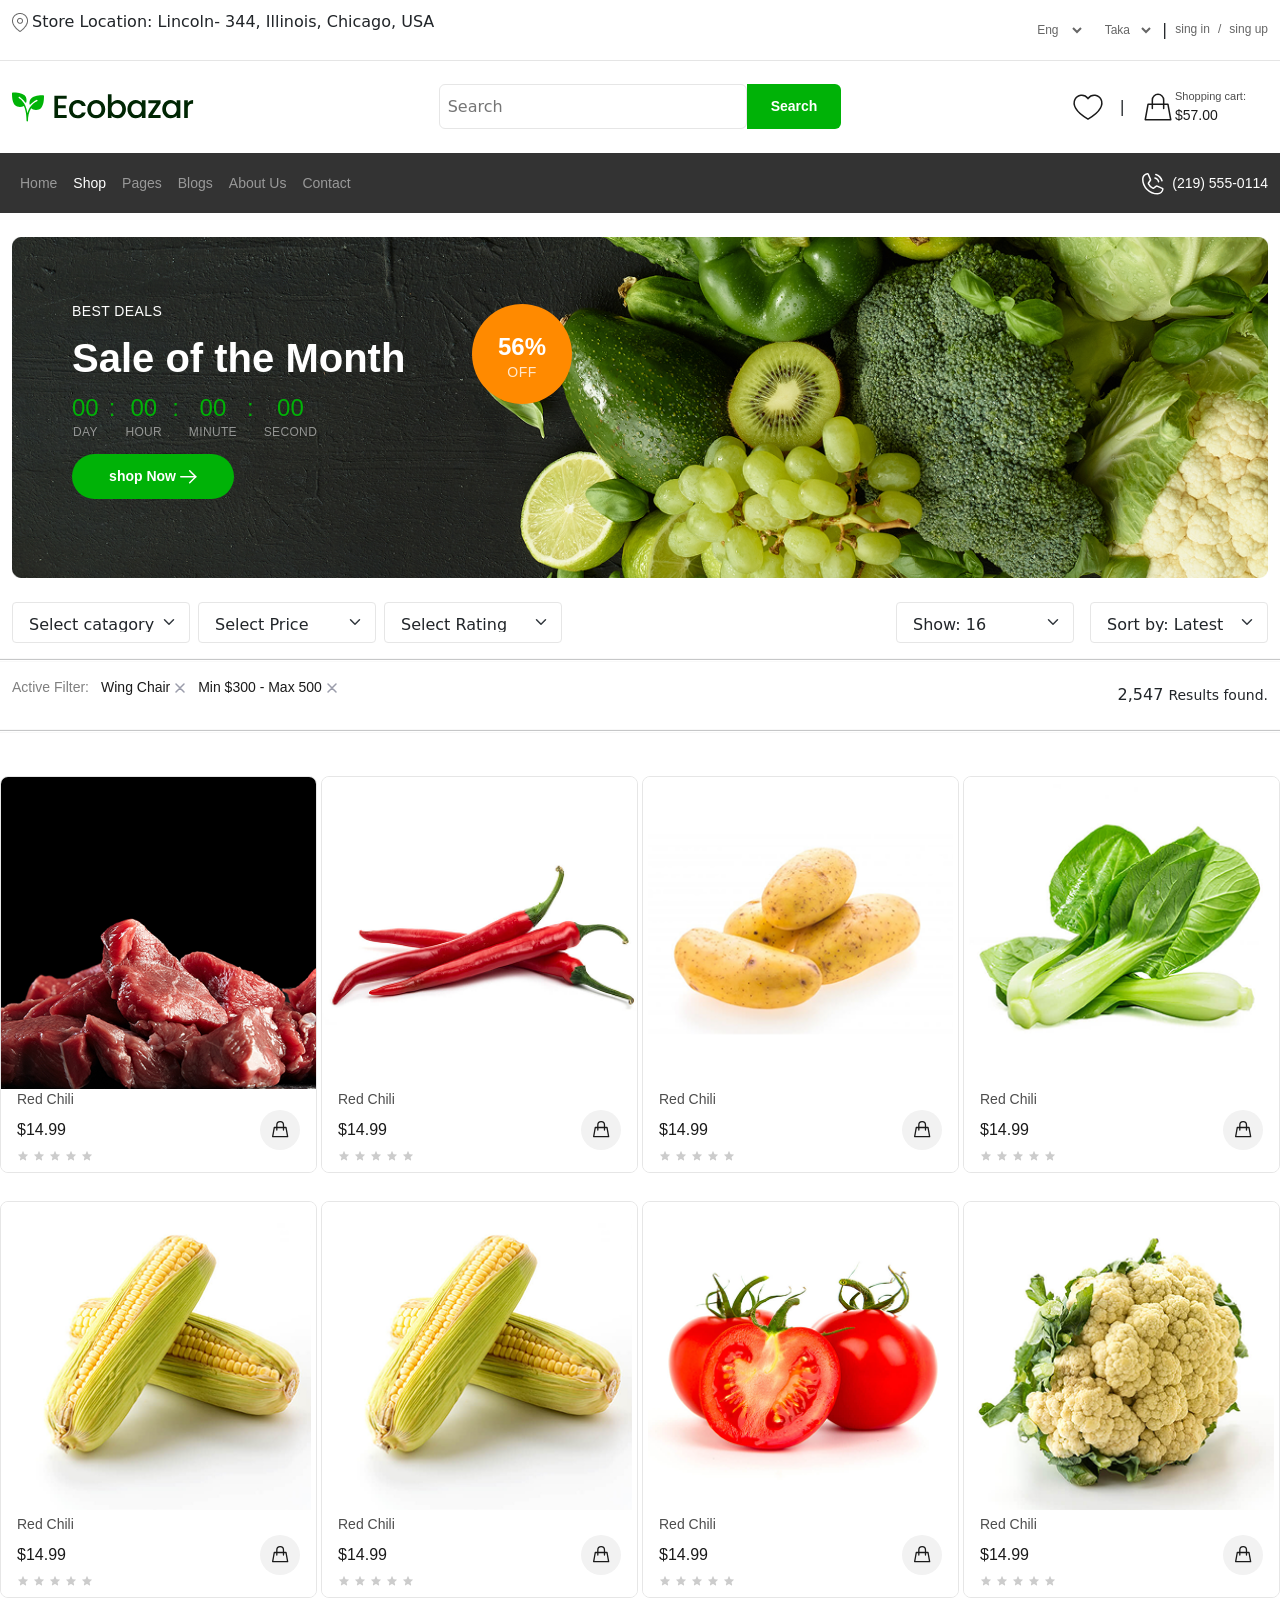
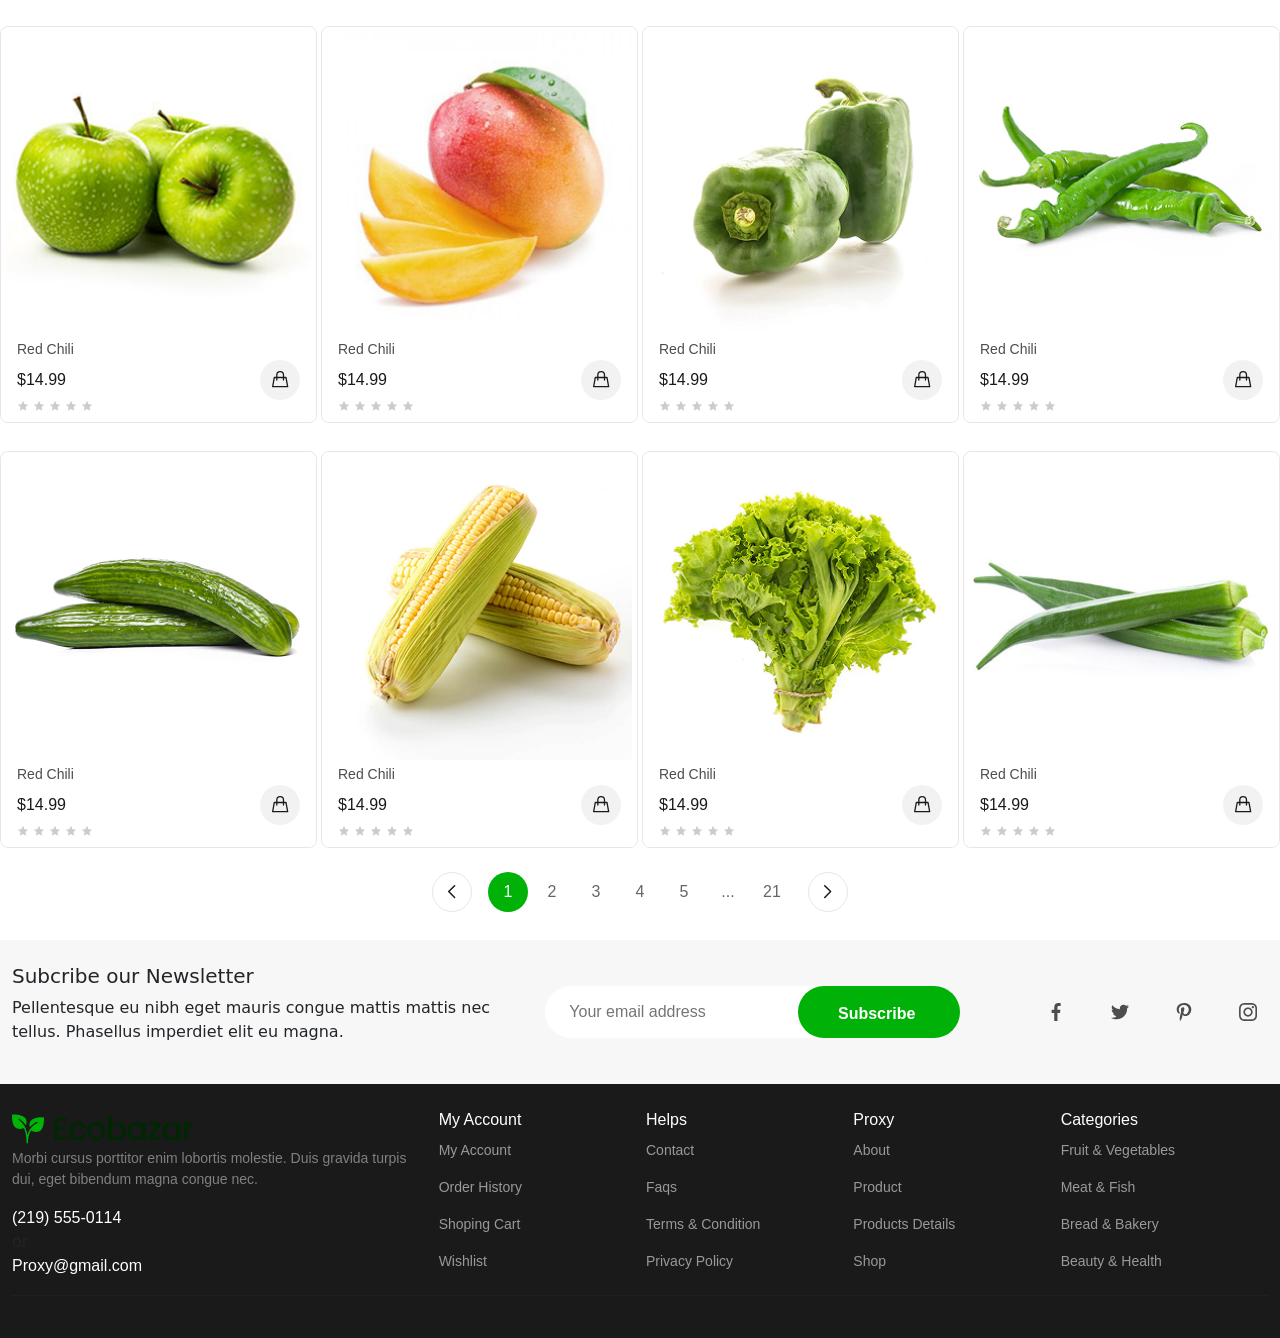
<file: shop.html>
<!DOCTYPE html>
<html lang="en">

<head>
    <meta charset="UTF-8">
    <meta name="viewport" content="width=device-width, initial-scale=1.0">
    <link rel="stylesheet" href="./assest/style/boostrap-css.css">
    <link rel="stylesheet" href="./assest/style/style.css">
    <link rel="stylesheet" href="./assest/style/responsive.css">
    <link rel="preconnect" href="https://fonts.googleapis.com">
    <link rel="preconnect" href="https://fonts.gstatic.com" crossorigin>
    <linkdiscount-banner
        href="https://fonts.googleapis.com/css2?family=Poppins:ital,wght@0,100;0,200;0,300;0,400;0,500;0,600;0,700;0,800;0,900;1,100;1,200;1,300;1,400;1,500;1,600;1,700;1,800;1,900&display=swap"
        rel="stylesheet">
        <title>Document</title>
</head>

<body>
    <header>
        <div class="head-top">
            <div class="container">
                <div class="row d-flex justify-content-between align-items-center">
                    <div class="d-flex gap-1 col-lg-6 head-top-left-part">
                        <span><img src="./assest/images/Map Pin.png" alt=""></span>
                        <p>Store Location: Lincoln- 344, Illinois, Chicago, USA</p>
                    </div>
                    <div class="head-top-right-selection d-flex col-lg-6 justify-content-end gap-2 ">
                        <select class="select" aria-label="Default select example">
                            <option selected>Eng</option>
                            <option value="bn">bangla</option>
                            <option value="sp">spanish</option>
                        </select>
                        <select class="select" aria-label="Default select example">
                            <option selected>Taka</option>
                            <option value="usd">Usd</option>
                            <option value="pounds">Pounds</option>
                        </select>
                        <span class="divider">|</span>
                        <div class="gap-2 d-flex sgn align-items-center">
                            <span>sing in</span>
                            <span class="divider">/</span>
                            <span><a href="./signup.html">sing up</a></span>
                        </div>
                    </div>
                </div>
            </div>
        </div>

        <div class="head-mid">
            <div class="container">
                <div class="row d-flex justify-content-between align-items-center">
                    <div class="logo-box col-lg-4 d-flex justify-content-between">
                        <img src="./assest/images/Logo.svg" alt="">

                        <!-- mobile-menu-icon -->
                        <button class="mobile-menu d-lg-none" type="button" data-bs-toggle="offcanvas"
                            data-bs-target="#offcanvasExample" aria-controls="offcanvasExample">
                            <span><svg xmlns="http://www.w3.org/2000/svg" width="1em" height="1em" viewBox="0 0 24 24">
                                    <path d="M0 0h24v24H0z" fill="none" />
                                    <path fill="currentColor"
                                        d="M4 18q-.425 0-.712-.288T3 17t.288-.712T4 16h16q.425 0 .713.288T21 17t-.288.713T20 18zm0-5q-.425 0-.712-.288T3 12t.288-.712T4 11h16q.425 0 .713.288T21 12t-.288.713T20 13zm0-5q-.425 0-.712-.288T3 7t.288-.712T4 6h16q.425 0 .713.288T21 7t-.288.713T20 8z" />
                                </svg>
                            </span>
                        </button>
                    </div>
                    <div class="search-box  d-block col-lg-4">
                        <form class="d-flex " role="search">
                            <input class=" search-input " type="search" placeholder="Search" aria-label="Search" />
                            <button class="btn-search" type="submit">Search</button>
                            <span class="mobile-close-search">
                                <svg xmlns="http://www.w3.org/2000/svg" width="1em" height="1em" viewBox="0 0 24 24">
                                    <path d="M0 0h24v24H0z" fill="none" />
                                    <path fill="none" stroke="currentColor" stroke-linecap="round" stroke-width="2"
                                        d="M20 20L4 4m16 0L4 20" />
                                </svg>
                            </span>
                        </form>
                    </div>

                    <div class="shopping-icons col-lg-4  d-flex justify-content-end align-items-center gap-3">
                        <svg width="32" height="32" viewBox="0 0 32 32" fill="none" xmlns="http://www.w3.org/2000/svg">
                            <path
                                d="M15.9995 28.0722C-10.6667 13.3333 7.99999 -2.66666 15.9995 7.45075C24 -2.66666 42.6666 13.3333 15.9995 28.0722Z"
                                stroke="#1A1A1A" stroke-width="1.5" />
                        </svg>
                        <span class="divider">|</span>

                        <div class="header-whishlist-box d-flex">
                            <div class="">
                                <svg width="34" height="34" viewBox="0 0 34 34" fill="none"
                                    xmlns="http://www.w3.org/2000/svg">
                                    <path
                                        d="M11.3333 14.1667H7.08333L4.25 29.75H29.75L26.9167 14.1667H22.6667M11.3333 14.1667V9.91667C11.3333 6.78705 13.8704 4.25 17 4.25C20.1296 4.25 22.6667 6.78705 22.6667 9.91667V14.1667M11.3333 14.1667H22.6667M11.3333 14.1667V18.4167M22.6667 14.1667V18.4167"
                                        stroke="#1A1A1A" stroke-width="1.5" stroke-linecap="round"
                                        stroke-linejoin="round" />
                                </svg>
                            </div>
                            <div class="header-whishlist-box-data ">
                                <p>Shopping cart:</p>
                                <span>$57.00</span>
                            </div>
                        </div>
                    </div>
                </div>
            </div>
        </div>

        <nav class="navbar navbar-expand-lg bg-body-tertiary">
            <div class="container">
                <div class="collapse navbar-collapse" id="navbarSupportedContent">
                    <ul class="navbar-nav me-auto mb-2 mb-lg-0">
                        <li class="nav-item">
                            <a class="nav-link" aria-current="page" href="index.html">Home</a>
                        </li>

                        <li class="nav-item">
                            <a class="nav-link active text-white" aria-current="page" href="shop.html">Shop</a>
                        </li>

                        <li class="nav-item">
                            <a class="nav-link " aria-current="page" href="#">Pages</a>
                        </li>
                        <li class="nav-item">
                            <a class="nav-link " aria-current="page" href="./blogs.html">Blogs</a>
                        </li>

                        <li class="nav-item">
                            <a class="nav-link " aria-current="page" href="./about.html">About Us</a>
                        </li>

                        <li class="nav-item">
                            <a class="nav-link " aria-current="page" href="./contact.html">Contact</a>
                        </li>
                    </ul>
                </div>

                <div class="d-flex Contact gap-2">
                    <div>
                        <svg width="22" height="22" viewBox="0 0 22 22" fill="none" xmlns="http://www.w3.org/2000/svg">
                            <path
                                d="M13.8109 1.58928C15.2943 1.98824 16.6468 2.76995 17.733 3.85612C18.8191 4.94229 19.6008 6.29479 19.9998 7.77815"
                                stroke="white" stroke-width="1.5" stroke-linecap="round" stroke-linejoin="round" />
                            <path
                                d="M12.9056 4.97115C13.7955 5.21053 14.6068 5.67949 15.2583 6.33106C15.9099 6.98263 16.3789 7.79395 16.6183 8.68377"
                                stroke="white" stroke-width="1.5" stroke-linecap="round" stroke-linejoin="round" />
                            <path
                                d="M6.49 10.866C7.39738 12.7217 8.9013 14.2192 10.7609 15.1185C10.897 15.183 11.0477 15.2109 11.1979 15.1994C11.3481 15.1879 11.4928 15.1374 11.6175 15.0529L14.3562 13.2277C14.4772 13.1469 14.6164 13.0975 14.7612 13.0841C14.9061 13.0707 15.052 13.0935 15.1857 13.1507L20.3089 15.3469C20.4829 15.4208 20.6282 15.5493 20.7229 15.7129C20.8176 15.8766 20.8565 16.0666 20.8339 16.2543C20.6717 17.5212 20.0534 18.6857 19.0946 19.5296C18.1358 20.3736 16.9023 20.8392 15.625 20.8393C11.6799 20.8393 7.89639 19.2721 5.10679 16.4825C2.31718 13.6929 0.75 9.90937 0.75 5.96428C0.750118 4.68707 1.21574 3.45369 2.05971 2.49505C2.90367 1.53641 4.0681 0.918242 5.335 0.756277C5.52271 0.733639 5.71269 0.772597 5.87634 0.867284C6.03999 0.96197 6.16845 1.10726 6.24238 1.28128L8.44037 6.40878C8.4969 6.54126 8.51985 6.68565 8.50718 6.82913C8.49451 6.97261 8.44662 7.11075 8.36775 7.23128L6.54775 10.012C6.46515 10.1373 6.41641 10.2817 6.40629 10.4314C6.39617 10.5811 6.42501 10.7308 6.49 10.866V10.866Z"
                                stroke="white" stroke-width="1.5" stroke-linecap="round" stroke-linejoin="round" />
                        </svg>
                    </div>
                    <div class="Contact"><a href="tel:(219) 555-0114">(219) 555-0114</a></div>
                </div>
            </div>
        </nav>

        <!-- mobile-menu -->
        <div class="offcanvas offcanvas-start w-75" tabindex="-1" id="offcanvasExample"
            aria-labelledby="offcanvasExampleLabel">
            <div class="offcanvas-header">
                <h5 class="offcanvas-title" id="offcanvasExampleLabel"> <img src="./assest/images/Logo.svg" alt=""></h5>
                <button type="button" class="btn-close" data-bs-dismiss="offcanvas" aria-label="Close"></button>
            </div>
            <div class=" ">
                <ul class="menu-box">
                    <li class="menu-item">
                        <a class="menu-link active " aria-current="page" href="index.html">Home</a>
                    </li>

                    <li class="menu-item">
                        <a class="menu-link " aria-current="page" href="shop.html">Shop</a>
                    </li>

                    <li class="menu-item">
                        <a class="menu-link " aria-current="page" href="#">Pages</a>
                    </li>
                    <li class="menu-item">
                        <a class="menu-link " aria-current="page" href="./blogs.html">Blogs</a>
                    </li>

                    <li class="menu-item">
                        <a class="menu-link " aria-current="page" href="./about.html">About Us</a>
                    </li>

                    <li class="menu-item">
                        <a class="menu-link " aria-current="page" href="./contact.html">Contact</a>
                    </li>
                </ul>
            </div>
        </div>
    </header>

    <main>
        <section class="discount-banner py-lg-4">
            <div class="container">
                <div class="row">
                    <img src="./assest/images/Discount Bannar (2).png" class="img-fluid discount-banner-img" alt="">
                    <div class="discount-data">
                        <div>
                            <p>Best Deals</p>
                            <h4>Sale of the Month</h4>
                            <div class="shop-timer">
                                <div class="shop_day">
                                    <span class="shop_days">00</span>
                                    <p>Day</p>
                                </div>
                                <span>:</span>
                                <div class="shop_hour">
                                    <span class="shop_hours">00</span>
                                    <p>hour</p>
                                </div>
                                <span>:</span>
                                <div class="shop_minute">
                                    <span class="shop_minutes">00</span>
                                    <p>minute</p>
                                </div>
                                <span>:</span>
                                <div class="shop_second">
                                    <span class="shop_seconds">00</span>
                                    <p>second</p>
                                </div>
                            </div>
                            <span class="shop-now">
                                <a href="">shop Now
                                    <svg width="17" height="14" viewBox="0 0 17 14" fill="none"
                                        xmlns="http://www.w3.org/2000/svg">
                                        <path d="M15.75 6.77502H0.75" stroke="white" stroke-width="1.5"
                                            stroke-linecap="round" stroke-linejoin="round" />
                                        <path d="M9.7002 0.75L15.7502 6.774L9.7002 12.799" stroke="white"
                                            stroke-width="1.5" stroke-linecap="round" stroke-linejoin="round" />
                                    </svg>
                                </a>
                            </span>
                        </div>
                        <div class="banner-discount">
                            <span>
                                56%
                            </span>
                            <span>
                                Off
                            </span>
                        </div>
                    </div>
                </div>
            </div>
        </section>

        <!-- mobile-filter-btn -->
        <div class=" shop-filter ">
            <span>
                <small>Short by: </small>
                <select name="" id="blogs-from">
                    <option value="Latest">Latest</option>
                    <option value="trending">trending</option>
                    <option value="All" selected>All</option>
                </select>
            </span>

            <button class="shop-filter-btn" type="button " data-bs-toggle="offcanvas" data-bs-target="#offcanvasRight"
                aria-controls="offcanvasRight">Filter
                <svg width="22" height="19" viewBox="0 0 22 19" fill="none" xmlns="http://www.w3.org/2000/svg">
                    <path d="M17.75 4.75H8.75" stroke="white" stroke-width="1.5" stroke-linecap="round"
                        stroke-linejoin="round" />
                    <path d="M12.75 13.75H3.75" stroke="white" stroke-width="1.5" stroke-linecap="round"
                        stroke-linejoin="round" />
                    <circle cx="4.75" cy="4.75" r="4" stroke="white" stroke-width="1.5" />
                    <circle cx="16.75" cy="13.75" r="4" stroke="white" stroke-width="1.5" />
                </svg>
            </button>
        </div>

        <!-- mobile-filter -->
        <div class="offcanvas offcanvas-end w-75" tabindex="-1" id="offcanvasRight"
            aria-labelledby="offcanvasRightLabel">
            <div class="offcanvas-header">
                <h5 id="offcanvasRightLabel">Filter</h5>
                <button type="button" class="btn-close text-reset" data-bs-dismiss="offcanvas"
                    aria-label="Close"></button>
            </div>
            <div class="offcanvas-body">
                <div class="row filter">
                    <div class=" ">
                        <div>
                            <select class="form-select" aria-label="Default select example">
                                <option selected>Select catagory</option>
                                <option value="1">One</option>
                                <option value="2">Two</option>
                                <option value="3">Three</option>
                            </select>
                        </div>

                        <div>
                            <select class="form-select" aria-label="Default select example">
                                <option selected>Select Price</option>
                                <option value="1">One</option>
                                <option value="2">Two</option>
                                <option value="3">Three</option>
                            </select>
                        </div>

                        <div>
                            <select class="form-select" aria-label="Default select example">
                                <option selected>Select Rating</option>
                                <option value="1">One</option>
                                <option value="2">Two</option>
                                <option value="3">Three</option>
                            </select>
                        </div>
                    </div>

                    <div class="">
                        <div>
                            <select class="form-select" aria-label="Default select example">
                                <option selected>Show: 16</option>
                                <option value="1">One</option>
                                <option value="2">Two</option>
                                <option value="3">Three</option>
                            </select>
                        </div>

                        <div class="">
                            <select class="form-select" aria-label="Default select example">
                                <option selected>Sort by: Latest</option>
                                <option value="1">One</option>
                                <option value="2">Two</option>
                                <option value="3">Three</option>
                            </select>
                        </div>
                    </div>
                </div>
            </div>
        </div>

        <!-- selecttion-part -->
        <section class="selecttion-part">
            <div class="container">
                <div class="row d-flex justify-content-between align-items-center">
                    <div class="d-flex gap-2 justify-content-start col-lg-4 ">
                        <div>
                            <select class="form-select category-filter" aria-label="Default select example">
                                <option selected>Select catagory</option>
                                <option value="all">all</option>
                                <option value="fruits">fruits</option>
                                <option value="Vegetables">Vegetables</option>
                                <option value="meat">meat</option>
                            </select>
                        </div>

                        <div>
                            <select class="form-select" aria-label="Default select example">
                                <option selected>Select Price</option>
                                <option value="1">One</option>
                                <option value="2">Two</option>
                                <option value="3">Three</option>
                            </select>
                        </div>

                        <div>
                            <select class="form-select" aria-label="Default select example">
                                <option selected>Select Rating</option>
                                <option value="1">One</option>
                                <option value="2">Two</option>
                                <option value="3">Three</option>
                            </select>
                        </div>
                    </div>

                    <div class="d-flex gap-3 justify-content-end col-lg-4 offset-2">
                        <div>
                            <select class="form-select" aria-label="Default select example">
                                <option selected>Show: 16</option>
                                <option value="1">One</option>
                                <option value="2">Two</option>
                                <option value="3">Three</option>
                            </select>
                        </div>

                        <div class="">
                            <select class="form-select" aria-label="Default select example">
                                <option selected>Sort by: Latest</option>
                                <option value="1">One</option>
                                <option value="2">Two</option>
                                <option value="3">Three</option>
                            </select>
                        </div>
                    </div>
                </div>
            </div>
        </section>

        <!-- product-filter -->
        <section class="product-filter">
            <hr>
            <div class="container">
                <div class="row">
                    <div class="d-flex justify-content-between align-items-center">
                        <div class="filter-prdct-show d-flex">
                            <p>Active Filter:</p>
                            <span>Wing Chair
                                <button>
                                    <svg width="12" height="12" viewBox="0 0 12 12" fill="none"
                                        xmlns="http://www.w3.org/2000/svg">
                                        <path d="M2 2L6.00003 6M6.00003 6L10 2M6.00003 6L2 10M6.00003 6L10 10"
                                            stroke="#9A9CAA" stroke-width="1.5" stroke-linecap="round"
                                            stroke-linejoin="round" />
                                    </svg>
                                </button>
                            </span>
                            <span>
                                Min $300 - Max 500
                                <button>
                                    <svg width="12" height="12" viewBox="0 0 12 12" fill="none"
                                        xmlns="http://www.w3.org/2000/svg">
                                        <path d="M2 2L6.00003 6M6.00003 6L10 2M6.00003 6L2 10M6.00003 6L10 10"
                                            stroke="#272343" stroke-width="1.5" stroke-linecap="round"
                                            stroke-linejoin="round" />
                                    </svg>
                                </button>
                            </span>
                        </div>

                        <div class="filter-prdct-show-ammount d-flex align-items-center ">
                            <span>2,547 <small>Results found.</small></span>

                        </div>
                    </div>
                </div>
            </div>
            <hr>
        </section>

        <!-- shop-card & pagination -->
        <section class="shop-card-sec py-1">
            <div class="container">
                <div class="row gap-1 shop-card-wrapper">
                    <div class=" shop-card-box" data-category="fruits">
                        <div class="shop-card">
                            <div class="shop-card-img">
                                <a href="./productdetail.html">
                                    <img src="./assest/images/Bannar (4).png" class="" alt="">
                                </a>
                                <div class="like">
                                    <span>
                                        <svg width="19" height="17" viewBox="0 0 19 17" fill="none"
                                            xmlns="http://www.w3.org/2000/svg">
                                            <path
                                                d="M9.39804 15.6254C-7.26829 6.41362 4.39837 -3.58638 9.39804 2.737C14.3984 -3.58638 26.065 6.41362 9.39804 15.6254Z"
                                                stroke="#1A1A1A" stroke-width="1.5" />
                                        </svg>
                                    </span>
                                    <span>
                                        <svg width="20" height="20" viewBox="0 0 20 20" fill="none"
                                            xmlns="http://www.w3.org/2000/svg">
                                            <path
                                                d="M10 3.54102C3.75 3.54102 1.25 10.0001 1.25 10.0001C1.25 10.0001 3.75 16.4577 10 16.4577C16.25 16.4577 18.75 10.0001 18.75 10.0001C18.75 10.0001 16.25 3.54102 10 3.54102V3.54102Z"
                                                stroke="#1A1A1A" stroke-width="1.5" stroke-linecap="round"
                                                stroke-linejoin="round" />
                                            <path
                                                d="M10 13.125C10.8288 13.125 11.6237 12.7958 12.2097 12.2097C12.7958 11.6237 13.125 10.8288 13.125 10C13.125 9.1712 12.7958 8.37634 12.2097 7.79029C11.6237 7.20424 10.8288 6.875 10 6.875C9.1712 6.875 8.37634 7.20424 7.79029 7.79029C7.20424 8.37634 6.875 9.1712 6.875 10C6.875 10.8288 7.20424 11.6237 7.79029 12.2097C8.37634 12.7958 9.1712 13.125 10 13.125V13.125Z"
                                                stroke="#1A1A1A" stroke-width="1.5" stroke-linecap="round"
                                                stroke-linejoin="round" />
                                        </svg>
                                    </span>
                                </div>
                            </div>
                            <div class="card-text-box">
                                <p>Red Chili</p>
                                <div class="d-flex justify-content-between shop-card-wl-pr align-items-center">
                                    <span class="price">$14.99</span>
                                    <span class="shop-whish-list">
                                        <svg width="17" height="17" viewBox="0 0 17 17" fill="none"
                                            xmlns="http://www.w3.org/2000/svg">
                                            <path
                                                d="M4.81706 6.48336H2.31706L0.650391 15.65H15.6504L13.9837 6.48336H11.4837M4.81706 6.48336V3.98336C4.81706 2.14241 6.30944 0.650024 8.15039 0.650024C9.99134 0.650024 11.4837 2.14241 11.4837 3.98336V6.48336M4.81706 6.48336H11.4837M4.81706 6.48336V8.98336M11.4837 6.48336V8.98336"
                                                stroke="#1A1A1A" stroke-width="1.3" stroke-linecap="round"
                                                stroke-linejoin="round" />
                                        </svg>
                                    </span>
                                </div>

                                <div class="rating-star d-flex align-items-center gap-1">
                                    <span class="star"><svg width="12" height="12" viewBox="0 0 12 12" fill="none"
                                            xmlns="http://www.w3.org/2000/svg">
                                            <path
                                                d="M6.20672 8.94078L8.5711 10.4385C8.87335 10.6298 9.24835 10.3452 9.15872 9.99228L8.47585 7.30541C8.45656 7.23057 8.45878 7.1518 8.48227 7.07816C8.50575 7.00453 8.54954 6.93902 8.6086 6.88916L10.7288 5.12478C11.0071 4.89303 10.8638 4.43066 10.5057 4.40741L7.7371 4.22741C7.66255 4.22212 7.59105 4.19577 7.5309 4.15142C7.47075 4.10707 7.42444 4.04656 7.39735 3.97691L6.3646 1.37666C6.33648 1.30276 6.28656 1.23916 6.22146 1.19428C6.15636 1.1494 6.07916 1.12537 6.0001 1.12537C5.92103 1.12537 5.84383 1.1494 5.77873 1.19428C5.71364 1.23916 5.66372 1.30276 5.6356 1.37666L4.60285 3.97691C4.57581 4.04663 4.52952 4.10722 4.46937 4.15164C4.40922 4.19606 4.33768 4.22246 4.2631 4.22778L1.49447 4.40778C1.13672 4.43066 0.992723 4.89303 1.27135 5.12478L3.3916 6.88953C3.45059 6.93936 3.49434 7.00481 3.51782 7.07837C3.5413 7.15193 3.54356 7.23062 3.52435 7.30541L2.89135 9.79728C2.78372 10.2207 3.2341 10.5623 3.59635 10.3324L5.79385 8.94078C5.85561 8.90152 5.92728 8.88066 6.00047 8.88066C6.07366 8.88066 6.14533 8.90152 6.2071 8.94078H6.20672Z"
                                                fill="#CCCCCC" />
                                        </svg></span>
                                    <span class="star"><svg width="12" height="12" viewBox="0 0 12 12" fill="none"
                                            xmlns="http://www.w3.org/2000/svg">
                                            <path
                                                d="M6.20672 8.94078L8.5711 10.4385C8.87335 10.6298 9.24835 10.3452 9.15872 9.99228L8.47585 7.30541C8.45656 7.23057 8.45878 7.1518 8.48227 7.07816C8.50575 7.00453 8.54954 6.93902 8.6086 6.88916L10.7288 5.12478C11.0071 4.89303 10.8638 4.43066 10.5057 4.40741L7.7371 4.22741C7.66255 4.22212 7.59105 4.19577 7.5309 4.15142C7.47075 4.10707 7.42444 4.04656 7.39735 3.97691L6.3646 1.37666C6.33648 1.30276 6.28656 1.23916 6.22146 1.19428C6.15636 1.1494 6.07916 1.12537 6.0001 1.12537C5.92103 1.12537 5.84383 1.1494 5.77873 1.19428C5.71364 1.23916 5.66372 1.30276 5.6356 1.37666L4.60285 3.97691C4.57581 4.04663 4.52952 4.10722 4.46937 4.15164C4.40922 4.19606 4.33768 4.22246 4.2631 4.22778L1.49447 4.40778C1.13672 4.43066 0.992723 4.89303 1.27135 5.12478L3.3916 6.88953C3.45059 6.93936 3.49434 7.00481 3.51782 7.07837C3.5413 7.15193 3.54356 7.23062 3.52435 7.30541L2.89135 9.79728C2.78372 10.2207 3.2341 10.5623 3.59635 10.3324L5.79385 8.94078C5.85561 8.90152 5.92728 8.88066 6.00047 8.88066C6.07366 8.88066 6.14533 8.90152 6.2071 8.94078H6.20672Z"
                                                fill="#CCCCCC" />
                                        </svg></span>
                                    <span class="star"><svg width="12" height="12" viewBox="0 0 12 12" fill="none"
                                            xmlns="http://www.w3.org/2000/svg">
                                            <path
                                                d="M6.20672 8.94078L8.5711 10.4385C8.87335 10.6298 9.24835 10.3452 9.15872 9.99228L8.47585 7.30541C8.45656 7.23057 8.45878 7.1518 8.48227 7.07816C8.50575 7.00453 8.54954 6.93902 8.6086 6.88916L10.7288 5.12478C11.0071 4.89303 10.8638 4.43066 10.5057 4.40741L7.7371 4.22741C7.66255 4.22212 7.59105 4.19577 7.5309 4.15142C7.47075 4.10707 7.42444 4.04656 7.39735 3.97691L6.3646 1.37666C6.33648 1.30276 6.28656 1.23916 6.22146 1.19428C6.15636 1.1494 6.07916 1.12537 6.0001 1.12537C5.92103 1.12537 5.84383 1.1494 5.77873 1.19428C5.71364 1.23916 5.66372 1.30276 5.6356 1.37666L4.60285 3.97691C4.57581 4.04663 4.52952 4.10722 4.46937 4.15164C4.40922 4.19606 4.33768 4.22246 4.2631 4.22778L1.49447 4.40778C1.13672 4.43066 0.992723 4.89303 1.27135 5.12478L3.3916 6.88953C3.45059 6.93936 3.49434 7.00481 3.51782 7.07837C3.5413 7.15193 3.54356 7.23062 3.52435 7.30541L2.89135 9.79728C2.78372 10.2207 3.2341 10.5623 3.59635 10.3324L5.79385 8.94078C5.85561 8.90152 5.92728 8.88066 6.00047 8.88066C6.07366 8.88066 6.14533 8.90152 6.2071 8.94078H6.20672Z"
                                                fill="#CCCCCC" />
                                        </svg></span>
                                    <span class="star"><svg width="12" height="12" viewBox="0 0 12 12" fill="none"
                                            xmlns="http://www.w3.org/2000/svg">
                                            <path
                                                d="M6.20672 8.94078L8.5711 10.4385C8.87335 10.6298 9.24835 10.3452 9.15872 9.99228L8.47585 7.30541C8.45656 7.23057 8.45878 7.1518 8.48227 7.07816C8.50575 7.00453 8.54954 6.93902 8.6086 6.88916L10.7288 5.12478C11.0071 4.89303 10.8638 4.43066 10.5057 4.40741L7.7371 4.22741C7.66255 4.22212 7.59105 4.19577 7.5309 4.15142C7.47075 4.10707 7.42444 4.04656 7.39735 3.97691L6.3646 1.37666C6.33648 1.30276 6.28656 1.23916 6.22146 1.19428C6.15636 1.1494 6.07916 1.12537 6.0001 1.12537C5.92103 1.12537 5.84383 1.1494 5.77873 1.19428C5.71364 1.23916 5.66372 1.30276 5.6356 1.37666L4.60285 3.97691C4.57581 4.04663 4.52952 4.10722 4.46937 4.15164C4.40922 4.19606 4.33768 4.22246 4.2631 4.22778L1.49447 4.40778C1.13672 4.43066 0.992723 4.89303 1.27135 5.12478L3.3916 6.88953C3.45059 6.93936 3.49434 7.00481 3.51782 7.07837C3.5413 7.15193 3.54356 7.23062 3.52435 7.30541L2.89135 9.79728C2.78372 10.2207 3.2341 10.5623 3.59635 10.3324L5.79385 8.94078C5.85561 8.90152 5.92728 8.88066 6.00047 8.88066C6.07366 8.88066 6.14533 8.90152 6.2071 8.94078H6.20672Z"
                                                fill="#CCCCCC" />
                                        </svg></span>
                                    <span class="star"><svg width="12" height="12" viewBox="0 0 12 12" fill="none"
                                            xmlns="http://www.w3.org/2000/svg">
                                            <path
                                                d="M6.20672 8.94078L8.5711 10.4385C8.87335 10.6298 9.24835 10.3452 9.15872 9.99228L8.47585 7.30541C8.45656 7.23057 8.45878 7.1518 8.48227 7.07816C8.50575 7.00453 8.54954 6.93902 8.6086 6.88916L10.7288 5.12478C11.0071 4.89303 10.8638 4.43066 10.5057 4.40741L7.7371 4.22741C7.66255 4.22212 7.59105 4.19577 7.5309 4.15142C7.47075 4.10707 7.42444 4.04656 7.39735 3.97691L6.3646 1.37666C6.33648 1.30276 6.28656 1.23916 6.22146 1.19428C6.15636 1.1494 6.07916 1.12537 6.0001 1.12537C5.92103 1.12537 5.84383 1.1494 5.77873 1.19428C5.71364 1.23916 5.66372 1.30276 5.6356 1.37666L4.60285 3.97691C4.57581 4.04663 4.52952 4.10722 4.46937 4.15164C4.40922 4.19606 4.33768 4.22246 4.2631 4.22778L1.49447 4.40778C1.13672 4.43066 0.992723 4.89303 1.27135 5.12478L3.3916 6.88953C3.45059 6.93936 3.49434 7.00481 3.51782 7.07837C3.5413 7.15193 3.54356 7.23062 3.52435 7.30541L2.89135 9.79728C2.78372 10.2207 3.2341 10.5623 3.59635 10.3324L5.79385 8.94078C5.85561 8.90152 5.92728 8.88066 6.00047 8.88066C6.07366 8.88066 6.14533 8.90152 6.2071 8.94078H6.20672Z"
                                                fill="#CCCCCC" />
                                        </svg></span>
                                </div>
                            </div>
                        </div>
                    </div>

                    <div class=" shop-card-box " data-category="Vegetables">
                        <div class="shop-card">
                            <div class="shop-card-img">
                                <a href="./productdetail.html">
                                    <img src="./assest/images/Image (7).png" class="img-fluid" alt="">
                                </a>
                                <div class="like">
                                    <span>
                                        <svg width="19" height="17" viewBox="0 0 19 17" fill="none"
                                            xmlns="http://www.w3.org/2000/svg">
                                            <path
                                                d="M9.39804 15.6254C-7.26829 6.41362 4.39837 -3.58638 9.39804 2.737C14.3984 -3.58638 26.065 6.41362 9.39804 15.6254Z"
                                                stroke="#1A1A1A" stroke-width="1.5" />
                                        </svg>
                                    </span>
                                    <span>
                                        <svg width="20" height="20" viewBox="0 0 20 20" fill="none"
                                            xmlns="http://www.w3.org/2000/svg">
                                            <path
                                                d="M10 3.54102C3.75 3.54102 1.25 10.0001 1.25 10.0001C1.25 10.0001 3.75 16.4577 10 16.4577C16.25 16.4577 18.75 10.0001 18.75 10.0001C18.75 10.0001 16.25 3.54102 10 3.54102V3.54102Z"
                                                stroke="#1A1A1A" stroke-width="1.5" stroke-linecap="round"
                                                stroke-linejoin="round" />
                                            <path
                                                d="M10 13.125C10.8288 13.125 11.6237 12.7958 12.2097 12.2097C12.7958 11.6237 13.125 10.8288 13.125 10C13.125 9.1712 12.7958 8.37634 12.2097 7.79029C11.6237 7.20424 10.8288 6.875 10 6.875C9.1712 6.875 8.37634 7.20424 7.79029 7.79029C7.20424 8.37634 6.875 9.1712 6.875 10C6.875 10.8288 7.20424 11.6237 7.79029 12.2097C8.37634 12.7958 9.1712 13.125 10 13.125V13.125Z"
                                                stroke="#1A1A1A" stroke-width="1.5" stroke-linecap="round"
                                                stroke-linejoin="round" />
                                        </svg>
                                    </span>
                                </div>
                            </div>
                            <div class="card-text-box">
                                <p>Red Chili</p>
                                <div class="d-flex justify-content-between shop-card-wl-pr align-items-center">
                                    <span class="price">$14.99</span>
                                    <span class="shop-whish-list">
                                        <svg width="17" height="17" viewBox="0 0 17 17" fill="none"
                                            xmlns="http://www.w3.org/2000/svg">
                                            <path
                                                d="M4.81706 6.48336H2.31706L0.650391 15.65H15.6504L13.9837 6.48336H11.4837M4.81706 6.48336V3.98336C4.81706 2.14241 6.30944 0.650024 8.15039 0.650024C9.99134 0.650024 11.4837 2.14241 11.4837 3.98336V6.48336M4.81706 6.48336H11.4837M4.81706 6.48336V8.98336M11.4837 6.48336V8.98336"
                                                stroke="#1A1A1A" stroke-width="1.3" stroke-linecap="round"
                                                stroke-linejoin="round" />
                                        </svg>
                                    </span>
                                </div>

                                <div class="rating-star d-flex align-items-center gap-1">
                                    <span class="star"><svg width="12" height="12" viewBox="0 0 12 12" fill="none"
                                            xmlns="http://www.w3.org/2000/svg">
                                            <path
                                                d="M6.20672 8.94078L8.5711 10.4385C8.87335 10.6298 9.24835 10.3452 9.15872 9.99228L8.47585 7.30541C8.45656 7.23057 8.45878 7.1518 8.48227 7.07816C8.50575 7.00453 8.54954 6.93902 8.6086 6.88916L10.7288 5.12478C11.0071 4.89303 10.8638 4.43066 10.5057 4.40741L7.7371 4.22741C7.66255 4.22212 7.59105 4.19577 7.5309 4.15142C7.47075 4.10707 7.42444 4.04656 7.39735 3.97691L6.3646 1.37666C6.33648 1.30276 6.28656 1.23916 6.22146 1.19428C6.15636 1.1494 6.07916 1.12537 6.0001 1.12537C5.92103 1.12537 5.84383 1.1494 5.77873 1.19428C5.71364 1.23916 5.66372 1.30276 5.6356 1.37666L4.60285 3.97691C4.57581 4.04663 4.52952 4.10722 4.46937 4.15164C4.40922 4.19606 4.33768 4.22246 4.2631 4.22778L1.49447 4.40778C1.13672 4.43066 0.992723 4.89303 1.27135 5.12478L3.3916 6.88953C3.45059 6.93936 3.49434 7.00481 3.51782 7.07837C3.5413 7.15193 3.54356 7.23062 3.52435 7.30541L2.89135 9.79728C2.78372 10.2207 3.2341 10.5623 3.59635 10.3324L5.79385 8.94078C5.85561 8.90152 5.92728 8.88066 6.00047 8.88066C6.07366 8.88066 6.14533 8.90152 6.2071 8.94078H6.20672Z"
                                                fill="#CCCCCC" />
                                        </svg></span>
                                    <span class="star"><svg width="12" height="12" viewBox="0 0 12 12" fill="none"
                                            xmlns="http://www.w3.org/2000/svg">
                                            <path
                                                d="M6.20672 8.94078L8.5711 10.4385C8.87335 10.6298 9.24835 10.3452 9.15872 9.99228L8.47585 7.30541C8.45656 7.23057 8.45878 7.1518 8.48227 7.07816C8.50575 7.00453 8.54954 6.93902 8.6086 6.88916L10.7288 5.12478C11.0071 4.89303 10.8638 4.43066 10.5057 4.40741L7.7371 4.22741C7.66255 4.22212 7.59105 4.19577 7.5309 4.15142C7.47075 4.10707 7.42444 4.04656 7.39735 3.97691L6.3646 1.37666C6.33648 1.30276 6.28656 1.23916 6.22146 1.19428C6.15636 1.1494 6.07916 1.12537 6.0001 1.12537C5.92103 1.12537 5.84383 1.1494 5.77873 1.19428C5.71364 1.23916 5.66372 1.30276 5.6356 1.37666L4.60285 3.97691C4.57581 4.04663 4.52952 4.10722 4.46937 4.15164C4.40922 4.19606 4.33768 4.22246 4.2631 4.22778L1.49447 4.40778C1.13672 4.43066 0.992723 4.89303 1.27135 5.12478L3.3916 6.88953C3.45059 6.93936 3.49434 7.00481 3.51782 7.07837C3.5413 7.15193 3.54356 7.23062 3.52435 7.30541L2.89135 9.79728C2.78372 10.2207 3.2341 10.5623 3.59635 10.3324L5.79385 8.94078C5.85561 8.90152 5.92728 8.88066 6.00047 8.88066C6.07366 8.88066 6.14533 8.90152 6.2071 8.94078H6.20672Z"
                                                fill="#CCCCCC" />
                                        </svg></span>
                                    <span class="star"><svg width="12" height="12" viewBox="0 0 12 12" fill="none"
                                            xmlns="http://www.w3.org/2000/svg">
                                            <path
                                                d="M6.20672 8.94078L8.5711 10.4385C8.87335 10.6298 9.24835 10.3452 9.15872 9.99228L8.47585 7.30541C8.45656 7.23057 8.45878 7.1518 8.48227 7.07816C8.50575 7.00453 8.54954 6.93902 8.6086 6.88916L10.7288 5.12478C11.0071 4.89303 10.8638 4.43066 10.5057 4.40741L7.7371 4.22741C7.66255 4.22212 7.59105 4.19577 7.5309 4.15142C7.47075 4.10707 7.42444 4.04656 7.39735 3.97691L6.3646 1.37666C6.33648 1.30276 6.28656 1.23916 6.22146 1.19428C6.15636 1.1494 6.07916 1.12537 6.0001 1.12537C5.92103 1.12537 5.84383 1.1494 5.77873 1.19428C5.71364 1.23916 5.66372 1.30276 5.6356 1.37666L4.60285 3.97691C4.57581 4.04663 4.52952 4.10722 4.46937 4.15164C4.40922 4.19606 4.33768 4.22246 4.2631 4.22778L1.49447 4.40778C1.13672 4.43066 0.992723 4.89303 1.27135 5.12478L3.3916 6.88953C3.45059 6.93936 3.49434 7.00481 3.51782 7.07837C3.5413 7.15193 3.54356 7.23062 3.52435 7.30541L2.89135 9.79728C2.78372 10.2207 3.2341 10.5623 3.59635 10.3324L5.79385 8.94078C5.85561 8.90152 5.92728 8.88066 6.00047 8.88066C6.07366 8.88066 6.14533 8.90152 6.2071 8.94078H6.20672Z"
                                                fill="#CCCCCC" />
                                        </svg></span>
                                    <span class="star"><svg width="12" height="12" viewBox="0 0 12 12" fill="none"
                                            xmlns="http://www.w3.org/2000/svg">
                                            <path
                                                d="M6.20672 8.94078L8.5711 10.4385C8.87335 10.6298 9.24835 10.3452 9.15872 9.99228L8.47585 7.30541C8.45656 7.23057 8.45878 7.1518 8.48227 7.07816C8.50575 7.00453 8.54954 6.93902 8.6086 6.88916L10.7288 5.12478C11.0071 4.89303 10.8638 4.43066 10.5057 4.40741L7.7371 4.22741C7.66255 4.22212 7.59105 4.19577 7.5309 4.15142C7.47075 4.10707 7.42444 4.04656 7.39735 3.97691L6.3646 1.37666C6.33648 1.30276 6.28656 1.23916 6.22146 1.19428C6.15636 1.1494 6.07916 1.12537 6.0001 1.12537C5.92103 1.12537 5.84383 1.1494 5.77873 1.19428C5.71364 1.23916 5.66372 1.30276 5.6356 1.37666L4.60285 3.97691C4.57581 4.04663 4.52952 4.10722 4.46937 4.15164C4.40922 4.19606 4.33768 4.22246 4.2631 4.22778L1.49447 4.40778C1.13672 4.43066 0.992723 4.89303 1.27135 5.12478L3.3916 6.88953C3.45059 6.93936 3.49434 7.00481 3.51782 7.07837C3.5413 7.15193 3.54356 7.23062 3.52435 7.30541L2.89135 9.79728C2.78372 10.2207 3.2341 10.5623 3.59635 10.3324L5.79385 8.94078C5.85561 8.90152 5.92728 8.88066 6.00047 8.88066C6.07366 8.88066 6.14533 8.90152 6.2071 8.94078H6.20672Z"
                                                fill="#CCCCCC" />
                                        </svg></span>
                                    <span class="star"><svg width="12" height="12" viewBox="0 0 12 12" fill="none"
                                            xmlns="http://www.w3.org/2000/svg">
                                            <path
                                                d="M6.20672 8.94078L8.5711 10.4385C8.87335 10.6298 9.24835 10.3452 9.15872 9.99228L8.47585 7.30541C8.45656 7.23057 8.45878 7.1518 8.48227 7.07816C8.50575 7.00453 8.54954 6.93902 8.6086 6.88916L10.7288 5.12478C11.0071 4.89303 10.8638 4.43066 10.5057 4.40741L7.7371 4.22741C7.66255 4.22212 7.59105 4.19577 7.5309 4.15142C7.47075 4.10707 7.42444 4.04656 7.39735 3.97691L6.3646 1.37666C6.33648 1.30276 6.28656 1.23916 6.22146 1.19428C6.15636 1.1494 6.07916 1.12537 6.0001 1.12537C5.92103 1.12537 5.84383 1.1494 5.77873 1.19428C5.71364 1.23916 5.66372 1.30276 5.6356 1.37666L4.60285 3.97691C4.57581 4.04663 4.52952 4.10722 4.46937 4.15164C4.40922 4.19606 4.33768 4.22246 4.2631 4.22778L1.49447 4.40778C1.13672 4.43066 0.992723 4.89303 1.27135 5.12478L3.3916 6.88953C3.45059 6.93936 3.49434 7.00481 3.51782 7.07837C3.5413 7.15193 3.54356 7.23062 3.52435 7.30541L2.89135 9.79728C2.78372 10.2207 3.2341 10.5623 3.59635 10.3324L5.79385 8.94078C5.85561 8.90152 5.92728 8.88066 6.00047 8.88066C6.07366 8.88066 6.14533 8.90152 6.2071 8.94078H6.20672Z"
                                                fill="#CCCCCC" />
                                        </svg></span>
                                </div>
                            </div>
                        </div>
                    </div>

                    <div class=" shop-card-box" data-category="fruits">
                        <div class="shop-card">
                            <div class="shop-card-img">
                                <a href="./ShoppingCart.html">
                                    <img src="./assest/images/Product Image (13).png" class="img-fluid" alt="">
                                </a>
                                <div class="like">
                                    <span>
                                        <svg width="19" height="17" viewBox="0 0 19 17" fill="none"
                                            xmlns="http://www.w3.org/2000/svg">
                                            <path
                                                d="M9.39804 15.6254C-7.26829 6.41362 4.39837 -3.58638 9.39804 2.737C14.3984 -3.58638 26.065 6.41362 9.39804 15.6254Z"
                                                stroke="#1A1A1A" stroke-width="1.5" />
                                        </svg>
                                    </span>
                                    <span>
                                        <svg width="20" height="20" viewBox="0 0 20 20" fill="none"
                                            xmlns="http://www.w3.org/2000/svg">
                                            <path
                                                d="M10 3.54102C3.75 3.54102 1.25 10.0001 1.25 10.0001C1.25 10.0001 3.75 16.4577 10 16.4577C16.25 16.4577 18.75 10.0001 18.75 10.0001C18.75 10.0001 16.25 3.54102 10 3.54102V3.54102Z"
                                                stroke="#1A1A1A" stroke-width="1.5" stroke-linecap="round"
                                                stroke-linejoin="round" />
                                            <path
                                                d="M10 13.125C10.8288 13.125 11.6237 12.7958 12.2097 12.2097C12.7958 11.6237 13.125 10.8288 13.125 10C13.125 9.1712 12.7958 8.37634 12.2097 7.79029C11.6237 7.20424 10.8288 6.875 10 6.875C9.1712 6.875 8.37634 7.20424 7.79029 7.79029C7.20424 8.37634 6.875 9.1712 6.875 10C6.875 10.8288 7.20424 11.6237 7.79029 12.2097C8.37634 12.7958 9.1712 13.125 10 13.125V13.125Z"
                                                stroke="#1A1A1A" stroke-width="1.5" stroke-linecap="round"
                                                stroke-linejoin="round" />
                                        </svg>
                                    </span>
                                </div>
                            </div>
                            <div class="card-text-box">
                                <p>Red Chili</p>
                                <div class="d-flex justify-content-between shop-card-wl-pr align-items-center">
                                    <span class="price">$14.99</span>
                                    <span class="shop-whish-list">
                                        <svg width="17" height="17" viewBox="0 0 17 17" fill="none"
                                            xmlns="http://www.w3.org/2000/svg">
                                            <path
                                                d="M4.81706 6.48336H2.31706L0.650391 15.65H15.6504L13.9837 6.48336H11.4837M4.81706 6.48336V3.98336C4.81706 2.14241 6.30944 0.650024 8.15039 0.650024C9.99134 0.650024 11.4837 2.14241 11.4837 3.98336V6.48336M4.81706 6.48336H11.4837M4.81706 6.48336V8.98336M11.4837 6.48336V8.98336"
                                                stroke="#1A1A1A" stroke-width="1.3" stroke-linecap="round"
                                                stroke-linejoin="round" />
                                        </svg>
                                    </span>
                                </div>

                                <div class="rating-star d-flex align-items-center gap-1">
                                    <span class="star"><svg width="12" height="12" viewBox="0 0 12 12" fill="none"
                                            xmlns="http://www.w3.org/2000/svg">
                                            <path
                                                d="M6.20672 8.94078L8.5711 10.4385C8.87335 10.6298 9.24835 10.3452 9.15872 9.99228L8.47585 7.30541C8.45656 7.23057 8.45878 7.1518 8.48227 7.07816C8.50575 7.00453 8.54954 6.93902 8.6086 6.88916L10.7288 5.12478C11.0071 4.89303 10.8638 4.43066 10.5057 4.40741L7.7371 4.22741C7.66255 4.22212 7.59105 4.19577 7.5309 4.15142C7.47075 4.10707 7.42444 4.04656 7.39735 3.97691L6.3646 1.37666C6.33648 1.30276 6.28656 1.23916 6.22146 1.19428C6.15636 1.1494 6.07916 1.12537 6.0001 1.12537C5.92103 1.12537 5.84383 1.1494 5.77873 1.19428C5.71364 1.23916 5.66372 1.30276 5.6356 1.37666L4.60285 3.97691C4.57581 4.04663 4.52952 4.10722 4.46937 4.15164C4.40922 4.19606 4.33768 4.22246 4.2631 4.22778L1.49447 4.40778C1.13672 4.43066 0.992723 4.89303 1.27135 5.12478L3.3916 6.88953C3.45059 6.93936 3.49434 7.00481 3.51782 7.07837C3.5413 7.15193 3.54356 7.23062 3.52435 7.30541L2.89135 9.79728C2.78372 10.2207 3.2341 10.5623 3.59635 10.3324L5.79385 8.94078C5.85561 8.90152 5.92728 8.88066 6.00047 8.88066C6.07366 8.88066 6.14533 8.90152 6.2071 8.94078H6.20672Z"
                                                fill="#CCCCCC" />
                                        </svg></span>
                                    <span class="star"><svg width="12" height="12" viewBox="0 0 12 12" fill="none"
                                            xmlns="http://www.w3.org/2000/svg">
                                            <path
                                                d="M6.20672 8.94078L8.5711 10.4385C8.87335 10.6298 9.24835 10.3452 9.15872 9.99228L8.47585 7.30541C8.45656 7.23057 8.45878 7.1518 8.48227 7.07816C8.50575 7.00453 8.54954 6.93902 8.6086 6.88916L10.7288 5.12478C11.0071 4.89303 10.8638 4.43066 10.5057 4.40741L7.7371 4.22741C7.66255 4.22212 7.59105 4.19577 7.5309 4.15142C7.47075 4.10707 7.42444 4.04656 7.39735 3.97691L6.3646 1.37666C6.33648 1.30276 6.28656 1.23916 6.22146 1.19428C6.15636 1.1494 6.07916 1.12537 6.0001 1.12537C5.92103 1.12537 5.84383 1.1494 5.77873 1.19428C5.71364 1.23916 5.66372 1.30276 5.6356 1.37666L4.60285 3.97691C4.57581 4.04663 4.52952 4.10722 4.46937 4.15164C4.40922 4.19606 4.33768 4.22246 4.2631 4.22778L1.49447 4.40778C1.13672 4.43066 0.992723 4.89303 1.27135 5.12478L3.3916 6.88953C3.45059 6.93936 3.49434 7.00481 3.51782 7.07837C3.5413 7.15193 3.54356 7.23062 3.52435 7.30541L2.89135 9.79728C2.78372 10.2207 3.2341 10.5623 3.59635 10.3324L5.79385 8.94078C5.85561 8.90152 5.92728 8.88066 6.00047 8.88066C6.07366 8.88066 6.14533 8.90152 6.2071 8.94078H6.20672Z"
                                                fill="#CCCCCC" />
                                        </svg></span>
                                    <span class="star"><svg width="12" height="12" viewBox="0 0 12 12" fill="none"
                                            xmlns="http://www.w3.org/2000/svg">
                                            <path
                                                d="M6.20672 8.94078L8.5711 10.4385C8.87335 10.6298 9.24835 10.3452 9.15872 9.99228L8.47585 7.30541C8.45656 7.23057 8.45878 7.1518 8.48227 7.07816C8.50575 7.00453 8.54954 6.93902 8.6086 6.88916L10.7288 5.12478C11.0071 4.89303 10.8638 4.43066 10.5057 4.40741L7.7371 4.22741C7.66255 4.22212 7.59105 4.19577 7.5309 4.15142C7.47075 4.10707 7.42444 4.04656 7.39735 3.97691L6.3646 1.37666C6.33648 1.30276 6.28656 1.23916 6.22146 1.19428C6.15636 1.1494 6.07916 1.12537 6.0001 1.12537C5.92103 1.12537 5.84383 1.1494 5.77873 1.19428C5.71364 1.23916 5.66372 1.30276 5.6356 1.37666L4.60285 3.97691C4.57581 4.04663 4.52952 4.10722 4.46937 4.15164C4.40922 4.19606 4.33768 4.22246 4.2631 4.22778L1.49447 4.40778C1.13672 4.43066 0.992723 4.89303 1.27135 5.12478L3.3916 6.88953C3.45059 6.93936 3.49434 7.00481 3.51782 7.07837C3.5413 7.15193 3.54356 7.23062 3.52435 7.30541L2.89135 9.79728C2.78372 10.2207 3.2341 10.5623 3.59635 10.3324L5.79385 8.94078C5.85561 8.90152 5.92728 8.88066 6.00047 8.88066C6.07366 8.88066 6.14533 8.90152 6.2071 8.94078H6.20672Z"
                                                fill="#CCCCCC" />
                                        </svg></span>
                                    <span class="star"><svg width="12" height="12" viewBox="0 0 12 12" fill="none"
                                            xmlns="http://www.w3.org/2000/svg">
                                            <path
                                                d="M6.20672 8.94078L8.5711 10.4385C8.87335 10.6298 9.24835 10.3452 9.15872 9.99228L8.47585 7.30541C8.45656 7.23057 8.45878 7.1518 8.48227 7.07816C8.50575 7.00453 8.54954 6.93902 8.6086 6.88916L10.7288 5.12478C11.0071 4.89303 10.8638 4.43066 10.5057 4.40741L7.7371 4.22741C7.66255 4.22212 7.59105 4.19577 7.5309 4.15142C7.47075 4.10707 7.42444 4.04656 7.39735 3.97691L6.3646 1.37666C6.33648 1.30276 6.28656 1.23916 6.22146 1.19428C6.15636 1.1494 6.07916 1.12537 6.0001 1.12537C5.92103 1.12537 5.84383 1.1494 5.77873 1.19428C5.71364 1.23916 5.66372 1.30276 5.6356 1.37666L4.60285 3.97691C4.57581 4.04663 4.52952 4.10722 4.46937 4.15164C4.40922 4.19606 4.33768 4.22246 4.2631 4.22778L1.49447 4.40778C1.13672 4.43066 0.992723 4.89303 1.27135 5.12478L3.3916 6.88953C3.45059 6.93936 3.49434 7.00481 3.51782 7.07837C3.5413 7.15193 3.54356 7.23062 3.52435 7.30541L2.89135 9.79728C2.78372 10.2207 3.2341 10.5623 3.59635 10.3324L5.79385 8.94078C5.85561 8.90152 5.92728 8.88066 6.00047 8.88066C6.07366 8.88066 6.14533 8.90152 6.2071 8.94078H6.20672Z"
                                                fill="#CCCCCC" />
                                        </svg></span>
                                    <span class="star"><svg width="12" height="12" viewBox="0 0 12 12" fill="none"
                                            xmlns="http://www.w3.org/2000/svg">
                                            <path
                                                d="M6.20672 8.94078L8.5711 10.4385C8.87335 10.6298 9.24835 10.3452 9.15872 9.99228L8.47585 7.30541C8.45656 7.23057 8.45878 7.1518 8.48227 7.07816C8.50575 7.00453 8.54954 6.93902 8.6086 6.88916L10.7288 5.12478C11.0071 4.89303 10.8638 4.43066 10.5057 4.40741L7.7371 4.22741C7.66255 4.22212 7.59105 4.19577 7.5309 4.15142C7.47075 4.10707 7.42444 4.04656 7.39735 3.97691L6.3646 1.37666C6.33648 1.30276 6.28656 1.23916 6.22146 1.19428C6.15636 1.1494 6.07916 1.12537 6.0001 1.12537C5.92103 1.12537 5.84383 1.1494 5.77873 1.19428C5.71364 1.23916 5.66372 1.30276 5.6356 1.37666L4.60285 3.97691C4.57581 4.04663 4.52952 4.10722 4.46937 4.15164C4.40922 4.19606 4.33768 4.22246 4.2631 4.22778L1.49447 4.40778C1.13672 4.43066 0.992723 4.89303 1.27135 5.12478L3.3916 6.88953C3.45059 6.93936 3.49434 7.00481 3.51782 7.07837C3.5413 7.15193 3.54356 7.23062 3.52435 7.30541L2.89135 9.79728C2.78372 10.2207 3.2341 10.5623 3.59635 10.3324L5.79385 8.94078C5.85561 8.90152 5.92728 8.88066 6.00047 8.88066C6.07366 8.88066 6.14533 8.90152 6.2071 8.94078H6.20672Z"
                                                fill="#CCCCCC" />
                                        </svg></span>
                                </div>
                            </div>
                        </div>
                    </div>

                    <div class=" shop-card-box" data-category="Vegetables">
                        <div class="shop-card">
                            <div class="shop-card-img">
                                <a href="./productdetail.html">
                                    <img src="./assest/images/Product Image (14).png" class="img-fluid" alt="">
                                </a>
                                <div class="like">
                                    <span>
                                        <svg width="19" height="17" viewBox="0 0 19 17" fill="none"
                                            xmlns="http://www.w3.org/2000/svg">
                                            <path
                                                d="M9.39804 15.6254C-7.26829 6.41362 4.39837 -3.58638 9.39804 2.737C14.3984 -3.58638 26.065 6.41362 9.39804 15.6254Z"
                                                stroke="#1A1A1A" stroke-width="1.5" />
                                        </svg>
                                    </span>
                                    <span>
                                        <svg width="20" height="20" viewBox="0 0 20 20" fill="none"
                                            xmlns="http://www.w3.org/2000/svg">
                                            <path
                                                d="M10 3.54102C3.75 3.54102 1.25 10.0001 1.25 10.0001C1.25 10.0001 3.75 16.4577 10 16.4577C16.25 16.4577 18.75 10.0001 18.75 10.0001C18.75 10.0001 16.25 3.54102 10 3.54102V3.54102Z"
                                                stroke="#1A1A1A" stroke-width="1.5" stroke-linecap="round"
                                                stroke-linejoin="round" />
                                            <path
                                                d="M10 13.125C10.8288 13.125 11.6237 12.7958 12.2097 12.2097C12.7958 11.6237 13.125 10.8288 13.125 10C13.125 9.1712 12.7958 8.37634 12.2097 7.79029C11.6237 7.20424 10.8288 6.875 10 6.875C9.1712 6.875 8.37634 7.20424 7.79029 7.79029C7.20424 8.37634 6.875 9.1712 6.875 10C6.875 10.8288 7.20424 11.6237 7.79029 12.2097C8.37634 12.7958 9.1712 13.125 10 13.125V13.125Z"
                                                stroke="#1A1A1A" stroke-width="1.5" stroke-linecap="round"
                                                stroke-linejoin="round" />
                                        </svg>
                                    </span>
                                </div>
                            </div>
                            <div class="card-text-box">
                                <p>Red Chili</p>
                                <div class="d-flex justify-content-between shop-card-wl-pr align-items-center">
                                    <span class="price">$14.99</span>
                                    <span class="shop-whish-list">
                                        <svg width="17" height="17" viewBox="0 0 17 17" fill="none"
                                            xmlns="http://www.w3.org/2000/svg">
                                            <path
                                                d="M4.81706 6.48336H2.31706L0.650391 15.65H15.6504L13.9837 6.48336H11.4837M4.81706 6.48336V3.98336C4.81706 2.14241 6.30944 0.650024 8.15039 0.650024C9.99134 0.650024 11.4837 2.14241 11.4837 3.98336V6.48336M4.81706 6.48336H11.4837M4.81706 6.48336V8.98336M11.4837 6.48336V8.98336"
                                                stroke="#1A1A1A" stroke-width="1.3" stroke-linecap="round"
                                                stroke-linejoin="round" />
                                        </svg>
                                    </span>
                                </div>

                                <div class="rating-star d-flex align-items-center gap-1">
                                    <span class="star"><svg width="12" height="12" viewBox="0 0 12 12" fill="none"
                                            xmlns="http://www.w3.org/2000/svg">
                                            <path
                                                d="M6.20672 8.94078L8.5711 10.4385C8.87335 10.6298 9.24835 10.3452 9.15872 9.99228L8.47585 7.30541C8.45656 7.23057 8.45878 7.1518 8.48227 7.07816C8.50575 7.00453 8.54954 6.93902 8.6086 6.88916L10.7288 5.12478C11.0071 4.89303 10.8638 4.43066 10.5057 4.40741L7.7371 4.22741C7.66255 4.22212 7.59105 4.19577 7.5309 4.15142C7.47075 4.10707 7.42444 4.04656 7.39735 3.97691L6.3646 1.37666C6.33648 1.30276 6.28656 1.23916 6.22146 1.19428C6.15636 1.1494 6.07916 1.12537 6.0001 1.12537C5.92103 1.12537 5.84383 1.1494 5.77873 1.19428C5.71364 1.23916 5.66372 1.30276 5.6356 1.37666L4.60285 3.97691C4.57581 4.04663 4.52952 4.10722 4.46937 4.15164C4.40922 4.19606 4.33768 4.22246 4.2631 4.22778L1.49447 4.40778C1.13672 4.43066 0.992723 4.89303 1.27135 5.12478L3.3916 6.88953C3.45059 6.93936 3.49434 7.00481 3.51782 7.07837C3.5413 7.15193 3.54356 7.23062 3.52435 7.30541L2.89135 9.79728C2.78372 10.2207 3.2341 10.5623 3.59635 10.3324L5.79385 8.94078C5.85561 8.90152 5.92728 8.88066 6.00047 8.88066C6.07366 8.88066 6.14533 8.90152 6.2071 8.94078H6.20672Z"
                                                fill="#CCCCCC" />
                                        </svg></span>
                                    <span class="star"><svg width="12" height="12" viewBox="0 0 12 12" fill="none"
                                            xmlns="http://www.w3.org/2000/svg">
                                            <path
                                                d="M6.20672 8.94078L8.5711 10.4385C8.87335 10.6298 9.24835 10.3452 9.15872 9.99228L8.47585 7.30541C8.45656 7.23057 8.45878 7.1518 8.48227 7.07816C8.50575 7.00453 8.54954 6.93902 8.6086 6.88916L10.7288 5.12478C11.0071 4.89303 10.8638 4.43066 10.5057 4.40741L7.7371 4.22741C7.66255 4.22212 7.59105 4.19577 7.5309 4.15142C7.47075 4.10707 7.42444 4.04656 7.39735 3.97691L6.3646 1.37666C6.33648 1.30276 6.28656 1.23916 6.22146 1.19428C6.15636 1.1494 6.07916 1.12537 6.0001 1.12537C5.92103 1.12537 5.84383 1.1494 5.77873 1.19428C5.71364 1.23916 5.66372 1.30276 5.6356 1.37666L4.60285 3.97691C4.57581 4.04663 4.52952 4.10722 4.46937 4.15164C4.40922 4.19606 4.33768 4.22246 4.2631 4.22778L1.49447 4.40778C1.13672 4.43066 0.992723 4.89303 1.27135 5.12478L3.3916 6.88953C3.45059 6.93936 3.49434 7.00481 3.51782 7.07837C3.5413 7.15193 3.54356 7.23062 3.52435 7.30541L2.89135 9.79728C2.78372 10.2207 3.2341 10.5623 3.59635 10.3324L5.79385 8.94078C5.85561 8.90152 5.92728 8.88066 6.00047 8.88066C6.07366 8.88066 6.14533 8.90152 6.2071 8.94078H6.20672Z"
                                                fill="#CCCCCC" />
                                        </svg></span>
                                    <span class="star"><svg width="12" height="12" viewBox="0 0 12 12" fill="none"
                                            xmlns="http://www.w3.org/2000/svg">
                                            <path
                                                d="M6.20672 8.94078L8.5711 10.4385C8.87335 10.6298 9.24835 10.3452 9.15872 9.99228L8.47585 7.30541C8.45656 7.23057 8.45878 7.1518 8.48227 7.07816C8.50575 7.00453 8.54954 6.93902 8.6086 6.88916L10.7288 5.12478C11.0071 4.89303 10.8638 4.43066 10.5057 4.40741L7.7371 4.22741C7.66255 4.22212 7.59105 4.19577 7.5309 4.15142C7.47075 4.10707 7.42444 4.04656 7.39735 3.97691L6.3646 1.37666C6.33648 1.30276 6.28656 1.23916 6.22146 1.19428C6.15636 1.1494 6.07916 1.12537 6.0001 1.12537C5.92103 1.12537 5.84383 1.1494 5.77873 1.19428C5.71364 1.23916 5.66372 1.30276 5.6356 1.37666L4.60285 3.97691C4.57581 4.04663 4.52952 4.10722 4.46937 4.15164C4.40922 4.19606 4.33768 4.22246 4.2631 4.22778L1.49447 4.40778C1.13672 4.43066 0.992723 4.89303 1.27135 5.12478L3.3916 6.88953C3.45059 6.93936 3.49434 7.00481 3.51782 7.07837C3.5413 7.15193 3.54356 7.23062 3.52435 7.30541L2.89135 9.79728C2.78372 10.2207 3.2341 10.5623 3.59635 10.3324L5.79385 8.94078C5.85561 8.90152 5.92728 8.88066 6.00047 8.88066C6.07366 8.88066 6.14533 8.90152 6.2071 8.94078H6.20672Z"
                                                fill="#CCCCCC" />
                                        </svg></span>
                                    <span class="star"><svg width="12" height="12" viewBox="0 0 12 12" fill="none"
                                            xmlns="http://www.w3.org/2000/svg">
                                            <path
                                                d="M6.20672 8.94078L8.5711 10.4385C8.87335 10.6298 9.24835 10.3452 9.15872 9.99228L8.47585 7.30541C8.45656 7.23057 8.45878 7.1518 8.48227 7.07816C8.50575 7.00453 8.54954 6.93902 8.6086 6.88916L10.7288 5.12478C11.0071 4.89303 10.8638 4.43066 10.5057 4.40741L7.7371 4.22741C7.66255 4.22212 7.59105 4.19577 7.5309 4.15142C7.47075 4.10707 7.42444 4.04656 7.39735 3.97691L6.3646 1.37666C6.33648 1.30276 6.28656 1.23916 6.22146 1.19428C6.15636 1.1494 6.07916 1.12537 6.0001 1.12537C5.92103 1.12537 5.84383 1.1494 5.77873 1.19428C5.71364 1.23916 5.66372 1.30276 5.6356 1.37666L4.60285 3.97691C4.57581 4.04663 4.52952 4.10722 4.46937 4.15164C4.40922 4.19606 4.33768 4.22246 4.2631 4.22778L1.49447 4.40778C1.13672 4.43066 0.992723 4.89303 1.27135 5.12478L3.3916 6.88953C3.45059 6.93936 3.49434 7.00481 3.51782 7.07837C3.5413 7.15193 3.54356 7.23062 3.52435 7.30541L2.89135 9.79728C2.78372 10.2207 3.2341 10.5623 3.59635 10.3324L5.79385 8.94078C5.85561 8.90152 5.92728 8.88066 6.00047 8.88066C6.07366 8.88066 6.14533 8.90152 6.2071 8.94078H6.20672Z"
                                                fill="#CCCCCC" />
                                        </svg></span>
                                    <span class="star"><svg width="12" height="12" viewBox="0 0 12 12" fill="none"
                                            xmlns="http://www.w3.org/2000/svg">
                                            <path
                                                d="M6.20672 8.94078L8.5711 10.4385C8.87335 10.6298 9.24835 10.3452 9.15872 9.99228L8.47585 7.30541C8.45656 7.23057 8.45878 7.1518 8.48227 7.07816C8.50575 7.00453 8.54954 6.93902 8.6086 6.88916L10.7288 5.12478C11.0071 4.89303 10.8638 4.43066 10.5057 4.40741L7.7371 4.22741C7.66255 4.22212 7.59105 4.19577 7.5309 4.15142C7.47075 4.10707 7.42444 4.04656 7.39735 3.97691L6.3646 1.37666C6.33648 1.30276 6.28656 1.23916 6.22146 1.19428C6.15636 1.1494 6.07916 1.12537 6.0001 1.12537C5.92103 1.12537 5.84383 1.1494 5.77873 1.19428C5.71364 1.23916 5.66372 1.30276 5.6356 1.37666L4.60285 3.97691C4.57581 4.04663 4.52952 4.10722 4.46937 4.15164C4.40922 4.19606 4.33768 4.22246 4.2631 4.22778L1.49447 4.40778C1.13672 4.43066 0.992723 4.89303 1.27135 5.12478L3.3916 6.88953C3.45059 6.93936 3.49434 7.00481 3.51782 7.07837C3.5413 7.15193 3.54356 7.23062 3.52435 7.30541L2.89135 9.79728C2.78372 10.2207 3.2341 10.5623 3.59635 10.3324L5.79385 8.94078C5.85561 8.90152 5.92728 8.88066 6.00047 8.88066C6.07366 8.88066 6.14533 8.90152 6.2071 8.94078H6.20672Z"
                                                fill="#CCCCCC" />
                                        </svg></span>
                                </div>
                            </div>
                        </div>
                    </div>

                    <div class=" shop-card-box" data-category="Vegetables">
                        <div class="shop-card">
                            <div class="shop-card-img">
                                <a href="./productdetail.html">
                                    <img src="./assest/images/Product Image (15).png" class="img-fluid" alt="">
                                </a>
                                <div class="like">
                                    <span>
                                        <svg width="19" height="17" viewBox="0 0 19 17" fill="none"
                                            xmlns="http://www.w3.org/2000/svg">
                                            <path
                                                d="M9.39804 15.6254C-7.26829 6.41362 4.39837 -3.58638 9.39804 2.737C14.3984 -3.58638 26.065 6.41362 9.39804 15.6254Z"
                                                stroke="#1A1A1A" stroke-width="1.5" />
                                        </svg>
                                    </span>
                                    <span>
                                        <svg width="20" height="20" viewBox="0 0 20 20" fill="none"
                                            xmlns="http://www.w3.org/2000/svg">
                                            <path
                                                d="M10 3.54102C3.75 3.54102 1.25 10.0001 1.25 10.0001C1.25 10.0001 3.75 16.4577 10 16.4577C16.25 16.4577 18.75 10.0001 18.75 10.0001C18.75 10.0001 16.25 3.54102 10 3.54102V3.54102Z"
                                                stroke="#1A1A1A" stroke-width="1.5" stroke-linecap="round"
                                                stroke-linejoin="round" />
                                            <path
                                                d="M10 13.125C10.8288 13.125 11.6237 12.7958 12.2097 12.2097C12.7958 11.6237 13.125 10.8288 13.125 10C13.125 9.1712 12.7958 8.37634 12.2097 7.79029C11.6237 7.20424 10.8288 6.875 10 6.875C9.1712 6.875 8.37634 7.20424 7.79029 7.79029C7.20424 8.37634 6.875 9.1712 6.875 10C6.875 10.8288 7.20424 11.6237 7.79029 12.2097C8.37634 12.7958 9.1712 13.125 10 13.125V13.125Z"
                                                stroke="#1A1A1A" stroke-width="1.5" stroke-linecap="round"
                                                stroke-linejoin="round" />
                                        </svg>
                                    </span>
                                </div>
                            </div>
                            <div class="card-text-box">
                                <p>Red Chili</p>
                                <div class="d-flex justify-content-between shop-card-wl-pr align-items-center">
                                    <span class="price">$14.99</span>
                                    <span class="shop-whish-list">
                                        <svg width="17" height="17" viewBox="0 0 17 17" fill="none"
                                            xmlns="http://www.w3.org/2000/svg">
                                            <path
                                                d="M4.81706 6.48336H2.31706L0.650391 15.65H15.6504L13.9837 6.48336H11.4837M4.81706 6.48336V3.98336C4.81706 2.14241 6.30944 0.650024 8.15039 0.650024C9.99134 0.650024 11.4837 2.14241 11.4837 3.98336V6.48336M4.81706 6.48336H11.4837M4.81706 6.48336V8.98336M11.4837 6.48336V8.98336"
                                                stroke="#1A1A1A" stroke-width="1.3" stroke-linecap="round"
                                                stroke-linejoin="round" />
                                        </svg>
                                    </span>
                                </div>

                                <div class="rating-star d-flex align-items-center gap-1">
                                    <span class="star"><svg width="12" height="12" viewBox="0 0 12 12" fill="none"
                                            xmlns="http://www.w3.org/2000/svg">
                                            <path
                                                d="M6.20672 8.94078L8.5711 10.4385C8.87335 10.6298 9.24835 10.3452 9.15872 9.99228L8.47585 7.30541C8.45656 7.23057 8.45878 7.1518 8.48227 7.07816C8.50575 7.00453 8.54954 6.93902 8.6086 6.88916L10.7288 5.12478C11.0071 4.89303 10.8638 4.43066 10.5057 4.40741L7.7371 4.22741C7.66255 4.22212 7.59105 4.19577 7.5309 4.15142C7.47075 4.10707 7.42444 4.04656 7.39735 3.97691L6.3646 1.37666C6.33648 1.30276 6.28656 1.23916 6.22146 1.19428C6.15636 1.1494 6.07916 1.12537 6.0001 1.12537C5.92103 1.12537 5.84383 1.1494 5.77873 1.19428C5.71364 1.23916 5.66372 1.30276 5.6356 1.37666L4.60285 3.97691C4.57581 4.04663 4.52952 4.10722 4.46937 4.15164C4.40922 4.19606 4.33768 4.22246 4.2631 4.22778L1.49447 4.40778C1.13672 4.43066 0.992723 4.89303 1.27135 5.12478L3.3916 6.88953C3.45059 6.93936 3.49434 7.00481 3.51782 7.07837C3.5413 7.15193 3.54356 7.23062 3.52435 7.30541L2.89135 9.79728C2.78372 10.2207 3.2341 10.5623 3.59635 10.3324L5.79385 8.94078C5.85561 8.90152 5.92728 8.88066 6.00047 8.88066C6.07366 8.88066 6.14533 8.90152 6.2071 8.94078H6.20672Z"
                                                fill="#CCCCCC" />
                                        </svg></span>
                                    <span class="star"><svg width="12" height="12" viewBox="0 0 12 12" fill="none"
                                            xmlns="http://www.w3.org/2000/svg">
                                            <path
                                                d="M6.20672 8.94078L8.5711 10.4385C8.87335 10.6298 9.24835 10.3452 9.15872 9.99228L8.47585 7.30541C8.45656 7.23057 8.45878 7.1518 8.48227 7.07816C8.50575 7.00453 8.54954 6.93902 8.6086 6.88916L10.7288 5.12478C11.0071 4.89303 10.8638 4.43066 10.5057 4.40741L7.7371 4.22741C7.66255 4.22212 7.59105 4.19577 7.5309 4.15142C7.47075 4.10707 7.42444 4.04656 7.39735 3.97691L6.3646 1.37666C6.33648 1.30276 6.28656 1.23916 6.22146 1.19428C6.15636 1.1494 6.07916 1.12537 6.0001 1.12537C5.92103 1.12537 5.84383 1.1494 5.77873 1.19428C5.71364 1.23916 5.66372 1.30276 5.6356 1.37666L4.60285 3.97691C4.57581 4.04663 4.52952 4.10722 4.46937 4.15164C4.40922 4.19606 4.33768 4.22246 4.2631 4.22778L1.49447 4.40778C1.13672 4.43066 0.992723 4.89303 1.27135 5.12478L3.3916 6.88953C3.45059 6.93936 3.49434 7.00481 3.51782 7.07837C3.5413 7.15193 3.54356 7.23062 3.52435 7.30541L2.89135 9.79728C2.78372 10.2207 3.2341 10.5623 3.59635 10.3324L5.79385 8.94078C5.85561 8.90152 5.92728 8.88066 6.00047 8.88066C6.07366 8.88066 6.14533 8.90152 6.2071 8.94078H6.20672Z"
                                                fill="#CCCCCC" />
                                        </svg></span>
                                    <span class="star"><svg width="12" height="12" viewBox="0 0 12 12" fill="none"
                                            xmlns="http://www.w3.org/2000/svg">
                                            <path
                                                d="M6.20672 8.94078L8.5711 10.4385C8.87335 10.6298 9.24835 10.3452 9.15872 9.99228L8.47585 7.30541C8.45656 7.23057 8.45878 7.1518 8.48227 7.07816C8.50575 7.00453 8.54954 6.93902 8.6086 6.88916L10.7288 5.12478C11.0071 4.89303 10.8638 4.43066 10.5057 4.40741L7.7371 4.22741C7.66255 4.22212 7.59105 4.19577 7.5309 4.15142C7.47075 4.10707 7.42444 4.04656 7.39735 3.97691L6.3646 1.37666C6.33648 1.30276 6.28656 1.23916 6.22146 1.19428C6.15636 1.1494 6.07916 1.12537 6.0001 1.12537C5.92103 1.12537 5.84383 1.1494 5.77873 1.19428C5.71364 1.23916 5.66372 1.30276 5.6356 1.37666L4.60285 3.97691C4.57581 4.04663 4.52952 4.10722 4.46937 4.15164C4.40922 4.19606 4.33768 4.22246 4.2631 4.22778L1.49447 4.40778C1.13672 4.43066 0.992723 4.89303 1.27135 5.12478L3.3916 6.88953C3.45059 6.93936 3.49434 7.00481 3.51782 7.07837C3.5413 7.15193 3.54356 7.23062 3.52435 7.30541L2.89135 9.79728C2.78372 10.2207 3.2341 10.5623 3.59635 10.3324L5.79385 8.94078C5.85561 8.90152 5.92728 8.88066 6.00047 8.88066C6.07366 8.88066 6.14533 8.90152 6.2071 8.94078H6.20672Z"
                                                fill="#CCCCCC" />
                                        </svg></span>
                                    <span class="star"><svg width="12" height="12" viewBox="0 0 12 12" fill="none"
                                            xmlns="http://www.w3.org/2000/svg">
                                            <path
                                                d="M6.20672 8.94078L8.5711 10.4385C8.87335 10.6298 9.24835 10.3452 9.15872 9.99228L8.47585 7.30541C8.45656 7.23057 8.45878 7.1518 8.48227 7.07816C8.50575 7.00453 8.54954 6.93902 8.6086 6.88916L10.7288 5.12478C11.0071 4.89303 10.8638 4.43066 10.5057 4.40741L7.7371 4.22741C7.66255 4.22212 7.59105 4.19577 7.5309 4.15142C7.47075 4.10707 7.42444 4.04656 7.39735 3.97691L6.3646 1.37666C6.33648 1.30276 6.28656 1.23916 6.22146 1.19428C6.15636 1.1494 6.07916 1.12537 6.0001 1.12537C5.92103 1.12537 5.84383 1.1494 5.77873 1.19428C5.71364 1.23916 5.66372 1.30276 5.6356 1.37666L4.60285 3.97691C4.57581 4.04663 4.52952 4.10722 4.46937 4.15164C4.40922 4.19606 4.33768 4.22246 4.2631 4.22778L1.49447 4.40778C1.13672 4.43066 0.992723 4.89303 1.27135 5.12478L3.3916 6.88953C3.45059 6.93936 3.49434 7.00481 3.51782 7.07837C3.5413 7.15193 3.54356 7.23062 3.52435 7.30541L2.89135 9.79728C2.78372 10.2207 3.2341 10.5623 3.59635 10.3324L5.79385 8.94078C5.85561 8.90152 5.92728 8.88066 6.00047 8.88066C6.07366 8.88066 6.14533 8.90152 6.2071 8.94078H6.20672Z"
                                                fill="#CCCCCC" />
                                        </svg></span>
                                    <span class="star"><svg width="12" height="12" viewBox="0 0 12 12" fill="none"
                                            xmlns="http://www.w3.org/2000/svg">
                                            <path
                                                d="M6.20672 8.94078L8.5711 10.4385C8.87335 10.6298 9.24835 10.3452 9.15872 9.99228L8.47585 7.30541C8.45656 7.23057 8.45878 7.1518 8.48227 7.07816C8.50575 7.00453 8.54954 6.93902 8.6086 6.88916L10.7288 5.12478C11.0071 4.89303 10.8638 4.43066 10.5057 4.40741L7.7371 4.22741C7.66255 4.22212 7.59105 4.19577 7.5309 4.15142C7.47075 4.10707 7.42444 4.04656 7.39735 3.97691L6.3646 1.37666C6.33648 1.30276 6.28656 1.23916 6.22146 1.19428C6.15636 1.1494 6.07916 1.12537 6.0001 1.12537C5.92103 1.12537 5.84383 1.1494 5.77873 1.19428C5.71364 1.23916 5.66372 1.30276 5.6356 1.37666L4.60285 3.97691C4.57581 4.04663 4.52952 4.10722 4.46937 4.15164C4.40922 4.19606 4.33768 4.22246 4.2631 4.22778L1.49447 4.40778C1.13672 4.43066 0.992723 4.89303 1.27135 5.12478L3.3916 6.88953C3.45059 6.93936 3.49434 7.00481 3.51782 7.07837C3.5413 7.15193 3.54356 7.23062 3.52435 7.30541L2.89135 9.79728C2.78372 10.2207 3.2341 10.5623 3.59635 10.3324L5.79385 8.94078C5.85561 8.90152 5.92728 8.88066 6.00047 8.88066C6.07366 8.88066 6.14533 8.90152 6.2071 8.94078H6.20672Z"
                                                fill="#CCCCCC" />
                                        </svg></span>
                                </div>
                            </div>
                        </div>
                    </div>

                    <div class=" shop-card-box" data-category="Vegetables">
                        <div class="shop-card">
                            <div class="shop-card-img">
                                <a href="./productdetail.html">
                                    <img src="./assest/images/Product Image (15).png" class="img-fluid" alt="">
                                </a>
                                <div class="like">
                                    <span>
                                        <svg width="19" height="17" viewBox="0 0 19 17" fill="none"
                                            xmlns="http://www.w3.org/2000/svg">
                                            <path
                                                d="M9.39804 15.6254C-7.26829 6.41362 4.39837 -3.58638 9.39804 2.737C14.3984 -3.58638 26.065 6.41362 9.39804 15.6254Z"
                                                stroke="#1A1A1A" stroke-width="1.5" />
                                        </svg>
                                    </span>
                                    <span>
                                        <svg width="20" height="20" viewBox="0 0 20 20" fill="none"
                                            xmlns="http://www.w3.org/2000/svg">
                                            <path
                                                d="M10 3.54102C3.75 3.54102 1.25 10.0001 1.25 10.0001C1.25 10.0001 3.75 16.4577 10 16.4577C16.25 16.4577 18.75 10.0001 18.75 10.0001C18.75 10.0001 16.25 3.54102 10 3.54102V3.54102Z"
                                                stroke="#1A1A1A" stroke-width="1.5" stroke-linecap="round"
                                                stroke-linejoin="round" />
                                            <path
                                                d="M10 13.125C10.8288 13.125 11.6237 12.7958 12.2097 12.2097C12.7958 11.6237 13.125 10.8288 13.125 10C13.125 9.1712 12.7958 8.37634 12.2097 7.79029C11.6237 7.20424 10.8288 6.875 10 6.875C9.1712 6.875 8.37634 7.20424 7.79029 7.79029C7.20424 8.37634 6.875 9.1712 6.875 10C6.875 10.8288 7.20424 11.6237 7.79029 12.2097C8.37634 12.7958 9.1712 13.125 10 13.125V13.125Z"
                                                stroke="#1A1A1A" stroke-width="1.5" stroke-linecap="round"
                                                stroke-linejoin="round" />
                                        </svg>
                                    </span>
                                </div>
                            </div>
                            <div class="card-text-box">
                                <p>Red Chili</p>
                                <div class="d-flex justify-content-between shop-card-wl-pr align-items-center">
                                    <span class="price">$14.99</span>
                                    <span class="shop-whish-list">
                                        <svg width="17" height="17" viewBox="0 0 17 17" fill="none"
                                            xmlns="http://www.w3.org/2000/svg">
                                            <path
                                                d="M4.81706 6.48336H2.31706L0.650391 15.65H15.6504L13.9837 6.48336H11.4837M4.81706 6.48336V3.98336C4.81706 2.14241 6.30944 0.650024 8.15039 0.650024C9.99134 0.650024 11.4837 2.14241 11.4837 3.98336V6.48336M4.81706 6.48336H11.4837M4.81706 6.48336V8.98336M11.4837 6.48336V8.98336"
                                                stroke="#1A1A1A" stroke-width="1.3" stroke-linecap="round"
                                                stroke-linejoin="round" />
                                        </svg>
                                    </span>
                                </div>

                                <div class="rating-star d-flex align-items-center gap-1">
                                    <span class="star"><svg width="12" height="12" viewBox="0 0 12 12" fill="none"
                                            xmlns="http://www.w3.org/2000/svg">
                                            <path
                                                d="M6.20672 8.94078L8.5711 10.4385C8.87335 10.6298 9.24835 10.3452 9.15872 9.99228L8.47585 7.30541C8.45656 7.23057 8.45878 7.1518 8.48227 7.07816C8.50575 7.00453 8.54954 6.93902 8.6086 6.88916L10.7288 5.12478C11.0071 4.89303 10.8638 4.43066 10.5057 4.40741L7.7371 4.22741C7.66255 4.22212 7.59105 4.19577 7.5309 4.15142C7.47075 4.10707 7.42444 4.04656 7.39735 3.97691L6.3646 1.37666C6.33648 1.30276 6.28656 1.23916 6.22146 1.19428C6.15636 1.1494 6.07916 1.12537 6.0001 1.12537C5.92103 1.12537 5.84383 1.1494 5.77873 1.19428C5.71364 1.23916 5.66372 1.30276 5.6356 1.37666L4.60285 3.97691C4.57581 4.04663 4.52952 4.10722 4.46937 4.15164C4.40922 4.19606 4.33768 4.22246 4.2631 4.22778L1.49447 4.40778C1.13672 4.43066 0.992723 4.89303 1.27135 5.12478L3.3916 6.88953C3.45059 6.93936 3.49434 7.00481 3.51782 7.07837C3.5413 7.15193 3.54356 7.23062 3.52435 7.30541L2.89135 9.79728C2.78372 10.2207 3.2341 10.5623 3.59635 10.3324L5.79385 8.94078C5.85561 8.90152 5.92728 8.88066 6.00047 8.88066C6.07366 8.88066 6.14533 8.90152 6.2071 8.94078H6.20672Z"
                                                fill="#CCCCCC" />
                                        </svg></span>
                                    <span class="star"><svg width="12" height="12" viewBox="0 0 12 12" fill="none"
                                            xmlns="http://www.w3.org/2000/svg">
                                            <path
                                                d="M6.20672 8.94078L8.5711 10.4385C8.87335 10.6298 9.24835 10.3452 9.15872 9.99228L8.47585 7.30541C8.45656 7.23057 8.45878 7.1518 8.48227 7.07816C8.50575 7.00453 8.54954 6.93902 8.6086 6.88916L10.7288 5.12478C11.0071 4.89303 10.8638 4.43066 10.5057 4.40741L7.7371 4.22741C7.66255 4.22212 7.59105 4.19577 7.5309 4.15142C7.47075 4.10707 7.42444 4.04656 7.39735 3.97691L6.3646 1.37666C6.33648 1.30276 6.28656 1.23916 6.22146 1.19428C6.15636 1.1494 6.07916 1.12537 6.0001 1.12537C5.92103 1.12537 5.84383 1.1494 5.77873 1.19428C5.71364 1.23916 5.66372 1.30276 5.6356 1.37666L4.60285 3.97691C4.57581 4.04663 4.52952 4.10722 4.46937 4.15164C4.40922 4.19606 4.33768 4.22246 4.2631 4.22778L1.49447 4.40778C1.13672 4.43066 0.992723 4.89303 1.27135 5.12478L3.3916 6.88953C3.45059 6.93936 3.49434 7.00481 3.51782 7.07837C3.5413 7.15193 3.54356 7.23062 3.52435 7.30541L2.89135 9.79728C2.78372 10.2207 3.2341 10.5623 3.59635 10.3324L5.79385 8.94078C5.85561 8.90152 5.92728 8.88066 6.00047 8.88066C6.07366 8.88066 6.14533 8.90152 6.2071 8.94078H6.20672Z"
                                                fill="#CCCCCC" />
                                        </svg></span>
                                    <span class="star"><svg width="12" height="12" viewBox="0 0 12 12" fill="none"
                                            xmlns="http://www.w3.org/2000/svg">
                                            <path
                                                d="M6.20672 8.94078L8.5711 10.4385C8.87335 10.6298 9.24835 10.3452 9.15872 9.99228L8.47585 7.30541C8.45656 7.23057 8.45878 7.1518 8.48227 7.07816C8.50575 7.00453 8.54954 6.93902 8.6086 6.88916L10.7288 5.12478C11.0071 4.89303 10.8638 4.43066 10.5057 4.40741L7.7371 4.22741C7.66255 4.22212 7.59105 4.19577 7.5309 4.15142C7.47075 4.10707 7.42444 4.04656 7.39735 3.97691L6.3646 1.37666C6.33648 1.30276 6.28656 1.23916 6.22146 1.19428C6.15636 1.1494 6.07916 1.12537 6.0001 1.12537C5.92103 1.12537 5.84383 1.1494 5.77873 1.19428C5.71364 1.23916 5.66372 1.30276 5.6356 1.37666L4.60285 3.97691C4.57581 4.04663 4.52952 4.10722 4.46937 4.15164C4.40922 4.19606 4.33768 4.22246 4.2631 4.22778L1.49447 4.40778C1.13672 4.43066 0.992723 4.89303 1.27135 5.12478L3.3916 6.88953C3.45059 6.93936 3.49434 7.00481 3.51782 7.07837C3.5413 7.15193 3.54356 7.23062 3.52435 7.30541L2.89135 9.79728C2.78372 10.2207 3.2341 10.5623 3.59635 10.3324L5.79385 8.94078C5.85561 8.90152 5.92728 8.88066 6.00047 8.88066C6.07366 8.88066 6.14533 8.90152 6.2071 8.94078H6.20672Z"
                                                fill="#CCCCCC" />
                                        </svg></span>
                                    <span class="star"><svg width="12" height="12" viewBox="0 0 12 12" fill="none"
                                            xmlns="http://www.w3.org/2000/svg">
                                            <path
                                                d="M6.20672 8.94078L8.5711 10.4385C8.87335 10.6298 9.24835 10.3452 9.15872 9.99228L8.47585 7.30541C8.45656 7.23057 8.45878 7.1518 8.48227 7.07816C8.50575 7.00453 8.54954 6.93902 8.6086 6.88916L10.7288 5.12478C11.0071 4.89303 10.8638 4.43066 10.5057 4.40741L7.7371 4.22741C7.66255 4.22212 7.59105 4.19577 7.5309 4.15142C7.47075 4.10707 7.42444 4.04656 7.39735 3.97691L6.3646 1.37666C6.33648 1.30276 6.28656 1.23916 6.22146 1.19428C6.15636 1.1494 6.07916 1.12537 6.0001 1.12537C5.92103 1.12537 5.84383 1.1494 5.77873 1.19428C5.71364 1.23916 5.66372 1.30276 5.6356 1.37666L4.60285 3.97691C4.57581 4.04663 4.52952 4.10722 4.46937 4.15164C4.40922 4.19606 4.33768 4.22246 4.2631 4.22778L1.49447 4.40778C1.13672 4.43066 0.992723 4.89303 1.27135 5.12478L3.3916 6.88953C3.45059 6.93936 3.49434 7.00481 3.51782 7.07837C3.5413 7.15193 3.54356 7.23062 3.52435 7.30541L2.89135 9.79728C2.78372 10.2207 3.2341 10.5623 3.59635 10.3324L5.79385 8.94078C5.85561 8.90152 5.92728 8.88066 6.00047 8.88066C6.07366 8.88066 6.14533 8.90152 6.2071 8.94078H6.20672Z"
                                                fill="#CCCCCC" />
                                        </svg></span>
                                    <span class="star"><svg width="12" height="12" viewBox="0 0 12 12" fill="none"
                                            xmlns="http://www.w3.org/2000/svg">
                                            <path
                                                d="M6.20672 8.94078L8.5711 10.4385C8.87335 10.6298 9.24835 10.3452 9.15872 9.99228L8.47585 7.30541C8.45656 7.23057 8.45878 7.1518 8.48227 7.07816C8.50575 7.00453 8.54954 6.93902 8.6086 6.88916L10.7288 5.12478C11.0071 4.89303 10.8638 4.43066 10.5057 4.40741L7.7371 4.22741C7.66255 4.22212 7.59105 4.19577 7.5309 4.15142C7.47075 4.10707 7.42444 4.04656 7.39735 3.97691L6.3646 1.37666C6.33648 1.30276 6.28656 1.23916 6.22146 1.19428C6.15636 1.1494 6.07916 1.12537 6.0001 1.12537C5.92103 1.12537 5.84383 1.1494 5.77873 1.19428C5.71364 1.23916 5.66372 1.30276 5.6356 1.37666L4.60285 3.97691C4.57581 4.04663 4.52952 4.10722 4.46937 4.15164C4.40922 4.19606 4.33768 4.22246 4.2631 4.22778L1.49447 4.40778C1.13672 4.43066 0.992723 4.89303 1.27135 5.12478L3.3916 6.88953C3.45059 6.93936 3.49434 7.00481 3.51782 7.07837C3.5413 7.15193 3.54356 7.23062 3.52435 7.30541L2.89135 9.79728C2.78372 10.2207 3.2341 10.5623 3.59635 10.3324L5.79385 8.94078C5.85561 8.90152 5.92728 8.88066 6.00047 8.88066C6.07366 8.88066 6.14533 8.90152 6.2071 8.94078H6.20672Z"
                                                fill="#CCCCCC" />
                                        </svg></span>
                                </div>
                            </div>
                        </div>
                    </div>

                    <div class=" shop-card-box" data-category="fruits">
                        <div class="shop-card">
                            <div class="shop-card-img">
                                <a href="./productdetail.html">
                                    <img src="./assest/images/Product Image (16).png" class="img-fluid" alt="">
                                </a>
                                <div class="like">
                                    <span>
                                        <svg width="19" height="17" viewBox="0 0 19 17" fill="none"
                                            xmlns="http://www.w3.org/2000/svg">
                                            <path
                                                d="M9.39804 15.6254C-7.26829 6.41362 4.39837 -3.58638 9.39804 2.737C14.3984 -3.58638 26.065 6.41362 9.39804 15.6254Z"
                                                stroke="#1A1A1A" stroke-width="1.5" />
                                        </svg>
                                    </span>
                                    <span>
                                        <svg width="20" height="20" viewBox="0 0 20 20" fill="none"
                                            xmlns="http://www.w3.org/2000/svg">
                                            <path
                                                d="M10 3.54102C3.75 3.54102 1.25 10.0001 1.25 10.0001C1.25 10.0001 3.75 16.4577 10 16.4577C16.25 16.4577 18.75 10.0001 18.75 10.0001C18.75 10.0001 16.25 3.54102 10 3.54102V3.54102Z"
                                                stroke="#1A1A1A" stroke-width="1.5" stroke-linecap="round"
                                                stroke-linejoin="round" />
                                            <path
                                                d="M10 13.125C10.8288 13.125 11.6237 12.7958 12.2097 12.2097C12.7958 11.6237 13.125 10.8288 13.125 10C13.125 9.1712 12.7958 8.37634 12.2097 7.79029C11.6237 7.20424 10.8288 6.875 10 6.875C9.1712 6.875 8.37634 7.20424 7.79029 7.79029C7.20424 8.37634 6.875 9.1712 6.875 10C6.875 10.8288 7.20424 11.6237 7.79029 12.2097C8.37634 12.7958 9.1712 13.125 10 13.125V13.125Z"
                                                stroke="#1A1A1A" stroke-width="1.5" stroke-linecap="round"
                                                stroke-linejoin="round" />
                                        </svg>
                                    </span>
                                </div>
                            </div>
                            <div class="card-text-box">
                                <p>Red Chili</p>
                                <div class="d-flex justify-content-between shop-card-wl-pr align-items-center">
                                    <span class="price">$14.99</span>
                                    <span class="shop-whish-list">
                                        <svg width="17" height="17" viewBox="0 0 17 17" fill="none"
                                            xmlns="http://www.w3.org/2000/svg">
                                            <path
                                                d="M4.81706 6.48336H2.31706L0.650391 15.65H15.6504L13.9837 6.48336H11.4837M4.81706 6.48336V3.98336C4.81706 2.14241 6.30944 0.650024 8.15039 0.650024C9.99134 0.650024 11.4837 2.14241 11.4837 3.98336V6.48336M4.81706 6.48336H11.4837M4.81706 6.48336V8.98336M11.4837 6.48336V8.98336"
                                                stroke="#1A1A1A" stroke-width="1.3" stroke-linecap="round"
                                                stroke-linejoin="round" />
                                        </svg>
                                    </span>
                                </div>

                                <div class="rating-star d-flex align-items-center gap-1">
                                    <span class="star"><svg width="12" height="12" viewBox="0 0 12 12" fill="none"
                                            xmlns="http://www.w3.org/2000/svg">
                                            <path
                                                d="M6.20672 8.94078L8.5711 10.4385C8.87335 10.6298 9.24835 10.3452 9.15872 9.99228L8.47585 7.30541C8.45656 7.23057 8.45878 7.1518 8.48227 7.07816C8.50575 7.00453 8.54954 6.93902 8.6086 6.88916L10.7288 5.12478C11.0071 4.89303 10.8638 4.43066 10.5057 4.40741L7.7371 4.22741C7.66255 4.22212 7.59105 4.19577 7.5309 4.15142C7.47075 4.10707 7.42444 4.04656 7.39735 3.97691L6.3646 1.37666C6.33648 1.30276 6.28656 1.23916 6.22146 1.19428C6.15636 1.1494 6.07916 1.12537 6.0001 1.12537C5.92103 1.12537 5.84383 1.1494 5.77873 1.19428C5.71364 1.23916 5.66372 1.30276 5.6356 1.37666L4.60285 3.97691C4.57581 4.04663 4.52952 4.10722 4.46937 4.15164C4.40922 4.19606 4.33768 4.22246 4.2631 4.22778L1.49447 4.40778C1.13672 4.43066 0.992723 4.89303 1.27135 5.12478L3.3916 6.88953C3.45059 6.93936 3.49434 7.00481 3.51782 7.07837C3.5413 7.15193 3.54356 7.23062 3.52435 7.30541L2.89135 9.79728C2.78372 10.2207 3.2341 10.5623 3.59635 10.3324L5.79385 8.94078C5.85561 8.90152 5.92728 8.88066 6.00047 8.88066C6.07366 8.88066 6.14533 8.90152 6.2071 8.94078H6.20672Z"
                                                fill="#CCCCCC" />
                                        </svg></span>
                                    <span class="star"><svg width="12" height="12" viewBox="0 0 12 12" fill="none"
                                            xmlns="http://www.w3.org/2000/svg">
                                            <path
                                                d="M6.20672 8.94078L8.5711 10.4385C8.87335 10.6298 9.24835 10.3452 9.15872 9.99228L8.47585 7.30541C8.45656 7.23057 8.45878 7.1518 8.48227 7.07816C8.50575 7.00453 8.54954 6.93902 8.6086 6.88916L10.7288 5.12478C11.0071 4.89303 10.8638 4.43066 10.5057 4.40741L7.7371 4.22741C7.66255 4.22212 7.59105 4.19577 7.5309 4.15142C7.47075 4.10707 7.42444 4.04656 7.39735 3.97691L6.3646 1.37666C6.33648 1.30276 6.28656 1.23916 6.22146 1.19428C6.15636 1.1494 6.07916 1.12537 6.0001 1.12537C5.92103 1.12537 5.84383 1.1494 5.77873 1.19428C5.71364 1.23916 5.66372 1.30276 5.6356 1.37666L4.60285 3.97691C4.57581 4.04663 4.52952 4.10722 4.46937 4.15164C4.40922 4.19606 4.33768 4.22246 4.2631 4.22778L1.49447 4.40778C1.13672 4.43066 0.992723 4.89303 1.27135 5.12478L3.3916 6.88953C3.45059 6.93936 3.49434 7.00481 3.51782 7.07837C3.5413 7.15193 3.54356 7.23062 3.52435 7.30541L2.89135 9.79728C2.78372 10.2207 3.2341 10.5623 3.59635 10.3324L5.79385 8.94078C5.85561 8.90152 5.92728 8.88066 6.00047 8.88066C6.07366 8.88066 6.14533 8.90152 6.2071 8.94078H6.20672Z"
                                                fill="#CCCCCC" />
                                        </svg></span>
                                    <span class="star"><svg width="12" height="12" viewBox="0 0 12 12" fill="none"
                                            xmlns="http://www.w3.org/2000/svg">
                                            <path
                                                d="M6.20672 8.94078L8.5711 10.4385C8.87335 10.6298 9.24835 10.3452 9.15872 9.99228L8.47585 7.30541C8.45656 7.23057 8.45878 7.1518 8.48227 7.07816C8.50575 7.00453 8.54954 6.93902 8.6086 6.88916L10.7288 5.12478C11.0071 4.89303 10.8638 4.43066 10.5057 4.40741L7.7371 4.22741C7.66255 4.22212 7.59105 4.19577 7.5309 4.15142C7.47075 4.10707 7.42444 4.04656 7.39735 3.97691L6.3646 1.37666C6.33648 1.30276 6.28656 1.23916 6.22146 1.19428C6.15636 1.1494 6.07916 1.12537 6.0001 1.12537C5.92103 1.12537 5.84383 1.1494 5.77873 1.19428C5.71364 1.23916 5.66372 1.30276 5.6356 1.37666L4.60285 3.97691C4.57581 4.04663 4.52952 4.10722 4.46937 4.15164C4.40922 4.19606 4.33768 4.22246 4.2631 4.22778L1.49447 4.40778C1.13672 4.43066 0.992723 4.89303 1.27135 5.12478L3.3916 6.88953C3.45059 6.93936 3.49434 7.00481 3.51782 7.07837C3.5413 7.15193 3.54356 7.23062 3.52435 7.30541L2.89135 9.79728C2.78372 10.2207 3.2341 10.5623 3.59635 10.3324L5.79385 8.94078C5.85561 8.90152 5.92728 8.88066 6.00047 8.88066C6.07366 8.88066 6.14533 8.90152 6.2071 8.94078H6.20672Z"
                                                fill="#CCCCCC" />
                                        </svg></span>
                                    <span class="star"><svg width="12" height="12" viewBox="0 0 12 12" fill="none"
                                            xmlns="http://www.w3.org/2000/svg">
                                            <path
                                                d="M6.20672 8.94078L8.5711 10.4385C8.87335 10.6298 9.24835 10.3452 9.15872 9.99228L8.47585 7.30541C8.45656 7.23057 8.45878 7.1518 8.48227 7.07816C8.50575 7.00453 8.54954 6.93902 8.6086 6.88916L10.7288 5.12478C11.0071 4.89303 10.8638 4.43066 10.5057 4.40741L7.7371 4.22741C7.66255 4.22212 7.59105 4.19577 7.5309 4.15142C7.47075 4.10707 7.42444 4.04656 7.39735 3.97691L6.3646 1.37666C6.33648 1.30276 6.28656 1.23916 6.22146 1.19428C6.15636 1.1494 6.07916 1.12537 6.0001 1.12537C5.92103 1.12537 5.84383 1.1494 5.77873 1.19428C5.71364 1.23916 5.66372 1.30276 5.6356 1.37666L4.60285 3.97691C4.57581 4.04663 4.52952 4.10722 4.46937 4.15164C4.40922 4.19606 4.33768 4.22246 4.2631 4.22778L1.49447 4.40778C1.13672 4.43066 0.992723 4.89303 1.27135 5.12478L3.3916 6.88953C3.45059 6.93936 3.49434 7.00481 3.51782 7.07837C3.5413 7.15193 3.54356 7.23062 3.52435 7.30541L2.89135 9.79728C2.78372 10.2207 3.2341 10.5623 3.59635 10.3324L5.79385 8.94078C5.85561 8.90152 5.92728 8.88066 6.00047 8.88066C6.07366 8.88066 6.14533 8.90152 6.2071 8.94078H6.20672Z"
                                                fill="#CCCCCC" />
                                        </svg></span>
                                    <span class="star"><svg width="12" height="12" viewBox="0 0 12 12" fill="none"
                                            xmlns="http://www.w3.org/2000/svg">
                                            <path
                                                d="M6.20672 8.94078L8.5711 10.4385C8.87335 10.6298 9.24835 10.3452 9.15872 9.99228L8.47585 7.30541C8.45656 7.23057 8.45878 7.1518 8.48227 7.07816C8.50575 7.00453 8.54954 6.93902 8.6086 6.88916L10.7288 5.12478C11.0071 4.89303 10.8638 4.43066 10.5057 4.40741L7.7371 4.22741C7.66255 4.22212 7.59105 4.19577 7.5309 4.15142C7.47075 4.10707 7.42444 4.04656 7.39735 3.97691L6.3646 1.37666C6.33648 1.30276 6.28656 1.23916 6.22146 1.19428C6.15636 1.1494 6.07916 1.12537 6.0001 1.12537C5.92103 1.12537 5.84383 1.1494 5.77873 1.19428C5.71364 1.23916 5.66372 1.30276 5.6356 1.37666L4.60285 3.97691C4.57581 4.04663 4.52952 4.10722 4.46937 4.15164C4.40922 4.19606 4.33768 4.22246 4.2631 4.22778L1.49447 4.40778C1.13672 4.43066 0.992723 4.89303 1.27135 5.12478L3.3916 6.88953C3.45059 6.93936 3.49434 7.00481 3.51782 7.07837C3.5413 7.15193 3.54356 7.23062 3.52435 7.30541L2.89135 9.79728C2.78372 10.2207 3.2341 10.5623 3.59635 10.3324L5.79385 8.94078C5.85561 8.90152 5.92728 8.88066 6.00047 8.88066C6.07366 8.88066 6.14533 8.90152 6.2071 8.94078H6.20672Z"
                                                fill="#CCCCCC" />
                                        </svg></span>
                                </div>
                            </div>
                        </div>
                    </div>

                    <div class=" shop-card-box">
                        <div class="shop-card">
                            <div class="shop-card-img">
                                <a href="./productdetail.html">
                                    <img src="./assest/images/Product Image (17).png" class="img-fluid" alt="">
                                </a>
                                <div class="like">
                                    <span>
                                        <svg width="19" height="17" viewBox="0 0 19 17" fill="none"
                                            xmlns="http://www.w3.org/2000/svg">
                                            <path
                                                d="M9.39804 15.6254C-7.26829 6.41362 4.39837 -3.58638 9.39804 2.737C14.3984 -3.58638 26.065 6.41362 9.39804 15.6254Z"
                                                stroke="#1A1A1A" stroke-width="1.5" />
                                        </svg>
                                    </span>
                                    <span>
                                        <svg width="20" height="20" viewBox="0 0 20 20" fill="none"
                                            xmlns="http://www.w3.org/2000/svg">
                                            <path
                                                d="M10 3.54102C3.75 3.54102 1.25 10.0001 1.25 10.0001C1.25 10.0001 3.75 16.4577 10 16.4577C16.25 16.4577 18.75 10.0001 18.75 10.0001C18.75 10.0001 16.25 3.54102 10 3.54102V3.54102Z"
                                                stroke="#1A1A1A" stroke-width="1.5" stroke-linecap="round"
                                                stroke-linejoin="round" />
                                            <path
                                                d="M10 13.125C10.8288 13.125 11.6237 12.7958 12.2097 12.2097C12.7958 11.6237 13.125 10.8288 13.125 10C13.125 9.1712 12.7958 8.37634 12.2097 7.79029C11.6237 7.20424 10.8288 6.875 10 6.875C9.1712 6.875 8.37634 7.20424 7.79029 7.79029C7.20424 8.37634 6.875 9.1712 6.875 10C6.875 10.8288 7.20424 11.6237 7.79029 12.2097C8.37634 12.7958 9.1712 13.125 10 13.125V13.125Z"
                                                stroke="#1A1A1A" stroke-width="1.5" stroke-linecap="round"
                                                stroke-linejoin="round" />
                                        </svg>
                                    </span>
                                </div>
                            </div>
                            <div class="card-text-box">
                                <p>Red Chili</p>
                                <div class="d-flex justify-content-between shop-card-wl-pr align-items-center">
                                    <span class="price">$14.99</span>
                                    <span class="shop-whish-list">
                                        <svg width="17" height="17" viewBox="0 0 17 17" fill="none"
                                            xmlns="http://www.w3.org/2000/svg">
                                            <path
                                                d="M4.81706 6.48336H2.31706L0.650391 15.65H15.6504L13.9837 6.48336H11.4837M4.81706 6.48336V3.98336C4.81706 2.14241 6.30944 0.650024 8.15039 0.650024C9.99134 0.650024 11.4837 2.14241 11.4837 3.98336V6.48336M4.81706 6.48336H11.4837M4.81706 6.48336V8.98336M11.4837 6.48336V8.98336"
                                                stroke="#1A1A1A" stroke-width="1.3" stroke-linecap="round"
                                                stroke-linejoin="round" />
                                        </svg>
                                    </span>
                                </div>

                                <div class="rating-star d-flex align-items-center gap-1">
                                    <span class="star"><svg width="12" height="12" viewBox="0 0 12 12" fill="none"
                                            xmlns="http://www.w3.org/2000/svg">
                                            <path
                                                d="M6.20672 8.94078L8.5711 10.4385C8.87335 10.6298 9.24835 10.3452 9.15872 9.99228L8.47585 7.30541C8.45656 7.23057 8.45878 7.1518 8.48227 7.07816C8.50575 7.00453 8.54954 6.93902 8.6086 6.88916L10.7288 5.12478C11.0071 4.89303 10.8638 4.43066 10.5057 4.40741L7.7371 4.22741C7.66255 4.22212 7.59105 4.19577 7.5309 4.15142C7.47075 4.10707 7.42444 4.04656 7.39735 3.97691L6.3646 1.37666C6.33648 1.30276 6.28656 1.23916 6.22146 1.19428C6.15636 1.1494 6.07916 1.12537 6.0001 1.12537C5.92103 1.12537 5.84383 1.1494 5.77873 1.19428C5.71364 1.23916 5.66372 1.30276 5.6356 1.37666L4.60285 3.97691C4.57581 4.04663 4.52952 4.10722 4.46937 4.15164C4.40922 4.19606 4.33768 4.22246 4.2631 4.22778L1.49447 4.40778C1.13672 4.43066 0.992723 4.89303 1.27135 5.12478L3.3916 6.88953C3.45059 6.93936 3.49434 7.00481 3.51782 7.07837C3.5413 7.15193 3.54356 7.23062 3.52435 7.30541L2.89135 9.79728C2.78372 10.2207 3.2341 10.5623 3.59635 10.3324L5.79385 8.94078C5.85561 8.90152 5.92728 8.88066 6.00047 8.88066C6.07366 8.88066 6.14533 8.90152 6.2071 8.94078H6.20672Z"
                                                fill="#CCCCCC" />
                                        </svg></span>
                                    <span class="star"><svg width="12" height="12" viewBox="0 0 12 12" fill="none"
                                            xmlns="http://www.w3.org/2000/svg">
                                            <path
                                                d="M6.20672 8.94078L8.5711 10.4385C8.87335 10.6298 9.24835 10.3452 9.15872 9.99228L8.47585 7.30541C8.45656 7.23057 8.45878 7.1518 8.48227 7.07816C8.50575 7.00453 8.54954 6.93902 8.6086 6.88916L10.7288 5.12478C11.0071 4.89303 10.8638 4.43066 10.5057 4.40741L7.7371 4.22741C7.66255 4.22212 7.59105 4.19577 7.5309 4.15142C7.47075 4.10707 7.42444 4.04656 7.39735 3.97691L6.3646 1.37666C6.33648 1.30276 6.28656 1.23916 6.22146 1.19428C6.15636 1.1494 6.07916 1.12537 6.0001 1.12537C5.92103 1.12537 5.84383 1.1494 5.77873 1.19428C5.71364 1.23916 5.66372 1.30276 5.6356 1.37666L4.60285 3.97691C4.57581 4.04663 4.52952 4.10722 4.46937 4.15164C4.40922 4.19606 4.33768 4.22246 4.2631 4.22778L1.49447 4.40778C1.13672 4.43066 0.992723 4.89303 1.27135 5.12478L3.3916 6.88953C3.45059 6.93936 3.49434 7.00481 3.51782 7.07837C3.5413 7.15193 3.54356 7.23062 3.52435 7.30541L2.89135 9.79728C2.78372 10.2207 3.2341 10.5623 3.59635 10.3324L5.79385 8.94078C5.85561 8.90152 5.92728 8.88066 6.00047 8.88066C6.07366 8.88066 6.14533 8.90152 6.2071 8.94078H6.20672Z"
                                                fill="#CCCCCC" />
                                        </svg></span>
                                    <span class="star"><svg width="12" height="12" viewBox="0 0 12 12" fill="none"
                                            xmlns="http://www.w3.org/2000/svg">
                                            <path
                                                d="M6.20672 8.94078L8.5711 10.4385C8.87335 10.6298 9.24835 10.3452 9.15872 9.99228L8.47585 7.30541C8.45656 7.23057 8.45878 7.1518 8.48227 7.07816C8.50575 7.00453 8.54954 6.93902 8.6086 6.88916L10.7288 5.12478C11.0071 4.89303 10.8638 4.43066 10.5057 4.40741L7.7371 4.22741C7.66255 4.22212 7.59105 4.19577 7.5309 4.15142C7.47075 4.10707 7.42444 4.04656 7.39735 3.97691L6.3646 1.37666C6.33648 1.30276 6.28656 1.23916 6.22146 1.19428C6.15636 1.1494 6.07916 1.12537 6.0001 1.12537C5.92103 1.12537 5.84383 1.1494 5.77873 1.19428C5.71364 1.23916 5.66372 1.30276 5.6356 1.37666L4.60285 3.97691C4.57581 4.04663 4.52952 4.10722 4.46937 4.15164C4.40922 4.19606 4.33768 4.22246 4.2631 4.22778L1.49447 4.40778C1.13672 4.43066 0.992723 4.89303 1.27135 5.12478L3.3916 6.88953C3.45059 6.93936 3.49434 7.00481 3.51782 7.07837C3.5413 7.15193 3.54356 7.23062 3.52435 7.30541L2.89135 9.79728C2.78372 10.2207 3.2341 10.5623 3.59635 10.3324L5.79385 8.94078C5.85561 8.90152 5.92728 8.88066 6.00047 8.88066C6.07366 8.88066 6.14533 8.90152 6.2071 8.94078H6.20672Z"
                                                fill="#CCCCCC" />
                                        </svg></span>
                                    <span class="star"><svg width="12" height="12" viewBox="0 0 12 12" fill="none"
                                            xmlns="http://www.w3.org/2000/svg">
                                            <path
                                                d="M6.20672 8.94078L8.5711 10.4385C8.87335 10.6298 9.24835 10.3452 9.15872 9.99228L8.47585 7.30541C8.45656 7.23057 8.45878 7.1518 8.48227 7.07816C8.50575 7.00453 8.54954 6.93902 8.6086 6.88916L10.7288 5.12478C11.0071 4.89303 10.8638 4.43066 10.5057 4.40741L7.7371 4.22741C7.66255 4.22212 7.59105 4.19577 7.5309 4.15142C7.47075 4.10707 7.42444 4.04656 7.39735 3.97691L6.3646 1.37666C6.33648 1.30276 6.28656 1.23916 6.22146 1.19428C6.15636 1.1494 6.07916 1.12537 6.0001 1.12537C5.92103 1.12537 5.84383 1.1494 5.77873 1.19428C5.71364 1.23916 5.66372 1.30276 5.6356 1.37666L4.60285 3.97691C4.57581 4.04663 4.52952 4.10722 4.46937 4.15164C4.40922 4.19606 4.33768 4.22246 4.2631 4.22778L1.49447 4.40778C1.13672 4.43066 0.992723 4.89303 1.27135 5.12478L3.3916 6.88953C3.45059 6.93936 3.49434 7.00481 3.51782 7.07837C3.5413 7.15193 3.54356 7.23062 3.52435 7.30541L2.89135 9.79728C2.78372 10.2207 3.2341 10.5623 3.59635 10.3324L5.79385 8.94078C5.85561 8.90152 5.92728 8.88066 6.00047 8.88066C6.07366 8.88066 6.14533 8.90152 6.2071 8.94078H6.20672Z"
                                                fill="#CCCCCC" />
                                        </svg></span>
                                    <span class="star"><svg width="12" height="12" viewBox="0 0 12 12" fill="none"
                                            xmlns="http://www.w3.org/2000/svg">
                                            <path
                                                d="M6.20672 8.94078L8.5711 10.4385C8.87335 10.6298 9.24835 10.3452 9.15872 9.99228L8.47585 7.30541C8.45656 7.23057 8.45878 7.1518 8.48227 7.07816C8.50575 7.00453 8.54954 6.93902 8.6086 6.88916L10.7288 5.12478C11.0071 4.89303 10.8638 4.43066 10.5057 4.40741L7.7371 4.22741C7.66255 4.22212 7.59105 4.19577 7.5309 4.15142C7.47075 4.10707 7.42444 4.04656 7.39735 3.97691L6.3646 1.37666C6.33648 1.30276 6.28656 1.23916 6.22146 1.19428C6.15636 1.1494 6.07916 1.12537 6.0001 1.12537C5.92103 1.12537 5.84383 1.1494 5.77873 1.19428C5.71364 1.23916 5.66372 1.30276 5.6356 1.37666L4.60285 3.97691C4.57581 4.04663 4.52952 4.10722 4.46937 4.15164C4.40922 4.19606 4.33768 4.22246 4.2631 4.22778L1.49447 4.40778C1.13672 4.43066 0.992723 4.89303 1.27135 5.12478L3.3916 6.88953C3.45059 6.93936 3.49434 7.00481 3.51782 7.07837C3.5413 7.15193 3.54356 7.23062 3.52435 7.30541L2.89135 9.79728C2.78372 10.2207 3.2341 10.5623 3.59635 10.3324L5.79385 8.94078C5.85561 8.90152 5.92728 8.88066 6.00047 8.88066C6.07366 8.88066 6.14533 8.90152 6.2071 8.94078H6.20672Z"
                                                fill="#CCCCCC" />
                                        </svg></span>
                                </div>
                            </div>
                        </div>
                    </div>

                    <div class=" shop-card-box">
                        <div class="shop-card">
                            <div class="shop-card-img">
                                <a href="./productdetail.html">
                                    <img src="./assest/images/Product Image (18).png" class="img-fluid" alt="">
                                </a>
                                <div class="like">
                                    <span>
                                        <svg width="19" height="17" viewBox="0 0 19 17" fill="none"
                                            xmlns="http://www.w3.org/2000/svg">
                                            <path
                                                d="M9.39804 15.6254C-7.26829 6.41362 4.39837 -3.58638 9.39804 2.737C14.3984 -3.58638 26.065 6.41362 9.39804 15.6254Z"
                                                stroke="#1A1A1A" stroke-width="1.5" />
                                        </svg>
                                    </span>
                                    <span>
                                        <svg width="20" height="20" viewBox="0 0 20 20" fill="none"
                                            xmlns="http://www.w3.org/2000/svg">
                                            <path
                                                d="M10 3.54102C3.75 3.54102 1.25 10.0001 1.25 10.0001C1.25 10.0001 3.75 16.4577 10 16.4577C16.25 16.4577 18.75 10.0001 18.75 10.0001C18.75 10.0001 16.25 3.54102 10 3.54102V3.54102Z"
                                                stroke="#1A1A1A" stroke-width="1.5" stroke-linecap="round"
                                                stroke-linejoin="round" />
                                            <path
                                                d="M10 13.125C10.8288 13.125 11.6237 12.7958 12.2097 12.2097C12.7958 11.6237 13.125 10.8288 13.125 10C13.125 9.1712 12.7958 8.37634 12.2097 7.79029C11.6237 7.20424 10.8288 6.875 10 6.875C9.1712 6.875 8.37634 7.20424 7.79029 7.79029C7.20424 8.37634 6.875 9.1712 6.875 10C6.875 10.8288 7.20424 11.6237 7.79029 12.2097C8.37634 12.7958 9.1712 13.125 10 13.125V13.125Z"
                                                stroke="#1A1A1A" stroke-width="1.5" stroke-linecap="round"
                                                stroke-linejoin="round" />
                                        </svg>
                                    </span>
                                </div>
                            </div>
                            <div class="card-text-box">
                                <p>Red Chili</p>
                                <div class="d-flex justify-content-between shop-card-wl-pr align-items-center">
                                    <span class="price">$14.99</span>
                                    <span class="shop-whish-list">
                                        <svg width="17" height="17" viewBox="0 0 17 17" fill="none"
                                            xmlns="http://www.w3.org/2000/svg">
                                            <path
                                                d="M4.81706 6.48336H2.31706L0.650391 15.65H15.6504L13.9837 6.48336H11.4837M4.81706 6.48336V3.98336C4.81706 2.14241 6.30944 0.650024 8.15039 0.650024C9.99134 0.650024 11.4837 2.14241 11.4837 3.98336V6.48336M4.81706 6.48336H11.4837M4.81706 6.48336V8.98336M11.4837 6.48336V8.98336"
                                                stroke="#1A1A1A" stroke-width="1.3" stroke-linecap="round"
                                                stroke-linejoin="round" />
                                        </svg>
                                    </span>
                                </div>

                                <div class="rating-star d-flex align-items-center gap-1">
                                    <span class="star"><svg width="12" height="12" viewBox="0 0 12 12" fill="none"
                                            xmlns="http://www.w3.org/2000/svg">
                                            <path
                                                d="M6.20672 8.94078L8.5711 10.4385C8.87335 10.6298 9.24835 10.3452 9.15872 9.99228L8.47585 7.30541C8.45656 7.23057 8.45878 7.1518 8.48227 7.07816C8.50575 7.00453 8.54954 6.93902 8.6086 6.88916L10.7288 5.12478C11.0071 4.89303 10.8638 4.43066 10.5057 4.40741L7.7371 4.22741C7.66255 4.22212 7.59105 4.19577 7.5309 4.15142C7.47075 4.10707 7.42444 4.04656 7.39735 3.97691L6.3646 1.37666C6.33648 1.30276 6.28656 1.23916 6.22146 1.19428C6.15636 1.1494 6.07916 1.12537 6.0001 1.12537C5.92103 1.12537 5.84383 1.1494 5.77873 1.19428C5.71364 1.23916 5.66372 1.30276 5.6356 1.37666L4.60285 3.97691C4.57581 4.04663 4.52952 4.10722 4.46937 4.15164C4.40922 4.19606 4.33768 4.22246 4.2631 4.22778L1.49447 4.40778C1.13672 4.43066 0.992723 4.89303 1.27135 5.12478L3.3916 6.88953C3.45059 6.93936 3.49434 7.00481 3.51782 7.07837C3.5413 7.15193 3.54356 7.23062 3.52435 7.30541L2.89135 9.79728C2.78372 10.2207 3.2341 10.5623 3.59635 10.3324L5.79385 8.94078C5.85561 8.90152 5.92728 8.88066 6.00047 8.88066C6.07366 8.88066 6.14533 8.90152 6.2071 8.94078H6.20672Z"
                                                fill="#CCCCCC" />
                                        </svg></span>
                                    <span class="star"><svg width="12" height="12" viewBox="0 0 12 12" fill="none"
                                            xmlns="http://www.w3.org/2000/svg">
                                            <path
                                                d="M6.20672 8.94078L8.5711 10.4385C8.87335 10.6298 9.24835 10.3452 9.15872 9.99228L8.47585 7.30541C8.45656 7.23057 8.45878 7.1518 8.48227 7.07816C8.50575 7.00453 8.54954 6.93902 8.6086 6.88916L10.7288 5.12478C11.0071 4.89303 10.8638 4.43066 10.5057 4.40741L7.7371 4.22741C7.66255 4.22212 7.59105 4.19577 7.5309 4.15142C7.47075 4.10707 7.42444 4.04656 7.39735 3.97691L6.3646 1.37666C6.33648 1.30276 6.28656 1.23916 6.22146 1.19428C6.15636 1.1494 6.07916 1.12537 6.0001 1.12537C5.92103 1.12537 5.84383 1.1494 5.77873 1.19428C5.71364 1.23916 5.66372 1.30276 5.6356 1.37666L4.60285 3.97691C4.57581 4.04663 4.52952 4.10722 4.46937 4.15164C4.40922 4.19606 4.33768 4.22246 4.2631 4.22778L1.49447 4.40778C1.13672 4.43066 0.992723 4.89303 1.27135 5.12478L3.3916 6.88953C3.45059 6.93936 3.49434 7.00481 3.51782 7.07837C3.5413 7.15193 3.54356 7.23062 3.52435 7.30541L2.89135 9.79728C2.78372 10.2207 3.2341 10.5623 3.59635 10.3324L5.79385 8.94078C5.85561 8.90152 5.92728 8.88066 6.00047 8.88066C6.07366 8.88066 6.14533 8.90152 6.2071 8.94078H6.20672Z"
                                                fill="#CCCCCC" />
                                        </svg></span>
                                    <span class="star"><svg width="12" height="12" viewBox="0 0 12 12" fill="none"
                                            xmlns="http://www.w3.org/2000/svg">
                                            <path
                                                d="M6.20672 8.94078L8.5711 10.4385C8.87335 10.6298 9.24835 10.3452 9.15872 9.99228L8.47585 7.30541C8.45656 7.23057 8.45878 7.1518 8.48227 7.07816C8.50575 7.00453 8.54954 6.93902 8.6086 6.88916L10.7288 5.12478C11.0071 4.89303 10.8638 4.43066 10.5057 4.40741L7.7371 4.22741C7.66255 4.22212 7.59105 4.19577 7.5309 4.15142C7.47075 4.10707 7.42444 4.04656 7.39735 3.97691L6.3646 1.37666C6.33648 1.30276 6.28656 1.23916 6.22146 1.19428C6.15636 1.1494 6.07916 1.12537 6.0001 1.12537C5.92103 1.12537 5.84383 1.1494 5.77873 1.19428C5.71364 1.23916 5.66372 1.30276 5.6356 1.37666L4.60285 3.97691C4.57581 4.04663 4.52952 4.10722 4.46937 4.15164C4.40922 4.19606 4.33768 4.22246 4.2631 4.22778L1.49447 4.40778C1.13672 4.43066 0.992723 4.89303 1.27135 5.12478L3.3916 6.88953C3.45059 6.93936 3.49434 7.00481 3.51782 7.07837C3.5413 7.15193 3.54356 7.23062 3.52435 7.30541L2.89135 9.79728C2.78372 10.2207 3.2341 10.5623 3.59635 10.3324L5.79385 8.94078C5.85561 8.90152 5.92728 8.88066 6.00047 8.88066C6.07366 8.88066 6.14533 8.90152 6.2071 8.94078H6.20672Z"
                                                fill="#CCCCCC" />
                                        </svg></span>
                                    <span class="star"><svg width="12" height="12" viewBox="0 0 12 12" fill="none"
                                            xmlns="http://www.w3.org/2000/svg">
                                            <path
                                                d="M6.20672 8.94078L8.5711 10.4385C8.87335 10.6298 9.24835 10.3452 9.15872 9.99228L8.47585 7.30541C8.45656 7.23057 8.45878 7.1518 8.48227 7.07816C8.50575 7.00453 8.54954 6.93902 8.6086 6.88916L10.7288 5.12478C11.0071 4.89303 10.8638 4.43066 10.5057 4.40741L7.7371 4.22741C7.66255 4.22212 7.59105 4.19577 7.5309 4.15142C7.47075 4.10707 7.42444 4.04656 7.39735 3.97691L6.3646 1.37666C6.33648 1.30276 6.28656 1.23916 6.22146 1.19428C6.15636 1.1494 6.07916 1.12537 6.0001 1.12537C5.92103 1.12537 5.84383 1.1494 5.77873 1.19428C5.71364 1.23916 5.66372 1.30276 5.6356 1.37666L4.60285 3.97691C4.57581 4.04663 4.52952 4.10722 4.46937 4.15164C4.40922 4.19606 4.33768 4.22246 4.2631 4.22778L1.49447 4.40778C1.13672 4.43066 0.992723 4.89303 1.27135 5.12478L3.3916 6.88953C3.45059 6.93936 3.49434 7.00481 3.51782 7.07837C3.5413 7.15193 3.54356 7.23062 3.52435 7.30541L2.89135 9.79728C2.78372 10.2207 3.2341 10.5623 3.59635 10.3324L5.79385 8.94078C5.85561 8.90152 5.92728 8.88066 6.00047 8.88066C6.07366 8.88066 6.14533 8.90152 6.2071 8.94078H6.20672Z"
                                                fill="#CCCCCC" />
                                        </svg></span>
                                    <span class="star"><svg width="12" height="12" viewBox="0 0 12 12" fill="none"
                                            xmlns="http://www.w3.org/2000/svg">
                                            <path
                                                d="M6.20672 8.94078L8.5711 10.4385C8.87335 10.6298 9.24835 10.3452 9.15872 9.99228L8.47585 7.30541C8.45656 7.23057 8.45878 7.1518 8.48227 7.07816C8.50575 7.00453 8.54954 6.93902 8.6086 6.88916L10.7288 5.12478C11.0071 4.89303 10.8638 4.43066 10.5057 4.40741L7.7371 4.22741C7.66255 4.22212 7.59105 4.19577 7.5309 4.15142C7.47075 4.10707 7.42444 4.04656 7.39735 3.97691L6.3646 1.37666C6.33648 1.30276 6.28656 1.23916 6.22146 1.19428C6.15636 1.1494 6.07916 1.12537 6.0001 1.12537C5.92103 1.12537 5.84383 1.1494 5.77873 1.19428C5.71364 1.23916 5.66372 1.30276 5.6356 1.37666L4.60285 3.97691C4.57581 4.04663 4.52952 4.10722 4.46937 4.15164C4.40922 4.19606 4.33768 4.22246 4.2631 4.22778L1.49447 4.40778C1.13672 4.43066 0.992723 4.89303 1.27135 5.12478L3.3916 6.88953C3.45059 6.93936 3.49434 7.00481 3.51782 7.07837C3.5413 7.15193 3.54356 7.23062 3.52435 7.30541L2.89135 9.79728C2.78372 10.2207 3.2341 10.5623 3.59635 10.3324L5.79385 8.94078C5.85561 8.90152 5.92728 8.88066 6.00047 8.88066C6.07366 8.88066 6.14533 8.90152 6.2071 8.94078H6.20672Z"
                                                fill="#CCCCCC" />
                                        </svg></span>
                                </div>
                            </div>
                        </div>
                    </div>

                    <div class=" shop-card-box">
                        <div class="shop-card">
                            <div class="shop-card-img">
                                <a href="./productdetail.html">
                                    <img src="./assest/images/Product Image (19).png" class="img-fluid" alt="">
                                </a>
                                <div class="like">
                                    <span>
                                        <svg width="19" height="17" viewBox="0 0 19 17" fill="none"
                                            xmlns="http://www.w3.org/2000/svg">
                                            <path
                                                d="M9.39804 15.6254C-7.26829 6.41362 4.39837 -3.58638 9.39804 2.737C14.3984 -3.58638 26.065 6.41362 9.39804 15.6254Z"
                                                stroke="#1A1A1A" stroke-width="1.5" />
                                        </svg>
                                    </span>
                                    <span>
                                        <svg width="20" height="20" viewBox="0 0 20 20" fill="none"
                                            xmlns="http://www.w3.org/2000/svg">
                                            <path
                                                d="M10 3.54102C3.75 3.54102 1.25 10.0001 1.25 10.0001C1.25 10.0001 3.75 16.4577 10 16.4577C16.25 16.4577 18.75 10.0001 18.75 10.0001C18.75 10.0001 16.25 3.54102 10 3.54102V3.54102Z"
                                                stroke="#1A1A1A" stroke-width="1.5" stroke-linecap="round"
                                                stroke-linejoin="round" />
                                            <path
                                                d="M10 13.125C10.8288 13.125 11.6237 12.7958 12.2097 12.2097C12.7958 11.6237 13.125 10.8288 13.125 10C13.125 9.1712 12.7958 8.37634 12.2097 7.79029C11.6237 7.20424 10.8288 6.875 10 6.875C9.1712 6.875 8.37634 7.20424 7.79029 7.79029C7.20424 8.37634 6.875 9.1712 6.875 10C6.875 10.8288 7.20424 11.6237 7.79029 12.2097C8.37634 12.7958 9.1712 13.125 10 13.125V13.125Z"
                                                stroke="#1A1A1A" stroke-width="1.5" stroke-linecap="round"
                                                stroke-linejoin="round" />
                                        </svg>
                                    </span>
                                </div>
                            </div>
                            <div class="card-text-box">
                                <p>Red Chili</p>
                                <div class="d-flex justify-content-between shop-card-wl-pr align-items-center">
                                    <span class="price">$14.99</span>
                                    <span class="shop-whish-list">
                                        <svg width="17" height="17" viewBox="0 0 17 17" fill="none"
                                            xmlns="http://www.w3.org/2000/svg">
                                            <path
                                                d="M4.81706 6.48336H2.31706L0.650391 15.65H15.6504L13.9837 6.48336H11.4837M4.81706 6.48336V3.98336C4.81706 2.14241 6.30944 0.650024 8.15039 0.650024C9.99134 0.650024 11.4837 2.14241 11.4837 3.98336V6.48336M4.81706 6.48336H11.4837M4.81706 6.48336V8.98336M11.4837 6.48336V8.98336"
                                                stroke="#1A1A1A" stroke-width="1.3" stroke-linecap="round"
                                                stroke-linejoin="round" />
                                        </svg>
                                    </span>
                                </div>

                                <div class="rating-star d-flex align-items-center gap-1">
                                    <span class="star"><svg width="12" height="12" viewBox="0 0 12 12" fill="none"
                                            xmlns="http://www.w3.org/2000/svg">
                                            <path
                                                d="M6.20672 8.94078L8.5711 10.4385C8.87335 10.6298 9.24835 10.3452 9.15872 9.99228L8.47585 7.30541C8.45656 7.23057 8.45878 7.1518 8.48227 7.07816C8.50575 7.00453 8.54954 6.93902 8.6086 6.88916L10.7288 5.12478C11.0071 4.89303 10.8638 4.43066 10.5057 4.40741L7.7371 4.22741C7.66255 4.22212 7.59105 4.19577 7.5309 4.15142C7.47075 4.10707 7.42444 4.04656 7.39735 3.97691L6.3646 1.37666C6.33648 1.30276 6.28656 1.23916 6.22146 1.19428C6.15636 1.1494 6.07916 1.12537 6.0001 1.12537C5.92103 1.12537 5.84383 1.1494 5.77873 1.19428C5.71364 1.23916 5.66372 1.30276 5.6356 1.37666L4.60285 3.97691C4.57581 4.04663 4.52952 4.10722 4.46937 4.15164C4.40922 4.19606 4.33768 4.22246 4.2631 4.22778L1.49447 4.40778C1.13672 4.43066 0.992723 4.89303 1.27135 5.12478L3.3916 6.88953C3.45059 6.93936 3.49434 7.00481 3.51782 7.07837C3.5413 7.15193 3.54356 7.23062 3.52435 7.30541L2.89135 9.79728C2.78372 10.2207 3.2341 10.5623 3.59635 10.3324L5.79385 8.94078C5.85561 8.90152 5.92728 8.88066 6.00047 8.88066C6.07366 8.88066 6.14533 8.90152 6.2071 8.94078H6.20672Z"
                                                fill="#CCCCCC" />
                                        </svg></span>
                                    <span class="star"><svg width="12" height="12" viewBox="0 0 12 12" fill="none"
                                            xmlns="http://www.w3.org/2000/svg">
                                            <path
                                                d="M6.20672 8.94078L8.5711 10.4385C8.87335 10.6298 9.24835 10.3452 9.15872 9.99228L8.47585 7.30541C8.45656 7.23057 8.45878 7.1518 8.48227 7.07816C8.50575 7.00453 8.54954 6.93902 8.6086 6.88916L10.7288 5.12478C11.0071 4.89303 10.8638 4.43066 10.5057 4.40741L7.7371 4.22741C7.66255 4.22212 7.59105 4.19577 7.5309 4.15142C7.47075 4.10707 7.42444 4.04656 7.39735 3.97691L6.3646 1.37666C6.33648 1.30276 6.28656 1.23916 6.22146 1.19428C6.15636 1.1494 6.07916 1.12537 6.0001 1.12537C5.92103 1.12537 5.84383 1.1494 5.77873 1.19428C5.71364 1.23916 5.66372 1.30276 5.6356 1.37666L4.60285 3.97691C4.57581 4.04663 4.52952 4.10722 4.46937 4.15164C4.40922 4.19606 4.33768 4.22246 4.2631 4.22778L1.49447 4.40778C1.13672 4.43066 0.992723 4.89303 1.27135 5.12478L3.3916 6.88953C3.45059 6.93936 3.49434 7.00481 3.51782 7.07837C3.5413 7.15193 3.54356 7.23062 3.52435 7.30541L2.89135 9.79728C2.78372 10.2207 3.2341 10.5623 3.59635 10.3324L5.79385 8.94078C5.85561 8.90152 5.92728 8.88066 6.00047 8.88066C6.07366 8.88066 6.14533 8.90152 6.2071 8.94078H6.20672Z"
                                                fill="#CCCCCC" />
                                        </svg></span>
                                    <span class="star"><svg width="12" height="12" viewBox="0 0 12 12" fill="none"
                                            xmlns="http://www.w3.org/2000/svg">
                                            <path
                                                d="M6.20672 8.94078L8.5711 10.4385C8.87335 10.6298 9.24835 10.3452 9.15872 9.99228L8.47585 7.30541C8.45656 7.23057 8.45878 7.1518 8.48227 7.07816C8.50575 7.00453 8.54954 6.93902 8.6086 6.88916L10.7288 5.12478C11.0071 4.89303 10.8638 4.43066 10.5057 4.40741L7.7371 4.22741C7.66255 4.22212 7.59105 4.19577 7.5309 4.15142C7.47075 4.10707 7.42444 4.04656 7.39735 3.97691L6.3646 1.37666C6.33648 1.30276 6.28656 1.23916 6.22146 1.19428C6.15636 1.1494 6.07916 1.12537 6.0001 1.12537C5.92103 1.12537 5.84383 1.1494 5.77873 1.19428C5.71364 1.23916 5.66372 1.30276 5.6356 1.37666L4.60285 3.97691C4.57581 4.04663 4.52952 4.10722 4.46937 4.15164C4.40922 4.19606 4.33768 4.22246 4.2631 4.22778L1.49447 4.40778C1.13672 4.43066 0.992723 4.89303 1.27135 5.12478L3.3916 6.88953C3.45059 6.93936 3.49434 7.00481 3.51782 7.07837C3.5413 7.15193 3.54356 7.23062 3.52435 7.30541L2.89135 9.79728C2.78372 10.2207 3.2341 10.5623 3.59635 10.3324L5.79385 8.94078C5.85561 8.90152 5.92728 8.88066 6.00047 8.88066C6.07366 8.88066 6.14533 8.90152 6.2071 8.94078H6.20672Z"
                                                fill="#CCCCCC" />
                                        </svg></span>
                                    <span class="star"><svg width="12" height="12" viewBox="0 0 12 12" fill="none"
                                            xmlns="http://www.w3.org/2000/svg">
                                            <path
                                                d="M6.20672 8.94078L8.5711 10.4385C8.87335 10.6298 9.24835 10.3452 9.15872 9.99228L8.47585 7.30541C8.45656 7.23057 8.45878 7.1518 8.48227 7.07816C8.50575 7.00453 8.54954 6.93902 8.6086 6.88916L10.7288 5.12478C11.0071 4.89303 10.8638 4.43066 10.5057 4.40741L7.7371 4.22741C7.66255 4.22212 7.59105 4.19577 7.5309 4.15142C7.47075 4.10707 7.42444 4.04656 7.39735 3.97691L6.3646 1.37666C6.33648 1.30276 6.28656 1.23916 6.22146 1.19428C6.15636 1.1494 6.07916 1.12537 6.0001 1.12537C5.92103 1.12537 5.84383 1.1494 5.77873 1.19428C5.71364 1.23916 5.66372 1.30276 5.6356 1.37666L4.60285 3.97691C4.57581 4.04663 4.52952 4.10722 4.46937 4.15164C4.40922 4.19606 4.33768 4.22246 4.2631 4.22778L1.49447 4.40778C1.13672 4.43066 0.992723 4.89303 1.27135 5.12478L3.3916 6.88953C3.45059 6.93936 3.49434 7.00481 3.51782 7.07837C3.5413 7.15193 3.54356 7.23062 3.52435 7.30541L2.89135 9.79728C2.78372 10.2207 3.2341 10.5623 3.59635 10.3324L5.79385 8.94078C5.85561 8.90152 5.92728 8.88066 6.00047 8.88066C6.07366 8.88066 6.14533 8.90152 6.2071 8.94078H6.20672Z"
                                                fill="#CCCCCC" />
                                        </svg></span>
                                    <span class="star"><svg width="12" height="12" viewBox="0 0 12 12" fill="none"
                                            xmlns="http://www.w3.org/2000/svg">
                                            <path
                                                d="M6.20672 8.94078L8.5711 10.4385C8.87335 10.6298 9.24835 10.3452 9.15872 9.99228L8.47585 7.30541C8.45656 7.23057 8.45878 7.1518 8.48227 7.07816C8.50575 7.00453 8.54954 6.93902 8.6086 6.88916L10.7288 5.12478C11.0071 4.89303 10.8638 4.43066 10.5057 4.40741L7.7371 4.22741C7.66255 4.22212 7.59105 4.19577 7.5309 4.15142C7.47075 4.10707 7.42444 4.04656 7.39735 3.97691L6.3646 1.37666C6.33648 1.30276 6.28656 1.23916 6.22146 1.19428C6.15636 1.1494 6.07916 1.12537 6.0001 1.12537C5.92103 1.12537 5.84383 1.1494 5.77873 1.19428C5.71364 1.23916 5.66372 1.30276 5.6356 1.37666L4.60285 3.97691C4.57581 4.04663 4.52952 4.10722 4.46937 4.15164C4.40922 4.19606 4.33768 4.22246 4.2631 4.22778L1.49447 4.40778C1.13672 4.43066 0.992723 4.89303 1.27135 5.12478L3.3916 6.88953C3.45059 6.93936 3.49434 7.00481 3.51782 7.07837C3.5413 7.15193 3.54356 7.23062 3.52435 7.30541L2.89135 9.79728C2.78372 10.2207 3.2341 10.5623 3.59635 10.3324L5.79385 8.94078C5.85561 8.90152 5.92728 8.88066 6.00047 8.88066C6.07366 8.88066 6.14533 8.90152 6.2071 8.94078H6.20672Z"
                                                fill="#CCCCCC" />
                                        </svg></span>
                                </div>
                            </div>
                        </div>
                    </div>

                    <div class=" shop-card-box">
                        <div class="shop-card">
                            <div class="shop-card-img">
                                <a href="./productdetail.html">
                                    <img src="./assest/images/Product Image (20).png" class="img-fluid" alt="">
                                </a>
                                <div class="like">
                                    <span>
                                        <svg width="19" height="17" viewBox="0 0 19 17" fill="none"
                                            xmlns="http://www.w3.org/2000/svg">
                                            <path
                                                d="M9.39804 15.6254C-7.26829 6.41362 4.39837 -3.58638 9.39804 2.737C14.3984 -3.58638 26.065 6.41362 9.39804 15.6254Z"
                                                stroke="#1A1A1A" stroke-width="1.5" />
                                        </svg>
                                    </span>
                                    <span>
                                        <svg width="20" height="20" viewBox="0 0 20 20" fill="none"
                                            xmlns="http://www.w3.org/2000/svg">
                                            <path
                                                d="M10 3.54102C3.75 3.54102 1.25 10.0001 1.25 10.0001C1.25 10.0001 3.75 16.4577 10 16.4577C16.25 16.4577 18.75 10.0001 18.75 10.0001C18.75 10.0001 16.25 3.54102 10 3.54102V3.54102Z"
                                                stroke="#1A1A1A" stroke-width="1.5" stroke-linecap="round"
                                                stroke-linejoin="round" />
                                            <path
                                                d="M10 13.125C10.8288 13.125 11.6237 12.7958 12.2097 12.2097C12.7958 11.6237 13.125 10.8288 13.125 10C13.125 9.1712 12.7958 8.37634 12.2097 7.79029C11.6237 7.20424 10.8288 6.875 10 6.875C9.1712 6.875 8.37634 7.20424 7.79029 7.79029C7.20424 8.37634 6.875 9.1712 6.875 10C6.875 10.8288 7.20424 11.6237 7.79029 12.2097C8.37634 12.7958 9.1712 13.125 10 13.125V13.125Z"
                                                stroke="#1A1A1A" stroke-width="1.5" stroke-linecap="round"
                                                stroke-linejoin="round" />
                                        </svg>
                                    </span>
                                </div>
                            </div>
                            <div class="card-text-box">
                                <p>Red Chili</p>
                                <div class="d-flex justify-content-between shop-card-wl-pr align-items-center">
                                    <span class="price">$14.99</span>
                                    <span class="shop-whish-list">
                                        <svg width="17" height="17" viewBox="0 0 17 17" fill="none"
                                            xmlns="http://www.w3.org/2000/svg">
                                            <path
                                                d="M4.81706 6.48336H2.31706L0.650391 15.65H15.6504L13.9837 6.48336H11.4837M4.81706 6.48336V3.98336C4.81706 2.14241 6.30944 0.650024 8.15039 0.650024C9.99134 0.650024 11.4837 2.14241 11.4837 3.98336V6.48336M4.81706 6.48336H11.4837M4.81706 6.48336V8.98336M11.4837 6.48336V8.98336"
                                                stroke="#1A1A1A" stroke-width="1.3" stroke-linecap="round"
                                                stroke-linejoin="round" />
                                        </svg>
                                    </span>
                                </div>

                                <div class="rating-star d-flex align-items-center gap-1">
                                    <span class="star"><svg width="12" height="12" viewBox="0 0 12 12" fill="none"
                                            xmlns="http://www.w3.org/2000/svg">
                                            <path
                                                d="M6.20672 8.94078L8.5711 10.4385C8.87335 10.6298 9.24835 10.3452 9.15872 9.99228L8.47585 7.30541C8.45656 7.23057 8.45878 7.1518 8.48227 7.07816C8.50575 7.00453 8.54954 6.93902 8.6086 6.88916L10.7288 5.12478C11.0071 4.89303 10.8638 4.43066 10.5057 4.40741L7.7371 4.22741C7.66255 4.22212 7.59105 4.19577 7.5309 4.15142C7.47075 4.10707 7.42444 4.04656 7.39735 3.97691L6.3646 1.37666C6.33648 1.30276 6.28656 1.23916 6.22146 1.19428C6.15636 1.1494 6.07916 1.12537 6.0001 1.12537C5.92103 1.12537 5.84383 1.1494 5.77873 1.19428C5.71364 1.23916 5.66372 1.30276 5.6356 1.37666L4.60285 3.97691C4.57581 4.04663 4.52952 4.10722 4.46937 4.15164C4.40922 4.19606 4.33768 4.22246 4.2631 4.22778L1.49447 4.40778C1.13672 4.43066 0.992723 4.89303 1.27135 5.12478L3.3916 6.88953C3.45059 6.93936 3.49434 7.00481 3.51782 7.07837C3.5413 7.15193 3.54356 7.23062 3.52435 7.30541L2.89135 9.79728C2.78372 10.2207 3.2341 10.5623 3.59635 10.3324L5.79385 8.94078C5.85561 8.90152 5.92728 8.88066 6.00047 8.88066C6.07366 8.88066 6.14533 8.90152 6.2071 8.94078H6.20672Z"
                                                fill="#CCCCCC" />
                                        </svg></span>
                                    <span class="star"><svg width="12" height="12" viewBox="0 0 12 12" fill="none"
                                            xmlns="http://www.w3.org/2000/svg">
                                            <path
                                                d="M6.20672 8.94078L8.5711 10.4385C8.87335 10.6298 9.24835 10.3452 9.15872 9.99228L8.47585 7.30541C8.45656 7.23057 8.45878 7.1518 8.48227 7.07816C8.50575 7.00453 8.54954 6.93902 8.6086 6.88916L10.7288 5.12478C11.0071 4.89303 10.8638 4.43066 10.5057 4.40741L7.7371 4.22741C7.66255 4.22212 7.59105 4.19577 7.5309 4.15142C7.47075 4.10707 7.42444 4.04656 7.39735 3.97691L6.3646 1.37666C6.33648 1.30276 6.28656 1.23916 6.22146 1.19428C6.15636 1.1494 6.07916 1.12537 6.0001 1.12537C5.92103 1.12537 5.84383 1.1494 5.77873 1.19428C5.71364 1.23916 5.66372 1.30276 5.6356 1.37666L4.60285 3.97691C4.57581 4.04663 4.52952 4.10722 4.46937 4.15164C4.40922 4.19606 4.33768 4.22246 4.2631 4.22778L1.49447 4.40778C1.13672 4.43066 0.992723 4.89303 1.27135 5.12478L3.3916 6.88953C3.45059 6.93936 3.49434 7.00481 3.51782 7.07837C3.5413 7.15193 3.54356 7.23062 3.52435 7.30541L2.89135 9.79728C2.78372 10.2207 3.2341 10.5623 3.59635 10.3324L5.79385 8.94078C5.85561 8.90152 5.92728 8.88066 6.00047 8.88066C6.07366 8.88066 6.14533 8.90152 6.2071 8.94078H6.20672Z"
                                                fill="#CCCCCC" />
                                        </svg></span>
                                    <span class="star"><svg width="12" height="12" viewBox="0 0 12 12" fill="none"
                                            xmlns="http://www.w3.org/2000/svg">
                                            <path
                                                d="M6.20672 8.94078L8.5711 10.4385C8.87335 10.6298 9.24835 10.3452 9.15872 9.99228L8.47585 7.30541C8.45656 7.23057 8.45878 7.1518 8.48227 7.07816C8.50575 7.00453 8.54954 6.93902 8.6086 6.88916L10.7288 5.12478C11.0071 4.89303 10.8638 4.43066 10.5057 4.40741L7.7371 4.22741C7.66255 4.22212 7.59105 4.19577 7.5309 4.15142C7.47075 4.10707 7.42444 4.04656 7.39735 3.97691L6.3646 1.37666C6.33648 1.30276 6.28656 1.23916 6.22146 1.19428C6.15636 1.1494 6.07916 1.12537 6.0001 1.12537C5.92103 1.12537 5.84383 1.1494 5.77873 1.19428C5.71364 1.23916 5.66372 1.30276 5.6356 1.37666L4.60285 3.97691C4.57581 4.04663 4.52952 4.10722 4.46937 4.15164C4.40922 4.19606 4.33768 4.22246 4.2631 4.22778L1.49447 4.40778C1.13672 4.43066 0.992723 4.89303 1.27135 5.12478L3.3916 6.88953C3.45059 6.93936 3.49434 7.00481 3.51782 7.07837C3.5413 7.15193 3.54356 7.23062 3.52435 7.30541L2.89135 9.79728C2.78372 10.2207 3.2341 10.5623 3.59635 10.3324L5.79385 8.94078C5.85561 8.90152 5.92728 8.88066 6.00047 8.88066C6.07366 8.88066 6.14533 8.90152 6.2071 8.94078H6.20672Z"
                                                fill="#CCCCCC" />
                                        </svg></span>
                                    <span class="star"><svg width="12" height="12" viewBox="0 0 12 12" fill="none"
                                            xmlns="http://www.w3.org/2000/svg">
                                            <path
                                                d="M6.20672 8.94078L8.5711 10.4385C8.87335 10.6298 9.24835 10.3452 9.15872 9.99228L8.47585 7.30541C8.45656 7.23057 8.45878 7.1518 8.48227 7.07816C8.50575 7.00453 8.54954 6.93902 8.6086 6.88916L10.7288 5.12478C11.0071 4.89303 10.8638 4.43066 10.5057 4.40741L7.7371 4.22741C7.66255 4.22212 7.59105 4.19577 7.5309 4.15142C7.47075 4.10707 7.42444 4.04656 7.39735 3.97691L6.3646 1.37666C6.33648 1.30276 6.28656 1.23916 6.22146 1.19428C6.15636 1.1494 6.07916 1.12537 6.0001 1.12537C5.92103 1.12537 5.84383 1.1494 5.77873 1.19428C5.71364 1.23916 5.66372 1.30276 5.6356 1.37666L4.60285 3.97691C4.57581 4.04663 4.52952 4.10722 4.46937 4.15164C4.40922 4.19606 4.33768 4.22246 4.2631 4.22778L1.49447 4.40778C1.13672 4.43066 0.992723 4.89303 1.27135 5.12478L3.3916 6.88953C3.45059 6.93936 3.49434 7.00481 3.51782 7.07837C3.5413 7.15193 3.54356 7.23062 3.52435 7.30541L2.89135 9.79728C2.78372 10.2207 3.2341 10.5623 3.59635 10.3324L5.79385 8.94078C5.85561 8.90152 5.92728 8.88066 6.00047 8.88066C6.07366 8.88066 6.14533 8.90152 6.2071 8.94078H6.20672Z"
                                                fill="#CCCCCC" />
                                        </svg></span>
                                    <span class="star"><svg width="12" height="12" viewBox="0 0 12 12" fill="none"
                                            xmlns="http://www.w3.org/2000/svg">
                                            <path
                                                d="M6.20672 8.94078L8.5711 10.4385C8.87335 10.6298 9.24835 10.3452 9.15872 9.99228L8.47585 7.30541C8.45656 7.23057 8.45878 7.1518 8.48227 7.07816C8.50575 7.00453 8.54954 6.93902 8.6086 6.88916L10.7288 5.12478C11.0071 4.89303 10.8638 4.43066 10.5057 4.40741L7.7371 4.22741C7.66255 4.22212 7.59105 4.19577 7.5309 4.15142C7.47075 4.10707 7.42444 4.04656 7.39735 3.97691L6.3646 1.37666C6.33648 1.30276 6.28656 1.23916 6.22146 1.19428C6.15636 1.1494 6.07916 1.12537 6.0001 1.12537C5.92103 1.12537 5.84383 1.1494 5.77873 1.19428C5.71364 1.23916 5.66372 1.30276 5.6356 1.37666L4.60285 3.97691C4.57581 4.04663 4.52952 4.10722 4.46937 4.15164C4.40922 4.19606 4.33768 4.22246 4.2631 4.22778L1.49447 4.40778C1.13672 4.43066 0.992723 4.89303 1.27135 5.12478L3.3916 6.88953C3.45059 6.93936 3.49434 7.00481 3.51782 7.07837C3.5413 7.15193 3.54356 7.23062 3.52435 7.30541L2.89135 9.79728C2.78372 10.2207 3.2341 10.5623 3.59635 10.3324L5.79385 8.94078C5.85561 8.90152 5.92728 8.88066 6.00047 8.88066C6.07366 8.88066 6.14533 8.90152 6.2071 8.94078H6.20672Z"
                                                fill="#CCCCCC" />
                                        </svg></span>
                                </div>
                            </div>
                        </div>
                    </div>

                    <div class=" shop-card-box">
                        <div class="shop-card">
                            <div class="shop-card-img">
                                <a href="./productdetail.html">
                                    <img src="./assest/images/Product Image (21).png" class="img-fluid" alt="">
                                </a>
                                <div class="like">
                                    <span>
                                        <svg width="19" height="17" viewBox="0 0 19 17" fill="none"
                                            xmlns="http://www.w3.org/2000/svg">
                                            <path
                                                d="M9.39804 15.6254C-7.26829 6.41362 4.39837 -3.58638 9.39804 2.737C14.3984 -3.58638 26.065 6.41362 9.39804 15.6254Z"
                                                stroke="#1A1A1A" stroke-width="1.5" />
                                        </svg>
                                    </span>
                                    <span>
                                        <svg width="20" height="20" viewBox="0 0 20 20" fill="none"
                                            xmlns="http://www.w3.org/2000/svg">
                                            <path
                                                d="M10 3.54102C3.75 3.54102 1.25 10.0001 1.25 10.0001C1.25 10.0001 3.75 16.4577 10 16.4577C16.25 16.4577 18.75 10.0001 18.75 10.0001C18.75 10.0001 16.25 3.54102 10 3.54102V3.54102Z"
                                                stroke="#1A1A1A" stroke-width="1.5" stroke-linecap="round"
                                                stroke-linejoin="round" />
                                            <path
                                                d="M10 13.125C10.8288 13.125 11.6237 12.7958 12.2097 12.2097C12.7958 11.6237 13.125 10.8288 13.125 10C13.125 9.1712 12.7958 8.37634 12.2097 7.79029C11.6237 7.20424 10.8288 6.875 10 6.875C9.1712 6.875 8.37634 7.20424 7.79029 7.79029C7.20424 8.37634 6.875 9.1712 6.875 10C6.875 10.8288 7.20424 11.6237 7.79029 12.2097C8.37634 12.7958 9.1712 13.125 10 13.125V13.125Z"
                                                stroke="#1A1A1A" stroke-width="1.5" stroke-linecap="round"
                                                stroke-linejoin="round" />
                                        </svg>
                                    </span>
                                </div>
                            </div>
                            <div class="card-text-box">
                                <p>Red Chili</p>
                                <div class="d-flex justify-content-between shop-card-wl-pr align-items-center">
                                    <span class="price">$14.99</span>
                                    <span class="shop-whish-list">
                                        <svg width="17" height="17" viewBox="0 0 17 17" fill="none"
                                            xmlns="http://www.w3.org/2000/svg">
                                            <path
                                                d="M4.81706 6.48336H2.31706L0.650391 15.65H15.6504L13.9837 6.48336H11.4837M4.81706 6.48336V3.98336C4.81706 2.14241 6.30944 0.650024 8.15039 0.650024C9.99134 0.650024 11.4837 2.14241 11.4837 3.98336V6.48336M4.81706 6.48336H11.4837M4.81706 6.48336V8.98336M11.4837 6.48336V8.98336"
                                                stroke="#1A1A1A" stroke-width="1.3" stroke-linecap="round"
                                                stroke-linejoin="round" />
                                        </svg>
                                    </span>
                                </div>

                                <div class="rating-star d-flex align-items-center gap-1">
                                    <span class="star"><svg width="12" height="12" viewBox="0 0 12 12" fill="none"
                                            xmlns="http://www.w3.org/2000/svg">
                                            <path
                                                d="M6.20672 8.94078L8.5711 10.4385C8.87335 10.6298 9.24835 10.3452 9.15872 9.99228L8.47585 7.30541C8.45656 7.23057 8.45878 7.1518 8.48227 7.07816C8.50575 7.00453 8.54954 6.93902 8.6086 6.88916L10.7288 5.12478C11.0071 4.89303 10.8638 4.43066 10.5057 4.40741L7.7371 4.22741C7.66255 4.22212 7.59105 4.19577 7.5309 4.15142C7.47075 4.10707 7.42444 4.04656 7.39735 3.97691L6.3646 1.37666C6.33648 1.30276 6.28656 1.23916 6.22146 1.19428C6.15636 1.1494 6.07916 1.12537 6.0001 1.12537C5.92103 1.12537 5.84383 1.1494 5.77873 1.19428C5.71364 1.23916 5.66372 1.30276 5.6356 1.37666L4.60285 3.97691C4.57581 4.04663 4.52952 4.10722 4.46937 4.15164C4.40922 4.19606 4.33768 4.22246 4.2631 4.22778L1.49447 4.40778C1.13672 4.43066 0.992723 4.89303 1.27135 5.12478L3.3916 6.88953C3.45059 6.93936 3.49434 7.00481 3.51782 7.07837C3.5413 7.15193 3.54356 7.23062 3.52435 7.30541L2.89135 9.79728C2.78372 10.2207 3.2341 10.5623 3.59635 10.3324L5.79385 8.94078C5.85561 8.90152 5.92728 8.88066 6.00047 8.88066C6.07366 8.88066 6.14533 8.90152 6.2071 8.94078H6.20672Z"
                                                fill="#CCCCCC" />
                                        </svg></span>
                                    <span class="star"><svg width="12" height="12" viewBox="0 0 12 12" fill="none"
                                            xmlns="http://www.w3.org/2000/svg">
                                            <path
                                                d="M6.20672 8.94078L8.5711 10.4385C8.87335 10.6298 9.24835 10.3452 9.15872 9.99228L8.47585 7.30541C8.45656 7.23057 8.45878 7.1518 8.48227 7.07816C8.50575 7.00453 8.54954 6.93902 8.6086 6.88916L10.7288 5.12478C11.0071 4.89303 10.8638 4.43066 10.5057 4.40741L7.7371 4.22741C7.66255 4.22212 7.59105 4.19577 7.5309 4.15142C7.47075 4.10707 7.42444 4.04656 7.39735 3.97691L6.3646 1.37666C6.33648 1.30276 6.28656 1.23916 6.22146 1.19428C6.15636 1.1494 6.07916 1.12537 6.0001 1.12537C5.92103 1.12537 5.84383 1.1494 5.77873 1.19428C5.71364 1.23916 5.66372 1.30276 5.6356 1.37666L4.60285 3.97691C4.57581 4.04663 4.52952 4.10722 4.46937 4.15164C4.40922 4.19606 4.33768 4.22246 4.2631 4.22778L1.49447 4.40778C1.13672 4.43066 0.992723 4.89303 1.27135 5.12478L3.3916 6.88953C3.45059 6.93936 3.49434 7.00481 3.51782 7.07837C3.5413 7.15193 3.54356 7.23062 3.52435 7.30541L2.89135 9.79728C2.78372 10.2207 3.2341 10.5623 3.59635 10.3324L5.79385 8.94078C5.85561 8.90152 5.92728 8.88066 6.00047 8.88066C6.07366 8.88066 6.14533 8.90152 6.2071 8.94078H6.20672Z"
                                                fill="#CCCCCC" />
                                        </svg></span>
                                    <span class="star"><svg width="12" height="12" viewBox="0 0 12 12" fill="none"
                                            xmlns="http://www.w3.org/2000/svg">
                                            <path
                                                d="M6.20672 8.94078L8.5711 10.4385C8.87335 10.6298 9.24835 10.3452 9.15872 9.99228L8.47585 7.30541C8.45656 7.23057 8.45878 7.1518 8.48227 7.07816C8.50575 7.00453 8.54954 6.93902 8.6086 6.88916L10.7288 5.12478C11.0071 4.89303 10.8638 4.43066 10.5057 4.40741L7.7371 4.22741C7.66255 4.22212 7.59105 4.19577 7.5309 4.15142C7.47075 4.10707 7.42444 4.04656 7.39735 3.97691L6.3646 1.37666C6.33648 1.30276 6.28656 1.23916 6.22146 1.19428C6.15636 1.1494 6.07916 1.12537 6.0001 1.12537C5.92103 1.12537 5.84383 1.1494 5.77873 1.19428C5.71364 1.23916 5.66372 1.30276 5.6356 1.37666L4.60285 3.97691C4.57581 4.04663 4.52952 4.10722 4.46937 4.15164C4.40922 4.19606 4.33768 4.22246 4.2631 4.22778L1.49447 4.40778C1.13672 4.43066 0.992723 4.89303 1.27135 5.12478L3.3916 6.88953C3.45059 6.93936 3.49434 7.00481 3.51782 7.07837C3.5413 7.15193 3.54356 7.23062 3.52435 7.30541L2.89135 9.79728C2.78372 10.2207 3.2341 10.5623 3.59635 10.3324L5.79385 8.94078C5.85561 8.90152 5.92728 8.88066 6.00047 8.88066C6.07366 8.88066 6.14533 8.90152 6.2071 8.94078H6.20672Z"
                                                fill="#CCCCCC" />
                                        </svg></span>
                                    <span class="star"><svg width="12" height="12" viewBox="0 0 12 12" fill="none"
                                            xmlns="http://www.w3.org/2000/svg">
                                            <path
                                                d="M6.20672 8.94078L8.5711 10.4385C8.87335 10.6298 9.24835 10.3452 9.15872 9.99228L8.47585 7.30541C8.45656 7.23057 8.45878 7.1518 8.48227 7.07816C8.50575 7.00453 8.54954 6.93902 8.6086 6.88916L10.7288 5.12478C11.0071 4.89303 10.8638 4.43066 10.5057 4.40741L7.7371 4.22741C7.66255 4.22212 7.59105 4.19577 7.5309 4.15142C7.47075 4.10707 7.42444 4.04656 7.39735 3.97691L6.3646 1.37666C6.33648 1.30276 6.28656 1.23916 6.22146 1.19428C6.15636 1.1494 6.07916 1.12537 6.0001 1.12537C5.92103 1.12537 5.84383 1.1494 5.77873 1.19428C5.71364 1.23916 5.66372 1.30276 5.6356 1.37666L4.60285 3.97691C4.57581 4.04663 4.52952 4.10722 4.46937 4.15164C4.40922 4.19606 4.33768 4.22246 4.2631 4.22778L1.49447 4.40778C1.13672 4.43066 0.992723 4.89303 1.27135 5.12478L3.3916 6.88953C3.45059 6.93936 3.49434 7.00481 3.51782 7.07837C3.5413 7.15193 3.54356 7.23062 3.52435 7.30541L2.89135 9.79728C2.78372 10.2207 3.2341 10.5623 3.59635 10.3324L5.79385 8.94078C5.85561 8.90152 5.92728 8.88066 6.00047 8.88066C6.07366 8.88066 6.14533 8.90152 6.2071 8.94078H6.20672Z"
                                                fill="#CCCCCC" />
                                        </svg></span>
                                    <span class="star"><svg width="12" height="12" viewBox="0 0 12 12" fill="none"
                                            xmlns="http://www.w3.org/2000/svg">
                                            <path
                                                d="M6.20672 8.94078L8.5711 10.4385C8.87335 10.6298 9.24835 10.3452 9.15872 9.99228L8.47585 7.30541C8.45656 7.23057 8.45878 7.1518 8.48227 7.07816C8.50575 7.00453 8.54954 6.93902 8.6086 6.88916L10.7288 5.12478C11.0071 4.89303 10.8638 4.43066 10.5057 4.40741L7.7371 4.22741C7.66255 4.22212 7.59105 4.19577 7.5309 4.15142C7.47075 4.10707 7.42444 4.04656 7.39735 3.97691L6.3646 1.37666C6.33648 1.30276 6.28656 1.23916 6.22146 1.19428C6.15636 1.1494 6.07916 1.12537 6.0001 1.12537C5.92103 1.12537 5.84383 1.1494 5.77873 1.19428C5.71364 1.23916 5.66372 1.30276 5.6356 1.37666L4.60285 3.97691C4.57581 4.04663 4.52952 4.10722 4.46937 4.15164C4.40922 4.19606 4.33768 4.22246 4.2631 4.22778L1.49447 4.40778C1.13672 4.43066 0.992723 4.89303 1.27135 5.12478L3.3916 6.88953C3.45059 6.93936 3.49434 7.00481 3.51782 7.07837C3.5413 7.15193 3.54356 7.23062 3.52435 7.30541L2.89135 9.79728C2.78372 10.2207 3.2341 10.5623 3.59635 10.3324L5.79385 8.94078C5.85561 8.90152 5.92728 8.88066 6.00047 8.88066C6.07366 8.88066 6.14533 8.90152 6.2071 8.94078H6.20672Z"
                                                fill="#CCCCCC" />
                                        </svg></span>
                                </div>
                            </div>
                        </div>
                    </div>

                    <div class=" shop-card-box">
                        <div class="shop-card">
                            <div class="shop-card-img">
                                <a href="./productdetail.html">
                                    <img src="./assest/images/Product Image (22).png" class="img-fluid" alt="">
                                </a>
                                <div class="like">
                                    <span>
                                        <svg width="19" height="17" viewBox="0 0 19 17" fill="none"
                                            xmlns="http://www.w3.org/2000/svg">
                                            <path
                                                d="M9.39804 15.6254C-7.26829 6.41362 4.39837 -3.58638 9.39804 2.737C14.3984 -3.58638 26.065 6.41362 9.39804 15.6254Z"
                                                stroke="#1A1A1A" stroke-width="1.5" />
                                        </svg>
                                    </span>
                                    <span>
                                        <svg width="20" height="20" viewBox="0 0 20 20" fill="none"
                                            xmlns="http://www.w3.org/2000/svg">
                                            <path
                                                d="M10 3.54102C3.75 3.54102 1.25 10.0001 1.25 10.0001C1.25 10.0001 3.75 16.4577 10 16.4577C16.25 16.4577 18.75 10.0001 18.75 10.0001C18.75 10.0001 16.25 3.54102 10 3.54102V3.54102Z"
                                                stroke="#1A1A1A" stroke-width="1.5" stroke-linecap="round"
                                                stroke-linejoin="round" />
                                            <path
                                                d="M10 13.125C10.8288 13.125 11.6237 12.7958 12.2097 12.2097C12.7958 11.6237 13.125 10.8288 13.125 10C13.125 9.1712 12.7958 8.37634 12.2097 7.79029C11.6237 7.20424 10.8288 6.875 10 6.875C9.1712 6.875 8.37634 7.20424 7.79029 7.79029C7.20424 8.37634 6.875 9.1712 6.875 10C6.875 10.8288 7.20424 11.6237 7.79029 12.2097C8.37634 12.7958 9.1712 13.125 10 13.125V13.125Z"
                                                stroke="#1A1A1A" stroke-width="1.5" stroke-linecap="round"
                                                stroke-linejoin="round" />
                                        </svg>
                                    </span>
                                </div>
                            </div>
                            <div class="card-text-box">
                                <p>Red Chili</p>
                                <div class="d-flex justify-content-between shop-card-wl-pr align-items-center">
                                    <span class="price">$14.99</span>
                                    <span class="shop-whish-list">
                                        <svg width="17" height="17" viewBox="0 0 17 17" fill="none"
                                            xmlns="http://www.w3.org/2000/svg">
                                            <path
                                                d="M4.81706 6.48336H2.31706L0.650391 15.65H15.6504L13.9837 6.48336H11.4837M4.81706 6.48336V3.98336C4.81706 2.14241 6.30944 0.650024 8.15039 0.650024C9.99134 0.650024 11.4837 2.14241 11.4837 3.98336V6.48336M4.81706 6.48336H11.4837M4.81706 6.48336V8.98336M11.4837 6.48336V8.98336"
                                                stroke="#1A1A1A" stroke-width="1.3" stroke-linecap="round"
                                                stroke-linejoin="round" />
                                        </svg>
                                    </span>
                                </div>

                                <div class="rating-star d-flex align-items-center gap-1">
                                    <span class="star"><svg width="12" height="12" viewBox="0 0 12 12" fill="none"
                                            xmlns="http://www.w3.org/2000/svg">
                                            <path
                                                d="M6.20672 8.94078L8.5711 10.4385C8.87335 10.6298 9.24835 10.3452 9.15872 9.99228L8.47585 7.30541C8.45656 7.23057 8.45878 7.1518 8.48227 7.07816C8.50575 7.00453 8.54954 6.93902 8.6086 6.88916L10.7288 5.12478C11.0071 4.89303 10.8638 4.43066 10.5057 4.40741L7.7371 4.22741C7.66255 4.22212 7.59105 4.19577 7.5309 4.15142C7.47075 4.10707 7.42444 4.04656 7.39735 3.97691L6.3646 1.37666C6.33648 1.30276 6.28656 1.23916 6.22146 1.19428C6.15636 1.1494 6.07916 1.12537 6.0001 1.12537C5.92103 1.12537 5.84383 1.1494 5.77873 1.19428C5.71364 1.23916 5.66372 1.30276 5.6356 1.37666L4.60285 3.97691C4.57581 4.04663 4.52952 4.10722 4.46937 4.15164C4.40922 4.19606 4.33768 4.22246 4.2631 4.22778L1.49447 4.40778C1.13672 4.43066 0.992723 4.89303 1.27135 5.12478L3.3916 6.88953C3.45059 6.93936 3.49434 7.00481 3.51782 7.07837C3.5413 7.15193 3.54356 7.23062 3.52435 7.30541L2.89135 9.79728C2.78372 10.2207 3.2341 10.5623 3.59635 10.3324L5.79385 8.94078C5.85561 8.90152 5.92728 8.88066 6.00047 8.88066C6.07366 8.88066 6.14533 8.90152 6.2071 8.94078H6.20672Z"
                                                fill="#CCCCCC" />
                                        </svg></span>
                                    <span class="star"><svg width="12" height="12" viewBox="0 0 12 12" fill="none"
                                            xmlns="http://www.w3.org/2000/svg">
                                            <path
                                                d="M6.20672 8.94078L8.5711 10.4385C8.87335 10.6298 9.24835 10.3452 9.15872 9.99228L8.47585 7.30541C8.45656 7.23057 8.45878 7.1518 8.48227 7.07816C8.50575 7.00453 8.54954 6.93902 8.6086 6.88916L10.7288 5.12478C11.0071 4.89303 10.8638 4.43066 10.5057 4.40741L7.7371 4.22741C7.66255 4.22212 7.59105 4.19577 7.5309 4.15142C7.47075 4.10707 7.42444 4.04656 7.39735 3.97691L6.3646 1.37666C6.33648 1.30276 6.28656 1.23916 6.22146 1.19428C6.15636 1.1494 6.07916 1.12537 6.0001 1.12537C5.92103 1.12537 5.84383 1.1494 5.77873 1.19428C5.71364 1.23916 5.66372 1.30276 5.6356 1.37666L4.60285 3.97691C4.57581 4.04663 4.52952 4.10722 4.46937 4.15164C4.40922 4.19606 4.33768 4.22246 4.2631 4.22778L1.49447 4.40778C1.13672 4.43066 0.992723 4.89303 1.27135 5.12478L3.3916 6.88953C3.45059 6.93936 3.49434 7.00481 3.51782 7.07837C3.5413 7.15193 3.54356 7.23062 3.52435 7.30541L2.89135 9.79728C2.78372 10.2207 3.2341 10.5623 3.59635 10.3324L5.79385 8.94078C5.85561 8.90152 5.92728 8.88066 6.00047 8.88066C6.07366 8.88066 6.14533 8.90152 6.2071 8.94078H6.20672Z"
                                                fill="#CCCCCC" />
                                        </svg></span>
                                    <span class="star"><svg width="12" height="12" viewBox="0 0 12 12" fill="none"
                                            xmlns="http://www.w3.org/2000/svg">
                                            <path
                                                d="M6.20672 8.94078L8.5711 10.4385C8.87335 10.6298 9.24835 10.3452 9.15872 9.99228L8.47585 7.30541C8.45656 7.23057 8.45878 7.1518 8.48227 7.07816C8.50575 7.00453 8.54954 6.93902 8.6086 6.88916L10.7288 5.12478C11.0071 4.89303 10.8638 4.43066 10.5057 4.40741L7.7371 4.22741C7.66255 4.22212 7.59105 4.19577 7.5309 4.15142C7.47075 4.10707 7.42444 4.04656 7.39735 3.97691L6.3646 1.37666C6.33648 1.30276 6.28656 1.23916 6.22146 1.19428C6.15636 1.1494 6.07916 1.12537 6.0001 1.12537C5.92103 1.12537 5.84383 1.1494 5.77873 1.19428C5.71364 1.23916 5.66372 1.30276 5.6356 1.37666L4.60285 3.97691C4.57581 4.04663 4.52952 4.10722 4.46937 4.15164C4.40922 4.19606 4.33768 4.22246 4.2631 4.22778L1.49447 4.40778C1.13672 4.43066 0.992723 4.89303 1.27135 5.12478L3.3916 6.88953C3.45059 6.93936 3.49434 7.00481 3.51782 7.07837C3.5413 7.15193 3.54356 7.23062 3.52435 7.30541L2.89135 9.79728C2.78372 10.2207 3.2341 10.5623 3.59635 10.3324L5.79385 8.94078C5.85561 8.90152 5.92728 8.88066 6.00047 8.88066C6.07366 8.88066 6.14533 8.90152 6.2071 8.94078H6.20672Z"
                                                fill="#CCCCCC" />
                                        </svg></span>
                                    <span class="star"><svg width="12" height="12" viewBox="0 0 12 12" fill="none"
                                            xmlns="http://www.w3.org/2000/svg">
                                            <path
                                                d="M6.20672 8.94078L8.5711 10.4385C8.87335 10.6298 9.24835 10.3452 9.15872 9.99228L8.47585 7.30541C8.45656 7.23057 8.45878 7.1518 8.48227 7.07816C8.50575 7.00453 8.54954 6.93902 8.6086 6.88916L10.7288 5.12478C11.0071 4.89303 10.8638 4.43066 10.5057 4.40741L7.7371 4.22741C7.66255 4.22212 7.59105 4.19577 7.5309 4.15142C7.47075 4.10707 7.42444 4.04656 7.39735 3.97691L6.3646 1.37666C6.33648 1.30276 6.28656 1.23916 6.22146 1.19428C6.15636 1.1494 6.07916 1.12537 6.0001 1.12537C5.92103 1.12537 5.84383 1.1494 5.77873 1.19428C5.71364 1.23916 5.66372 1.30276 5.6356 1.37666L4.60285 3.97691C4.57581 4.04663 4.52952 4.10722 4.46937 4.15164C4.40922 4.19606 4.33768 4.22246 4.2631 4.22778L1.49447 4.40778C1.13672 4.43066 0.992723 4.89303 1.27135 5.12478L3.3916 6.88953C3.45059 6.93936 3.49434 7.00481 3.51782 7.07837C3.5413 7.15193 3.54356 7.23062 3.52435 7.30541L2.89135 9.79728C2.78372 10.2207 3.2341 10.5623 3.59635 10.3324L5.79385 8.94078C5.85561 8.90152 5.92728 8.88066 6.00047 8.88066C6.07366 8.88066 6.14533 8.90152 6.2071 8.94078H6.20672Z"
                                                fill="#CCCCCC" />
                                        </svg></span>
                                    <span class="star"><svg width="12" height="12" viewBox="0 0 12 12" fill="none"
                                            xmlns="http://www.w3.org/2000/svg">
                                            <path
                                                d="M6.20672 8.94078L8.5711 10.4385C8.87335 10.6298 9.24835 10.3452 9.15872 9.99228L8.47585 7.30541C8.45656 7.23057 8.45878 7.1518 8.48227 7.07816C8.50575 7.00453 8.54954 6.93902 8.6086 6.88916L10.7288 5.12478C11.0071 4.89303 10.8638 4.43066 10.5057 4.40741L7.7371 4.22741C7.66255 4.22212 7.59105 4.19577 7.5309 4.15142C7.47075 4.10707 7.42444 4.04656 7.39735 3.97691L6.3646 1.37666C6.33648 1.30276 6.28656 1.23916 6.22146 1.19428C6.15636 1.1494 6.07916 1.12537 6.0001 1.12537C5.92103 1.12537 5.84383 1.1494 5.77873 1.19428C5.71364 1.23916 5.66372 1.30276 5.6356 1.37666L4.60285 3.97691C4.57581 4.04663 4.52952 4.10722 4.46937 4.15164C4.40922 4.19606 4.33768 4.22246 4.2631 4.22778L1.49447 4.40778C1.13672 4.43066 0.992723 4.89303 1.27135 5.12478L3.3916 6.88953C3.45059 6.93936 3.49434 7.00481 3.51782 7.07837C3.5413 7.15193 3.54356 7.23062 3.52435 7.30541L2.89135 9.79728C2.78372 10.2207 3.2341 10.5623 3.59635 10.3324L5.79385 8.94078C5.85561 8.90152 5.92728 8.88066 6.00047 8.88066C6.07366 8.88066 6.14533 8.90152 6.2071 8.94078H6.20672Z"
                                                fill="#CCCCCC" />
                                        </svg></span>
                                </div>
                            </div>
                        </div>
                    </div>

                    <div class=" shop-card-box">
                        <div class="shop-card">
                            <div class="shop-card-img">
                                <a href="./productdetail.html">
                                    <img src="./assest/images/Product Image (23).png" class="img-fluid" alt="">
                                </a>
                                <div class="like">
                                    <span>
                                        <svg width="19" height="17" viewBox="0 0 19 17" fill="none"
                                            xmlns="http://www.w3.org/2000/svg">
                                            <path
                                                d="M9.39804 15.6254C-7.26829 6.41362 4.39837 -3.58638 9.39804 2.737C14.3984 -3.58638 26.065 6.41362 9.39804 15.6254Z"
                                                stroke="#1A1A1A" stroke-width="1.5" />
                                        </svg>
                                    </span>
                                    <span>
                                        <svg width="20" height="20" viewBox="0 0 20 20" fill="none"
                                            xmlns="http://www.w3.org/2000/svg">
                                            <path
                                                d="M10 3.54102C3.75 3.54102 1.25 10.0001 1.25 10.0001C1.25 10.0001 3.75 16.4577 10 16.4577C16.25 16.4577 18.75 10.0001 18.75 10.0001C18.75 10.0001 16.25 3.54102 10 3.54102V3.54102Z"
                                                stroke="#1A1A1A" stroke-width="1.5" stroke-linecap="round"
                                                stroke-linejoin="round" />
                                            <path
                                                d="M10 13.125C10.8288 13.125 11.6237 12.7958 12.2097 12.2097C12.7958 11.6237 13.125 10.8288 13.125 10C13.125 9.1712 12.7958 8.37634 12.2097 7.79029C11.6237 7.20424 10.8288 6.875 10 6.875C9.1712 6.875 8.37634 7.20424 7.79029 7.79029C7.20424 8.37634 6.875 9.1712 6.875 10C6.875 10.8288 7.20424 11.6237 7.79029 12.2097C8.37634 12.7958 9.1712 13.125 10 13.125V13.125Z"
                                                stroke="#1A1A1A" stroke-width="1.5" stroke-linecap="round"
                                                stroke-linejoin="round" />
                                        </svg>
                                    </span>
                                </div>
                            </div>
                            <div class="card-text-box">
                                <p>Red Chili</p>
                                <div class="d-flex justify-content-between shop-card-wl-pr align-items-center">
                                    <span class="price">$14.99</span>
                                    <span class="shop-whish-list">
                                        <svg width="17" height="17" viewBox="0 0 17 17" fill="none"
                                            xmlns="http://www.w3.org/2000/svg">
                                            <path
                                                d="M4.81706 6.48336H2.31706L0.650391 15.65H15.6504L13.9837 6.48336H11.4837M4.81706 6.48336V3.98336C4.81706 2.14241 6.30944 0.650024 8.15039 0.650024C9.99134 0.650024 11.4837 2.14241 11.4837 3.98336V6.48336M4.81706 6.48336H11.4837M4.81706 6.48336V8.98336M11.4837 6.48336V8.98336"
                                                stroke="#1A1A1A" stroke-width="1.3" stroke-linecap="round"
                                                stroke-linejoin="round" />
                                        </svg>
                                    </span>
                                </div>

                                <div class="rating-star d-flex align-items-center gap-1">
                                    <span class="star"><svg width="12" height="12" viewBox="0 0 12 12" fill="none"
                                            xmlns="http://www.w3.org/2000/svg">
                                            <path
                                                d="M6.20672 8.94078L8.5711 10.4385C8.87335 10.6298 9.24835 10.3452 9.15872 9.99228L8.47585 7.30541C8.45656 7.23057 8.45878 7.1518 8.48227 7.07816C8.50575 7.00453 8.54954 6.93902 8.6086 6.88916L10.7288 5.12478C11.0071 4.89303 10.8638 4.43066 10.5057 4.40741L7.7371 4.22741C7.66255 4.22212 7.59105 4.19577 7.5309 4.15142C7.47075 4.10707 7.42444 4.04656 7.39735 3.97691L6.3646 1.37666C6.33648 1.30276 6.28656 1.23916 6.22146 1.19428C6.15636 1.1494 6.07916 1.12537 6.0001 1.12537C5.92103 1.12537 5.84383 1.1494 5.77873 1.19428C5.71364 1.23916 5.66372 1.30276 5.6356 1.37666L4.60285 3.97691C4.57581 4.04663 4.52952 4.10722 4.46937 4.15164C4.40922 4.19606 4.33768 4.22246 4.2631 4.22778L1.49447 4.40778C1.13672 4.43066 0.992723 4.89303 1.27135 5.12478L3.3916 6.88953C3.45059 6.93936 3.49434 7.00481 3.51782 7.07837C3.5413 7.15193 3.54356 7.23062 3.52435 7.30541L2.89135 9.79728C2.78372 10.2207 3.2341 10.5623 3.59635 10.3324L5.79385 8.94078C5.85561 8.90152 5.92728 8.88066 6.00047 8.88066C6.07366 8.88066 6.14533 8.90152 6.2071 8.94078H6.20672Z"
                                                fill="#CCCCCC" />
                                        </svg></span>
                                    <span class="star"><svg width="12" height="12" viewBox="0 0 12 12" fill="none"
                                            xmlns="http://www.w3.org/2000/svg">
                                            <path
                                                d="M6.20672 8.94078L8.5711 10.4385C8.87335 10.6298 9.24835 10.3452 9.15872 9.99228L8.47585 7.30541C8.45656 7.23057 8.45878 7.1518 8.48227 7.07816C8.50575 7.00453 8.54954 6.93902 8.6086 6.88916L10.7288 5.12478C11.0071 4.89303 10.8638 4.43066 10.5057 4.40741L7.7371 4.22741C7.66255 4.22212 7.59105 4.19577 7.5309 4.15142C7.47075 4.10707 7.42444 4.04656 7.39735 3.97691L6.3646 1.37666C6.33648 1.30276 6.28656 1.23916 6.22146 1.19428C6.15636 1.1494 6.07916 1.12537 6.0001 1.12537C5.92103 1.12537 5.84383 1.1494 5.77873 1.19428C5.71364 1.23916 5.66372 1.30276 5.6356 1.37666L4.60285 3.97691C4.57581 4.04663 4.52952 4.10722 4.46937 4.15164C4.40922 4.19606 4.33768 4.22246 4.2631 4.22778L1.49447 4.40778C1.13672 4.43066 0.992723 4.89303 1.27135 5.12478L3.3916 6.88953C3.45059 6.93936 3.49434 7.00481 3.51782 7.07837C3.5413 7.15193 3.54356 7.23062 3.52435 7.30541L2.89135 9.79728C2.78372 10.2207 3.2341 10.5623 3.59635 10.3324L5.79385 8.94078C5.85561 8.90152 5.92728 8.88066 6.00047 8.88066C6.07366 8.88066 6.14533 8.90152 6.2071 8.94078H6.20672Z"
                                                fill="#CCCCCC" />
                                        </svg></span>
                                    <span class="star"><svg width="12" height="12" viewBox="0 0 12 12" fill="none"
                                            xmlns="http://www.w3.org/2000/svg">
                                            <path
                                                d="M6.20672 8.94078L8.5711 10.4385C8.87335 10.6298 9.24835 10.3452 9.15872 9.99228L8.47585 7.30541C8.45656 7.23057 8.45878 7.1518 8.48227 7.07816C8.50575 7.00453 8.54954 6.93902 8.6086 6.88916L10.7288 5.12478C11.0071 4.89303 10.8638 4.43066 10.5057 4.40741L7.7371 4.22741C7.66255 4.22212 7.59105 4.19577 7.5309 4.15142C7.47075 4.10707 7.42444 4.04656 7.39735 3.97691L6.3646 1.37666C6.33648 1.30276 6.28656 1.23916 6.22146 1.19428C6.15636 1.1494 6.07916 1.12537 6.0001 1.12537C5.92103 1.12537 5.84383 1.1494 5.77873 1.19428C5.71364 1.23916 5.66372 1.30276 5.6356 1.37666L4.60285 3.97691C4.57581 4.04663 4.52952 4.10722 4.46937 4.15164C4.40922 4.19606 4.33768 4.22246 4.2631 4.22778L1.49447 4.40778C1.13672 4.43066 0.992723 4.89303 1.27135 5.12478L3.3916 6.88953C3.45059 6.93936 3.49434 7.00481 3.51782 7.07837C3.5413 7.15193 3.54356 7.23062 3.52435 7.30541L2.89135 9.79728C2.78372 10.2207 3.2341 10.5623 3.59635 10.3324L5.79385 8.94078C5.85561 8.90152 5.92728 8.88066 6.00047 8.88066C6.07366 8.88066 6.14533 8.90152 6.2071 8.94078H6.20672Z"
                                                fill="#CCCCCC" />
                                        </svg></span>
                                    <span class="star"><svg width="12" height="12" viewBox="0 0 12 12" fill="none"
                                            xmlns="http://www.w3.org/2000/svg">
                                            <path
                                                d="M6.20672 8.94078L8.5711 10.4385C8.87335 10.6298 9.24835 10.3452 9.15872 9.99228L8.47585 7.30541C8.45656 7.23057 8.45878 7.1518 8.48227 7.07816C8.50575 7.00453 8.54954 6.93902 8.6086 6.88916L10.7288 5.12478C11.0071 4.89303 10.8638 4.43066 10.5057 4.40741L7.7371 4.22741C7.66255 4.22212 7.59105 4.19577 7.5309 4.15142C7.47075 4.10707 7.42444 4.04656 7.39735 3.97691L6.3646 1.37666C6.33648 1.30276 6.28656 1.23916 6.22146 1.19428C6.15636 1.1494 6.07916 1.12537 6.0001 1.12537C5.92103 1.12537 5.84383 1.1494 5.77873 1.19428C5.71364 1.23916 5.66372 1.30276 5.6356 1.37666L4.60285 3.97691C4.57581 4.04663 4.52952 4.10722 4.46937 4.15164C4.40922 4.19606 4.33768 4.22246 4.2631 4.22778L1.49447 4.40778C1.13672 4.43066 0.992723 4.89303 1.27135 5.12478L3.3916 6.88953C3.45059 6.93936 3.49434 7.00481 3.51782 7.07837C3.5413 7.15193 3.54356 7.23062 3.52435 7.30541L2.89135 9.79728C2.78372 10.2207 3.2341 10.5623 3.59635 10.3324L5.79385 8.94078C5.85561 8.90152 5.92728 8.88066 6.00047 8.88066C6.07366 8.88066 6.14533 8.90152 6.2071 8.94078H6.20672Z"
                                                fill="#CCCCCC" />
                                        </svg></span>
                                    <span class="star"><svg width="12" height="12" viewBox="0 0 12 12" fill="none"
                                            xmlns="http://www.w3.org/2000/svg">
                                            <path
                                                d="M6.20672 8.94078L8.5711 10.4385C8.87335 10.6298 9.24835 10.3452 9.15872 9.99228L8.47585 7.30541C8.45656 7.23057 8.45878 7.1518 8.48227 7.07816C8.50575 7.00453 8.54954 6.93902 8.6086 6.88916L10.7288 5.12478C11.0071 4.89303 10.8638 4.43066 10.5057 4.40741L7.7371 4.22741C7.66255 4.22212 7.59105 4.19577 7.5309 4.15142C7.47075 4.10707 7.42444 4.04656 7.39735 3.97691L6.3646 1.37666C6.33648 1.30276 6.28656 1.23916 6.22146 1.19428C6.15636 1.1494 6.07916 1.12537 6.0001 1.12537C5.92103 1.12537 5.84383 1.1494 5.77873 1.19428C5.71364 1.23916 5.66372 1.30276 5.6356 1.37666L4.60285 3.97691C4.57581 4.04663 4.52952 4.10722 4.46937 4.15164C4.40922 4.19606 4.33768 4.22246 4.2631 4.22778L1.49447 4.40778C1.13672 4.43066 0.992723 4.89303 1.27135 5.12478L3.3916 6.88953C3.45059 6.93936 3.49434 7.00481 3.51782 7.07837C3.5413 7.15193 3.54356 7.23062 3.52435 7.30541L2.89135 9.79728C2.78372 10.2207 3.2341 10.5623 3.59635 10.3324L5.79385 8.94078C5.85561 8.90152 5.92728 8.88066 6.00047 8.88066C6.07366 8.88066 6.14533 8.90152 6.2071 8.94078H6.20672Z"
                                                fill="#CCCCCC" />
                                        </svg></span>
                                </div>
                            </div>
                        </div>
                    </div>

                    <div class=" shop-card-box">
                        <div class="shop-card">
                            <div class="shop-card-img">
                                <a href="./productdetail.html">
                                    <img src="./assest/images/Product Image (24).png" class="img-fluid" alt="">
                                </a>
                                <div class="like">
                                    <span>
                                        <svg width="19" height="17" viewBox="0 0 19 17" fill="none"
                                            xmlns="http://www.w3.org/2000/svg">
                                            <path
                                                d="M9.39804 15.6254C-7.26829 6.41362 4.39837 -3.58638 9.39804 2.737C14.3984 -3.58638 26.065 6.41362 9.39804 15.6254Z"
                                                stroke="#1A1A1A" stroke-width="1.5" />
                                        </svg>
                                    </span>
                                    <span>
                                        <svg width="20" height="20" viewBox="0 0 20 20" fill="none"
                                            xmlns="http://www.w3.org/2000/svg">
                                            <path
                                                d="M10 3.54102C3.75 3.54102 1.25 10.0001 1.25 10.0001C1.25 10.0001 3.75 16.4577 10 16.4577C16.25 16.4577 18.75 10.0001 18.75 10.0001C18.75 10.0001 16.25 3.54102 10 3.54102V3.54102Z"
                                                stroke="#1A1A1A" stroke-width="1.5" stroke-linecap="round"
                                                stroke-linejoin="round" />
                                            <path
                                                d="M10 13.125C10.8288 13.125 11.6237 12.7958 12.2097 12.2097C12.7958 11.6237 13.125 10.8288 13.125 10C13.125 9.1712 12.7958 8.37634 12.2097 7.79029C11.6237 7.20424 10.8288 6.875 10 6.875C9.1712 6.875 8.37634 7.20424 7.79029 7.79029C7.20424 8.37634 6.875 9.1712 6.875 10C6.875 10.8288 7.20424 11.6237 7.79029 12.2097C8.37634 12.7958 9.1712 13.125 10 13.125V13.125Z"
                                                stroke="#1A1A1A" stroke-width="1.5" stroke-linecap="round"
                                                stroke-linejoin="round" />
                                        </svg>
                                    </span>
                                </div>
                            </div>
                            <div class="card-text-box">
                                <p>Red Chili</p>
                                <div class="d-flex justify-content-between shop-card-wl-pr align-items-center">
                                    <span class="price">$14.99</span>
                                    <span class="shop-whish-list">
                                        <svg width="17" height="17" viewBox="0 0 17 17" fill="none"
                                            xmlns="http://www.w3.org/2000/svg">
                                            <path
                                                d="M4.81706 6.48336H2.31706L0.650391 15.65H15.6504L13.9837 6.48336H11.4837M4.81706 6.48336V3.98336C4.81706 2.14241 6.30944 0.650024 8.15039 0.650024C9.99134 0.650024 11.4837 2.14241 11.4837 3.98336V6.48336M4.81706 6.48336H11.4837M4.81706 6.48336V8.98336M11.4837 6.48336V8.98336"
                                                stroke="#1A1A1A" stroke-width="1.3" stroke-linecap="round"
                                                stroke-linejoin="round" />
                                        </svg>
                                    </span>
                                </div>

                                <div class="rating-star d-flex align-items-center gap-1">
                                    <span class="star"><svg width="12" height="12" viewBox="0 0 12 12" fill="none"
                                            xmlns="http://www.w3.org/2000/svg">
                                            <path
                                                d="M6.20672 8.94078L8.5711 10.4385C8.87335 10.6298 9.24835 10.3452 9.15872 9.99228L8.47585 7.30541C8.45656 7.23057 8.45878 7.1518 8.48227 7.07816C8.50575 7.00453 8.54954 6.93902 8.6086 6.88916L10.7288 5.12478C11.0071 4.89303 10.8638 4.43066 10.5057 4.40741L7.7371 4.22741C7.66255 4.22212 7.59105 4.19577 7.5309 4.15142C7.47075 4.10707 7.42444 4.04656 7.39735 3.97691L6.3646 1.37666C6.33648 1.30276 6.28656 1.23916 6.22146 1.19428C6.15636 1.1494 6.07916 1.12537 6.0001 1.12537C5.92103 1.12537 5.84383 1.1494 5.77873 1.19428C5.71364 1.23916 5.66372 1.30276 5.6356 1.37666L4.60285 3.97691C4.57581 4.04663 4.52952 4.10722 4.46937 4.15164C4.40922 4.19606 4.33768 4.22246 4.2631 4.22778L1.49447 4.40778C1.13672 4.43066 0.992723 4.89303 1.27135 5.12478L3.3916 6.88953C3.45059 6.93936 3.49434 7.00481 3.51782 7.07837C3.5413 7.15193 3.54356 7.23062 3.52435 7.30541L2.89135 9.79728C2.78372 10.2207 3.2341 10.5623 3.59635 10.3324L5.79385 8.94078C5.85561 8.90152 5.92728 8.88066 6.00047 8.88066C6.07366 8.88066 6.14533 8.90152 6.2071 8.94078H6.20672Z"
                                                fill="#CCCCCC" />
                                        </svg></span>
                                    <span class="star"><svg width="12" height="12" viewBox="0 0 12 12" fill="none"
                                            xmlns="http://www.w3.org/2000/svg">
                                            <path
                                                d="M6.20672 8.94078L8.5711 10.4385C8.87335 10.6298 9.24835 10.3452 9.15872 9.99228L8.47585 7.30541C8.45656 7.23057 8.45878 7.1518 8.48227 7.07816C8.50575 7.00453 8.54954 6.93902 8.6086 6.88916L10.7288 5.12478C11.0071 4.89303 10.8638 4.43066 10.5057 4.40741L7.7371 4.22741C7.66255 4.22212 7.59105 4.19577 7.5309 4.15142C7.47075 4.10707 7.42444 4.04656 7.39735 3.97691L6.3646 1.37666C6.33648 1.30276 6.28656 1.23916 6.22146 1.19428C6.15636 1.1494 6.07916 1.12537 6.0001 1.12537C5.92103 1.12537 5.84383 1.1494 5.77873 1.19428C5.71364 1.23916 5.66372 1.30276 5.6356 1.37666L4.60285 3.97691C4.57581 4.04663 4.52952 4.10722 4.46937 4.15164C4.40922 4.19606 4.33768 4.22246 4.2631 4.22778L1.49447 4.40778C1.13672 4.43066 0.992723 4.89303 1.27135 5.12478L3.3916 6.88953C3.45059 6.93936 3.49434 7.00481 3.51782 7.07837C3.5413 7.15193 3.54356 7.23062 3.52435 7.30541L2.89135 9.79728C2.78372 10.2207 3.2341 10.5623 3.59635 10.3324L5.79385 8.94078C5.85561 8.90152 5.92728 8.88066 6.00047 8.88066C6.07366 8.88066 6.14533 8.90152 6.2071 8.94078H6.20672Z"
                                                fill="#CCCCCC" />
                                        </svg></span>
                                    <span class="star"><svg width="12" height="12" viewBox="0 0 12 12" fill="none"
                                            xmlns="http://www.w3.org/2000/svg">
                                            <path
                                                d="M6.20672 8.94078L8.5711 10.4385C8.87335 10.6298 9.24835 10.3452 9.15872 9.99228L8.47585 7.30541C8.45656 7.23057 8.45878 7.1518 8.48227 7.07816C8.50575 7.00453 8.54954 6.93902 8.6086 6.88916L10.7288 5.12478C11.0071 4.89303 10.8638 4.43066 10.5057 4.40741L7.7371 4.22741C7.66255 4.22212 7.59105 4.19577 7.5309 4.15142C7.47075 4.10707 7.42444 4.04656 7.39735 3.97691L6.3646 1.37666C6.33648 1.30276 6.28656 1.23916 6.22146 1.19428C6.15636 1.1494 6.07916 1.12537 6.0001 1.12537C5.92103 1.12537 5.84383 1.1494 5.77873 1.19428C5.71364 1.23916 5.66372 1.30276 5.6356 1.37666L4.60285 3.97691C4.57581 4.04663 4.52952 4.10722 4.46937 4.15164C4.40922 4.19606 4.33768 4.22246 4.2631 4.22778L1.49447 4.40778C1.13672 4.43066 0.992723 4.89303 1.27135 5.12478L3.3916 6.88953C3.45059 6.93936 3.49434 7.00481 3.51782 7.07837C3.5413 7.15193 3.54356 7.23062 3.52435 7.30541L2.89135 9.79728C2.78372 10.2207 3.2341 10.5623 3.59635 10.3324L5.79385 8.94078C5.85561 8.90152 5.92728 8.88066 6.00047 8.88066C6.07366 8.88066 6.14533 8.90152 6.2071 8.94078H6.20672Z"
                                                fill="#CCCCCC" />
                                        </svg></span>
                                    <span class="star"><svg width="12" height="12" viewBox="0 0 12 12" fill="none"
                                            xmlns="http://www.w3.org/2000/svg">
                                            <path
                                                d="M6.20672 8.94078L8.5711 10.4385C8.87335 10.6298 9.24835 10.3452 9.15872 9.99228L8.47585 7.30541C8.45656 7.23057 8.45878 7.1518 8.48227 7.07816C8.50575 7.00453 8.54954 6.93902 8.6086 6.88916L10.7288 5.12478C11.0071 4.89303 10.8638 4.43066 10.5057 4.40741L7.7371 4.22741C7.66255 4.22212 7.59105 4.19577 7.5309 4.15142C7.47075 4.10707 7.42444 4.04656 7.39735 3.97691L6.3646 1.37666C6.33648 1.30276 6.28656 1.23916 6.22146 1.19428C6.15636 1.1494 6.07916 1.12537 6.0001 1.12537C5.92103 1.12537 5.84383 1.1494 5.77873 1.19428C5.71364 1.23916 5.66372 1.30276 5.6356 1.37666L4.60285 3.97691C4.57581 4.04663 4.52952 4.10722 4.46937 4.15164C4.40922 4.19606 4.33768 4.22246 4.2631 4.22778L1.49447 4.40778C1.13672 4.43066 0.992723 4.89303 1.27135 5.12478L3.3916 6.88953C3.45059 6.93936 3.49434 7.00481 3.51782 7.07837C3.5413 7.15193 3.54356 7.23062 3.52435 7.30541L2.89135 9.79728C2.78372 10.2207 3.2341 10.5623 3.59635 10.3324L5.79385 8.94078C5.85561 8.90152 5.92728 8.88066 6.00047 8.88066C6.07366 8.88066 6.14533 8.90152 6.2071 8.94078H6.20672Z"
                                                fill="#CCCCCC" />
                                        </svg></span>
                                    <span class="star"><svg width="12" height="12" viewBox="0 0 12 12" fill="none"
                                            xmlns="http://www.w3.org/2000/svg">
                                            <path
                                                d="M6.20672 8.94078L8.5711 10.4385C8.87335 10.6298 9.24835 10.3452 9.15872 9.99228L8.47585 7.30541C8.45656 7.23057 8.45878 7.1518 8.48227 7.07816C8.50575 7.00453 8.54954 6.93902 8.6086 6.88916L10.7288 5.12478C11.0071 4.89303 10.8638 4.43066 10.5057 4.40741L7.7371 4.22741C7.66255 4.22212 7.59105 4.19577 7.5309 4.15142C7.47075 4.10707 7.42444 4.04656 7.39735 3.97691L6.3646 1.37666C6.33648 1.30276 6.28656 1.23916 6.22146 1.19428C6.15636 1.1494 6.07916 1.12537 6.0001 1.12537C5.92103 1.12537 5.84383 1.1494 5.77873 1.19428C5.71364 1.23916 5.66372 1.30276 5.6356 1.37666L4.60285 3.97691C4.57581 4.04663 4.52952 4.10722 4.46937 4.15164C4.40922 4.19606 4.33768 4.22246 4.2631 4.22778L1.49447 4.40778C1.13672 4.43066 0.992723 4.89303 1.27135 5.12478L3.3916 6.88953C3.45059 6.93936 3.49434 7.00481 3.51782 7.07837C3.5413 7.15193 3.54356 7.23062 3.52435 7.30541L2.89135 9.79728C2.78372 10.2207 3.2341 10.5623 3.59635 10.3324L5.79385 8.94078C5.85561 8.90152 5.92728 8.88066 6.00047 8.88066C6.07366 8.88066 6.14533 8.90152 6.2071 8.94078H6.20672Z"
                                                fill="#CCCCCC" />
                                        </svg></span>
                                </div>
                            </div>
                        </div>
                    </div>

                    <div class=" shop-card-box">
                        <div class="shop-card">
                            <div class="shop-card-img">
                                <a href="./productdetail.html">
                                    <img src="./assest/images/Product Image (25).png" class="img-fluid" alt="">
                                </a>
                                <div class="like">
                                    <span>
                                        <svg width="19" height="17" viewBox="0 0 19 17" fill="none"
                                            xmlns="http://www.w3.org/2000/svg">
                                            <path
                                                d="M9.39804 15.6254C-7.26829 6.41362 4.39837 -3.58638 9.39804 2.737C14.3984 -3.58638 26.065 6.41362 9.39804 15.6254Z"
                                                stroke="#1A1A1A" stroke-width="1.5" />
                                        </svg>
                                    </span>
                                    <span>
                                        <svg width="20" height="20" viewBox="0 0 20 20" fill="none"
                                            xmlns="http://www.w3.org/2000/svg">
                                            <path
                                                d="M10 3.54102C3.75 3.54102 1.25 10.0001 1.25 10.0001C1.25 10.0001 3.75 16.4577 10 16.4577C16.25 16.4577 18.75 10.0001 18.75 10.0001C18.75 10.0001 16.25 3.54102 10 3.54102V3.54102Z"
                                                stroke="#1A1A1A" stroke-width="1.5" stroke-linecap="round"
                                                stroke-linejoin="round" />
                                            <path
                                                d="M10 13.125C10.8288 13.125 11.6237 12.7958 12.2097 12.2097C12.7958 11.6237 13.125 10.8288 13.125 10C13.125 9.1712 12.7958 8.37634 12.2097 7.79029C11.6237 7.20424 10.8288 6.875 10 6.875C9.1712 6.875 8.37634 7.20424 7.79029 7.79029C7.20424 8.37634 6.875 9.1712 6.875 10C6.875 10.8288 7.20424 11.6237 7.79029 12.2097C8.37634 12.7958 9.1712 13.125 10 13.125V13.125Z"
                                                stroke="#1A1A1A" stroke-width="1.5" stroke-linecap="round"
                                                stroke-linejoin="round" />
                                        </svg>
                                    </span>
                                </div>
                            </div>
                            <div class="card-text-box">
                                <p>Red Chili</p>
                                <div class="d-flex justify-content-between shop-card-wl-pr align-items-center">
                                    <span class="price">$14.99</span>
                                    <span class="shop-whish-list">
                                        <svg width="17" height="17" viewBox="0 0 17 17" fill="none"
                                            xmlns="http://www.w3.org/2000/svg">
                                            <path
                                                d="M4.81706 6.48336H2.31706L0.650391 15.65H15.6504L13.9837 6.48336H11.4837M4.81706 6.48336V3.98336C4.81706 2.14241 6.30944 0.650024 8.15039 0.650024C9.99134 0.650024 11.4837 2.14241 11.4837 3.98336V6.48336M4.81706 6.48336H11.4837M4.81706 6.48336V8.98336M11.4837 6.48336V8.98336"
                                                stroke="#1A1A1A" stroke-width="1.3" stroke-linecap="round"
                                                stroke-linejoin="round" />
                                        </svg>
                                    </span>
                                </div>

                                <div class="rating-star d-flex align-items-center gap-1">
                                    <span class="star"><svg width="12" height="12" viewBox="0 0 12 12" fill="none"
                                            xmlns="http://www.w3.org/2000/svg">
                                            <path
                                                d="M6.20672 8.94078L8.5711 10.4385C8.87335 10.6298 9.24835 10.3452 9.15872 9.99228L8.47585 7.30541C8.45656 7.23057 8.45878 7.1518 8.48227 7.07816C8.50575 7.00453 8.54954 6.93902 8.6086 6.88916L10.7288 5.12478C11.0071 4.89303 10.8638 4.43066 10.5057 4.40741L7.7371 4.22741C7.66255 4.22212 7.59105 4.19577 7.5309 4.15142C7.47075 4.10707 7.42444 4.04656 7.39735 3.97691L6.3646 1.37666C6.33648 1.30276 6.28656 1.23916 6.22146 1.19428C6.15636 1.1494 6.07916 1.12537 6.0001 1.12537C5.92103 1.12537 5.84383 1.1494 5.77873 1.19428C5.71364 1.23916 5.66372 1.30276 5.6356 1.37666L4.60285 3.97691C4.57581 4.04663 4.52952 4.10722 4.46937 4.15164C4.40922 4.19606 4.33768 4.22246 4.2631 4.22778L1.49447 4.40778C1.13672 4.43066 0.992723 4.89303 1.27135 5.12478L3.3916 6.88953C3.45059 6.93936 3.49434 7.00481 3.51782 7.07837C3.5413 7.15193 3.54356 7.23062 3.52435 7.30541L2.89135 9.79728C2.78372 10.2207 3.2341 10.5623 3.59635 10.3324L5.79385 8.94078C5.85561 8.90152 5.92728 8.88066 6.00047 8.88066C6.07366 8.88066 6.14533 8.90152 6.2071 8.94078H6.20672Z"
                                                fill="#CCCCCC" />
                                        </svg></span>
                                    <span class="star"><svg width="12" height="12" viewBox="0 0 12 12" fill="none"
                                            xmlns="http://www.w3.org/2000/svg">
                                            <path
                                                d="M6.20672 8.94078L8.5711 10.4385C8.87335 10.6298 9.24835 10.3452 9.15872 9.99228L8.47585 7.30541C8.45656 7.23057 8.45878 7.1518 8.48227 7.07816C8.50575 7.00453 8.54954 6.93902 8.6086 6.88916L10.7288 5.12478C11.0071 4.89303 10.8638 4.43066 10.5057 4.40741L7.7371 4.22741C7.66255 4.22212 7.59105 4.19577 7.5309 4.15142C7.47075 4.10707 7.42444 4.04656 7.39735 3.97691L6.3646 1.37666C6.33648 1.30276 6.28656 1.23916 6.22146 1.19428C6.15636 1.1494 6.07916 1.12537 6.0001 1.12537C5.92103 1.12537 5.84383 1.1494 5.77873 1.19428C5.71364 1.23916 5.66372 1.30276 5.6356 1.37666L4.60285 3.97691C4.57581 4.04663 4.52952 4.10722 4.46937 4.15164C4.40922 4.19606 4.33768 4.22246 4.2631 4.22778L1.49447 4.40778C1.13672 4.43066 0.992723 4.89303 1.27135 5.12478L3.3916 6.88953C3.45059 6.93936 3.49434 7.00481 3.51782 7.07837C3.5413 7.15193 3.54356 7.23062 3.52435 7.30541L2.89135 9.79728C2.78372 10.2207 3.2341 10.5623 3.59635 10.3324L5.79385 8.94078C5.85561 8.90152 5.92728 8.88066 6.00047 8.88066C6.07366 8.88066 6.14533 8.90152 6.2071 8.94078H6.20672Z"
                                                fill="#CCCCCC" />
                                        </svg></span>
                                    <span class="star"><svg width="12" height="12" viewBox="0 0 12 12" fill="none"
                                            xmlns="http://www.w3.org/2000/svg">
                                            <path
                                                d="M6.20672 8.94078L8.5711 10.4385C8.87335 10.6298 9.24835 10.3452 9.15872 9.99228L8.47585 7.30541C8.45656 7.23057 8.45878 7.1518 8.48227 7.07816C8.50575 7.00453 8.54954 6.93902 8.6086 6.88916L10.7288 5.12478C11.0071 4.89303 10.8638 4.43066 10.5057 4.40741L7.7371 4.22741C7.66255 4.22212 7.59105 4.19577 7.5309 4.15142C7.47075 4.10707 7.42444 4.04656 7.39735 3.97691L6.3646 1.37666C6.33648 1.30276 6.28656 1.23916 6.22146 1.19428C6.15636 1.1494 6.07916 1.12537 6.0001 1.12537C5.92103 1.12537 5.84383 1.1494 5.77873 1.19428C5.71364 1.23916 5.66372 1.30276 5.6356 1.37666L4.60285 3.97691C4.57581 4.04663 4.52952 4.10722 4.46937 4.15164C4.40922 4.19606 4.33768 4.22246 4.2631 4.22778L1.49447 4.40778C1.13672 4.43066 0.992723 4.89303 1.27135 5.12478L3.3916 6.88953C3.45059 6.93936 3.49434 7.00481 3.51782 7.07837C3.5413 7.15193 3.54356 7.23062 3.52435 7.30541L2.89135 9.79728C2.78372 10.2207 3.2341 10.5623 3.59635 10.3324L5.79385 8.94078C5.85561 8.90152 5.92728 8.88066 6.00047 8.88066C6.07366 8.88066 6.14533 8.90152 6.2071 8.94078H6.20672Z"
                                                fill="#CCCCCC" />
                                        </svg></span>
                                    <span class="star"><svg width="12" height="12" viewBox="0 0 12 12" fill="none"
                                            xmlns="http://www.w3.org/2000/svg">
                                            <path
                                                d="M6.20672 8.94078L8.5711 10.4385C8.87335 10.6298 9.24835 10.3452 9.15872 9.99228L8.47585 7.30541C8.45656 7.23057 8.45878 7.1518 8.48227 7.07816C8.50575 7.00453 8.54954 6.93902 8.6086 6.88916L10.7288 5.12478C11.0071 4.89303 10.8638 4.43066 10.5057 4.40741L7.7371 4.22741C7.66255 4.22212 7.59105 4.19577 7.5309 4.15142C7.47075 4.10707 7.42444 4.04656 7.39735 3.97691L6.3646 1.37666C6.33648 1.30276 6.28656 1.23916 6.22146 1.19428C6.15636 1.1494 6.07916 1.12537 6.0001 1.12537C5.92103 1.12537 5.84383 1.1494 5.77873 1.19428C5.71364 1.23916 5.66372 1.30276 5.6356 1.37666L4.60285 3.97691C4.57581 4.04663 4.52952 4.10722 4.46937 4.15164C4.40922 4.19606 4.33768 4.22246 4.2631 4.22778L1.49447 4.40778C1.13672 4.43066 0.992723 4.89303 1.27135 5.12478L3.3916 6.88953C3.45059 6.93936 3.49434 7.00481 3.51782 7.07837C3.5413 7.15193 3.54356 7.23062 3.52435 7.30541L2.89135 9.79728C2.78372 10.2207 3.2341 10.5623 3.59635 10.3324L5.79385 8.94078C5.85561 8.90152 5.92728 8.88066 6.00047 8.88066C6.07366 8.88066 6.14533 8.90152 6.2071 8.94078H6.20672Z"
                                                fill="#CCCCCC" />
                                        </svg></span>
                                    <span class="star"><svg width="12" height="12" viewBox="0 0 12 12" fill="none"
                                            xmlns="http://www.w3.org/2000/svg">
                                            <path
                                                d="M6.20672 8.94078L8.5711 10.4385C8.87335 10.6298 9.24835 10.3452 9.15872 9.99228L8.47585 7.30541C8.45656 7.23057 8.45878 7.1518 8.48227 7.07816C8.50575 7.00453 8.54954 6.93902 8.6086 6.88916L10.7288 5.12478C11.0071 4.89303 10.8638 4.43066 10.5057 4.40741L7.7371 4.22741C7.66255 4.22212 7.59105 4.19577 7.5309 4.15142C7.47075 4.10707 7.42444 4.04656 7.39735 3.97691L6.3646 1.37666C6.33648 1.30276 6.28656 1.23916 6.22146 1.19428C6.15636 1.1494 6.07916 1.12537 6.0001 1.12537C5.92103 1.12537 5.84383 1.1494 5.77873 1.19428C5.71364 1.23916 5.66372 1.30276 5.6356 1.37666L4.60285 3.97691C4.57581 4.04663 4.52952 4.10722 4.46937 4.15164C4.40922 4.19606 4.33768 4.22246 4.2631 4.22778L1.49447 4.40778C1.13672 4.43066 0.992723 4.89303 1.27135 5.12478L3.3916 6.88953C3.45059 6.93936 3.49434 7.00481 3.51782 7.07837C3.5413 7.15193 3.54356 7.23062 3.52435 7.30541L2.89135 9.79728C2.78372 10.2207 3.2341 10.5623 3.59635 10.3324L5.79385 8.94078C5.85561 8.90152 5.92728 8.88066 6.00047 8.88066C6.07366 8.88066 6.14533 8.90152 6.2071 8.94078H6.20672Z"
                                                fill="#CCCCCC" />
                                        </svg></span>
                                </div>
                            </div>
                        </div>
                    </div>
                </div>
                <div class="shop-pagination d-flex justify-content-center align-items-center py-4 gap-3"
                    aria-label="Product pagination ">

                    <!-- Previous -->
                    <a href="#" class="pagination-arrow" aria-label="Previous page">
                        <svg width="8" height="14" viewBox="0 0 8 14" fill="none" xmlns="http://www.w3.org/2000/svg">
                            <path d="M6.58301 0.750081L0.749676 6.58341L6.58301 12.4167" stroke="currentColor"
                                stroke-width="1.5" stroke-linecap="round" stroke-linejoin="round" />
                        </svg>
                    </a>


                    <!-- Pages -->
                    <div class="pagination-pages">

                        <a href="#" class="page active">1</a>

                        <a href="#" class="page">2</a>

                        <a href="#" class="page">3</a>

                        <a href="#" class="page">4</a>

                        <a href="#" class="page">5</a>

                        <span class="pagination-dots">...</span>

                        <a href="#" class="page">21</a>

                    </div>


                    <!-- Next -->
                    <a href="#" class="pagination-arrow" aria-label="Next page">
                        <svg width="8" height="14" viewBox="0 0 8 14" fill="none" xmlns="http://www.w3.org/2000/svg">
                            <path d="M0.75 0.750081L6.58333 6.58341L0.75 12.4167" stroke="currentColor"
                                stroke-width="1.5" stroke-linecap="round" stroke-linejoin="round" />
                        </svg>
                    </a>
                </div>




        </section>

        <!-- news-letter -->
        <section class="news-letter-part py-4">
            <div class="container">
                <div class="row d-flex align-items-center ">
                    <div class="col-lg-5">
                        <h5>Subcribe our Newsletter</h5>
                        <p>Pellentesque eu nibh eget mauris congue mattis mattis nec tellus. Phasellus imperdiet elit eu
                            magna.</p>
                    </div>
                    <div class="col-lg-4 email-sub d-flex justify-content-lg-end">
                        <input type="search" placeholder="Your email address">
                        <span>
                            <a href="#">Subscribe</a>
                        </span>
                    </div>

                    <div class="col-lg-3 social-media-icons gap-lg-4 d-flex justify-content-lg-end">
                        <span>
                            <svg width="18" height="18" viewBox="0 0 18 18" fill="none"
                                xmlns="http://www.w3.org/2000/svg">
                                <path
                                    d="M11.9978 2.98875H13.641V0.12675C13.3575 0.08775 12.3825 0 11.247 0C8.87776 0 7.25476 1.49025 7.25476 4.22925V6.75H4.64026V9.9495H7.25476V18H10.4603V9.95025H12.969L13.3673 6.75075H10.4595V4.5465C10.4603 3.62175 10.7093 2.98875 11.9978 2.98875Z"
                                    fill="white" />
                            </svg>
                        </span>
                        <span>
                            <svg width="18" height="18" viewBox="0 0 18 18" fill="none"
                                xmlns="http://www.w3.org/2000/svg">
                                <path
                                    d="M18 3.41888C17.3306 3.7125 16.6174 3.90713 15.8737 4.00163C16.6388 3.54488 17.2226 2.82713 17.4971 1.962C16.7839 2.38725 15.9964 2.68763 15.1571 2.85525C14.4799 2.13413 13.5146 1.6875 12.4616 1.6875C10.4186 1.6875 8.77387 3.34575 8.77387 5.37863C8.77387 5.67113 8.79862 5.95238 8.85938 6.22013C5.7915 6.0705 3.07687 4.60013 1.25325 2.36025C0.934875 2.91263 0.748125 3.54488 0.748125 4.2255C0.748125 5.5035 1.40625 6.63638 2.38725 7.29225C1.79437 7.281 1.21275 7.10888 0.72 6.83775C0.72 6.849 0.72 6.86363 0.72 6.87825C0.72 8.6715 1.99912 10.161 3.6765 10.5041C3.37612 10.5863 3.04875 10.6256 2.709 10.6256C2.47275 10.6256 2.23425 10.6121 2.01038 10.5626C2.4885 12.024 3.84525 13.0984 5.4585 13.1333C4.203 14.1154 2.60888 14.7071 0.883125 14.7071C0.5805 14.7071 0.29025 14.6936 0 14.6565C1.63462 15.7106 3.57188 16.3125 5.661 16.3125C12.4515 16.3125 16.164 10.6875 16.164 5.81175C16.164 5.64863 16.1584 5.49113 16.1505 5.33475C16.8829 4.815 17.4982 4.16588 18 3.41888Z"
                                    fill="#4D4D4D" />
                            </svg>
                        </span>
                        <span>
                            <svg width="18" height="18" viewBox="0 0 18 18" fill="none"
                                xmlns="http://www.w3.org/2000/svg">
                                <path
                                    d="M9.24471 0C4.31136 0 1.68774 3.16139 1.68774 6.60855C1.68774 8.20724 2.58103 10.2008 4.01097 10.8331C4.22811 10.931 4.34624 10.8894 4.39462 10.688C4.43737 10.535 4.62525 9.79807 4.71638 9.45042C4.74451 9.33904 4.72988 9.24229 4.63988 9.13766C4.16511 8.58864 3.78821 7.58847 3.78821 6.65017C3.78821 4.24594 5.69967 1.91146 8.9522 1.91146C11.7648 1.91146 13.7325 3.73854 13.7325 6.35204C13.7325 9.30529 12.1698 11.3484 10.1391 11.3484C9.0152 11.3484 8.17816 10.4663 8.44367 9.37505C8.76431 8.07561 9.39321 6.6783 9.39321 5.74113C9.39321 4.90072 8.91844 4.20544 7.94865 4.20544C6.80447 4.20544 5.87631 5.33837 5.87631 6.85943C5.87631 7.82585 6.21832 8.47838 6.21832 8.47838C6.21832 8.47838 5.08652 13.0506 4.87614 13.9045C4.52062 15.3502 4.92451 17.6914 4.95939 17.8928C4.98077 18.0042 5.10565 18.0391 5.1754 17.9479C5.28678 17.8017 6.65484 15.8497 7.03848 14.4389C7.17799 13.9248 7.75064 11.84 7.75064 11.84C8.12753 12.5207 9.21546 13.0911 10.3743 13.0911C13.8214 13.0911 16.3123 10.0613 16.3123 6.30141C16.2999 2.69675 13.215 0 9.24471 0Z"
                                    fill="#4D4D4D" />
                            </svg>
                        </span>
                        <span>
                            <svg width="18" height="18" viewBox="0 0 18 18" fill="none"
                                xmlns="http://www.w3.org/2000/svg">
                                <g clip-path="url(#clip0_9970_14508)">
                                    <path
                                        d="M17.9824 5.29205C17.9402 4.33564 17.7855 3.67812 17.564 3.10836C17.3354 2.50359 16.9838 1.96213 16.5231 1.51201C16.073 1.05489 15.528 0.699691 14.9302 0.474702C14.3571 0.253147 13.703 0.0984842 12.7466 0.0563159C11.7831 0.0105764 11.4772 0 9.03336 0C6.58953 0 6.28364 0.0105764 5.32366 0.0527447C4.36725 0.0949129 3.70973 0.249713 3.14011 0.471131C2.5352 0.699691 1.99374 1.05132 1.54363 1.51201C1.08651 1.96213 0.731444 2.50716 0.506318 3.10493C0.284763 3.67812 0.1301 4.33207 0.087932 5.28848C0.0421926 6.25203 0.0316162 6.55792 0.0316162 9.00176C0.0316162 11.4456 0.0421926 11.7515 0.0843608 12.7115C0.126529 13.6679 0.281329 14.3254 0.502884 14.8952C0.731444 15.4999 1.08651 16.0414 1.54363 16.4915C1.99374 16.9486 2.53877 17.3038 3.13654 17.5288C3.70973 17.7504 4.36368 17.905 5.32022 17.9472C6.28007 17.9895 6.58609 17.9999 9.02993 17.9999C11.4738 17.9999 11.7797 17.9895 12.7396 17.9472C13.696 17.905 14.3536 17.7504 14.9232 17.5288C16.1329 17.0611 17.0893 16.1047 17.557 14.8952C17.7784 14.322 17.9332 13.6679 17.9754 12.7115C18.0175 11.7515 18.0281 11.4456 18.0281 9.00176C18.0281 6.55792 18.0245 6.25203 17.9824 5.29205ZM16.3614 12.6411C16.3227 13.5202 16.175 13.9949 16.052 14.3114C15.7495 15.0956 15.1271 15.7179 14.343 16.0204C14.0265 16.1434 13.5484 16.2911 12.6727 16.3297C11.7233 16.372 11.4386 16.3824 9.03693 16.3824C6.63527 16.3824 6.34696 16.372 5.40099 16.3297C4.52191 16.2911 4.04721 16.1434 3.73074 16.0204C3.34052 15.8761 2.98531 15.6476 2.697 15.3487C2.39812 15.0568 2.16956 14.7052 2.02533 14.315C1.90226 13.9985 1.75461 13.5202 1.71601 12.6447C1.6737 11.6953 1.66326 11.4104 1.66326 9.00876C1.66326 6.60709 1.6737 6.31878 1.71601 5.37295C1.75461 4.49387 1.90226 4.01917 2.02533 3.7027C2.16956 3.31234 2.39812 2.95727 2.70058 2.66883C2.99232 2.36994 3.34395 2.14138 3.73431 1.99729C4.05078 1.87422 4.52905 1.72656 5.40456 1.68783C6.35396 1.64566 6.63884 1.63508 9.04037 1.63508C11.4456 1.63508 11.7303 1.64566 12.6763 1.68783C13.5554 1.72656 14.0301 1.87422 14.3466 1.99729C14.7368 2.14138 15.092 2.36994 15.3803 2.66883C15.6792 2.96071 15.9077 3.31234 16.052 3.7027C16.175 4.01917 16.3227 4.49731 16.3614 5.37295C16.4036 6.32236 16.4142 6.60709 16.4142 9.00876C16.4142 11.4104 16.4036 11.6917 16.3614 12.6411Z"
                                        fill="#4D4D4D" />
                                    <path
                                        d="M9.03337 4.37793C6.48061 4.37793 4.40942 6.44898 4.40942 9.00188C4.40942 11.5548 6.48061 13.6258 9.03337 13.6258C11.5863 13.6258 13.6573 11.5548 13.6573 9.00188C13.6573 6.44898 11.5863 4.37793 9.03337 4.37793ZM9.03337 12.0013C7.37727 12.0013 6.03393 10.6581 6.03393 9.00188C6.03393 7.34564 7.37727 6.00244 9.03337 6.00244C10.6896 6.00244 12.0328 7.34564 12.0328 9.00188C12.0328 10.6581 10.6896 12.0013 9.03337 12.0013Z"
                                        fill="#4D4D4D" />
                                    <path
                                        d="M14.9197 4.19521C14.9197 4.79133 14.4364 5.27469 13.8401 5.27469C13.244 5.27469 12.7606 4.79133 12.7606 4.19521C12.7606 3.59894 13.244 3.11572 13.8401 3.11572C14.4364 3.11572 14.9197 3.59894 14.9197 4.19521Z"
                                        fill="#4D4D4D" />
                                </g>
                                <defs>
                                    <clipPath id="clip0_9970_14508">
                                        <rect width="18" height="18" fill="white" />
                                    </clipPath>
                                </defs>
                            </svg>
                        </span>
                    </div>
                </div>
            </div>
        </section>
    </main>

    <!-- mobile-bottom-nav -->
    <div class="mobile-bottom-nav">
        <div class="container">
            <div class="bottom-nav-icon-box">
                <span><a href="./index.html"><svg xmlns="http://www.w3.org/2000/svg" width="1em" height="1em"
                            viewBox="0 0 1024 1024">
                            <path d="M0 0h1024v1024H0z" fill="none" />
                            <path fill="currentColor"
                                d="M946.5 505L560.1 118.8l-25.9-25.9a31.5 31.5 0 0 0-44.4 0L77.5 505a63.9 63.9 0 0 0-18.8 46c.4 35.2 29.7 63.3 64.9 63.3h42.5V940h691.8V614.3h43.4c17.1 0 33.2-6.7 45.3-18.8a63.6 63.6 0 0 0 18.7-45.3c0-17-6.7-33.1-18.8-45.2M568 868H456V664h112zm217.9-325.7V868H632V640c0-22.1-17.9-40-40-40H432c-22.1 0-40 17.9-40 40v228H238.1V542.3h-96l370-369.7l23.1 23.1L882 542.3z" />
                        </svg>
                    </a></span>

                <span><a href="./index.html">
                        <svg xmlns="http://www.w3.org/2000/svg" width="1em" height="1em" viewBox="0 0 32 32">
                            <path d="M0 0h32v32H0z" fill="none" />
                            <path fill="currentColor"
                                d="M16 3c-2.746 0-5 2.254-5 5v1H6.062L6 9.938l-1 18L4.937 29h22.125L27 27.937l-1-18L25.937 9H21V8c0-2.746-2.254-5-5-5m0 2a3 3 0 0 1 3 3v1h-6V8a3 3 0 0 1 3-3m-8.063 6H11v3h2v-3h6v3h2v-3h3.063l.875 16H7.063z" />
                        </svg>

                    </a></span>

                <span class="search-icon"><svg xmlns="http://www.w3.org/2000/svg" width="1em" height="1em"
                        viewBox="0 0 1024 1024">
                        <path d="M0 0h1024v1024H0z" fill="none" />
                        <path fill="currentColor"
                            d="M909.6 854.5L649.9 594.8C690.2 542.7 712 479 712 412c0-80.2-31.3-155.4-87.9-212.1S492.1 112 412 112s-155.5 31.3-212.1 87.9C143.2 256.5 112 331.8 112 412c0 80.1 31.3 155.5 87.9 212.1C256.5 680.8 331.8 712 412 712c67 0 130.6-21.8 182.7-62l259.7 259.6a8.2 8.2 0 0 0 11.6 0l43.6-43.5a8.2 8.2 0 0 0 0-11.6M570.4 570.4C528 612.7 471.8 636 412 636s-116-23.3-158.4-65.6C211.3 528 188 471.8 188 412s23.3-116.1 65.6-158.4C296 211.3 352.2 188 412 188s116.1 23.2 158.4 65.6S636 352.2 636 412s-23.3 116.1-65.6 158.4" />
                    </svg>
                </span>

                <span><a href="./signup.html"><svg xmlns="http://www.w3.org/2000/svg" width="1em" height="1em"
                            viewBox="0 0 16 16">
                            <path d="M0 0h16v16H0z" fill="none" />
                            <path fill="currentColor"
                                d="M6 5a2 2 0 1 1 4 0a2 2 0 0 1-4 0m-.5 3h5A1.5 1.5 0 0 1 12 9.5c0 1.116-.459 2.01-1.212 2.615C10.047 12.71 9.053 13 8 13s-2.047-.29-2.788-.885C4.46 11.51 4 10.616 4 9.5A1.5 1.5 0 0 1 5.5 8M8 0a8 8 0 1 0 0 16A8 8 0 0 0 8 0M1 8a7 7 0 1 1 14 0A7 7 0 0 1 1 8" />
                        </svg>

                    </a></span>
            </div>
        </div>
    </div>
    <footer>
        <section class="footer-area py-lg-4">
            <div class="container">
                <!-- footer-upper-part -->
                <div class="row align-items-center">
                    <div class="col-lg-4">
                        <div>
                            <a href="#"><img src="./assest/images/Logo.svg" alt=""></a>
                        </div>
                        <div>
                            <p>Morbi cursus porttitor enim lobortis molestie. Duis gravida turpis dui, eget bibendum
                                magna
                                congue nec.</p>
                            <span>
                                <a href="#">(219) 555-0114</a> or
                                <a href="#">Proxy@gmail.com</a>

                            </span>

                        </div>
                    </div>
                    <div class="col-lg-8 row ">
                        <div class="col-lg-3 ">
                            <a href="#" class="">My Account</a>
                            <ul class="">
                                <li><a href="#">My Account</a></li>
                                <li><a href="#">Order History</a></li>
                                <li><a href="#">Shoping Cart</a></li>
                                <li><a href="#">Wishlist</a></li>
                            </ul>
                        </div>
                        <div class="col-lg-3">
                            <a href="#">Helps</a>
                            <ul>
                                <li><a href="#">Contact</a></li>
                                <li><a href="#">Faqs</a></li>
                                <li><a href="#">Terms & Condition</a></li>
                                <li><a href="#">Privacy Policy</a></li>
                            </ul>
                        </div>
                        <div class="col-lg-3">
                            <a href="#">Proxy</a>
                            <ul>
                                <li><a href="">About</a></li>
                                <li><a href="">Product</a></li>
                                <li><a href="">Products Details</a></li>
                                <li><a href="">Shop</a></li>
                            </ul>
                        </div>
                        <div class="col-lg-3">
                            <a href="#">Categories</a>
                            <ul>
                                <li><a href="">Fruit & Vegetables</a></li>
                                <li><a href="">Meat & Fish</a></li>
                                <li><a href="">Bread & Bakery</a></li>
                                <li><a href="">Beauty & Health</a></li>
                            </ul>
                        </div>
                    </div>
                </div>
                <hr>
                <!-- footer-bottom-part -->
                <div class="row">
                    <div></div>
                    <div></div>
                </div>
            </div>
        </section>
    </footer>

    <script src="https://cdn.jsdelivr.net/npm/@popperjs/core@2.11.8/dist/umd/popper.min.js"
        integrity="sha384-I7E8VVD/ismYTF4hNIPjVp/Zjvgyol6VFvRkX/vR+Vc4jQkC+hVqc2pM8ODewa9r"
        crossorigin="anonymous"></script>
    <script src="https://cdn.jsdelivr.net/npm/bootstrap@5.3.8/dist/js/bootstrap.min.js"
        integrity="sha384-G/EV+4j2dNv+tEPo3++6LCgdCROaejBqfUeNjuKAiuXbjrxilcCdDz6ZAVfHWe1Y"
        crossorigin="anonymous"></script>
    <script src="./assest/javascript/script.js"></script>
</body>

</html>
</file>
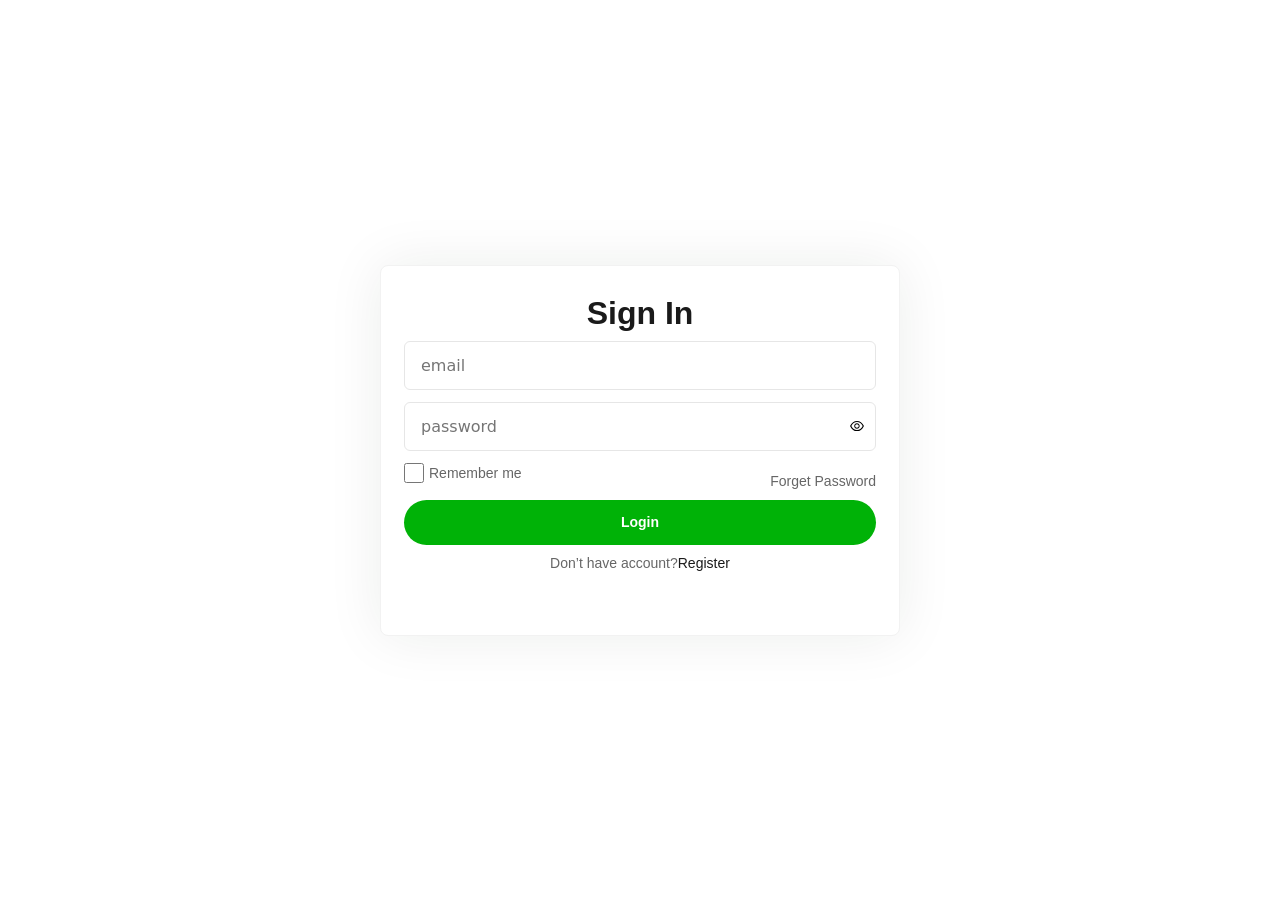
<file: signup.html>
<!DOCTYPE html>
<html lang="en">

<head>
    <meta charset="UTF-8">
    <meta name="viewport" content="width=device-width, initial-scale=1.0">
    <link rel="stylesheet" href="./assest/style/boostrap-css.css">
    <link rel="stylesheet" href="./assest/style/style.css">
    <link rel="stylesheet" href="./assest/style/responsive.css">
    <link rel="preconnect" href="https://fonts.googleapis.com">
    <link rel="preconnect" href="https://fonts.gstatic.com" crossorigin>
    <linkdiscount-banner
        href="https://fonts.googleapis.com/css2?family=Poppins:ital,wght@0,100;0,200;0,300;0,400;0,500;0,600;0,700;0,800;0,900;1,100;1,200;1,300;1,400;1,500;1,600;1,700;1,800;1,900&display=swap"
        rel="stylesheet">
        <title>Document</title>
</head>

<body>
    <section class="singup">
        <div class="container">
            <div class="siginup-card">
                <h4>Sign In</h4>
                <div class="siginup-from">
                    <input type="email" placeholder="email">
                    <div class="password-box">
                        <input type="password" placeholder="password" class="password">
                        <div class="password-icons">
                            <button class="pass-btn-1">
                                <svg xmlns="http://www.w3.org/2000/svg" width="1em" height="1em"
                                    viewBox="0 0 1024 1024">
                                    <path d="M0 0h1024v1024H0z" fill="none" />
                                    <path fill="currentColor"
                                        d="M942.2 486.2C847.4 286.5 704.1 186 512 186c-192.2 0-335.4 100.5-430.2 300.3a60.3 60.3 0 0 0 0 51.5C176.6 737.5 319.9 838 512 838c192.2 0 335.4-100.5 430.2-300.3c7.7-16.2 7.7-35 0-51.5M512 766c-161.3 0-279.4-81.8-362.7-254C232.6 339.8 350.7 258 512 258s279.4 81.8 362.7 254C791.5 684.2 673.4 766 512 766m-4-430c-97.2 0-176 78.8-176 176s78.8 176 176 176s176-78.8 176-176s-78.8-176-176-176m0 288c-61.9 0-112-50.1-112-112s50.1-112 112-112s112 50.1 112 112s-50.1 112-112 112" />
                                </svg>
                            </button>
                            <button class="pass-btn-2">
                                <svg xmlns="http://www.w3.org/2000/svg" width="1em" height="1em" viewBox="0 0 24 24">
                                    <path d="M0 0h24v24H0z" fill="none" />
                                    <path fill="none" stroke="currentColor" stroke-linecap="round"
                                        stroke-linejoin="round" stroke-width="2"
                                        d="M2 10s3.5 4 10 4s10-4 10-4M4 11.645L2 14m20 0l-1.996-2.352M8.914 13.68L8 16.5m7.063-2.812L16 16.5" />
                                </svg>
                            </button>
                        </div>
                    </div>

                    <div class="remeber d-flex">
                        <div class="d-flex">
                            <input type="checkbox">
                            <p>Remember me</p>
                        </div>
                        <div>
                            <a href="#">Forget Password</a>
                        </div>
                    </div>
                    <a href="#" class="Login">
                        Login
                    </a>
                    <div class="d-flex register justify-content-center py-2 ">
                        <p>Don’t have account?</p>
                        <a href="#"> Register</a>
                    </div>

                </div>
            </div>
    </section>
    <script src="./assest/javascript/script.js"></script>
</body>

</html>
</file>
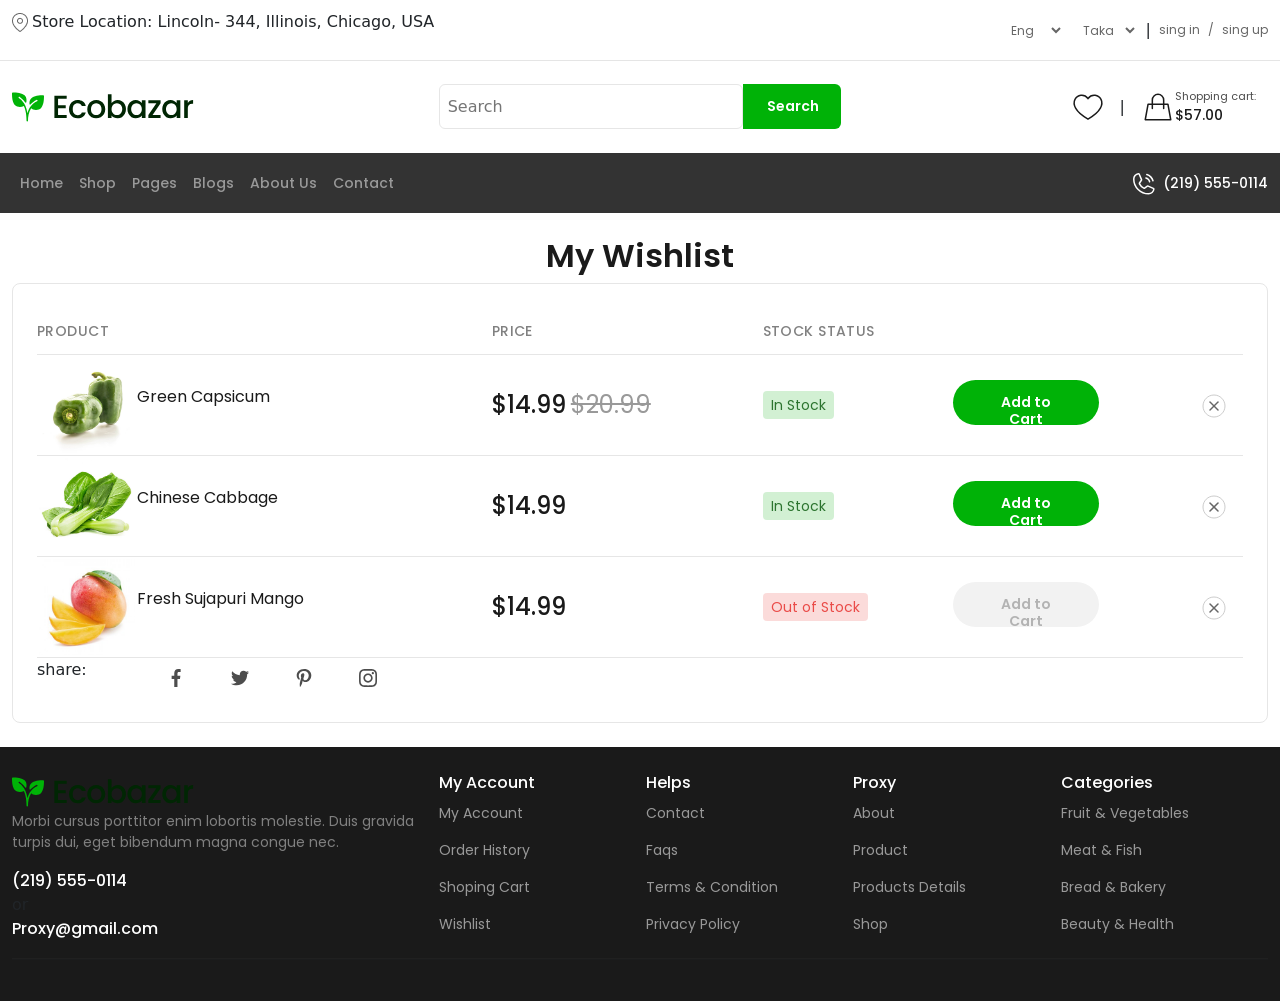
<file: Wishlist.html>
<!DOCTYPE html>
<html lang="en">

<head>

    <meta charset="UTF-8">
    <meta name="viewport" content="width=device-width, initial-scale=1.0">
    <link rel="stylesheet" href="./assest/style/boostrap-css.css">
    <link rel="stylesheet" href="./assest/style/style.css">
    <link rel="stylesheet" href="./assest/style/responsive.css">
    <link rel="preconnect" href="https://fonts.googleapis.com">
    <link rel="preconnect" href="https://fonts.gstatic.com" crossorigin>
    <link
        href="https://fonts.googleapis.com/css2?family=Poppins:ital,wght@0,100;0,200;0,300;0,400;0,500;0,600;0,700;0,800;0,900;1,100;1,200;1,300;1,400;1,500;1,600;1,700;1,800;1,900&display=swap"
        rel="stylesheet">
    <title>Ecobazar | chechout</title>
</head>

<body>
    <header>
        <div class="head-top">
            <div class="container">
                <div class="row d-flex justify-content-between align-items-center">
                    <div class="d-flex gap-1 col-lg-6 head-top-left-part">
                        <span><img src="./assest/images/Map Pin.png" alt=""></span>
                        <p>Store Location: Lincoln- 344, Illinois, Chicago, USA</p>
                    </div>
                    <div class="head-top-right-selection d-flex col-lg-6 justify-content-end gap-2 ">
                        <select class="select" aria-label="Default select example">
                            <option selected>Eng</option>
                            <option value="bn">bangla</option>
                            <option value="sp">spanish</option>
                        </select>
                        <select class="select" aria-label="Default select example">
                            <option selected>Taka</option>
                            <option value="usd">Usd</option>
                            <option value="pounds">Pounds</option>
                        </select>
                        <span class="divider">|</span>
                        <div class="gap-2 d-flex sgn align-items-center">
                            <span>sing in</span>
                            <span class="divider">/</span>
                            <span><a href="./signup.html">sing up</a></span>
                        </div>
                    </div>
                </div>
            </div>
        </div>

        <div class="head-mid">
            <div class="container">
                <div class="row d-flex justify-content-between align-items-center">
                    <div class="logo-box col-lg-4 d-flex justify-content-between">
                        <img src="./assest/images/Logo.svg" alt="">

                        <!-- mobile-menu-icon -->
                        <button class="mobile-menu d-lg-none" type="button" data-bs-toggle="offcanvas"
                            data-bs-target="#offcanvasExample" aria-controls="offcanvasExample">
                            <span><svg xmlns="http://www.w3.org/2000/svg" width="1em" height="1em" viewBox="0 0 24 24">
                                    <path d="M0 0h24v24H0z" fill="none" />
                                    <path fill="currentColor"
                                        d="M4 18q-.425 0-.712-.288T3 17t.288-.712T4 16h16q.425 0 .713.288T21 17t-.288.713T20 18zm0-5q-.425 0-.712-.288T3 12t.288-.712T4 11h16q.425 0 .713.288T21 12t-.288.713T20 13zm0-5q-.425 0-.712-.288T3 7t.288-.712T4 6h16q.425 0 .713.288T21 7t-.288.713T20 8z" />
                                </svg>
                            </span>
                        </button>
                    </div>
                    <div class="search-box  d-block col-lg-4">
                        <form class="d-flex justify-content-between" role="search">
                            <input class=" search-input " type="search" placeholder="Search" aria-label="Search" />
                            <button class="btn-search" type="submit">Search</button>
                            <span class="mobile-close-search">
                                <svg xmlns="http://www.w3.org/2000/svg" width="1em" height="1em" viewBox="0 0 24 24">
                                    <path d="M0 0h24v24H0z" fill="none" />
                                    <path fill="none" stroke="currentColor" stroke-linecap="round" stroke-width="2"
                                        d="M20 20L4 4m16 0L4 20" />
                                </svg>
                            </span>
                        </form>
                    </div>

                    <div class="shopping-icons col-lg-4  d-flex justify-content-end align-items-center gap-3">
                        <svg width="32" height="32" viewBox="0 0 32 32" fill="none" xmlns="http://www.w3.org/2000/svg">
                            <path
                                d="M15.9995 28.0722C-10.6667 13.3333 7.99999 -2.66666 15.9995 7.45075C24 -2.66666 42.6666 13.3333 15.9995 28.0722Z"
                                stroke="#1A1A1A" stroke-width="1.5" />
                        </svg>
                        <span class="divider">|</span>

                        <div class="header-whishlist-box d-flex">
                            <div class="">
                                <svg width="34" height="34" viewBox="0 0 34 34" fill="none"
                                    xmlns="http://www.w3.org/2000/svg">
                                    <path
                                        d="M11.3333 14.1667H7.08333L4.25 29.75H29.75L26.9167 14.1667H22.6667M11.3333 14.1667V9.91667C11.3333 6.78705 13.8704 4.25 17 4.25C20.1296 4.25 22.6667 6.78705 22.6667 9.91667V14.1667M11.3333 14.1667H22.6667M11.3333 14.1667V18.4167M22.6667 14.1667V18.4167"
                                        stroke="#1A1A1A" stroke-width="1.5" stroke-linecap="round"
                                        stroke-linejoin="round" />
                                </svg>
                            </div>
                            <div class="header-whishlist-box-data ">
                                <p>Shopping cart:</p>
                                <span>$57.00</span>
                            </div>
                        </div>
                    </div>
                </div>
            </div>
        </div>

        <nav class="navbar navbar-expand-lg bg-body-tertiary">
            <div class="container">
                <div class="collapse navbar-collapse" id="navbarSupportedContent">
                    <ul class="navbar-nav me-auto mb-2 mb-lg-0">
                        <li class="nav-item">
                            <a class="nav-link " aria-current="page" href="index.html">Home</a>
                        </li>

                        <li class="nav-item">
                            <a class="nav-link " aria-current="page" href="./shop.html">Shop</a>
                        </li>

                        <li class="nav-item">
                            <a class="nav-link " aria-current="page" href="#">Pages</a>
                        </li>
                        <li class="nav-item">
                            <a class="nav-link " aria-current="page" href="./blogs.html">Blogs</a>
                        </li>

                        <li class="nav-item">
                            <a class="nav-link " aria-current="page" href="./about.html">About Us</a>
                        </li>

                        <li class="nav-item">
                            <a class="nav-link " aria-current="page" href="./contact.html">Contact</a>
                        </li>
                    </ul>
                </div>

                <div class="d-flex Contact gap-2">
                    <div>
                        <svg width="22" height="22" viewBox="0 0 22 22" fill="none" xmlns="http://www.w3.org/2000/svg">
                            <path
                                d="M13.8109 1.58928C15.2943 1.98824 16.6468 2.76995 17.733 3.85612C18.8191 4.94229 19.6008 6.29479 19.9998 7.77815"
                                stroke="white" stroke-width="1.5" stroke-linecap="round" stroke-linejoin="round" />
                            <path
                                d="M12.9056 4.97115C13.7955 5.21053 14.6068 5.67949 15.2583 6.33106C15.9099 6.98263 16.3789 7.79395 16.6183 8.68377"
                                stroke="white" stroke-width="1.5" stroke-linecap="round" stroke-linejoin="round" />
                            <path
                                d="M6.49 10.866C7.39738 12.7217 8.9013 14.2192 10.7609 15.1185C10.897 15.183 11.0477 15.2109 11.1979 15.1994C11.3481 15.1879 11.4928 15.1374 11.6175 15.0529L14.3562 13.2277C14.4772 13.1469 14.6164 13.0975 14.7612 13.0841C14.9061 13.0707 15.052 13.0935 15.1857 13.1507L20.3089 15.3469C20.4829 15.4208 20.6282 15.5493 20.7229 15.7129C20.8176 15.8766 20.8565 16.0666 20.8339 16.2543C20.6717 17.5212 20.0534 18.6857 19.0946 19.5296C18.1358 20.3736 16.9023 20.8392 15.625 20.8393C11.6799 20.8393 7.89639 19.2721 5.10679 16.4825C2.31718 13.6929 0.75 9.90937 0.75 5.96428C0.750118 4.68707 1.21574 3.45369 2.05971 2.49505C2.90367 1.53641 4.0681 0.918242 5.335 0.756277C5.52271 0.733639 5.71269 0.772597 5.87634 0.867284C6.03999 0.96197 6.16845 1.10726 6.24238 1.28128L8.44037 6.40878C8.4969 6.54126 8.51985 6.68565 8.50718 6.82913C8.49451 6.97261 8.44662 7.11075 8.36775 7.23128L6.54775 10.012C6.46515 10.1373 6.41641 10.2817 6.40629 10.4314C6.39617 10.5811 6.42501 10.7308 6.49 10.866V10.866Z"
                                stroke="white" stroke-width="1.5" stroke-linecap="round" stroke-linejoin="round" />
                        </svg>
                    </div>
                    <div class="Contact"><a href="tel:(219) 555-0114">(219) 555-0114</a></div>
                </div>
            </div>
        </nav>

        <!-- mobile-menu -->
        <div class="offcanvas offcanvas-start w-75" tabindex="-1" id="offcanvasExample"
            aria-labelledby="offcanvasExampleLabel">
            <div class="offcanvas-header">
                <h5 class="offcanvas-title" id="offcanvasExampleLabel"> <img src="./assest/images/Logo.svg" alt=""></h5>
                <button type="button" class="btn-close" data-bs-dismiss="offcanvas" aria-label="Close"></button>
            </div>
            <div class=" ">
                <ul class="menu-box">
                    <li class="menu-item">
                        <a class="menu-link active " aria-current="page" href="index.html">Home</a>
                    </li>

                    <li class="menu-item">
                        <a class="menu-link " aria-current="page" href="./shop.html">Shop</a>
                    </li>

                    <li class="menu-item">
                        <a class="menu-link " aria-current="page" href="#">Pages</a>
                    </li>
                    <li class="menu-item">
                        <a class="menu-link " aria-current="page" href="./blogs.html">Blogs</a>
                    </li>

                    <li class="menu-item">
                        <a class="menu-link " aria-current="page" href="./about.html">About Us</a>
                    </li>

                    <li class="menu-item">
                        <a class="menu-link " aria-current="page" href="./contact.html">Contact</a>
                    </li>
                </ul>
            </div>
        </div>
    </header>

    <main>
        <section class="whishlist py-lg-4">
            <div class="container">
                <h4>My Wishlist</h4>
                <div class="whishlist-table-box ">
                    <table>
                        <thead>
                            <tr>
                                <th>Product</th>
                                <th>price</th>
                                <th>Stock Status</th>
                            </tr>

                        </thead>
                        <tbody>
                            <!-- product-1 -->
                            <tr>
                                <td>
                                    <div class="whishlist-product">
                                        <img src="assest/images/product-image/Product Image (20).png" alt="">
                                        <p>Green Capsicum</p>
                                    </div>
                                </td>
                                <td>
                                    <span class="new-price">$14.99</span>
                                    <span class="old-price">$20.99</span>
                                </td>
                                <td>
                                    <span class="stock">In Stock</span>
                                </td>
                                <td>
                                    <button class="add-to-cart">Add to Cart</button>
                                </td>
                                <td>
                                    <button class="remove-product">
                                        <svg width="24" height="24" viewBox="0 0 24 24" fill="none"
                                            xmlns="http://www.w3.org/2000/svg">
                                            <g clip-path="url(#clip0_10209_3395)">
                                                <path
                                                    d="M12 23C18.0748 23 23 18.0748 23 12C23 5.92525 18.0748 1 12 1C5.92525 1 1 5.92525 1 12C1 18.0748 5.92525 23 12 23Z"
                                                    stroke="#CCCCCC" stroke-miterlimit="10" />
                                                <path d="M16 8L8 16" stroke="#666666" stroke-width="1.5"
                                                    stroke-linecap="round" stroke-linejoin="round" />
                                                <path d="M16 16L8 8" stroke="#666666" stroke-width="1.5"
                                                    stroke-linecap="round" stroke-linejoin="round" />
                                            </g>
                                            <defs>
                                                <clipPath id="clip0_10209_3395">
                                                    <rect width="24" height="24" fill="white" />
                                                </clipPath>
                                            </defs>
                                        </svg>
                                    </button>
                                </td>
                            </tr>
                            <!-- product-2 -->
                            <tr>
                                <td>
                                    <div class="whishlist-product">
                                        <img src="assest/images/product-image/Product Image (14).png" alt="">
                                        <p>Chinese Cabbage</p>
                                    </div>
                                </td>
                                <td>
                                    <span class="new-price">$14.99</span>

                                </td>
                                <td>
                                    <span class="stock">In Stock</span>
                                </td>
                                <td>
                                    <button class="add-to-cart">Add to Cart</button>
                                </td>
                                <td>
                                    <button class="remove-product">
                                        <svg width="24" height="24" viewBox="0 0 24 24" fill="none"
                                            xmlns="http://www.w3.org/2000/svg">
                                            <g clip-path="url(#clip0_10209_3395)">
                                                <path
                                                    d="M12 23C18.0748 23 23 18.0748 23 12C23 5.92525 18.0748 1 12 1C5.92525 1 1 5.92525 1 12C1 18.0748 5.92525 23 12 23Z"
                                                    stroke="#CCCCCC" stroke-miterlimit="10" />
                                                <path d="M16 8L8 16" stroke="#666666" stroke-width="1.5"
                                                    stroke-linecap="round" stroke-linejoin="round" />
                                                <path d="M16 16L8 8" stroke="#666666" stroke-width="1.5"
                                                    stroke-linecap="round" stroke-linejoin="round" />
                                            </g>
                                            <defs>
                                                <clipPath id="clip0_10209_3395">
                                                    <rect width="24" height="24" fill="white" />
                                                </clipPath>
                                            </defs>
                                        </svg>
                                    </button>
                                </td>
                            </tr>
                            <!-- product-3 -->
                            <tr>
                                <td>
                                    <div class="whishlist-product">
                                        <img src="assest/images/product-image/Product Image (19).png" alt="">
                                        <p>Fresh Sujapuri Mango</p>
                                    </div>
                                </td>
                                <td>
                                    <span class="new-price">$14.99</span>
                                </td>
                                <td>
                                    <span class="out-stock">Out of Stock</span>
                                </td>
                                <td>
                                    <button class="out-of-stoc-crt">Add to Cart</button>
                                </td>
                                <td>
                                    <button class="remove-product">
                                        <svg width="24" height="24" viewBox="0 0 24 24" fill="none"
                                            xmlns="http://www.w3.org/2000/svg">
                                            <g clip-path="url(#clip0_10209_3395)">
                                                <path
                                                    d="M12 23C18.0748 23 23 18.0748 23 12C23 5.92525 18.0748 1 12 1C5.92525 1 1 5.92525 1 12C1 18.0748 5.92525 23 12 23Z"
                                                    stroke="#CCCCCC" stroke-miterlimit="10" />
                                                <path d="M16 8L8 16" stroke="#666666" stroke-width="1.5"
                                                    stroke-linecap="round" stroke-linejoin="round" />
                                                <path d="M16 16L8 8" stroke="#666666" stroke-width="1.5"
                                                    stroke-linecap="round" stroke-linejoin="round" />
                                            </g>
                                            <defs>
                                                <clipPath id="clip0_10209_3395">
                                                    <rect width="24" height="24" fill="white" />
                                                </clipPath>
                                            </defs>
                                        </svg>
                                    </button>
                                </td>
                            </tr>
                        </tbody>
                    </table>

                    <div class="share-media">
                        <div>
                            <p>share:</p>
                        </div>
                        <div class="col-lg-3 social-media-icons gap-lg-4 d-flex justify-content-lg-end">
                            <span>
                                <svg width="18" height="18" viewBox="0 0 18 18" fill="none"
                                    xmlns="http://www.w3.org/2000/svg">
                                    <path
                                        d="M11.9978 2.98875H13.641V0.12675C13.3575 0.08775 12.3825 0 11.247 0C8.87776 0 7.25476 1.49025 7.25476 4.22925V6.75H4.64026V9.9495H7.25476V18H10.4603V9.95025H12.969L13.3673 6.75075H10.4595V4.5465C10.4603 3.62175 10.7093 2.98875 11.9978 2.98875Z"
                                        fill="white" />
                                </svg>
                            </span>
                            <span>
                                <svg width="18" height="18" viewBox="0 0 18 18" fill="none"
                                    xmlns="http://www.w3.org/2000/svg">
                                    <path
                                        d="M18 3.41888C17.3306 3.7125 16.6174 3.90713 15.8737 4.00163C16.6388 3.54488 17.2226 2.82713 17.4971 1.962C16.7839 2.38725 15.9964 2.68763 15.1571 2.85525C14.4799 2.13413 13.5146 1.6875 12.4616 1.6875C10.4186 1.6875 8.77387 3.34575 8.77387 5.37863C8.77387 5.67113 8.79862 5.95238 8.85938 6.22013C5.7915 6.0705 3.07687 4.60013 1.25325 2.36025C0.934875 2.91263 0.748125 3.54488 0.748125 4.2255C0.748125 5.5035 1.40625 6.63638 2.38725 7.29225C1.79437 7.281 1.21275 7.10888 0.72 6.83775C0.72 6.849 0.72 6.86363 0.72 6.87825C0.72 8.6715 1.99912 10.161 3.6765 10.5041C3.37612 10.5863 3.04875 10.6256 2.709 10.6256C2.47275 10.6256 2.23425 10.6121 2.01038 10.5626C2.4885 12.024 3.84525 13.0984 5.4585 13.1333C4.203 14.1154 2.60888 14.7071 0.883125 14.7071C0.5805 14.7071 0.29025 14.6936 0 14.6565C1.63462 15.7106 3.57188 16.3125 5.661 16.3125C12.4515 16.3125 16.164 10.6875 16.164 5.81175C16.164 5.64863 16.1584 5.49113 16.1505 5.33475C16.8829 4.815 17.4982 4.16588 18 3.41888Z"
                                        fill="#4D4D4D" />
                                </svg>
                            </span>
                            <span>
                                <svg width="18" height="18" viewBox="0 0 18 18" fill="none"
                                    xmlns="http://www.w3.org/2000/svg">
                                    <path
                                        d="M9.24471 0C4.31136 0 1.68774 3.16139 1.68774 6.60855C1.68774 8.20724 2.58103 10.2008 4.01097 10.8331C4.22811 10.931 4.34624 10.8894 4.39462 10.688C4.43737 10.535 4.62525 9.79807 4.71638 9.45042C4.74451 9.33904 4.72988 9.24229 4.63988 9.13766C4.16511 8.58864 3.78821 7.58847 3.78821 6.65017C3.78821 4.24594 5.69967 1.91146 8.9522 1.91146C11.7648 1.91146 13.7325 3.73854 13.7325 6.35204C13.7325 9.30529 12.1698 11.3484 10.1391 11.3484C9.0152 11.3484 8.17816 10.4663 8.44367 9.37505C8.76431 8.07561 9.39321 6.6783 9.39321 5.74113C9.39321 4.90072 8.91844 4.20544 7.94865 4.20544C6.80447 4.20544 5.87631 5.33837 5.87631 6.85943C5.87631 7.82585 6.21832 8.47838 6.21832 8.47838C6.21832 8.47838 5.08652 13.0506 4.87614 13.9045C4.52062 15.3502 4.92451 17.6914 4.95939 17.8928C4.98077 18.0042 5.10565 18.0391 5.1754 17.9479C5.28678 17.8017 6.65484 15.8497 7.03848 14.4389C7.17799 13.9248 7.75064 11.84 7.75064 11.84C8.12753 12.5207 9.21546 13.0911 10.3743 13.0911C13.8214 13.0911 16.3123 10.0613 16.3123 6.30141C16.2999 2.69675 13.215 0 9.24471 0Z"
                                        fill="#4D4D4D" />
                                </svg>
                            </span>
                            <span>
                                <svg width="18" height="18" viewBox="0 0 18 18" fill="none"
                                    xmlns="http://www.w3.org/2000/svg">
                                    <g clip-path="url(#clip0_9970_14508)">
                                        <path
                                            d="M17.9824 5.29205C17.9402 4.33564 17.7855 3.67812 17.564 3.10836C17.3354 2.50359 16.9838 1.96213 16.5231 1.51201C16.073 1.05489 15.528 0.699691 14.9302 0.474702C14.3571 0.253147 13.703 0.0984842 12.7466 0.0563159C11.7831 0.0105764 11.4772 0 9.03336 0C6.58953 0 6.28364 0.0105764 5.32366 0.0527447C4.36725 0.0949129 3.70973 0.249713 3.14011 0.471131C2.5352 0.699691 1.99374 1.05132 1.54363 1.51201C1.08651 1.96213 0.731444 2.50716 0.506318 3.10493C0.284763 3.67812 0.1301 4.33207 0.087932 5.28848C0.0421926 6.25203 0.0316162 6.55792 0.0316162 9.00176C0.0316162 11.4456 0.0421926 11.7515 0.0843608 12.7115C0.126529 13.6679 0.281329 14.3254 0.502884 14.8952C0.731444 15.4999 1.08651 16.0414 1.54363 16.4915C1.99374 16.9486 2.53877 17.3038 3.13654 17.5288C3.70973 17.7504 4.36368 17.905 5.32022 17.9472C6.28007 17.9895 6.58609 17.9999 9.02993 17.9999C11.4738 17.9999 11.7797 17.9895 12.7396 17.9472C13.696 17.905 14.3536 17.7504 14.9232 17.5288C16.1329 17.0611 17.0893 16.1047 17.557 14.8952C17.7784 14.322 17.9332 13.6679 17.9754 12.7115C18.0175 11.7515 18.0281 11.4456 18.0281 9.00176C18.0281 6.55792 18.0245 6.25203 17.9824 5.29205ZM16.3614 12.6411C16.3227 13.5202 16.175 13.9949 16.052 14.3114C15.7495 15.0956 15.1271 15.7179 14.343 16.0204C14.0265 16.1434 13.5484 16.2911 12.6727 16.3297C11.7233 16.372 11.4386 16.3824 9.03693 16.3824C6.63527 16.3824 6.34696 16.372 5.40099 16.3297C4.52191 16.2911 4.04721 16.1434 3.73074 16.0204C3.34052 15.8761 2.98531 15.6476 2.697 15.3487C2.39812 15.0568 2.16956 14.7052 2.02533 14.315C1.90226 13.9985 1.75461 13.5202 1.71601 12.6447C1.6737 11.6953 1.66326 11.4104 1.66326 9.00876C1.66326 6.60709 1.6737 6.31878 1.71601 5.37295C1.75461 4.49387 1.90226 4.01917 2.02533 3.7027C2.16956 3.31234 2.39812 2.95727 2.70058 2.66883C2.99232 2.36994 3.34395 2.14138 3.73431 1.99729C4.05078 1.87422 4.52905 1.72656 5.40456 1.68783C6.35396 1.64566 6.63884 1.63508 9.04037 1.63508C11.4456 1.63508 11.7303 1.64566 12.6763 1.68783C13.5554 1.72656 14.0301 1.87422 14.3466 1.99729C14.7368 2.14138 15.092 2.36994 15.3803 2.66883C15.6792 2.96071 15.9077 3.31234 16.052 3.7027C16.175 4.01917 16.3227 4.49731 16.3614 5.37295C16.4036 6.32236 16.4142 6.60709 16.4142 9.00876C16.4142 11.4104 16.4036 11.6917 16.3614 12.6411Z"
                                            fill="#4D4D4D" />
                                        <path
                                            d="M9.03337 4.37793C6.48061 4.37793 4.40942 6.44898 4.40942 9.00188C4.40942 11.5548 6.48061 13.6258 9.03337 13.6258C11.5863 13.6258 13.6573 11.5548 13.6573 9.00188C13.6573 6.44898 11.5863 4.37793 9.03337 4.37793ZM9.03337 12.0013C7.37727 12.0013 6.03393 10.6581 6.03393 9.00188C6.03393 7.34564 7.37727 6.00244 9.03337 6.00244C10.6896 6.00244 12.0328 7.34564 12.0328 9.00188C12.0328 10.6581 10.6896 12.0013 9.03337 12.0013Z"
                                            fill="#4D4D4D" />
                                        <path
                                            d="M14.9197 4.19521C14.9197 4.79133 14.4364 5.27469 13.8401 5.27469C13.244 5.27469 12.7606 4.79133 12.7606 4.19521C12.7606 3.59894 13.244 3.11572 13.8401 3.11572C14.4364 3.11572 14.9197 3.59894 14.9197 4.19521Z"
                                            fill="#4D4D4D" />
                                    </g>
                                    <defs>
                                        <clipPath id="clip0_9970_14508">
                                            <rect width="18" height="18" fill="white" />
                                        </clipPath>
                                    </defs>
                                </svg>
                            </span>
                        </div>
                    </div>
               
                </div>


            </div>
        </section>
    </main>

    <!-- mobile-bottom-nav -->
    <div class="mobile-bottom-nav">
        <div class="container">
            <div class="bottom-nav-icon-box">
                <span><a href="./index.html"><svg xmlns="http://www.w3.org/2000/svg" width="1em" height="1em"
                            viewBox="0 0 1024 1024">
                            <path d="M0 0h1024v1024H0z" fill="none" />
                            <path fill="currentColor"
                                d="M946.5 505L560.1 118.8l-25.9-25.9a31.5 31.5 0 0 0-44.4 0L77.5 505a63.9 63.9 0 0 0-18.8 46c.4 35.2 29.7 63.3 64.9 63.3h42.5V940h691.8V614.3h43.4c17.1 0 33.2-6.7 45.3-18.8a63.6 63.6 0 0 0 18.7-45.3c0-17-6.7-33.1-18.8-45.2M568 868H456V664h112zm217.9-325.7V868H632V640c0-22.1-17.9-40-40-40H432c-22.1 0-40 17.9-40 40v228H238.1V542.3h-96l370-369.7l23.1 23.1L882 542.3z" />
                        </svg>
                    </a></span>

                <span><a href="./index.html">
                        <svg xmlns="http://www.w3.org/2000/svg" width="1em" height="1em" viewBox="0 0 32 32">
                            <path d="M0 0h32v32H0z" fill="none" />
                            <path fill="currentColor"
                                d="M16 3c-2.746 0-5 2.254-5 5v1H6.062L6 9.938l-1 18L4.937 29h22.125L27 27.937l-1-18L25.937 9H21V8c0-2.746-2.254-5-5-5m0 2a3 3 0 0 1 3 3v1h-6V8a3 3 0 0 1 3-3m-8.063 6H11v3h2v-3h6v3h2v-3h3.063l.875 16H7.063z" />
                        </svg>

                    </a></span>

                <span class="search-icon"><svg xmlns="http://www.w3.org/2000/svg" width="1em" height="1em"
                        viewBox="0 0 1024 1024">
                        <path d="M0 0h1024v1024H0z" fill="none" />
                        <path fill="currentColor"
                            d="M909.6 854.5L649.9 594.8C690.2 542.7 712 479 712 412c0-80.2-31.3-155.4-87.9-212.1S492.1 112 412 112s-155.5 31.3-212.1 87.9C143.2 256.5 112 331.8 112 412c0 80.1 31.3 155.5 87.9 212.1C256.5 680.8 331.8 712 412 712c67 0 130.6-21.8 182.7-62l259.7 259.6a8.2 8.2 0 0 0 11.6 0l43.6-43.5a8.2 8.2 0 0 0 0-11.6M570.4 570.4C528 612.7 471.8 636 412 636s-116-23.3-158.4-65.6C211.3 528 188 471.8 188 412s23.3-116.1 65.6-158.4C296 211.3 352.2 188 412 188s116.1 23.2 158.4 65.6S636 352.2 636 412s-23.3 116.1-65.6 158.4" />
                    </svg>
                </span>

                <span><a href="./signup.html"><svg xmlns="http://www.w3.org/2000/svg" width="1em" height="1em"
                            viewBox="0 0 16 16">
                            <path d="M0 0h16v16H0z" fill="none" />
                            <path fill="currentColor"
                                d="M6 5a2 2 0 1 1 4 0a2 2 0 0 1-4 0m-.5 3h5A1.5 1.5 0 0 1 12 9.5c0 1.116-.459 2.01-1.212 2.615C10.047 12.71 9.053 13 8 13s-2.047-.29-2.788-.885C4.46 11.51 4 10.616 4 9.5A1.5 1.5 0 0 1 5.5 8M8 0a8 8 0 1 0 0 16A8 8 0 0 0 8 0M1 8a7 7 0 1 1 14 0A7 7 0 0 1 1 8" />
                        </svg>

                    </a></span>
            </div>
        </div>
    </div>

    <footer>
        <section class="footer-area py-lg-4">
            <div class="container">
                <!-- footer-upper-part -->
                <div class="row align-items-center">
                    <div class="col-lg-4">
                        <div>
                            <a href="#"><img src="./assest/images/Logo.svg" alt=""></a>
                        </div>
                        <div>
                            <p>Morbi cursus porttitor enim lobortis molestie. Duis gravida turpis dui, eget bibendum
                                magna
                                congue nec.</p>
                            <span>
                                <a href="#">(219) 555-0114</a> or
                                <a href="#">Proxy@gmail.com</a>

                            </span>

                        </div>
                    </div>
                    <div class="col-lg-8 row ">
                        <div class="col-lg-3 ">
                            <a href="#" class="">My Account</a>
                            <ul class="">
                                <li><a href="#">My Account</a></li>
                                <li><a href="#">Order History</a></li>
                                <li><a href="#">Shoping Cart</a></li>
                                <li><a href="#">Wishlist</a></li>
                            </ul>
                        </div>
                        <div class="col-lg-3">
                            <a href="#">Helps</a>
                            <ul>
                                <li><a href="#">Contact</a></li>
                                <li><a href="#">Faqs</a></li>
                                <li><a href="#">Terms & Condition</a></li>
                                <li><a href="#">Privacy Policy</a></li>
                            </ul>
                        </div>
                        <div class="col-lg-3">
                            <a href="#">Proxy</a>
                            <ul>
                                <li><a href="">About</a></li>
                                <li><a href="">Product</a></li>
                                <li><a href="">Products Details</a></li>
                                <li><a href="">Shop</a></li>
                            </ul>
                        </div>
                        <div class="col-lg-3">
                            <a href="#">Categories</a>
                            <ul>
                                <li><a href="">Fruit & Vegetables</a></li>
                                <li><a href="">Meat & Fish</a></li>
                                <li><a href="">Bread & Bakery</a></li>
                                <li><a href="">Beauty & Health</a></li>
                            </ul>
                        </div>
                    </div>
                </div>
                <hr>
                <!-- footer-bottom-part -->
                <div class="row">
                    <div></div>
                    <div></div>
                </div>
            </div>
        </section>
    </footer>

    <script src="https://cdn.jsdelivr.net/npm/@popperjs/core@2.11.8/dist/umd/popper.min.js"
        integrity="sha384-I7E8VVD/ismYTF4hNIPjVp/Zjvgyol6VFvRkX/vR+Vc4jQkC+hVqc2pM8ODewa9r"
        crossorigin="anonymous"></script>
    <script src="https://cdn.jsdelivr.net/npm/bootstrap@5.3.8/dist/js/bootstrap.min.js"
        integrity="sha384-G/EV+4j2dNv+tEPo3++6LCgdCROaejBqfUeNjuKAiuXbjrxilcCdDz6ZAVfHWe1Y"
        crossorigin="anonymous"></script>
    <script src="./assest/javascript/script.js"></script>
</body>

</html>
</file>
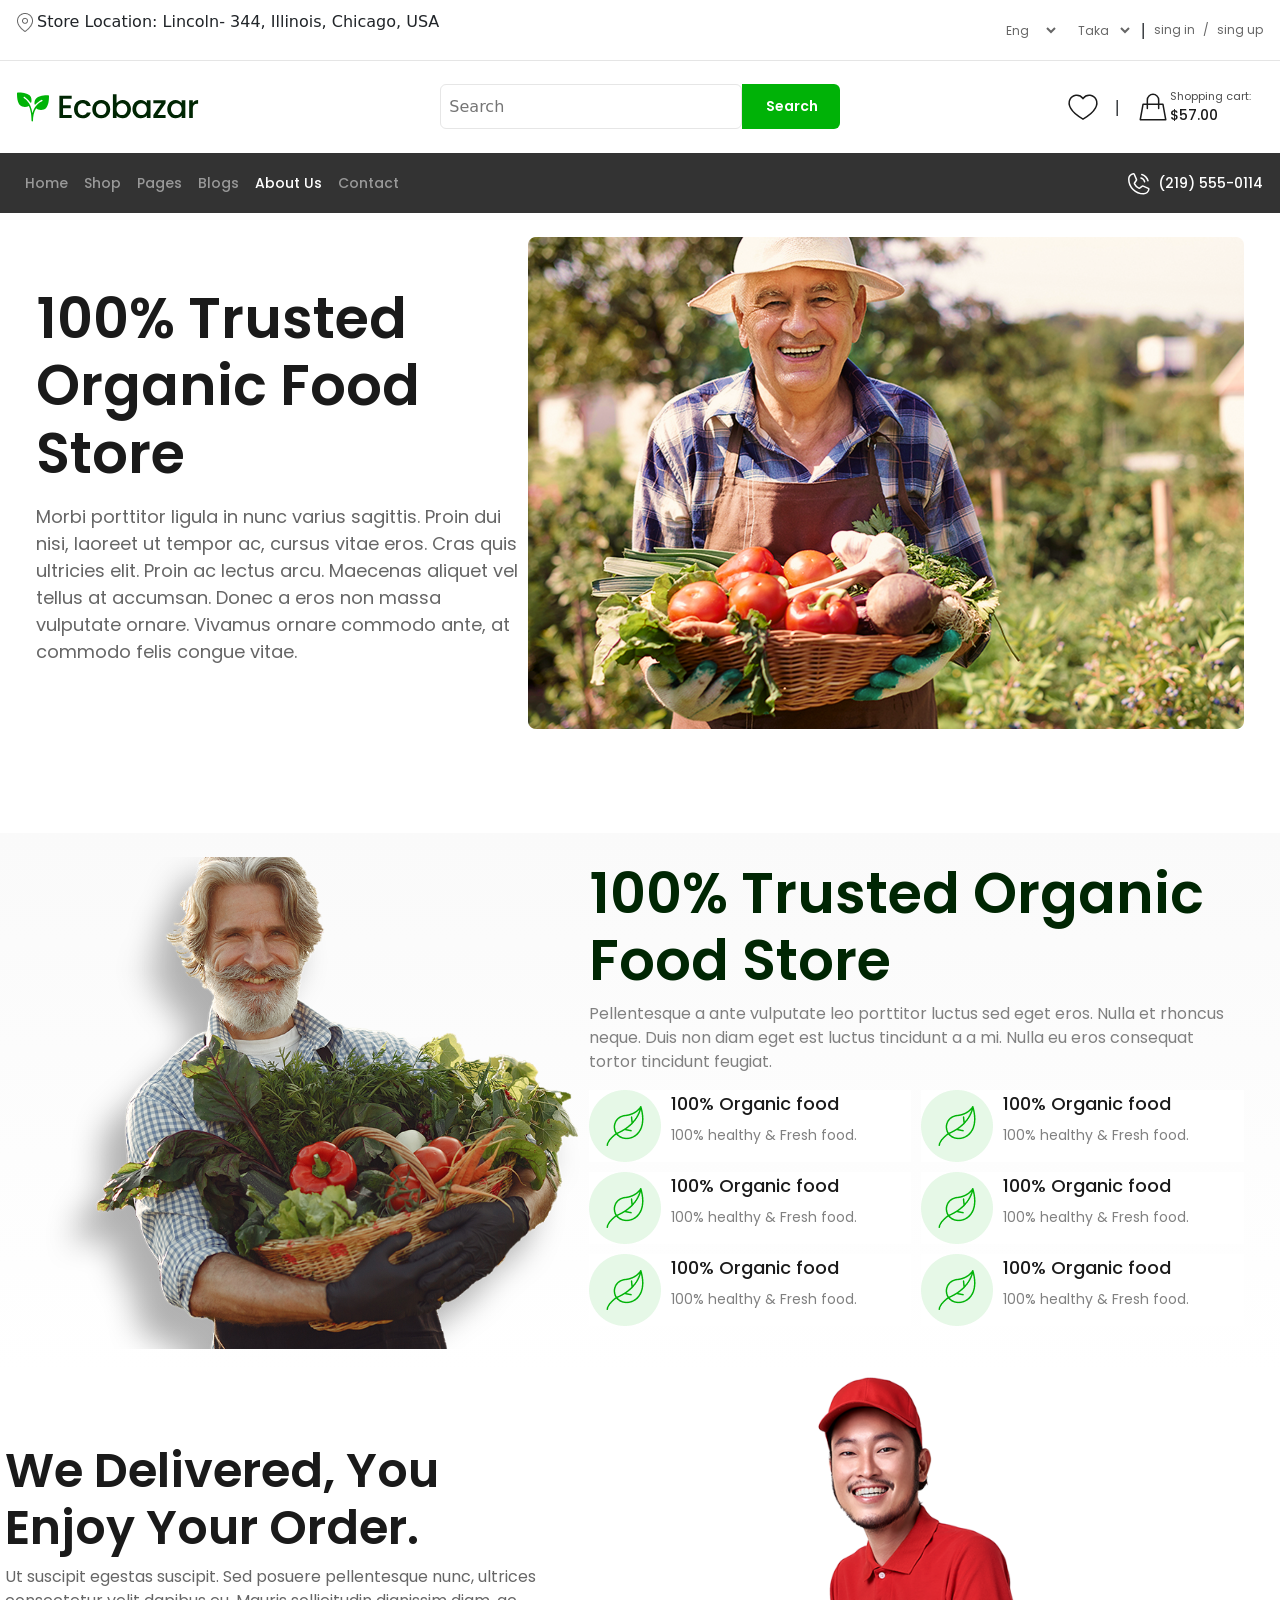
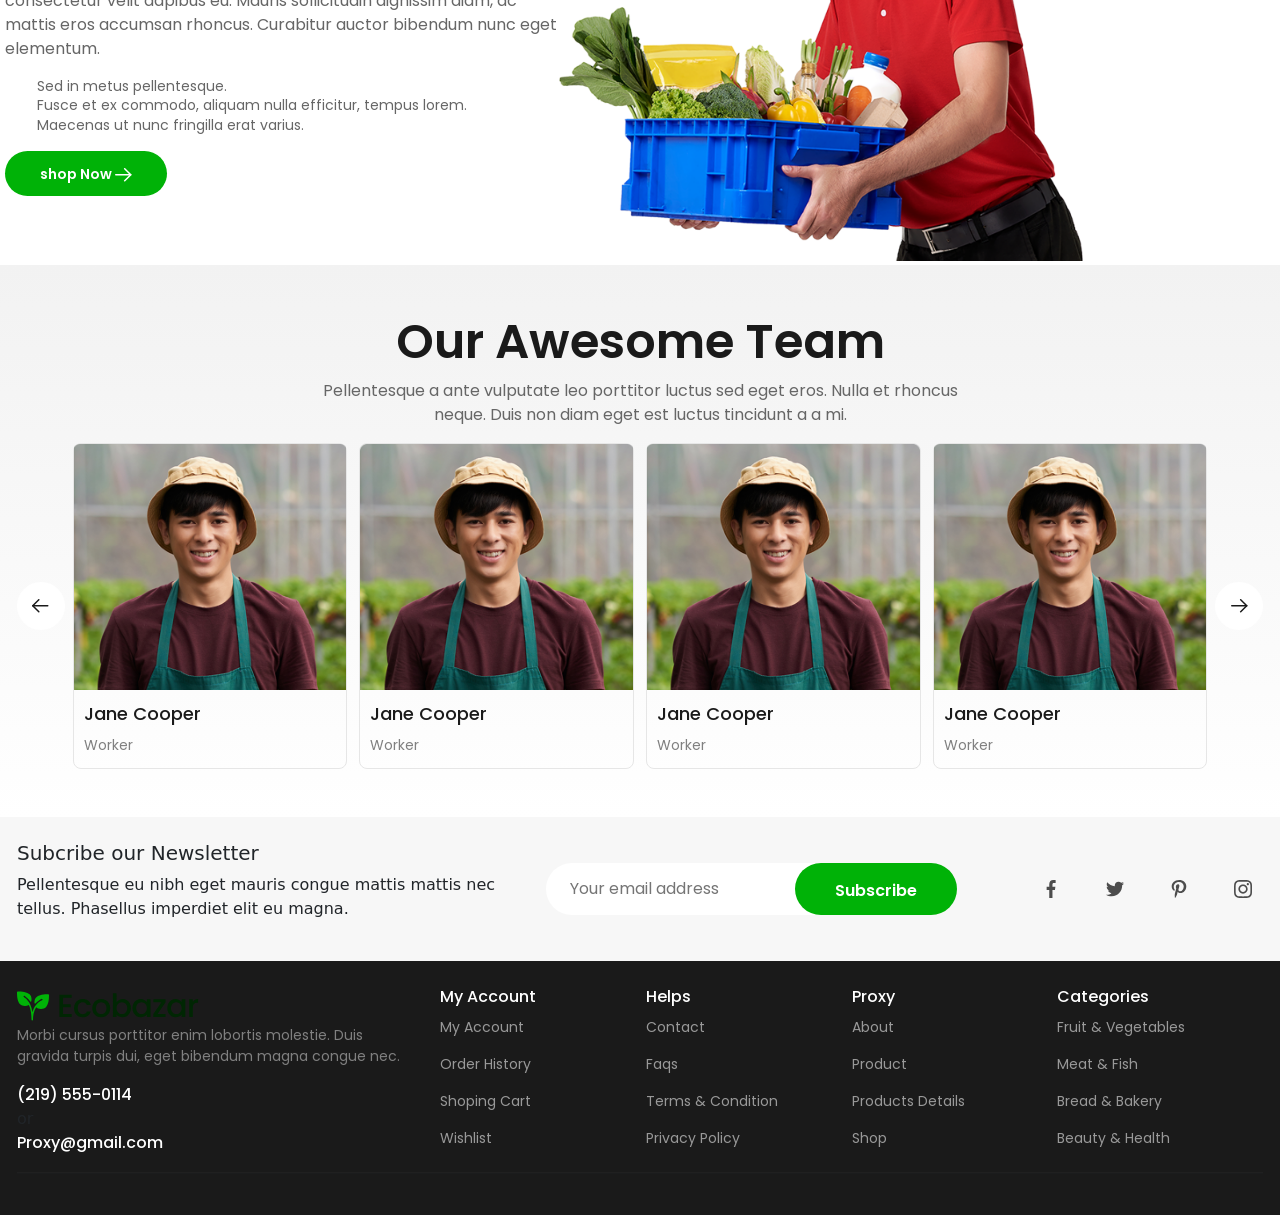
<file: ecommerce project/about.html>
<!DOCTYPE html>
<html lang="en">

<head>
    <meta charset="UTF-8">
    <meta name="viewport" content="width=device-width, initial-scale=1.0">
    <link rel="stylesheet" href="./assest/style/boostrap-css.css">
    <link rel="stylesheet" href="./assest/style/style.css">
    <link rel="stylesheet" href="./assest/style/responsive.css">
    <link rel="preconnect" href="https://fonts.googleapis.com">
    <link rel="preconnect" href="https://fonts.gstatic.com" crossorigin>
    <link
        href="https://fonts.googleapis.com/css2?family=Poppins:ital,wght@0,100;0,200;0,300;0,400;0,500;0,600;0,700;0,800;0,900;1,100;1,200;1,300;1,400;1,500;1,600;1,700;1,800;1,900&display=swap"
        rel="stylesheet">
    <title>Ecobazar | About</title>
</head>

<body>

    <header>
        <div class="head-top">
            <div class="container">
                <div class="row d-flex justify-content-between align-items-center">
                    <div class="d-flex gap-1 col-lg-6 head-top-left-part">
                        <span><img src="./assest/images/Map Pin.png" alt=""></span>
                        <p>Store Location: Lincoln- 344, Illinois, Chicago, USA</p>
                    </div>
                    <div class="head-top-right-selection d-flex col-lg-6 justify-content-end gap-2 ">
                        <select class="select" aria-label="Default select example">
                            <option selected>Eng</option>
                            <option value="bn">bangla</option>
                            <option value="sp">spanish</option>
                        </select>
                        <select class="select" aria-label="Default select example">
                            <option selected>Taka</option>
                            <option value="usd">Usd</option>
                            <option value="pounds">Pounds</option>
                        </select>
                        <span class="divider">|</span>
                        <div class="gap-2 d-flex sgn align-items-center">
                            <span>sing in</span>
                            <span class="divider">/</span>
                            <span><a href="./signup.html">sing up</a></span>
                        </div>
                    </div>
                </div>
            </div>
        </div>

        <div class="head-mid">
            <div class="container">
                <div class="row d-flex justify-content-between align-items-center">
                    <div class="logo-box col-lg-4 d-flex justify-content-between">
                        <img src="./assest/images/Logo.svg" alt="">
                        <!-- mobile-menu-icon -->
                        <button class="mobile-menu d-lg-none" type="button" data-bs-toggle="offcanvas"
                            data-bs-target="#offcanvasExample" aria-controls="offcanvasExample">
                            <span><svg xmlns="http://www.w3.org/2000/svg" width="1em" height="1em" viewBox="0 0 24 24">
                                    <path d="M0 0h24v24H0z" fill="none" />
                                    <path fill="currentColor"
                                        d="M4 18q-.425 0-.712-.288T3 17t.288-.712T4 16h16q.425 0 .713.288T21 17t-.288.713T20 18zm0-5q-.425 0-.712-.288T3 12t.288-.712T4 11h16q.425 0 .713.288T21 12t-.288.713T20 13zm0-5q-.425 0-.712-.288T3 7t.288-.712T4 6h16q.425 0 .713.288T21 7t-.288.713T20 8z" />
                                </svg>
                            </span>
                        </button>
                    </div>
                    <div class="search-box  d-block col-lg-4">
                        <form class="d-flex " role="search">
                            <input class=" search-input " type="search" placeholder="Search" aria-label="Search" />
                            <button class="btn-search" type="submit">Search</button>
                            <span class="mobile-close-search">
                                <svg xmlns="http://www.w3.org/2000/svg" width="1em" height="1em" viewBox="0 0 24 24">
                                    <path d="M0 0h24v24H0z" fill="none" />
                                    <path fill="none" stroke="currentColor" stroke-linecap="round" stroke-width="2"
                                        d="M20 20L4 4m16 0L4 20" />
                                </svg>
                            </span>
                        </form>
                    </div>

                    <div class="shopping-icons col-lg-4  d-flex justify-content-end align-items-center gap-3">
                        <svg width="32" height="32" viewBox="0 0 32 32" fill="none" xmlns="http://www.w3.org/2000/svg">
                            <path
                                d="M15.9995 28.0722C-10.6667 13.3333 7.99999 -2.66666 15.9995 7.45075C24 -2.66666 42.6666 13.3333 15.9995 28.0722Z"
                                stroke="#1A1A1A" stroke-width="1.5" />
                        </svg>
                        <span class="divider">|</span>

                        <div class="header-whishlist-box d-flex">
                            <div class="">
                                <svg width="34" height="34" viewBox="0 0 34 34" fill="none"
                                    xmlns="http://www.w3.org/2000/svg">
                                    <path
                                        d="M11.3333 14.1667H7.08333L4.25 29.75H29.75L26.9167 14.1667H22.6667M11.3333 14.1667V9.91667C11.3333 6.78705 13.8704 4.25 17 4.25C20.1296 4.25 22.6667 6.78705 22.6667 9.91667V14.1667M11.3333 14.1667H22.6667M11.3333 14.1667V18.4167M22.6667 14.1667V18.4167"
                                        stroke="#1A1A1A" stroke-width="1.5" stroke-linecap="round"
                                        stroke-linejoin="round" />
                                </svg>
                            </div>
                            <div class="header-whishlist-box-data ">
                                <p>Shopping cart:</p>
                                <span>$57.00</span>
                            </div>
                        </div>
                    </div>
                </div>
            </div>
        </div>

        <nav class="navbar navbar-expand-lg bg-body-tertiary">
            <div class="container">
                <div class="collapse navbar-collapse" id="navbarSupportedContent">
                    <ul class="navbar-nav me-auto mb-2 mb-lg-0">
                        <li class="nav-item">
                            <a class="nav-link " aria-current="page" href="index.html">Home</a>
                        </li>

                        <li class="nav-item">
                            <a class="nav-link " aria-current="page" href="./shop.html">Shop</a>
                        </li>

                        <li class="nav-item">
                            <a class="nav-link " aria-current="page" href="#">Pages</a>
                        </li>
                        <li class="nav-item">
                            <a class="nav-link " aria-current="page" href="./blogs.html">Blogs</a>
                        </li>

                        <li class="nav-item">
                            <a class="nav-link active text-white" aria-current="page" href="./about.html">About Us</a>
                        </li>

                        <li class="nav-item">
                            <a class="nav-link " aria-current="page" href="./contact.html">Contact</a>
                        </li>
                    </ul>
                </div>

                <div class="d-flex Contact gap-2">
                    <div>
                        <svg width="22" height="22" viewBox="0 0 22 22" fill="none" xmlns="http://www.w3.org/2000/svg">
                            <path
                                d="M13.8109 1.58928C15.2943 1.98824 16.6468 2.76995 17.733 3.85612C18.8191 4.94229 19.6008 6.29479 19.9998 7.77815"
                                stroke="white" stroke-width="1.5" stroke-linecap="round" stroke-linejoin="round" />
                            <path
                                d="M12.9056 4.97115C13.7955 5.21053 14.6068 5.67949 15.2583 6.33106C15.9099 6.98263 16.3789 7.79395 16.6183 8.68377"
                                stroke="white" stroke-width="1.5" stroke-linecap="round" stroke-linejoin="round" />
                            <path
                                d="M6.49 10.866C7.39738 12.7217 8.9013 14.2192 10.7609 15.1185C10.897 15.183 11.0477 15.2109 11.1979 15.1994C11.3481 15.1879 11.4928 15.1374 11.6175 15.0529L14.3562 13.2277C14.4772 13.1469 14.6164 13.0975 14.7612 13.0841C14.9061 13.0707 15.052 13.0935 15.1857 13.1507L20.3089 15.3469C20.4829 15.4208 20.6282 15.5493 20.7229 15.7129C20.8176 15.8766 20.8565 16.0666 20.8339 16.2543C20.6717 17.5212 20.0534 18.6857 19.0946 19.5296C18.1358 20.3736 16.9023 20.8392 15.625 20.8393C11.6799 20.8393 7.89639 19.2721 5.10679 16.4825C2.31718 13.6929 0.75 9.90937 0.75 5.96428C0.750118 4.68707 1.21574 3.45369 2.05971 2.49505C2.90367 1.53641 4.0681 0.918242 5.335 0.756277C5.52271 0.733639 5.71269 0.772597 5.87634 0.867284C6.03999 0.96197 6.16845 1.10726 6.24238 1.28128L8.44037 6.40878C8.4969 6.54126 8.51985 6.68565 8.50718 6.82913C8.49451 6.97261 8.44662 7.11075 8.36775 7.23128L6.54775 10.012C6.46515 10.1373 6.41641 10.2817 6.40629 10.4314C6.39617 10.5811 6.42501 10.7308 6.49 10.866V10.866Z"
                                stroke="white" stroke-width="1.5" stroke-linecap="round" stroke-linejoin="round" />
                        </svg>
                    </div>
                    <div class="Contact"><a href="tel:(219) 555-0114">(219) 555-0114</a></div>
                </div>
            </div>
        </nav>

        <!-- mobile-menu -->
        <div class="offcanvas offcanvas-start w-75" tabindex="-1" id="offcanvasExample"
            aria-labelledby="offcanvasExampleLabel">
            <div class="offcanvas-header">
                <h5 class="offcanvas-title" id="offcanvasExampleLabel"> <img src="./assest/images/Logo.svg" alt=""></h5>
                <button type="button" class="btn-close" data-bs-dismiss="offcanvas" aria-label="Close"></button>
            </div>
            <div class=" ">
                <ul class="menu-box">
                    <li class="menu-item">
                        <a class="menu-link active " aria-current="page" href="index.html">Home</a>
                    </li>

                    <li class="menu-item">
                        <a class="menu-link " aria-current="page" href="./shop.html">Shop</a>
                    </li>

                    <li class="menu-item">
                        <a class="menu-link " aria-current="page" href="#">Pages</a>
                    </li>
                    <li class="menu-item">
                        <a class="menu-link " aria-current="page" href="./blogs.html">Blogs</a>
                    </li>

                    <li class="menu-item">
                        <a class="menu-link " aria-current="page" href="./about.html">About Us</a>
                    </li>

                    <li class="menu-item">
                        <a class="menu-link " aria-current="page" href="./contact.html">Contact</a>
                    </li>
                </ul>
            </div>
        </div>
    </header>

    <main>
        <section class="trust p-4">
            <div class="container">
                <div class="row ">
                    <div class="d-flex justify-content-between align-items-center trust-data-box">
                        <div class="trust-text">
                            <h4>100% Trusted Organic Food Store</h4>
                            <p>Morbi porttitor ligula in nunc varius sagittis. Proin dui nisi, laoreet ut tempor ac,
                                cursus
                                vitae eros. Cras quis ultricies elit. Proin ac lectus arcu. Maecenas aliquet vel tellus
                                at
                                accumsan. Donec a eros non massa vulputate ornare. Vivamus ornare commodo ante, at
                                commodo
                                felis congue vitae.
                            </p>
                        </div>
                        <div class="trust-img">
                            <img src="assest/images/Image (8).png" alt="">
                        </div>
                    </div>
                </div>
            </div>
        </section>

        <section class="trust-detail p-4">
            <div class="container">
                <div class="row">
                    <div class="d-flex justify-content-between align-items-center trus-main-box">
                        <div class="trust-human-img">
                            <img src="assest/images/Image (9).png" class="human-img" alt="">
                        </div>
                        <div>
                            <div>
                                <h4>100% Trusted
                                    Organic Food Store</h4>
                                <p>Pellentesque a ante vulputate leo porttitor luctus sed eget eros. Nulla et rhoncus
                                    neque.
                                    Duis non diam eget est luctus tincidunt a a mi. Nulla eu eros consequat tortor
                                    tincidunt
                                    feugiat. </p>
                            </div>
                            <div class="trust-detail-card-box">
                                <div class="trust-detail-box d-flex align-items-center">
                                    <div class=" trust-detail-box-img">
                                        <img src="assest/images/Icon.png" alt="">
                                    </div>
                                    <div class="trust-detail-box-text">
                                        <h4>100% Organic food</h4>
                                        <p>100% healthy & Fresh food.</p>
                                    </div>
                                </div>

                                <div class="trust-detail-box d-flex align-items-center">
                                    <div class=" trust-detail-box-img">
                                        <img src="assest/images/Icon.png" alt="">
                                    </div>
                                    <div class="trust-detail-box-text">
                                        <h4>100% Organic food</h4>
                                        <p>100% healthy & Fresh food.</p>
                                    </div>
                                </div>

                                <div class="trust-detail-box d-flex align-items-center">
                                    <div class=" trust-detail-box-img">
                                        <img src="assest/images/Icon.png" alt="">
                                    </div>
                                    <div class="trust-detail-box-text">
                                        <h4>100% Organic food</h4>
                                        <p>100% healthy & Fresh food.</p>
                                    </div>
                                </div>

                                <div class="trust-detail-box d-flex align-items-center">
                                    <div class=" trust-detail-box-img">
                                        <img src="assest/images/Icon.png" alt="">
                                    </div>
                                    <div class="trust-detail-box-text">
                                        <h4>100% Organic food</h4>
                                        <p>100% healthy & Fresh food.</p>
                                    </div>
                                </div>

                                <div class="trust-detail-box d-flex align-items-center">
                                    <div class=" trust-detail-box-img">
                                        <img src="assest/images/Icon.png" alt="">
                                    </div>
                                    <div class="trust-detail-box-text">
                                        <h4>100% Organic food</h4>
                                        <p>100% healthy & Fresh food.</p>
                                    </div>
                                </div>

                                <div class="trust-detail-box d-flex align-items-center">
                                    <div class=" trust-detail-box-img">
                                        <img src="assest/images/Icon.png" alt="">
                                    </div>
                                    <div class="trust-detail-box-text">
                                        <h4>100% Organic food</h4>
                                        <p>100% healthy & Fresh food.</p>
                                    </div>
                                </div>
                            </div>
                        </div>
                    </div>
                </div>
            </div>
        </section>

        <section class="deliver">
            <div class="container">
                <div class="row">
                    <div class="d-flex align-items-center deliver-data">
                        <div>
                            <h4>We Delivered, You Enjoy Your Order.</h4>
                            <p>Ut suscipit egestas suscipit. Sed posuere pellentesque nunc, ultrices consectetur velit
                                dapibus eu. Mauris sollicitudin dignissim diam, ac mattis eros accumsan rhoncus.
                                Curabitur auctor bibendum nunc eget elementum.</p>
                            <ul>
                                <li><span></span>Sed in metus pellentesque.</li>
                                <li><span></span>Fusce et ex commodo, aliquam nulla efficitur, tempus lorem.</li>
                                <li><span></span>Maecenas ut nunc fringilla erat varius.</li>
                            </ul>

                            <span class="shop-now">
                                <a href="">shop Now
                                    <svg width="17" height="14" viewBox="0 0 17 14" fill="none"
                                        xmlns="http://www.w3.org/2000/svg">
                                        <path d="M15.75 6.77502H0.75" stroke="white" stroke-width="1.5"
                                            stroke-linecap="round" stroke-linejoin="round" />
                                        <path d="M9.7002 0.75L15.7502 6.774L9.7002 12.799" stroke="white"
                                            stroke-width="1.5" stroke-linecap="round" stroke-linejoin="round" />
                                    </svg>
                                </a>
                            </span>
                        </div>
                        <div class="deliver-img-box">
                            <img src="./assest/images/Image (10).png" class="deliver-img" alt="">
                        </div>
                    </div>
                </div>
            </div>
        </section>


        <!-- team -->
        <section class="team py-4">
            <div class="container py-lg-4">
                <div class="text-center team-heading">
                    <h4>Our Awesome Team</h4>
                    <p>Pellentesque a ante vulputate leo porttitor luctus sed eget eros. Nulla et rhoncus <br> neque.
                        Duis
                        non diam eget est luctus tincidunt a a mi.</p>
                </div>
                <div class="d-flex align-items-center justify-content-center gap-lg-2">
                    <span class="team-arrow">
                        <svg width="17" height="14" viewBox="0 0 17 14" fill="none" xmlns="http://www.w3.org/2000/svg">
                            <path d="M0.75 6.77539H15.75" stroke="#1A1A1A" stroke-width="1.5" stroke-linecap="round"
                                stroke-linejoin="round" />
                            <path d="M6.7998 0.75L0.749804 6.774L6.7998 12.799" stroke="#1A1A1A" stroke-width="1.5"
                                stroke-linecap="round" stroke-linejoin="round" />
                        </svg>
                    </span>

                    <div class="team-card-box">
                        <div class="team-cards-box">
                            <div class="team-card">
                                <div class="team-card-img">
                                    <img src="assest/images/Image (11).png" class="img-team" alt="">
                                </div>
                                <div class="team-card-data">
                                    <h5>Jane Cooper</h5>
                                    <p>Worker</p>
                                </div>
                            </div>
                        </div>

                        <div class="team-cards-box">
                            <div class="team-card">
                                <div class="team-card-img">
                                    <img src="assest/images/Image (11).png" class="img-team" alt="">
                                </div>
                                <div class="team-card-data">
                                    <h5>Jane Cooper</h5>
                                    <p>Worker</p>
                                </div>
                            </div>
                        </div>

                        <div class="team-cards-box">
                            <div class="team-card">
                                <div class="team-card-img">
                                    <img src="assest/images/Image (11).png" class="img-team" alt="">
                                </div>
                                <div class="team-card-data">
                                    <h5>Jane Cooper</h5>
                                    <p>Worker</p>
                                </div>
                            </div>
                        </div>

                        <div class="team-cards-box">
                            <div class="team-card">
                                <div class="team-card-img">
                                    <img src="assest/images/Image (11).png" class="img-team" alt="">
                                </div>
                                <div class="team-card-data">
                                    <h5>Jane Cooper</h5>
                                    <p>Worker</p>
                                </div>
                            </div>
                        </div>
                    </div>

                    <span class="team-arrow"><svg width="17" height="14" viewBox="0 0 17 14" fill="none"
                            xmlns="http://www.w3.org/2000/svg">
                            <path d="M15.75 6.77539H0.75" stroke="#1A1A1A" stroke-width="1.5" stroke-linecap="round"
                                stroke-linejoin="round" />
                            <path d="M9.7002 0.75L15.7502 6.774L9.7002 12.799" stroke="#1A1A1A" stroke-width="1.5"
                                stroke-linecap="round" stroke-linejoin="round" />
                        </svg>
                    </span>
                </div>

            </div>
        </section>


        <!-- news-letter -->
        <section class="news-letter-part py-4">
            <div class="container">
                <div class="row d-flex align-items-center ">
                    <div class="col-lg-5">
                        <h5>Subcribe our Newsletter</h5>
                        <p>Pellentesque eu nibh eget mauris congue mattis mattis nec tellus. Phasellus imperdiet elit eu
                            magna.</p>
                    </div>
                    <div class="col-lg-4 email-sub d-flex justify-content-lg-end">
                        <input type="search" placeholder="Your email address">
                        <span>
                            <a href="#">Subscribe</a>
                        </span>
                    </div>

                    <div class="col-lg-3 social-media-icons gap-lg-4 d-flex justify-content-lg-end">
                        <span>
                            <svg width="18" height="18" viewBox="0 0 18 18" fill="none"
                                xmlns="http://www.w3.org/2000/svg">
                                <path
                                    d="M11.9978 2.98875H13.641V0.12675C13.3575 0.08775 12.3825 0 11.247 0C8.87776 0 7.25476 1.49025 7.25476 4.22925V6.75H4.64026V9.9495H7.25476V18H10.4603V9.95025H12.969L13.3673 6.75075H10.4595V4.5465C10.4603 3.62175 10.7093 2.98875 11.9978 2.98875Z"
                                    fill="white" />
                            </svg>
                        </span>
                        <span>
                            <svg width="18" height="18" viewBox="0 0 18 18" fill="none"
                                xmlns="http://www.w3.org/2000/svg">
                                <path
                                    d="M18 3.41888C17.3306 3.7125 16.6174 3.90713 15.8737 4.00163C16.6388 3.54488 17.2226 2.82713 17.4971 1.962C16.7839 2.38725 15.9964 2.68763 15.1571 2.85525C14.4799 2.13413 13.5146 1.6875 12.4616 1.6875C10.4186 1.6875 8.77387 3.34575 8.77387 5.37863C8.77387 5.67113 8.79862 5.95238 8.85938 6.22013C5.7915 6.0705 3.07687 4.60013 1.25325 2.36025C0.934875 2.91263 0.748125 3.54488 0.748125 4.2255C0.748125 5.5035 1.40625 6.63638 2.38725 7.29225C1.79437 7.281 1.21275 7.10888 0.72 6.83775C0.72 6.849 0.72 6.86363 0.72 6.87825C0.72 8.6715 1.99912 10.161 3.6765 10.5041C3.37612 10.5863 3.04875 10.6256 2.709 10.6256C2.47275 10.6256 2.23425 10.6121 2.01038 10.5626C2.4885 12.024 3.84525 13.0984 5.4585 13.1333C4.203 14.1154 2.60888 14.7071 0.883125 14.7071C0.5805 14.7071 0.29025 14.6936 0 14.6565C1.63462 15.7106 3.57188 16.3125 5.661 16.3125C12.4515 16.3125 16.164 10.6875 16.164 5.81175C16.164 5.64863 16.1584 5.49113 16.1505 5.33475C16.8829 4.815 17.4982 4.16588 18 3.41888Z"
                                    fill="#4D4D4D" />
                            </svg>
                        </span>
                        <span>
                            <svg width="18" height="18" viewBox="0 0 18 18" fill="none"
                                xmlns="http://www.w3.org/2000/svg">
                                <path
                                    d="M9.24471 0C4.31136 0 1.68774 3.16139 1.68774 6.60855C1.68774 8.20724 2.58103 10.2008 4.01097 10.8331C4.22811 10.931 4.34624 10.8894 4.39462 10.688C4.43737 10.535 4.62525 9.79807 4.71638 9.45042C4.74451 9.33904 4.72988 9.24229 4.63988 9.13766C4.16511 8.58864 3.78821 7.58847 3.78821 6.65017C3.78821 4.24594 5.69967 1.91146 8.9522 1.91146C11.7648 1.91146 13.7325 3.73854 13.7325 6.35204C13.7325 9.30529 12.1698 11.3484 10.1391 11.3484C9.0152 11.3484 8.17816 10.4663 8.44367 9.37505C8.76431 8.07561 9.39321 6.6783 9.39321 5.74113C9.39321 4.90072 8.91844 4.20544 7.94865 4.20544C6.80447 4.20544 5.87631 5.33837 5.87631 6.85943C5.87631 7.82585 6.21832 8.47838 6.21832 8.47838C6.21832 8.47838 5.08652 13.0506 4.87614 13.9045C4.52062 15.3502 4.92451 17.6914 4.95939 17.8928C4.98077 18.0042 5.10565 18.0391 5.1754 17.9479C5.28678 17.8017 6.65484 15.8497 7.03848 14.4389C7.17799 13.9248 7.75064 11.84 7.75064 11.84C8.12753 12.5207 9.21546 13.0911 10.3743 13.0911C13.8214 13.0911 16.3123 10.0613 16.3123 6.30141C16.2999 2.69675 13.215 0 9.24471 0Z"
                                    fill="#4D4D4D" />
                            </svg>
                        </span>
                        <span>
                            <svg width="18" height="18" viewBox="0 0 18 18" fill="none"
                                xmlns="http://www.w3.org/2000/svg">
                                <g clip-path="url(#clip0_9970_14508)">
                                    <path
                                        d="M17.9824 5.29205C17.9402 4.33564 17.7855 3.67812 17.564 3.10836C17.3354 2.50359 16.9838 1.96213 16.5231 1.51201C16.073 1.05489 15.528 0.699691 14.9302 0.474702C14.3571 0.253147 13.703 0.0984842 12.7466 0.0563159C11.7831 0.0105764 11.4772 0 9.03336 0C6.58953 0 6.28364 0.0105764 5.32366 0.0527447C4.36725 0.0949129 3.70973 0.249713 3.14011 0.471131C2.5352 0.699691 1.99374 1.05132 1.54363 1.51201C1.08651 1.96213 0.731444 2.50716 0.506318 3.10493C0.284763 3.67812 0.1301 4.33207 0.087932 5.28848C0.0421926 6.25203 0.0316162 6.55792 0.0316162 9.00176C0.0316162 11.4456 0.0421926 11.7515 0.0843608 12.7115C0.126529 13.6679 0.281329 14.3254 0.502884 14.8952C0.731444 15.4999 1.08651 16.0414 1.54363 16.4915C1.99374 16.9486 2.53877 17.3038 3.13654 17.5288C3.70973 17.7504 4.36368 17.905 5.32022 17.9472C6.28007 17.9895 6.58609 17.9999 9.02993 17.9999C11.4738 17.9999 11.7797 17.9895 12.7396 17.9472C13.696 17.905 14.3536 17.7504 14.9232 17.5288C16.1329 17.0611 17.0893 16.1047 17.557 14.8952C17.7784 14.322 17.9332 13.6679 17.9754 12.7115C18.0175 11.7515 18.0281 11.4456 18.0281 9.00176C18.0281 6.55792 18.0245 6.25203 17.9824 5.29205ZM16.3614 12.6411C16.3227 13.5202 16.175 13.9949 16.052 14.3114C15.7495 15.0956 15.1271 15.7179 14.343 16.0204C14.0265 16.1434 13.5484 16.2911 12.6727 16.3297C11.7233 16.372 11.4386 16.3824 9.03693 16.3824C6.63527 16.3824 6.34696 16.372 5.40099 16.3297C4.52191 16.2911 4.04721 16.1434 3.73074 16.0204C3.34052 15.8761 2.98531 15.6476 2.697 15.3487C2.39812 15.0568 2.16956 14.7052 2.02533 14.315C1.90226 13.9985 1.75461 13.5202 1.71601 12.6447C1.6737 11.6953 1.66326 11.4104 1.66326 9.00876C1.66326 6.60709 1.6737 6.31878 1.71601 5.37295C1.75461 4.49387 1.90226 4.01917 2.02533 3.7027C2.16956 3.31234 2.39812 2.95727 2.70058 2.66883C2.99232 2.36994 3.34395 2.14138 3.73431 1.99729C4.05078 1.87422 4.52905 1.72656 5.40456 1.68783C6.35396 1.64566 6.63884 1.63508 9.04037 1.63508C11.4456 1.63508 11.7303 1.64566 12.6763 1.68783C13.5554 1.72656 14.0301 1.87422 14.3466 1.99729C14.7368 2.14138 15.092 2.36994 15.3803 2.66883C15.6792 2.96071 15.9077 3.31234 16.052 3.7027C16.175 4.01917 16.3227 4.49731 16.3614 5.37295C16.4036 6.32236 16.4142 6.60709 16.4142 9.00876C16.4142 11.4104 16.4036 11.6917 16.3614 12.6411Z"
                                        fill="#4D4D4D" />
                                    <path
                                        d="M9.03337 4.37793C6.48061 4.37793 4.40942 6.44898 4.40942 9.00188C4.40942 11.5548 6.48061 13.6258 9.03337 13.6258C11.5863 13.6258 13.6573 11.5548 13.6573 9.00188C13.6573 6.44898 11.5863 4.37793 9.03337 4.37793ZM9.03337 12.0013C7.37727 12.0013 6.03393 10.6581 6.03393 9.00188C6.03393 7.34564 7.37727 6.00244 9.03337 6.00244C10.6896 6.00244 12.0328 7.34564 12.0328 9.00188C12.0328 10.6581 10.6896 12.0013 9.03337 12.0013Z"
                                        fill="#4D4D4D" />
                                    <path
                                        d="M14.9197 4.19521C14.9197 4.79133 14.4364 5.27469 13.8401 5.27469C13.244 5.27469 12.7606 4.79133 12.7606 4.19521C12.7606 3.59894 13.244 3.11572 13.8401 3.11572C14.4364 3.11572 14.9197 3.59894 14.9197 4.19521Z"
                                        fill="#4D4D4D" />
                                </g>
                                <defs>
                                    <clipPath id="clip0_9970_14508">
                                        <rect width="18" height="18" fill="white" />
                                    </clipPath>
                                </defs>
                            </svg>
                        </span>
                    </div>
                </div>
            </div>
        </section>

    </main>

    <!-- mobile-bottom-nav -->
    <div class="mobile-bottom-nav">
        <div class="container">
            <div class="bottom-nav-icon-box">
                <span><a href="./index.html"><svg xmlns="http://www.w3.org/2000/svg" width="1em" height="1em"
                            viewBox="0 0 1024 1024">
                            <path d="M0 0h1024v1024H0z" fill="none" />
                            <path fill="currentColor"
                                d="M946.5 505L560.1 118.8l-25.9-25.9a31.5 31.5 0 0 0-44.4 0L77.5 505a63.9 63.9 0 0 0-18.8 46c.4 35.2 29.7 63.3 64.9 63.3h42.5V940h691.8V614.3h43.4c17.1 0 33.2-6.7 45.3-18.8a63.6 63.6 0 0 0 18.7-45.3c0-17-6.7-33.1-18.8-45.2M568 868H456V664h112zm217.9-325.7V868H632V640c0-22.1-17.9-40-40-40H432c-22.1 0-40 17.9-40 40v228H238.1V542.3h-96l370-369.7l23.1 23.1L882 542.3z" />
                        </svg>
                    </a></span>

                <span><a href="./index.html">
                        <svg xmlns="http://www.w3.org/2000/svg" width="1em" height="1em" viewBox="0 0 32 32">
                            <path d="M0 0h32v32H0z" fill="none" />
                            <path fill="currentColor"
                                d="M16 3c-2.746 0-5 2.254-5 5v1H6.062L6 9.938l-1 18L4.937 29h22.125L27 27.937l-1-18L25.937 9H21V8c0-2.746-2.254-5-5-5m0 2a3 3 0 0 1 3 3v1h-6V8a3 3 0 0 1 3-3m-8.063 6H11v3h2v-3h6v3h2v-3h3.063l.875 16H7.063z" />
                        </svg>

                    </a></span>

                <span class="search-icon"><svg xmlns="http://www.w3.org/2000/svg" width="1em" height="1em"
                        viewBox="0 0 1024 1024">
                        <path d="M0 0h1024v1024H0z" fill="none" />
                        <path fill="currentColor"
                            d="M909.6 854.5L649.9 594.8C690.2 542.7 712 479 712 412c0-80.2-31.3-155.4-87.9-212.1S492.1 112 412 112s-155.5 31.3-212.1 87.9C143.2 256.5 112 331.8 112 412c0 80.1 31.3 155.5 87.9 212.1C256.5 680.8 331.8 712 412 712c67 0 130.6-21.8 182.7-62l259.7 259.6a8.2 8.2 0 0 0 11.6 0l43.6-43.5a8.2 8.2 0 0 0 0-11.6M570.4 570.4C528 612.7 471.8 636 412 636s-116-23.3-158.4-65.6C211.3 528 188 471.8 188 412s23.3-116.1 65.6-158.4C296 211.3 352.2 188 412 188s116.1 23.2 158.4 65.6S636 352.2 636 412s-23.3 116.1-65.6 158.4" />
                    </svg>
                </span>

                <span><a href="#"><svg xmlns="http://www.w3.org/2000/svg" width="1em" height="1em" viewBox="0 0 16 16">
                            <path d="M0 0h16v16H0z" fill="none" />
                            <path fill="currentColor"
                                d="M6 5a2 2 0 1 1 4 0a2 2 0 0 1-4 0m-.5 3h5A1.5 1.5 0 0 1 12 9.5c0 1.116-.459 2.01-1.212 2.615C10.047 12.71 9.053 13 8 13s-2.047-.29-2.788-.885C4.46 11.51 4 10.616 4 9.5A1.5 1.5 0 0 1 5.5 8M8 0a8 8 0 1 0 0 16A8 8 0 0 0 8 0M1 8a7 7 0 1 1 14 0A7 7 0 0 1 1 8" />
                        </svg>

                    </a></span>
            </div>
        </div>
    </div>
    <footer>
        <section class="footer-area py-lg-4">
            <div class="container">
                <!-- footer-upper-part -->
                <div class="row align-items-center">
                    <div class="col-lg-4">
                        <div>
                            <a href="#"><img src="./assest/images/Logo.svg" alt=""></a>
                        </div>
                        <div>
                            <p>Morbi cursus porttitor enim lobortis molestie. Duis gravida turpis dui, eget bibendum
                                magna
                                congue nec.</p>
                            <span>
                                <a href="#">(219) 555-0114</a> or
                                <a href="#">Proxy@gmail.com</a>

                            </span>

                        </div>
                    </div>
                    <div class="col-lg-8 row ">
                        <div class="col-lg-3 ">
                            <a href="#" class="">My Account</a>
                            <ul class="">
                                <li><a href="#">My Account</a></li>
                                <li><a href="#">Order History</a></li>
                                <li><a href="#">Shoping Cart</a></li>
                                <li><a href="#">Wishlist</a></li>
                            </ul>
                        </div>
                        <div class="col-lg-3">
                            <a href="#">Helps</a>
                            <ul>
                                <li><a href="#">Contact</a></li>
                                <li><a href="#">Faqs</a></li>
                                <li><a href="#">Terms & Condition</a></li>
                                <li><a href="#">Privacy Policy</a></li>
                            </ul>
                        </div>
                        <div class="col-lg-3">
                            <a href="#">Proxy</a>
                            <ul>
                                <li><a href="">About</a></li>
                                <li><a href="">Product</a></li>
                                <li><a href="">Products Details</a></li>
                                <li><a href="">Shop</a></li>
                            </ul>
                        </div>
                        <div class="col-lg-3">
                            <a href="#">Categories</a>
                            <ul>
                                <li><a href="">Fruit & Vegetables</a></li>
                                <li><a href="">Meat & Fish</a></li>
                                <li><a href="">Bread & Bakery</a></li>
                                <li><a href="">Beauty & Health</a></li>
                            </ul>
                        </div>
                    </div>
                </div>
                <hr>
                <!-- footer-bottom-part -->
                <div class="row">
                    <div></div>
                    <div></div>
                </div>
            </div>
        </section>
    </footer>

    <script src="https://cdn.jsdelivr.net/npm/@popperjs/core@2.11.8/dist/umd/popper.min.js"
        integrity="sha384-I7E8VVD/ismYTF4hNIPjVp/Zjvgyol6VFvRkX/vR+Vc4jQkC+hVqc2pM8ODewa9r"
        crossorigin="anonymous"></script>
    <script src="https://cdn.jsdelivr.net/npm/bootstrap@5.3.8/dist/js/bootstrap.min.js"
        integrity="sha384-G/EV+4j2dNv+tEPo3++6LCgdCROaejBqfUeNjuKAiuXbjrxilcCdDz6ZAVfHWe1Y"
        crossorigin="anonymous"></script>
    <script src="./assest/javascript/script.js"></script>
</body>

</html>
</file>
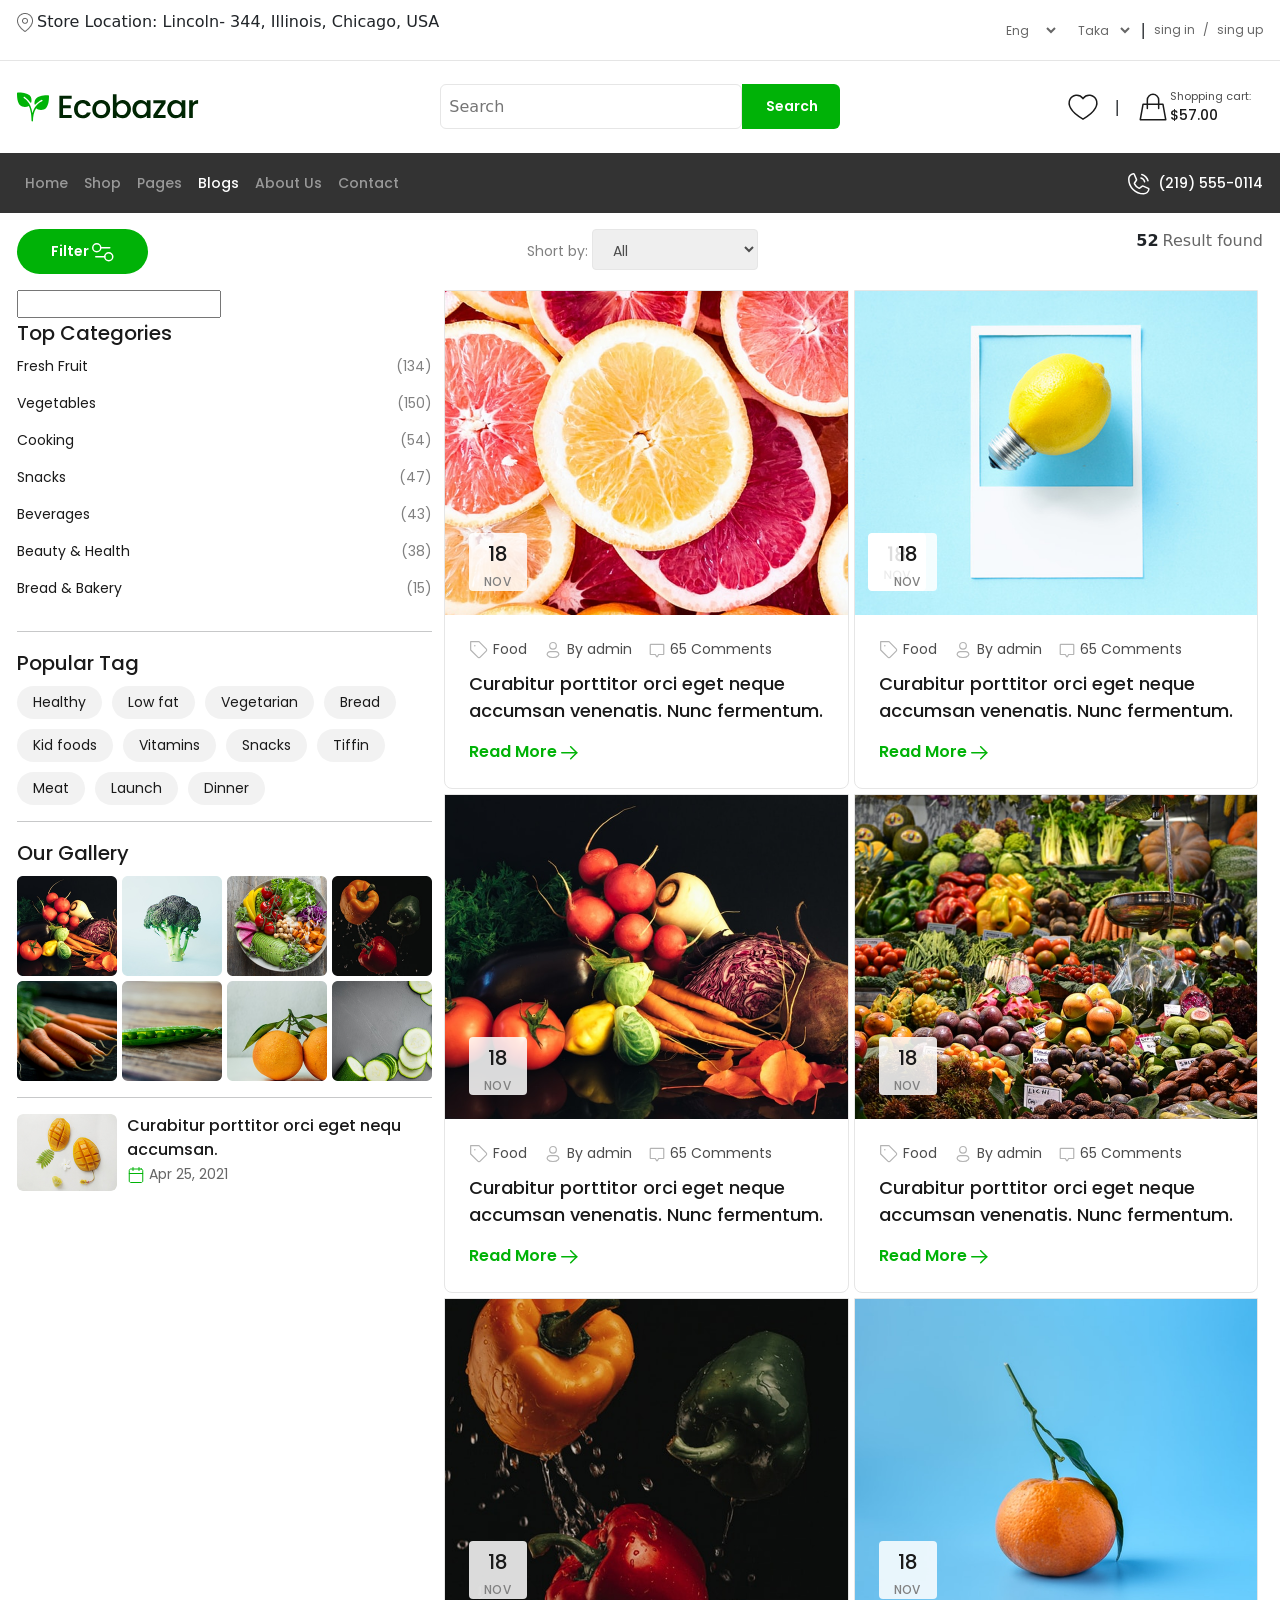
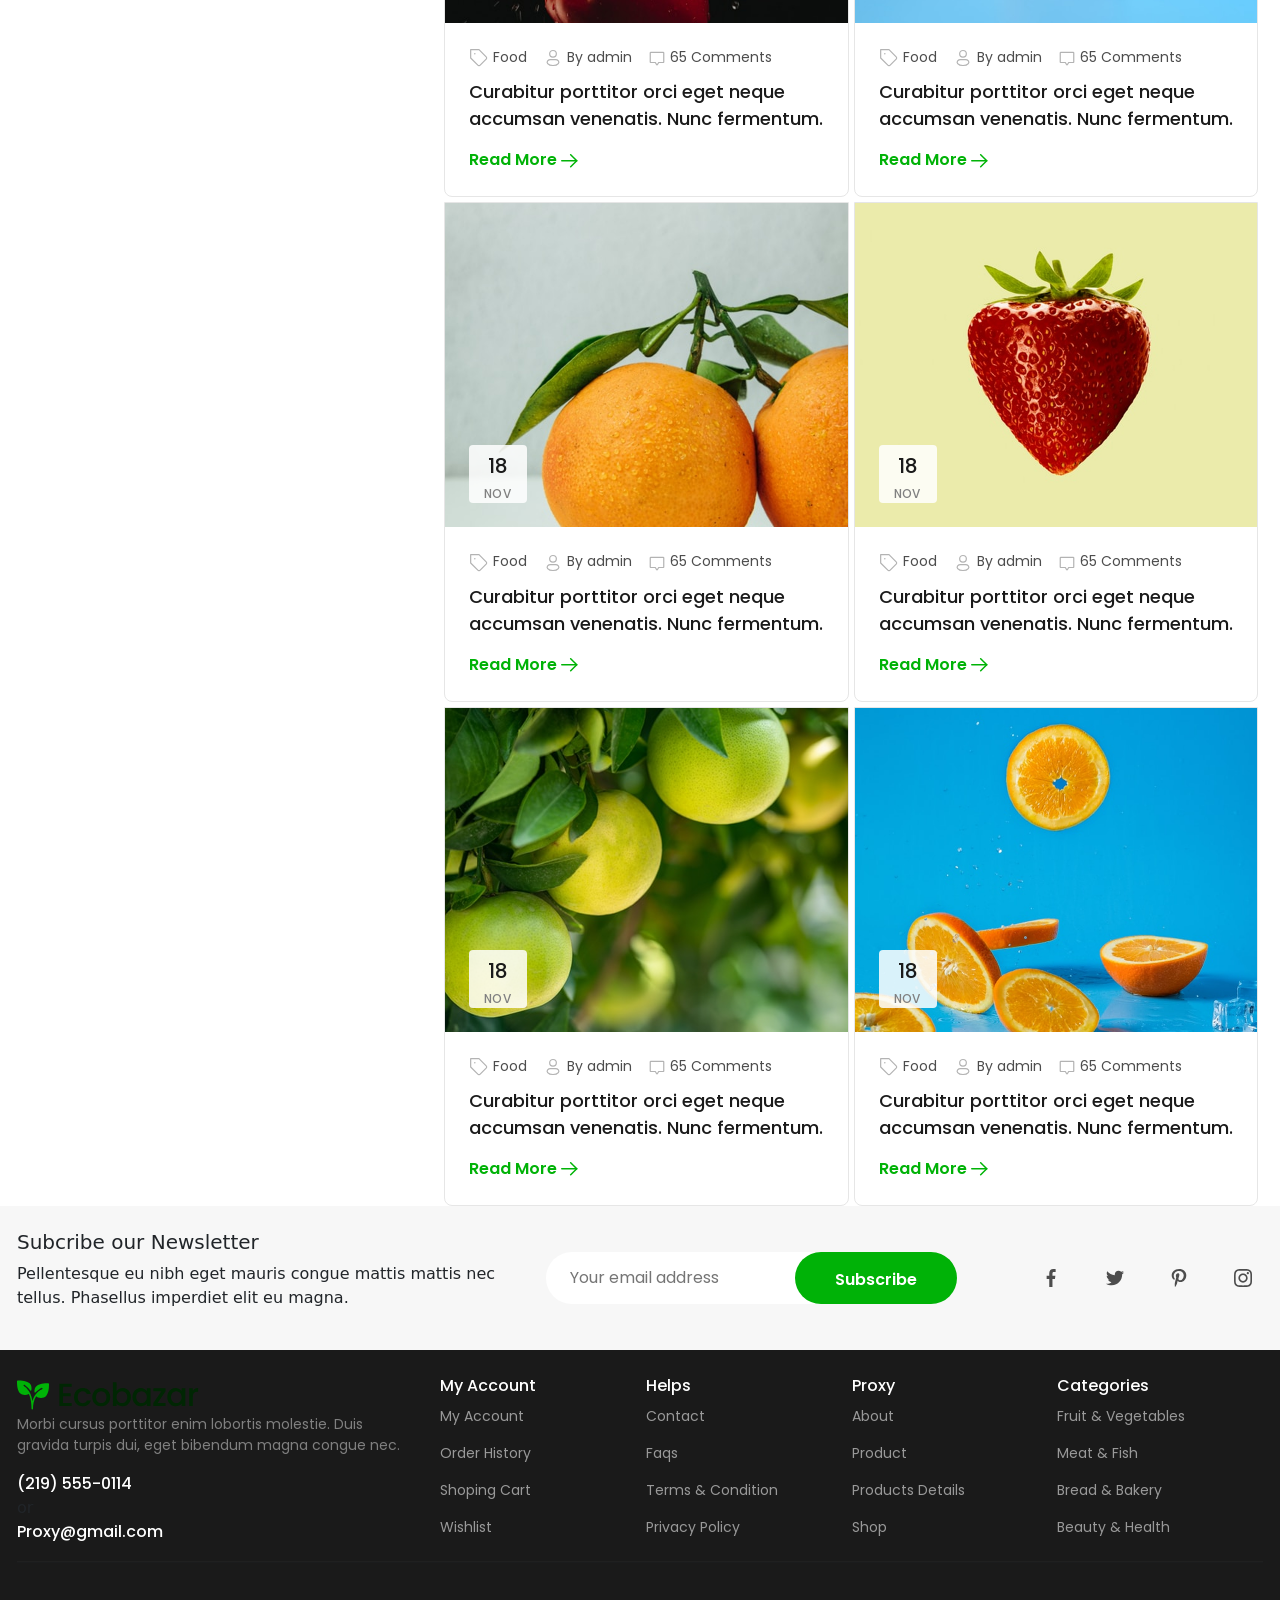
<file: ecommerce project/blogs.html>
<!DOCTYPE html>
<html lang="en">

<head>
    <meta charset="UTF-8">
    <meta name="viewport" content="width=device-width, initial-scale=1.0">
    <link rel="stylesheet" href="./assest/style/boostrap-css.css">
    <link rel="stylesheet" href="./assest/style/style.css">
    <link rel="stylesheet" href="./assest/style/responsive.css">
    <link rel="preconnect" href="https://fonts.googleapis.com">
    <link rel="preconnect" href="https://fonts.gstatic.com" crossorigin>
    <link
        href="https://fonts.googleapis.com/css2?family=Poppins:ital,wght@0,100;0,200;0,300;0,400;0,500;0,600;0,700;0,800;0,900;1,100;1,200;1,300;1,400;1,500;1,600;1,700;1,800;1,900&display=swap"
        rel="stylesheet">
    <title>Ecobazar | Blogs</title>
</head>

<body>
    <header>
        <div class="head-top">
            <div class="container">
                <div class="row d-flex justify-content-between align-items-center">
                    <div class="d-flex gap-1 col-lg-6 head-top-left-part">
                        <span><img src="./assest/images/Map Pin.png" alt=""></span>
                        <p>Store Location: Lincoln- 344, Illinois, Chicago, USA</p>
                    </div>
                    <div class="head-top-right-selection d-flex col-lg-6 justify-content-end gap-2 ">
                        <select class="select" aria-label="Default select example">
                            <option selected>Eng</option>
                            <option value="bn">bangla</option>
                            <option value="sp">spanish</option>
                        </select>
                        <select class="select" aria-label="Default select example">
                            <option selected>Taka</option>
                            <option value="usd">Usd</option>
                            <option value="pounds">Pounds</option>
                        </select>
                        <span class="divider">|</span>
                        <div class="gap-2 d-flex sgn align-items-center">
                            <span>sing in</span>
                            <span class="divider">/</span>
                            <span><a href="./signup.html">sing up</a></span>
                        </div>
                    </div>
                </div>
            </div>
        </div>

        <div class="head-mid">
            <div class="container">
                <div class="row d-flex justify-content-between align-items-center">
                    <div class="logo-box col-lg-4 d-flex justify-content-between">
                        <img src="./assest/images/Logo.svg" alt="">

                        <!-- mobile-menu-icon -->
                        <button class="mobile-menu d-lg-none" type="button" data-bs-toggle="offcanvas"
                            data-bs-target="#offcanvasExample" aria-controls="offcanvasExample">
                            <span><svg xmlns="http://www.w3.org/2000/svg" width="1em" height="1em" viewBox="0 0 24 24">
                                    <path d="M0 0h24v24H0z" fill="none" />
                                    <path fill="currentColor"
                                        d="M4 18q-.425 0-.712-.288T3 17t.288-.712T4 16h16q.425 0 .713.288T21 17t-.288.713T20 18zm0-5q-.425 0-.712-.288T3 12t.288-.712T4 11h16q.425 0 .713.288T21 12t-.288.713T20 13zm0-5q-.425 0-.712-.288T3 7t.288-.712T4 6h16q.425 0 .713.288T21 7t-.288.713T20 8z" />
                                </svg>
                            </span>
                        </button>
                    </div>
                    <div class="search-box  d-block col-lg-4">
                        <form class="d-flex justify-content-between" role="search">
                            <input class=" search-input " type="search" placeholder="Search" aria-label="Search" />
                            <button class="btn-search" type="submit">Search</button>
                            <span class="mobile-close-search">
                                <svg xmlns="http://www.w3.org/2000/svg" width="1em" height="1em" viewBox="0 0 24 24">
                                    <path d="M0 0h24v24H0z" fill="none" />
                                    <path fill="none" stroke="currentColor" stroke-linecap="round" stroke-width="2"
                                        d="M20 20L4 4m16 0L4 20" />
                                </svg>
                            </span>
                        </form>
                    </div>

                    <div class="shopping-icons col-lg-4  d-flex justify-content-end align-items-center gap-3">
                        <svg width="32" height="32" viewBox="0 0 32 32" fill="none" xmlns="http://www.w3.org/2000/svg">
                            <path
                                d="M15.9995 28.0722C-10.6667 13.3333 7.99999 -2.66666 15.9995 7.45075C24 -2.66666 42.6666 13.3333 15.9995 28.0722Z"
                                stroke="#1A1A1A" stroke-width="1.5" />
                        </svg>
                        <span class="divider">|</span>

                        <div class="header-whishlist-box d-flex">
                            <div class="">
                                <svg width="34" height="34" viewBox="0 0 34 34" fill="none"
                                    xmlns="http://www.w3.org/2000/svg">
                                    <path
                                        d="M11.3333 14.1667H7.08333L4.25 29.75H29.75L26.9167 14.1667H22.6667M11.3333 14.1667V9.91667C11.3333 6.78705 13.8704 4.25 17 4.25C20.1296 4.25 22.6667 6.78705 22.6667 9.91667V14.1667M11.3333 14.1667H22.6667M11.3333 14.1667V18.4167M22.6667 14.1667V18.4167"
                                        stroke="#1A1A1A" stroke-width="1.5" stroke-linecap="round"
                                        stroke-linejoin="round" />
                                </svg>
                            </div>
                            <div class="header-whishlist-box-data ">
                                <p>Shopping cart:</p>
                                <span>$57.00</span>
                            </div>
                        </div>
                    </div>
                </div>
            </div>
        </div>

        <nav class="navbar navbar-expand-lg bg-body-tertiary">
            <div class="container">
                <div class="collapse navbar-collapse" id="navbarSupportedContent">
                    <ul class="navbar-nav me-auto mb-2 mb-lg-0">
                        <li class="nav-item">
                            <a class="nav-link " aria-current="page" href="index.html">Home</a>
                        </li>

                        <li class="nav-item">
                            <a class="nav-link " aria-current="page" href="./shop.html">Shop</a>
                        </li>

                        <li class="nav-item">
                            <a class="nav-link " aria-current="page" href="#">Pages</a>
                        </li>
                        <li class="nav-item">
                            <a class="nav-link active text-white" aria-current="page" href="./blogs.html">Blogs</a>
                        </li>

                        <li class="nav-item">
                            <a class="nav-link " aria-current="page" href="./about.html">About Us</a>
                        </li>

                        <li class="nav-item">
                            <a class="nav-link " aria-current="page" href="./contact.html">Contact</a>
                        </li>
                    </ul>
                </div>

                <div class="d-flex Contact gap-2">
                    <div>
                        <svg width="22" height="22" viewBox="0 0 22 22" fill="none" xmlns="http://www.w3.org/2000/svg">
                            <path
                                d="M13.8109 1.58928C15.2943 1.98824 16.6468 2.76995 17.733 3.85612C18.8191 4.94229 19.6008 6.29479 19.9998 7.77815"
                                stroke="white" stroke-width="1.5" stroke-linecap="round" stroke-linejoin="round" />
                            <path
                                d="M12.9056 4.97115C13.7955 5.21053 14.6068 5.67949 15.2583 6.33106C15.9099 6.98263 16.3789 7.79395 16.6183 8.68377"
                                stroke="white" stroke-width="1.5" stroke-linecap="round" stroke-linejoin="round" />
                            <path
                                d="M6.49 10.866C7.39738 12.7217 8.9013 14.2192 10.7609 15.1185C10.897 15.183 11.0477 15.2109 11.1979 15.1994C11.3481 15.1879 11.4928 15.1374 11.6175 15.0529L14.3562 13.2277C14.4772 13.1469 14.6164 13.0975 14.7612 13.0841C14.9061 13.0707 15.052 13.0935 15.1857 13.1507L20.3089 15.3469C20.4829 15.4208 20.6282 15.5493 20.7229 15.7129C20.8176 15.8766 20.8565 16.0666 20.8339 16.2543C20.6717 17.5212 20.0534 18.6857 19.0946 19.5296C18.1358 20.3736 16.9023 20.8392 15.625 20.8393C11.6799 20.8393 7.89639 19.2721 5.10679 16.4825C2.31718 13.6929 0.75 9.90937 0.75 5.96428C0.750118 4.68707 1.21574 3.45369 2.05971 2.49505C2.90367 1.53641 4.0681 0.918242 5.335 0.756277C5.52271 0.733639 5.71269 0.772597 5.87634 0.867284C6.03999 0.96197 6.16845 1.10726 6.24238 1.28128L8.44037 6.40878C8.4969 6.54126 8.51985 6.68565 8.50718 6.82913C8.49451 6.97261 8.44662 7.11075 8.36775 7.23128L6.54775 10.012C6.46515 10.1373 6.41641 10.2817 6.40629 10.4314C6.39617 10.5811 6.42501 10.7308 6.49 10.866V10.866Z"
                                stroke="white" stroke-width="1.5" stroke-linecap="round" stroke-linejoin="round" />
                        </svg>
                    </div>
                    <div class="Contact"><a href="tel:(219) 555-0114">(219) 555-0114</a></div>
                </div>
            </div>
        </nav>

        <!-- mobile-menu -->
        <div class="offcanvas offcanvas-start w-75" tabindex="-1" id="offcanvasExample"
            aria-labelledby="offcanvasExampleLabel">
            <div class="offcanvas-header">
                <h5 class="offcanvas-title" id="offcanvasExampleLabel"> <img src="./assest/images/Logo.svg" alt=""></h5>
                <button type="button" class="btn-close" data-bs-dismiss="offcanvas" aria-label="Close"></button>
            </div>
            <div class=" ">
                <ul class="menu-box">
                    <li class="menu-item">
                        <a class="menu-link active " aria-current="page" href="index.html">Home</a>
                    </li>

                    <li class="menu-item">
                        <a class="menu-link " aria-current="page" href="./shop.html">Shop</a>
                    </li>

                    <li class="menu-item">
                        <a class="menu-link " aria-current="page" href="#">Pages</a>
                    </li>
                    <li class="menu-item">
                        <a class="menu-link " aria-current="page" href="./blogs.html">Blogs</a>
                    </li>

                    <li class="menu-item">
                        <a class="menu-link " aria-current="page" href="./about.html">About Us</a>
                    </li>

                    <li class="menu-item">
                        <a class="menu-link " aria-current="page" href="./contact.html">Contact</a>
                    </li>
                </ul>
            </div>
        </div>
    </header>

    <main>
        <section class="blogs-sec">
            <div class="container">
                <div class="blog-filter-show d-flex justify-content-between py-3">
                    <button>Filter
                        <svg width="22" height="19" viewBox="0 0 22 19" fill="none" xmlns="http://www.w3.org/2000/svg">
                            <path d="M17.75 4.75H8.75" stroke="white" stroke-width="1.5" stroke-linecap="round"
                                stroke-linejoin="round" />
                            <path d="M12.75 13.75H3.75" stroke="white" stroke-width="1.5" stroke-linecap="round"
                                stroke-linejoin="round" />
                            <circle cx="4.75" cy="4.75" r="4" stroke="white" stroke-width="1.5" />
                            <circle cx="16.75" cy="13.75" r="4" stroke="white" stroke-width="1.5" />
                        </svg>
                    </button>

                    <span>
                        <small>Short by: </small>
                        <select name="" id="blogs-from">
                            <option value="Latest">Latest</option>
                            <option value="trending">trending</option>
                            <option value="All" selected>All</option>
                        </select>
                    </span>
                    <span class="d-flex gap-1">
                        <b>52</b>
                        <p>Result found</p>
                    </span>
                </div>

                <div class="blog-main-box">
                    <div class="blogs-detail-filter">
                        <span>
                            <input type="search">
                        </span>

                        <div class="cate-box">
                            <h4 class="blogs-firs-heading">Top Categories</h4>
                            <div class="Categories-blogs-list">
                                <div class="cate-data d-flex justify-content-between">
                                    <span class="item">Fresh Fruit</span>
                                    <span class="item-ammount"> (134)</span>
                                </div>
                                <div class="cate-data d-flex justify-content-between">
                                    <span class="item">Vegetables</span>
                                    <span class="item-ammount"> (150)</span>
                                </div>
                                <div class="cate-data d-flex justify-content-between">
                                    <span class="item">Cooking</span>
                                    <span class="item-ammount">(54)</span>
                                </div>
                                <div class="cate-data d-flex justify-content-between">
                                    <span class="item">Snacks</span>
                                    <span class="item-ammount"> (47)</span>
                                </div>
                                <div class="cate-data d-flex justify-content-between">
                                    <span class="item">Beverages</span>
                                    <span class="item-ammount"> (43)</span>
                                </div>
                                <div class="cate-data d-flex justify-content-between">
                                    <span class="item">Beauty & Health</span>
                                    <span class="item-ammount"> (38)</span>
                                </div>
                                <div class="cate-data d-flex justify-content-between">
                                    <span class="item">Bread & Bakery</span>
                                    <span class="item-ammount"> (15)</span>
                                </div>
                            </div>
                        </div>
                        <hr>

                        <div class="tags">
                            <h4 class="blogs-firs-heading">Popular Tag</h4>
                            <div class="tag-box">
                                <span class="tags">Healthy</span>
                                <span class="tags">Low fat</span>
                                <span class="tags">Vegetarian</span>
                                <span class="tags">Bread</span>
                                <span class="tags">Kid foods</span>
                                <span class="tags">Vitamins</span>
                                <span class="tags">Snacks</span>
                                <span class="tags">Tiffin</span>
                                <span class="tags">Meat</span>
                                <span class="tags">Launch</span>
                                <span class="tags">Dinner</span>

                            </div>
                        </div>

                        <hr>

                        <div class="blogs-gallary">
                            <h4 class="blogs-firs-heading">Our Gallery</h4>
                            <div class="Gallery-img-box">
                                <div>
                                    <img src="assest/images/gallery.png" class="G-img" alt="">
                                </div>
                                <div>
                                    <img src="assest/images/gallery (1).png" class="G-img" alt="">
                                </div>
                                <div>
                                    <img src="assest/images/gallery (2).png" class="G-img" alt="">
                                </div>
                                <div>
                                    <img src="assest/images/gallery (3).png" class="G-img" alt="">
                                </div>
                                <div>
                                    <img src="assest/images/gallery (4).png" class="G-img" alt="">
                                </div>
                                <div>
                                    <img src="assest/images/gallery (5).png" class="G-img" alt="">
                                </div>
                                <div>
                                    <img src="assest/images/gallery (6).png" class="G-img" alt="">
                                </div>
                                <div>
                                    <img src="assest/images/gallery (7).png" class="G-img" alt="">
                                </div>
                            </div>
                        </div>
                        <hr>
                        <div class="blogs-recent">
                            <div class="blogs-card">
                                <div class="blogs-card-img">
                                    <img src="assest/images/Image (14).png" class="b-g-i" alt="">
                                </div>
                                <div class="blogs-card-text">
                                    <p>Curabitur porttitor orci eget nequ accumsan.</p>
                                    <span>
                                        <svg width="18" height="18" viewBox="0 0 18 18" fill="none"
                                            xmlns="http://www.w3.org/2000/svg">
                                            <path
                                                d="M14.25 3H3.75C2.92157 3 2.25 3.67157 2.25 4.5V15C2.25 15.8284 2.92157 16.5 3.75 16.5H14.25C15.0784 16.5 15.75 15.8284 15.75 15V4.5C15.75 3.67157 15.0784 3 14.25 3Z"
                                                stroke="#00B307" stroke-linecap="round" stroke-linejoin="round" />
                                            <path d="M12 1.5V4.5" stroke="#00B307" stroke-linecap="round"
                                                stroke-linejoin="round" />
                                            <path d="M6 1.5V4.5" stroke="#00B307" stroke-linecap="round"
                                                stroke-linejoin="round" />
                                            <path d="M2.25 7.5H15.75" stroke="#00B307" stroke-linecap="round"
                                                stroke-linejoin="round" />
                                        </svg>
                                        Apr 25, 2021
                                    </span>
                                </div>
                            </div>
                        </div>
                    </div>

                    <div class="blogs-cards">
                        <div class="blogs-cards-box">
                            <div class="blogs-big-cards">
                                <div class="big-cards-img">
                                    <img src="assest/images/Image (15).png" class="b-c-i" alt="">

                                    <div class="bolgs_date_box">
                                        <p>18</p>
                                        <span>nov</span>
                                    </div>

                                </div>
                                <div class="blogs-big-cards-text">
                                    <div class="blogs-card-level">
                                        <span><svg width="20" height="20" viewBox="0 0 20 20" fill="none"
                                                xmlns="http://www.w3.org/2000/svg">
                                                <path
                                                    d="M17.1584 11.1753L11.1834 17.1503C11.0286 17.3053 10.8448 17.4282 10.6424 17.5121C10.4401 17.596 10.2232 17.6391 10.0042 17.6391C9.78516 17.6391 9.56828 17.596 9.36595 17.5121C9.16362 17.4282 8.97981 17.3053 8.82502 17.1503L1.66669 10.0003V1.66699H10L17.1584 8.82533C17.4688 9.1376 17.643 9.56002 17.643 10.0003C17.643 10.4406 17.4688 10.8631 17.1584 11.1753V11.1753Z"
                                                    stroke="#B3B3B3" stroke-width="1.2" stroke-linecap="round"
                                                    stroke-linejoin="round" />
                                                <path d="M5.83337 5.83398H5.84171" stroke="#B3B3B3" stroke-width="1.5"
                                                    stroke-linecap="round" stroke-linejoin="round" />
                                            </svg>
                                            Food
                                        </span>

                                        <span>
                                            <svg width="20" height="20" viewBox="0 0 20 20" fill="none"
                                                xmlns="http://www.w3.org/2000/svg">
                                                <path
                                                    d="M9.9999 9.16667C11.8408 9.16667 13.3332 7.67428 13.3332 5.83333C13.3332 3.99238 11.8408 2.5 9.9999 2.5C8.15895 2.5 6.66656 3.99238 6.66656 5.83333C6.66656 7.67428 8.15895 9.16667 9.9999 9.16667Z"
                                                    stroke="#B3B3B3" stroke-width="1.2" />
                                                <path
                                                    d="M12.4999 11.667H7.49995C5.19828 11.667 3.13745 13.792 4.65161 15.5245C5.68161 16.7028 7.38495 17.5003 9.99995 17.5003C12.6149 17.5003 14.3174 16.7028 15.3474 15.5245C16.8624 13.7912 14.8008 11.667 12.4999 11.667Z"
                                                    stroke="#B3B3B3" stroke-width="1.2" />
                                            </svg>
                                            By admin
                                        </span>
                                        <span><svg width="18" height="18" viewBox="0 0 18 18" fill="none"
                                                xmlns="http://www.w3.org/2000/svg">
                                                <path
                                                    d="M10.5238 13.7728L9.48206 15.5087C9.43209 15.592 9.36139 15.6609 9.27687 15.7088C9.19234 15.7566 9.09686 15.7818 8.99972 15.7818C8.90258 15.7818 8.8071 15.7566 8.72257 15.7088C8.63804 15.6609 8.56735 15.592 8.51738 15.5087L7.47675 13.7728C7.42671 13.6895 7.35596 13.6206 7.27138 13.5728C7.1868 13.525 7.09128 13.4999 6.99413 13.5H2.8125C2.66332 13.5 2.52024 13.4407 2.41475 13.3352C2.30926 13.2298 2.25 13.0867 2.25 12.9375V3.9375C2.25 3.78832 2.30926 3.64524 2.41475 3.53975C2.52024 3.43426 2.66332 3.375 2.8125 3.375H15.1875C15.3367 3.375 15.4798 3.43426 15.5852 3.53975C15.6907 3.64524 15.75 3.78832 15.75 3.9375V12.9375C15.75 13.0867 15.6907 13.2298 15.5852 13.3352C15.4798 13.4407 15.3367 13.5 15.1875 13.5H11.0059C10.9088 13.5 10.8134 13.5252 10.7289 13.573C10.6445 13.6208 10.5738 13.6896 10.5238 13.7728V13.7728Z"
                                                    stroke="#B3B3B3" stroke-width="1.2" stroke-linecap="round"
                                                    stroke-linejoin="round" />
                                            </svg>
                                            65 Comments
                                        </span>

                                    </div>

                                    <div class="text">
                                        <p>Curabitur porttitor orci eget neque accumsan venenatis. Nunc fermentum.</p>
                                        <a href="#">Read More <svg width="17" height="14" viewBox="0 0 17 14"
                                                fill="none" xmlns="http://www.w3.org/2000/svg">
                                                <path d="M15.75 6.77539H0.75" stroke="#00B307" stroke-width="1.5"
                                                    stroke-linecap="round" stroke-linejoin="round" />
                                                <path d="M9.70001 0.75L15.75 6.774L9.70001 12.799" stroke="#00B307"
                                                    stroke-width="1.5" stroke-linecap="round" stroke-linejoin="round" />
                                            </svg></a>
                                    </div>
                                </div>
                            </div>
                        </div>

                        <div class="blogs-cards-box">
                            <div class="blogs-big-cards">
                                <div class="big-cards-img">
                                    <img src="assest/images/Image (16).png" class="b-c-i" alt="">

                                    <div class="bolgs_date_box">
                                        <p>18</p>
                                        <span>nov</span>
                                    </div>

                                </div>
                                <div class="blogs-big-cards-text">
                                    <div class="blogs-card-level">
                                        <span><svg width="20" height="20" viewBox="0 0 20 20" fill="none"
                                                xmlns="http://www.w3.org/2000/svg">
                                                <path
                                                    d="M17.1584 11.1753L11.1834 17.1503C11.0286 17.3053 10.8448 17.4282 10.6424 17.5121C10.4401 17.596 10.2232 17.6391 10.0042 17.6391C9.78516 17.6391 9.56828 17.596 9.36595 17.5121C9.16362 17.4282 8.97981 17.3053 8.82502 17.1503L1.66669 10.0003V1.66699H10L17.1584 8.82533C17.4688 9.1376 17.643 9.56002 17.643 10.0003C17.643 10.4406 17.4688 10.8631 17.1584 11.1753V11.1753Z"
                                                    stroke="#B3B3B3" stroke-width="1.2" stroke-linecap="round"
                                                    stroke-linejoin="round" />
                                                <path d="M5.83337 5.83398H5.84171" stroke="#B3B3B3" stroke-width="1.5"
                                                    stroke-linecap="round" stroke-linejoin="round" />
                                            </svg>
                                            Food
                                        </span>

                                        <span>
                                            <svg width="20" height="20" viewBox="0 0 20 20" fill="none"
                                                xmlns="http://www.w3.org/2000/svg">
                                                <path
                                                    d="M9.9999 9.16667C11.8408 9.16667 13.3332 7.67428 13.3332 5.83333C13.3332 3.99238 11.8408 2.5 9.9999 2.5C8.15895 2.5 6.66656 3.99238 6.66656 5.83333C6.66656 7.67428 8.15895 9.16667 9.9999 9.16667Z"
                                                    stroke="#B3B3B3" stroke-width="1.2" />
                                                <path
                                                    d="M12.4999 11.667H7.49995C5.19828 11.667 3.13745 13.792 4.65161 15.5245C5.68161 16.7028 7.38495 17.5003 9.99995 17.5003C12.6149 17.5003 14.3174 16.7028 15.3474 15.5245C16.8624 13.7912 14.8008 11.667 12.4999 11.667Z"
                                                    stroke="#B3B3B3" stroke-width="1.2" />
                                            </svg>
                                            By admin
                                        </span>
                                        <span><svg width="18" height="18" viewBox="0 0 18 18" fill="none"
                                                xmlns="http://www.w3.org/2000/svg">
                                                <path
                                                    d="M10.5238 13.7728L9.48206 15.5087C9.43209 15.592 9.36139 15.6609 9.27687 15.7088C9.19234 15.7566 9.09686 15.7818 8.99972 15.7818C8.90258 15.7818 8.8071 15.7566 8.72257 15.7088C8.63804 15.6609 8.56735 15.592 8.51738 15.5087L7.47675 13.7728C7.42671 13.6895 7.35596 13.6206 7.27138 13.5728C7.1868 13.525 7.09128 13.4999 6.99413 13.5H2.8125C2.66332 13.5 2.52024 13.4407 2.41475 13.3352C2.30926 13.2298 2.25 13.0867 2.25 12.9375V3.9375C2.25 3.78832 2.30926 3.64524 2.41475 3.53975C2.52024 3.43426 2.66332 3.375 2.8125 3.375H15.1875C15.3367 3.375 15.4798 3.43426 15.5852 3.53975C15.6907 3.64524 15.75 3.78832 15.75 3.9375V12.9375C15.75 13.0867 15.6907 13.2298 15.5852 13.3352C15.4798 13.4407 15.3367 13.5 15.1875 13.5H11.0059C10.9088 13.5 10.8134 13.5252 10.7289 13.573C10.6445 13.6208 10.5738 13.6896 10.5238 13.7728V13.7728Z"
                                                    stroke="#B3B3B3" stroke-width="1.2" stroke-linecap="round"
                                                    stroke-linejoin="round" />
                                            </svg>
                                            65 Comments
                                        </span>

                                    </div>

                                    <div class="text">
                                        <p>Curabitur porttitor orci eget neque accumsan venenatis. Nunc fermentum.</p>
                                        <a href="#">Read More <svg width="17" height="14" viewBox="0 0 17 14"
                                                fill="none" xmlns="http://www.w3.org/2000/svg">
                                                <path d="M15.75 6.77539H0.75" stroke="#00B307" stroke-width="1.5"
                                                    stroke-linecap="round" stroke-linejoin="round" />
                                                <path d="M9.70001 0.75L15.75 6.774L9.70001 12.799" stroke="#00B307"
                                                    stroke-width="1.5" stroke-linecap="round" stroke-linejoin="round" />
                                            </svg></a>
                                    </div>
                                </div>
                            </div>
                        </div>

                        <div class="blogs-cards-box">
                            <div class="blogs-big-cards">
                                <div class="big-cards-img">
                                    <img src="assest/images/Image (17).png" class="b-c-i" alt="">

                                    <div class="bolgs_date_box">
                                        <p>18</p>
                                        <span>nov</span>
                                    </div>

                                </div>
                                <div class="blogs-big-cards-text">
                                    <div class="blogs-card-level">
                                        <span><svg width="20" height="20" viewBox="0 0 20 20" fill="none"
                                                xmlns="http://www.w3.org/2000/svg">
                                                <path
                                                    d="M17.1584 11.1753L11.1834 17.1503C11.0286 17.3053 10.8448 17.4282 10.6424 17.5121C10.4401 17.596 10.2232 17.6391 10.0042 17.6391C9.78516 17.6391 9.56828 17.596 9.36595 17.5121C9.16362 17.4282 8.97981 17.3053 8.82502 17.1503L1.66669 10.0003V1.66699H10L17.1584 8.82533C17.4688 9.1376 17.643 9.56002 17.643 10.0003C17.643 10.4406 17.4688 10.8631 17.1584 11.1753V11.1753Z"
                                                    stroke="#B3B3B3" stroke-width="1.2" stroke-linecap="round"
                                                    stroke-linejoin="round" />
                                                <path d="M5.83337 5.83398H5.84171" stroke="#B3B3B3" stroke-width="1.5"
                                                    stroke-linecap="round" stroke-linejoin="round" />
                                            </svg>
                                            Food
                                        </span>

                                        <span>
                                            <svg width="20" height="20" viewBox="0 0 20 20" fill="none"
                                                xmlns="http://www.w3.org/2000/svg">
                                                <path
                                                    d="M9.9999 9.16667C11.8408 9.16667 13.3332 7.67428 13.3332 5.83333C13.3332 3.99238 11.8408 2.5 9.9999 2.5C8.15895 2.5 6.66656 3.99238 6.66656 5.83333C6.66656 7.67428 8.15895 9.16667 9.9999 9.16667Z"
                                                    stroke="#B3B3B3" stroke-width="1.2" />
                                                <path
                                                    d="M12.4999 11.667H7.49995C5.19828 11.667 3.13745 13.792 4.65161 15.5245C5.68161 16.7028 7.38495 17.5003 9.99995 17.5003C12.6149 17.5003 14.3174 16.7028 15.3474 15.5245C16.8624 13.7912 14.8008 11.667 12.4999 11.667Z"
                                                    stroke="#B3B3B3" stroke-width="1.2" />
                                            </svg>
                                            By admin
                                        </span>
                                        <span><svg width="18" height="18" viewBox="0 0 18 18" fill="none"
                                                xmlns="http://www.w3.org/2000/svg">
                                                <path
                                                    d="M10.5238 13.7728L9.48206 15.5087C9.43209 15.592 9.36139 15.6609 9.27687 15.7088C9.19234 15.7566 9.09686 15.7818 8.99972 15.7818C8.90258 15.7818 8.8071 15.7566 8.72257 15.7088C8.63804 15.6609 8.56735 15.592 8.51738 15.5087L7.47675 13.7728C7.42671 13.6895 7.35596 13.6206 7.27138 13.5728C7.1868 13.525 7.09128 13.4999 6.99413 13.5H2.8125C2.66332 13.5 2.52024 13.4407 2.41475 13.3352C2.30926 13.2298 2.25 13.0867 2.25 12.9375V3.9375C2.25 3.78832 2.30926 3.64524 2.41475 3.53975C2.52024 3.43426 2.66332 3.375 2.8125 3.375H15.1875C15.3367 3.375 15.4798 3.43426 15.5852 3.53975C15.6907 3.64524 15.75 3.78832 15.75 3.9375V12.9375C15.75 13.0867 15.6907 13.2298 15.5852 13.3352C15.4798 13.4407 15.3367 13.5 15.1875 13.5H11.0059C10.9088 13.5 10.8134 13.5252 10.7289 13.573C10.6445 13.6208 10.5738 13.6896 10.5238 13.7728V13.7728Z"
                                                    stroke="#B3B3B3" stroke-width="1.2" stroke-linecap="round"
                                                    stroke-linejoin="round" />
                                            </svg>
                                            65 Comments
                                        </span>

                                    </div>

                                    <div class="text">
                                        <p>Curabitur porttitor orci eget neque accumsan venenatis. Nunc fermentum.</p>
                                        <a href="#">Read More <svg width="17" height="14" viewBox="0 0 17 14"
                                                fill="none" xmlns="http://www.w3.org/2000/svg">
                                                <path d="M15.75 6.77539H0.75" stroke="#00B307" stroke-width="1.5"
                                                    stroke-linecap="round" stroke-linejoin="round" />
                                                <path d="M9.70001 0.75L15.75 6.774L9.70001 12.799" stroke="#00B307"
                                                    stroke-width="1.5" stroke-linecap="round" stroke-linejoin="round" />
                                            </svg></a>
                                    </div>
                                </div>
                            </div>
                        </div>

                        <div class="blogs-cards-box">
                            <div class="blogs-big-cards">
                                <div class="big-cards-img">
                                    <img src="assest/images/Image (18).png" class="b-c-i" alt="">

                                    <div class="bolgs_date_box">
                                        <p>18</p>
                                        <span>nov</span>
                                    </div>

                                </div>
                                <div class="blogs-big-cards-text">
                                    <div class="blogs-card-level">
                                        <span><svg width="20" height="20" viewBox="0 0 20 20" fill="none"
                                                xmlns="http://www.w3.org/2000/svg">
                                                <path
                                                    d="M17.1584 11.1753L11.1834 17.1503C11.0286 17.3053 10.8448 17.4282 10.6424 17.5121C10.4401 17.596 10.2232 17.6391 10.0042 17.6391C9.78516 17.6391 9.56828 17.596 9.36595 17.5121C9.16362 17.4282 8.97981 17.3053 8.82502 17.1503L1.66669 10.0003V1.66699H10L17.1584 8.82533C17.4688 9.1376 17.643 9.56002 17.643 10.0003C17.643 10.4406 17.4688 10.8631 17.1584 11.1753V11.1753Z"
                                                    stroke="#B3B3B3" stroke-width="1.2" stroke-linecap="round"
                                                    stroke-linejoin="round" />
                                                <path d="M5.83337 5.83398H5.84171" stroke="#B3B3B3" stroke-width="1.5"
                                                    stroke-linecap="round" stroke-linejoin="round" />
                                            </svg>
                                            Food
                                        </span>

                                        <span>
                                            <svg width="20" height="20" viewBox="0 0 20 20" fill="none"
                                                xmlns="http://www.w3.org/2000/svg">
                                                <path
                                                    d="M9.9999 9.16667C11.8408 9.16667 13.3332 7.67428 13.3332 5.83333C13.3332 3.99238 11.8408 2.5 9.9999 2.5C8.15895 2.5 6.66656 3.99238 6.66656 5.83333C6.66656 7.67428 8.15895 9.16667 9.9999 9.16667Z"
                                                    stroke="#B3B3B3" stroke-width="1.2" />
                                                <path
                                                    d="M12.4999 11.667H7.49995C5.19828 11.667 3.13745 13.792 4.65161 15.5245C5.68161 16.7028 7.38495 17.5003 9.99995 17.5003C12.6149 17.5003 14.3174 16.7028 15.3474 15.5245C16.8624 13.7912 14.8008 11.667 12.4999 11.667Z"
                                                    stroke="#B3B3B3" stroke-width="1.2" />
                                            </svg>
                                            By admin
                                        </span>
                                        <span><svg width="18" height="18" viewBox="0 0 18 18" fill="none"
                                                xmlns="http://www.w3.org/2000/svg">
                                                <path
                                                    d="M10.5238 13.7728L9.48206 15.5087C9.43209 15.592 9.36139 15.6609 9.27687 15.7088C9.19234 15.7566 9.09686 15.7818 8.99972 15.7818C8.90258 15.7818 8.8071 15.7566 8.72257 15.7088C8.63804 15.6609 8.56735 15.592 8.51738 15.5087L7.47675 13.7728C7.42671 13.6895 7.35596 13.6206 7.27138 13.5728C7.1868 13.525 7.09128 13.4999 6.99413 13.5H2.8125C2.66332 13.5 2.52024 13.4407 2.41475 13.3352C2.30926 13.2298 2.25 13.0867 2.25 12.9375V3.9375C2.25 3.78832 2.30926 3.64524 2.41475 3.53975C2.52024 3.43426 2.66332 3.375 2.8125 3.375H15.1875C15.3367 3.375 15.4798 3.43426 15.5852 3.53975C15.6907 3.64524 15.75 3.78832 15.75 3.9375V12.9375C15.75 13.0867 15.6907 13.2298 15.5852 13.3352C15.4798 13.4407 15.3367 13.5 15.1875 13.5H11.0059C10.9088 13.5 10.8134 13.5252 10.7289 13.573C10.6445 13.6208 10.5738 13.6896 10.5238 13.7728V13.7728Z"
                                                    stroke="#B3B3B3" stroke-width="1.2" stroke-linecap="round"
                                                    stroke-linejoin="round" />
                                            </svg>
                                            65 Comments
                                        </span>

                                    </div>

                                    <div class="text">
                                        <p>Curabitur porttitor orci eget neque accumsan venenatis. Nunc fermentum.</p>
                                        <a href="#">Read More <svg width="17" height="14" viewBox="0 0 17 14"
                                                fill="none" xmlns="http://www.w3.org/2000/svg">
                                                <path d="M15.75 6.77539H0.75" stroke="#00B307" stroke-width="1.5"
                                                    stroke-linecap="round" stroke-linejoin="round" />
                                                <path d="M9.70001 0.75L15.75 6.774L9.70001 12.799" stroke="#00B307"
                                                    stroke-width="1.5" stroke-linecap="round" stroke-linejoin="round" />
                                            </svg></a>
                                    </div>
                                </div>
                            </div>
                        </div>

                        <div class="blogs-cards-box">
                            <div class="blogs-big-cards">
                                <div class="big-cards-img">
                                    <img src="assest/images/Image (19).png" class="b-c-i" alt="">

                                    <div class="bolgs_date_box">
                                        <p>18</p>
                                        <span>nov</span>
                                    </div>

                                </div>
                                <div class="blogs-big-cards-text">
                                    <div class="blogs-card-level">
                                        <span><svg width="20" height="20" viewBox="0 0 20 20" fill="none"
                                                xmlns="http://www.w3.org/2000/svg">
                                                <path
                                                    d="M17.1584 11.1753L11.1834 17.1503C11.0286 17.3053 10.8448 17.4282 10.6424 17.5121C10.4401 17.596 10.2232 17.6391 10.0042 17.6391C9.78516 17.6391 9.56828 17.596 9.36595 17.5121C9.16362 17.4282 8.97981 17.3053 8.82502 17.1503L1.66669 10.0003V1.66699H10L17.1584 8.82533C17.4688 9.1376 17.643 9.56002 17.643 10.0003C17.643 10.4406 17.4688 10.8631 17.1584 11.1753V11.1753Z"
                                                    stroke="#B3B3B3" stroke-width="1.2" stroke-linecap="round"
                                                    stroke-linejoin="round" />
                                                <path d="M5.83337 5.83398H5.84171" stroke="#B3B3B3" stroke-width="1.5"
                                                    stroke-linecap="round" stroke-linejoin="round" />
                                            </svg>
                                            Food
                                        </span>

                                        <span>
                                            <svg width="20" height="20" viewBox="0 0 20 20" fill="none"
                                                xmlns="http://www.w3.org/2000/svg">
                                                <path
                                                    d="M9.9999 9.16667C11.8408 9.16667 13.3332 7.67428 13.3332 5.83333C13.3332 3.99238 11.8408 2.5 9.9999 2.5C8.15895 2.5 6.66656 3.99238 6.66656 5.83333C6.66656 7.67428 8.15895 9.16667 9.9999 9.16667Z"
                                                    stroke="#B3B3B3" stroke-width="1.2" />
                                                <path
                                                    d="M12.4999 11.667H7.49995C5.19828 11.667 3.13745 13.792 4.65161 15.5245C5.68161 16.7028 7.38495 17.5003 9.99995 17.5003C12.6149 17.5003 14.3174 16.7028 15.3474 15.5245C16.8624 13.7912 14.8008 11.667 12.4999 11.667Z"
                                                    stroke="#B3B3B3" stroke-width="1.2" />
                                            </svg>
                                            By admin
                                        </span>
                                        <span><svg width="18" height="18" viewBox="0 0 18 18" fill="none"
                                                xmlns="http://www.w3.org/2000/svg">
                                                <path
                                                    d="M10.5238 13.7728L9.48206 15.5087C9.43209 15.592 9.36139 15.6609 9.27687 15.7088C9.19234 15.7566 9.09686 15.7818 8.99972 15.7818C8.90258 15.7818 8.8071 15.7566 8.72257 15.7088C8.63804 15.6609 8.56735 15.592 8.51738 15.5087L7.47675 13.7728C7.42671 13.6895 7.35596 13.6206 7.27138 13.5728C7.1868 13.525 7.09128 13.4999 6.99413 13.5H2.8125C2.66332 13.5 2.52024 13.4407 2.41475 13.3352C2.30926 13.2298 2.25 13.0867 2.25 12.9375V3.9375C2.25 3.78832 2.30926 3.64524 2.41475 3.53975C2.52024 3.43426 2.66332 3.375 2.8125 3.375H15.1875C15.3367 3.375 15.4798 3.43426 15.5852 3.53975C15.6907 3.64524 15.75 3.78832 15.75 3.9375V12.9375C15.75 13.0867 15.6907 13.2298 15.5852 13.3352C15.4798 13.4407 15.3367 13.5 15.1875 13.5H11.0059C10.9088 13.5 10.8134 13.5252 10.7289 13.573C10.6445 13.6208 10.5738 13.6896 10.5238 13.7728V13.7728Z"
                                                    stroke="#B3B3B3" stroke-width="1.2" stroke-linecap="round"
                                                    stroke-linejoin="round" />
                                            </svg>
                                            65 Comments
                                        </span>

                                    </div>

                                    <div class="text">
                                        <p>Curabitur porttitor orci eget neque accumsan venenatis. Nunc fermentum.</p>
                                        <a href="#">Read More <svg width="17" height="14" viewBox="0 0 17 14"
                                                fill="none" xmlns="http://www.w3.org/2000/svg">
                                                <path d="M15.75 6.77539H0.75" stroke="#00B307" stroke-width="1.5"
                                                    stroke-linecap="round" stroke-linejoin="round" />
                                                <path d="M9.70001 0.75L15.75 6.774L9.70001 12.799" stroke="#00B307"
                                                    stroke-width="1.5" stroke-linecap="round" stroke-linejoin="round" />
                                            </svg></a>
                                    </div>
                                </div>
                            </div>
                        </div>

                        <div class="blogs-cards-box">
                            <div class="blogs-big-cards">
                                <div class="big-cards-img">
                                    <img src="assest/images/Image (20).png" class="b-c-i" alt="">

                                    <div class="bolgs_date_box">
                                        <p>18</p>
                                        <span>nov</span>
                                    </div>

                                </div>
                                <div class="blogs-big-cards-text">
                                    <div class="blogs-card-level">
                                        <span><svg width="20" height="20" viewBox="0 0 20 20" fill="none"
                                                xmlns="http://www.w3.org/2000/svg">
                                                <path
                                                    d="M17.1584 11.1753L11.1834 17.1503C11.0286 17.3053 10.8448 17.4282 10.6424 17.5121C10.4401 17.596 10.2232 17.6391 10.0042 17.6391C9.78516 17.6391 9.56828 17.596 9.36595 17.5121C9.16362 17.4282 8.97981 17.3053 8.82502 17.1503L1.66669 10.0003V1.66699H10L17.1584 8.82533C17.4688 9.1376 17.643 9.56002 17.643 10.0003C17.643 10.4406 17.4688 10.8631 17.1584 11.1753V11.1753Z"
                                                    stroke="#B3B3B3" stroke-width="1.2" stroke-linecap="round"
                                                    stroke-linejoin="round" />
                                                <path d="M5.83337 5.83398H5.84171" stroke="#B3B3B3" stroke-width="1.5"
                                                    stroke-linecap="round" stroke-linejoin="round" />
                                            </svg>
                                            Food
                                        </span>

                                        <span>
                                            <svg width="20" height="20" viewBox="0 0 20 20" fill="none"
                                                xmlns="http://www.w3.org/2000/svg">
                                                <path
                                                    d="M9.9999 9.16667C11.8408 9.16667 13.3332 7.67428 13.3332 5.83333C13.3332 3.99238 11.8408 2.5 9.9999 2.5C8.15895 2.5 6.66656 3.99238 6.66656 5.83333C6.66656 7.67428 8.15895 9.16667 9.9999 9.16667Z"
                                                    stroke="#B3B3B3" stroke-width="1.2" />
                                                <path
                                                    d="M12.4999 11.667H7.49995C5.19828 11.667 3.13745 13.792 4.65161 15.5245C5.68161 16.7028 7.38495 17.5003 9.99995 17.5003C12.6149 17.5003 14.3174 16.7028 15.3474 15.5245C16.8624 13.7912 14.8008 11.667 12.4999 11.667Z"
                                                    stroke="#B3B3B3" stroke-width="1.2" />
                                            </svg>
                                            By admin
                                        </span>
                                        <span><svg width="18" height="18" viewBox="0 0 18 18" fill="none"
                                                xmlns="http://www.w3.org/2000/svg">
                                                <path
                                                    d="M10.5238 13.7728L9.48206 15.5087C9.43209 15.592 9.36139 15.6609 9.27687 15.7088C9.19234 15.7566 9.09686 15.7818 8.99972 15.7818C8.90258 15.7818 8.8071 15.7566 8.72257 15.7088C8.63804 15.6609 8.56735 15.592 8.51738 15.5087L7.47675 13.7728C7.42671 13.6895 7.35596 13.6206 7.27138 13.5728C7.1868 13.525 7.09128 13.4999 6.99413 13.5H2.8125C2.66332 13.5 2.52024 13.4407 2.41475 13.3352C2.30926 13.2298 2.25 13.0867 2.25 12.9375V3.9375C2.25 3.78832 2.30926 3.64524 2.41475 3.53975C2.52024 3.43426 2.66332 3.375 2.8125 3.375H15.1875C15.3367 3.375 15.4798 3.43426 15.5852 3.53975C15.6907 3.64524 15.75 3.78832 15.75 3.9375V12.9375C15.75 13.0867 15.6907 13.2298 15.5852 13.3352C15.4798 13.4407 15.3367 13.5 15.1875 13.5H11.0059C10.9088 13.5 10.8134 13.5252 10.7289 13.573C10.6445 13.6208 10.5738 13.6896 10.5238 13.7728V13.7728Z"
                                                    stroke="#B3B3B3" stroke-width="1.2" stroke-linecap="round"
                                                    stroke-linejoin="round" />
                                            </svg>
                                            65 Comments
                                        </span>

                                    </div>

                                    <div class="text">
                                        <p>Curabitur porttitor orci eget neque accumsan venenatis. Nunc fermentum.</p>
                                        <a href="#">Read More <svg width="17" height="14" viewBox="0 0 17 14"
                                                fill="none" xmlns="http://www.w3.org/2000/svg">
                                                <path d="M15.75 6.77539H0.75" stroke="#00B307" stroke-width="1.5"
                                                    stroke-linecap="round" stroke-linejoin="round" />
                                                <path d="M9.70001 0.75L15.75 6.774L9.70001 12.799" stroke="#00B307"
                                                    stroke-width="1.5" stroke-linecap="round" stroke-linejoin="round" />
                                            </svg></a>
                                    </div>
                                </div>
                            </div>
                        </div>

                        <div class="blogs-cards-box">
                            <div class="blogs-big-cards">
                                <div class="big-cards-img">
                                    <img src="assest/images/Image (21).png" class="b-c-i" alt="">

                                    <div class="bolgs_date_box">
                                        <p>18</p>
                                        <span>nov</span>
                                    </div>

                                </div>
                                <div class="blogs-big-cards-text">
                                    <div class="blogs-card-level">
                                        <span><svg width="20" height="20" viewBox="0 0 20 20" fill="none"
                                                xmlns="http://www.w3.org/2000/svg">
                                                <path
                                                    d="M17.1584 11.1753L11.1834 17.1503C11.0286 17.3053 10.8448 17.4282 10.6424 17.5121C10.4401 17.596 10.2232 17.6391 10.0042 17.6391C9.78516 17.6391 9.56828 17.596 9.36595 17.5121C9.16362 17.4282 8.97981 17.3053 8.82502 17.1503L1.66669 10.0003V1.66699H10L17.1584 8.82533C17.4688 9.1376 17.643 9.56002 17.643 10.0003C17.643 10.4406 17.4688 10.8631 17.1584 11.1753V11.1753Z"
                                                    stroke="#B3B3B3" stroke-width="1.2" stroke-linecap="round"
                                                    stroke-linejoin="round" />
                                                <path d="M5.83337 5.83398H5.84171" stroke="#B3B3B3" stroke-width="1.5"
                                                    stroke-linecap="round" stroke-linejoin="round" />
                                            </svg>
                                            Food
                                        </span>

                                        <span>
                                            <svg width="20" height="20" viewBox="0 0 20 20" fill="none"
                                                xmlns="http://www.w3.org/2000/svg">
                                                <path
                                                    d="M9.9999 9.16667C11.8408 9.16667 13.3332 7.67428 13.3332 5.83333C13.3332 3.99238 11.8408 2.5 9.9999 2.5C8.15895 2.5 6.66656 3.99238 6.66656 5.83333C6.66656 7.67428 8.15895 9.16667 9.9999 9.16667Z"
                                                    stroke="#B3B3B3" stroke-width="1.2" />
                                                <path
                                                    d="M12.4999 11.667H7.49995C5.19828 11.667 3.13745 13.792 4.65161 15.5245C5.68161 16.7028 7.38495 17.5003 9.99995 17.5003C12.6149 17.5003 14.3174 16.7028 15.3474 15.5245C16.8624 13.7912 14.8008 11.667 12.4999 11.667Z"
                                                    stroke="#B3B3B3" stroke-width="1.2" />
                                            </svg>
                                            By admin
                                        </span>
                                        <span><svg width="18" height="18" viewBox="0 0 18 18" fill="none"
                                                xmlns="http://www.w3.org/2000/svg">
                                                <path
                                                    d="M10.5238 13.7728L9.48206 15.5087C9.43209 15.592 9.36139 15.6609 9.27687 15.7088C9.19234 15.7566 9.09686 15.7818 8.99972 15.7818C8.90258 15.7818 8.8071 15.7566 8.72257 15.7088C8.63804 15.6609 8.56735 15.592 8.51738 15.5087L7.47675 13.7728C7.42671 13.6895 7.35596 13.6206 7.27138 13.5728C7.1868 13.525 7.09128 13.4999 6.99413 13.5H2.8125C2.66332 13.5 2.52024 13.4407 2.41475 13.3352C2.30926 13.2298 2.25 13.0867 2.25 12.9375V3.9375C2.25 3.78832 2.30926 3.64524 2.41475 3.53975C2.52024 3.43426 2.66332 3.375 2.8125 3.375H15.1875C15.3367 3.375 15.4798 3.43426 15.5852 3.53975C15.6907 3.64524 15.75 3.78832 15.75 3.9375V12.9375C15.75 13.0867 15.6907 13.2298 15.5852 13.3352C15.4798 13.4407 15.3367 13.5 15.1875 13.5H11.0059C10.9088 13.5 10.8134 13.5252 10.7289 13.573C10.6445 13.6208 10.5738 13.6896 10.5238 13.7728V13.7728Z"
                                                    stroke="#B3B3B3" stroke-width="1.2" stroke-linecap="round"
                                                    stroke-linejoin="round" />
                                            </svg>
                                            65 Comments
                                        </span>

                                    </div>

                                    <div class="text">
                                        <p>Curabitur porttitor orci eget neque accumsan venenatis. Nunc fermentum.</p>
                                        <a href="#">Read More <svg width="17" height="14" viewBox="0 0 17 14"
                                                fill="none" xmlns="http://www.w3.org/2000/svg">
                                                <path d="M15.75 6.77539H0.75" stroke="#00B307" stroke-width="1.5"
                                                    stroke-linecap="round" stroke-linejoin="round" />
                                                <path d="M9.70001 0.75L15.75 6.774L9.70001 12.799" stroke="#00B307"
                                                    stroke-width="1.5" stroke-linecap="round" stroke-linejoin="round" />
                                            </svg></a>
                                    </div>
                                </div>
                            </div>
                        </div>

                        <div class="blogs-cards-box">
                            <div class="blogs-big-cards">
                                <div class="big-cards-img">
                                    <img src="assest/images/Image (23).png" class="b-c-i" alt="">

                                    <div class="bolgs_date_box">
                                        <p>18</p>
                                        <span>nov</span>
                                    </div>

                                </div>
                                <div class="blogs-big-cards-text">
                                    <div class="blogs-card-level">
                                        <span><svg width="20" height="20" viewBox="0 0 20 20" fill="none"
                                                xmlns="http://www.w3.org/2000/svg">
                                                <path
                                                    d="M17.1584 11.1753L11.1834 17.1503C11.0286 17.3053 10.8448 17.4282 10.6424 17.5121C10.4401 17.596 10.2232 17.6391 10.0042 17.6391C9.78516 17.6391 9.56828 17.596 9.36595 17.5121C9.16362 17.4282 8.97981 17.3053 8.82502 17.1503L1.66669 10.0003V1.66699H10L17.1584 8.82533C17.4688 9.1376 17.643 9.56002 17.643 10.0003C17.643 10.4406 17.4688 10.8631 17.1584 11.1753V11.1753Z"
                                                    stroke="#B3B3B3" stroke-width="1.2" stroke-linecap="round"
                                                    stroke-linejoin="round" />
                                                <path d="M5.83337 5.83398H5.84171" stroke="#B3B3B3" stroke-width="1.5"
                                                    stroke-linecap="round" stroke-linejoin="round" />
                                            </svg>
                                            Food
                                        </span>

                                        <span>
                                            <svg width="20" height="20" viewBox="0 0 20 20" fill="none"
                                                xmlns="http://www.w3.org/2000/svg">
                                                <path
                                                    d="M9.9999 9.16667C11.8408 9.16667 13.3332 7.67428 13.3332 5.83333C13.3332 3.99238 11.8408 2.5 9.9999 2.5C8.15895 2.5 6.66656 3.99238 6.66656 5.83333C6.66656 7.67428 8.15895 9.16667 9.9999 9.16667Z"
                                                    stroke="#B3B3B3" stroke-width="1.2" />
                                                <path
                                                    d="M12.4999 11.667H7.49995C5.19828 11.667 3.13745 13.792 4.65161 15.5245C5.68161 16.7028 7.38495 17.5003 9.99995 17.5003C12.6149 17.5003 14.3174 16.7028 15.3474 15.5245C16.8624 13.7912 14.8008 11.667 12.4999 11.667Z"
                                                    stroke="#B3B3B3" stroke-width="1.2" />
                                            </svg>
                                            By admin
                                        </span>
                                        <span><svg width="18" height="18" viewBox="0 0 18 18" fill="none"
                                                xmlns="http://www.w3.org/2000/svg">
                                                <path
                                                    d="M10.5238 13.7728L9.48206 15.5087C9.43209 15.592 9.36139 15.6609 9.27687 15.7088C9.19234 15.7566 9.09686 15.7818 8.99972 15.7818C8.90258 15.7818 8.8071 15.7566 8.72257 15.7088C8.63804 15.6609 8.56735 15.592 8.51738 15.5087L7.47675 13.7728C7.42671 13.6895 7.35596 13.6206 7.27138 13.5728C7.1868 13.525 7.09128 13.4999 6.99413 13.5H2.8125C2.66332 13.5 2.52024 13.4407 2.41475 13.3352C2.30926 13.2298 2.25 13.0867 2.25 12.9375V3.9375C2.25 3.78832 2.30926 3.64524 2.41475 3.53975C2.52024 3.43426 2.66332 3.375 2.8125 3.375H15.1875C15.3367 3.375 15.4798 3.43426 15.5852 3.53975C15.6907 3.64524 15.75 3.78832 15.75 3.9375V12.9375C15.75 13.0867 15.6907 13.2298 15.5852 13.3352C15.4798 13.4407 15.3367 13.5 15.1875 13.5H11.0059C10.9088 13.5 10.8134 13.5252 10.7289 13.573C10.6445 13.6208 10.5738 13.6896 10.5238 13.7728V13.7728Z"
                                                    stroke="#B3B3B3" stroke-width="1.2" stroke-linecap="round"
                                                    stroke-linejoin="round" />
                                            </svg>
                                            65 Comments
                                        </span>

                                    </div>

                                    <div class="text">
                                        <p>Curabitur porttitor orci eget neque accumsan venenatis. Nunc fermentum.</p>
                                        <a href="#">Read More <svg width="17" height="14" viewBox="0 0 17 14"
                                                fill="none" xmlns="http://www.w3.org/2000/svg">
                                                <path d="M15.75 6.77539H0.75" stroke="#00B307" stroke-width="1.5"
                                                    stroke-linecap="round" stroke-linejoin="round" />
                                                <path d="M9.70001 0.75L15.75 6.774L9.70001 12.799" stroke="#00B307"
                                                    stroke-width="1.5" stroke-linecap="round" stroke-linejoin="round" />
                                            </svg></a>
                                    </div>
                                </div>
                            </div>
                        </div>

                        <div class="blogs-cards-box">
                            <div class="blogs-big-cards">
                                <div class="big-cards-img">
                                    <img src="assest/images/Image (24).png" class="b-c-i" alt="">

                                    <div class="bolgs_date_box">
                                        <p>18</p>
                                        <span>nov</span>
                                    </div>

                                </div>
                                <div class="blogs-big-cards-text">
                                    <div class="blogs-card-level">
                                        <span><svg width="20" height="20" viewBox="0 0 20 20" fill="none"
                                                xmlns="http://www.w3.org/2000/svg">
                                                <path
                                                    d="M17.1584 11.1753L11.1834 17.1503C11.0286 17.3053 10.8448 17.4282 10.6424 17.5121C10.4401 17.596 10.2232 17.6391 10.0042 17.6391C9.78516 17.6391 9.56828 17.596 9.36595 17.5121C9.16362 17.4282 8.97981 17.3053 8.82502 17.1503L1.66669 10.0003V1.66699H10L17.1584 8.82533C17.4688 9.1376 17.643 9.56002 17.643 10.0003C17.643 10.4406 17.4688 10.8631 17.1584 11.1753V11.1753Z"
                                                    stroke="#B3B3B3" stroke-width="1.2" stroke-linecap="round"
                                                    stroke-linejoin="round" />
                                                <path d="M5.83337 5.83398H5.84171" stroke="#B3B3B3" stroke-width="1.5"
                                                    stroke-linecap="round" stroke-linejoin="round" />
                                            </svg>
                                            Food
                                        </span>

                                        <span>
                                            <svg width="20" height="20" viewBox="0 0 20 20" fill="none"
                                                xmlns="http://www.w3.org/2000/svg">
                                                <path
                                                    d="M9.9999 9.16667C11.8408 9.16667 13.3332 7.67428 13.3332 5.83333C13.3332 3.99238 11.8408 2.5 9.9999 2.5C8.15895 2.5 6.66656 3.99238 6.66656 5.83333C6.66656 7.67428 8.15895 9.16667 9.9999 9.16667Z"
                                                    stroke="#B3B3B3" stroke-width="1.2" />
                                                <path
                                                    d="M12.4999 11.667H7.49995C5.19828 11.667 3.13745 13.792 4.65161 15.5245C5.68161 16.7028 7.38495 17.5003 9.99995 17.5003C12.6149 17.5003 14.3174 16.7028 15.3474 15.5245C16.8624 13.7912 14.8008 11.667 12.4999 11.667Z"
                                                    stroke="#B3B3B3" stroke-width="1.2" />
                                            </svg>
                                            By admin
                                        </span>
                                        <span><svg width="18" height="18" viewBox="0 0 18 18" fill="none"
                                                xmlns="http://www.w3.org/2000/svg">
                                                <path
                                                    d="M10.5238 13.7728L9.48206 15.5087C9.43209 15.592 9.36139 15.6609 9.27687 15.7088C9.19234 15.7566 9.09686 15.7818 8.99972 15.7818C8.90258 15.7818 8.8071 15.7566 8.72257 15.7088C8.63804 15.6609 8.56735 15.592 8.51738 15.5087L7.47675 13.7728C7.42671 13.6895 7.35596 13.6206 7.27138 13.5728C7.1868 13.525 7.09128 13.4999 6.99413 13.5H2.8125C2.66332 13.5 2.52024 13.4407 2.41475 13.3352C2.30926 13.2298 2.25 13.0867 2.25 12.9375V3.9375C2.25 3.78832 2.30926 3.64524 2.41475 3.53975C2.52024 3.43426 2.66332 3.375 2.8125 3.375H15.1875C15.3367 3.375 15.4798 3.43426 15.5852 3.53975C15.6907 3.64524 15.75 3.78832 15.75 3.9375V12.9375C15.75 13.0867 15.6907 13.2298 15.5852 13.3352C15.4798 13.4407 15.3367 13.5 15.1875 13.5H11.0059C10.9088 13.5 10.8134 13.5252 10.7289 13.573C10.6445 13.6208 10.5738 13.6896 10.5238 13.7728V13.7728Z"
                                                    stroke="#B3B3B3" stroke-width="1.2" stroke-linecap="round"
                                                    stroke-linejoin="round" />
                                            </svg>
                                            65 Comments
                                        </span>

                                    </div>

                                    <div class="text">
                                        <p>Curabitur porttitor orci eget neque accumsan venenatis. Nunc fermentum.</p>
                                        <a href="#">Read More <svg width="17" height="14" viewBox="0 0 17 14"
                                                fill="none" xmlns="http://www.w3.org/2000/svg">
                                                <path d="M15.75 6.77539H0.75" stroke="#00B307" stroke-width="1.5"
                                                    stroke-linecap="round" stroke-linejoin="round" />
                                                <path d="M9.70001 0.75L15.75 6.774L9.70001 12.799" stroke="#00B307"
                                                    stroke-width="1.5" stroke-linecap="round" stroke-linejoin="round" />
                                            </svg></a>
                                    </div>
                                </div>
                            </div>
                        </div>

                        <div class="blogs-cards-box">
                            <div class="blogs-big-cards">
                                <div class="big-cards-img">
                                    <img src="assest/images/Image (25).png" class="b-c-i" alt="">

                                    <div class="bolgs_date_box">
                                        <p>18</p>
                                        <span>nov</span>
                                    </div>

                                </div>
                                <div class="blogs-big-cards-text">
                                    <div class="blogs-card-level">
                                        <span><svg width="20" height="20" viewBox="0 0 20 20" fill="none"
                                                xmlns="http://www.w3.org/2000/svg">
                                                <path
                                                    d="M17.1584 11.1753L11.1834 17.1503C11.0286 17.3053 10.8448 17.4282 10.6424 17.5121C10.4401 17.596 10.2232 17.6391 10.0042 17.6391C9.78516 17.6391 9.56828 17.596 9.36595 17.5121C9.16362 17.4282 8.97981 17.3053 8.82502 17.1503L1.66669 10.0003V1.66699H10L17.1584 8.82533C17.4688 9.1376 17.643 9.56002 17.643 10.0003C17.643 10.4406 17.4688 10.8631 17.1584 11.1753V11.1753Z"
                                                    stroke="#B3B3B3" stroke-width="1.2" stroke-linecap="round"
                                                    stroke-linejoin="round" />
                                                <path d="M5.83337 5.83398H5.84171" stroke="#B3B3B3" stroke-width="1.5"
                                                    stroke-linecap="round" stroke-linejoin="round" />
                                            </svg>
                                            Food
                                        </span>

                                        <span>
                                            <svg width="20" height="20" viewBox="0 0 20 20" fill="none"
                                                xmlns="http://www.w3.org/2000/svg">
                                                <path
                                                    d="M9.9999 9.16667C11.8408 9.16667 13.3332 7.67428 13.3332 5.83333C13.3332 3.99238 11.8408 2.5 9.9999 2.5C8.15895 2.5 6.66656 3.99238 6.66656 5.83333C6.66656 7.67428 8.15895 9.16667 9.9999 9.16667Z"
                                                    stroke="#B3B3B3" stroke-width="1.2" />
                                                <path
                                                    d="M12.4999 11.667H7.49995C5.19828 11.667 3.13745 13.792 4.65161 15.5245C5.68161 16.7028 7.38495 17.5003 9.99995 17.5003C12.6149 17.5003 14.3174 16.7028 15.3474 15.5245C16.8624 13.7912 14.8008 11.667 12.4999 11.667Z"
                                                    stroke="#B3B3B3" stroke-width="1.2" />
                                            </svg>
                                            By admin
                                        </span>
                                        <span><svg width="18" height="18" viewBox="0 0 18 18" fill="none"
                                                xmlns="http://www.w3.org/2000/svg">
                                                <path
                                                    d="M10.5238 13.7728L9.48206 15.5087C9.43209 15.592 9.36139 15.6609 9.27687 15.7088C9.19234 15.7566 9.09686 15.7818 8.99972 15.7818C8.90258 15.7818 8.8071 15.7566 8.72257 15.7088C8.63804 15.6609 8.56735 15.592 8.51738 15.5087L7.47675 13.7728C7.42671 13.6895 7.35596 13.6206 7.27138 13.5728C7.1868 13.525 7.09128 13.4999 6.99413 13.5H2.8125C2.66332 13.5 2.52024 13.4407 2.41475 13.3352C2.30926 13.2298 2.25 13.0867 2.25 12.9375V3.9375C2.25 3.78832 2.30926 3.64524 2.41475 3.53975C2.52024 3.43426 2.66332 3.375 2.8125 3.375H15.1875C15.3367 3.375 15.4798 3.43426 15.5852 3.53975C15.6907 3.64524 15.75 3.78832 15.75 3.9375V12.9375C15.75 13.0867 15.6907 13.2298 15.5852 13.3352C15.4798 13.4407 15.3367 13.5 15.1875 13.5H11.0059C10.9088 13.5 10.8134 13.5252 10.7289 13.573C10.6445 13.6208 10.5738 13.6896 10.5238 13.7728V13.7728Z"
                                                    stroke="#B3B3B3" stroke-width="1.2" stroke-linecap="round"
                                                    stroke-linejoin="round" />
                                            </svg>
                                            65 Comments
                                        </span>

                                    </div>

                                    <div class="text">
                                        <p>Curabitur porttitor orci eget neque accumsan venenatis. Nunc fermentum.</p>
                                        <a href="#">Read More <svg width="17" height="14" viewBox="0 0 17 14"
                                                fill="none" xmlns="http://www.w3.org/2000/svg">
                                                <path d="M15.75 6.77539H0.75" stroke="#00B307" stroke-width="1.5"
                                                    stroke-linecap="round" stroke-linejoin="round" />
                                                <path d="M9.70001 0.75L15.75 6.774L9.70001 12.799" stroke="#00B307"
                                                    stroke-width="1.5" stroke-linecap="round" stroke-linejoin="round" />
                                            </svg></a>
                                    </div>
                                </div>
                            </div>
                        </div>
                    </div>
                </div>
            </div>
        </section>
        <!-- news-letter -->
        <section class="news-letter-part py-4">
            <div class="container">
                <div class="row d-flex align-items-center ">
                    <div class="col-lg-5">
                        <h5>Subcribe our Newsletter</h5>
                        <p>Pellentesque eu nibh eget mauris congue mattis mattis nec tellus. Phasellus imperdiet elit eu
                            magna.</p>
                    </div>
                    <div class="col-lg-4 email-sub d-flex justify-content-lg-end">
                        <input type="search" placeholder="Your email address">
                        <span>
                            <a href="#">Subscribe</a>
                        </span>
                    </div>

                    <div class="col-lg-3 social-media-icons gap-lg-4 d-flex justify-content-lg-end">
                        <span>
                            <svg width="18" height="18" viewBox="0 0 18 18" fill="none"
                                xmlns="http://www.w3.org/2000/svg">
                                <path
                                    d="M11.9978 2.98875H13.641V0.12675C13.3575 0.08775 12.3825 0 11.247 0C8.87776 0 7.25476 1.49025 7.25476 4.22925V6.75H4.64026V9.9495H7.25476V18H10.4603V9.95025H12.969L13.3673 6.75075H10.4595V4.5465C10.4603 3.62175 10.7093 2.98875 11.9978 2.98875Z"
                                    fill="white" />
                            </svg>
                        </span>
                        <span>
                            <svg width="18" height="18" viewBox="0 0 18 18" fill="none"
                                xmlns="http://www.w3.org/2000/svg">
                                <path
                                    d="M18 3.41888C17.3306 3.7125 16.6174 3.90713 15.8737 4.00163C16.6388 3.54488 17.2226 2.82713 17.4971 1.962C16.7839 2.38725 15.9964 2.68763 15.1571 2.85525C14.4799 2.13413 13.5146 1.6875 12.4616 1.6875C10.4186 1.6875 8.77387 3.34575 8.77387 5.37863C8.77387 5.67113 8.79862 5.95238 8.85938 6.22013C5.7915 6.0705 3.07687 4.60013 1.25325 2.36025C0.934875 2.91263 0.748125 3.54488 0.748125 4.2255C0.748125 5.5035 1.40625 6.63638 2.38725 7.29225C1.79437 7.281 1.21275 7.10888 0.72 6.83775C0.72 6.849 0.72 6.86363 0.72 6.87825C0.72 8.6715 1.99912 10.161 3.6765 10.5041C3.37612 10.5863 3.04875 10.6256 2.709 10.6256C2.47275 10.6256 2.23425 10.6121 2.01038 10.5626C2.4885 12.024 3.84525 13.0984 5.4585 13.1333C4.203 14.1154 2.60888 14.7071 0.883125 14.7071C0.5805 14.7071 0.29025 14.6936 0 14.6565C1.63462 15.7106 3.57188 16.3125 5.661 16.3125C12.4515 16.3125 16.164 10.6875 16.164 5.81175C16.164 5.64863 16.1584 5.49113 16.1505 5.33475C16.8829 4.815 17.4982 4.16588 18 3.41888Z"
                                    fill="#4D4D4D" />
                            </svg>
                        </span>
                        <span>
                            <svg width="18" height="18" viewBox="0 0 18 18" fill="none"
                                xmlns="http://www.w3.org/2000/svg">
                                <path
                                    d="M9.24471 0C4.31136 0 1.68774 3.16139 1.68774 6.60855C1.68774 8.20724 2.58103 10.2008 4.01097 10.8331C4.22811 10.931 4.34624 10.8894 4.39462 10.688C4.43737 10.535 4.62525 9.79807 4.71638 9.45042C4.74451 9.33904 4.72988 9.24229 4.63988 9.13766C4.16511 8.58864 3.78821 7.58847 3.78821 6.65017C3.78821 4.24594 5.69967 1.91146 8.9522 1.91146C11.7648 1.91146 13.7325 3.73854 13.7325 6.35204C13.7325 9.30529 12.1698 11.3484 10.1391 11.3484C9.0152 11.3484 8.17816 10.4663 8.44367 9.37505C8.76431 8.07561 9.39321 6.6783 9.39321 5.74113C9.39321 4.90072 8.91844 4.20544 7.94865 4.20544C6.80447 4.20544 5.87631 5.33837 5.87631 6.85943C5.87631 7.82585 6.21832 8.47838 6.21832 8.47838C6.21832 8.47838 5.08652 13.0506 4.87614 13.9045C4.52062 15.3502 4.92451 17.6914 4.95939 17.8928C4.98077 18.0042 5.10565 18.0391 5.1754 17.9479C5.28678 17.8017 6.65484 15.8497 7.03848 14.4389C7.17799 13.9248 7.75064 11.84 7.75064 11.84C8.12753 12.5207 9.21546 13.0911 10.3743 13.0911C13.8214 13.0911 16.3123 10.0613 16.3123 6.30141C16.2999 2.69675 13.215 0 9.24471 0Z"
                                    fill="#4D4D4D" />
                            </svg>
                        </span>
                        <span>
                            <svg width="18" height="18" viewBox="0 0 18 18" fill="none"
                                xmlns="http://www.w3.org/2000/svg">
                                <g clip-path="url(#clip0_9970_14508)">
                                    <path
                                        d="M17.9824 5.29205C17.9402 4.33564 17.7855 3.67812 17.564 3.10836C17.3354 2.50359 16.9838 1.96213 16.5231 1.51201C16.073 1.05489 15.528 0.699691 14.9302 0.474702C14.3571 0.253147 13.703 0.0984842 12.7466 0.0563159C11.7831 0.0105764 11.4772 0 9.03336 0C6.58953 0 6.28364 0.0105764 5.32366 0.0527447C4.36725 0.0949129 3.70973 0.249713 3.14011 0.471131C2.5352 0.699691 1.99374 1.05132 1.54363 1.51201C1.08651 1.96213 0.731444 2.50716 0.506318 3.10493C0.284763 3.67812 0.1301 4.33207 0.087932 5.28848C0.0421926 6.25203 0.0316162 6.55792 0.0316162 9.00176C0.0316162 11.4456 0.0421926 11.7515 0.0843608 12.7115C0.126529 13.6679 0.281329 14.3254 0.502884 14.8952C0.731444 15.4999 1.08651 16.0414 1.54363 16.4915C1.99374 16.9486 2.53877 17.3038 3.13654 17.5288C3.70973 17.7504 4.36368 17.905 5.32022 17.9472C6.28007 17.9895 6.58609 17.9999 9.02993 17.9999C11.4738 17.9999 11.7797 17.9895 12.7396 17.9472C13.696 17.905 14.3536 17.7504 14.9232 17.5288C16.1329 17.0611 17.0893 16.1047 17.557 14.8952C17.7784 14.322 17.9332 13.6679 17.9754 12.7115C18.0175 11.7515 18.0281 11.4456 18.0281 9.00176C18.0281 6.55792 18.0245 6.25203 17.9824 5.29205ZM16.3614 12.6411C16.3227 13.5202 16.175 13.9949 16.052 14.3114C15.7495 15.0956 15.1271 15.7179 14.343 16.0204C14.0265 16.1434 13.5484 16.2911 12.6727 16.3297C11.7233 16.372 11.4386 16.3824 9.03693 16.3824C6.63527 16.3824 6.34696 16.372 5.40099 16.3297C4.52191 16.2911 4.04721 16.1434 3.73074 16.0204C3.34052 15.8761 2.98531 15.6476 2.697 15.3487C2.39812 15.0568 2.16956 14.7052 2.02533 14.315C1.90226 13.9985 1.75461 13.5202 1.71601 12.6447C1.6737 11.6953 1.66326 11.4104 1.66326 9.00876C1.66326 6.60709 1.6737 6.31878 1.71601 5.37295C1.75461 4.49387 1.90226 4.01917 2.02533 3.7027C2.16956 3.31234 2.39812 2.95727 2.70058 2.66883C2.99232 2.36994 3.34395 2.14138 3.73431 1.99729C4.05078 1.87422 4.52905 1.72656 5.40456 1.68783C6.35396 1.64566 6.63884 1.63508 9.04037 1.63508C11.4456 1.63508 11.7303 1.64566 12.6763 1.68783C13.5554 1.72656 14.0301 1.87422 14.3466 1.99729C14.7368 2.14138 15.092 2.36994 15.3803 2.66883C15.6792 2.96071 15.9077 3.31234 16.052 3.7027C16.175 4.01917 16.3227 4.49731 16.3614 5.37295C16.4036 6.32236 16.4142 6.60709 16.4142 9.00876C16.4142 11.4104 16.4036 11.6917 16.3614 12.6411Z"
                                        fill="#4D4D4D" />
                                    <path
                                        d="M9.03337 4.37793C6.48061 4.37793 4.40942 6.44898 4.40942 9.00188C4.40942 11.5548 6.48061 13.6258 9.03337 13.6258C11.5863 13.6258 13.6573 11.5548 13.6573 9.00188C13.6573 6.44898 11.5863 4.37793 9.03337 4.37793ZM9.03337 12.0013C7.37727 12.0013 6.03393 10.6581 6.03393 9.00188C6.03393 7.34564 7.37727 6.00244 9.03337 6.00244C10.6896 6.00244 12.0328 7.34564 12.0328 9.00188C12.0328 10.6581 10.6896 12.0013 9.03337 12.0013Z"
                                        fill="#4D4D4D" />
                                    <path
                                        d="M14.9197 4.19521C14.9197 4.79133 14.4364 5.27469 13.8401 5.27469C13.244 5.27469 12.7606 4.79133 12.7606 4.19521C12.7606 3.59894 13.244 3.11572 13.8401 3.11572C14.4364 3.11572 14.9197 3.59894 14.9197 4.19521Z"
                                        fill="#4D4D4D" />
                                </g>
                                <defs>
                                    <clipPath id="clip0_9970_14508">
                                        <rect width="18" height="18" fill="white" />
                                    </clipPath>
                                </defs>
                            </svg>
                        </span>
                    </div>
                </div>
            </div>

        </section>
    </main>

    <!-- mobile-bottom-nav -->
    <div class="mobile-bottom-nav">
        <div class="container">
            <div class="bottom-nav-icon-box">
                <span><a href="./index.html"><svg xmlns="http://www.w3.org/2000/svg" width="1em" height="1em"
                            viewBox="0 0 1024 1024">
                            <path d="M0 0h1024v1024H0z" fill="none" />
                            <path fill="currentColor"
                                d="M946.5 505L560.1 118.8l-25.9-25.9a31.5 31.5 0 0 0-44.4 0L77.5 505a63.9 63.9 0 0 0-18.8 46c.4 35.2 29.7 63.3 64.9 63.3h42.5V940h691.8V614.3h43.4c17.1 0 33.2-6.7 45.3-18.8a63.6 63.6 0 0 0 18.7-45.3c0-17-6.7-33.1-18.8-45.2M568 868H456V664h112zm217.9-325.7V868H632V640c0-22.1-17.9-40-40-40H432c-22.1 0-40 17.9-40 40v228H238.1V542.3h-96l370-369.7l23.1 23.1L882 542.3z" />
                        </svg>
                    </a></span>

                <span><a href="./index.html">
                        <svg xmlns="http://www.w3.org/2000/svg" width="1em" height="1em" viewBox="0 0 32 32">
                            <path d="M0 0h32v32H0z" fill="none" />
                            <path fill="currentColor"
                                d="M16 3c-2.746 0-5 2.254-5 5v1H6.062L6 9.938l-1 18L4.937 29h22.125L27 27.937l-1-18L25.937 9H21V8c0-2.746-2.254-5-5-5m0 2a3 3 0 0 1 3 3v1h-6V8a3 3 0 0 1 3-3m-8.063 6H11v3h2v-3h6v3h2v-3h3.063l.875 16H7.063z" />
                        </svg>

                    </a></span>

                <span class="search-icon"><svg xmlns="http://www.w3.org/2000/svg" width="1em" height="1em"
                        viewBox="0 0 1024 1024">
                        <path d="M0 0h1024v1024H0z" fill="none" />
                        <path fill="currentColor"
                            d="M909.6 854.5L649.9 594.8C690.2 542.7 712 479 712 412c0-80.2-31.3-155.4-87.9-212.1S492.1 112 412 112s-155.5 31.3-212.1 87.9C143.2 256.5 112 331.8 112 412c0 80.1 31.3 155.5 87.9 212.1C256.5 680.8 331.8 712 412 712c67 0 130.6-21.8 182.7-62l259.7 259.6a8.2 8.2 0 0 0 11.6 0l43.6-43.5a8.2 8.2 0 0 0 0-11.6M570.4 570.4C528 612.7 471.8 636 412 636s-116-23.3-158.4-65.6C211.3 528 188 471.8 188 412s23.3-116.1 65.6-158.4C296 211.3 352.2 188 412 188s116.1 23.2 158.4 65.6S636 352.2 636 412s-23.3 116.1-65.6 158.4" />
                    </svg>
                </span>

                <span><a href="./signup.html"><svg xmlns="http://www.w3.org/2000/svg" width="1em" height="1em"
                            viewBox="0 0 16 16">
                            <path d="M0 0h16v16H0z" fill="none" />
                            <path fill="currentColor"
                                d="M6 5a2 2 0 1 1 4 0a2 2 0 0 1-4 0m-.5 3h5A1.5 1.5 0 0 1 12 9.5c0 1.116-.459 2.01-1.212 2.615C10.047 12.71 9.053 13 8 13s-2.047-.29-2.788-.885C4.46 11.51 4 10.616 4 9.5A1.5 1.5 0 0 1 5.5 8M8 0a8 8 0 1 0 0 16A8 8 0 0 0 8 0M1 8a7 7 0 1 1 14 0A7 7 0 0 1 1 8" />
                        </svg>

                    </a></span>
            </div>
        </div>
    </div>

    <footer>
        <section class="footer-area py-lg-4">
            <div class="container">
                <!-- footer-upper-part -->
                <div class="row align-items-center">
                    <div class="col-lg-4">
                        <div>
                            <a href="#"><img src="./assest/images/Logo.svg" alt=""></a>
                        </div>
                        <div>
                            <p>Morbi cursus porttitor enim lobortis molestie. Duis gravida turpis dui, eget bibendum
                                magna
                                congue nec.</p>
                            <span>
                                <a href="#">(219) 555-0114</a> or
                                <a href="#">Proxy@gmail.com</a>

                            </span>

                        </div>
                    </div>
                    <div class="col-lg-8 row ">
                        <div class="col-lg-3 ">
                            <a href="#" class="">My Account</a>
                            <ul class="">
                                <li><a href="#">My Account</a></li>
                                <li><a href="#">Order History</a></li>
                                <li><a href="#">Shoping Cart</a></li>
                                <li><a href="#">Wishlist</a></li>
                            </ul>
                        </div>
                        <div class="col-lg-3">
                            <a href="#">Helps</a>
                            <ul>
                                <li><a href="#">Contact</a></li>
                                <li><a href="#">Faqs</a></li>
                                <li><a href="#">Terms & Condition</a></li>
                                <li><a href="#">Privacy Policy</a></li>
                            </ul>
                        </div>
                        <div class="col-lg-3">
                            <a href="#">Proxy</a>
                            <ul>
                                <li><a href="">About</a></li>
                                <li><a href="">Product</a></li>
                                <li><a href="">Products Details</a></li>
                                <li><a href="">Shop</a></li>
                            </ul>
                        </div>
                        <div class="col-lg-3">
                            <a href="#">Categories</a>
                            <ul>
                                <li><a href="">Fruit & Vegetables</a></li>
                                <li><a href="">Meat & Fish</a></li>
                                <li><a href="">Bread & Bakery</a></li>
                                <li><a href="">Beauty & Health</a></li>
                            </ul>
                        </div>
                    </div>
                </div>
                <hr>
                <!-- footer-bottom-part -->
                <div class="row">
                    <div></div>
                    <div></div>
                </div>
            </div>
        </section>
    </footer>

    <script src="https://cdn.jsdelivr.net/npm/@popperjs/core@2.11.8/dist/umd/popper.min.js"
        integrity="sha384-I7E8VVD/ismYTF4hNIPjVp/Zjvgyol6VFvRkX/vR+Vc4jQkC+hVqc2pM8ODewa9r"
        crossorigin="anonymous"></script>
    <script src="https://cdn.jsdelivr.net/npm/bootstrap@5.3.8/dist/js/bootstrap.min.js"
        integrity="sha384-G/EV+4j2dNv+tEPo3++6LCgdCROaejBqfUeNjuKAiuXbjrxilcCdDz6ZAVfHWe1Y"
        crossorigin="anonymous"></script>
    <script src="./assest/javascript/script.js"></script>
</body>

</html>
</file>
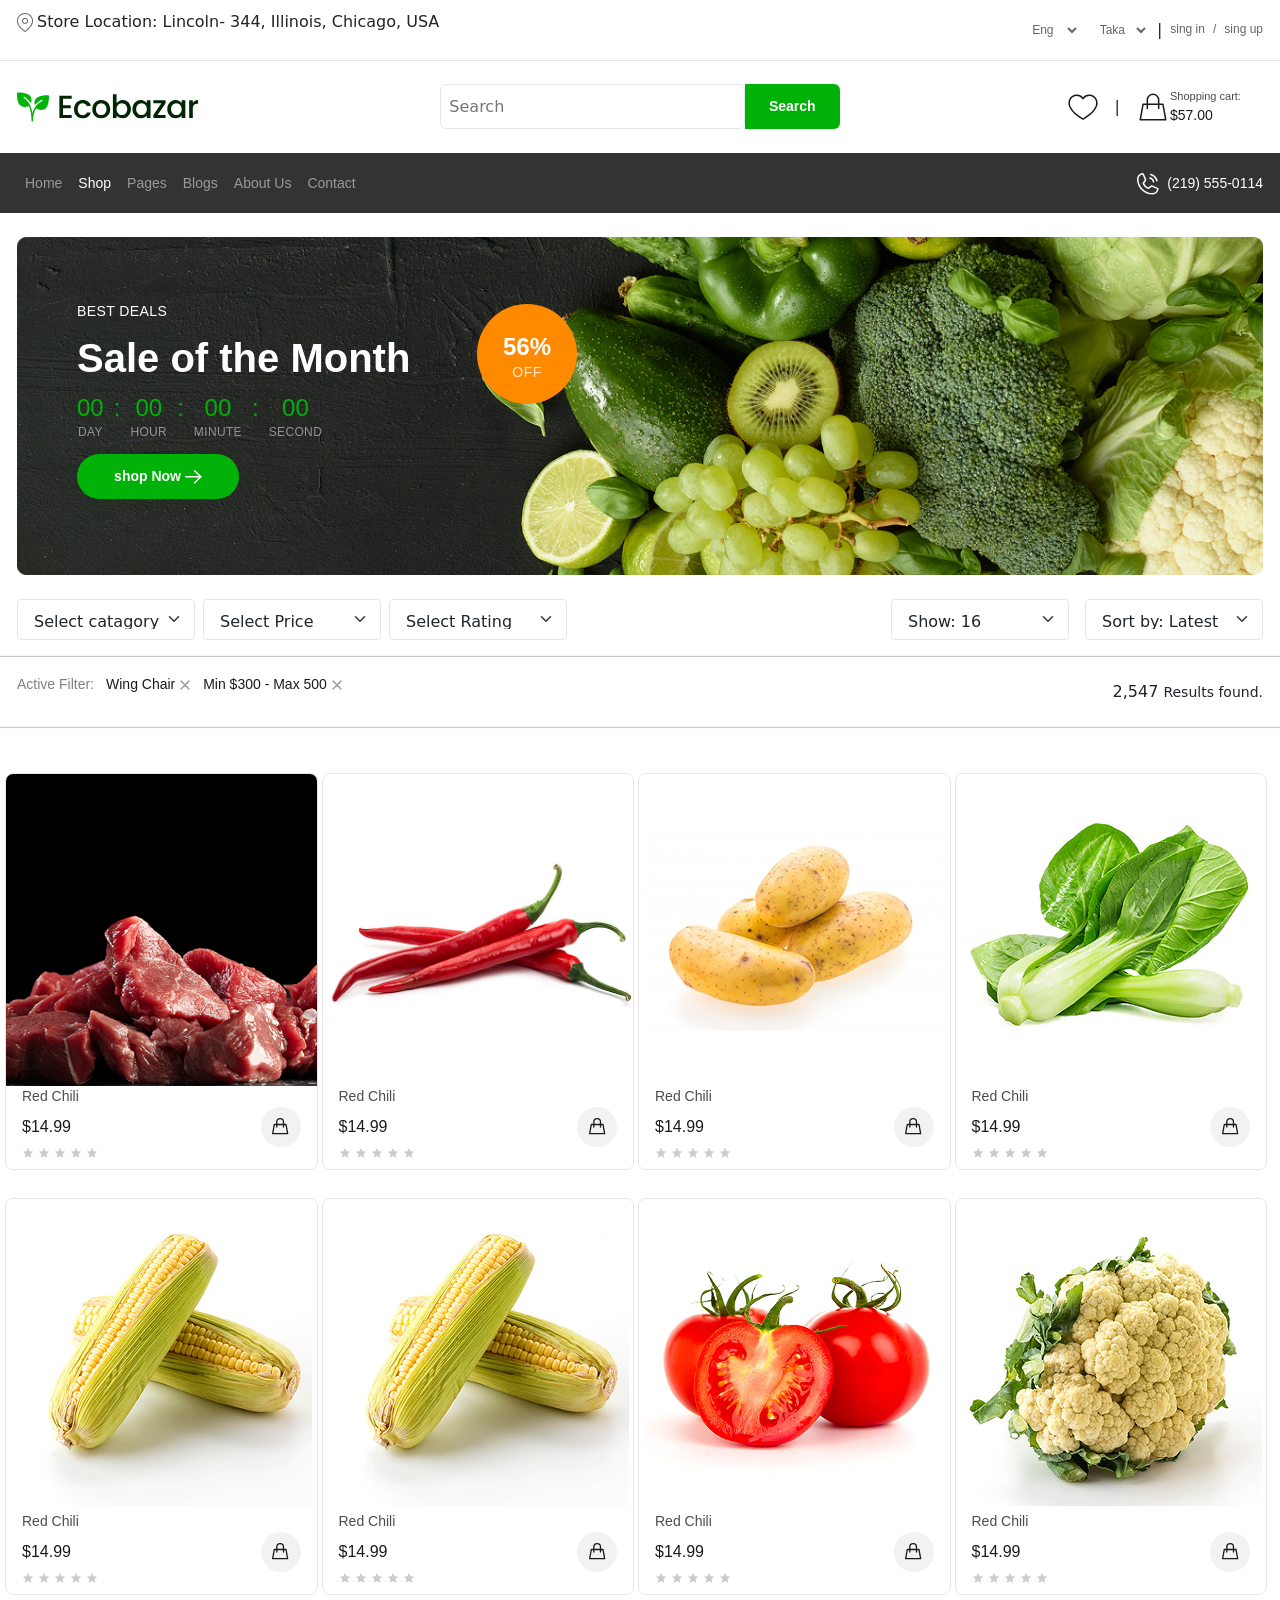
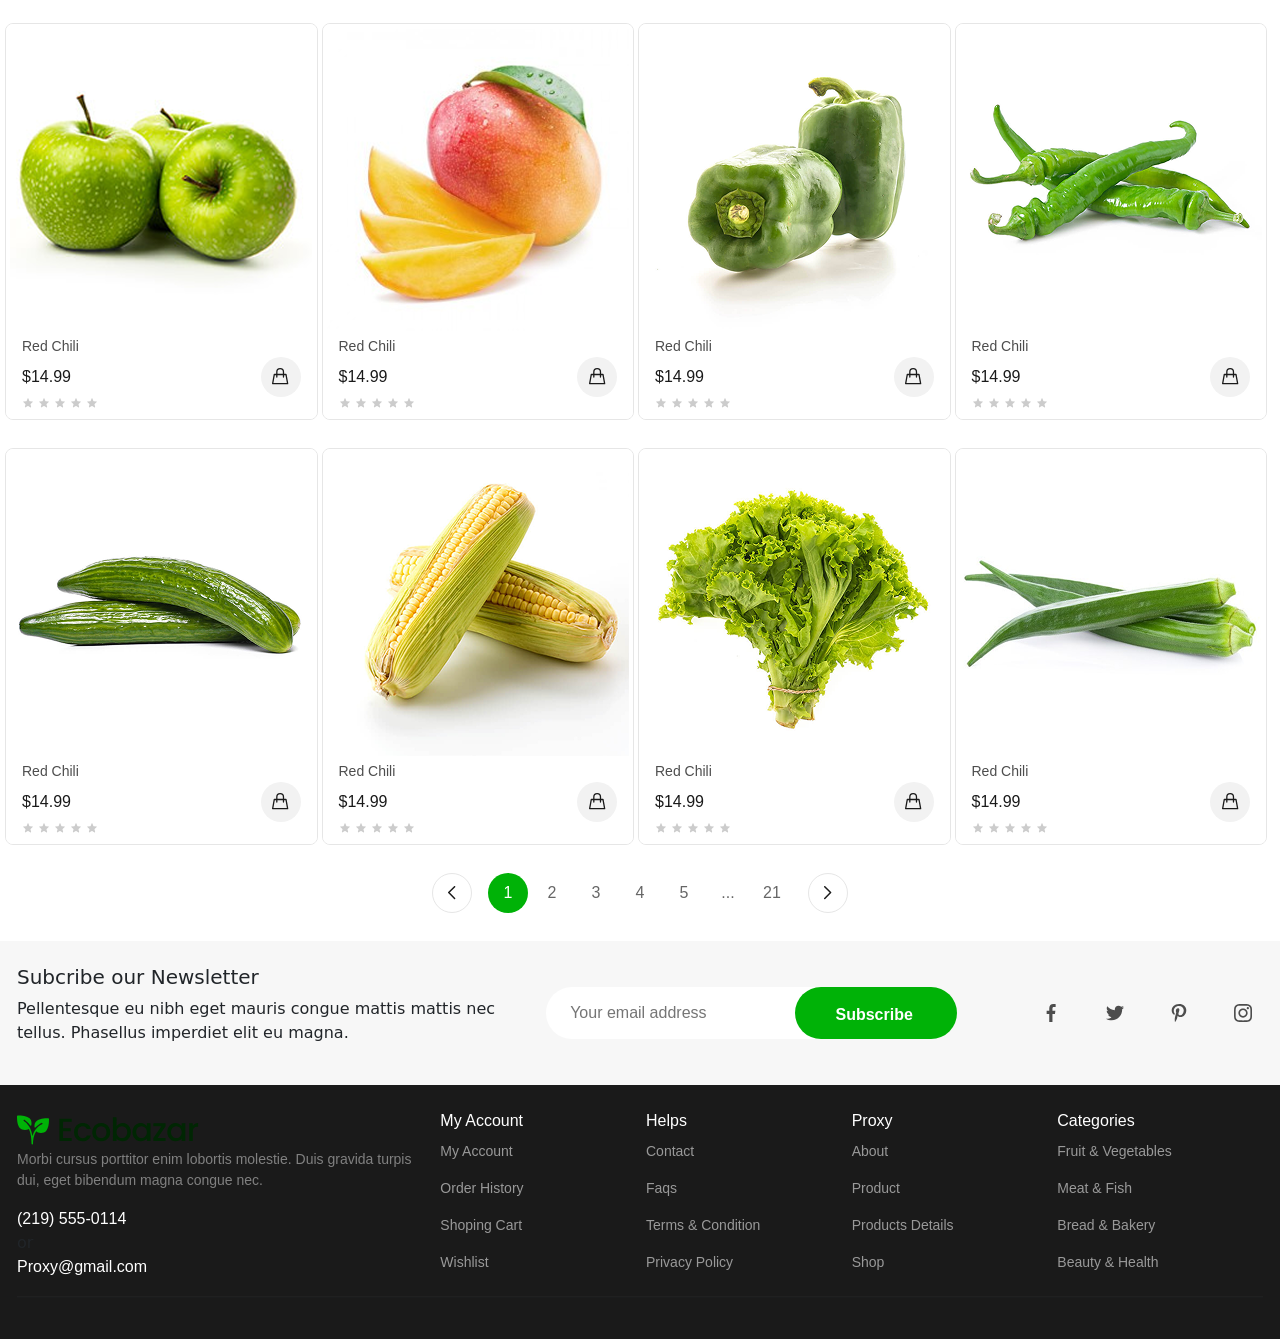
<file: ecommerce project/shop.html>
<!DOCTYPE html>
<html lang="en">

<head>
    <meta charset="UTF-8">
    <meta name="viewport" content="width=device-width, initial-scale=1.0">
    <link rel="stylesheet" href="./assest/style/boostrap-css.css">
    <link rel="stylesheet" href="./assest/style/style.css">
    <link rel="stylesheet" href="./assest/style/responsive.css">
    <link rel="preconnect" href="https://fonts.googleapis.com">
    <link rel="preconnect" href="https://fonts.gstatic.com" crossorigin>
    <linkdiscount-banner
        href="https://fonts.googleapis.com/css2?family=Poppins:ital,wght@0,100;0,200;0,300;0,400;0,500;0,600;0,700;0,800;0,900;1,100;1,200;1,300;1,400;1,500;1,600;1,700;1,800;1,900&display=swap"
        rel="stylesheet">
        <title>Document</title>
</head>

<body>
    <header>
        <div class="head-top">
            <div class="container">
                <div class="row d-flex justify-content-between align-items-center">
                    <div class="d-flex gap-1 col-lg-6 head-top-left-part">
                        <span><img src="./assest/images/Map Pin.png" alt=""></span>
                        <p>Store Location: Lincoln- 344, Illinois, Chicago, USA</p>
                    </div>
                    <div class="head-top-right-selection d-flex col-lg-6 justify-content-end gap-2 ">
                        <select class="select" aria-label="Default select example">
                            <option selected>Eng</option>
                            <option value="bn">bangla</option>
                            <option value="sp">spanish</option>
                        </select>
                        <select class="select" aria-label="Default select example">
                            <option selected>Taka</option>
                            <option value="usd">Usd</option>
                            <option value="pounds">Pounds</option>
                        </select>
                        <span class="divider">|</span>
                        <div class="gap-2 d-flex sgn align-items-center">
                            <span>sing in</span>
                            <span class="divider">/</span>
                            <span><a href="./signup.html">sing up</a></span>
                        </div>
                    </div>
                </div>
            </div>
        </div>

        <div class="head-mid">
            <div class="container">
                <div class="row d-flex justify-content-between align-items-center">
                    <div class="logo-box col-lg-4 d-flex justify-content-between">
                        <img src="./assest/images/Logo.svg" alt="">

                        <!-- mobile-menu-icon -->
                        <button class="mobile-menu d-lg-none" type="button" data-bs-toggle="offcanvas"
                            data-bs-target="#offcanvasExample" aria-controls="offcanvasExample">
                            <span><svg xmlns="http://www.w3.org/2000/svg" width="1em" height="1em" viewBox="0 0 24 24">
                                    <path d="M0 0h24v24H0z" fill="none" />
                                    <path fill="currentColor"
                                        d="M4 18q-.425 0-.712-.288T3 17t.288-.712T4 16h16q.425 0 .713.288T21 17t-.288.713T20 18zm0-5q-.425 0-.712-.288T3 12t.288-.712T4 11h16q.425 0 .713.288T21 12t-.288.713T20 13zm0-5q-.425 0-.712-.288T3 7t.288-.712T4 6h16q.425 0 .713.288T21 7t-.288.713T20 8z" />
                                </svg>
                            </span>
                        </button>
                    </div>
                    <div class="search-box  d-block col-lg-4">
                        <form class="d-flex " role="search">
                            <input class=" search-input " type="search" placeholder="Search" aria-label="Search" />
                            <button class="btn-search" type="submit">Search</button>
                            <span class="mobile-close-search">
                                <svg xmlns="http://www.w3.org/2000/svg" width="1em" height="1em" viewBox="0 0 24 24">
                                    <path d="M0 0h24v24H0z" fill="none" />
                                    <path fill="none" stroke="currentColor" stroke-linecap="round" stroke-width="2"
                                        d="M20 20L4 4m16 0L4 20" />
                                </svg>
                            </span>
                        </form>
                    </div>

                    <div class="shopping-icons col-lg-4  d-flex justify-content-end align-items-center gap-3">
                        <svg width="32" height="32" viewBox="0 0 32 32" fill="none" xmlns="http://www.w3.org/2000/svg">
                            <path
                                d="M15.9995 28.0722C-10.6667 13.3333 7.99999 -2.66666 15.9995 7.45075C24 -2.66666 42.6666 13.3333 15.9995 28.0722Z"
                                stroke="#1A1A1A" stroke-width="1.5" />
                        </svg>
                        <span class="divider">|</span>

                        <div class="header-whishlist-box d-flex">
                            <div class="">
                                <svg width="34" height="34" viewBox="0 0 34 34" fill="none"
                                    xmlns="http://www.w3.org/2000/svg">
                                    <path
                                        d="M11.3333 14.1667H7.08333L4.25 29.75H29.75L26.9167 14.1667H22.6667M11.3333 14.1667V9.91667C11.3333 6.78705 13.8704 4.25 17 4.25C20.1296 4.25 22.6667 6.78705 22.6667 9.91667V14.1667M11.3333 14.1667H22.6667M11.3333 14.1667V18.4167M22.6667 14.1667V18.4167"
                                        stroke="#1A1A1A" stroke-width="1.5" stroke-linecap="round"
                                        stroke-linejoin="round" />
                                </svg>
                            </div>
                            <div class="header-whishlist-box-data ">
                                <p>Shopping cart:</p>
                                <span>$57.00</span>
                            </div>
                        </div>
                    </div>
                </div>
            </div>
        </div>

        <nav class="navbar navbar-expand-lg bg-body-tertiary">
            <div class="container">
                <div class="collapse navbar-collapse" id="navbarSupportedContent">
                    <ul class="navbar-nav me-auto mb-2 mb-lg-0">
                        <li class="nav-item">
                            <a class="nav-link" aria-current="page" href="index.html">Home</a>
                        </li>

                        <li class="nav-item">
                            <a class="nav-link active text-white" aria-current="page" href="shop.html">Shop</a>
                        </li>

                        <li class="nav-item">
                            <a class="nav-link " aria-current="page" href="#">Pages</a>
                        </li>
                        <li class="nav-item">
                            <a class="nav-link " aria-current="page" href="./blogs.html">Blogs</a>
                        </li>

                        <li class="nav-item">
                            <a class="nav-link " aria-current="page" href="./about.html">About Us</a>
                        </li>

                        <li class="nav-item">
                            <a class="nav-link " aria-current="page" href="./contact.html">Contact</a>
                        </li>
                    </ul>
                </div>

                <div class="d-flex Contact gap-2">
                    <div>
                        <svg width="22" height="22" viewBox="0 0 22 22" fill="none" xmlns="http://www.w3.org/2000/svg">
                            <path
                                d="M13.8109 1.58928C15.2943 1.98824 16.6468 2.76995 17.733 3.85612C18.8191 4.94229 19.6008 6.29479 19.9998 7.77815"
                                stroke="white" stroke-width="1.5" stroke-linecap="round" stroke-linejoin="round" />
                            <path
                                d="M12.9056 4.97115C13.7955 5.21053 14.6068 5.67949 15.2583 6.33106C15.9099 6.98263 16.3789 7.79395 16.6183 8.68377"
                                stroke="white" stroke-width="1.5" stroke-linecap="round" stroke-linejoin="round" />
                            <path
                                d="M6.49 10.866C7.39738 12.7217 8.9013 14.2192 10.7609 15.1185C10.897 15.183 11.0477 15.2109 11.1979 15.1994C11.3481 15.1879 11.4928 15.1374 11.6175 15.0529L14.3562 13.2277C14.4772 13.1469 14.6164 13.0975 14.7612 13.0841C14.9061 13.0707 15.052 13.0935 15.1857 13.1507L20.3089 15.3469C20.4829 15.4208 20.6282 15.5493 20.7229 15.7129C20.8176 15.8766 20.8565 16.0666 20.8339 16.2543C20.6717 17.5212 20.0534 18.6857 19.0946 19.5296C18.1358 20.3736 16.9023 20.8392 15.625 20.8393C11.6799 20.8393 7.89639 19.2721 5.10679 16.4825C2.31718 13.6929 0.75 9.90937 0.75 5.96428C0.750118 4.68707 1.21574 3.45369 2.05971 2.49505C2.90367 1.53641 4.0681 0.918242 5.335 0.756277C5.52271 0.733639 5.71269 0.772597 5.87634 0.867284C6.03999 0.96197 6.16845 1.10726 6.24238 1.28128L8.44037 6.40878C8.4969 6.54126 8.51985 6.68565 8.50718 6.82913C8.49451 6.97261 8.44662 7.11075 8.36775 7.23128L6.54775 10.012C6.46515 10.1373 6.41641 10.2817 6.40629 10.4314C6.39617 10.5811 6.42501 10.7308 6.49 10.866V10.866Z"
                                stroke="white" stroke-width="1.5" stroke-linecap="round" stroke-linejoin="round" />
                        </svg>
                    </div>
                    <div class="Contact"><a href="tel:(219) 555-0114">(219) 555-0114</a></div>
                </div>
            </div>
        </nav>

        <!-- mobile-menu -->
        <div class="offcanvas offcanvas-start w-75" tabindex="-1" id="offcanvasExample"
            aria-labelledby="offcanvasExampleLabel">
            <div class="offcanvas-header">
                <h5 class="offcanvas-title" id="offcanvasExampleLabel"> <img src="./assest/images/Logo.svg" alt=""></h5>
                <button type="button" class="btn-close" data-bs-dismiss="offcanvas" aria-label="Close"></button>
            </div>
            <div class=" ">
                <ul class="menu-box">
                    <li class="menu-item">
                        <a class="menu-link active " aria-current="page" href="index.html">Home</a>
                    </li>

                    <li class="menu-item">
                        <a class="menu-link " aria-current="page" href="shop.html">Shop</a>
                    </li>

                    <li class="menu-item">
                        <a class="menu-link " aria-current="page" href="#">Pages</a>
                    </li>
                    <li class="menu-item">
                        <a class="menu-link " aria-current="page" href="./blogs.html">Blogs</a>
                    </li>

                    <li class="menu-item">
                        <a class="menu-link " aria-current="page" href="./about.html">About Us</a>
                    </li>

                    <li class="menu-item">
                        <a class="menu-link " aria-current="page" href="./contact.html">Contact</a>
                    </li>
                </ul>
            </div>
        </div>
    </header>

    <main>
        <section class="discount-banner py-lg-4">
            <div class="container">
                <div class="row">
                    <img src="./assest/images/Discount Bannar (2).png" class="img-fluid discount-banner-img" alt="">
                    <div class="discount-data">
                        <div>
                            <p>Best Deals</p>
                            <h4>Sale of the Month</h4>
                            <div class="shop-timer">
                                <div class="shop_day">
                                    <span class="shop_days">00</span>
                                    <p>Day</p>
                                </div>
                                <span>:</span>
                                <div class="shop_hour">
                                    <span class="shop_hours">00</span>
                                    <p>hour</p>
                                </div>
                                <span>:</span>
                                <div class="shop_minute">
                                    <span class="shop_minutes">00</span>
                                    <p>minute</p>
                                </div>
                                <span>:</span>
                                <div class="shop_second">
                                    <span class="shop_seconds">00</span>
                                    <p>second</p>
                                </div>
                            </div>
                            <span class="shop-now">
                                <a href="">shop Now
                                    <svg width="17" height="14" viewBox="0 0 17 14" fill="none"
                                        xmlns="http://www.w3.org/2000/svg">
                                        <path d="M15.75 6.77502H0.75" stroke="white" stroke-width="1.5"
                                            stroke-linecap="round" stroke-linejoin="round" />
                                        <path d="M9.7002 0.75L15.7502 6.774L9.7002 12.799" stroke="white"
                                            stroke-width="1.5" stroke-linecap="round" stroke-linejoin="round" />
                                    </svg>
                                </a>
                            </span>
                        </div>
                        <div class="banner-discount">
                            <span>
                                56%
                            </span>
                            <span>
                                Off
                            </span>
                        </div>
                    </div>
                </div>
            </div>
        </section>

        <!-- mobile-filter-btn -->
        <div class=" shop-filter ">
            <span>
                <small>Short by: </small>
                <select name="" id="blogs-from">
                    <option value="Latest">Latest</option>
                    <option value="trending">trending</option>
                    <option value="All" selected>All</option>
                </select>
            </span>

            <button class="shop-filter-btn" type="button " data-bs-toggle="offcanvas" data-bs-target="#offcanvasRight"
                aria-controls="offcanvasRight">Filter
                <svg width="22" height="19" viewBox="0 0 22 19" fill="none" xmlns="http://www.w3.org/2000/svg">
                    <path d="M17.75 4.75H8.75" stroke="white" stroke-width="1.5" stroke-linecap="round"
                        stroke-linejoin="round" />
                    <path d="M12.75 13.75H3.75" stroke="white" stroke-width="1.5" stroke-linecap="round"
                        stroke-linejoin="round" />
                    <circle cx="4.75" cy="4.75" r="4" stroke="white" stroke-width="1.5" />
                    <circle cx="16.75" cy="13.75" r="4" stroke="white" stroke-width="1.5" />
                </svg>
            </button>
        </div>

        <!-- mobile-filter -->
        <div class="offcanvas offcanvas-end w-75" tabindex="-1" id="offcanvasRight" aria-labelledby="offcanvasRightLabel">
            <div class="offcanvas-header">
                <h5 id="offcanvasRightLabel">Filter</h5>
                <button type="button" class="btn-close text-reset" data-bs-dismiss="offcanvas"
                    aria-label="Close"></button>
            </div>
            <div class="offcanvas-body">
                <div class="row filter">
                    <div class=" ">
                        <div>
                            <select class="form-select" aria-label="Default select example">
                                <option selected>Select catagory</option>
                                <option value="1">One</option>
                                <option value="2">Two</option>
                                <option value="3">Three</option>
                            </select>
                        </div>

                        <div>
                            <select class="form-select" aria-label="Default select example">
                                <option selected>Select Price</option>
                                <option value="1">One</option>
                                <option value="2">Two</option>
                                <option value="3">Three</option>
                            </select>
                        </div>

                        <div>
                            <select class="form-select" aria-label="Default select example">
                                <option selected>Select Rating</option>
                                <option value="1">One</option>
                                <option value="2">Two</option>
                                <option value="3">Three</option>
                            </select>
                        </div>
                    </div>

                    <div class="">
                        <div>
                            <select class="form-select" aria-label="Default select example">
                                <option selected>Show: 16</option>
                                <option value="1">One</option>
                                <option value="2">Two</option>
                                <option value="3">Three</option>
                            </select>
                        </div>

                        <div class="">
                            <select class="form-select" aria-label="Default select example">
                                <option selected>Sort by: Latest</option>
                                <option value="1">One</option>
                                <option value="2">Two</option>
                                <option value="3">Three</option>
                            </select>
                        </div>
                    </div>
                </div>
            </div>
        </div>

        <!-- selecttion-part -->
        <section class="selecttion-part">
            <div class="container">
                <div class="row d-flex justify-content-between align-items-center">
                    <div class="d-flex gap-2 justify-content-start col-lg-4 ">
                        <div>
                            <select class="form-select category-filter" aria-label="Default select example">
                                <option selected>Select catagory</option>
                                <option value="all">all</option>
                                <option value="fruits">fruits</option>
                                <option value="Vegetables">Vegetables</option>
                                <option value="meat">meat</option>
                            </select>
                        </div>

                        <div>
                            <select class="form-select" aria-label="Default select example">
                                <option selected>Select Price</option>
                                <option value="1">One</option>
                                <option value="2">Two</option>
                                <option value="3">Three</option>
                            </select>
                        </div>

                        <div>
                            <select class="form-select" aria-label="Default select example">
                                <option selected>Select Rating</option>
                                <option value="1">One</option>
                                <option value="2">Two</option>
                                <option value="3">Three</option>
                            </select>
                        </div>
                    </div>

                    <div class="d-flex gap-3 justify-content-end col-lg-4 offset-2">
                        <div>
                            <select class="form-select" aria-label="Default select example">
                                <option selected>Show: 16</option>
                                <option value="1">One</option>
                                <option value="2">Two</option>
                                <option value="3">Three</option>
                            </select>
                        </div>

                        <div class="">
                            <select class="form-select" aria-label="Default select example">
                                <option selected>Sort by: Latest</option>
                                <option value="1">One</option>
                                <option value="2">Two</option>
                                <option value="3">Three</option>
                            </select>
                        </div>
                    </div>
                </div>
            </div>
        </section>

        <!-- product-filter -->
        <section class="product-filter">
            <hr>
            <div class="container">
                <div class="row">
                    <div class="d-flex justify-content-between align-items-center">
                        <div class="filter-prdct-show d-flex">
                            <p>Active Filter:</p>
                            <span>Wing Chair
                                <button>
                                    <svg width="12" height="12" viewBox="0 0 12 12" fill="none"
                                        xmlns="http://www.w3.org/2000/svg">
                                        <path d="M2 2L6.00003 6M6.00003 6L10 2M6.00003 6L2 10M6.00003 6L10 10"
                                            stroke="#9A9CAA" stroke-width="1.5" stroke-linecap="round"
                                            stroke-linejoin="round" />
                                    </svg>
                                </button>
                            </span>
                            <span>
                                Min $300 - Max 500
                                <button>
                                    <svg width="12" height="12" viewBox="0 0 12 12" fill="none"
                                        xmlns="http://www.w3.org/2000/svg">
                                        <path d="M2 2L6.00003 6M6.00003 6L10 2M6.00003 6L2 10M6.00003 6L10 10"
                                            stroke="#272343" stroke-width="1.5" stroke-linecap="round"
                                            stroke-linejoin="round" />
                                    </svg>
                                </button>
                            </span>
                        </div>

                        <div class="filter-prdct-show-ammount d-flex align-items-center ">
                            <span>2,547 <small>Results found.</small></span>

                        </div>
                    </div>
                </div>
            </div>
            <hr>
        </section>

        <!-- shop-card & pagination -->
        <section class="shop-card-sec py-1">
            <div class="container">
                <div class="row gap-1">
                    <div class=" shop-card-box" data-category="fruits">
                        <div class="shop-card">
                            <div class="shop-card-img">
                                <a href="#">
                                    <img src="./assest/images/Bannar (4).png" class="" alt="">
                                </a>
                                <div class="like">
                                    <span>
                                        <svg width="19" height="17" viewBox="0 0 19 17" fill="none"
                                            xmlns="http://www.w3.org/2000/svg">
                                            <path
                                                d="M9.39804 15.6254C-7.26829 6.41362 4.39837 -3.58638 9.39804 2.737C14.3984 -3.58638 26.065 6.41362 9.39804 15.6254Z"
                                                stroke="#1A1A1A" stroke-width="1.5" />
                                        </svg>
                                    </span>
                                    <span>
                                        <svg width="20" height="20" viewBox="0 0 20 20" fill="none"
                                            xmlns="http://www.w3.org/2000/svg">
                                            <path
                                                d="M10 3.54102C3.75 3.54102 1.25 10.0001 1.25 10.0001C1.25 10.0001 3.75 16.4577 10 16.4577C16.25 16.4577 18.75 10.0001 18.75 10.0001C18.75 10.0001 16.25 3.54102 10 3.54102V3.54102Z"
                                                stroke="#1A1A1A" stroke-width="1.5" stroke-linecap="round"
                                                stroke-linejoin="round" />
                                            <path
                                                d="M10 13.125C10.8288 13.125 11.6237 12.7958 12.2097 12.2097C12.7958 11.6237 13.125 10.8288 13.125 10C13.125 9.1712 12.7958 8.37634 12.2097 7.79029C11.6237 7.20424 10.8288 6.875 10 6.875C9.1712 6.875 8.37634 7.20424 7.79029 7.79029C7.20424 8.37634 6.875 9.1712 6.875 10C6.875 10.8288 7.20424 11.6237 7.79029 12.2097C8.37634 12.7958 9.1712 13.125 10 13.125V13.125Z"
                                                stroke="#1A1A1A" stroke-width="1.5" stroke-linecap="round"
                                                stroke-linejoin="round" />
                                        </svg>
                                    </span>
                                </div>
                            </div>
                            <div class="card-text-box">
                                <p>Red Chili</p>
                                <div class="d-flex justify-content-between shop-card-wl-pr align-items-center">
                                    <span class="price">$14.99</span>
                                    <span class="shop-whish-list">
                                        <svg width="17" height="17" viewBox="0 0 17 17" fill="none"
                                            xmlns="http://www.w3.org/2000/svg">
                                            <path
                                                d="M4.81706 6.48336H2.31706L0.650391 15.65H15.6504L13.9837 6.48336H11.4837M4.81706 6.48336V3.98336C4.81706 2.14241 6.30944 0.650024 8.15039 0.650024C9.99134 0.650024 11.4837 2.14241 11.4837 3.98336V6.48336M4.81706 6.48336H11.4837M4.81706 6.48336V8.98336M11.4837 6.48336V8.98336"
                                                stroke="#1A1A1A" stroke-width="1.3" stroke-linecap="round"
                                                stroke-linejoin="round" />
                                        </svg>
                                    </span>
                                </div>

                                <div class="rating-star d-flex align-items-center gap-1">
                                    <span class="star"><svg width="12" height="12" viewBox="0 0 12 12" fill="none"
                                            xmlns="http://www.w3.org/2000/svg">
                                            <path
                                                d="M6.20672 8.94078L8.5711 10.4385C8.87335 10.6298 9.24835 10.3452 9.15872 9.99228L8.47585 7.30541C8.45656 7.23057 8.45878 7.1518 8.48227 7.07816C8.50575 7.00453 8.54954 6.93902 8.6086 6.88916L10.7288 5.12478C11.0071 4.89303 10.8638 4.43066 10.5057 4.40741L7.7371 4.22741C7.66255 4.22212 7.59105 4.19577 7.5309 4.15142C7.47075 4.10707 7.42444 4.04656 7.39735 3.97691L6.3646 1.37666C6.33648 1.30276 6.28656 1.23916 6.22146 1.19428C6.15636 1.1494 6.07916 1.12537 6.0001 1.12537C5.92103 1.12537 5.84383 1.1494 5.77873 1.19428C5.71364 1.23916 5.66372 1.30276 5.6356 1.37666L4.60285 3.97691C4.57581 4.04663 4.52952 4.10722 4.46937 4.15164C4.40922 4.19606 4.33768 4.22246 4.2631 4.22778L1.49447 4.40778C1.13672 4.43066 0.992723 4.89303 1.27135 5.12478L3.3916 6.88953C3.45059 6.93936 3.49434 7.00481 3.51782 7.07837C3.5413 7.15193 3.54356 7.23062 3.52435 7.30541L2.89135 9.79728C2.78372 10.2207 3.2341 10.5623 3.59635 10.3324L5.79385 8.94078C5.85561 8.90152 5.92728 8.88066 6.00047 8.88066C6.07366 8.88066 6.14533 8.90152 6.2071 8.94078H6.20672Z"
                                                fill="#CCCCCC" />
                                        </svg></span>
                                    <span class="star"><svg width="12" height="12" viewBox="0 0 12 12" fill="none"
                                            xmlns="http://www.w3.org/2000/svg">
                                            <path
                                                d="M6.20672 8.94078L8.5711 10.4385C8.87335 10.6298 9.24835 10.3452 9.15872 9.99228L8.47585 7.30541C8.45656 7.23057 8.45878 7.1518 8.48227 7.07816C8.50575 7.00453 8.54954 6.93902 8.6086 6.88916L10.7288 5.12478C11.0071 4.89303 10.8638 4.43066 10.5057 4.40741L7.7371 4.22741C7.66255 4.22212 7.59105 4.19577 7.5309 4.15142C7.47075 4.10707 7.42444 4.04656 7.39735 3.97691L6.3646 1.37666C6.33648 1.30276 6.28656 1.23916 6.22146 1.19428C6.15636 1.1494 6.07916 1.12537 6.0001 1.12537C5.92103 1.12537 5.84383 1.1494 5.77873 1.19428C5.71364 1.23916 5.66372 1.30276 5.6356 1.37666L4.60285 3.97691C4.57581 4.04663 4.52952 4.10722 4.46937 4.15164C4.40922 4.19606 4.33768 4.22246 4.2631 4.22778L1.49447 4.40778C1.13672 4.43066 0.992723 4.89303 1.27135 5.12478L3.3916 6.88953C3.45059 6.93936 3.49434 7.00481 3.51782 7.07837C3.5413 7.15193 3.54356 7.23062 3.52435 7.30541L2.89135 9.79728C2.78372 10.2207 3.2341 10.5623 3.59635 10.3324L5.79385 8.94078C5.85561 8.90152 5.92728 8.88066 6.00047 8.88066C6.07366 8.88066 6.14533 8.90152 6.2071 8.94078H6.20672Z"
                                                fill="#CCCCCC" />
                                        </svg></span>
                                    <span class="star"><svg width="12" height="12" viewBox="0 0 12 12" fill="none"
                                            xmlns="http://www.w3.org/2000/svg">
                                            <path
                                                d="M6.20672 8.94078L8.5711 10.4385C8.87335 10.6298 9.24835 10.3452 9.15872 9.99228L8.47585 7.30541C8.45656 7.23057 8.45878 7.1518 8.48227 7.07816C8.50575 7.00453 8.54954 6.93902 8.6086 6.88916L10.7288 5.12478C11.0071 4.89303 10.8638 4.43066 10.5057 4.40741L7.7371 4.22741C7.66255 4.22212 7.59105 4.19577 7.5309 4.15142C7.47075 4.10707 7.42444 4.04656 7.39735 3.97691L6.3646 1.37666C6.33648 1.30276 6.28656 1.23916 6.22146 1.19428C6.15636 1.1494 6.07916 1.12537 6.0001 1.12537C5.92103 1.12537 5.84383 1.1494 5.77873 1.19428C5.71364 1.23916 5.66372 1.30276 5.6356 1.37666L4.60285 3.97691C4.57581 4.04663 4.52952 4.10722 4.46937 4.15164C4.40922 4.19606 4.33768 4.22246 4.2631 4.22778L1.49447 4.40778C1.13672 4.43066 0.992723 4.89303 1.27135 5.12478L3.3916 6.88953C3.45059 6.93936 3.49434 7.00481 3.51782 7.07837C3.5413 7.15193 3.54356 7.23062 3.52435 7.30541L2.89135 9.79728C2.78372 10.2207 3.2341 10.5623 3.59635 10.3324L5.79385 8.94078C5.85561 8.90152 5.92728 8.88066 6.00047 8.88066C6.07366 8.88066 6.14533 8.90152 6.2071 8.94078H6.20672Z"
                                                fill="#CCCCCC" />
                                        </svg></span>
                                    <span class="star"><svg width="12" height="12" viewBox="0 0 12 12" fill="none"
                                            xmlns="http://www.w3.org/2000/svg">
                                            <path
                                                d="M6.20672 8.94078L8.5711 10.4385C8.87335 10.6298 9.24835 10.3452 9.15872 9.99228L8.47585 7.30541C8.45656 7.23057 8.45878 7.1518 8.48227 7.07816C8.50575 7.00453 8.54954 6.93902 8.6086 6.88916L10.7288 5.12478C11.0071 4.89303 10.8638 4.43066 10.5057 4.40741L7.7371 4.22741C7.66255 4.22212 7.59105 4.19577 7.5309 4.15142C7.47075 4.10707 7.42444 4.04656 7.39735 3.97691L6.3646 1.37666C6.33648 1.30276 6.28656 1.23916 6.22146 1.19428C6.15636 1.1494 6.07916 1.12537 6.0001 1.12537C5.92103 1.12537 5.84383 1.1494 5.77873 1.19428C5.71364 1.23916 5.66372 1.30276 5.6356 1.37666L4.60285 3.97691C4.57581 4.04663 4.52952 4.10722 4.46937 4.15164C4.40922 4.19606 4.33768 4.22246 4.2631 4.22778L1.49447 4.40778C1.13672 4.43066 0.992723 4.89303 1.27135 5.12478L3.3916 6.88953C3.45059 6.93936 3.49434 7.00481 3.51782 7.07837C3.5413 7.15193 3.54356 7.23062 3.52435 7.30541L2.89135 9.79728C2.78372 10.2207 3.2341 10.5623 3.59635 10.3324L5.79385 8.94078C5.85561 8.90152 5.92728 8.88066 6.00047 8.88066C6.07366 8.88066 6.14533 8.90152 6.2071 8.94078H6.20672Z"
                                                fill="#CCCCCC" />
                                        </svg></span>
                                    <span class="star"><svg width="12" height="12" viewBox="0 0 12 12" fill="none"
                                            xmlns="http://www.w3.org/2000/svg">
                                            <path
                                                d="M6.20672 8.94078L8.5711 10.4385C8.87335 10.6298 9.24835 10.3452 9.15872 9.99228L8.47585 7.30541C8.45656 7.23057 8.45878 7.1518 8.48227 7.07816C8.50575 7.00453 8.54954 6.93902 8.6086 6.88916L10.7288 5.12478C11.0071 4.89303 10.8638 4.43066 10.5057 4.40741L7.7371 4.22741C7.66255 4.22212 7.59105 4.19577 7.5309 4.15142C7.47075 4.10707 7.42444 4.04656 7.39735 3.97691L6.3646 1.37666C6.33648 1.30276 6.28656 1.23916 6.22146 1.19428C6.15636 1.1494 6.07916 1.12537 6.0001 1.12537C5.92103 1.12537 5.84383 1.1494 5.77873 1.19428C5.71364 1.23916 5.66372 1.30276 5.6356 1.37666L4.60285 3.97691C4.57581 4.04663 4.52952 4.10722 4.46937 4.15164C4.40922 4.19606 4.33768 4.22246 4.2631 4.22778L1.49447 4.40778C1.13672 4.43066 0.992723 4.89303 1.27135 5.12478L3.3916 6.88953C3.45059 6.93936 3.49434 7.00481 3.51782 7.07837C3.5413 7.15193 3.54356 7.23062 3.52435 7.30541L2.89135 9.79728C2.78372 10.2207 3.2341 10.5623 3.59635 10.3324L5.79385 8.94078C5.85561 8.90152 5.92728 8.88066 6.00047 8.88066C6.07366 8.88066 6.14533 8.90152 6.2071 8.94078H6.20672Z"
                                                fill="#CCCCCC" />
                                        </svg></span>
                                </div>
                            </div>
                        </div>
                    </div>

                    <div class=" shop-card-box " data-category="Vegetables">
                        <div class="shop-card">
                            <div class="shop-card-img">
                                <a href="#">
                                    <img src="./assest/images/Image (7).png" class="img-fluid" alt="">
                                </a>
                                <div class="like">
                                    <span>
                                        <svg width="19" height="17" viewBox="0 0 19 17" fill="none"
                                            xmlns="http://www.w3.org/2000/svg">
                                            <path
                                                d="M9.39804 15.6254C-7.26829 6.41362 4.39837 -3.58638 9.39804 2.737C14.3984 -3.58638 26.065 6.41362 9.39804 15.6254Z"
                                                stroke="#1A1A1A" stroke-width="1.5" />
                                        </svg>
                                    </span>
                                    <span>
                                        <svg width="20" height="20" viewBox="0 0 20 20" fill="none"
                                            xmlns="http://www.w3.org/2000/svg">
                                            <path
                                                d="M10 3.54102C3.75 3.54102 1.25 10.0001 1.25 10.0001C1.25 10.0001 3.75 16.4577 10 16.4577C16.25 16.4577 18.75 10.0001 18.75 10.0001C18.75 10.0001 16.25 3.54102 10 3.54102V3.54102Z"
                                                stroke="#1A1A1A" stroke-width="1.5" stroke-linecap="round"
                                                stroke-linejoin="round" />
                                            <path
                                                d="M10 13.125C10.8288 13.125 11.6237 12.7958 12.2097 12.2097C12.7958 11.6237 13.125 10.8288 13.125 10C13.125 9.1712 12.7958 8.37634 12.2097 7.79029C11.6237 7.20424 10.8288 6.875 10 6.875C9.1712 6.875 8.37634 7.20424 7.79029 7.79029C7.20424 8.37634 6.875 9.1712 6.875 10C6.875 10.8288 7.20424 11.6237 7.79029 12.2097C8.37634 12.7958 9.1712 13.125 10 13.125V13.125Z"
                                                stroke="#1A1A1A" stroke-width="1.5" stroke-linecap="round"
                                                stroke-linejoin="round" />
                                        </svg>
                                    </span>
                                </div>
                            </div>
                            <div class="card-text-box">
                                <p>Red Chili</p>
                                <div class="d-flex justify-content-between shop-card-wl-pr align-items-center">
                                    <span class="price">$14.99</span>
                                    <span class="shop-whish-list">
                                        <svg width="17" height="17" viewBox="0 0 17 17" fill="none"
                                            xmlns="http://www.w3.org/2000/svg">
                                            <path
                                                d="M4.81706 6.48336H2.31706L0.650391 15.65H15.6504L13.9837 6.48336H11.4837M4.81706 6.48336V3.98336C4.81706 2.14241 6.30944 0.650024 8.15039 0.650024C9.99134 0.650024 11.4837 2.14241 11.4837 3.98336V6.48336M4.81706 6.48336H11.4837M4.81706 6.48336V8.98336M11.4837 6.48336V8.98336"
                                                stroke="#1A1A1A" stroke-width="1.3" stroke-linecap="round"
                                                stroke-linejoin="round" />
                                        </svg>
                                    </span>
                                </div>

                                <div class="rating-star d-flex align-items-center gap-1">
                                    <span class="star"><svg width="12" height="12" viewBox="0 0 12 12" fill="none"
                                            xmlns="http://www.w3.org/2000/svg">
                                            <path
                                                d="M6.20672 8.94078L8.5711 10.4385C8.87335 10.6298 9.24835 10.3452 9.15872 9.99228L8.47585 7.30541C8.45656 7.23057 8.45878 7.1518 8.48227 7.07816C8.50575 7.00453 8.54954 6.93902 8.6086 6.88916L10.7288 5.12478C11.0071 4.89303 10.8638 4.43066 10.5057 4.40741L7.7371 4.22741C7.66255 4.22212 7.59105 4.19577 7.5309 4.15142C7.47075 4.10707 7.42444 4.04656 7.39735 3.97691L6.3646 1.37666C6.33648 1.30276 6.28656 1.23916 6.22146 1.19428C6.15636 1.1494 6.07916 1.12537 6.0001 1.12537C5.92103 1.12537 5.84383 1.1494 5.77873 1.19428C5.71364 1.23916 5.66372 1.30276 5.6356 1.37666L4.60285 3.97691C4.57581 4.04663 4.52952 4.10722 4.46937 4.15164C4.40922 4.19606 4.33768 4.22246 4.2631 4.22778L1.49447 4.40778C1.13672 4.43066 0.992723 4.89303 1.27135 5.12478L3.3916 6.88953C3.45059 6.93936 3.49434 7.00481 3.51782 7.07837C3.5413 7.15193 3.54356 7.23062 3.52435 7.30541L2.89135 9.79728C2.78372 10.2207 3.2341 10.5623 3.59635 10.3324L5.79385 8.94078C5.85561 8.90152 5.92728 8.88066 6.00047 8.88066C6.07366 8.88066 6.14533 8.90152 6.2071 8.94078H6.20672Z"
                                                fill="#CCCCCC" />
                                        </svg></span>
                                    <span class="star"><svg width="12" height="12" viewBox="0 0 12 12" fill="none"
                                            xmlns="http://www.w3.org/2000/svg">
                                            <path
                                                d="M6.20672 8.94078L8.5711 10.4385C8.87335 10.6298 9.24835 10.3452 9.15872 9.99228L8.47585 7.30541C8.45656 7.23057 8.45878 7.1518 8.48227 7.07816C8.50575 7.00453 8.54954 6.93902 8.6086 6.88916L10.7288 5.12478C11.0071 4.89303 10.8638 4.43066 10.5057 4.40741L7.7371 4.22741C7.66255 4.22212 7.59105 4.19577 7.5309 4.15142C7.47075 4.10707 7.42444 4.04656 7.39735 3.97691L6.3646 1.37666C6.33648 1.30276 6.28656 1.23916 6.22146 1.19428C6.15636 1.1494 6.07916 1.12537 6.0001 1.12537C5.92103 1.12537 5.84383 1.1494 5.77873 1.19428C5.71364 1.23916 5.66372 1.30276 5.6356 1.37666L4.60285 3.97691C4.57581 4.04663 4.52952 4.10722 4.46937 4.15164C4.40922 4.19606 4.33768 4.22246 4.2631 4.22778L1.49447 4.40778C1.13672 4.43066 0.992723 4.89303 1.27135 5.12478L3.3916 6.88953C3.45059 6.93936 3.49434 7.00481 3.51782 7.07837C3.5413 7.15193 3.54356 7.23062 3.52435 7.30541L2.89135 9.79728C2.78372 10.2207 3.2341 10.5623 3.59635 10.3324L5.79385 8.94078C5.85561 8.90152 5.92728 8.88066 6.00047 8.88066C6.07366 8.88066 6.14533 8.90152 6.2071 8.94078H6.20672Z"
                                                fill="#CCCCCC" />
                                        </svg></span>
                                    <span class="star"><svg width="12" height="12" viewBox="0 0 12 12" fill="none"
                                            xmlns="http://www.w3.org/2000/svg">
                                            <path
                                                d="M6.20672 8.94078L8.5711 10.4385C8.87335 10.6298 9.24835 10.3452 9.15872 9.99228L8.47585 7.30541C8.45656 7.23057 8.45878 7.1518 8.48227 7.07816C8.50575 7.00453 8.54954 6.93902 8.6086 6.88916L10.7288 5.12478C11.0071 4.89303 10.8638 4.43066 10.5057 4.40741L7.7371 4.22741C7.66255 4.22212 7.59105 4.19577 7.5309 4.15142C7.47075 4.10707 7.42444 4.04656 7.39735 3.97691L6.3646 1.37666C6.33648 1.30276 6.28656 1.23916 6.22146 1.19428C6.15636 1.1494 6.07916 1.12537 6.0001 1.12537C5.92103 1.12537 5.84383 1.1494 5.77873 1.19428C5.71364 1.23916 5.66372 1.30276 5.6356 1.37666L4.60285 3.97691C4.57581 4.04663 4.52952 4.10722 4.46937 4.15164C4.40922 4.19606 4.33768 4.22246 4.2631 4.22778L1.49447 4.40778C1.13672 4.43066 0.992723 4.89303 1.27135 5.12478L3.3916 6.88953C3.45059 6.93936 3.49434 7.00481 3.51782 7.07837C3.5413 7.15193 3.54356 7.23062 3.52435 7.30541L2.89135 9.79728C2.78372 10.2207 3.2341 10.5623 3.59635 10.3324L5.79385 8.94078C5.85561 8.90152 5.92728 8.88066 6.00047 8.88066C6.07366 8.88066 6.14533 8.90152 6.2071 8.94078H6.20672Z"
                                                fill="#CCCCCC" />
                                        </svg></span>
                                    <span class="star"><svg width="12" height="12" viewBox="0 0 12 12" fill="none"
                                            xmlns="http://www.w3.org/2000/svg">
                                            <path
                                                d="M6.20672 8.94078L8.5711 10.4385C8.87335 10.6298 9.24835 10.3452 9.15872 9.99228L8.47585 7.30541C8.45656 7.23057 8.45878 7.1518 8.48227 7.07816C8.50575 7.00453 8.54954 6.93902 8.6086 6.88916L10.7288 5.12478C11.0071 4.89303 10.8638 4.43066 10.5057 4.40741L7.7371 4.22741C7.66255 4.22212 7.59105 4.19577 7.5309 4.15142C7.47075 4.10707 7.42444 4.04656 7.39735 3.97691L6.3646 1.37666C6.33648 1.30276 6.28656 1.23916 6.22146 1.19428C6.15636 1.1494 6.07916 1.12537 6.0001 1.12537C5.92103 1.12537 5.84383 1.1494 5.77873 1.19428C5.71364 1.23916 5.66372 1.30276 5.6356 1.37666L4.60285 3.97691C4.57581 4.04663 4.52952 4.10722 4.46937 4.15164C4.40922 4.19606 4.33768 4.22246 4.2631 4.22778L1.49447 4.40778C1.13672 4.43066 0.992723 4.89303 1.27135 5.12478L3.3916 6.88953C3.45059 6.93936 3.49434 7.00481 3.51782 7.07837C3.5413 7.15193 3.54356 7.23062 3.52435 7.30541L2.89135 9.79728C2.78372 10.2207 3.2341 10.5623 3.59635 10.3324L5.79385 8.94078C5.85561 8.90152 5.92728 8.88066 6.00047 8.88066C6.07366 8.88066 6.14533 8.90152 6.2071 8.94078H6.20672Z"
                                                fill="#CCCCCC" />
                                        </svg></span>
                                    <span class="star"><svg width="12" height="12" viewBox="0 0 12 12" fill="none"
                                            xmlns="http://www.w3.org/2000/svg">
                                            <path
                                                d="M6.20672 8.94078L8.5711 10.4385C8.87335 10.6298 9.24835 10.3452 9.15872 9.99228L8.47585 7.30541C8.45656 7.23057 8.45878 7.1518 8.48227 7.07816C8.50575 7.00453 8.54954 6.93902 8.6086 6.88916L10.7288 5.12478C11.0071 4.89303 10.8638 4.43066 10.5057 4.40741L7.7371 4.22741C7.66255 4.22212 7.59105 4.19577 7.5309 4.15142C7.47075 4.10707 7.42444 4.04656 7.39735 3.97691L6.3646 1.37666C6.33648 1.30276 6.28656 1.23916 6.22146 1.19428C6.15636 1.1494 6.07916 1.12537 6.0001 1.12537C5.92103 1.12537 5.84383 1.1494 5.77873 1.19428C5.71364 1.23916 5.66372 1.30276 5.6356 1.37666L4.60285 3.97691C4.57581 4.04663 4.52952 4.10722 4.46937 4.15164C4.40922 4.19606 4.33768 4.22246 4.2631 4.22778L1.49447 4.40778C1.13672 4.43066 0.992723 4.89303 1.27135 5.12478L3.3916 6.88953C3.45059 6.93936 3.49434 7.00481 3.51782 7.07837C3.5413 7.15193 3.54356 7.23062 3.52435 7.30541L2.89135 9.79728C2.78372 10.2207 3.2341 10.5623 3.59635 10.3324L5.79385 8.94078C5.85561 8.90152 5.92728 8.88066 6.00047 8.88066C6.07366 8.88066 6.14533 8.90152 6.2071 8.94078H6.20672Z"
                                                fill="#CCCCCC" />
                                        </svg></span>
                                </div>
                            </div>
                        </div>
                    </div>

                    <div class=" shop-card-box" data-category="fruits">
                        <div class="shop-card">
                            <div class="shop-card-img">
                                <a href="#">
                                    <img src="./assest/images/Product Image (13).png" class="img-fluid" alt="">
                                </a>
                                <div class="like">
                                    <span>
                                        <svg width="19" height="17" viewBox="0 0 19 17" fill="none"
                                            xmlns="http://www.w3.org/2000/svg">
                                            <path
                                                d="M9.39804 15.6254C-7.26829 6.41362 4.39837 -3.58638 9.39804 2.737C14.3984 -3.58638 26.065 6.41362 9.39804 15.6254Z"
                                                stroke="#1A1A1A" stroke-width="1.5" />
                                        </svg>
                                    </span>
                                    <span>
                                        <svg width="20" height="20" viewBox="0 0 20 20" fill="none"
                                            xmlns="http://www.w3.org/2000/svg">
                                            <path
                                                d="M10 3.54102C3.75 3.54102 1.25 10.0001 1.25 10.0001C1.25 10.0001 3.75 16.4577 10 16.4577C16.25 16.4577 18.75 10.0001 18.75 10.0001C18.75 10.0001 16.25 3.54102 10 3.54102V3.54102Z"
                                                stroke="#1A1A1A" stroke-width="1.5" stroke-linecap="round"
                                                stroke-linejoin="round" />
                                            <path
                                                d="M10 13.125C10.8288 13.125 11.6237 12.7958 12.2097 12.2097C12.7958 11.6237 13.125 10.8288 13.125 10C13.125 9.1712 12.7958 8.37634 12.2097 7.79029C11.6237 7.20424 10.8288 6.875 10 6.875C9.1712 6.875 8.37634 7.20424 7.79029 7.79029C7.20424 8.37634 6.875 9.1712 6.875 10C6.875 10.8288 7.20424 11.6237 7.79029 12.2097C8.37634 12.7958 9.1712 13.125 10 13.125V13.125Z"
                                                stroke="#1A1A1A" stroke-width="1.5" stroke-linecap="round"
                                                stroke-linejoin="round" />
                                        </svg>
                                    </span>
                                </div>
                            </div>
                            <div class="card-text-box">
                                <p>Red Chili</p>
                                <div class="d-flex justify-content-between shop-card-wl-pr align-items-center">
                                    <span class="price">$14.99</span>
                                    <span class="shop-whish-list">
                                        <svg width="17" height="17" viewBox="0 0 17 17" fill="none"
                                            xmlns="http://www.w3.org/2000/svg">
                                            <path
                                                d="M4.81706 6.48336H2.31706L0.650391 15.65H15.6504L13.9837 6.48336H11.4837M4.81706 6.48336V3.98336C4.81706 2.14241 6.30944 0.650024 8.15039 0.650024C9.99134 0.650024 11.4837 2.14241 11.4837 3.98336V6.48336M4.81706 6.48336H11.4837M4.81706 6.48336V8.98336M11.4837 6.48336V8.98336"
                                                stroke="#1A1A1A" stroke-width="1.3" stroke-linecap="round"
                                                stroke-linejoin="round" />
                                        </svg>
                                    </span>
                                </div>

                                <div class="rating-star d-flex align-items-center gap-1">
                                    <span class="star"><svg width="12" height="12" viewBox="0 0 12 12" fill="none"
                                            xmlns="http://www.w3.org/2000/svg">
                                            <path
                                                d="M6.20672 8.94078L8.5711 10.4385C8.87335 10.6298 9.24835 10.3452 9.15872 9.99228L8.47585 7.30541C8.45656 7.23057 8.45878 7.1518 8.48227 7.07816C8.50575 7.00453 8.54954 6.93902 8.6086 6.88916L10.7288 5.12478C11.0071 4.89303 10.8638 4.43066 10.5057 4.40741L7.7371 4.22741C7.66255 4.22212 7.59105 4.19577 7.5309 4.15142C7.47075 4.10707 7.42444 4.04656 7.39735 3.97691L6.3646 1.37666C6.33648 1.30276 6.28656 1.23916 6.22146 1.19428C6.15636 1.1494 6.07916 1.12537 6.0001 1.12537C5.92103 1.12537 5.84383 1.1494 5.77873 1.19428C5.71364 1.23916 5.66372 1.30276 5.6356 1.37666L4.60285 3.97691C4.57581 4.04663 4.52952 4.10722 4.46937 4.15164C4.40922 4.19606 4.33768 4.22246 4.2631 4.22778L1.49447 4.40778C1.13672 4.43066 0.992723 4.89303 1.27135 5.12478L3.3916 6.88953C3.45059 6.93936 3.49434 7.00481 3.51782 7.07837C3.5413 7.15193 3.54356 7.23062 3.52435 7.30541L2.89135 9.79728C2.78372 10.2207 3.2341 10.5623 3.59635 10.3324L5.79385 8.94078C5.85561 8.90152 5.92728 8.88066 6.00047 8.88066C6.07366 8.88066 6.14533 8.90152 6.2071 8.94078H6.20672Z"
                                                fill="#CCCCCC" />
                                        </svg></span>
                                    <span class="star"><svg width="12" height="12" viewBox="0 0 12 12" fill="none"
                                            xmlns="http://www.w3.org/2000/svg">
                                            <path
                                                d="M6.20672 8.94078L8.5711 10.4385C8.87335 10.6298 9.24835 10.3452 9.15872 9.99228L8.47585 7.30541C8.45656 7.23057 8.45878 7.1518 8.48227 7.07816C8.50575 7.00453 8.54954 6.93902 8.6086 6.88916L10.7288 5.12478C11.0071 4.89303 10.8638 4.43066 10.5057 4.40741L7.7371 4.22741C7.66255 4.22212 7.59105 4.19577 7.5309 4.15142C7.47075 4.10707 7.42444 4.04656 7.39735 3.97691L6.3646 1.37666C6.33648 1.30276 6.28656 1.23916 6.22146 1.19428C6.15636 1.1494 6.07916 1.12537 6.0001 1.12537C5.92103 1.12537 5.84383 1.1494 5.77873 1.19428C5.71364 1.23916 5.66372 1.30276 5.6356 1.37666L4.60285 3.97691C4.57581 4.04663 4.52952 4.10722 4.46937 4.15164C4.40922 4.19606 4.33768 4.22246 4.2631 4.22778L1.49447 4.40778C1.13672 4.43066 0.992723 4.89303 1.27135 5.12478L3.3916 6.88953C3.45059 6.93936 3.49434 7.00481 3.51782 7.07837C3.5413 7.15193 3.54356 7.23062 3.52435 7.30541L2.89135 9.79728C2.78372 10.2207 3.2341 10.5623 3.59635 10.3324L5.79385 8.94078C5.85561 8.90152 5.92728 8.88066 6.00047 8.88066C6.07366 8.88066 6.14533 8.90152 6.2071 8.94078H6.20672Z"
                                                fill="#CCCCCC" />
                                        </svg></span>
                                    <span class="star"><svg width="12" height="12" viewBox="0 0 12 12" fill="none"
                                            xmlns="http://www.w3.org/2000/svg">
                                            <path
                                                d="M6.20672 8.94078L8.5711 10.4385C8.87335 10.6298 9.24835 10.3452 9.15872 9.99228L8.47585 7.30541C8.45656 7.23057 8.45878 7.1518 8.48227 7.07816C8.50575 7.00453 8.54954 6.93902 8.6086 6.88916L10.7288 5.12478C11.0071 4.89303 10.8638 4.43066 10.5057 4.40741L7.7371 4.22741C7.66255 4.22212 7.59105 4.19577 7.5309 4.15142C7.47075 4.10707 7.42444 4.04656 7.39735 3.97691L6.3646 1.37666C6.33648 1.30276 6.28656 1.23916 6.22146 1.19428C6.15636 1.1494 6.07916 1.12537 6.0001 1.12537C5.92103 1.12537 5.84383 1.1494 5.77873 1.19428C5.71364 1.23916 5.66372 1.30276 5.6356 1.37666L4.60285 3.97691C4.57581 4.04663 4.52952 4.10722 4.46937 4.15164C4.40922 4.19606 4.33768 4.22246 4.2631 4.22778L1.49447 4.40778C1.13672 4.43066 0.992723 4.89303 1.27135 5.12478L3.3916 6.88953C3.45059 6.93936 3.49434 7.00481 3.51782 7.07837C3.5413 7.15193 3.54356 7.23062 3.52435 7.30541L2.89135 9.79728C2.78372 10.2207 3.2341 10.5623 3.59635 10.3324L5.79385 8.94078C5.85561 8.90152 5.92728 8.88066 6.00047 8.88066C6.07366 8.88066 6.14533 8.90152 6.2071 8.94078H6.20672Z"
                                                fill="#CCCCCC" />
                                        </svg></span>
                                    <span class="star"><svg width="12" height="12" viewBox="0 0 12 12" fill="none"
                                            xmlns="http://www.w3.org/2000/svg">
                                            <path
                                                d="M6.20672 8.94078L8.5711 10.4385C8.87335 10.6298 9.24835 10.3452 9.15872 9.99228L8.47585 7.30541C8.45656 7.23057 8.45878 7.1518 8.48227 7.07816C8.50575 7.00453 8.54954 6.93902 8.6086 6.88916L10.7288 5.12478C11.0071 4.89303 10.8638 4.43066 10.5057 4.40741L7.7371 4.22741C7.66255 4.22212 7.59105 4.19577 7.5309 4.15142C7.47075 4.10707 7.42444 4.04656 7.39735 3.97691L6.3646 1.37666C6.33648 1.30276 6.28656 1.23916 6.22146 1.19428C6.15636 1.1494 6.07916 1.12537 6.0001 1.12537C5.92103 1.12537 5.84383 1.1494 5.77873 1.19428C5.71364 1.23916 5.66372 1.30276 5.6356 1.37666L4.60285 3.97691C4.57581 4.04663 4.52952 4.10722 4.46937 4.15164C4.40922 4.19606 4.33768 4.22246 4.2631 4.22778L1.49447 4.40778C1.13672 4.43066 0.992723 4.89303 1.27135 5.12478L3.3916 6.88953C3.45059 6.93936 3.49434 7.00481 3.51782 7.07837C3.5413 7.15193 3.54356 7.23062 3.52435 7.30541L2.89135 9.79728C2.78372 10.2207 3.2341 10.5623 3.59635 10.3324L5.79385 8.94078C5.85561 8.90152 5.92728 8.88066 6.00047 8.88066C6.07366 8.88066 6.14533 8.90152 6.2071 8.94078H6.20672Z"
                                                fill="#CCCCCC" />
                                        </svg></span>
                                    <span class="star"><svg width="12" height="12" viewBox="0 0 12 12" fill="none"
                                            xmlns="http://www.w3.org/2000/svg">
                                            <path
                                                d="M6.20672 8.94078L8.5711 10.4385C8.87335 10.6298 9.24835 10.3452 9.15872 9.99228L8.47585 7.30541C8.45656 7.23057 8.45878 7.1518 8.48227 7.07816C8.50575 7.00453 8.54954 6.93902 8.6086 6.88916L10.7288 5.12478C11.0071 4.89303 10.8638 4.43066 10.5057 4.40741L7.7371 4.22741C7.66255 4.22212 7.59105 4.19577 7.5309 4.15142C7.47075 4.10707 7.42444 4.04656 7.39735 3.97691L6.3646 1.37666C6.33648 1.30276 6.28656 1.23916 6.22146 1.19428C6.15636 1.1494 6.07916 1.12537 6.0001 1.12537C5.92103 1.12537 5.84383 1.1494 5.77873 1.19428C5.71364 1.23916 5.66372 1.30276 5.6356 1.37666L4.60285 3.97691C4.57581 4.04663 4.52952 4.10722 4.46937 4.15164C4.40922 4.19606 4.33768 4.22246 4.2631 4.22778L1.49447 4.40778C1.13672 4.43066 0.992723 4.89303 1.27135 5.12478L3.3916 6.88953C3.45059 6.93936 3.49434 7.00481 3.51782 7.07837C3.5413 7.15193 3.54356 7.23062 3.52435 7.30541L2.89135 9.79728C2.78372 10.2207 3.2341 10.5623 3.59635 10.3324L5.79385 8.94078C5.85561 8.90152 5.92728 8.88066 6.00047 8.88066C6.07366 8.88066 6.14533 8.90152 6.2071 8.94078H6.20672Z"
                                                fill="#CCCCCC" />
                                        </svg></span>
                                </div>
                            </div>
                        </div>
                    </div>

                    <div class=" shop-card-box"  data-category="Vegetables">
                        <div class="shop-card">
                            <div class="shop-card-img">
                                <a href="#">
                                    <img src="./assest/images/Product Image (14).png" class="img-fluid" alt="">
                                </a>
                                <div class="like">
                                    <span>
                                        <svg width="19" height="17" viewBox="0 0 19 17" fill="none"
                                            xmlns="http://www.w3.org/2000/svg">
                                            <path
                                                d="M9.39804 15.6254C-7.26829 6.41362 4.39837 -3.58638 9.39804 2.737C14.3984 -3.58638 26.065 6.41362 9.39804 15.6254Z"
                                                stroke="#1A1A1A" stroke-width="1.5" />
                                        </svg>
                                    </span>
                                    <span>
                                        <svg width="20" height="20" viewBox="0 0 20 20" fill="none"
                                            xmlns="http://www.w3.org/2000/svg">
                                            <path
                                                d="M10 3.54102C3.75 3.54102 1.25 10.0001 1.25 10.0001C1.25 10.0001 3.75 16.4577 10 16.4577C16.25 16.4577 18.75 10.0001 18.75 10.0001C18.75 10.0001 16.25 3.54102 10 3.54102V3.54102Z"
                                                stroke="#1A1A1A" stroke-width="1.5" stroke-linecap="round"
                                                stroke-linejoin="round" />
                                            <path
                                                d="M10 13.125C10.8288 13.125 11.6237 12.7958 12.2097 12.2097C12.7958 11.6237 13.125 10.8288 13.125 10C13.125 9.1712 12.7958 8.37634 12.2097 7.79029C11.6237 7.20424 10.8288 6.875 10 6.875C9.1712 6.875 8.37634 7.20424 7.79029 7.79029C7.20424 8.37634 6.875 9.1712 6.875 10C6.875 10.8288 7.20424 11.6237 7.79029 12.2097C8.37634 12.7958 9.1712 13.125 10 13.125V13.125Z"
                                                stroke="#1A1A1A" stroke-width="1.5" stroke-linecap="round"
                                                stroke-linejoin="round" />
                                        </svg>
                                    </span>
                                </div>
                            </div>
                            <div class="card-text-box">
                                <p>Red Chili</p>
                                <div class="d-flex justify-content-between shop-card-wl-pr align-items-center">
                                    <span class="price">$14.99</span>
                                    <span class="shop-whish-list">
                                        <svg width="17" height="17" viewBox="0 0 17 17" fill="none"
                                            xmlns="http://www.w3.org/2000/svg">
                                            <path
                                                d="M4.81706 6.48336H2.31706L0.650391 15.65H15.6504L13.9837 6.48336H11.4837M4.81706 6.48336V3.98336C4.81706 2.14241 6.30944 0.650024 8.15039 0.650024C9.99134 0.650024 11.4837 2.14241 11.4837 3.98336V6.48336M4.81706 6.48336H11.4837M4.81706 6.48336V8.98336M11.4837 6.48336V8.98336"
                                                stroke="#1A1A1A" stroke-width="1.3" stroke-linecap="round"
                                                stroke-linejoin="round" />
                                        </svg>
                                    </span>
                                </div>

                                <div class="rating-star d-flex align-items-center gap-1">
                                    <span class="star"><svg width="12" height="12" viewBox="0 0 12 12" fill="none"
                                            xmlns="http://www.w3.org/2000/svg">
                                            <path
                                                d="M6.20672 8.94078L8.5711 10.4385C8.87335 10.6298 9.24835 10.3452 9.15872 9.99228L8.47585 7.30541C8.45656 7.23057 8.45878 7.1518 8.48227 7.07816C8.50575 7.00453 8.54954 6.93902 8.6086 6.88916L10.7288 5.12478C11.0071 4.89303 10.8638 4.43066 10.5057 4.40741L7.7371 4.22741C7.66255 4.22212 7.59105 4.19577 7.5309 4.15142C7.47075 4.10707 7.42444 4.04656 7.39735 3.97691L6.3646 1.37666C6.33648 1.30276 6.28656 1.23916 6.22146 1.19428C6.15636 1.1494 6.07916 1.12537 6.0001 1.12537C5.92103 1.12537 5.84383 1.1494 5.77873 1.19428C5.71364 1.23916 5.66372 1.30276 5.6356 1.37666L4.60285 3.97691C4.57581 4.04663 4.52952 4.10722 4.46937 4.15164C4.40922 4.19606 4.33768 4.22246 4.2631 4.22778L1.49447 4.40778C1.13672 4.43066 0.992723 4.89303 1.27135 5.12478L3.3916 6.88953C3.45059 6.93936 3.49434 7.00481 3.51782 7.07837C3.5413 7.15193 3.54356 7.23062 3.52435 7.30541L2.89135 9.79728C2.78372 10.2207 3.2341 10.5623 3.59635 10.3324L5.79385 8.94078C5.85561 8.90152 5.92728 8.88066 6.00047 8.88066C6.07366 8.88066 6.14533 8.90152 6.2071 8.94078H6.20672Z"
                                                fill="#CCCCCC" />
                                        </svg></span>
                                    <span class="star"><svg width="12" height="12" viewBox="0 0 12 12" fill="none"
                                            xmlns="http://www.w3.org/2000/svg">
                                            <path
                                                d="M6.20672 8.94078L8.5711 10.4385C8.87335 10.6298 9.24835 10.3452 9.15872 9.99228L8.47585 7.30541C8.45656 7.23057 8.45878 7.1518 8.48227 7.07816C8.50575 7.00453 8.54954 6.93902 8.6086 6.88916L10.7288 5.12478C11.0071 4.89303 10.8638 4.43066 10.5057 4.40741L7.7371 4.22741C7.66255 4.22212 7.59105 4.19577 7.5309 4.15142C7.47075 4.10707 7.42444 4.04656 7.39735 3.97691L6.3646 1.37666C6.33648 1.30276 6.28656 1.23916 6.22146 1.19428C6.15636 1.1494 6.07916 1.12537 6.0001 1.12537C5.92103 1.12537 5.84383 1.1494 5.77873 1.19428C5.71364 1.23916 5.66372 1.30276 5.6356 1.37666L4.60285 3.97691C4.57581 4.04663 4.52952 4.10722 4.46937 4.15164C4.40922 4.19606 4.33768 4.22246 4.2631 4.22778L1.49447 4.40778C1.13672 4.43066 0.992723 4.89303 1.27135 5.12478L3.3916 6.88953C3.45059 6.93936 3.49434 7.00481 3.51782 7.07837C3.5413 7.15193 3.54356 7.23062 3.52435 7.30541L2.89135 9.79728C2.78372 10.2207 3.2341 10.5623 3.59635 10.3324L5.79385 8.94078C5.85561 8.90152 5.92728 8.88066 6.00047 8.88066C6.07366 8.88066 6.14533 8.90152 6.2071 8.94078H6.20672Z"
                                                fill="#CCCCCC" />
                                        </svg></span>
                                    <span class="star"><svg width="12" height="12" viewBox="0 0 12 12" fill="none"
                                            xmlns="http://www.w3.org/2000/svg">
                                            <path
                                                d="M6.20672 8.94078L8.5711 10.4385C8.87335 10.6298 9.24835 10.3452 9.15872 9.99228L8.47585 7.30541C8.45656 7.23057 8.45878 7.1518 8.48227 7.07816C8.50575 7.00453 8.54954 6.93902 8.6086 6.88916L10.7288 5.12478C11.0071 4.89303 10.8638 4.43066 10.5057 4.40741L7.7371 4.22741C7.66255 4.22212 7.59105 4.19577 7.5309 4.15142C7.47075 4.10707 7.42444 4.04656 7.39735 3.97691L6.3646 1.37666C6.33648 1.30276 6.28656 1.23916 6.22146 1.19428C6.15636 1.1494 6.07916 1.12537 6.0001 1.12537C5.92103 1.12537 5.84383 1.1494 5.77873 1.19428C5.71364 1.23916 5.66372 1.30276 5.6356 1.37666L4.60285 3.97691C4.57581 4.04663 4.52952 4.10722 4.46937 4.15164C4.40922 4.19606 4.33768 4.22246 4.2631 4.22778L1.49447 4.40778C1.13672 4.43066 0.992723 4.89303 1.27135 5.12478L3.3916 6.88953C3.45059 6.93936 3.49434 7.00481 3.51782 7.07837C3.5413 7.15193 3.54356 7.23062 3.52435 7.30541L2.89135 9.79728C2.78372 10.2207 3.2341 10.5623 3.59635 10.3324L5.79385 8.94078C5.85561 8.90152 5.92728 8.88066 6.00047 8.88066C6.07366 8.88066 6.14533 8.90152 6.2071 8.94078H6.20672Z"
                                                fill="#CCCCCC" />
                                        </svg></span>
                                    <span class="star"><svg width="12" height="12" viewBox="0 0 12 12" fill="none"
                                            xmlns="http://www.w3.org/2000/svg">
                                            <path
                                                d="M6.20672 8.94078L8.5711 10.4385C8.87335 10.6298 9.24835 10.3452 9.15872 9.99228L8.47585 7.30541C8.45656 7.23057 8.45878 7.1518 8.48227 7.07816C8.50575 7.00453 8.54954 6.93902 8.6086 6.88916L10.7288 5.12478C11.0071 4.89303 10.8638 4.43066 10.5057 4.40741L7.7371 4.22741C7.66255 4.22212 7.59105 4.19577 7.5309 4.15142C7.47075 4.10707 7.42444 4.04656 7.39735 3.97691L6.3646 1.37666C6.33648 1.30276 6.28656 1.23916 6.22146 1.19428C6.15636 1.1494 6.07916 1.12537 6.0001 1.12537C5.92103 1.12537 5.84383 1.1494 5.77873 1.19428C5.71364 1.23916 5.66372 1.30276 5.6356 1.37666L4.60285 3.97691C4.57581 4.04663 4.52952 4.10722 4.46937 4.15164C4.40922 4.19606 4.33768 4.22246 4.2631 4.22778L1.49447 4.40778C1.13672 4.43066 0.992723 4.89303 1.27135 5.12478L3.3916 6.88953C3.45059 6.93936 3.49434 7.00481 3.51782 7.07837C3.5413 7.15193 3.54356 7.23062 3.52435 7.30541L2.89135 9.79728C2.78372 10.2207 3.2341 10.5623 3.59635 10.3324L5.79385 8.94078C5.85561 8.90152 5.92728 8.88066 6.00047 8.88066C6.07366 8.88066 6.14533 8.90152 6.2071 8.94078H6.20672Z"
                                                fill="#CCCCCC" />
                                        </svg></span>
                                    <span class="star"><svg width="12" height="12" viewBox="0 0 12 12" fill="none"
                                            xmlns="http://www.w3.org/2000/svg">
                                            <path
                                                d="M6.20672 8.94078L8.5711 10.4385C8.87335 10.6298 9.24835 10.3452 9.15872 9.99228L8.47585 7.30541C8.45656 7.23057 8.45878 7.1518 8.48227 7.07816C8.50575 7.00453 8.54954 6.93902 8.6086 6.88916L10.7288 5.12478C11.0071 4.89303 10.8638 4.43066 10.5057 4.40741L7.7371 4.22741C7.66255 4.22212 7.59105 4.19577 7.5309 4.15142C7.47075 4.10707 7.42444 4.04656 7.39735 3.97691L6.3646 1.37666C6.33648 1.30276 6.28656 1.23916 6.22146 1.19428C6.15636 1.1494 6.07916 1.12537 6.0001 1.12537C5.92103 1.12537 5.84383 1.1494 5.77873 1.19428C5.71364 1.23916 5.66372 1.30276 5.6356 1.37666L4.60285 3.97691C4.57581 4.04663 4.52952 4.10722 4.46937 4.15164C4.40922 4.19606 4.33768 4.22246 4.2631 4.22778L1.49447 4.40778C1.13672 4.43066 0.992723 4.89303 1.27135 5.12478L3.3916 6.88953C3.45059 6.93936 3.49434 7.00481 3.51782 7.07837C3.5413 7.15193 3.54356 7.23062 3.52435 7.30541L2.89135 9.79728C2.78372 10.2207 3.2341 10.5623 3.59635 10.3324L5.79385 8.94078C5.85561 8.90152 5.92728 8.88066 6.00047 8.88066C6.07366 8.88066 6.14533 8.90152 6.2071 8.94078H6.20672Z"
                                                fill="#CCCCCC" />
                                        </svg></span>
                                </div>
                            </div>
                        </div>
                    </div>

                    <div class=" shop-card-box"  data-category="Vegetables">
                        <div class="shop-card">
                            <div class="shop-card-img">
                                <a href="#">
                                    <img src="./assest/images/Product Image (15).png" class="img-fluid" alt="">
                                </a>
                                <div class="like">
                                    <span>
                                        <svg width="19" height="17" viewBox="0 0 19 17" fill="none"
                                            xmlns="http://www.w3.org/2000/svg">
                                            <path
                                                d="M9.39804 15.6254C-7.26829 6.41362 4.39837 -3.58638 9.39804 2.737C14.3984 -3.58638 26.065 6.41362 9.39804 15.6254Z"
                                                stroke="#1A1A1A" stroke-width="1.5" />
                                        </svg>
                                    </span>
                                    <span>
                                        <svg width="20" height="20" viewBox="0 0 20 20" fill="none"
                                            xmlns="http://www.w3.org/2000/svg">
                                            <path
                                                d="M10 3.54102C3.75 3.54102 1.25 10.0001 1.25 10.0001C1.25 10.0001 3.75 16.4577 10 16.4577C16.25 16.4577 18.75 10.0001 18.75 10.0001C18.75 10.0001 16.25 3.54102 10 3.54102V3.54102Z"
                                                stroke="#1A1A1A" stroke-width="1.5" stroke-linecap="round"
                                                stroke-linejoin="round" />
                                            <path
                                                d="M10 13.125C10.8288 13.125 11.6237 12.7958 12.2097 12.2097C12.7958 11.6237 13.125 10.8288 13.125 10C13.125 9.1712 12.7958 8.37634 12.2097 7.79029C11.6237 7.20424 10.8288 6.875 10 6.875C9.1712 6.875 8.37634 7.20424 7.79029 7.79029C7.20424 8.37634 6.875 9.1712 6.875 10C6.875 10.8288 7.20424 11.6237 7.79029 12.2097C8.37634 12.7958 9.1712 13.125 10 13.125V13.125Z"
                                                stroke="#1A1A1A" stroke-width="1.5" stroke-linecap="round"
                                                stroke-linejoin="round" />
                                        </svg>
                                    </span>
                                </div>
                            </div>
                            <div class="card-text-box">
                                <p>Red Chili</p>
                                <div class="d-flex justify-content-between shop-card-wl-pr align-items-center">
                                    <span class="price">$14.99</span>
                                    <span class="shop-whish-list">
                                        <svg width="17" height="17" viewBox="0 0 17 17" fill="none"
                                            xmlns="http://www.w3.org/2000/svg">
                                            <path
                                                d="M4.81706 6.48336H2.31706L0.650391 15.65H15.6504L13.9837 6.48336H11.4837M4.81706 6.48336V3.98336C4.81706 2.14241 6.30944 0.650024 8.15039 0.650024C9.99134 0.650024 11.4837 2.14241 11.4837 3.98336V6.48336M4.81706 6.48336H11.4837M4.81706 6.48336V8.98336M11.4837 6.48336V8.98336"
                                                stroke="#1A1A1A" stroke-width="1.3" stroke-linecap="round"
                                                stroke-linejoin="round" />
                                        </svg>
                                    </span>
                                </div>

                                <div class="rating-star d-flex align-items-center gap-1">
                                    <span class="star"><svg width="12" height="12" viewBox="0 0 12 12" fill="none"
                                            xmlns="http://www.w3.org/2000/svg">
                                            <path
                                                d="M6.20672 8.94078L8.5711 10.4385C8.87335 10.6298 9.24835 10.3452 9.15872 9.99228L8.47585 7.30541C8.45656 7.23057 8.45878 7.1518 8.48227 7.07816C8.50575 7.00453 8.54954 6.93902 8.6086 6.88916L10.7288 5.12478C11.0071 4.89303 10.8638 4.43066 10.5057 4.40741L7.7371 4.22741C7.66255 4.22212 7.59105 4.19577 7.5309 4.15142C7.47075 4.10707 7.42444 4.04656 7.39735 3.97691L6.3646 1.37666C6.33648 1.30276 6.28656 1.23916 6.22146 1.19428C6.15636 1.1494 6.07916 1.12537 6.0001 1.12537C5.92103 1.12537 5.84383 1.1494 5.77873 1.19428C5.71364 1.23916 5.66372 1.30276 5.6356 1.37666L4.60285 3.97691C4.57581 4.04663 4.52952 4.10722 4.46937 4.15164C4.40922 4.19606 4.33768 4.22246 4.2631 4.22778L1.49447 4.40778C1.13672 4.43066 0.992723 4.89303 1.27135 5.12478L3.3916 6.88953C3.45059 6.93936 3.49434 7.00481 3.51782 7.07837C3.5413 7.15193 3.54356 7.23062 3.52435 7.30541L2.89135 9.79728C2.78372 10.2207 3.2341 10.5623 3.59635 10.3324L5.79385 8.94078C5.85561 8.90152 5.92728 8.88066 6.00047 8.88066C6.07366 8.88066 6.14533 8.90152 6.2071 8.94078H6.20672Z"
                                                fill="#CCCCCC" />
                                        </svg></span>
                                    <span class="star"><svg width="12" height="12" viewBox="0 0 12 12" fill="none"
                                            xmlns="http://www.w3.org/2000/svg">
                                            <path
                                                d="M6.20672 8.94078L8.5711 10.4385C8.87335 10.6298 9.24835 10.3452 9.15872 9.99228L8.47585 7.30541C8.45656 7.23057 8.45878 7.1518 8.48227 7.07816C8.50575 7.00453 8.54954 6.93902 8.6086 6.88916L10.7288 5.12478C11.0071 4.89303 10.8638 4.43066 10.5057 4.40741L7.7371 4.22741C7.66255 4.22212 7.59105 4.19577 7.5309 4.15142C7.47075 4.10707 7.42444 4.04656 7.39735 3.97691L6.3646 1.37666C6.33648 1.30276 6.28656 1.23916 6.22146 1.19428C6.15636 1.1494 6.07916 1.12537 6.0001 1.12537C5.92103 1.12537 5.84383 1.1494 5.77873 1.19428C5.71364 1.23916 5.66372 1.30276 5.6356 1.37666L4.60285 3.97691C4.57581 4.04663 4.52952 4.10722 4.46937 4.15164C4.40922 4.19606 4.33768 4.22246 4.2631 4.22778L1.49447 4.40778C1.13672 4.43066 0.992723 4.89303 1.27135 5.12478L3.3916 6.88953C3.45059 6.93936 3.49434 7.00481 3.51782 7.07837C3.5413 7.15193 3.54356 7.23062 3.52435 7.30541L2.89135 9.79728C2.78372 10.2207 3.2341 10.5623 3.59635 10.3324L5.79385 8.94078C5.85561 8.90152 5.92728 8.88066 6.00047 8.88066C6.07366 8.88066 6.14533 8.90152 6.2071 8.94078H6.20672Z"
                                                fill="#CCCCCC" />
                                        </svg></span>
                                    <span class="star"><svg width="12" height="12" viewBox="0 0 12 12" fill="none"
                                            xmlns="http://www.w3.org/2000/svg">
                                            <path
                                                d="M6.20672 8.94078L8.5711 10.4385C8.87335 10.6298 9.24835 10.3452 9.15872 9.99228L8.47585 7.30541C8.45656 7.23057 8.45878 7.1518 8.48227 7.07816C8.50575 7.00453 8.54954 6.93902 8.6086 6.88916L10.7288 5.12478C11.0071 4.89303 10.8638 4.43066 10.5057 4.40741L7.7371 4.22741C7.66255 4.22212 7.59105 4.19577 7.5309 4.15142C7.47075 4.10707 7.42444 4.04656 7.39735 3.97691L6.3646 1.37666C6.33648 1.30276 6.28656 1.23916 6.22146 1.19428C6.15636 1.1494 6.07916 1.12537 6.0001 1.12537C5.92103 1.12537 5.84383 1.1494 5.77873 1.19428C5.71364 1.23916 5.66372 1.30276 5.6356 1.37666L4.60285 3.97691C4.57581 4.04663 4.52952 4.10722 4.46937 4.15164C4.40922 4.19606 4.33768 4.22246 4.2631 4.22778L1.49447 4.40778C1.13672 4.43066 0.992723 4.89303 1.27135 5.12478L3.3916 6.88953C3.45059 6.93936 3.49434 7.00481 3.51782 7.07837C3.5413 7.15193 3.54356 7.23062 3.52435 7.30541L2.89135 9.79728C2.78372 10.2207 3.2341 10.5623 3.59635 10.3324L5.79385 8.94078C5.85561 8.90152 5.92728 8.88066 6.00047 8.88066C6.07366 8.88066 6.14533 8.90152 6.2071 8.94078H6.20672Z"
                                                fill="#CCCCCC" />
                                        </svg></span>
                                    <span class="star"><svg width="12" height="12" viewBox="0 0 12 12" fill="none"
                                            xmlns="http://www.w3.org/2000/svg">
                                            <path
                                                d="M6.20672 8.94078L8.5711 10.4385C8.87335 10.6298 9.24835 10.3452 9.15872 9.99228L8.47585 7.30541C8.45656 7.23057 8.45878 7.1518 8.48227 7.07816C8.50575 7.00453 8.54954 6.93902 8.6086 6.88916L10.7288 5.12478C11.0071 4.89303 10.8638 4.43066 10.5057 4.40741L7.7371 4.22741C7.66255 4.22212 7.59105 4.19577 7.5309 4.15142C7.47075 4.10707 7.42444 4.04656 7.39735 3.97691L6.3646 1.37666C6.33648 1.30276 6.28656 1.23916 6.22146 1.19428C6.15636 1.1494 6.07916 1.12537 6.0001 1.12537C5.92103 1.12537 5.84383 1.1494 5.77873 1.19428C5.71364 1.23916 5.66372 1.30276 5.6356 1.37666L4.60285 3.97691C4.57581 4.04663 4.52952 4.10722 4.46937 4.15164C4.40922 4.19606 4.33768 4.22246 4.2631 4.22778L1.49447 4.40778C1.13672 4.43066 0.992723 4.89303 1.27135 5.12478L3.3916 6.88953C3.45059 6.93936 3.49434 7.00481 3.51782 7.07837C3.5413 7.15193 3.54356 7.23062 3.52435 7.30541L2.89135 9.79728C2.78372 10.2207 3.2341 10.5623 3.59635 10.3324L5.79385 8.94078C5.85561 8.90152 5.92728 8.88066 6.00047 8.88066C6.07366 8.88066 6.14533 8.90152 6.2071 8.94078H6.20672Z"
                                                fill="#CCCCCC" />
                                        </svg></span>
                                    <span class="star"><svg width="12" height="12" viewBox="0 0 12 12" fill="none"
                                            xmlns="http://www.w3.org/2000/svg">
                                            <path
                                                d="M6.20672 8.94078L8.5711 10.4385C8.87335 10.6298 9.24835 10.3452 9.15872 9.99228L8.47585 7.30541C8.45656 7.23057 8.45878 7.1518 8.48227 7.07816C8.50575 7.00453 8.54954 6.93902 8.6086 6.88916L10.7288 5.12478C11.0071 4.89303 10.8638 4.43066 10.5057 4.40741L7.7371 4.22741C7.66255 4.22212 7.59105 4.19577 7.5309 4.15142C7.47075 4.10707 7.42444 4.04656 7.39735 3.97691L6.3646 1.37666C6.33648 1.30276 6.28656 1.23916 6.22146 1.19428C6.15636 1.1494 6.07916 1.12537 6.0001 1.12537C5.92103 1.12537 5.84383 1.1494 5.77873 1.19428C5.71364 1.23916 5.66372 1.30276 5.6356 1.37666L4.60285 3.97691C4.57581 4.04663 4.52952 4.10722 4.46937 4.15164C4.40922 4.19606 4.33768 4.22246 4.2631 4.22778L1.49447 4.40778C1.13672 4.43066 0.992723 4.89303 1.27135 5.12478L3.3916 6.88953C3.45059 6.93936 3.49434 7.00481 3.51782 7.07837C3.5413 7.15193 3.54356 7.23062 3.52435 7.30541L2.89135 9.79728C2.78372 10.2207 3.2341 10.5623 3.59635 10.3324L5.79385 8.94078C5.85561 8.90152 5.92728 8.88066 6.00047 8.88066C6.07366 8.88066 6.14533 8.90152 6.2071 8.94078H6.20672Z"
                                                fill="#CCCCCC" />
                                        </svg></span>
                                </div>
                            </div>
                        </div>
                    </div>

                    <div class=" shop-card-box"  data-category="Vegetables">
                        <div class="shop-card">
                            <div class="shop-card-img">
                                <a href="#">
                                    <img src="./assest/images/Product Image (15).png" class="img-fluid" alt="">
                                </a>
                                <div class="like">
                                    <span>
                                        <svg width="19" height="17" viewBox="0 0 19 17" fill="none"
                                            xmlns="http://www.w3.org/2000/svg">
                                            <path
                                                d="M9.39804 15.6254C-7.26829 6.41362 4.39837 -3.58638 9.39804 2.737C14.3984 -3.58638 26.065 6.41362 9.39804 15.6254Z"
                                                stroke="#1A1A1A" stroke-width="1.5" />
                                        </svg>
                                    </span>
                                    <span>
                                        <svg width="20" height="20" viewBox="0 0 20 20" fill="none"
                                            xmlns="http://www.w3.org/2000/svg">
                                            <path
                                                d="M10 3.54102C3.75 3.54102 1.25 10.0001 1.25 10.0001C1.25 10.0001 3.75 16.4577 10 16.4577C16.25 16.4577 18.75 10.0001 18.75 10.0001C18.75 10.0001 16.25 3.54102 10 3.54102V3.54102Z"
                                                stroke="#1A1A1A" stroke-width="1.5" stroke-linecap="round"
                                                stroke-linejoin="round" />
                                            <path
                                                d="M10 13.125C10.8288 13.125 11.6237 12.7958 12.2097 12.2097C12.7958 11.6237 13.125 10.8288 13.125 10C13.125 9.1712 12.7958 8.37634 12.2097 7.79029C11.6237 7.20424 10.8288 6.875 10 6.875C9.1712 6.875 8.37634 7.20424 7.79029 7.79029C7.20424 8.37634 6.875 9.1712 6.875 10C6.875 10.8288 7.20424 11.6237 7.79029 12.2097C8.37634 12.7958 9.1712 13.125 10 13.125V13.125Z"
                                                stroke="#1A1A1A" stroke-width="1.5" stroke-linecap="round"
                                                stroke-linejoin="round" />
                                        </svg>
                                    </span>
                                </div>
                            </div>
                            <div class="card-text-box">
                                <p>Red Chili</p>
                                <div class="d-flex justify-content-between shop-card-wl-pr align-items-center">
                                    <span class="price">$14.99</span>
                                    <span class="shop-whish-list">
                                        <svg width="17" height="17" viewBox="0 0 17 17" fill="none"
                                            xmlns="http://www.w3.org/2000/svg">
                                            <path
                                                d="M4.81706 6.48336H2.31706L0.650391 15.65H15.6504L13.9837 6.48336H11.4837M4.81706 6.48336V3.98336C4.81706 2.14241 6.30944 0.650024 8.15039 0.650024C9.99134 0.650024 11.4837 2.14241 11.4837 3.98336V6.48336M4.81706 6.48336H11.4837M4.81706 6.48336V8.98336M11.4837 6.48336V8.98336"
                                                stroke="#1A1A1A" stroke-width="1.3" stroke-linecap="round"
                                                stroke-linejoin="round" />
                                        </svg>
                                    </span>
                                </div>

                                <div class="rating-star d-flex align-items-center gap-1">
                                    <span class="star"><svg width="12" height="12" viewBox="0 0 12 12" fill="none"
                                            xmlns="http://www.w3.org/2000/svg">
                                            <path
                                                d="M6.20672 8.94078L8.5711 10.4385C8.87335 10.6298 9.24835 10.3452 9.15872 9.99228L8.47585 7.30541C8.45656 7.23057 8.45878 7.1518 8.48227 7.07816C8.50575 7.00453 8.54954 6.93902 8.6086 6.88916L10.7288 5.12478C11.0071 4.89303 10.8638 4.43066 10.5057 4.40741L7.7371 4.22741C7.66255 4.22212 7.59105 4.19577 7.5309 4.15142C7.47075 4.10707 7.42444 4.04656 7.39735 3.97691L6.3646 1.37666C6.33648 1.30276 6.28656 1.23916 6.22146 1.19428C6.15636 1.1494 6.07916 1.12537 6.0001 1.12537C5.92103 1.12537 5.84383 1.1494 5.77873 1.19428C5.71364 1.23916 5.66372 1.30276 5.6356 1.37666L4.60285 3.97691C4.57581 4.04663 4.52952 4.10722 4.46937 4.15164C4.40922 4.19606 4.33768 4.22246 4.2631 4.22778L1.49447 4.40778C1.13672 4.43066 0.992723 4.89303 1.27135 5.12478L3.3916 6.88953C3.45059 6.93936 3.49434 7.00481 3.51782 7.07837C3.5413 7.15193 3.54356 7.23062 3.52435 7.30541L2.89135 9.79728C2.78372 10.2207 3.2341 10.5623 3.59635 10.3324L5.79385 8.94078C5.85561 8.90152 5.92728 8.88066 6.00047 8.88066C6.07366 8.88066 6.14533 8.90152 6.2071 8.94078H6.20672Z"
                                                fill="#CCCCCC" />
                                        </svg></span>
                                    <span class="star"><svg width="12" height="12" viewBox="0 0 12 12" fill="none"
                                            xmlns="http://www.w3.org/2000/svg">
                                            <path
                                                d="M6.20672 8.94078L8.5711 10.4385C8.87335 10.6298 9.24835 10.3452 9.15872 9.99228L8.47585 7.30541C8.45656 7.23057 8.45878 7.1518 8.48227 7.07816C8.50575 7.00453 8.54954 6.93902 8.6086 6.88916L10.7288 5.12478C11.0071 4.89303 10.8638 4.43066 10.5057 4.40741L7.7371 4.22741C7.66255 4.22212 7.59105 4.19577 7.5309 4.15142C7.47075 4.10707 7.42444 4.04656 7.39735 3.97691L6.3646 1.37666C6.33648 1.30276 6.28656 1.23916 6.22146 1.19428C6.15636 1.1494 6.07916 1.12537 6.0001 1.12537C5.92103 1.12537 5.84383 1.1494 5.77873 1.19428C5.71364 1.23916 5.66372 1.30276 5.6356 1.37666L4.60285 3.97691C4.57581 4.04663 4.52952 4.10722 4.46937 4.15164C4.40922 4.19606 4.33768 4.22246 4.2631 4.22778L1.49447 4.40778C1.13672 4.43066 0.992723 4.89303 1.27135 5.12478L3.3916 6.88953C3.45059 6.93936 3.49434 7.00481 3.51782 7.07837C3.5413 7.15193 3.54356 7.23062 3.52435 7.30541L2.89135 9.79728C2.78372 10.2207 3.2341 10.5623 3.59635 10.3324L5.79385 8.94078C5.85561 8.90152 5.92728 8.88066 6.00047 8.88066C6.07366 8.88066 6.14533 8.90152 6.2071 8.94078H6.20672Z"
                                                fill="#CCCCCC" />
                                        </svg></span>
                                    <span class="star"><svg width="12" height="12" viewBox="0 0 12 12" fill="none"
                                            xmlns="http://www.w3.org/2000/svg">
                                            <path
                                                d="M6.20672 8.94078L8.5711 10.4385C8.87335 10.6298 9.24835 10.3452 9.15872 9.99228L8.47585 7.30541C8.45656 7.23057 8.45878 7.1518 8.48227 7.07816C8.50575 7.00453 8.54954 6.93902 8.6086 6.88916L10.7288 5.12478C11.0071 4.89303 10.8638 4.43066 10.5057 4.40741L7.7371 4.22741C7.66255 4.22212 7.59105 4.19577 7.5309 4.15142C7.47075 4.10707 7.42444 4.04656 7.39735 3.97691L6.3646 1.37666C6.33648 1.30276 6.28656 1.23916 6.22146 1.19428C6.15636 1.1494 6.07916 1.12537 6.0001 1.12537C5.92103 1.12537 5.84383 1.1494 5.77873 1.19428C5.71364 1.23916 5.66372 1.30276 5.6356 1.37666L4.60285 3.97691C4.57581 4.04663 4.52952 4.10722 4.46937 4.15164C4.40922 4.19606 4.33768 4.22246 4.2631 4.22778L1.49447 4.40778C1.13672 4.43066 0.992723 4.89303 1.27135 5.12478L3.3916 6.88953C3.45059 6.93936 3.49434 7.00481 3.51782 7.07837C3.5413 7.15193 3.54356 7.23062 3.52435 7.30541L2.89135 9.79728C2.78372 10.2207 3.2341 10.5623 3.59635 10.3324L5.79385 8.94078C5.85561 8.90152 5.92728 8.88066 6.00047 8.88066C6.07366 8.88066 6.14533 8.90152 6.2071 8.94078H6.20672Z"
                                                fill="#CCCCCC" />
                                        </svg></span>
                                    <span class="star"><svg width="12" height="12" viewBox="0 0 12 12" fill="none"
                                            xmlns="http://www.w3.org/2000/svg">
                                            <path
                                                d="M6.20672 8.94078L8.5711 10.4385C8.87335 10.6298 9.24835 10.3452 9.15872 9.99228L8.47585 7.30541C8.45656 7.23057 8.45878 7.1518 8.48227 7.07816C8.50575 7.00453 8.54954 6.93902 8.6086 6.88916L10.7288 5.12478C11.0071 4.89303 10.8638 4.43066 10.5057 4.40741L7.7371 4.22741C7.66255 4.22212 7.59105 4.19577 7.5309 4.15142C7.47075 4.10707 7.42444 4.04656 7.39735 3.97691L6.3646 1.37666C6.33648 1.30276 6.28656 1.23916 6.22146 1.19428C6.15636 1.1494 6.07916 1.12537 6.0001 1.12537C5.92103 1.12537 5.84383 1.1494 5.77873 1.19428C5.71364 1.23916 5.66372 1.30276 5.6356 1.37666L4.60285 3.97691C4.57581 4.04663 4.52952 4.10722 4.46937 4.15164C4.40922 4.19606 4.33768 4.22246 4.2631 4.22778L1.49447 4.40778C1.13672 4.43066 0.992723 4.89303 1.27135 5.12478L3.3916 6.88953C3.45059 6.93936 3.49434 7.00481 3.51782 7.07837C3.5413 7.15193 3.54356 7.23062 3.52435 7.30541L2.89135 9.79728C2.78372 10.2207 3.2341 10.5623 3.59635 10.3324L5.79385 8.94078C5.85561 8.90152 5.92728 8.88066 6.00047 8.88066C6.07366 8.88066 6.14533 8.90152 6.2071 8.94078H6.20672Z"
                                                fill="#CCCCCC" />
                                        </svg></span>
                                    <span class="star"><svg width="12" height="12" viewBox="0 0 12 12" fill="none"
                                            xmlns="http://www.w3.org/2000/svg">
                                            <path
                                                d="M6.20672 8.94078L8.5711 10.4385C8.87335 10.6298 9.24835 10.3452 9.15872 9.99228L8.47585 7.30541C8.45656 7.23057 8.45878 7.1518 8.48227 7.07816C8.50575 7.00453 8.54954 6.93902 8.6086 6.88916L10.7288 5.12478C11.0071 4.89303 10.8638 4.43066 10.5057 4.40741L7.7371 4.22741C7.66255 4.22212 7.59105 4.19577 7.5309 4.15142C7.47075 4.10707 7.42444 4.04656 7.39735 3.97691L6.3646 1.37666C6.33648 1.30276 6.28656 1.23916 6.22146 1.19428C6.15636 1.1494 6.07916 1.12537 6.0001 1.12537C5.92103 1.12537 5.84383 1.1494 5.77873 1.19428C5.71364 1.23916 5.66372 1.30276 5.6356 1.37666L4.60285 3.97691C4.57581 4.04663 4.52952 4.10722 4.46937 4.15164C4.40922 4.19606 4.33768 4.22246 4.2631 4.22778L1.49447 4.40778C1.13672 4.43066 0.992723 4.89303 1.27135 5.12478L3.3916 6.88953C3.45059 6.93936 3.49434 7.00481 3.51782 7.07837C3.5413 7.15193 3.54356 7.23062 3.52435 7.30541L2.89135 9.79728C2.78372 10.2207 3.2341 10.5623 3.59635 10.3324L5.79385 8.94078C5.85561 8.90152 5.92728 8.88066 6.00047 8.88066C6.07366 8.88066 6.14533 8.90152 6.2071 8.94078H6.20672Z"
                                                fill="#CCCCCC" />
                                        </svg></span>
                                </div>
                            </div>
                        </div>
                    </div>

                    <div class=" shop-card-box"  data-category="fruits">
                        <div class="shop-card">
                            <div class="shop-card-img">
                                <a href="#">
                                    <img src="./assest/images/Product Image (16).png" class="img-fluid" alt="">
                                </a>
                                <div class="like">
                                    <span>
                                        <svg width="19" height="17" viewBox="0 0 19 17" fill="none"
                                            xmlns="http://www.w3.org/2000/svg">
                                            <path
                                                d="M9.39804 15.6254C-7.26829 6.41362 4.39837 -3.58638 9.39804 2.737C14.3984 -3.58638 26.065 6.41362 9.39804 15.6254Z"
                                                stroke="#1A1A1A" stroke-width="1.5" />
                                        </svg>
                                    </span>
                                    <span>
                                        <svg width="20" height="20" viewBox="0 0 20 20" fill="none"
                                            xmlns="http://www.w3.org/2000/svg">
                                            <path
                                                d="M10 3.54102C3.75 3.54102 1.25 10.0001 1.25 10.0001C1.25 10.0001 3.75 16.4577 10 16.4577C16.25 16.4577 18.75 10.0001 18.75 10.0001C18.75 10.0001 16.25 3.54102 10 3.54102V3.54102Z"
                                                stroke="#1A1A1A" stroke-width="1.5" stroke-linecap="round"
                                                stroke-linejoin="round" />
                                            <path
                                                d="M10 13.125C10.8288 13.125 11.6237 12.7958 12.2097 12.2097C12.7958 11.6237 13.125 10.8288 13.125 10C13.125 9.1712 12.7958 8.37634 12.2097 7.79029C11.6237 7.20424 10.8288 6.875 10 6.875C9.1712 6.875 8.37634 7.20424 7.79029 7.79029C7.20424 8.37634 6.875 9.1712 6.875 10C6.875 10.8288 7.20424 11.6237 7.79029 12.2097C8.37634 12.7958 9.1712 13.125 10 13.125V13.125Z"
                                                stroke="#1A1A1A" stroke-width="1.5" stroke-linecap="round"
                                                stroke-linejoin="round" />
                                        </svg>
                                    </span>
                                </div>
                            </div>
                            <div class="card-text-box">
                                <p>Red Chili</p>
                                <div class="d-flex justify-content-between shop-card-wl-pr align-items-center">
                                    <span class="price">$14.99</span>
                                    <span class="shop-whish-list">
                                        <svg width="17" height="17" viewBox="0 0 17 17" fill="none"
                                            xmlns="http://www.w3.org/2000/svg">
                                            <path
                                                d="M4.81706 6.48336H2.31706L0.650391 15.65H15.6504L13.9837 6.48336H11.4837M4.81706 6.48336V3.98336C4.81706 2.14241 6.30944 0.650024 8.15039 0.650024C9.99134 0.650024 11.4837 2.14241 11.4837 3.98336V6.48336M4.81706 6.48336H11.4837M4.81706 6.48336V8.98336M11.4837 6.48336V8.98336"
                                                stroke="#1A1A1A" stroke-width="1.3" stroke-linecap="round"
                                                stroke-linejoin="round" />
                                        </svg>
                                    </span>
                                </div>

                                <div class="rating-star d-flex align-items-center gap-1">
                                    <span class="star"><svg width="12" height="12" viewBox="0 0 12 12" fill="none"
                                            xmlns="http://www.w3.org/2000/svg">
                                            <path
                                                d="M6.20672 8.94078L8.5711 10.4385C8.87335 10.6298 9.24835 10.3452 9.15872 9.99228L8.47585 7.30541C8.45656 7.23057 8.45878 7.1518 8.48227 7.07816C8.50575 7.00453 8.54954 6.93902 8.6086 6.88916L10.7288 5.12478C11.0071 4.89303 10.8638 4.43066 10.5057 4.40741L7.7371 4.22741C7.66255 4.22212 7.59105 4.19577 7.5309 4.15142C7.47075 4.10707 7.42444 4.04656 7.39735 3.97691L6.3646 1.37666C6.33648 1.30276 6.28656 1.23916 6.22146 1.19428C6.15636 1.1494 6.07916 1.12537 6.0001 1.12537C5.92103 1.12537 5.84383 1.1494 5.77873 1.19428C5.71364 1.23916 5.66372 1.30276 5.6356 1.37666L4.60285 3.97691C4.57581 4.04663 4.52952 4.10722 4.46937 4.15164C4.40922 4.19606 4.33768 4.22246 4.2631 4.22778L1.49447 4.40778C1.13672 4.43066 0.992723 4.89303 1.27135 5.12478L3.3916 6.88953C3.45059 6.93936 3.49434 7.00481 3.51782 7.07837C3.5413 7.15193 3.54356 7.23062 3.52435 7.30541L2.89135 9.79728C2.78372 10.2207 3.2341 10.5623 3.59635 10.3324L5.79385 8.94078C5.85561 8.90152 5.92728 8.88066 6.00047 8.88066C6.07366 8.88066 6.14533 8.90152 6.2071 8.94078H6.20672Z"
                                                fill="#CCCCCC" />
                                        </svg></span>
                                    <span class="star"><svg width="12" height="12" viewBox="0 0 12 12" fill="none"
                                            xmlns="http://www.w3.org/2000/svg">
                                            <path
                                                d="M6.20672 8.94078L8.5711 10.4385C8.87335 10.6298 9.24835 10.3452 9.15872 9.99228L8.47585 7.30541C8.45656 7.23057 8.45878 7.1518 8.48227 7.07816C8.50575 7.00453 8.54954 6.93902 8.6086 6.88916L10.7288 5.12478C11.0071 4.89303 10.8638 4.43066 10.5057 4.40741L7.7371 4.22741C7.66255 4.22212 7.59105 4.19577 7.5309 4.15142C7.47075 4.10707 7.42444 4.04656 7.39735 3.97691L6.3646 1.37666C6.33648 1.30276 6.28656 1.23916 6.22146 1.19428C6.15636 1.1494 6.07916 1.12537 6.0001 1.12537C5.92103 1.12537 5.84383 1.1494 5.77873 1.19428C5.71364 1.23916 5.66372 1.30276 5.6356 1.37666L4.60285 3.97691C4.57581 4.04663 4.52952 4.10722 4.46937 4.15164C4.40922 4.19606 4.33768 4.22246 4.2631 4.22778L1.49447 4.40778C1.13672 4.43066 0.992723 4.89303 1.27135 5.12478L3.3916 6.88953C3.45059 6.93936 3.49434 7.00481 3.51782 7.07837C3.5413 7.15193 3.54356 7.23062 3.52435 7.30541L2.89135 9.79728C2.78372 10.2207 3.2341 10.5623 3.59635 10.3324L5.79385 8.94078C5.85561 8.90152 5.92728 8.88066 6.00047 8.88066C6.07366 8.88066 6.14533 8.90152 6.2071 8.94078H6.20672Z"
                                                fill="#CCCCCC" />
                                        </svg></span>
                                    <span class="star"><svg width="12" height="12" viewBox="0 0 12 12" fill="none"
                                            xmlns="http://www.w3.org/2000/svg">
                                            <path
                                                d="M6.20672 8.94078L8.5711 10.4385C8.87335 10.6298 9.24835 10.3452 9.15872 9.99228L8.47585 7.30541C8.45656 7.23057 8.45878 7.1518 8.48227 7.07816C8.50575 7.00453 8.54954 6.93902 8.6086 6.88916L10.7288 5.12478C11.0071 4.89303 10.8638 4.43066 10.5057 4.40741L7.7371 4.22741C7.66255 4.22212 7.59105 4.19577 7.5309 4.15142C7.47075 4.10707 7.42444 4.04656 7.39735 3.97691L6.3646 1.37666C6.33648 1.30276 6.28656 1.23916 6.22146 1.19428C6.15636 1.1494 6.07916 1.12537 6.0001 1.12537C5.92103 1.12537 5.84383 1.1494 5.77873 1.19428C5.71364 1.23916 5.66372 1.30276 5.6356 1.37666L4.60285 3.97691C4.57581 4.04663 4.52952 4.10722 4.46937 4.15164C4.40922 4.19606 4.33768 4.22246 4.2631 4.22778L1.49447 4.40778C1.13672 4.43066 0.992723 4.89303 1.27135 5.12478L3.3916 6.88953C3.45059 6.93936 3.49434 7.00481 3.51782 7.07837C3.5413 7.15193 3.54356 7.23062 3.52435 7.30541L2.89135 9.79728C2.78372 10.2207 3.2341 10.5623 3.59635 10.3324L5.79385 8.94078C5.85561 8.90152 5.92728 8.88066 6.00047 8.88066C6.07366 8.88066 6.14533 8.90152 6.2071 8.94078H6.20672Z"
                                                fill="#CCCCCC" />
                                        </svg></span>
                                    <span class="star"><svg width="12" height="12" viewBox="0 0 12 12" fill="none"
                                            xmlns="http://www.w3.org/2000/svg">
                                            <path
                                                d="M6.20672 8.94078L8.5711 10.4385C8.87335 10.6298 9.24835 10.3452 9.15872 9.99228L8.47585 7.30541C8.45656 7.23057 8.45878 7.1518 8.48227 7.07816C8.50575 7.00453 8.54954 6.93902 8.6086 6.88916L10.7288 5.12478C11.0071 4.89303 10.8638 4.43066 10.5057 4.40741L7.7371 4.22741C7.66255 4.22212 7.59105 4.19577 7.5309 4.15142C7.47075 4.10707 7.42444 4.04656 7.39735 3.97691L6.3646 1.37666C6.33648 1.30276 6.28656 1.23916 6.22146 1.19428C6.15636 1.1494 6.07916 1.12537 6.0001 1.12537C5.92103 1.12537 5.84383 1.1494 5.77873 1.19428C5.71364 1.23916 5.66372 1.30276 5.6356 1.37666L4.60285 3.97691C4.57581 4.04663 4.52952 4.10722 4.46937 4.15164C4.40922 4.19606 4.33768 4.22246 4.2631 4.22778L1.49447 4.40778C1.13672 4.43066 0.992723 4.89303 1.27135 5.12478L3.3916 6.88953C3.45059 6.93936 3.49434 7.00481 3.51782 7.07837C3.5413 7.15193 3.54356 7.23062 3.52435 7.30541L2.89135 9.79728C2.78372 10.2207 3.2341 10.5623 3.59635 10.3324L5.79385 8.94078C5.85561 8.90152 5.92728 8.88066 6.00047 8.88066C6.07366 8.88066 6.14533 8.90152 6.2071 8.94078H6.20672Z"
                                                fill="#CCCCCC" />
                                        </svg></span>
                                    <span class="star"><svg width="12" height="12" viewBox="0 0 12 12" fill="none"
                                            xmlns="http://www.w3.org/2000/svg">
                                            <path
                                                d="M6.20672 8.94078L8.5711 10.4385C8.87335 10.6298 9.24835 10.3452 9.15872 9.99228L8.47585 7.30541C8.45656 7.23057 8.45878 7.1518 8.48227 7.07816C8.50575 7.00453 8.54954 6.93902 8.6086 6.88916L10.7288 5.12478C11.0071 4.89303 10.8638 4.43066 10.5057 4.40741L7.7371 4.22741C7.66255 4.22212 7.59105 4.19577 7.5309 4.15142C7.47075 4.10707 7.42444 4.04656 7.39735 3.97691L6.3646 1.37666C6.33648 1.30276 6.28656 1.23916 6.22146 1.19428C6.15636 1.1494 6.07916 1.12537 6.0001 1.12537C5.92103 1.12537 5.84383 1.1494 5.77873 1.19428C5.71364 1.23916 5.66372 1.30276 5.6356 1.37666L4.60285 3.97691C4.57581 4.04663 4.52952 4.10722 4.46937 4.15164C4.40922 4.19606 4.33768 4.22246 4.2631 4.22778L1.49447 4.40778C1.13672 4.43066 0.992723 4.89303 1.27135 5.12478L3.3916 6.88953C3.45059 6.93936 3.49434 7.00481 3.51782 7.07837C3.5413 7.15193 3.54356 7.23062 3.52435 7.30541L2.89135 9.79728C2.78372 10.2207 3.2341 10.5623 3.59635 10.3324L5.79385 8.94078C5.85561 8.90152 5.92728 8.88066 6.00047 8.88066C6.07366 8.88066 6.14533 8.90152 6.2071 8.94078H6.20672Z"
                                                fill="#CCCCCC" />
                                        </svg></span>
                                </div>
                            </div>
                        </div>
                    </div>

                    <div class=" shop-card-box">
                        <div class="shop-card">
                            <div class="shop-card-img">
                                <a href="#">
                                    <img src="./assest/images/Product Image (17).png" class="img-fluid" alt="">
                                </a>
                                <div class="like">
                                    <span>
                                        <svg width="19" height="17" viewBox="0 0 19 17" fill="none"
                                            xmlns="http://www.w3.org/2000/svg">
                                            <path
                                                d="M9.39804 15.6254C-7.26829 6.41362 4.39837 -3.58638 9.39804 2.737C14.3984 -3.58638 26.065 6.41362 9.39804 15.6254Z"
                                                stroke="#1A1A1A" stroke-width="1.5" />
                                        </svg>
                                    </span>
                                    <span>
                                        <svg width="20" height="20" viewBox="0 0 20 20" fill="none"
                                            xmlns="http://www.w3.org/2000/svg">
                                            <path
                                                d="M10 3.54102C3.75 3.54102 1.25 10.0001 1.25 10.0001C1.25 10.0001 3.75 16.4577 10 16.4577C16.25 16.4577 18.75 10.0001 18.75 10.0001C18.75 10.0001 16.25 3.54102 10 3.54102V3.54102Z"
                                                stroke="#1A1A1A" stroke-width="1.5" stroke-linecap="round"
                                                stroke-linejoin="round" />
                                            <path
                                                d="M10 13.125C10.8288 13.125 11.6237 12.7958 12.2097 12.2097C12.7958 11.6237 13.125 10.8288 13.125 10C13.125 9.1712 12.7958 8.37634 12.2097 7.79029C11.6237 7.20424 10.8288 6.875 10 6.875C9.1712 6.875 8.37634 7.20424 7.79029 7.79029C7.20424 8.37634 6.875 9.1712 6.875 10C6.875 10.8288 7.20424 11.6237 7.79029 12.2097C8.37634 12.7958 9.1712 13.125 10 13.125V13.125Z"
                                                stroke="#1A1A1A" stroke-width="1.5" stroke-linecap="round"
                                                stroke-linejoin="round" />
                                        </svg>
                                    </span>
                                </div>
                            </div>
                            <div class="card-text-box">
                                <p>Red Chili</p>
                                <div class="d-flex justify-content-between shop-card-wl-pr align-items-center">
                                    <span class="price">$14.99</span>
                                    <span class="shop-whish-list">
                                        <svg width="17" height="17" viewBox="0 0 17 17" fill="none"
                                            xmlns="http://www.w3.org/2000/svg">
                                            <path
                                                d="M4.81706 6.48336H2.31706L0.650391 15.65H15.6504L13.9837 6.48336H11.4837M4.81706 6.48336V3.98336C4.81706 2.14241 6.30944 0.650024 8.15039 0.650024C9.99134 0.650024 11.4837 2.14241 11.4837 3.98336V6.48336M4.81706 6.48336H11.4837M4.81706 6.48336V8.98336M11.4837 6.48336V8.98336"
                                                stroke="#1A1A1A" stroke-width="1.3" stroke-linecap="round"
                                                stroke-linejoin="round" />
                                        </svg>
                                    </span>
                                </div>

                                <div class="rating-star d-flex align-items-center gap-1">
                                    <span class="star"><svg width="12" height="12" viewBox="0 0 12 12" fill="none"
                                            xmlns="http://www.w3.org/2000/svg">
                                            <path
                                                d="M6.20672 8.94078L8.5711 10.4385C8.87335 10.6298 9.24835 10.3452 9.15872 9.99228L8.47585 7.30541C8.45656 7.23057 8.45878 7.1518 8.48227 7.07816C8.50575 7.00453 8.54954 6.93902 8.6086 6.88916L10.7288 5.12478C11.0071 4.89303 10.8638 4.43066 10.5057 4.40741L7.7371 4.22741C7.66255 4.22212 7.59105 4.19577 7.5309 4.15142C7.47075 4.10707 7.42444 4.04656 7.39735 3.97691L6.3646 1.37666C6.33648 1.30276 6.28656 1.23916 6.22146 1.19428C6.15636 1.1494 6.07916 1.12537 6.0001 1.12537C5.92103 1.12537 5.84383 1.1494 5.77873 1.19428C5.71364 1.23916 5.66372 1.30276 5.6356 1.37666L4.60285 3.97691C4.57581 4.04663 4.52952 4.10722 4.46937 4.15164C4.40922 4.19606 4.33768 4.22246 4.2631 4.22778L1.49447 4.40778C1.13672 4.43066 0.992723 4.89303 1.27135 5.12478L3.3916 6.88953C3.45059 6.93936 3.49434 7.00481 3.51782 7.07837C3.5413 7.15193 3.54356 7.23062 3.52435 7.30541L2.89135 9.79728C2.78372 10.2207 3.2341 10.5623 3.59635 10.3324L5.79385 8.94078C5.85561 8.90152 5.92728 8.88066 6.00047 8.88066C6.07366 8.88066 6.14533 8.90152 6.2071 8.94078H6.20672Z"
                                                fill="#CCCCCC" />
                                        </svg></span>
                                    <span class="star"><svg width="12" height="12" viewBox="0 0 12 12" fill="none"
                                            xmlns="http://www.w3.org/2000/svg">
                                            <path
                                                d="M6.20672 8.94078L8.5711 10.4385C8.87335 10.6298 9.24835 10.3452 9.15872 9.99228L8.47585 7.30541C8.45656 7.23057 8.45878 7.1518 8.48227 7.07816C8.50575 7.00453 8.54954 6.93902 8.6086 6.88916L10.7288 5.12478C11.0071 4.89303 10.8638 4.43066 10.5057 4.40741L7.7371 4.22741C7.66255 4.22212 7.59105 4.19577 7.5309 4.15142C7.47075 4.10707 7.42444 4.04656 7.39735 3.97691L6.3646 1.37666C6.33648 1.30276 6.28656 1.23916 6.22146 1.19428C6.15636 1.1494 6.07916 1.12537 6.0001 1.12537C5.92103 1.12537 5.84383 1.1494 5.77873 1.19428C5.71364 1.23916 5.66372 1.30276 5.6356 1.37666L4.60285 3.97691C4.57581 4.04663 4.52952 4.10722 4.46937 4.15164C4.40922 4.19606 4.33768 4.22246 4.2631 4.22778L1.49447 4.40778C1.13672 4.43066 0.992723 4.89303 1.27135 5.12478L3.3916 6.88953C3.45059 6.93936 3.49434 7.00481 3.51782 7.07837C3.5413 7.15193 3.54356 7.23062 3.52435 7.30541L2.89135 9.79728C2.78372 10.2207 3.2341 10.5623 3.59635 10.3324L5.79385 8.94078C5.85561 8.90152 5.92728 8.88066 6.00047 8.88066C6.07366 8.88066 6.14533 8.90152 6.2071 8.94078H6.20672Z"
                                                fill="#CCCCCC" />
                                        </svg></span>
                                    <span class="star"><svg width="12" height="12" viewBox="0 0 12 12" fill="none"
                                            xmlns="http://www.w3.org/2000/svg">
                                            <path
                                                d="M6.20672 8.94078L8.5711 10.4385C8.87335 10.6298 9.24835 10.3452 9.15872 9.99228L8.47585 7.30541C8.45656 7.23057 8.45878 7.1518 8.48227 7.07816C8.50575 7.00453 8.54954 6.93902 8.6086 6.88916L10.7288 5.12478C11.0071 4.89303 10.8638 4.43066 10.5057 4.40741L7.7371 4.22741C7.66255 4.22212 7.59105 4.19577 7.5309 4.15142C7.47075 4.10707 7.42444 4.04656 7.39735 3.97691L6.3646 1.37666C6.33648 1.30276 6.28656 1.23916 6.22146 1.19428C6.15636 1.1494 6.07916 1.12537 6.0001 1.12537C5.92103 1.12537 5.84383 1.1494 5.77873 1.19428C5.71364 1.23916 5.66372 1.30276 5.6356 1.37666L4.60285 3.97691C4.57581 4.04663 4.52952 4.10722 4.46937 4.15164C4.40922 4.19606 4.33768 4.22246 4.2631 4.22778L1.49447 4.40778C1.13672 4.43066 0.992723 4.89303 1.27135 5.12478L3.3916 6.88953C3.45059 6.93936 3.49434 7.00481 3.51782 7.07837C3.5413 7.15193 3.54356 7.23062 3.52435 7.30541L2.89135 9.79728C2.78372 10.2207 3.2341 10.5623 3.59635 10.3324L5.79385 8.94078C5.85561 8.90152 5.92728 8.88066 6.00047 8.88066C6.07366 8.88066 6.14533 8.90152 6.2071 8.94078H6.20672Z"
                                                fill="#CCCCCC" />
                                        </svg></span>
                                    <span class="star"><svg width="12" height="12" viewBox="0 0 12 12" fill="none"
                                            xmlns="http://www.w3.org/2000/svg">
                                            <path
                                                d="M6.20672 8.94078L8.5711 10.4385C8.87335 10.6298 9.24835 10.3452 9.15872 9.99228L8.47585 7.30541C8.45656 7.23057 8.45878 7.1518 8.48227 7.07816C8.50575 7.00453 8.54954 6.93902 8.6086 6.88916L10.7288 5.12478C11.0071 4.89303 10.8638 4.43066 10.5057 4.40741L7.7371 4.22741C7.66255 4.22212 7.59105 4.19577 7.5309 4.15142C7.47075 4.10707 7.42444 4.04656 7.39735 3.97691L6.3646 1.37666C6.33648 1.30276 6.28656 1.23916 6.22146 1.19428C6.15636 1.1494 6.07916 1.12537 6.0001 1.12537C5.92103 1.12537 5.84383 1.1494 5.77873 1.19428C5.71364 1.23916 5.66372 1.30276 5.6356 1.37666L4.60285 3.97691C4.57581 4.04663 4.52952 4.10722 4.46937 4.15164C4.40922 4.19606 4.33768 4.22246 4.2631 4.22778L1.49447 4.40778C1.13672 4.43066 0.992723 4.89303 1.27135 5.12478L3.3916 6.88953C3.45059 6.93936 3.49434 7.00481 3.51782 7.07837C3.5413 7.15193 3.54356 7.23062 3.52435 7.30541L2.89135 9.79728C2.78372 10.2207 3.2341 10.5623 3.59635 10.3324L5.79385 8.94078C5.85561 8.90152 5.92728 8.88066 6.00047 8.88066C6.07366 8.88066 6.14533 8.90152 6.2071 8.94078H6.20672Z"
                                                fill="#CCCCCC" />
                                        </svg></span>
                                    <span class="star"><svg width="12" height="12" viewBox="0 0 12 12" fill="none"
                                            xmlns="http://www.w3.org/2000/svg">
                                            <path
                                                d="M6.20672 8.94078L8.5711 10.4385C8.87335 10.6298 9.24835 10.3452 9.15872 9.99228L8.47585 7.30541C8.45656 7.23057 8.45878 7.1518 8.48227 7.07816C8.50575 7.00453 8.54954 6.93902 8.6086 6.88916L10.7288 5.12478C11.0071 4.89303 10.8638 4.43066 10.5057 4.40741L7.7371 4.22741C7.66255 4.22212 7.59105 4.19577 7.5309 4.15142C7.47075 4.10707 7.42444 4.04656 7.39735 3.97691L6.3646 1.37666C6.33648 1.30276 6.28656 1.23916 6.22146 1.19428C6.15636 1.1494 6.07916 1.12537 6.0001 1.12537C5.92103 1.12537 5.84383 1.1494 5.77873 1.19428C5.71364 1.23916 5.66372 1.30276 5.6356 1.37666L4.60285 3.97691C4.57581 4.04663 4.52952 4.10722 4.46937 4.15164C4.40922 4.19606 4.33768 4.22246 4.2631 4.22778L1.49447 4.40778C1.13672 4.43066 0.992723 4.89303 1.27135 5.12478L3.3916 6.88953C3.45059 6.93936 3.49434 7.00481 3.51782 7.07837C3.5413 7.15193 3.54356 7.23062 3.52435 7.30541L2.89135 9.79728C2.78372 10.2207 3.2341 10.5623 3.59635 10.3324L5.79385 8.94078C5.85561 8.90152 5.92728 8.88066 6.00047 8.88066C6.07366 8.88066 6.14533 8.90152 6.2071 8.94078H6.20672Z"
                                                fill="#CCCCCC" />
                                        </svg></span>
                                </div>
                            </div>
                        </div>
                    </div>

                    <div class=" shop-card-box">
                        <div class="shop-card">
                            <div class="shop-card-img">
                                <a href="#">
                                    <img src="./assest/images/Product Image (18).png" class="img-fluid" alt="">
                                </a>
                                <div class="like">
                                    <span>
                                        <svg width="19" height="17" viewBox="0 0 19 17" fill="none"
                                            xmlns="http://www.w3.org/2000/svg">
                                            <path
                                                d="M9.39804 15.6254C-7.26829 6.41362 4.39837 -3.58638 9.39804 2.737C14.3984 -3.58638 26.065 6.41362 9.39804 15.6254Z"
                                                stroke="#1A1A1A" stroke-width="1.5" />
                                        </svg>
                                    </span>
                                    <span>
                                        <svg width="20" height="20" viewBox="0 0 20 20" fill="none"
                                            xmlns="http://www.w3.org/2000/svg">
                                            <path
                                                d="M10 3.54102C3.75 3.54102 1.25 10.0001 1.25 10.0001C1.25 10.0001 3.75 16.4577 10 16.4577C16.25 16.4577 18.75 10.0001 18.75 10.0001C18.75 10.0001 16.25 3.54102 10 3.54102V3.54102Z"
                                                stroke="#1A1A1A" stroke-width="1.5" stroke-linecap="round"
                                                stroke-linejoin="round" />
                                            <path
                                                d="M10 13.125C10.8288 13.125 11.6237 12.7958 12.2097 12.2097C12.7958 11.6237 13.125 10.8288 13.125 10C13.125 9.1712 12.7958 8.37634 12.2097 7.79029C11.6237 7.20424 10.8288 6.875 10 6.875C9.1712 6.875 8.37634 7.20424 7.79029 7.79029C7.20424 8.37634 6.875 9.1712 6.875 10C6.875 10.8288 7.20424 11.6237 7.79029 12.2097C8.37634 12.7958 9.1712 13.125 10 13.125V13.125Z"
                                                stroke="#1A1A1A" stroke-width="1.5" stroke-linecap="round"
                                                stroke-linejoin="round" />
                                        </svg>
                                    </span>
                                </div>
                            </div>
                            <div class="card-text-box">
                                <p>Red Chili</p>
                                <div class="d-flex justify-content-between shop-card-wl-pr align-items-center">
                                    <span class="price">$14.99</span>
                                    <span class="shop-whish-list">
                                        <svg width="17" height="17" viewBox="0 0 17 17" fill="none"
                                            xmlns="http://www.w3.org/2000/svg">
                                            <path
                                                d="M4.81706 6.48336H2.31706L0.650391 15.65H15.6504L13.9837 6.48336H11.4837M4.81706 6.48336V3.98336C4.81706 2.14241 6.30944 0.650024 8.15039 0.650024C9.99134 0.650024 11.4837 2.14241 11.4837 3.98336V6.48336M4.81706 6.48336H11.4837M4.81706 6.48336V8.98336M11.4837 6.48336V8.98336"
                                                stroke="#1A1A1A" stroke-width="1.3" stroke-linecap="round"
                                                stroke-linejoin="round" />
                                        </svg>
                                    </span>
                                </div>

                                <div class="rating-star d-flex align-items-center gap-1">
                                    <span class="star"><svg width="12" height="12" viewBox="0 0 12 12" fill="none"
                                            xmlns="http://www.w3.org/2000/svg">
                                            <path
                                                d="M6.20672 8.94078L8.5711 10.4385C8.87335 10.6298 9.24835 10.3452 9.15872 9.99228L8.47585 7.30541C8.45656 7.23057 8.45878 7.1518 8.48227 7.07816C8.50575 7.00453 8.54954 6.93902 8.6086 6.88916L10.7288 5.12478C11.0071 4.89303 10.8638 4.43066 10.5057 4.40741L7.7371 4.22741C7.66255 4.22212 7.59105 4.19577 7.5309 4.15142C7.47075 4.10707 7.42444 4.04656 7.39735 3.97691L6.3646 1.37666C6.33648 1.30276 6.28656 1.23916 6.22146 1.19428C6.15636 1.1494 6.07916 1.12537 6.0001 1.12537C5.92103 1.12537 5.84383 1.1494 5.77873 1.19428C5.71364 1.23916 5.66372 1.30276 5.6356 1.37666L4.60285 3.97691C4.57581 4.04663 4.52952 4.10722 4.46937 4.15164C4.40922 4.19606 4.33768 4.22246 4.2631 4.22778L1.49447 4.40778C1.13672 4.43066 0.992723 4.89303 1.27135 5.12478L3.3916 6.88953C3.45059 6.93936 3.49434 7.00481 3.51782 7.07837C3.5413 7.15193 3.54356 7.23062 3.52435 7.30541L2.89135 9.79728C2.78372 10.2207 3.2341 10.5623 3.59635 10.3324L5.79385 8.94078C5.85561 8.90152 5.92728 8.88066 6.00047 8.88066C6.07366 8.88066 6.14533 8.90152 6.2071 8.94078H6.20672Z"
                                                fill="#CCCCCC" />
                                        </svg></span>
                                    <span class="star"><svg width="12" height="12" viewBox="0 0 12 12" fill="none"
                                            xmlns="http://www.w3.org/2000/svg">
                                            <path
                                                d="M6.20672 8.94078L8.5711 10.4385C8.87335 10.6298 9.24835 10.3452 9.15872 9.99228L8.47585 7.30541C8.45656 7.23057 8.45878 7.1518 8.48227 7.07816C8.50575 7.00453 8.54954 6.93902 8.6086 6.88916L10.7288 5.12478C11.0071 4.89303 10.8638 4.43066 10.5057 4.40741L7.7371 4.22741C7.66255 4.22212 7.59105 4.19577 7.5309 4.15142C7.47075 4.10707 7.42444 4.04656 7.39735 3.97691L6.3646 1.37666C6.33648 1.30276 6.28656 1.23916 6.22146 1.19428C6.15636 1.1494 6.07916 1.12537 6.0001 1.12537C5.92103 1.12537 5.84383 1.1494 5.77873 1.19428C5.71364 1.23916 5.66372 1.30276 5.6356 1.37666L4.60285 3.97691C4.57581 4.04663 4.52952 4.10722 4.46937 4.15164C4.40922 4.19606 4.33768 4.22246 4.2631 4.22778L1.49447 4.40778C1.13672 4.43066 0.992723 4.89303 1.27135 5.12478L3.3916 6.88953C3.45059 6.93936 3.49434 7.00481 3.51782 7.07837C3.5413 7.15193 3.54356 7.23062 3.52435 7.30541L2.89135 9.79728C2.78372 10.2207 3.2341 10.5623 3.59635 10.3324L5.79385 8.94078C5.85561 8.90152 5.92728 8.88066 6.00047 8.88066C6.07366 8.88066 6.14533 8.90152 6.2071 8.94078H6.20672Z"
                                                fill="#CCCCCC" />
                                        </svg></span>
                                    <span class="star"><svg width="12" height="12" viewBox="0 0 12 12" fill="none"
                                            xmlns="http://www.w3.org/2000/svg">
                                            <path
                                                d="M6.20672 8.94078L8.5711 10.4385C8.87335 10.6298 9.24835 10.3452 9.15872 9.99228L8.47585 7.30541C8.45656 7.23057 8.45878 7.1518 8.48227 7.07816C8.50575 7.00453 8.54954 6.93902 8.6086 6.88916L10.7288 5.12478C11.0071 4.89303 10.8638 4.43066 10.5057 4.40741L7.7371 4.22741C7.66255 4.22212 7.59105 4.19577 7.5309 4.15142C7.47075 4.10707 7.42444 4.04656 7.39735 3.97691L6.3646 1.37666C6.33648 1.30276 6.28656 1.23916 6.22146 1.19428C6.15636 1.1494 6.07916 1.12537 6.0001 1.12537C5.92103 1.12537 5.84383 1.1494 5.77873 1.19428C5.71364 1.23916 5.66372 1.30276 5.6356 1.37666L4.60285 3.97691C4.57581 4.04663 4.52952 4.10722 4.46937 4.15164C4.40922 4.19606 4.33768 4.22246 4.2631 4.22778L1.49447 4.40778C1.13672 4.43066 0.992723 4.89303 1.27135 5.12478L3.3916 6.88953C3.45059 6.93936 3.49434 7.00481 3.51782 7.07837C3.5413 7.15193 3.54356 7.23062 3.52435 7.30541L2.89135 9.79728C2.78372 10.2207 3.2341 10.5623 3.59635 10.3324L5.79385 8.94078C5.85561 8.90152 5.92728 8.88066 6.00047 8.88066C6.07366 8.88066 6.14533 8.90152 6.2071 8.94078H6.20672Z"
                                                fill="#CCCCCC" />
                                        </svg></span>
                                    <span class="star"><svg width="12" height="12" viewBox="0 0 12 12" fill="none"
                                            xmlns="http://www.w3.org/2000/svg">
                                            <path
                                                d="M6.20672 8.94078L8.5711 10.4385C8.87335 10.6298 9.24835 10.3452 9.15872 9.99228L8.47585 7.30541C8.45656 7.23057 8.45878 7.1518 8.48227 7.07816C8.50575 7.00453 8.54954 6.93902 8.6086 6.88916L10.7288 5.12478C11.0071 4.89303 10.8638 4.43066 10.5057 4.40741L7.7371 4.22741C7.66255 4.22212 7.59105 4.19577 7.5309 4.15142C7.47075 4.10707 7.42444 4.04656 7.39735 3.97691L6.3646 1.37666C6.33648 1.30276 6.28656 1.23916 6.22146 1.19428C6.15636 1.1494 6.07916 1.12537 6.0001 1.12537C5.92103 1.12537 5.84383 1.1494 5.77873 1.19428C5.71364 1.23916 5.66372 1.30276 5.6356 1.37666L4.60285 3.97691C4.57581 4.04663 4.52952 4.10722 4.46937 4.15164C4.40922 4.19606 4.33768 4.22246 4.2631 4.22778L1.49447 4.40778C1.13672 4.43066 0.992723 4.89303 1.27135 5.12478L3.3916 6.88953C3.45059 6.93936 3.49434 7.00481 3.51782 7.07837C3.5413 7.15193 3.54356 7.23062 3.52435 7.30541L2.89135 9.79728C2.78372 10.2207 3.2341 10.5623 3.59635 10.3324L5.79385 8.94078C5.85561 8.90152 5.92728 8.88066 6.00047 8.88066C6.07366 8.88066 6.14533 8.90152 6.2071 8.94078H6.20672Z"
                                                fill="#CCCCCC" />
                                        </svg></span>
                                    <span class="star"><svg width="12" height="12" viewBox="0 0 12 12" fill="none"
                                            xmlns="http://www.w3.org/2000/svg">
                                            <path
                                                d="M6.20672 8.94078L8.5711 10.4385C8.87335 10.6298 9.24835 10.3452 9.15872 9.99228L8.47585 7.30541C8.45656 7.23057 8.45878 7.1518 8.48227 7.07816C8.50575 7.00453 8.54954 6.93902 8.6086 6.88916L10.7288 5.12478C11.0071 4.89303 10.8638 4.43066 10.5057 4.40741L7.7371 4.22741C7.66255 4.22212 7.59105 4.19577 7.5309 4.15142C7.47075 4.10707 7.42444 4.04656 7.39735 3.97691L6.3646 1.37666C6.33648 1.30276 6.28656 1.23916 6.22146 1.19428C6.15636 1.1494 6.07916 1.12537 6.0001 1.12537C5.92103 1.12537 5.84383 1.1494 5.77873 1.19428C5.71364 1.23916 5.66372 1.30276 5.6356 1.37666L4.60285 3.97691C4.57581 4.04663 4.52952 4.10722 4.46937 4.15164C4.40922 4.19606 4.33768 4.22246 4.2631 4.22778L1.49447 4.40778C1.13672 4.43066 0.992723 4.89303 1.27135 5.12478L3.3916 6.88953C3.45059 6.93936 3.49434 7.00481 3.51782 7.07837C3.5413 7.15193 3.54356 7.23062 3.52435 7.30541L2.89135 9.79728C2.78372 10.2207 3.2341 10.5623 3.59635 10.3324L5.79385 8.94078C5.85561 8.90152 5.92728 8.88066 6.00047 8.88066C6.07366 8.88066 6.14533 8.90152 6.2071 8.94078H6.20672Z"
                                                fill="#CCCCCC" />
                                        </svg></span>
                                </div>
                            </div>
                        </div>
                    </div>

                    <div class=" shop-card-box">
                        <div class="shop-card">
                            <div class="shop-card-img">
                                <a href="#">
                                    <img src="./assest/images/Product Image (19).png" class="img-fluid" alt="">
                                </a>
                                <div class="like">
                                    <span>
                                        <svg width="19" height="17" viewBox="0 0 19 17" fill="none"
                                            xmlns="http://www.w3.org/2000/svg">
                                            <path
                                                d="M9.39804 15.6254C-7.26829 6.41362 4.39837 -3.58638 9.39804 2.737C14.3984 -3.58638 26.065 6.41362 9.39804 15.6254Z"
                                                stroke="#1A1A1A" stroke-width="1.5" />
                                        </svg>
                                    </span>
                                    <span>
                                        <svg width="20" height="20" viewBox="0 0 20 20" fill="none"
                                            xmlns="http://www.w3.org/2000/svg">
                                            <path
                                                d="M10 3.54102C3.75 3.54102 1.25 10.0001 1.25 10.0001C1.25 10.0001 3.75 16.4577 10 16.4577C16.25 16.4577 18.75 10.0001 18.75 10.0001C18.75 10.0001 16.25 3.54102 10 3.54102V3.54102Z"
                                                stroke="#1A1A1A" stroke-width="1.5" stroke-linecap="round"
                                                stroke-linejoin="round" />
                                            <path
                                                d="M10 13.125C10.8288 13.125 11.6237 12.7958 12.2097 12.2097C12.7958 11.6237 13.125 10.8288 13.125 10C13.125 9.1712 12.7958 8.37634 12.2097 7.79029C11.6237 7.20424 10.8288 6.875 10 6.875C9.1712 6.875 8.37634 7.20424 7.79029 7.79029C7.20424 8.37634 6.875 9.1712 6.875 10C6.875 10.8288 7.20424 11.6237 7.79029 12.2097C8.37634 12.7958 9.1712 13.125 10 13.125V13.125Z"
                                                stroke="#1A1A1A" stroke-width="1.5" stroke-linecap="round"
                                                stroke-linejoin="round" />
                                        </svg>
                                    </span>
                                </div>
                            </div>
                            <div class="card-text-box">
                                <p>Red Chili</p>
                                <div class="d-flex justify-content-between shop-card-wl-pr align-items-center">
                                    <span class="price">$14.99</span>
                                    <span class="shop-whish-list">
                                        <svg width="17" height="17" viewBox="0 0 17 17" fill="none"
                                            xmlns="http://www.w3.org/2000/svg">
                                            <path
                                                d="M4.81706 6.48336H2.31706L0.650391 15.65H15.6504L13.9837 6.48336H11.4837M4.81706 6.48336V3.98336C4.81706 2.14241 6.30944 0.650024 8.15039 0.650024C9.99134 0.650024 11.4837 2.14241 11.4837 3.98336V6.48336M4.81706 6.48336H11.4837M4.81706 6.48336V8.98336M11.4837 6.48336V8.98336"
                                                stroke="#1A1A1A" stroke-width="1.3" stroke-linecap="round"
                                                stroke-linejoin="round" />
                                        </svg>
                                    </span>
                                </div>

                                <div class="rating-star d-flex align-items-center gap-1">
                                    <span class="star"><svg width="12" height="12" viewBox="0 0 12 12" fill="none"
                                            xmlns="http://www.w3.org/2000/svg">
                                            <path
                                                d="M6.20672 8.94078L8.5711 10.4385C8.87335 10.6298 9.24835 10.3452 9.15872 9.99228L8.47585 7.30541C8.45656 7.23057 8.45878 7.1518 8.48227 7.07816C8.50575 7.00453 8.54954 6.93902 8.6086 6.88916L10.7288 5.12478C11.0071 4.89303 10.8638 4.43066 10.5057 4.40741L7.7371 4.22741C7.66255 4.22212 7.59105 4.19577 7.5309 4.15142C7.47075 4.10707 7.42444 4.04656 7.39735 3.97691L6.3646 1.37666C6.33648 1.30276 6.28656 1.23916 6.22146 1.19428C6.15636 1.1494 6.07916 1.12537 6.0001 1.12537C5.92103 1.12537 5.84383 1.1494 5.77873 1.19428C5.71364 1.23916 5.66372 1.30276 5.6356 1.37666L4.60285 3.97691C4.57581 4.04663 4.52952 4.10722 4.46937 4.15164C4.40922 4.19606 4.33768 4.22246 4.2631 4.22778L1.49447 4.40778C1.13672 4.43066 0.992723 4.89303 1.27135 5.12478L3.3916 6.88953C3.45059 6.93936 3.49434 7.00481 3.51782 7.07837C3.5413 7.15193 3.54356 7.23062 3.52435 7.30541L2.89135 9.79728C2.78372 10.2207 3.2341 10.5623 3.59635 10.3324L5.79385 8.94078C5.85561 8.90152 5.92728 8.88066 6.00047 8.88066C6.07366 8.88066 6.14533 8.90152 6.2071 8.94078H6.20672Z"
                                                fill="#CCCCCC" />
                                        </svg></span>
                                    <span class="star"><svg width="12" height="12" viewBox="0 0 12 12" fill="none"
                                            xmlns="http://www.w3.org/2000/svg">
                                            <path
                                                d="M6.20672 8.94078L8.5711 10.4385C8.87335 10.6298 9.24835 10.3452 9.15872 9.99228L8.47585 7.30541C8.45656 7.23057 8.45878 7.1518 8.48227 7.07816C8.50575 7.00453 8.54954 6.93902 8.6086 6.88916L10.7288 5.12478C11.0071 4.89303 10.8638 4.43066 10.5057 4.40741L7.7371 4.22741C7.66255 4.22212 7.59105 4.19577 7.5309 4.15142C7.47075 4.10707 7.42444 4.04656 7.39735 3.97691L6.3646 1.37666C6.33648 1.30276 6.28656 1.23916 6.22146 1.19428C6.15636 1.1494 6.07916 1.12537 6.0001 1.12537C5.92103 1.12537 5.84383 1.1494 5.77873 1.19428C5.71364 1.23916 5.66372 1.30276 5.6356 1.37666L4.60285 3.97691C4.57581 4.04663 4.52952 4.10722 4.46937 4.15164C4.40922 4.19606 4.33768 4.22246 4.2631 4.22778L1.49447 4.40778C1.13672 4.43066 0.992723 4.89303 1.27135 5.12478L3.3916 6.88953C3.45059 6.93936 3.49434 7.00481 3.51782 7.07837C3.5413 7.15193 3.54356 7.23062 3.52435 7.30541L2.89135 9.79728C2.78372 10.2207 3.2341 10.5623 3.59635 10.3324L5.79385 8.94078C5.85561 8.90152 5.92728 8.88066 6.00047 8.88066C6.07366 8.88066 6.14533 8.90152 6.2071 8.94078H6.20672Z"
                                                fill="#CCCCCC" />
                                        </svg></span>
                                    <span class="star"><svg width="12" height="12" viewBox="0 0 12 12" fill="none"
                                            xmlns="http://www.w3.org/2000/svg">
                                            <path
                                                d="M6.20672 8.94078L8.5711 10.4385C8.87335 10.6298 9.24835 10.3452 9.15872 9.99228L8.47585 7.30541C8.45656 7.23057 8.45878 7.1518 8.48227 7.07816C8.50575 7.00453 8.54954 6.93902 8.6086 6.88916L10.7288 5.12478C11.0071 4.89303 10.8638 4.43066 10.5057 4.40741L7.7371 4.22741C7.66255 4.22212 7.59105 4.19577 7.5309 4.15142C7.47075 4.10707 7.42444 4.04656 7.39735 3.97691L6.3646 1.37666C6.33648 1.30276 6.28656 1.23916 6.22146 1.19428C6.15636 1.1494 6.07916 1.12537 6.0001 1.12537C5.92103 1.12537 5.84383 1.1494 5.77873 1.19428C5.71364 1.23916 5.66372 1.30276 5.6356 1.37666L4.60285 3.97691C4.57581 4.04663 4.52952 4.10722 4.46937 4.15164C4.40922 4.19606 4.33768 4.22246 4.2631 4.22778L1.49447 4.40778C1.13672 4.43066 0.992723 4.89303 1.27135 5.12478L3.3916 6.88953C3.45059 6.93936 3.49434 7.00481 3.51782 7.07837C3.5413 7.15193 3.54356 7.23062 3.52435 7.30541L2.89135 9.79728C2.78372 10.2207 3.2341 10.5623 3.59635 10.3324L5.79385 8.94078C5.85561 8.90152 5.92728 8.88066 6.00047 8.88066C6.07366 8.88066 6.14533 8.90152 6.2071 8.94078H6.20672Z"
                                                fill="#CCCCCC" />
                                        </svg></span>
                                    <span class="star"><svg width="12" height="12" viewBox="0 0 12 12" fill="none"
                                            xmlns="http://www.w3.org/2000/svg">
                                            <path
                                                d="M6.20672 8.94078L8.5711 10.4385C8.87335 10.6298 9.24835 10.3452 9.15872 9.99228L8.47585 7.30541C8.45656 7.23057 8.45878 7.1518 8.48227 7.07816C8.50575 7.00453 8.54954 6.93902 8.6086 6.88916L10.7288 5.12478C11.0071 4.89303 10.8638 4.43066 10.5057 4.40741L7.7371 4.22741C7.66255 4.22212 7.59105 4.19577 7.5309 4.15142C7.47075 4.10707 7.42444 4.04656 7.39735 3.97691L6.3646 1.37666C6.33648 1.30276 6.28656 1.23916 6.22146 1.19428C6.15636 1.1494 6.07916 1.12537 6.0001 1.12537C5.92103 1.12537 5.84383 1.1494 5.77873 1.19428C5.71364 1.23916 5.66372 1.30276 5.6356 1.37666L4.60285 3.97691C4.57581 4.04663 4.52952 4.10722 4.46937 4.15164C4.40922 4.19606 4.33768 4.22246 4.2631 4.22778L1.49447 4.40778C1.13672 4.43066 0.992723 4.89303 1.27135 5.12478L3.3916 6.88953C3.45059 6.93936 3.49434 7.00481 3.51782 7.07837C3.5413 7.15193 3.54356 7.23062 3.52435 7.30541L2.89135 9.79728C2.78372 10.2207 3.2341 10.5623 3.59635 10.3324L5.79385 8.94078C5.85561 8.90152 5.92728 8.88066 6.00047 8.88066C6.07366 8.88066 6.14533 8.90152 6.2071 8.94078H6.20672Z"
                                                fill="#CCCCCC" />
                                        </svg></span>
                                    <span class="star"><svg width="12" height="12" viewBox="0 0 12 12" fill="none"
                                            xmlns="http://www.w3.org/2000/svg">
                                            <path
                                                d="M6.20672 8.94078L8.5711 10.4385C8.87335 10.6298 9.24835 10.3452 9.15872 9.99228L8.47585 7.30541C8.45656 7.23057 8.45878 7.1518 8.48227 7.07816C8.50575 7.00453 8.54954 6.93902 8.6086 6.88916L10.7288 5.12478C11.0071 4.89303 10.8638 4.43066 10.5057 4.40741L7.7371 4.22741C7.66255 4.22212 7.59105 4.19577 7.5309 4.15142C7.47075 4.10707 7.42444 4.04656 7.39735 3.97691L6.3646 1.37666C6.33648 1.30276 6.28656 1.23916 6.22146 1.19428C6.15636 1.1494 6.07916 1.12537 6.0001 1.12537C5.92103 1.12537 5.84383 1.1494 5.77873 1.19428C5.71364 1.23916 5.66372 1.30276 5.6356 1.37666L4.60285 3.97691C4.57581 4.04663 4.52952 4.10722 4.46937 4.15164C4.40922 4.19606 4.33768 4.22246 4.2631 4.22778L1.49447 4.40778C1.13672 4.43066 0.992723 4.89303 1.27135 5.12478L3.3916 6.88953C3.45059 6.93936 3.49434 7.00481 3.51782 7.07837C3.5413 7.15193 3.54356 7.23062 3.52435 7.30541L2.89135 9.79728C2.78372 10.2207 3.2341 10.5623 3.59635 10.3324L5.79385 8.94078C5.85561 8.90152 5.92728 8.88066 6.00047 8.88066C6.07366 8.88066 6.14533 8.90152 6.2071 8.94078H6.20672Z"
                                                fill="#CCCCCC" />
                                        </svg></span>
                                </div>
                            </div>
                        </div>
                    </div>

                    <div class=" shop-card-box">
                        <div class="shop-card">
                            <div class="shop-card-img">
                                <a href="#">
                                    <img src="./assest/images/Product Image (20).png" class="img-fluid" alt="">
                                </a>
                                <div class="like">
                                    <span>
                                        <svg width="19" height="17" viewBox="0 0 19 17" fill="none"
                                            xmlns="http://www.w3.org/2000/svg">
                                            <path
                                                d="M9.39804 15.6254C-7.26829 6.41362 4.39837 -3.58638 9.39804 2.737C14.3984 -3.58638 26.065 6.41362 9.39804 15.6254Z"
                                                stroke="#1A1A1A" stroke-width="1.5" />
                                        </svg>
                                    </span>
                                    <span>
                                        <svg width="20" height="20" viewBox="0 0 20 20" fill="none"
                                            xmlns="http://www.w3.org/2000/svg">
                                            <path
                                                d="M10 3.54102C3.75 3.54102 1.25 10.0001 1.25 10.0001C1.25 10.0001 3.75 16.4577 10 16.4577C16.25 16.4577 18.75 10.0001 18.75 10.0001C18.75 10.0001 16.25 3.54102 10 3.54102V3.54102Z"
                                                stroke="#1A1A1A" stroke-width="1.5" stroke-linecap="round"
                                                stroke-linejoin="round" />
                                            <path
                                                d="M10 13.125C10.8288 13.125 11.6237 12.7958 12.2097 12.2097C12.7958 11.6237 13.125 10.8288 13.125 10C13.125 9.1712 12.7958 8.37634 12.2097 7.79029C11.6237 7.20424 10.8288 6.875 10 6.875C9.1712 6.875 8.37634 7.20424 7.79029 7.79029C7.20424 8.37634 6.875 9.1712 6.875 10C6.875 10.8288 7.20424 11.6237 7.79029 12.2097C8.37634 12.7958 9.1712 13.125 10 13.125V13.125Z"
                                                stroke="#1A1A1A" stroke-width="1.5" stroke-linecap="round"
                                                stroke-linejoin="round" />
                                        </svg>
                                    </span>
                                </div>
                            </div>
                            <div class="card-text-box">
                                <p>Red Chili</p>
                                <div class="d-flex justify-content-between shop-card-wl-pr align-items-center">
                                    <span class="price">$14.99</span>
                                    <span class="shop-whish-list">
                                        <svg width="17" height="17" viewBox="0 0 17 17" fill="none"
                                            xmlns="http://www.w3.org/2000/svg">
                                            <path
                                                d="M4.81706 6.48336H2.31706L0.650391 15.65H15.6504L13.9837 6.48336H11.4837M4.81706 6.48336V3.98336C4.81706 2.14241 6.30944 0.650024 8.15039 0.650024C9.99134 0.650024 11.4837 2.14241 11.4837 3.98336V6.48336M4.81706 6.48336H11.4837M4.81706 6.48336V8.98336M11.4837 6.48336V8.98336"
                                                stroke="#1A1A1A" stroke-width="1.3" stroke-linecap="round"
                                                stroke-linejoin="round" />
                                        </svg>
                                    </span>
                                </div>

                                <div class="rating-star d-flex align-items-center gap-1">
                                    <span class="star"><svg width="12" height="12" viewBox="0 0 12 12" fill="none"
                                            xmlns="http://www.w3.org/2000/svg">
                                            <path
                                                d="M6.20672 8.94078L8.5711 10.4385C8.87335 10.6298 9.24835 10.3452 9.15872 9.99228L8.47585 7.30541C8.45656 7.23057 8.45878 7.1518 8.48227 7.07816C8.50575 7.00453 8.54954 6.93902 8.6086 6.88916L10.7288 5.12478C11.0071 4.89303 10.8638 4.43066 10.5057 4.40741L7.7371 4.22741C7.66255 4.22212 7.59105 4.19577 7.5309 4.15142C7.47075 4.10707 7.42444 4.04656 7.39735 3.97691L6.3646 1.37666C6.33648 1.30276 6.28656 1.23916 6.22146 1.19428C6.15636 1.1494 6.07916 1.12537 6.0001 1.12537C5.92103 1.12537 5.84383 1.1494 5.77873 1.19428C5.71364 1.23916 5.66372 1.30276 5.6356 1.37666L4.60285 3.97691C4.57581 4.04663 4.52952 4.10722 4.46937 4.15164C4.40922 4.19606 4.33768 4.22246 4.2631 4.22778L1.49447 4.40778C1.13672 4.43066 0.992723 4.89303 1.27135 5.12478L3.3916 6.88953C3.45059 6.93936 3.49434 7.00481 3.51782 7.07837C3.5413 7.15193 3.54356 7.23062 3.52435 7.30541L2.89135 9.79728C2.78372 10.2207 3.2341 10.5623 3.59635 10.3324L5.79385 8.94078C5.85561 8.90152 5.92728 8.88066 6.00047 8.88066C6.07366 8.88066 6.14533 8.90152 6.2071 8.94078H6.20672Z"
                                                fill="#CCCCCC" />
                                        </svg></span>
                                    <span class="star"><svg width="12" height="12" viewBox="0 0 12 12" fill="none"
                                            xmlns="http://www.w3.org/2000/svg">
                                            <path
                                                d="M6.20672 8.94078L8.5711 10.4385C8.87335 10.6298 9.24835 10.3452 9.15872 9.99228L8.47585 7.30541C8.45656 7.23057 8.45878 7.1518 8.48227 7.07816C8.50575 7.00453 8.54954 6.93902 8.6086 6.88916L10.7288 5.12478C11.0071 4.89303 10.8638 4.43066 10.5057 4.40741L7.7371 4.22741C7.66255 4.22212 7.59105 4.19577 7.5309 4.15142C7.47075 4.10707 7.42444 4.04656 7.39735 3.97691L6.3646 1.37666C6.33648 1.30276 6.28656 1.23916 6.22146 1.19428C6.15636 1.1494 6.07916 1.12537 6.0001 1.12537C5.92103 1.12537 5.84383 1.1494 5.77873 1.19428C5.71364 1.23916 5.66372 1.30276 5.6356 1.37666L4.60285 3.97691C4.57581 4.04663 4.52952 4.10722 4.46937 4.15164C4.40922 4.19606 4.33768 4.22246 4.2631 4.22778L1.49447 4.40778C1.13672 4.43066 0.992723 4.89303 1.27135 5.12478L3.3916 6.88953C3.45059 6.93936 3.49434 7.00481 3.51782 7.07837C3.5413 7.15193 3.54356 7.23062 3.52435 7.30541L2.89135 9.79728C2.78372 10.2207 3.2341 10.5623 3.59635 10.3324L5.79385 8.94078C5.85561 8.90152 5.92728 8.88066 6.00047 8.88066C6.07366 8.88066 6.14533 8.90152 6.2071 8.94078H6.20672Z"
                                                fill="#CCCCCC" />
                                        </svg></span>
                                    <span class="star"><svg width="12" height="12" viewBox="0 0 12 12" fill="none"
                                            xmlns="http://www.w3.org/2000/svg">
                                            <path
                                                d="M6.20672 8.94078L8.5711 10.4385C8.87335 10.6298 9.24835 10.3452 9.15872 9.99228L8.47585 7.30541C8.45656 7.23057 8.45878 7.1518 8.48227 7.07816C8.50575 7.00453 8.54954 6.93902 8.6086 6.88916L10.7288 5.12478C11.0071 4.89303 10.8638 4.43066 10.5057 4.40741L7.7371 4.22741C7.66255 4.22212 7.59105 4.19577 7.5309 4.15142C7.47075 4.10707 7.42444 4.04656 7.39735 3.97691L6.3646 1.37666C6.33648 1.30276 6.28656 1.23916 6.22146 1.19428C6.15636 1.1494 6.07916 1.12537 6.0001 1.12537C5.92103 1.12537 5.84383 1.1494 5.77873 1.19428C5.71364 1.23916 5.66372 1.30276 5.6356 1.37666L4.60285 3.97691C4.57581 4.04663 4.52952 4.10722 4.46937 4.15164C4.40922 4.19606 4.33768 4.22246 4.2631 4.22778L1.49447 4.40778C1.13672 4.43066 0.992723 4.89303 1.27135 5.12478L3.3916 6.88953C3.45059 6.93936 3.49434 7.00481 3.51782 7.07837C3.5413 7.15193 3.54356 7.23062 3.52435 7.30541L2.89135 9.79728C2.78372 10.2207 3.2341 10.5623 3.59635 10.3324L5.79385 8.94078C5.85561 8.90152 5.92728 8.88066 6.00047 8.88066C6.07366 8.88066 6.14533 8.90152 6.2071 8.94078H6.20672Z"
                                                fill="#CCCCCC" />
                                        </svg></span>
                                    <span class="star"><svg width="12" height="12" viewBox="0 0 12 12" fill="none"
                                            xmlns="http://www.w3.org/2000/svg">
                                            <path
                                                d="M6.20672 8.94078L8.5711 10.4385C8.87335 10.6298 9.24835 10.3452 9.15872 9.99228L8.47585 7.30541C8.45656 7.23057 8.45878 7.1518 8.48227 7.07816C8.50575 7.00453 8.54954 6.93902 8.6086 6.88916L10.7288 5.12478C11.0071 4.89303 10.8638 4.43066 10.5057 4.40741L7.7371 4.22741C7.66255 4.22212 7.59105 4.19577 7.5309 4.15142C7.47075 4.10707 7.42444 4.04656 7.39735 3.97691L6.3646 1.37666C6.33648 1.30276 6.28656 1.23916 6.22146 1.19428C6.15636 1.1494 6.07916 1.12537 6.0001 1.12537C5.92103 1.12537 5.84383 1.1494 5.77873 1.19428C5.71364 1.23916 5.66372 1.30276 5.6356 1.37666L4.60285 3.97691C4.57581 4.04663 4.52952 4.10722 4.46937 4.15164C4.40922 4.19606 4.33768 4.22246 4.2631 4.22778L1.49447 4.40778C1.13672 4.43066 0.992723 4.89303 1.27135 5.12478L3.3916 6.88953C3.45059 6.93936 3.49434 7.00481 3.51782 7.07837C3.5413 7.15193 3.54356 7.23062 3.52435 7.30541L2.89135 9.79728C2.78372 10.2207 3.2341 10.5623 3.59635 10.3324L5.79385 8.94078C5.85561 8.90152 5.92728 8.88066 6.00047 8.88066C6.07366 8.88066 6.14533 8.90152 6.2071 8.94078H6.20672Z"
                                                fill="#CCCCCC" />
                                        </svg></span>
                                    <span class="star"><svg width="12" height="12" viewBox="0 0 12 12" fill="none"
                                            xmlns="http://www.w3.org/2000/svg">
                                            <path
                                                d="M6.20672 8.94078L8.5711 10.4385C8.87335 10.6298 9.24835 10.3452 9.15872 9.99228L8.47585 7.30541C8.45656 7.23057 8.45878 7.1518 8.48227 7.07816C8.50575 7.00453 8.54954 6.93902 8.6086 6.88916L10.7288 5.12478C11.0071 4.89303 10.8638 4.43066 10.5057 4.40741L7.7371 4.22741C7.66255 4.22212 7.59105 4.19577 7.5309 4.15142C7.47075 4.10707 7.42444 4.04656 7.39735 3.97691L6.3646 1.37666C6.33648 1.30276 6.28656 1.23916 6.22146 1.19428C6.15636 1.1494 6.07916 1.12537 6.0001 1.12537C5.92103 1.12537 5.84383 1.1494 5.77873 1.19428C5.71364 1.23916 5.66372 1.30276 5.6356 1.37666L4.60285 3.97691C4.57581 4.04663 4.52952 4.10722 4.46937 4.15164C4.40922 4.19606 4.33768 4.22246 4.2631 4.22778L1.49447 4.40778C1.13672 4.43066 0.992723 4.89303 1.27135 5.12478L3.3916 6.88953C3.45059 6.93936 3.49434 7.00481 3.51782 7.07837C3.5413 7.15193 3.54356 7.23062 3.52435 7.30541L2.89135 9.79728C2.78372 10.2207 3.2341 10.5623 3.59635 10.3324L5.79385 8.94078C5.85561 8.90152 5.92728 8.88066 6.00047 8.88066C6.07366 8.88066 6.14533 8.90152 6.2071 8.94078H6.20672Z"
                                                fill="#CCCCCC" />
                                        </svg></span>
                                </div>
                            </div>
                        </div>
                    </div>

                    <div class=" shop-card-box">
                        <div class="shop-card">
                            <div class="shop-card-img">
                                <a href="#">
                                    <img src="./assest/images/Product Image (21).png" class="img-fluid" alt="">
                                </a>
                                <div class="like">
                                    <span>
                                        <svg width="19" height="17" viewBox="0 0 19 17" fill="none"
                                            xmlns="http://www.w3.org/2000/svg">
                                            <path
                                                d="M9.39804 15.6254C-7.26829 6.41362 4.39837 -3.58638 9.39804 2.737C14.3984 -3.58638 26.065 6.41362 9.39804 15.6254Z"
                                                stroke="#1A1A1A" stroke-width="1.5" />
                                        </svg>
                                    </span>
                                    <span>
                                        <svg width="20" height="20" viewBox="0 0 20 20" fill="none"
                                            xmlns="http://www.w3.org/2000/svg">
                                            <path
                                                d="M10 3.54102C3.75 3.54102 1.25 10.0001 1.25 10.0001C1.25 10.0001 3.75 16.4577 10 16.4577C16.25 16.4577 18.75 10.0001 18.75 10.0001C18.75 10.0001 16.25 3.54102 10 3.54102V3.54102Z"
                                                stroke="#1A1A1A" stroke-width="1.5" stroke-linecap="round"
                                                stroke-linejoin="round" />
                                            <path
                                                d="M10 13.125C10.8288 13.125 11.6237 12.7958 12.2097 12.2097C12.7958 11.6237 13.125 10.8288 13.125 10C13.125 9.1712 12.7958 8.37634 12.2097 7.79029C11.6237 7.20424 10.8288 6.875 10 6.875C9.1712 6.875 8.37634 7.20424 7.79029 7.79029C7.20424 8.37634 6.875 9.1712 6.875 10C6.875 10.8288 7.20424 11.6237 7.79029 12.2097C8.37634 12.7958 9.1712 13.125 10 13.125V13.125Z"
                                                stroke="#1A1A1A" stroke-width="1.5" stroke-linecap="round"
                                                stroke-linejoin="round" />
                                        </svg>
                                    </span>
                                </div>
                            </div>
                            <div class="card-text-box">
                                <p>Red Chili</p>
                                <div class="d-flex justify-content-between shop-card-wl-pr align-items-center">
                                    <span class="price">$14.99</span>
                                    <span class="shop-whish-list">
                                        <svg width="17" height="17" viewBox="0 0 17 17" fill="none"
                                            xmlns="http://www.w3.org/2000/svg">
                                            <path
                                                d="M4.81706 6.48336H2.31706L0.650391 15.65H15.6504L13.9837 6.48336H11.4837M4.81706 6.48336V3.98336C4.81706 2.14241 6.30944 0.650024 8.15039 0.650024C9.99134 0.650024 11.4837 2.14241 11.4837 3.98336V6.48336M4.81706 6.48336H11.4837M4.81706 6.48336V8.98336M11.4837 6.48336V8.98336"
                                                stroke="#1A1A1A" stroke-width="1.3" stroke-linecap="round"
                                                stroke-linejoin="round" />
                                        </svg>
                                    </span>
                                </div>

                                <div class="rating-star d-flex align-items-center gap-1">
                                    <span class="star"><svg width="12" height="12" viewBox="0 0 12 12" fill="none"
                                            xmlns="http://www.w3.org/2000/svg">
                                            <path
                                                d="M6.20672 8.94078L8.5711 10.4385C8.87335 10.6298 9.24835 10.3452 9.15872 9.99228L8.47585 7.30541C8.45656 7.23057 8.45878 7.1518 8.48227 7.07816C8.50575 7.00453 8.54954 6.93902 8.6086 6.88916L10.7288 5.12478C11.0071 4.89303 10.8638 4.43066 10.5057 4.40741L7.7371 4.22741C7.66255 4.22212 7.59105 4.19577 7.5309 4.15142C7.47075 4.10707 7.42444 4.04656 7.39735 3.97691L6.3646 1.37666C6.33648 1.30276 6.28656 1.23916 6.22146 1.19428C6.15636 1.1494 6.07916 1.12537 6.0001 1.12537C5.92103 1.12537 5.84383 1.1494 5.77873 1.19428C5.71364 1.23916 5.66372 1.30276 5.6356 1.37666L4.60285 3.97691C4.57581 4.04663 4.52952 4.10722 4.46937 4.15164C4.40922 4.19606 4.33768 4.22246 4.2631 4.22778L1.49447 4.40778C1.13672 4.43066 0.992723 4.89303 1.27135 5.12478L3.3916 6.88953C3.45059 6.93936 3.49434 7.00481 3.51782 7.07837C3.5413 7.15193 3.54356 7.23062 3.52435 7.30541L2.89135 9.79728C2.78372 10.2207 3.2341 10.5623 3.59635 10.3324L5.79385 8.94078C5.85561 8.90152 5.92728 8.88066 6.00047 8.88066C6.07366 8.88066 6.14533 8.90152 6.2071 8.94078H6.20672Z"
                                                fill="#CCCCCC" />
                                        </svg></span>
                                    <span class="star"><svg width="12" height="12" viewBox="0 0 12 12" fill="none"
                                            xmlns="http://www.w3.org/2000/svg">
                                            <path
                                                d="M6.20672 8.94078L8.5711 10.4385C8.87335 10.6298 9.24835 10.3452 9.15872 9.99228L8.47585 7.30541C8.45656 7.23057 8.45878 7.1518 8.48227 7.07816C8.50575 7.00453 8.54954 6.93902 8.6086 6.88916L10.7288 5.12478C11.0071 4.89303 10.8638 4.43066 10.5057 4.40741L7.7371 4.22741C7.66255 4.22212 7.59105 4.19577 7.5309 4.15142C7.47075 4.10707 7.42444 4.04656 7.39735 3.97691L6.3646 1.37666C6.33648 1.30276 6.28656 1.23916 6.22146 1.19428C6.15636 1.1494 6.07916 1.12537 6.0001 1.12537C5.92103 1.12537 5.84383 1.1494 5.77873 1.19428C5.71364 1.23916 5.66372 1.30276 5.6356 1.37666L4.60285 3.97691C4.57581 4.04663 4.52952 4.10722 4.46937 4.15164C4.40922 4.19606 4.33768 4.22246 4.2631 4.22778L1.49447 4.40778C1.13672 4.43066 0.992723 4.89303 1.27135 5.12478L3.3916 6.88953C3.45059 6.93936 3.49434 7.00481 3.51782 7.07837C3.5413 7.15193 3.54356 7.23062 3.52435 7.30541L2.89135 9.79728C2.78372 10.2207 3.2341 10.5623 3.59635 10.3324L5.79385 8.94078C5.85561 8.90152 5.92728 8.88066 6.00047 8.88066C6.07366 8.88066 6.14533 8.90152 6.2071 8.94078H6.20672Z"
                                                fill="#CCCCCC" />
                                        </svg></span>
                                    <span class="star"><svg width="12" height="12" viewBox="0 0 12 12" fill="none"
                                            xmlns="http://www.w3.org/2000/svg">
                                            <path
                                                d="M6.20672 8.94078L8.5711 10.4385C8.87335 10.6298 9.24835 10.3452 9.15872 9.99228L8.47585 7.30541C8.45656 7.23057 8.45878 7.1518 8.48227 7.07816C8.50575 7.00453 8.54954 6.93902 8.6086 6.88916L10.7288 5.12478C11.0071 4.89303 10.8638 4.43066 10.5057 4.40741L7.7371 4.22741C7.66255 4.22212 7.59105 4.19577 7.5309 4.15142C7.47075 4.10707 7.42444 4.04656 7.39735 3.97691L6.3646 1.37666C6.33648 1.30276 6.28656 1.23916 6.22146 1.19428C6.15636 1.1494 6.07916 1.12537 6.0001 1.12537C5.92103 1.12537 5.84383 1.1494 5.77873 1.19428C5.71364 1.23916 5.66372 1.30276 5.6356 1.37666L4.60285 3.97691C4.57581 4.04663 4.52952 4.10722 4.46937 4.15164C4.40922 4.19606 4.33768 4.22246 4.2631 4.22778L1.49447 4.40778C1.13672 4.43066 0.992723 4.89303 1.27135 5.12478L3.3916 6.88953C3.45059 6.93936 3.49434 7.00481 3.51782 7.07837C3.5413 7.15193 3.54356 7.23062 3.52435 7.30541L2.89135 9.79728C2.78372 10.2207 3.2341 10.5623 3.59635 10.3324L5.79385 8.94078C5.85561 8.90152 5.92728 8.88066 6.00047 8.88066C6.07366 8.88066 6.14533 8.90152 6.2071 8.94078H6.20672Z"
                                                fill="#CCCCCC" />
                                        </svg></span>
                                    <span class="star"><svg width="12" height="12" viewBox="0 0 12 12" fill="none"
                                            xmlns="http://www.w3.org/2000/svg">
                                            <path
                                                d="M6.20672 8.94078L8.5711 10.4385C8.87335 10.6298 9.24835 10.3452 9.15872 9.99228L8.47585 7.30541C8.45656 7.23057 8.45878 7.1518 8.48227 7.07816C8.50575 7.00453 8.54954 6.93902 8.6086 6.88916L10.7288 5.12478C11.0071 4.89303 10.8638 4.43066 10.5057 4.40741L7.7371 4.22741C7.66255 4.22212 7.59105 4.19577 7.5309 4.15142C7.47075 4.10707 7.42444 4.04656 7.39735 3.97691L6.3646 1.37666C6.33648 1.30276 6.28656 1.23916 6.22146 1.19428C6.15636 1.1494 6.07916 1.12537 6.0001 1.12537C5.92103 1.12537 5.84383 1.1494 5.77873 1.19428C5.71364 1.23916 5.66372 1.30276 5.6356 1.37666L4.60285 3.97691C4.57581 4.04663 4.52952 4.10722 4.46937 4.15164C4.40922 4.19606 4.33768 4.22246 4.2631 4.22778L1.49447 4.40778C1.13672 4.43066 0.992723 4.89303 1.27135 5.12478L3.3916 6.88953C3.45059 6.93936 3.49434 7.00481 3.51782 7.07837C3.5413 7.15193 3.54356 7.23062 3.52435 7.30541L2.89135 9.79728C2.78372 10.2207 3.2341 10.5623 3.59635 10.3324L5.79385 8.94078C5.85561 8.90152 5.92728 8.88066 6.00047 8.88066C6.07366 8.88066 6.14533 8.90152 6.2071 8.94078H6.20672Z"
                                                fill="#CCCCCC" />
                                        </svg></span>
                                    <span class="star"><svg width="12" height="12" viewBox="0 0 12 12" fill="none"
                                            xmlns="http://www.w3.org/2000/svg">
                                            <path
                                                d="M6.20672 8.94078L8.5711 10.4385C8.87335 10.6298 9.24835 10.3452 9.15872 9.99228L8.47585 7.30541C8.45656 7.23057 8.45878 7.1518 8.48227 7.07816C8.50575 7.00453 8.54954 6.93902 8.6086 6.88916L10.7288 5.12478C11.0071 4.89303 10.8638 4.43066 10.5057 4.40741L7.7371 4.22741C7.66255 4.22212 7.59105 4.19577 7.5309 4.15142C7.47075 4.10707 7.42444 4.04656 7.39735 3.97691L6.3646 1.37666C6.33648 1.30276 6.28656 1.23916 6.22146 1.19428C6.15636 1.1494 6.07916 1.12537 6.0001 1.12537C5.92103 1.12537 5.84383 1.1494 5.77873 1.19428C5.71364 1.23916 5.66372 1.30276 5.6356 1.37666L4.60285 3.97691C4.57581 4.04663 4.52952 4.10722 4.46937 4.15164C4.40922 4.19606 4.33768 4.22246 4.2631 4.22778L1.49447 4.40778C1.13672 4.43066 0.992723 4.89303 1.27135 5.12478L3.3916 6.88953C3.45059 6.93936 3.49434 7.00481 3.51782 7.07837C3.5413 7.15193 3.54356 7.23062 3.52435 7.30541L2.89135 9.79728C2.78372 10.2207 3.2341 10.5623 3.59635 10.3324L5.79385 8.94078C5.85561 8.90152 5.92728 8.88066 6.00047 8.88066C6.07366 8.88066 6.14533 8.90152 6.2071 8.94078H6.20672Z"
                                                fill="#CCCCCC" />
                                        </svg></span>
                                </div>
                            </div>
                        </div>
                    </div>

                    <div class=" shop-card-box">
                        <div class="shop-card">
                            <div class="shop-card-img">
                                <a href="#">
                                    <img src="./assest/images/Product Image (22).png" class="img-fluid" alt="">
                                </a>
                                <div class="like">
                                    <span>
                                        <svg width="19" height="17" viewBox="0 0 19 17" fill="none"
                                            xmlns="http://www.w3.org/2000/svg">
                                            <path
                                                d="M9.39804 15.6254C-7.26829 6.41362 4.39837 -3.58638 9.39804 2.737C14.3984 -3.58638 26.065 6.41362 9.39804 15.6254Z"
                                                stroke="#1A1A1A" stroke-width="1.5" />
                                        </svg>
                                    </span>
                                    <span>
                                        <svg width="20" height="20" viewBox="0 0 20 20" fill="none"
                                            xmlns="http://www.w3.org/2000/svg">
                                            <path
                                                d="M10 3.54102C3.75 3.54102 1.25 10.0001 1.25 10.0001C1.25 10.0001 3.75 16.4577 10 16.4577C16.25 16.4577 18.75 10.0001 18.75 10.0001C18.75 10.0001 16.25 3.54102 10 3.54102V3.54102Z"
                                                stroke="#1A1A1A" stroke-width="1.5" stroke-linecap="round"
                                                stroke-linejoin="round" />
                                            <path
                                                d="M10 13.125C10.8288 13.125 11.6237 12.7958 12.2097 12.2097C12.7958 11.6237 13.125 10.8288 13.125 10C13.125 9.1712 12.7958 8.37634 12.2097 7.79029C11.6237 7.20424 10.8288 6.875 10 6.875C9.1712 6.875 8.37634 7.20424 7.79029 7.79029C7.20424 8.37634 6.875 9.1712 6.875 10C6.875 10.8288 7.20424 11.6237 7.79029 12.2097C8.37634 12.7958 9.1712 13.125 10 13.125V13.125Z"
                                                stroke="#1A1A1A" stroke-width="1.5" stroke-linecap="round"
                                                stroke-linejoin="round" />
                                        </svg>
                                    </span>
                                </div>
                            </div>
                            <div class="card-text-box">
                                <p>Red Chili</p>
                                <div class="d-flex justify-content-between shop-card-wl-pr align-items-center">
                                    <span class="price">$14.99</span>
                                    <span class="shop-whish-list">
                                        <svg width="17" height="17" viewBox="0 0 17 17" fill="none"
                                            xmlns="http://www.w3.org/2000/svg">
                                            <path
                                                d="M4.81706 6.48336H2.31706L0.650391 15.65H15.6504L13.9837 6.48336H11.4837M4.81706 6.48336V3.98336C4.81706 2.14241 6.30944 0.650024 8.15039 0.650024C9.99134 0.650024 11.4837 2.14241 11.4837 3.98336V6.48336M4.81706 6.48336H11.4837M4.81706 6.48336V8.98336M11.4837 6.48336V8.98336"
                                                stroke="#1A1A1A" stroke-width="1.3" stroke-linecap="round"
                                                stroke-linejoin="round" />
                                        </svg>
                                    </span>
                                </div>

                                <div class="rating-star d-flex align-items-center gap-1">
                                    <span class="star"><svg width="12" height="12" viewBox="0 0 12 12" fill="none"
                                            xmlns="http://www.w3.org/2000/svg">
                                            <path
                                                d="M6.20672 8.94078L8.5711 10.4385C8.87335 10.6298 9.24835 10.3452 9.15872 9.99228L8.47585 7.30541C8.45656 7.23057 8.45878 7.1518 8.48227 7.07816C8.50575 7.00453 8.54954 6.93902 8.6086 6.88916L10.7288 5.12478C11.0071 4.89303 10.8638 4.43066 10.5057 4.40741L7.7371 4.22741C7.66255 4.22212 7.59105 4.19577 7.5309 4.15142C7.47075 4.10707 7.42444 4.04656 7.39735 3.97691L6.3646 1.37666C6.33648 1.30276 6.28656 1.23916 6.22146 1.19428C6.15636 1.1494 6.07916 1.12537 6.0001 1.12537C5.92103 1.12537 5.84383 1.1494 5.77873 1.19428C5.71364 1.23916 5.66372 1.30276 5.6356 1.37666L4.60285 3.97691C4.57581 4.04663 4.52952 4.10722 4.46937 4.15164C4.40922 4.19606 4.33768 4.22246 4.2631 4.22778L1.49447 4.40778C1.13672 4.43066 0.992723 4.89303 1.27135 5.12478L3.3916 6.88953C3.45059 6.93936 3.49434 7.00481 3.51782 7.07837C3.5413 7.15193 3.54356 7.23062 3.52435 7.30541L2.89135 9.79728C2.78372 10.2207 3.2341 10.5623 3.59635 10.3324L5.79385 8.94078C5.85561 8.90152 5.92728 8.88066 6.00047 8.88066C6.07366 8.88066 6.14533 8.90152 6.2071 8.94078H6.20672Z"
                                                fill="#CCCCCC" />
                                        </svg></span>
                                    <span class="star"><svg width="12" height="12" viewBox="0 0 12 12" fill="none"
                                            xmlns="http://www.w3.org/2000/svg">
                                            <path
                                                d="M6.20672 8.94078L8.5711 10.4385C8.87335 10.6298 9.24835 10.3452 9.15872 9.99228L8.47585 7.30541C8.45656 7.23057 8.45878 7.1518 8.48227 7.07816C8.50575 7.00453 8.54954 6.93902 8.6086 6.88916L10.7288 5.12478C11.0071 4.89303 10.8638 4.43066 10.5057 4.40741L7.7371 4.22741C7.66255 4.22212 7.59105 4.19577 7.5309 4.15142C7.47075 4.10707 7.42444 4.04656 7.39735 3.97691L6.3646 1.37666C6.33648 1.30276 6.28656 1.23916 6.22146 1.19428C6.15636 1.1494 6.07916 1.12537 6.0001 1.12537C5.92103 1.12537 5.84383 1.1494 5.77873 1.19428C5.71364 1.23916 5.66372 1.30276 5.6356 1.37666L4.60285 3.97691C4.57581 4.04663 4.52952 4.10722 4.46937 4.15164C4.40922 4.19606 4.33768 4.22246 4.2631 4.22778L1.49447 4.40778C1.13672 4.43066 0.992723 4.89303 1.27135 5.12478L3.3916 6.88953C3.45059 6.93936 3.49434 7.00481 3.51782 7.07837C3.5413 7.15193 3.54356 7.23062 3.52435 7.30541L2.89135 9.79728C2.78372 10.2207 3.2341 10.5623 3.59635 10.3324L5.79385 8.94078C5.85561 8.90152 5.92728 8.88066 6.00047 8.88066C6.07366 8.88066 6.14533 8.90152 6.2071 8.94078H6.20672Z"
                                                fill="#CCCCCC" />
                                        </svg></span>
                                    <span class="star"><svg width="12" height="12" viewBox="0 0 12 12" fill="none"
                                            xmlns="http://www.w3.org/2000/svg">
                                            <path
                                                d="M6.20672 8.94078L8.5711 10.4385C8.87335 10.6298 9.24835 10.3452 9.15872 9.99228L8.47585 7.30541C8.45656 7.23057 8.45878 7.1518 8.48227 7.07816C8.50575 7.00453 8.54954 6.93902 8.6086 6.88916L10.7288 5.12478C11.0071 4.89303 10.8638 4.43066 10.5057 4.40741L7.7371 4.22741C7.66255 4.22212 7.59105 4.19577 7.5309 4.15142C7.47075 4.10707 7.42444 4.04656 7.39735 3.97691L6.3646 1.37666C6.33648 1.30276 6.28656 1.23916 6.22146 1.19428C6.15636 1.1494 6.07916 1.12537 6.0001 1.12537C5.92103 1.12537 5.84383 1.1494 5.77873 1.19428C5.71364 1.23916 5.66372 1.30276 5.6356 1.37666L4.60285 3.97691C4.57581 4.04663 4.52952 4.10722 4.46937 4.15164C4.40922 4.19606 4.33768 4.22246 4.2631 4.22778L1.49447 4.40778C1.13672 4.43066 0.992723 4.89303 1.27135 5.12478L3.3916 6.88953C3.45059 6.93936 3.49434 7.00481 3.51782 7.07837C3.5413 7.15193 3.54356 7.23062 3.52435 7.30541L2.89135 9.79728C2.78372 10.2207 3.2341 10.5623 3.59635 10.3324L5.79385 8.94078C5.85561 8.90152 5.92728 8.88066 6.00047 8.88066C6.07366 8.88066 6.14533 8.90152 6.2071 8.94078H6.20672Z"
                                                fill="#CCCCCC" />
                                        </svg></span>
                                    <span class="star"><svg width="12" height="12" viewBox="0 0 12 12" fill="none"
                                            xmlns="http://www.w3.org/2000/svg">
                                            <path
                                                d="M6.20672 8.94078L8.5711 10.4385C8.87335 10.6298 9.24835 10.3452 9.15872 9.99228L8.47585 7.30541C8.45656 7.23057 8.45878 7.1518 8.48227 7.07816C8.50575 7.00453 8.54954 6.93902 8.6086 6.88916L10.7288 5.12478C11.0071 4.89303 10.8638 4.43066 10.5057 4.40741L7.7371 4.22741C7.66255 4.22212 7.59105 4.19577 7.5309 4.15142C7.47075 4.10707 7.42444 4.04656 7.39735 3.97691L6.3646 1.37666C6.33648 1.30276 6.28656 1.23916 6.22146 1.19428C6.15636 1.1494 6.07916 1.12537 6.0001 1.12537C5.92103 1.12537 5.84383 1.1494 5.77873 1.19428C5.71364 1.23916 5.66372 1.30276 5.6356 1.37666L4.60285 3.97691C4.57581 4.04663 4.52952 4.10722 4.46937 4.15164C4.40922 4.19606 4.33768 4.22246 4.2631 4.22778L1.49447 4.40778C1.13672 4.43066 0.992723 4.89303 1.27135 5.12478L3.3916 6.88953C3.45059 6.93936 3.49434 7.00481 3.51782 7.07837C3.5413 7.15193 3.54356 7.23062 3.52435 7.30541L2.89135 9.79728C2.78372 10.2207 3.2341 10.5623 3.59635 10.3324L5.79385 8.94078C5.85561 8.90152 5.92728 8.88066 6.00047 8.88066C6.07366 8.88066 6.14533 8.90152 6.2071 8.94078H6.20672Z"
                                                fill="#CCCCCC" />
                                        </svg></span>
                                    <span class="star"><svg width="12" height="12" viewBox="0 0 12 12" fill="none"
                                            xmlns="http://www.w3.org/2000/svg">
                                            <path
                                                d="M6.20672 8.94078L8.5711 10.4385C8.87335 10.6298 9.24835 10.3452 9.15872 9.99228L8.47585 7.30541C8.45656 7.23057 8.45878 7.1518 8.48227 7.07816C8.50575 7.00453 8.54954 6.93902 8.6086 6.88916L10.7288 5.12478C11.0071 4.89303 10.8638 4.43066 10.5057 4.40741L7.7371 4.22741C7.66255 4.22212 7.59105 4.19577 7.5309 4.15142C7.47075 4.10707 7.42444 4.04656 7.39735 3.97691L6.3646 1.37666C6.33648 1.30276 6.28656 1.23916 6.22146 1.19428C6.15636 1.1494 6.07916 1.12537 6.0001 1.12537C5.92103 1.12537 5.84383 1.1494 5.77873 1.19428C5.71364 1.23916 5.66372 1.30276 5.6356 1.37666L4.60285 3.97691C4.57581 4.04663 4.52952 4.10722 4.46937 4.15164C4.40922 4.19606 4.33768 4.22246 4.2631 4.22778L1.49447 4.40778C1.13672 4.43066 0.992723 4.89303 1.27135 5.12478L3.3916 6.88953C3.45059 6.93936 3.49434 7.00481 3.51782 7.07837C3.5413 7.15193 3.54356 7.23062 3.52435 7.30541L2.89135 9.79728C2.78372 10.2207 3.2341 10.5623 3.59635 10.3324L5.79385 8.94078C5.85561 8.90152 5.92728 8.88066 6.00047 8.88066C6.07366 8.88066 6.14533 8.90152 6.2071 8.94078H6.20672Z"
                                                fill="#CCCCCC" />
                                        </svg></span>
                                </div>
                            </div>
                        </div>
                    </div>

                    <div class=" shop-card-box">
                        <div class="shop-card">
                            <div class="shop-card-img">
                                <a href="#">
                                    <img src="./assest/images/Product Image (23).png" class="img-fluid" alt="">
                                </a>
                                <div class="like">
                                    <span>
                                        <svg width="19" height="17" viewBox="0 0 19 17" fill="none"
                                            xmlns="http://www.w3.org/2000/svg">
                                            <path
                                                d="M9.39804 15.6254C-7.26829 6.41362 4.39837 -3.58638 9.39804 2.737C14.3984 -3.58638 26.065 6.41362 9.39804 15.6254Z"
                                                stroke="#1A1A1A" stroke-width="1.5" />
                                        </svg>
                                    </span>
                                    <span>
                                        <svg width="20" height="20" viewBox="0 0 20 20" fill="none"
                                            xmlns="http://www.w3.org/2000/svg">
                                            <path
                                                d="M10 3.54102C3.75 3.54102 1.25 10.0001 1.25 10.0001C1.25 10.0001 3.75 16.4577 10 16.4577C16.25 16.4577 18.75 10.0001 18.75 10.0001C18.75 10.0001 16.25 3.54102 10 3.54102V3.54102Z"
                                                stroke="#1A1A1A" stroke-width="1.5" stroke-linecap="round"
                                                stroke-linejoin="round" />
                                            <path
                                                d="M10 13.125C10.8288 13.125 11.6237 12.7958 12.2097 12.2097C12.7958 11.6237 13.125 10.8288 13.125 10C13.125 9.1712 12.7958 8.37634 12.2097 7.79029C11.6237 7.20424 10.8288 6.875 10 6.875C9.1712 6.875 8.37634 7.20424 7.79029 7.79029C7.20424 8.37634 6.875 9.1712 6.875 10C6.875 10.8288 7.20424 11.6237 7.79029 12.2097C8.37634 12.7958 9.1712 13.125 10 13.125V13.125Z"
                                                stroke="#1A1A1A" stroke-width="1.5" stroke-linecap="round"
                                                stroke-linejoin="round" />
                                        </svg>
                                    </span>
                                </div>
                            </div>
                            <div class="card-text-box">
                                <p>Red Chili</p>
                                <div class="d-flex justify-content-between shop-card-wl-pr align-items-center">
                                    <span class="price">$14.99</span>
                                    <span class="shop-whish-list">
                                        <svg width="17" height="17" viewBox="0 0 17 17" fill="none"
                                            xmlns="http://www.w3.org/2000/svg">
                                            <path
                                                d="M4.81706 6.48336H2.31706L0.650391 15.65H15.6504L13.9837 6.48336H11.4837M4.81706 6.48336V3.98336C4.81706 2.14241 6.30944 0.650024 8.15039 0.650024C9.99134 0.650024 11.4837 2.14241 11.4837 3.98336V6.48336M4.81706 6.48336H11.4837M4.81706 6.48336V8.98336M11.4837 6.48336V8.98336"
                                                stroke="#1A1A1A" stroke-width="1.3" stroke-linecap="round"
                                                stroke-linejoin="round" />
                                        </svg>
                                    </span>
                                </div>

                                <div class="rating-star d-flex align-items-center gap-1">
                                    <span class="star"><svg width="12" height="12" viewBox="0 0 12 12" fill="none"
                                            xmlns="http://www.w3.org/2000/svg">
                                            <path
                                                d="M6.20672 8.94078L8.5711 10.4385C8.87335 10.6298 9.24835 10.3452 9.15872 9.99228L8.47585 7.30541C8.45656 7.23057 8.45878 7.1518 8.48227 7.07816C8.50575 7.00453 8.54954 6.93902 8.6086 6.88916L10.7288 5.12478C11.0071 4.89303 10.8638 4.43066 10.5057 4.40741L7.7371 4.22741C7.66255 4.22212 7.59105 4.19577 7.5309 4.15142C7.47075 4.10707 7.42444 4.04656 7.39735 3.97691L6.3646 1.37666C6.33648 1.30276 6.28656 1.23916 6.22146 1.19428C6.15636 1.1494 6.07916 1.12537 6.0001 1.12537C5.92103 1.12537 5.84383 1.1494 5.77873 1.19428C5.71364 1.23916 5.66372 1.30276 5.6356 1.37666L4.60285 3.97691C4.57581 4.04663 4.52952 4.10722 4.46937 4.15164C4.40922 4.19606 4.33768 4.22246 4.2631 4.22778L1.49447 4.40778C1.13672 4.43066 0.992723 4.89303 1.27135 5.12478L3.3916 6.88953C3.45059 6.93936 3.49434 7.00481 3.51782 7.07837C3.5413 7.15193 3.54356 7.23062 3.52435 7.30541L2.89135 9.79728C2.78372 10.2207 3.2341 10.5623 3.59635 10.3324L5.79385 8.94078C5.85561 8.90152 5.92728 8.88066 6.00047 8.88066C6.07366 8.88066 6.14533 8.90152 6.2071 8.94078H6.20672Z"
                                                fill="#CCCCCC" />
                                        </svg></span>
                                    <span class="star"><svg width="12" height="12" viewBox="0 0 12 12" fill="none"
                                            xmlns="http://www.w3.org/2000/svg">
                                            <path
                                                d="M6.20672 8.94078L8.5711 10.4385C8.87335 10.6298 9.24835 10.3452 9.15872 9.99228L8.47585 7.30541C8.45656 7.23057 8.45878 7.1518 8.48227 7.07816C8.50575 7.00453 8.54954 6.93902 8.6086 6.88916L10.7288 5.12478C11.0071 4.89303 10.8638 4.43066 10.5057 4.40741L7.7371 4.22741C7.66255 4.22212 7.59105 4.19577 7.5309 4.15142C7.47075 4.10707 7.42444 4.04656 7.39735 3.97691L6.3646 1.37666C6.33648 1.30276 6.28656 1.23916 6.22146 1.19428C6.15636 1.1494 6.07916 1.12537 6.0001 1.12537C5.92103 1.12537 5.84383 1.1494 5.77873 1.19428C5.71364 1.23916 5.66372 1.30276 5.6356 1.37666L4.60285 3.97691C4.57581 4.04663 4.52952 4.10722 4.46937 4.15164C4.40922 4.19606 4.33768 4.22246 4.2631 4.22778L1.49447 4.40778C1.13672 4.43066 0.992723 4.89303 1.27135 5.12478L3.3916 6.88953C3.45059 6.93936 3.49434 7.00481 3.51782 7.07837C3.5413 7.15193 3.54356 7.23062 3.52435 7.30541L2.89135 9.79728C2.78372 10.2207 3.2341 10.5623 3.59635 10.3324L5.79385 8.94078C5.85561 8.90152 5.92728 8.88066 6.00047 8.88066C6.07366 8.88066 6.14533 8.90152 6.2071 8.94078H6.20672Z"
                                                fill="#CCCCCC" />
                                        </svg></span>
                                    <span class="star"><svg width="12" height="12" viewBox="0 0 12 12" fill="none"
                                            xmlns="http://www.w3.org/2000/svg">
                                            <path
                                                d="M6.20672 8.94078L8.5711 10.4385C8.87335 10.6298 9.24835 10.3452 9.15872 9.99228L8.47585 7.30541C8.45656 7.23057 8.45878 7.1518 8.48227 7.07816C8.50575 7.00453 8.54954 6.93902 8.6086 6.88916L10.7288 5.12478C11.0071 4.89303 10.8638 4.43066 10.5057 4.40741L7.7371 4.22741C7.66255 4.22212 7.59105 4.19577 7.5309 4.15142C7.47075 4.10707 7.42444 4.04656 7.39735 3.97691L6.3646 1.37666C6.33648 1.30276 6.28656 1.23916 6.22146 1.19428C6.15636 1.1494 6.07916 1.12537 6.0001 1.12537C5.92103 1.12537 5.84383 1.1494 5.77873 1.19428C5.71364 1.23916 5.66372 1.30276 5.6356 1.37666L4.60285 3.97691C4.57581 4.04663 4.52952 4.10722 4.46937 4.15164C4.40922 4.19606 4.33768 4.22246 4.2631 4.22778L1.49447 4.40778C1.13672 4.43066 0.992723 4.89303 1.27135 5.12478L3.3916 6.88953C3.45059 6.93936 3.49434 7.00481 3.51782 7.07837C3.5413 7.15193 3.54356 7.23062 3.52435 7.30541L2.89135 9.79728C2.78372 10.2207 3.2341 10.5623 3.59635 10.3324L5.79385 8.94078C5.85561 8.90152 5.92728 8.88066 6.00047 8.88066C6.07366 8.88066 6.14533 8.90152 6.2071 8.94078H6.20672Z"
                                                fill="#CCCCCC" />
                                        </svg></span>
                                    <span class="star"><svg width="12" height="12" viewBox="0 0 12 12" fill="none"
                                            xmlns="http://www.w3.org/2000/svg">
                                            <path
                                                d="M6.20672 8.94078L8.5711 10.4385C8.87335 10.6298 9.24835 10.3452 9.15872 9.99228L8.47585 7.30541C8.45656 7.23057 8.45878 7.1518 8.48227 7.07816C8.50575 7.00453 8.54954 6.93902 8.6086 6.88916L10.7288 5.12478C11.0071 4.89303 10.8638 4.43066 10.5057 4.40741L7.7371 4.22741C7.66255 4.22212 7.59105 4.19577 7.5309 4.15142C7.47075 4.10707 7.42444 4.04656 7.39735 3.97691L6.3646 1.37666C6.33648 1.30276 6.28656 1.23916 6.22146 1.19428C6.15636 1.1494 6.07916 1.12537 6.0001 1.12537C5.92103 1.12537 5.84383 1.1494 5.77873 1.19428C5.71364 1.23916 5.66372 1.30276 5.6356 1.37666L4.60285 3.97691C4.57581 4.04663 4.52952 4.10722 4.46937 4.15164C4.40922 4.19606 4.33768 4.22246 4.2631 4.22778L1.49447 4.40778C1.13672 4.43066 0.992723 4.89303 1.27135 5.12478L3.3916 6.88953C3.45059 6.93936 3.49434 7.00481 3.51782 7.07837C3.5413 7.15193 3.54356 7.23062 3.52435 7.30541L2.89135 9.79728C2.78372 10.2207 3.2341 10.5623 3.59635 10.3324L5.79385 8.94078C5.85561 8.90152 5.92728 8.88066 6.00047 8.88066C6.07366 8.88066 6.14533 8.90152 6.2071 8.94078H6.20672Z"
                                                fill="#CCCCCC" />
                                        </svg></span>
                                    <span class="star"><svg width="12" height="12" viewBox="0 0 12 12" fill="none"
                                            xmlns="http://www.w3.org/2000/svg">
                                            <path
                                                d="M6.20672 8.94078L8.5711 10.4385C8.87335 10.6298 9.24835 10.3452 9.15872 9.99228L8.47585 7.30541C8.45656 7.23057 8.45878 7.1518 8.48227 7.07816C8.50575 7.00453 8.54954 6.93902 8.6086 6.88916L10.7288 5.12478C11.0071 4.89303 10.8638 4.43066 10.5057 4.40741L7.7371 4.22741C7.66255 4.22212 7.59105 4.19577 7.5309 4.15142C7.47075 4.10707 7.42444 4.04656 7.39735 3.97691L6.3646 1.37666C6.33648 1.30276 6.28656 1.23916 6.22146 1.19428C6.15636 1.1494 6.07916 1.12537 6.0001 1.12537C5.92103 1.12537 5.84383 1.1494 5.77873 1.19428C5.71364 1.23916 5.66372 1.30276 5.6356 1.37666L4.60285 3.97691C4.57581 4.04663 4.52952 4.10722 4.46937 4.15164C4.40922 4.19606 4.33768 4.22246 4.2631 4.22778L1.49447 4.40778C1.13672 4.43066 0.992723 4.89303 1.27135 5.12478L3.3916 6.88953C3.45059 6.93936 3.49434 7.00481 3.51782 7.07837C3.5413 7.15193 3.54356 7.23062 3.52435 7.30541L2.89135 9.79728C2.78372 10.2207 3.2341 10.5623 3.59635 10.3324L5.79385 8.94078C5.85561 8.90152 5.92728 8.88066 6.00047 8.88066C6.07366 8.88066 6.14533 8.90152 6.2071 8.94078H6.20672Z"
                                                fill="#CCCCCC" />
                                        </svg></span>
                                </div>
                            </div>
                        </div>
                    </div>

                    <div class=" shop-card-box">
                        <div class="shop-card">
                            <div class="shop-card-img">
                                <a href="#">
                                    <img src="./assest/images/Product Image (24).png" class="img-fluid" alt="">
                                </a>
                                <div class="like">
                                    <span>
                                        <svg width="19" height="17" viewBox="0 0 19 17" fill="none"
                                            xmlns="http://www.w3.org/2000/svg">
                                            <path
                                                d="M9.39804 15.6254C-7.26829 6.41362 4.39837 -3.58638 9.39804 2.737C14.3984 -3.58638 26.065 6.41362 9.39804 15.6254Z"
                                                stroke="#1A1A1A" stroke-width="1.5" />
                                        </svg>
                                    </span>
                                    <span>
                                        <svg width="20" height="20" viewBox="0 0 20 20" fill="none"
                                            xmlns="http://www.w3.org/2000/svg">
                                            <path
                                                d="M10 3.54102C3.75 3.54102 1.25 10.0001 1.25 10.0001C1.25 10.0001 3.75 16.4577 10 16.4577C16.25 16.4577 18.75 10.0001 18.75 10.0001C18.75 10.0001 16.25 3.54102 10 3.54102V3.54102Z"
                                                stroke="#1A1A1A" stroke-width="1.5" stroke-linecap="round"
                                                stroke-linejoin="round" />
                                            <path
                                                d="M10 13.125C10.8288 13.125 11.6237 12.7958 12.2097 12.2097C12.7958 11.6237 13.125 10.8288 13.125 10C13.125 9.1712 12.7958 8.37634 12.2097 7.79029C11.6237 7.20424 10.8288 6.875 10 6.875C9.1712 6.875 8.37634 7.20424 7.79029 7.79029C7.20424 8.37634 6.875 9.1712 6.875 10C6.875 10.8288 7.20424 11.6237 7.79029 12.2097C8.37634 12.7958 9.1712 13.125 10 13.125V13.125Z"
                                                stroke="#1A1A1A" stroke-width="1.5" stroke-linecap="round"
                                                stroke-linejoin="round" />
                                        </svg>
                                    </span>
                                </div>
                            </div>
                            <div class="card-text-box">
                                <p>Red Chili</p>
                                <div class="d-flex justify-content-between shop-card-wl-pr align-items-center">
                                    <span class="price">$14.99</span>
                                    <span class="shop-whish-list">
                                        <svg width="17" height="17" viewBox="0 0 17 17" fill="none"
                                            xmlns="http://www.w3.org/2000/svg">
                                            <path
                                                d="M4.81706 6.48336H2.31706L0.650391 15.65H15.6504L13.9837 6.48336H11.4837M4.81706 6.48336V3.98336C4.81706 2.14241 6.30944 0.650024 8.15039 0.650024C9.99134 0.650024 11.4837 2.14241 11.4837 3.98336V6.48336M4.81706 6.48336H11.4837M4.81706 6.48336V8.98336M11.4837 6.48336V8.98336"
                                                stroke="#1A1A1A" stroke-width="1.3" stroke-linecap="round"
                                                stroke-linejoin="round" />
                                        </svg>
                                    </span>
                                </div>

                                <div class="rating-star d-flex align-items-center gap-1">
                                    <span class="star"><svg width="12" height="12" viewBox="0 0 12 12" fill="none"
                                            xmlns="http://www.w3.org/2000/svg">
                                            <path
                                                d="M6.20672 8.94078L8.5711 10.4385C8.87335 10.6298 9.24835 10.3452 9.15872 9.99228L8.47585 7.30541C8.45656 7.23057 8.45878 7.1518 8.48227 7.07816C8.50575 7.00453 8.54954 6.93902 8.6086 6.88916L10.7288 5.12478C11.0071 4.89303 10.8638 4.43066 10.5057 4.40741L7.7371 4.22741C7.66255 4.22212 7.59105 4.19577 7.5309 4.15142C7.47075 4.10707 7.42444 4.04656 7.39735 3.97691L6.3646 1.37666C6.33648 1.30276 6.28656 1.23916 6.22146 1.19428C6.15636 1.1494 6.07916 1.12537 6.0001 1.12537C5.92103 1.12537 5.84383 1.1494 5.77873 1.19428C5.71364 1.23916 5.66372 1.30276 5.6356 1.37666L4.60285 3.97691C4.57581 4.04663 4.52952 4.10722 4.46937 4.15164C4.40922 4.19606 4.33768 4.22246 4.2631 4.22778L1.49447 4.40778C1.13672 4.43066 0.992723 4.89303 1.27135 5.12478L3.3916 6.88953C3.45059 6.93936 3.49434 7.00481 3.51782 7.07837C3.5413 7.15193 3.54356 7.23062 3.52435 7.30541L2.89135 9.79728C2.78372 10.2207 3.2341 10.5623 3.59635 10.3324L5.79385 8.94078C5.85561 8.90152 5.92728 8.88066 6.00047 8.88066C6.07366 8.88066 6.14533 8.90152 6.2071 8.94078H6.20672Z"
                                                fill="#CCCCCC" />
                                        </svg></span>
                                    <span class="star"><svg width="12" height="12" viewBox="0 0 12 12" fill="none"
                                            xmlns="http://www.w3.org/2000/svg">
                                            <path
                                                d="M6.20672 8.94078L8.5711 10.4385C8.87335 10.6298 9.24835 10.3452 9.15872 9.99228L8.47585 7.30541C8.45656 7.23057 8.45878 7.1518 8.48227 7.07816C8.50575 7.00453 8.54954 6.93902 8.6086 6.88916L10.7288 5.12478C11.0071 4.89303 10.8638 4.43066 10.5057 4.40741L7.7371 4.22741C7.66255 4.22212 7.59105 4.19577 7.5309 4.15142C7.47075 4.10707 7.42444 4.04656 7.39735 3.97691L6.3646 1.37666C6.33648 1.30276 6.28656 1.23916 6.22146 1.19428C6.15636 1.1494 6.07916 1.12537 6.0001 1.12537C5.92103 1.12537 5.84383 1.1494 5.77873 1.19428C5.71364 1.23916 5.66372 1.30276 5.6356 1.37666L4.60285 3.97691C4.57581 4.04663 4.52952 4.10722 4.46937 4.15164C4.40922 4.19606 4.33768 4.22246 4.2631 4.22778L1.49447 4.40778C1.13672 4.43066 0.992723 4.89303 1.27135 5.12478L3.3916 6.88953C3.45059 6.93936 3.49434 7.00481 3.51782 7.07837C3.5413 7.15193 3.54356 7.23062 3.52435 7.30541L2.89135 9.79728C2.78372 10.2207 3.2341 10.5623 3.59635 10.3324L5.79385 8.94078C5.85561 8.90152 5.92728 8.88066 6.00047 8.88066C6.07366 8.88066 6.14533 8.90152 6.2071 8.94078H6.20672Z"
                                                fill="#CCCCCC" />
                                        </svg></span>
                                    <span class="star"><svg width="12" height="12" viewBox="0 0 12 12" fill="none"
                                            xmlns="http://www.w3.org/2000/svg">
                                            <path
                                                d="M6.20672 8.94078L8.5711 10.4385C8.87335 10.6298 9.24835 10.3452 9.15872 9.99228L8.47585 7.30541C8.45656 7.23057 8.45878 7.1518 8.48227 7.07816C8.50575 7.00453 8.54954 6.93902 8.6086 6.88916L10.7288 5.12478C11.0071 4.89303 10.8638 4.43066 10.5057 4.40741L7.7371 4.22741C7.66255 4.22212 7.59105 4.19577 7.5309 4.15142C7.47075 4.10707 7.42444 4.04656 7.39735 3.97691L6.3646 1.37666C6.33648 1.30276 6.28656 1.23916 6.22146 1.19428C6.15636 1.1494 6.07916 1.12537 6.0001 1.12537C5.92103 1.12537 5.84383 1.1494 5.77873 1.19428C5.71364 1.23916 5.66372 1.30276 5.6356 1.37666L4.60285 3.97691C4.57581 4.04663 4.52952 4.10722 4.46937 4.15164C4.40922 4.19606 4.33768 4.22246 4.2631 4.22778L1.49447 4.40778C1.13672 4.43066 0.992723 4.89303 1.27135 5.12478L3.3916 6.88953C3.45059 6.93936 3.49434 7.00481 3.51782 7.07837C3.5413 7.15193 3.54356 7.23062 3.52435 7.30541L2.89135 9.79728C2.78372 10.2207 3.2341 10.5623 3.59635 10.3324L5.79385 8.94078C5.85561 8.90152 5.92728 8.88066 6.00047 8.88066C6.07366 8.88066 6.14533 8.90152 6.2071 8.94078H6.20672Z"
                                                fill="#CCCCCC" />
                                        </svg></span>
                                    <span class="star"><svg width="12" height="12" viewBox="0 0 12 12" fill="none"
                                            xmlns="http://www.w3.org/2000/svg">
                                            <path
                                                d="M6.20672 8.94078L8.5711 10.4385C8.87335 10.6298 9.24835 10.3452 9.15872 9.99228L8.47585 7.30541C8.45656 7.23057 8.45878 7.1518 8.48227 7.07816C8.50575 7.00453 8.54954 6.93902 8.6086 6.88916L10.7288 5.12478C11.0071 4.89303 10.8638 4.43066 10.5057 4.40741L7.7371 4.22741C7.66255 4.22212 7.59105 4.19577 7.5309 4.15142C7.47075 4.10707 7.42444 4.04656 7.39735 3.97691L6.3646 1.37666C6.33648 1.30276 6.28656 1.23916 6.22146 1.19428C6.15636 1.1494 6.07916 1.12537 6.0001 1.12537C5.92103 1.12537 5.84383 1.1494 5.77873 1.19428C5.71364 1.23916 5.66372 1.30276 5.6356 1.37666L4.60285 3.97691C4.57581 4.04663 4.52952 4.10722 4.46937 4.15164C4.40922 4.19606 4.33768 4.22246 4.2631 4.22778L1.49447 4.40778C1.13672 4.43066 0.992723 4.89303 1.27135 5.12478L3.3916 6.88953C3.45059 6.93936 3.49434 7.00481 3.51782 7.07837C3.5413 7.15193 3.54356 7.23062 3.52435 7.30541L2.89135 9.79728C2.78372 10.2207 3.2341 10.5623 3.59635 10.3324L5.79385 8.94078C5.85561 8.90152 5.92728 8.88066 6.00047 8.88066C6.07366 8.88066 6.14533 8.90152 6.2071 8.94078H6.20672Z"
                                                fill="#CCCCCC" />
                                        </svg></span>
                                    <span class="star"><svg width="12" height="12" viewBox="0 0 12 12" fill="none"
                                            xmlns="http://www.w3.org/2000/svg">
                                            <path
                                                d="M6.20672 8.94078L8.5711 10.4385C8.87335 10.6298 9.24835 10.3452 9.15872 9.99228L8.47585 7.30541C8.45656 7.23057 8.45878 7.1518 8.48227 7.07816C8.50575 7.00453 8.54954 6.93902 8.6086 6.88916L10.7288 5.12478C11.0071 4.89303 10.8638 4.43066 10.5057 4.40741L7.7371 4.22741C7.66255 4.22212 7.59105 4.19577 7.5309 4.15142C7.47075 4.10707 7.42444 4.04656 7.39735 3.97691L6.3646 1.37666C6.33648 1.30276 6.28656 1.23916 6.22146 1.19428C6.15636 1.1494 6.07916 1.12537 6.0001 1.12537C5.92103 1.12537 5.84383 1.1494 5.77873 1.19428C5.71364 1.23916 5.66372 1.30276 5.6356 1.37666L4.60285 3.97691C4.57581 4.04663 4.52952 4.10722 4.46937 4.15164C4.40922 4.19606 4.33768 4.22246 4.2631 4.22778L1.49447 4.40778C1.13672 4.43066 0.992723 4.89303 1.27135 5.12478L3.3916 6.88953C3.45059 6.93936 3.49434 7.00481 3.51782 7.07837C3.5413 7.15193 3.54356 7.23062 3.52435 7.30541L2.89135 9.79728C2.78372 10.2207 3.2341 10.5623 3.59635 10.3324L5.79385 8.94078C5.85561 8.90152 5.92728 8.88066 6.00047 8.88066C6.07366 8.88066 6.14533 8.90152 6.2071 8.94078H6.20672Z"
                                                fill="#CCCCCC" />
                                        </svg></span>
                                </div>
                            </div>
                        </div>
                    </div>

                    <div class=" shop-card-box">
                        <div class="shop-card">
                            <div class="shop-card-img">
                                <a href="#">
                                    <img src="./assest/images/Product Image (25).png" class="img-fluid" alt="">
                                </a>
                                <div class="like">
                                    <span>
                                        <svg width="19" height="17" viewBox="0 0 19 17" fill="none"
                                            xmlns="http://www.w3.org/2000/svg">
                                            <path
                                                d="M9.39804 15.6254C-7.26829 6.41362 4.39837 -3.58638 9.39804 2.737C14.3984 -3.58638 26.065 6.41362 9.39804 15.6254Z"
                                                stroke="#1A1A1A" stroke-width="1.5" />
                                        </svg>
                                    </span>
                                    <span>
                                        <svg width="20" height="20" viewBox="0 0 20 20" fill="none"
                                            xmlns="http://www.w3.org/2000/svg">
                                            <path
                                                d="M10 3.54102C3.75 3.54102 1.25 10.0001 1.25 10.0001C1.25 10.0001 3.75 16.4577 10 16.4577C16.25 16.4577 18.75 10.0001 18.75 10.0001C18.75 10.0001 16.25 3.54102 10 3.54102V3.54102Z"
                                                stroke="#1A1A1A" stroke-width="1.5" stroke-linecap="round"
                                                stroke-linejoin="round" />
                                            <path
                                                d="M10 13.125C10.8288 13.125 11.6237 12.7958 12.2097 12.2097C12.7958 11.6237 13.125 10.8288 13.125 10C13.125 9.1712 12.7958 8.37634 12.2097 7.79029C11.6237 7.20424 10.8288 6.875 10 6.875C9.1712 6.875 8.37634 7.20424 7.79029 7.79029C7.20424 8.37634 6.875 9.1712 6.875 10C6.875 10.8288 7.20424 11.6237 7.79029 12.2097C8.37634 12.7958 9.1712 13.125 10 13.125V13.125Z"
                                                stroke="#1A1A1A" stroke-width="1.5" stroke-linecap="round"
                                                stroke-linejoin="round" />
                                        </svg>
                                    </span>
                                </div>
                            </div>
                            <div class="card-text-box">
                                <p>Red Chili</p>
                                <div class="d-flex justify-content-between shop-card-wl-pr align-items-center">
                                    <span class="price">$14.99</span>
                                    <span class="shop-whish-list">
                                        <svg width="17" height="17" viewBox="0 0 17 17" fill="none"
                                            xmlns="http://www.w3.org/2000/svg">
                                            <path
                                                d="M4.81706 6.48336H2.31706L0.650391 15.65H15.6504L13.9837 6.48336H11.4837M4.81706 6.48336V3.98336C4.81706 2.14241 6.30944 0.650024 8.15039 0.650024C9.99134 0.650024 11.4837 2.14241 11.4837 3.98336V6.48336M4.81706 6.48336H11.4837M4.81706 6.48336V8.98336M11.4837 6.48336V8.98336"
                                                stroke="#1A1A1A" stroke-width="1.3" stroke-linecap="round"
                                                stroke-linejoin="round" />
                                        </svg>
                                    </span>
                                </div>

                                <div class="rating-star d-flex align-items-center gap-1">
                                    <span class="star"><svg width="12" height="12" viewBox="0 0 12 12" fill="none"
                                            xmlns="http://www.w3.org/2000/svg">
                                            <path
                                                d="M6.20672 8.94078L8.5711 10.4385C8.87335 10.6298 9.24835 10.3452 9.15872 9.99228L8.47585 7.30541C8.45656 7.23057 8.45878 7.1518 8.48227 7.07816C8.50575 7.00453 8.54954 6.93902 8.6086 6.88916L10.7288 5.12478C11.0071 4.89303 10.8638 4.43066 10.5057 4.40741L7.7371 4.22741C7.66255 4.22212 7.59105 4.19577 7.5309 4.15142C7.47075 4.10707 7.42444 4.04656 7.39735 3.97691L6.3646 1.37666C6.33648 1.30276 6.28656 1.23916 6.22146 1.19428C6.15636 1.1494 6.07916 1.12537 6.0001 1.12537C5.92103 1.12537 5.84383 1.1494 5.77873 1.19428C5.71364 1.23916 5.66372 1.30276 5.6356 1.37666L4.60285 3.97691C4.57581 4.04663 4.52952 4.10722 4.46937 4.15164C4.40922 4.19606 4.33768 4.22246 4.2631 4.22778L1.49447 4.40778C1.13672 4.43066 0.992723 4.89303 1.27135 5.12478L3.3916 6.88953C3.45059 6.93936 3.49434 7.00481 3.51782 7.07837C3.5413 7.15193 3.54356 7.23062 3.52435 7.30541L2.89135 9.79728C2.78372 10.2207 3.2341 10.5623 3.59635 10.3324L5.79385 8.94078C5.85561 8.90152 5.92728 8.88066 6.00047 8.88066C6.07366 8.88066 6.14533 8.90152 6.2071 8.94078H6.20672Z"
                                                fill="#CCCCCC" />
                                        </svg></span>
                                    <span class="star"><svg width="12" height="12" viewBox="0 0 12 12" fill="none"
                                            xmlns="http://www.w3.org/2000/svg">
                                            <path
                                                d="M6.20672 8.94078L8.5711 10.4385C8.87335 10.6298 9.24835 10.3452 9.15872 9.99228L8.47585 7.30541C8.45656 7.23057 8.45878 7.1518 8.48227 7.07816C8.50575 7.00453 8.54954 6.93902 8.6086 6.88916L10.7288 5.12478C11.0071 4.89303 10.8638 4.43066 10.5057 4.40741L7.7371 4.22741C7.66255 4.22212 7.59105 4.19577 7.5309 4.15142C7.47075 4.10707 7.42444 4.04656 7.39735 3.97691L6.3646 1.37666C6.33648 1.30276 6.28656 1.23916 6.22146 1.19428C6.15636 1.1494 6.07916 1.12537 6.0001 1.12537C5.92103 1.12537 5.84383 1.1494 5.77873 1.19428C5.71364 1.23916 5.66372 1.30276 5.6356 1.37666L4.60285 3.97691C4.57581 4.04663 4.52952 4.10722 4.46937 4.15164C4.40922 4.19606 4.33768 4.22246 4.2631 4.22778L1.49447 4.40778C1.13672 4.43066 0.992723 4.89303 1.27135 5.12478L3.3916 6.88953C3.45059 6.93936 3.49434 7.00481 3.51782 7.07837C3.5413 7.15193 3.54356 7.23062 3.52435 7.30541L2.89135 9.79728C2.78372 10.2207 3.2341 10.5623 3.59635 10.3324L5.79385 8.94078C5.85561 8.90152 5.92728 8.88066 6.00047 8.88066C6.07366 8.88066 6.14533 8.90152 6.2071 8.94078H6.20672Z"
                                                fill="#CCCCCC" />
                                        </svg></span>
                                    <span class="star"><svg width="12" height="12" viewBox="0 0 12 12" fill="none"
                                            xmlns="http://www.w3.org/2000/svg">
                                            <path
                                                d="M6.20672 8.94078L8.5711 10.4385C8.87335 10.6298 9.24835 10.3452 9.15872 9.99228L8.47585 7.30541C8.45656 7.23057 8.45878 7.1518 8.48227 7.07816C8.50575 7.00453 8.54954 6.93902 8.6086 6.88916L10.7288 5.12478C11.0071 4.89303 10.8638 4.43066 10.5057 4.40741L7.7371 4.22741C7.66255 4.22212 7.59105 4.19577 7.5309 4.15142C7.47075 4.10707 7.42444 4.04656 7.39735 3.97691L6.3646 1.37666C6.33648 1.30276 6.28656 1.23916 6.22146 1.19428C6.15636 1.1494 6.07916 1.12537 6.0001 1.12537C5.92103 1.12537 5.84383 1.1494 5.77873 1.19428C5.71364 1.23916 5.66372 1.30276 5.6356 1.37666L4.60285 3.97691C4.57581 4.04663 4.52952 4.10722 4.46937 4.15164C4.40922 4.19606 4.33768 4.22246 4.2631 4.22778L1.49447 4.40778C1.13672 4.43066 0.992723 4.89303 1.27135 5.12478L3.3916 6.88953C3.45059 6.93936 3.49434 7.00481 3.51782 7.07837C3.5413 7.15193 3.54356 7.23062 3.52435 7.30541L2.89135 9.79728C2.78372 10.2207 3.2341 10.5623 3.59635 10.3324L5.79385 8.94078C5.85561 8.90152 5.92728 8.88066 6.00047 8.88066C6.07366 8.88066 6.14533 8.90152 6.2071 8.94078H6.20672Z"
                                                fill="#CCCCCC" />
                                        </svg></span>
                                    <span class="star"><svg width="12" height="12" viewBox="0 0 12 12" fill="none"
                                            xmlns="http://www.w3.org/2000/svg">
                                            <path
                                                d="M6.20672 8.94078L8.5711 10.4385C8.87335 10.6298 9.24835 10.3452 9.15872 9.99228L8.47585 7.30541C8.45656 7.23057 8.45878 7.1518 8.48227 7.07816C8.50575 7.00453 8.54954 6.93902 8.6086 6.88916L10.7288 5.12478C11.0071 4.89303 10.8638 4.43066 10.5057 4.40741L7.7371 4.22741C7.66255 4.22212 7.59105 4.19577 7.5309 4.15142C7.47075 4.10707 7.42444 4.04656 7.39735 3.97691L6.3646 1.37666C6.33648 1.30276 6.28656 1.23916 6.22146 1.19428C6.15636 1.1494 6.07916 1.12537 6.0001 1.12537C5.92103 1.12537 5.84383 1.1494 5.77873 1.19428C5.71364 1.23916 5.66372 1.30276 5.6356 1.37666L4.60285 3.97691C4.57581 4.04663 4.52952 4.10722 4.46937 4.15164C4.40922 4.19606 4.33768 4.22246 4.2631 4.22778L1.49447 4.40778C1.13672 4.43066 0.992723 4.89303 1.27135 5.12478L3.3916 6.88953C3.45059 6.93936 3.49434 7.00481 3.51782 7.07837C3.5413 7.15193 3.54356 7.23062 3.52435 7.30541L2.89135 9.79728C2.78372 10.2207 3.2341 10.5623 3.59635 10.3324L5.79385 8.94078C5.85561 8.90152 5.92728 8.88066 6.00047 8.88066C6.07366 8.88066 6.14533 8.90152 6.2071 8.94078H6.20672Z"
                                                fill="#CCCCCC" />
                                        </svg></span>
                                    <span class="star"><svg width="12" height="12" viewBox="0 0 12 12" fill="none"
                                            xmlns="http://www.w3.org/2000/svg">
                                            <path
                                                d="M6.20672 8.94078L8.5711 10.4385C8.87335 10.6298 9.24835 10.3452 9.15872 9.99228L8.47585 7.30541C8.45656 7.23057 8.45878 7.1518 8.48227 7.07816C8.50575 7.00453 8.54954 6.93902 8.6086 6.88916L10.7288 5.12478C11.0071 4.89303 10.8638 4.43066 10.5057 4.40741L7.7371 4.22741C7.66255 4.22212 7.59105 4.19577 7.5309 4.15142C7.47075 4.10707 7.42444 4.04656 7.39735 3.97691L6.3646 1.37666C6.33648 1.30276 6.28656 1.23916 6.22146 1.19428C6.15636 1.1494 6.07916 1.12537 6.0001 1.12537C5.92103 1.12537 5.84383 1.1494 5.77873 1.19428C5.71364 1.23916 5.66372 1.30276 5.6356 1.37666L4.60285 3.97691C4.57581 4.04663 4.52952 4.10722 4.46937 4.15164C4.40922 4.19606 4.33768 4.22246 4.2631 4.22778L1.49447 4.40778C1.13672 4.43066 0.992723 4.89303 1.27135 5.12478L3.3916 6.88953C3.45059 6.93936 3.49434 7.00481 3.51782 7.07837C3.5413 7.15193 3.54356 7.23062 3.52435 7.30541L2.89135 9.79728C2.78372 10.2207 3.2341 10.5623 3.59635 10.3324L5.79385 8.94078C5.85561 8.90152 5.92728 8.88066 6.00047 8.88066C6.07366 8.88066 6.14533 8.90152 6.2071 8.94078H6.20672Z"
                                                fill="#CCCCCC" />
                                        </svg></span>
                                </div>
                            </div>
                        </div>
                    </div>
                    <div class="shop-pagination d-flex justify-content-center align-items-center py-4 gap-3"
                        aria-label="Product pagination ">

                        <!-- Previous -->
                        <a href="#" class="pagination-arrow" aria-label="Previous page">
                            <svg width="8" height="14" viewBox="0 0 8 14" fill="none"
                                xmlns="http://www.w3.org/2000/svg">
                                <path d="M6.58301 0.750081L0.749676 6.58341L6.58301 12.4167" stroke="currentColor"
                                    stroke-width="1.5" stroke-linecap="round" stroke-linejoin="round" />
                            </svg>
                        </a>


                        <!-- Pages -->
                        <div class="pagination-pages">

                            <a href="#" class="page active">1</a>

                            <a href="#" class="page">2</a>

                            <a href="#" class="page">3</a>

                            <a href="#" class="page">4</a>

                            <a href="#" class="page">5</a>

                            <span class="pagination-dots">...</span>

                            <a href="#" class="page">21</a>

                        </div>


                        <!-- Next -->
                        <a href="#" class="pagination-arrow" aria-label="Next page">
                            <svg width="8" height="14" viewBox="0 0 8 14" fill="none"
                                xmlns="http://www.w3.org/2000/svg">
                                <path d="M0.75 0.750081L6.58333 6.58341L0.75 12.4167" stroke="currentColor"
                                    stroke-width="1.5" stroke-linecap="round" stroke-linejoin="round" />
                            </svg>
                        </a>
                    </div>



                </div>
        </section>

        <!-- news-letter -->
        <section class="news-letter-part py-4">
            <div class="container">
                <div class="row d-flex align-items-center ">
                    <div class="col-lg-5">
                        <h5>Subcribe our Newsletter</h5>
                        <p>Pellentesque eu nibh eget mauris congue mattis mattis nec tellus. Phasellus imperdiet elit eu
                            magna.</p>
                    </div>
                    <div class="col-lg-4 email-sub d-flex justify-content-lg-end">
                        <input type="search" placeholder="Your email address">
                        <span>
                            <a href="#">Subscribe</a>
                        </span>
                    </div>

                    <div class="col-lg-3 social-media-icons gap-lg-4 d-flex justify-content-lg-end">
                        <span>
                            <svg width="18" height="18" viewBox="0 0 18 18" fill="none"
                                xmlns="http://www.w3.org/2000/svg">
                                <path
                                    d="M11.9978 2.98875H13.641V0.12675C13.3575 0.08775 12.3825 0 11.247 0C8.87776 0 7.25476 1.49025 7.25476 4.22925V6.75H4.64026V9.9495H7.25476V18H10.4603V9.95025H12.969L13.3673 6.75075H10.4595V4.5465C10.4603 3.62175 10.7093 2.98875 11.9978 2.98875Z"
                                    fill="white" />
                            </svg>
                        </span>
                        <span>
                            <svg width="18" height="18" viewBox="0 0 18 18" fill="none"
                                xmlns="http://www.w3.org/2000/svg">
                                <path
                                    d="M18 3.41888C17.3306 3.7125 16.6174 3.90713 15.8737 4.00163C16.6388 3.54488 17.2226 2.82713 17.4971 1.962C16.7839 2.38725 15.9964 2.68763 15.1571 2.85525C14.4799 2.13413 13.5146 1.6875 12.4616 1.6875C10.4186 1.6875 8.77387 3.34575 8.77387 5.37863C8.77387 5.67113 8.79862 5.95238 8.85938 6.22013C5.7915 6.0705 3.07687 4.60013 1.25325 2.36025C0.934875 2.91263 0.748125 3.54488 0.748125 4.2255C0.748125 5.5035 1.40625 6.63638 2.38725 7.29225C1.79437 7.281 1.21275 7.10888 0.72 6.83775C0.72 6.849 0.72 6.86363 0.72 6.87825C0.72 8.6715 1.99912 10.161 3.6765 10.5041C3.37612 10.5863 3.04875 10.6256 2.709 10.6256C2.47275 10.6256 2.23425 10.6121 2.01038 10.5626C2.4885 12.024 3.84525 13.0984 5.4585 13.1333C4.203 14.1154 2.60888 14.7071 0.883125 14.7071C0.5805 14.7071 0.29025 14.6936 0 14.6565C1.63462 15.7106 3.57188 16.3125 5.661 16.3125C12.4515 16.3125 16.164 10.6875 16.164 5.81175C16.164 5.64863 16.1584 5.49113 16.1505 5.33475C16.8829 4.815 17.4982 4.16588 18 3.41888Z"
                                    fill="#4D4D4D" />
                            </svg>
                        </span>
                        <span>
                            <svg width="18" height="18" viewBox="0 0 18 18" fill="none"
                                xmlns="http://www.w3.org/2000/svg">
                                <path
                                    d="M9.24471 0C4.31136 0 1.68774 3.16139 1.68774 6.60855C1.68774 8.20724 2.58103 10.2008 4.01097 10.8331C4.22811 10.931 4.34624 10.8894 4.39462 10.688C4.43737 10.535 4.62525 9.79807 4.71638 9.45042C4.74451 9.33904 4.72988 9.24229 4.63988 9.13766C4.16511 8.58864 3.78821 7.58847 3.78821 6.65017C3.78821 4.24594 5.69967 1.91146 8.9522 1.91146C11.7648 1.91146 13.7325 3.73854 13.7325 6.35204C13.7325 9.30529 12.1698 11.3484 10.1391 11.3484C9.0152 11.3484 8.17816 10.4663 8.44367 9.37505C8.76431 8.07561 9.39321 6.6783 9.39321 5.74113C9.39321 4.90072 8.91844 4.20544 7.94865 4.20544C6.80447 4.20544 5.87631 5.33837 5.87631 6.85943C5.87631 7.82585 6.21832 8.47838 6.21832 8.47838C6.21832 8.47838 5.08652 13.0506 4.87614 13.9045C4.52062 15.3502 4.92451 17.6914 4.95939 17.8928C4.98077 18.0042 5.10565 18.0391 5.1754 17.9479C5.28678 17.8017 6.65484 15.8497 7.03848 14.4389C7.17799 13.9248 7.75064 11.84 7.75064 11.84C8.12753 12.5207 9.21546 13.0911 10.3743 13.0911C13.8214 13.0911 16.3123 10.0613 16.3123 6.30141C16.2999 2.69675 13.215 0 9.24471 0Z"
                                    fill="#4D4D4D" />
                            </svg>
                        </span>
                        <span>
                            <svg width="18" height="18" viewBox="0 0 18 18" fill="none"
                                xmlns="http://www.w3.org/2000/svg">
                                <g clip-path="url(#clip0_9970_14508)">
                                    <path
                                        d="M17.9824 5.29205C17.9402 4.33564 17.7855 3.67812 17.564 3.10836C17.3354 2.50359 16.9838 1.96213 16.5231 1.51201C16.073 1.05489 15.528 0.699691 14.9302 0.474702C14.3571 0.253147 13.703 0.0984842 12.7466 0.0563159C11.7831 0.0105764 11.4772 0 9.03336 0C6.58953 0 6.28364 0.0105764 5.32366 0.0527447C4.36725 0.0949129 3.70973 0.249713 3.14011 0.471131C2.5352 0.699691 1.99374 1.05132 1.54363 1.51201C1.08651 1.96213 0.731444 2.50716 0.506318 3.10493C0.284763 3.67812 0.1301 4.33207 0.087932 5.28848C0.0421926 6.25203 0.0316162 6.55792 0.0316162 9.00176C0.0316162 11.4456 0.0421926 11.7515 0.0843608 12.7115C0.126529 13.6679 0.281329 14.3254 0.502884 14.8952C0.731444 15.4999 1.08651 16.0414 1.54363 16.4915C1.99374 16.9486 2.53877 17.3038 3.13654 17.5288C3.70973 17.7504 4.36368 17.905 5.32022 17.9472C6.28007 17.9895 6.58609 17.9999 9.02993 17.9999C11.4738 17.9999 11.7797 17.9895 12.7396 17.9472C13.696 17.905 14.3536 17.7504 14.9232 17.5288C16.1329 17.0611 17.0893 16.1047 17.557 14.8952C17.7784 14.322 17.9332 13.6679 17.9754 12.7115C18.0175 11.7515 18.0281 11.4456 18.0281 9.00176C18.0281 6.55792 18.0245 6.25203 17.9824 5.29205ZM16.3614 12.6411C16.3227 13.5202 16.175 13.9949 16.052 14.3114C15.7495 15.0956 15.1271 15.7179 14.343 16.0204C14.0265 16.1434 13.5484 16.2911 12.6727 16.3297C11.7233 16.372 11.4386 16.3824 9.03693 16.3824C6.63527 16.3824 6.34696 16.372 5.40099 16.3297C4.52191 16.2911 4.04721 16.1434 3.73074 16.0204C3.34052 15.8761 2.98531 15.6476 2.697 15.3487C2.39812 15.0568 2.16956 14.7052 2.02533 14.315C1.90226 13.9985 1.75461 13.5202 1.71601 12.6447C1.6737 11.6953 1.66326 11.4104 1.66326 9.00876C1.66326 6.60709 1.6737 6.31878 1.71601 5.37295C1.75461 4.49387 1.90226 4.01917 2.02533 3.7027C2.16956 3.31234 2.39812 2.95727 2.70058 2.66883C2.99232 2.36994 3.34395 2.14138 3.73431 1.99729C4.05078 1.87422 4.52905 1.72656 5.40456 1.68783C6.35396 1.64566 6.63884 1.63508 9.04037 1.63508C11.4456 1.63508 11.7303 1.64566 12.6763 1.68783C13.5554 1.72656 14.0301 1.87422 14.3466 1.99729C14.7368 2.14138 15.092 2.36994 15.3803 2.66883C15.6792 2.96071 15.9077 3.31234 16.052 3.7027C16.175 4.01917 16.3227 4.49731 16.3614 5.37295C16.4036 6.32236 16.4142 6.60709 16.4142 9.00876C16.4142 11.4104 16.4036 11.6917 16.3614 12.6411Z"
                                        fill="#4D4D4D" />
                                    <path
                                        d="M9.03337 4.37793C6.48061 4.37793 4.40942 6.44898 4.40942 9.00188C4.40942 11.5548 6.48061 13.6258 9.03337 13.6258C11.5863 13.6258 13.6573 11.5548 13.6573 9.00188C13.6573 6.44898 11.5863 4.37793 9.03337 4.37793ZM9.03337 12.0013C7.37727 12.0013 6.03393 10.6581 6.03393 9.00188C6.03393 7.34564 7.37727 6.00244 9.03337 6.00244C10.6896 6.00244 12.0328 7.34564 12.0328 9.00188C12.0328 10.6581 10.6896 12.0013 9.03337 12.0013Z"
                                        fill="#4D4D4D" />
                                    <path
                                        d="M14.9197 4.19521C14.9197 4.79133 14.4364 5.27469 13.8401 5.27469C13.244 5.27469 12.7606 4.79133 12.7606 4.19521C12.7606 3.59894 13.244 3.11572 13.8401 3.11572C14.4364 3.11572 14.9197 3.59894 14.9197 4.19521Z"
                                        fill="#4D4D4D" />
                                </g>
                                <defs>
                                    <clipPath id="clip0_9970_14508">
                                        <rect width="18" height="18" fill="white" />
                                    </clipPath>
                                </defs>
                            </svg>
                        </span>
                    </div>
                </div>
            </div>
        </section>
    </main>

    <!-- mobile-bottom-nav -->
    <div class="mobile-bottom-nav">
        <div class="container">
            <div class="bottom-nav-icon-box">
                <span><a href="./index.html"><svg xmlns="http://www.w3.org/2000/svg" width="1em" height="1em"
                            viewBox="0 0 1024 1024">
                            <path d="M0 0h1024v1024H0z" fill="none" />
                            <path fill="currentColor"
                                d="M946.5 505L560.1 118.8l-25.9-25.9a31.5 31.5 0 0 0-44.4 0L77.5 505a63.9 63.9 0 0 0-18.8 46c.4 35.2 29.7 63.3 64.9 63.3h42.5V940h691.8V614.3h43.4c17.1 0 33.2-6.7 45.3-18.8a63.6 63.6 0 0 0 18.7-45.3c0-17-6.7-33.1-18.8-45.2M568 868H456V664h112zm217.9-325.7V868H632V640c0-22.1-17.9-40-40-40H432c-22.1 0-40 17.9-40 40v228H238.1V542.3h-96l370-369.7l23.1 23.1L882 542.3z" />
                        </svg>
                    </a></span>

                <span><a href="./index.html">
                        <svg xmlns="http://www.w3.org/2000/svg" width="1em" height="1em" viewBox="0 0 32 32">
                            <path d="M0 0h32v32H0z" fill="none" />
                            <path fill="currentColor"
                                d="M16 3c-2.746 0-5 2.254-5 5v1H6.062L6 9.938l-1 18L4.937 29h22.125L27 27.937l-1-18L25.937 9H21V8c0-2.746-2.254-5-5-5m0 2a3 3 0 0 1 3 3v1h-6V8a3 3 0 0 1 3-3m-8.063 6H11v3h2v-3h6v3h2v-3h3.063l.875 16H7.063z" />
                        </svg>

                    </a></span>

                <span class="search-icon"><svg xmlns="http://www.w3.org/2000/svg" width="1em" height="1em"
                        viewBox="0 0 1024 1024">
                        <path d="M0 0h1024v1024H0z" fill="none" />
                        <path fill="currentColor"
                            d="M909.6 854.5L649.9 594.8C690.2 542.7 712 479 712 412c0-80.2-31.3-155.4-87.9-212.1S492.1 112 412 112s-155.5 31.3-212.1 87.9C143.2 256.5 112 331.8 112 412c0 80.1 31.3 155.5 87.9 212.1C256.5 680.8 331.8 712 412 712c67 0 130.6-21.8 182.7-62l259.7 259.6a8.2 8.2 0 0 0 11.6 0l43.6-43.5a8.2 8.2 0 0 0 0-11.6M570.4 570.4C528 612.7 471.8 636 412 636s-116-23.3-158.4-65.6C211.3 528 188 471.8 188 412s23.3-116.1 65.6-158.4C296 211.3 352.2 188 412 188s116.1 23.2 158.4 65.6S636 352.2 636 412s-23.3 116.1-65.6 158.4" />
                    </svg>
                </span>

                <span><a href="./signup.html"><svg xmlns="http://www.w3.org/2000/svg" width="1em" height="1em"
                            viewBox="0 0 16 16">
                            <path d="M0 0h16v16H0z" fill="none" />
                            <path fill="currentColor"
                                d="M6 5a2 2 0 1 1 4 0a2 2 0 0 1-4 0m-.5 3h5A1.5 1.5 0 0 1 12 9.5c0 1.116-.459 2.01-1.212 2.615C10.047 12.71 9.053 13 8 13s-2.047-.29-2.788-.885C4.46 11.51 4 10.616 4 9.5A1.5 1.5 0 0 1 5.5 8M8 0a8 8 0 1 0 0 16A8 8 0 0 0 8 0M1 8a7 7 0 1 1 14 0A7 7 0 0 1 1 8" />
                        </svg>

                    </a></span>
            </div>
        </div>
    </div>
    <footer>
        <section class="footer-area py-lg-4">
            <div class="container">
                <!-- footer-upper-part -->
                <div class="row align-items-center">
                    <div class="col-lg-4">
                        <div>
                            <a href="#"><img src="./assest/images/Logo.svg" alt=""></a>
                        </div>
                        <div>
                            <p>Morbi cursus porttitor enim lobortis molestie. Duis gravida turpis dui, eget bibendum
                                magna
                                congue nec.</p>
                            <span>
                                <a href="#">(219) 555-0114</a> or
                                <a href="#">Proxy@gmail.com</a>

                            </span>

                        </div>
                    </div>
                    <div class="col-lg-8 row ">
                        <div class="col-lg-3 ">
                            <a href="#" class="">My Account</a>
                            <ul class="">
                                <li><a href="#">My Account</a></li>
                                <li><a href="#">Order History</a></li>
                                <li><a href="#">Shoping Cart</a></li>
                                <li><a href="#">Wishlist</a></li>
                            </ul>
                        </div>
                        <div class="col-lg-3">
                            <a href="#">Helps</a>
                            <ul>
                                <li><a href="#">Contact</a></li>
                                <li><a href="#">Faqs</a></li>
                                <li><a href="#">Terms & Condition</a></li>
                                <li><a href="#">Privacy Policy</a></li>
                            </ul>
                        </div>
                        <div class="col-lg-3">
                            <a href="#">Proxy</a>
                            <ul>
                                <li><a href="">About</a></li>
                                <li><a href="">Product</a></li>
                                <li><a href="">Products Details</a></li>
                                <li><a href="">Shop</a></li>
                            </ul>
                        </div>
                        <div class="col-lg-3">
                            <a href="#">Categories</a>
                            <ul>
                                <li><a href="">Fruit & Vegetables</a></li>
                                <li><a href="">Meat & Fish</a></li>
                                <li><a href="">Bread & Bakery</a></li>
                                <li><a href="">Beauty & Health</a></li>
                            </ul>
                        </div>
                    </div>
                </div>
                <hr>
                <!-- footer-bottom-part -->
                <div class="row">
                    <div></div>
                    <div></div>
                </div>
            </div>
        </section>
    </footer>

    <script src="https://cdn.jsdelivr.net/npm/@popperjs/core@2.11.8/dist/umd/popper.min.js"
        integrity="sha384-I7E8VVD/ismYTF4hNIPjVp/Zjvgyol6VFvRkX/vR+Vc4jQkC+hVqc2pM8ODewa9r"
        crossorigin="anonymous"></script>
    <script src="https://cdn.jsdelivr.net/npm/bootstrap@5.3.8/dist/js/bootstrap.min.js"
        integrity="sha384-G/EV+4j2dNv+tEPo3++6LCgdCROaejBqfUeNjuKAiuXbjrxilcCdDz6ZAVfHWe1Y"
        crossorigin="anonymous"></script>
    <script src="./assest/javascript/script.js"></script>
</body>

</html>
</file>
<file: assest/style/style.css>
* {
    margin: 0;
    padding: 0;
    box-sizing: border-box;
}

.container {
    max-width: 1280px;
    margin: 0 auto;
    width: 100%;
}

:root {
    --gren-gray-scale-900: #002603;
    --gren-gray-scale-800: #173b1a;
    --gren-gray-scale-700: #2b572e;
    --gren-gray-scale-600: #406b42;
    --gren-gray-scale-500: #618062;
    --gren-gray-scale-400: #7a997c;
    --gren-gray-scale-300: #96b297;
    --gren-gray-scale-200: #b4ccb4;
    --gren-gray-scale-100: #dae5da;
    --gren-gray-scale-50: #edf2ee;
    --gray-scale-gray-–-900: #1a1a1a;
    --gray-scale-gray-–-800: #333;
    --gray-scale-gray-–-700: #4d4d4d;
    --gray-scale-gray-–-600: #666;
    --gray-scale-gray-–-500: #808080;
    --gray-scale-gray-–-400: #999;
    --gray-scale-gray-–-300: #b3b3b3;
    --gray-scale-gray-–-200: #ccc;
    --gray-scale-gray-–-100: #e6e6e6;
    --gray-scale-gray-–-50: #f2f2f2;
    --gray-scale-white: #fff;
    --branding-success-bright: #84d187;
    --branding-success: #00b207;
    --branding-success-dark: #2c742f;
    --branding-warning: #ff8a00;
    --branding-error: #ea4b48;
    --font-family: 'Poppins', sans-serif;
}

/* ============header-csss===================== */
.head-top {
    padding: 10px 0;
    box-shadow: 0 1px 0 0 #e5e5e5;
    background: var(--gray-scale-white);
}

.head-top-right-selection select {
    border: none;
    outline: none;
    background-color: transparent;
    font-family: var(--font-family);
    font-weight: 400;
    font-size: 12px;
    line-height: 130%;
    text-align: center;
    color: var(--gray-scale-gray-–-600);
}

.head-top-right-selection .sgn {
    font-family: var(--font-family);
    font-weight: 400;
    font-size: 12px;
    line-height: 130%;
    color: var(--gray-scale-gray-–-600);
}

.sgn a {
    font-family: var(--font-family);
    font-weight: 400;
    font-size: 12px;
    line-height: 130%;
    color: var(--gray-scale-gray-–-600);
    text-decoration: none;
}

.head-top-right-selection.divider {
    border: 1px solid var(--gray-scale-gray-–-100);
    width: 15px;
    height: 0px;
}

.head-mid {
    padding: 24px 0px;
}

.search-input {
    border: 1px solid var(--gray-scale-gray-–-100);
    border-radius: 6px;
    width: 498px;
    height: 45px;
    outline: none;
    padding-left: 8px;
}

.search-input ::placeholder {
    font-family: var(--font-family);
    font-weight: 400;
    font-size: 15px;
    line-height: 140%;
    color: var(--gray-scale-gray-–-500);
}

.btn-search {
    border-radius: 0 6px 6px 0;
    padding: 14px 24px;
    width: 98px;
    height: 45px;
    background: var(--branding-success);
    border: none;
    outline: none;
    font-family: var(--font-family);
    font-weight: 600;
    font-size: 14px;
    line-height: 120%;
    color: var(--gray-scale-white);
}

.header-whishlist-box {
    width: 127px;
    height: 34px;
}

.header-whishlist-box-data p {
    font-family: var(--font-family);
    font-weight: 400;
    font-size: 11px;
    line-height: 120%;
    color: var(--gray-scale-gray-–-700);
    padding: 0;
    margin: 0;
}

.header-whishlist-box-data span {
    font-family: var(--font-family);
    font-weight: 500;
    font-size: 14px;
    line-height: 100%;
    color: var(--gray-scale-gray-–-900);
    padding: 0;
    margin: 0;
}

.mobile-close-search {
    display: none;
}

.navbar {
    padding: 16px 0;
    width: 100%;
    height: 60px;
    background: var(--gray-scale-gray-–-800) !important;
}

.navbar-nav .nav-link {
    font-family: var(--font-family);
    font-weight: 500;
    font-size: 14px;
    line-height: 150%;
    color: var(--gray-scale-gray-–-400);
}

.nav-link .active {
    font-family: var(--font-family);
    font-weight: 500;
    font-size: 14px;
    line-height: 150%;
    color: var(--gray-scale-white);
}

.Contact a {
    font-family: var(--font-family);
    font-weight: 500;
    font-size: 14px;
    line-height: 150%;
    color: var(--gray-scale-white);
    text-decoration: none;
}

/* ======================advertise-part========================== */
.advertise-part {
    height: 100vh;
    width: 100%;
    align-items: center;
    justify-content: center;
    display: flex;
    position: fixed;
    z-index: 100;
    background: rgba(0, 0, 0, 0.7);
    top: 0;
    visibility: hidden;
    opacity: 0;
    transition: 0.3s ease;
}

.advertise-part.show {
    opacity: 1;
    visibility: visible;
}

.advertise-part .container {
    display: flex;
    justify-content: center;
    align-items: center;
}

.adv-box {
    width: 872px;
    height: 400px;
    box-shadow: 0 12px 48px 0 rgba(0, 0, 0, 0.12);
    display: grid;
    grid-template-columns: 4.5fr 6fr;
    background: var(--gray-scale-white);
    overflow: hidden;
    border-radius: 8px;
    position: relative;
}

.adv-close {
    position: absolute;
    top: 18px;
    right: 18px;
    cursor: pointer;
}

.adv-img img {
    width: 100%;
    height: 100%;
    display: block;
    object-fit: cover;
    padding: 10px;
}

.adv-text {
    display: flex;
    flex-direction: column;
    align-items: center;
    justify-content: center;
}

.adv-text h4 {
    font-family: var(--font-family);
    font-weight: 600;
    font-size: 40px;
    line-height: 120%;
    text-align: center;
    color: var(--gray-scale-gray-–-900);
}

.adv-text P {
    font-family: var(--font-family);
    font-weight: 400;
    font-size: 16px;
    line-height: 150%;
    text-align: center;
    color: var(--gray-scale-gray-–-400);
}

.adv-text small {
    font-weight: 600;
    line-height: 120%;
    color: var(--branding-warning);
}

.add-subscrive {
    position: relative;
    margin-bottom: 20px;
}

.add-subscrive input {
    border: 1px solid var(--gray-scale-gray-–-100);
    border-radius: 46px;
    padding: 14px 24px;
    width: 343px;
    height: 49px;
    outline: none;
}

.add-subscrive input::placeholder {
    font-family: var(--font-family);
    font-weight: 400;
    font-size: 14px;
    line-height: 150%;
    color: var(--gray-scale-gray-–-500);
}

.add-subscrive button {
    position: absolute;
    border: none;
    outline: none;
    border-radius: 43px;
    padding: 15px 40px 14px;
    width: 147px;
    height: 49px;
    background: var(--branding-success);
    font-family: var(--font-family);
    font-weight: 600;
    font-size: 14px;
    line-height: 143%;
    color: var(--gray-scale-white);
    left: 246px;
}

.adv-checkbox input {
    border: 1px solid var(--gray-scale-gray-–-200);
    border-radius: 3px;
    width: 20px;
    height: 20px;
    outline: none;
}

.adv-checkbox span {
    font-family: var(--font-family);
    font-weight: 400;
    font-size: 14px;
    line-height: 150%;
    color: var(--gray-scale-gray-–-600);
}

/* =====================================================main================================================= */

/* ==========bannar========= */

.service .container {
    border-radius: 8px;
    padding: 40px;
    min-height: 128px;
    box-shadow: 0 8px 40px 0 rgba(0, 38, 3, 0.08);
    background: var(--gray-scale-white);
}

.service h5 {
    font-family: var(--font-family);
    font-weight: 600;
    font-size: 16px;
    line-height: 120%;
    color: var(--gray-scale-gray-–-900);
}

.service P {
    font-family: var(--font-family);
    font-weight: 400;
    font-size: 14px;
    line-height: 150%;
    color: var(--gray-scale-gray-–-400);
}

/* ==============categories-css=============== */
.Categories-head h5 {
    font-family: var(--font-family);
    font-weight: 600;
    font-size: 32px;
    line-height: 120%;
    color: var(--gray-scale-gray-–-900);
}

.Categories-head a {
    text-decoration: none;
    font-family: var(--font-family);
    font-weight: 500;
    font-size: 16px;
    line-height: 150%;
    color: var(--branding-success);
}

.categories-card .card {
    border: 1px solid var(--gray-scale-gray-–-100);
    border-radius: 5px;
    padding: 16px 0px 24px;
    width: 182px;
    height: 213px;
    background: var(--gray-scale-white);
}


.categories-card h5 {
    font-family: var(--font-family);
    font-weight: 500;
    font-size: 18px;
    line-height: 150%;
    text-align: center;
    color: var(--gray-scale-gray-–-900);
}

.categories-card .card:hover {
    border: 1px solid var(--branding-success);
}

.categories-card .card:hover h5 {
    color: var(--branding-success);

}

/* ===========popular-product-part================= */
.popular-product-sec h5 {
    font-family: var(--font-family);
    font-weight: 600;
    font-size: 32px;
    line-height: 120%;
    color: var(--gray-scale-gray-–-900);
}

.popular-product-sec a {
    font-family: var(--font-family);
    font-weight: 500;
    font-size: 16px;
    line-height: 150%;
    color: var(--branding-success);
    text-decoration: none;
}

/* ============================discount-differnt-product-part======================== */
.discount-card_box {
    display: grid;
    grid-template-columns: repeat(auto-fit, minmax(300px, 1fr));
    gap: 15px;
}

.discount-offer-time {
    display: flex;
    gap: 8px;
    margin-bottom: 5px;
}

.discount-offer-time span {
    font-family: var(--font-family);
    font-weight: 400;
    font-size: 24px;
    line-height: 150%;
    text-align: center;
    color: var(--gray-scale-white);
}

.discount-offer-time p {
    font-family: var(--font-family);
    font-weight: 400;
    font-size: 12px;
    line-height: 100%;
    letter-spacing: 0.03em;
    text-align: center;
    text-transform: uppercase;
    color: rgba(255, 255, 255, 0.8);
}

.discount-card {
    width: 100%;
    border-radius: 8px;
    max-height: 536px;
    position: relative;
    margin-bottom: 5px;
}

.discount-card .discount-img {
    object-fit: cover;
    width: 100%;
    display: block;
    height: auto;

}

.discount-card .discount-text {
    position: absolute;
    top: 20px;
    display: flex;
    width: 100%;
    flex-direction: column;
    justify-content: center;
    align-items: center;
    text-align: center;
}

.discount-card p {
    font-family: var(--font-family);
    font-weight: 500;
    font-size: 14px;
    line-height: 100%;
    letter-spacing: 0.03em;
    text-transform: uppercase;
    text-align: center;
    color: var(--gray-scale-white);
}

.diff-1 p {
    font-family: var(--font-family);
    font-weight: 400;
    font-size: 18px;
    line-height: 150%;
    text-align: center;
    color: var(--gray-scale-white);
}

.diff-1 p small {
    font-family: var(--font-family);
    font-weight: 600;
    font-size: 20px;
    line-height: 150%;
    text-align: center;
    color: var(--branding-warning);
}

.diff-2 p {
    font-family: var(--font-family);
    font-weight: 400;
    font-size: 18px;
    line-height: 150%;
    text-align: center;
    color: var(--gray-scale-gray-–-900);
}

.diff-2 p small {
    border-radius: 5px;
    padding: 6px 12px;
    width: 100px;
    height: 39px;
    background: var(--gray-scale-gray-–-900);
    font-family: var(--font-family);
    font-weight: 600;
    font-size: 18px;
    line-height: 150%;
    text-align: center;
    color: #fcc900;
}

.discount-card h5 {
    font-family: var(--font-family);
    font-weight: 600;
    font-size: 40px;
    line-height: 120%;
    text-align: center;
    color: var(--gray-scale-white);
}

.discount-card a {
    display: block;
    border-radius: 43px;
    padding: 14px 32px;
    width: 162px;
    height: 45px;
    background: var(--gray-scale-white);
    font-family: var(--font-family);
    font-weight: 600;
    font-size: 14px;
    line-height: 120%;
    text-align: justify;
    color: var(--branding-success);
    text-decoration: none;
    text-align: center;
}

.diff p {
    color: var(--gray-scale-gray-–-900);
}

.diff h5 {
    color: var(--gray-scale-gray-–-900);
}

/* ================ hot-deals-part-css=========================*/
.hot-deals-part {
    background: #f7f7f7;
}

.hot-deals-head h5 {
    font-family: var(--font-family);
    font-weight: 600;
    font-size: 32px;
    line-height: 120%;
    color: var(--gray-scale-gray-–-900);
}

.hot_deals_product_box {
    display: grid;
    grid-template-columns: repeat(5, 2fr);
    gap: 2px;
    padding: 0;
}



/* =========================================================
                        BIG CARD
========================================================= */

.big-card {
    width: 100%;
    height: 100%;
    grid-row: span 2;
    grid-column: span 2;
    border: 1px solid var();
    background: var(--gray-scale-white);

    box-sizing: border-box;
    overflow: hidden;
}


/* =========================================================
                      IMAGE + BUTTON AREA
========================================================= */

.img-box-text {
    width: 100%;
    box-sizing: border-box;
}


/* =========================================================
                         IMAGE
========================================================= */

.img-big-card {
    width: 100%;
    height: 400px;

    display: flex;
    align-items: center;
    justify-content: center;

    box-sizing: border-box;
}

.big-card-img {
    display: block;

    width: 100%;
    height: 100%;

    object-fit: contain;
}


/* =========================================================
                       CARD ACTIONS
========================================================= */

.big-card-add-to {
    width: 100%;

    display: flex;
    align-items: center;
    justify-content: space-between;

    padding: 0 16px;

    box-sizing: border-box;
}


/* Heart + Eye buttons */

.big-card-icon {
    flex: 0 0 46px;

    width: 46px;
    height: 46px;

    border-radius: 50%;

    background-color: var(--gray-scale-gray-–-50);

    display: flex;
    align-items: center;
    justify-content: center;

    box-sizing: border-box;
}


/* =========================================================
                       ADD TO CART BUTTON
========================================================= */

.big-card-add-to a {
    flex: 1;

    height: 45px;

    margin: 0 8px;

    border-radius: 43px;

    background: var(--branding-success);

    text-decoration: none;

    display: flex;
    align-items: center;
    justify-content: center;

    box-sizing: border-box;
}


/* Add to cart text */

.big-card-add-to a span {
    font-family: var(--font-family);

    font-weight: 600;
    font-size: 14px;
    line-height: 120%;

    color: var(--gray-scale-white);

    padding-left: 8px;
}


/* =========================================================
                      PRODUCT INFORMATION
========================================================= */

.big-card_text-box {
    width: 100%;

    text-align: center;

    padding-top: 14px;

    box-sizing: border-box;

    display: flex;
    flex-direction: column;
}


/* Product name */

.big-card_text-box p {
    margin: 0 0 4px;

    font-family: var(--font-family);

    font-weight: 400;
    font-size: 18px;
    line-height: 150%;

    text-align: center;

    color: var(--gray-scale-gray-–-700);
}


/* =========================================================
                           NEW PRICE
========================================================= */

.new-price {
    font-family: var(--font-family);

    font-weight: 500;
    font-size: 24px;
    line-height: 150%;

    color: var(--gray-scale-gray-–-900);
}


/* =========================================================
                           OLD PRICE
========================================================= */

.old-price {
    font-family: var(--font-family);

    font-weight: 400;
    font-size: 24px;
    line-height: 150%;

    text-decoration: line-through;

    color: var(--gray-scale-gray-–-400);
}

.big-card-time span {
    font-family: var(--font-family);
    font-weight: 500;
    font-size: 18px;
    line-height: 150%;
    text-align: center;
    color: var(--gray-scale-gray-–-900);
}

.big-card-time {
    display: flex;
    justify-content: center;
}

.big-card-time p {
    font-family: var(--font-family);
    font-weight: 500;
    font-size: 10px;
    line-height: 100%;
    letter-spacing: 0.03em;
    text-align: center;
    text-transform: uppercase;
    color: var(--gray-scale-gray-–-400);
}

/* normal_card */
.normal_card {
    border: 1px solid var(--gray-scale-gray-–-100);
    background: var(--gray-scale-white);
    padding: 0;
}

.normal_card .normal_card_img {
    width: 100%;
    display: block;
    object-fit: cover;
}

.normal_card_textbox {
    padding: 10px;
}

.normal_card p {
    font-family: var(--font-family);
    font-weight: 400;
    font-size: 14px;
    line-height: 150%;
    color: var(--gray-scale-gray-–-700);
    padding: 0;
    margin: 0;
}

.normal_card_price {
    display: flex;
    justify-content: space-between;
}

.normal_card_newprice {
    font-family: var(--font-family);
    font-weight: 500;
    font-size: 16px;
    line-height: 150%;
    color: var(--gray-scale-gray-–-900);
}

/* =======================seasonal-sale======================= */
.banner {
    position: relative;
}

.banner .banner-img {
    width: 100%;
}

.banner .banner-data {
    position: absolute;
    display: flex;
    flex-direction: column;
    top: 0;
    right: 60px;
    height: 100%;
    max-width: 420px;
    justify-content: center;
    align-items: flex-start;
    text-align: left;
}

.banner-data small {
    font-family: var(--font-family);
    font-weight: 500;
    font-size: 16px;
    line-height: 100%;
    letter-spacing: 0.02em;
    text-transform: uppercase;
    color: var(--gray-scale-white);
}


.banner-data h5 {
    font-family: var(--font-family);
    font-size: 56px;
    line-height: 120%;
    font-weight: 400;
    color: var(--gray-scale-white);
}

.banner-data span {
    font-family: var(--font-family);
    font-weight: 600;
    color: var(--branding-warning);
}

.banner-data p {

    font-family: var(--font-family);
    font-weight: 400;
    font-size: 16px;
    line-height: 150%;
    color: var(--gray-scale-white);
    opacity: 0.7;
}

.banner-data a {
    display: block;
    border-radius: 43px;
    padding: 16px 40px;
    width: 192px;
    height: 51px;
    background: var(--branding-success);
    font-family: var(--font-family);
    font-weight: 600;
    font-size: 16px;
    line-height: 120%;
    color: var(--gray-scale-white);
    text-decoration: none;
    text-align: center;
}

/* =======================news-sec======================= */
.news h4 {
    font-family: var(--font-family);
    font-weight: 600;
    font-size: 32px;
    line-height: 120%;
    text-align: center;
    color: var(--gray-scale-gray-–-900);
}

.news-cards .card {
    width: auto;
    height: 493px;
    box-shadow: 0 20px 50px 0 rgba(0, 0, 0, 0.08);
    border-radius: 43px;
    overflow: hidden;
}

.news-cards .card img {
    object-fit: cover;
    width: 100%;
    height: auto;
    display: block;
}

.news-cards-icons svg path {
    stroke-width: 1.20px;
    stroke: var(--gray-scale-gray-–-300);
}

.news-cards-icons span p {
    font-family: var(--font-family);
    font-weight: 400;
    font-size: 14px;
    line-height: 150%;
    color: var(--gray-scale-gray-–-700);
}

/* NEWS-CARD */

.news-cards .card .news_title p {
    font-family: var(--font-family);
    font-weight: 500;
    font-size: 18px;
    line-height: 150%;

}

.news-cards .card .news_title a {
    text-decoration: none;
    font-family: var(--font-family);
    font-weight: 600;
    font-size: 16px;
    line-height: 120%;
    color: var(--branding-success);
}

/* ===================client-reveiw-part====================== */
.clinet-reveiw-part {
    background: var(--gray-scale-gray-–-50);
}

.clinet-reveiw-part {
    font-family: var(--font-family);
    font-weight: 600;
    font-size: 32px;
    line-height: 120%;
    text-align: center;
    color: var(--gray-scale-gray-–-900);
}

.change-btn .reveiw-btn-design {
    display: inline-flex;
    align-items: center;
    justify-content: center;
    border-radius: 50%;
    background-color: var(--gray-scale-white);
    width: 48px;
    height: 48px;
}

.change-btn .reveiw-btn-design svg {
    stroke-width: 1.50px;
    stroke: var(--gray-scale-gray-–-900);
}

.change-btn .reveiw-btn-design.bg-change {
    background-color: var(--branding-success);

}

.change-btn .reveiw-btn-design.bg-change svg path {
    stroke: var(--gray-scale-white);
}

/* =============s0cial-media css============ */

.social-media-post h5 {
    font-family: var(--font-family);
    font-weight: 600;
    font-size: 32px;
    line-height: 120%;
    text-align: center;
    color: var(--gray-scale-gray-–-900);
}

.social-cards-box {
    position: relative;
}

.social-cards-box img {
    border-radius: 10px;
    width: 200px;
    height: 200px;
    object-fit: contain;
    overflow: hidden;
}


/* ===========================news-letter-part==================== */
.news-letter-part {
    background: #f7f7f7;
}

.email-sub {
    position: relative;
}

.email-sub input {
    border: 1px solid var(--gray-scale-gray-–-100);
    border-radius: 46px;
    padding: 14px 24px;
    width: 492px;
    height: 52px;
    border: none;
    outline: none;
    font-family: var(--font-family);
    font-weight: 400;
    font-size: 16px;
    line-height: 150%;
    color: var(--gray-scale-gray-–-500);
}

.email-sub span {
    position: absolute;
    text-decoration: none;
    border-radius: 43px;
    padding: 16px 40px;
    width: 162px;
    height: 52px;
    background: var(--branding-success);
    top: 0;
    right: 0;

}

.email-sub span a {
    font-family: var(--font-family);
    font-weight: 600;
    font-size: 16px;
    line-height: 125%;
    color: var(--gray-scale-white);
    text-decoration: none;
    align-items: center;
    justify-content: center;
}

.social-media-icons span {
    width: 40px;
    height: 40px;
    border-radius: 100%;
    display: flex;
    align-items: center;
    justify-content: center;
}

.social-media-icons span svg path {
    fill: var(--gray-scale-gray-–-700);
}

.social-media-icons span:hover {
    background-color: var(--branding-success);
    transition: 0.3s ease;
}

.social-media-icons span:hover svg path {
    transition: 0.3s ease;
    fill: var(--gray-scale-white);
}

/* ===========add-to-card-sidebar================== */
.add-to-card {
    width: 100%;
    height: 100px;
    border: 1px solid var(--gray-scale-gray-–-100);
    position: relative;
}

.add-to-card-remove {
    position: absolute;
    right: 0;
}

/* ================================================Shop-css================================================== */
/* ===========product-filter=========== */
.product-filter hr {
    padding: 0;
    height: 2px;
    box-shadow: 0 1px 0 0 #e5e5e5, 0 -1px 0 0 #e5e5e5;
    background: var(--gray-scale-white);
}

.filter-prdct-show {
    display: flex;
    gap: 12px;
}

.row.d-flex {
    display: flex;
    justify-content: space-between;
    align-items: center;
}

.filter-prdct-show p {
    font-family: var(--font-family);
    font-weight: 400;
    font-size: 14px;
    line-height: 150%;
    color: var(--gray-scale-gray-–-500);
}

.filter-prdct-show span {
    font-family: var(--font-family);
    font-weight: 500;
    font-size: 14px;
    line-height: 150%;
    color: var(--gray-scale-gray-–-900);
}

.filter-prdct-show button {
    background-color: transparent;
    border: none;
    outline: none;
}

.filter-prdct-show button svg path {
    stroke-width: 1.50px;
    stroke: #9a9caa;
}

.filter-prdct-show button svg:hover {
    stroke-width: 1.50px;
    stroke: #272343;
}

.discount-banner .container {
    position: relative;
}

.discount-data {
    position: absolute;
    width: 524px;
    height: auto;
    display: flex;
    justify-content: space-between;
    top: 67px;
    left: 60px;
}

.shop-now {
    border-radius: 43px;
    padding: 14px 32px;
    width: 162px;
    height: 45px;
    background: var(--branding-success);
    display: flex;
    align-items: center;
    justify-content: center;
}

.banner-discount {
    border-radius: 220px;
    padding: 25px 0;
    width: 100px;
    height: 100px;
    background: var(--branding-warning);
    display: flex;
    flex-direction: column;
    right: 65px;
}

.banner-discount :nth-child(1) {
    font-family: var(--font-family);
    font-weight: 600;
    font-size: 24px;
    line-height: 150%;
    text-align: center;
    color: var(--gray-scale-white);
}

.banner-discount :nth-child(2) {
    font-family: var(--font-family);
    font-weight: 500;
    font-size: 14px;
    line-height: 100%;
    letter-spacing: 0.03em;
    text-align: center;
    text-transform: uppercase;
    color: rgba(255, 255, 255, 0.8);
}

.shop-now a {
    text-decoration: none;
    font-family: var(--font-family);
    font-weight: 600;
    font-size: 14px;
    line-height: 120%;
    text-align: justify;
    color: var(--gray-scale-white);
}

.discount-data p {
    font-family: var(--font-family);
    font-weight: 500;
    font-size: 14px;
    line-height: 100%;
    letter-spacing: 0.03em;
    text-transform: uppercase;
    color: var(--gray-scale-white);
}

.discount-banner h4 {
    font-family: var(--font-family);
    font-weight: 600;
    font-size: 40px;
    line-height: 120%;
    color: var(--gray-scale-white);
}

.shop-timer {
    display: flex;
    gap: 10px;
    justify-content: start;
    text-align: center;
}

.shop-timer span {
    font-family: var(--font-family);
    font-weight: 400;
    font-size: 24px;
    line-height: 150%;
    text-align: center;
    color: var(--branding-success);

}

.shop-timer p {
    font-family: var(--font-family);
    font-weight: 400;
    font-size: 12px;
    line-height: 100%;
    letter-spacing: 0.03em;
    text-align: center;
    text-transform: uppercase;
    color: var(--gray-scale-white);
    opacity: 0.5;
}

.shop-filter {
    display: none;

}

.shop-filter-btn {
    border-radius: 43px;
    padding: 14px 32px;
    width: 131px;
    height: 45px;
    background: var(--branding-success);
    border: none;
    outline: none;
    font-family: var(--font-family);
    font-weight: 600;
    font-size: 14px;
    line-height: 120%;
    color: var(--gray-scale-white);
}

/* =================selecttion-part=============== */
.selecttion-part select {
    border: 1px solid var(--gray-scale-gray-–-100);
    border-radius: 4px;
    padding: 10px 16px;
    width: 178px;
    height: 41px;
}

.selecttion-part select option {
    font-family: var(--font-family);
    font-weight: 400;
    font-size: 14px;
    line-height: 150%;
    color: var(--gray-scale-gray-–-700);
}

/* =================shop-card==================== */
.shop-card-wrapper {
    display: grid;
    grid-template-columns: repeat(auto-fit, minmax(300px, 1fr));
    gap: 12px;
}

.shop-card-box {
    height: auto;
    border: 1px solid var(--gray-scale-gray-–-100);
    border-radius: 8px;
    margin-top: 24px;
    overflow: hidden;
    position: relative;
    padding: 0;
    background: var(--gray-scale-white);
}

.shop-card {
    width: 100%;
    height: 100%;
    background: var(--gray-scale-white);
}

.shop-card-img {
    width: 100%;
    height: 312px;
    object-fit: cover;
}

.card-text-box {
    padding: 0 16px;
}

.shop-card-img a {
    display: block;
    width: 100%;
    height: 312px;
}

.shop-card-img img {
    display: block;
    width: 100%;
    height: 312px;
    object-fit: cover;
}

.like {
    position: absolute;
    top: 20px;
    display: flex;
    flex-direction: column;
    right: 20px;
    gap: 6px;
    visibility: hidden;
}

.like span {
    width: 40px;
    height: 40px;
    border-radius: 100%;
    border: 1px var(--gray-scale-gray-–-400);
    background-color: var(--gray-scale-gray-–-50);
    display: flex;
    justify-content: center;
    align-items: center;
}

.shop-card-box p {
    font-family: var(--font-family);
    font-weight: 400;
    font-size: 14px;
    line-height: 150%;
    color: var(--gray-scale-gray-–-700);
    padding: 0;
    margin: 0;
}

.shop-card-box .price {
    font-family: var(--font-family);
    font-weight: 500;
    font-size: 16px;
    line-height: 150%;
    color: var(--gray-scale-gray-–-900);

}

.shop-whish-list {
    width: 40px;
    height: 40px;
    border-radius: 100%;
    background-color: var(--gray-scale-gray-–-50) !important;
    display: flex;
    align-items: center;
    justify-content: center;
}

.rating-star .star {
    display: flex;
    align-items: center;
    margin-bottom: 10px;
}

.shop-card-box:hover {
    border: 1px solid var(--branding-success-dark);
    box-shadow: 0 0 12px 0 rgba(32, 181, 38, 0.32);
    background: var(--gray-scale-white);
    transition: 0.3s;
}

.shop-card-box:hover p {
    color: var(--branding-success-dark) !important;
    transition: 0.3s;
}

.shop-card-box:hover .shop-whish-list {
    background-color: var(--branding-success) !important;
    transition: 0.3s;
}

.shop-card-box:hover .shop-whish-list path {
    stroke: var(--gray-scale-white) !important;
    transition: 0.3s;
}

.shop-card-box:hover .like {
    visibility: visible;
    transition: 0.3s;

}

/* ============pagination================= */
/* =========================================================
   PAGINATION
========================================================= */

.pagination {
    display: flex;
    gap: 12px;
    padding: 25px;
}


/* =========================================================
   ARROW BUTTON
========================================================= */

.pagination-arrow {
    width: 40px;
    height: 40px;

    display: flex;
    align-items: center;
    justify-content: center;

    border: 1px solid var(--gray-scale-gray-–-100);
    border-radius: 50%;

    background: var(--gray-scale-white);
    color: var(--gray-scale-gray-–-900);

    text-decoration: none;

    transition:
        background-color 0.2s ease,
        border-color 0.2s ease,
        color 0.2s ease;
}


/* Arrow SVG */

.pagination-arrow svg {
    display: block;
}

.pagination-arrow path {
    stroke: currentColor;
    transition: stroke 0.2s ease;
}


/* =========================================================
   ARROW HOVER
========================================================= */

.pagination-arrow:hover {
    background: var(--gray-scale-gray-–-50);
    border-color: var(--gray-scale-gray-–-100);
    color: var(--gray-scale-gray-–-900);
}


/* =========================================================
   DISABLED PREVIOUS ARROW
========================================================= */

.pagination-arrow.disabled {
    background: var(--gray-scale-gray-–-50);
    border-color: transparent;
    color: var(--gray-scale-gray-–-300);

    cursor: not-allowed;
}


/* Disabled arrow should not change on hover */

.pagination-arrow.disabled:hover {
    background: var(--gray-scale-gray-–-50);
    border-color: transparent;
    color: var(--gray-scale-gray-–-300);
}


/* =========================================================
   PAGE NUMBERS CONTAINER
========================================================= */

.pagination-pages {
    display: flex;
    align-items: center;
    gap: 4px;
}


/* =========================================================
   PAGE NUMBER
========================================================= */

.pagination-pages .page {
    width: 40px;
    height: 40px;

    display: flex;
    align-items: center;
    justify-content: center;

    padding: 0;

    border-radius: 50%;

    background: var(--gray-scale-white);
    color: var(--gray-scale-gray-–-600);

    text-decoration: none;

    font-family: var(--font-family);
    font-weight: 400;
    font-size: 16px;
    line-height: 150%;

    transition:
        background-color 0.2s ease,
        color 0.2s ease;
}


/* =========================================================
   PAGE NUMBER HOVER
========================================================= */

.pagination-pages .page:hover {
    background: var(--branding-success);
    color: var(--gray-scale-white);
}


/* =========================================================
   ACTIVE PAGE
========================================================= */

.pagination-pages .page.active {
    background: var(--branding-success);
    color: var(--gray-scale-white);
}


/* =========================================================
   DOTS
========================================================= */

.pagination-dots {
    width: 40px;
    height: 40px;

    display: flex;
    align-items: center;
    justify-content: center;

    color: var(--gray-scale-gray-–-600);

    font-family: var(--font-family);
    font-size: 16px;
    font-weight: 400;

    user-select: none;
}

/* =========================================================================================================================
                                                        Blogs
=========================================================================================================================== */

.blog-filter-show button {
    border-radius: 43px;
    padding: 14px 32px;
    width: 131px;
    height: 45px;
    background: var(--branding-success);
    border: none;
    outline: none;
    font-family: var(--font-family);
    font-weight: 600;
    font-size: 14px;
    line-height: 120%;
    color: var(--gray-scale-white);
    pointer-events: none;
}

.blog-filter-show small {
    font-family: var(--font-family);
    font-weight: 400;
    font-size: 14px;
    line-height: 150%;
    color: var(--gray-scale-gray-–-500);
}

#blogs-from {
    border: 1px solid var(--gray-scale-gray-–-100);
    border-radius: 4px;
    padding: 10px 16px;
    width: 166px;
    height: 41px;
    outline: none;
    font-family: var(--font-family);
    font-weight: 400;
    font-size: 14px;
    line-height: 150%;
    color: var(--gray-scale-gray-–-700);
}

#blogs-from option {
    font-family: var(--font-family);
    font-weight: 400;
    font-size: 14px;
    line-height: 150%;
    color: var(--gray-scale-gray-–-700);
    outline: none;
}

.blog-filter-show p {
    font-weight: 400;
    line-height: 150%;
    color: var(--gray-scale-gray-–-600);
}

.blog-main-box {
    display: flex;
    gap: 12px;
}

.blogs-detail-filter {
    width: 424px;
    height: auto;
}

.cate-data {
    margin-bottom: 16px;
}

.blogs-cards {
    width: 872px;
}

.blogs-detail-filter {
    display: flex;
    flex-direction: column;
}

.blogs-firs-heading {
    font-family: var(--font-family);
    font-weight: 500;
    font-size: 20px;
    line-height: 150%;
    color: var(--gray-scale-gray-–-900);
}

.item {
    font-family: var(--font-family);
    font-weight: 400;
    font-size: 14px;
    line-height: 150%;
    color: var(--gray-scale-gray-–-900);
}

.item-ammount {
    font-family: var(--font-family);
    font-weight: 400;
    font-size: 14px;
    line-height: 150%;
    color: var(--gray-scale-gray-–-500);
}

.tag-box {
    display: flex;
    flex-wrap: wrap;
    gap: 10px;
}

.tag-box span {
    border-radius: 30px;
    padding: 6px 16px;
    background: var(--gray-scale-gray-–-50);
    font-family: var(--font-family);
    font-weight: 400;
    font-size: 14px;
    line-height: 150%;
    color: var(--gray-scale-gray-–-900);
    display: inline-block;
    transition: 0.2s;
}

.tag-box span:hover {
    background: var(--branding-success);
    color: var(--gray-scale-white);
    cursor: pointer;
}

.Gallery-img-box {
    display: grid;
    grid-template-columns: repeat(4, 100px);
    gap: 5px;
}

.G-img {
    object-fit: cover;
    width: 100%;
    height: 100%;
    display: block;
}

.blogs-card {
    width: 100%;
    height: auto;
    display: flex;
    align-items: flex-start;
    gap: 10px;
}

.blogs-card-img {
    border-radius: 6px;
    width: 100px;
    height: 77px;
    overflow: hidden;
    flex-shrink: 0;
}

.b-g-i {
    width: 100%;
    height: 100%;
    object-fit: cover;
    display: block;
}

.blogs-card-text {
    flex-shrink: 1;
}

.blogs-card-text p {
    font-family: var(--font-family);
    font-weight: 500;
    font-size: 16px;
    line-height: 150%;
    color: var(--gray-scale-gray-–-900);
    padding: 0;
    margin: 0;

}

.blogs-card-text span {
    font-family: var(--font-family);
    font-weight: 400;
    font-size: 14px;
    line-height: 150%;
    color: var(--gray-scale-gray-–-600);
    padding: 0;
    gap: 6px;
}

.blogs-cards {
    display: grid;
    grid-template-columns: repeat(2, 1fr);
    gap: 4px;

}

.blogs-big-cards {
    border: 1px solid var(--gray-scale-gray-–-100);
    border-radius: 0 0 8px 8px;
    background: var(--gray-scale-white);
}

.big-cards-img {
    width: 100%;
    height: auto;
    overflow: hidden;
    position: relative;
}

.bolgs_date_box {
    position: absolute;
    border-radius: 4px;
    padding: 6px 15px 10px;
    width: 58px;
    height: 58px;
    background: rgba(255, 255, 255, 0.85);
    bottom: 24px;
    left: 24px;
}

.bolgs_date_box p {
    font-family: var(--font-family);
    font-weight: 500;
    font-size: 20px;
    line-height: 150%;
    text-align: center;
    color: var(--gray-scale-gray-–-900);
    padding: 0;
    margin: 0;
}

.bolgs_date_box span {
    font-family: var(--font-family);
    font-weight: 500;
    font-size: 12px;
    line-height: 100%;
    letter-spacing: 0.03em;
    text-align: center;
    text-transform: uppercase;
    padding: 0;
    color: var(--gray-scale-gray-–-500);
}

.b-c-i {
    width: 100%;
    height: 100%;
    object-fit: contain;
}

.blogs-big-cards-text {
    padding: 24px 24px;
}

.blogs-card-level {
    display: flex;
    gap: 16px;
}

.blogs-card-level span {
    font-family: var(--font-family);
    font-weight: 400;
    font-size: 14px;
    line-height: 150%;
    color: var(--gray-scale-gray-–-700);

}

.blogs-big-cards-text .text p {
    font-family: var(--font-family);
    font-weight: 500;
    font-size: 18px;
    line-height: 150%;
    color: var(--gray-scale-gray-–-900);
    margin-top: 10px;
}

.blogs-big-cards-text .text a {
    text-decoration: none;
    font-family: var(--font-family);
    font-weight: 600;
    font-size: 16px;
    line-height: 120%;
    color: var(--branding-success);
}

.blogs-big-cards:hover {
    box-shadow: 0 20px 50px 0 rgba(0, 0, 0, 0.08);
}

.blogs-big-cards:hover .text p {
    color: var(--branding-success-dark);
}

/* =========================================================================================================================
                                                        About
=========================================================================================================================== */

/* =================trust==================== */
.trust-text h4 {
    font-family: var(--font-family);
    font-weight: 600;
    font-size: 56px;
    line-height: 120%;
    color: var(--gray-scale-gray-–-900);
    margin-bottom: 16px;
}

.trust-text p {
    font-family: var(--font-family);
    font-weight: 400;
    font-size: 18px;
    line-height: 150%;
    color: var(--gray-scale-gray-–-600);
    padding: 0;
    margin-top: 16px;
}

.trust-img img {
    width: 716px;
    height: 492px;
    object-fit: cover;
}

/* ===========================trust-detail======================= */
.trust-detail {
    background: linear-gradient(180deg, #fafafa 0%, #fff 100%);
    margin-top: 80px;
}

.trust-detail-card-box {
    display: grid;
    grid-template-columns: repeat(2, minmax(0, 1fr));
    gap: 10px;
    justify-content: center;
    align-items: center;
    margin-bottom: 20px;
}


.trust-human-img {
    width: 100%;
    height: 492px;
}

.human-img {
    object-fit: contain;
    width: 100%;
    height: 492px;

}

.trust-detail-box {
    background: var(--gray-scale-white);
    gap: 10px;
}

.trust-detail-box-img {
    border-radius: 5000px;
    width: 72px;
    height: 72px;
}

.trust-detail-box-img img {
    width: 100%;
    height: 100%;
    object-fit: cover;
    display: block;
}

.trust-detail h4 {
    font-family: var(--font-family);
    font-weight: 600;
    font-size: 56px;
    line-height: 120%;
    color: var(--gren-gray-scale-900);
}

.trust-detail p {
    font-family: var(--font-family);
    font-weight: 400;
    font-size: 16px;
    line-height: 150%;
    color: var(--gray-scale-gray-–-500);
}

.trust-detail-box-text h4 {
    font-family: var(--font-family);
    font-weight: 500;
    font-size: 18px;
    line-height: 150%;
    color: var(--gray-scale-gray-–-900);
    padding: 0;
}

.trust-detail-box-text p {
    font-family: var(--font-family);
    font-weight: 400;
    font-size: 14px;
    line-height: 150%;
    color: var(--gray-scale-gray-–-500);
    padding: 0;
}

/*======================================== deliver======================== */
.deliver .container {
    padding: 0;
}

.deliver h4 {
    font-family: var(--font-family);
    font-weight: 600;
    font-size: 48px;
    line-height: 120%;
    color: var(--gray-scale-gray-–-900);
}

.deliver p {
    font-family: var(--font-family);
    font-weight: 400;
    font-size: 16px;
    line-height: 150%;
    color: var(--gray-scale-gray-–-600);
}

.deliver ul li {
    display: block;
    list-style: none;
    font-family: var(--font-family);
    font-weight: 400;
    font-size: 14px;
    line-height: 140%;
    color: var(--gray-scale-gray-–-600);
}

.deliver-img {
    width: 716px;
    height: 492px;
    aspect-ratio: 716 / 492;
    display: block;
    object-fit: contain;
}

/*====================== team================== */
.team {
    background: linear-gradient(180deg, #f2f2f2 0%, #fff 100%);
}

.team-heading h4 {
    font-family: var(--font-family);
    font-weight: 600;
    font-size: 48px;
    line-height: 120%;
    text-align: center;
    color: var(--gray-scale-gray-–-900);
}

.team-heading p {
    font-family: var(--font-family);
    font-weight: 400;
    font-size: 16px;
    line-height: 150%;
    text-align: center;
    color: var(--gray-scale-gray-–-600);
}

.team-card-box {
    display: flex;
    gap: 12px;
    overflow-x: hidden;
    overflow-y: hidden;
}

.team-cards-box {
    border: 1px solid var(--gray-scale-gray-–-100);
    border-radius: 8px;
    width: calc(26% - 12px);
    height: 326px;
    max-width: 100%;
    padding: 0;
}

.team-cards-box:hover {
    box-shadow: 0 20px 48px 0 rgba(0, 38, 3, 0.08);
    background: var(--gray-scale-white);
}

.img-team {
    width: 100%;
    height: 246px;
    object-fit: cover;
    display: block;
}

.team-card-data {
    padding: 10px 10px;
}

.team-card-data h5 {
    font-family: var(--font-family);
    font-weight: 500;
    font-size: 18px;
    line-height: 150%;
    color: var(--gray-scale-gray-–-900);
}

.team-card-data p {
    font-family: var(--font-family);
    font-weight: 400;
    font-size: 14px;
    line-height: 150%;
    color: var(--gray-scale-gray-–-500);
}

.team-arrow {
    border-radius: 50%;
    background-color: var(--gray-scale-white);
    width: 48px;
    height: 48px;
    display: flex;
    align-items: center;
    justify-content: center;
}

.team-left-arrow svg path {
    stroke-width: 1.50px;
    stroke: var(--gray-scale-gray-–-900);
}

/* ===========================contact================================== */
.contact-box {
    display: flex;
    gap: 10px;
}

.contact-box input {
    outline: none;
}

.contact-from input:hover {
    border: 1px solid var(--branding-success);
    outline: none;
}

/* address */
.address-box {
    border-radius: 8px;
    width: 312px;
    height: auto;
    box-shadow: 0 0 56px 0 rgba(0, 38, 3, 0.08);
    background: var(--gray-scale-white);
    flex-direction: column;
}

.address {
    margin-bottom: 12px;
    text-align: center;
    border-radius: 10px;
    padding: 24px 0;
    width: 272px;
    height: 169px;
}

.address-box hr {
    border: 1px solid var(--gray-scale-gray-–-100);
    width: 267px;
    height: 3px;
}

.address p {
    font-family: var(--font-family);
    font-weight: 400;
    font-size: 16px;
    line-height: 170%;
    text-align: center;
    color: var(--gray-scale-gray-–-800);
}

/* contact-from */
.contact-from {
    border-radius: 8px;
    width: 979px;
    height: 507px;
    box-shadow: 0 0 56px 0 rgba(0, 38, 3, 0.08);
    background: var(--gray-scale-white);
    padding-top: 25px;
    padding-left: 25px;
}

.contact-from h4 {
    font-family: var(--font-family);
    font-weight: 600;
    font-size: 24px;
    line-height: 150%;
    color: var(--gray-scale-gray-–-900);
}

.contact-from p {
    font-family: var(--font-family);
    font-weight: 400;
    font-size: 14px;
    line-height: 150%;
    color: var(--gray-scale-gray-–-500);
}

.first-from-part {
    display: flex;
    gap: 15px;
}

.first-from-part input {
    border: 1px solid var(--gray-scale-gray-–-100);
    border-radius: 6px;
    padding: 14px 16px;
    width: 434px;
    height: 49px;
    background: var(--gray-scale-white);
    margin-bottom: 25px;
}

.first-from-part ::placeholder {
    font-family: var(--font-family);
    font-weight: 400;
    font-size: 16px;
    line-height: 130%;
    color: var(--gray-scale-gray-–-600);
}

.second-from-box {
    display: flex;
    flex-direction: column;
}

.second-from-box input {
    border: 1px solid var(--gray-scale-gray-–-100);
    border-radius: 6px;
    padding: 14px 16px;
    width: 884px;
    height: 49px;
    margin-bottom: 25px;
}

.second-from-box .big {
    border-radius: 6px;
    padding: 14px 16px;
    width: 884px;
    height: 98px;
}

.second-from-box span {
    border-radius: 43px;
    padding: 16px 40px;
    width: 201px;
    height: 51px;
    background: var(--branding-success);
    display: flex;
    align-items: center;
    justify-content: center;
    flex-wrap: nowrap;
}

.second-from-box span a {
    flex-wrap: nowrap;
    text-decoration: none;
    font-family: var(--font-family);
    font-weight: 600;
    font-size: 16px;
    line-height: 120%;
    color: var(--gray-scale-white);
}

/* =========================================================================================================================
                                                        product-detail
=========================================================================================================================== */
.product-data {
    display: grid;
    grid-template-columns: 4fr 6fr;
}

.slider-wrapper {
    display: flex;
}

.thumbail-imgs ul li {
    border-radius: 2px;
    width: 80px;
    height: 90px;
    margin-bottom: 12px;
    list-style: none;
}

.thumbail-imgs ul li img.active {
    border: 1px solid var(--branding-success);
    border-radius: 2px;
}

.thumbail-imgs ul li img {
    display: block;
    width: 100%;
    height: 100%;
    object-fit: contain;
    cursor: pointer;
}

.big-im-box {
    width: 100%;
    display: flex;
    align-items: center;
    justify-content: center;
}


.slider_details .product-name {
    display: flex;
    gap: 8px;
    padding: 0;
    align-items: center;
}

.slider_details .product-name h4 {
    font-family: "Poppins", sans-serif;
    font-weight: 600;
    font-size: 36px;
    line-height: 120%;
    color: var(--gray-scale-gray-–-900);
}

.slider_details .product-name span {
    font-family: "Poppins", sans-serif;
    font-weight: 400;
    font-size: 14px;
    line-height: 150%;
    color: var(--branding-success-dark);
    border-radius: 4px;
    padding: 4px 8px;
    width: 71px;
    height: 29px;
    background: rgba(32, 181, 38, 0.2);

}

.product-reveiw :nth-child(2) {
    font-family: "Poppins", sans-serif;
    font-weight: 400;
    font-size: 14px;
    line-height: 150%;
    color: var(--gray-scale-gray-–-600);
}

.product-reveiw :nth-child(3) {
    font-family: "Poppins", sans-serif;
    font-weight: 500;
    font-size: 14px;
    line-height: 150%;
    color: var(--gray-scale-gray-–-300);
}

.product-reveiw :nth-child(4) small {
    font-family: "Poppins", sans-serif;
    font-weight: 500;
    font-size: 14px;
    line-height: 150%;
    color: var(--gray-scale-gray-–-800);
}

.product-reveiw :nth-child(4) {
    font-family: "Poppins", sans-serif;
    font-weight: 400;
    font-size: 14px;
    line-height: 150%;
    color: var(--gray-scale-gray-–-600);
}

.slider_details .product-pricicng {
    display: flex;
    align-items: center;
    gap: 10px;
}

.slider_details .product-pricicng .new-price {
    font-family: "Poppins", sans-serif;
    font-weight: 500;
    font-size: 24px;
    line-height: 150%;
    color: var(--branding-success-dark);
}

.slider_details .product-pricicng .price-discount-prdct {
    border-radius: 30px;
    padding: 3px 10px;
    width: 74px;
    height: 27px;
    background: rgba(234, 75, 72, 0.1);
    font-family: "Poppins", sans-serif;
    font-weight: 500;
    font-size: 14px;
    line-height: 150%;
    color: var(--branding-error);
}

.Brand_share {
    display: flex;
    justify-content: space-between;
}

.prdct-brand-logo {
    display: flex;
    gap: 8px;
    align-items: center;
}

.prdct-brand-logo span {
    display: flex;
    flex-direction: column;
    border: 0.80px solid var(--gray-scale-gray-–-100);
    border-radius: 4px;
    width: 56px;
    height: 56px;
    background: var(--gray-scale-white);
    justify-content: center;
}

.prdct-brand-logo span small {
    font-family: "Dancing Script", sans-serif;
    font-weight: 700;
    font-size: 13px;
    line-height: 100%;
    color: #555;
}

.slider_details .slider-detail-text {
    font-family: "Poppins", sans-serif;
    font-weight: 400;
    font-size: 14px;
    line-height: 150%;
    color: var(--gray-scale-gray-–-500);
    padding: 16px 0;
}

.prdct_add_icrt {
    display: flex;
    align-items: center;
    justify-content: space-between;
}

.prdct_icrt_dcrt {
    border: 1px solid var(--gray-scale-gray-–-100);
    border-radius: 170px;
    padding: 8px;
    width: 124px;
    height: 50px;
    background: var(--gray-scale-white);
    display: flex;
    align-items: center;
    justify-content: space-between;
}

.prdct_add_icrt button {
    border-radius: 50%;
    width: 34px;
    height: 34px;
    background-color: var(--gray-scale-gray-–-50);
    text-align: center;
    outline: none;
    border: none;

}

.prdct_add_icrt button svg path {
    stroke-width: 1.50px;
    stroke: var(--gray-scale-gray-–-600);
}

.prdct_add_icrt .ammount {
    font-family: "Poppins", sans-serif;
    font-weight: 400;
    font-size: 16px;
    line-height: 150%;
    text-align: center;
    color: var(--gray-scale-gray-–-900);
    background-color: transparent;
}

.prdct_add_icrt a {
    text-decoration: none;
    display: block;
    border-radius: 43px;
    padding: 16px 40px;
    width: 447px;
    height: 51px;
    background: var(--branding-success);
    font-family: "Poppins", sans-serif;
    font-weight: 600;
    font-size: 16px;
    line-height: 120%;
    color: var(--gray-scale-white);
    text-align: center;
    gap: 2px;
}

.product-dept-button {
    font-family: "Poppins", sans-serif;
    font-weight: 500;
    font-size: 16px;
    line-height: 150%;
    color: var(--gray-scale-gray-–-500);
    background-color: transparent;
    border: none;
    outline: none;

}

.product-dept-button.active {
    border-bottom: 2px solid var(--branding-success);
    color: var(--gray-scale-gray-–-900);
}

.description-brief-text {
    font-family: "Poppins", sans-serif;
    font-weight: 400;
    font-size: 14px;
    line-height: 150%;
    color: var(--gray-scale-gray-–-500);
}

.description-discount-box {
    border: 1px solid var(--gray-scale-gray-–-100);
    border-radius: 6px;
    padding: 24px 20px;
    width: 537px;
    height: 95px;
}

.description-card-text h4 {
    font-family: "Poppins", sans-serif;
    font-weight: 500;
    font-size: 14px;
    line-height: 150%;
    color: var(--gray-scale-gray-–-900);
    padding: 0;
}

.description-card-text p {
    font-family: "Poppins", sans-serif;
    font-weight: 400;
    font-size: 13px;
    line-height: 150%;
    color: var(--gray-scale-gray-–-500);
    padding: 0;
}

/* =========================================================================================================================
                                                        sign-up
=========================================================================================================================== */
.singup {
    height: 100vh;

}

.singup .container {
    min-height: 100vh;
    display: flex;
    justify-content: center;
    align-items: center;
}

.siginup-card {
    display: flex;
    flex-direction: column;
    align-items: center;
    justify-content: center;
    height: 100vh;
    width: 100%;
    border: 1px solid var(--gray-scale-gray-–-50);
    border-radius: 8px;
    padding: 24px 24px 32px;
    width: 520px;
    height: 371px;
    box-shadow: 0 0 56px 0 rgba(0, 38, 3, 0.08);
    background: var(--gray-scale-white);
}

.siginup-card h4 {
    font-family: var(--font-family);
    font-weight: 600;
    font-size: 32px;
    line-height: 120%;
    color: var(--gray-scale-gray-–-900);
}

.siginup-card input {
    border: 1px solid var(--gray-scale-gray-–-100);
    border-radius: 6px;
    padding: 14px 16px;
    width: 472px;
    height: 49px;
    background: var(--gray-scale-white);
    margin-bottom: 12px;
    outline: none;
}

.siginup-card input ::placeholder {
    font-family: var(--font-family);
    font-weight: 400;
    font-size: 16px;
    line-height: 130%;
    color: var(--gray-scale-gray-–-400);
}

.password-box {
    position: relative;
}

.password-icons {
    position: absolute;
    display: flex;
    flex-direction: column;
    width: 18px;
    height: 20px;
    overflow: hidden;
    top: 20%;
    right: 10px;
    cursor: pointer;

}

.pass-btn-1,
.pass-btn-2 {
    border: none;
    outline: none;
    background: transparent;
    width: 100%;
    height: 100%;
    display: block;

}

.pass-btn-1.active {
    transform: translateY(-100%);
}

.pass-btn-2.active {
    transform: translateY(-100%);
}

.remeber {
    display: flex;
    align-items: center;
    justify-content: space-between;
}

.remeber input {
    width: 20px;
    height: 20px;
    margin-right: 5px;
}

.remeber p {
    font-family: var(--font-family);
    font-weight: 400;
    font-size: 14px;
    line-height: 150%;
    color: var(--gray-scale-gray-–-600);
}

.remeber a {
    text-decoration: none;
    font-family: var(--font-family);
    font-weight: 400;
    font-size: 14px;
    line-height: 150%;
    color: var(--gray-scale-gray-–-600);
    padding: 0;
}

.Login {
    text-decoration: none;
    border-radius: 43px;
    padding: 14px 32px;
    width: 472px;
    height: 45px;
    background: var(--branding-success);
    font-family: var(--font-family);
    font-weight: 600;
    font-size: 14px;
    line-height: 120%;
    color: var(--gray-scale-white);
    display: block;
    text-align: center;
}

.register p {
    font-family: var(--font-family);
    font-weight: 400;
    font-size: 14px;
    line-height: 150%;
    color: var(--gray-scale-gray-–-600);
}

.register a {
    text-decoration: none;
    display: block;
    font-family: var(--font-family);
    font-weight: 500;
    font-size: 14px;
    line-height: 150%;
    color: var(--gray-scale-gray-–-900);
}

/* mobile-bottom-nav */
.mobile-bottom-nav {
    display: none;
}

/* =========================================================================================================================
                                                        checkoutcss
=========================================================================================================================== */
.chechout-from-box {
    display: grid;
    grid-template-columns: 7fr 5fr;
    gap: 24px;
}

.from-control-box form input {
    border: 1px solid var(--gray-scale-gray-–-100);
    border-radius: 6px;
    padding: 14px 16px;
    width: 280px;
    height: 49px;
    outline: none;
    margin-bottom: 16px;
}

.from-control-box form select {
    border: 1px solid var(--gray-scale-gray-–-100);
    border-radius: 6px;
    padding: 14px 16px;
    width: 280px;
    height: 49px;
}

.from-control-box form input::placeholder {
    font-family: "Poppins", sans-serif;
    font-weight: 400;
    font-size: 16px;
    line-height: 130%;
    color: var(--gray-scale-gray-–-400);
    margin-left: 16px;
}

.from-control-box form p {
    font-family: "Poppins", sans-serif;
    font-weight: 400;
    font-size: 14px;
    line-height: 150%;
    color: var(--gray-scale-gray-–-900);

}

.from-name {
    display: flex;
    justify-content: space-between;
}

.from-second-part {
    display: flex;
    justify-content: space-between;
    flex-wrap: wrap;
}

.address-from input {
    width: 872px !important;

}

.email-from input {
    width: 428px !important;
}

.number-from input {
    width: 428px !important;

}

.checkbox-from {
    display: flex;
    gap: 3px;
}

.checkbox-from input {
    border: 1px solid var(--gray-scale-gray-–-200);
    border-radius: 3px;
    width: 20px !important;
    height: 20px !important;
}

.order-summary {
    border: 1px solid var(--gray-scale-gray-–-100);
    border-radius: 8px;
    padding: 24px;
}

.order-summary .order-summary-h-text {
    font-family: "Poppins", sans-serif;
    font-weight: 500;
    font-size: 20px;
    line-height: 150%;
    color: var(--gray-scale-gray-–-900);
}

.order-summary p {
    font-family: "Poppins", sans-serif;
    font-weight: 400;
    font-size: 14px;
    line-height: 150%;
    color: var(--gray-scale-gray-–-900);
    padding: 0;
    margin: 0;
}

.chechout-order-list-card {
    display: flex;
    align-items: center;
    justify-content: space-between;
    margin-bottom: 5px;
}

.chechout-order-list-card .img-box {
    display: flex;
    align-items: center;
    justify-content: space-between;
    gap: 10px;
}

.chechout-order-list-card img {
    display: block;
    width: 60px;
    height: 60px;
    object-fit: contain;
}

.payment-ammount p {
    font-family: "Poppins", sans-serif;
    font-weight: 400;
    font-size: 14px;
    line-height: 150%;
    color: var(--gray-scale-gray-–-700);
    padding: 0;
    margin: 0;
}

.payment-ammount hr {
    border: 1px solid var(--gray-scale-gray-–-100);
    height: 0;
}

.total-price {
    font-family: "Poppins", sans-serif;
    font-weight: 600;
    font-size: 18px;
    line-height: 120%;
    color: var(--gray-scale-gray-–-900);
}

.paymetn-method {
    display: flex;
    gap: 6px;
    margin-bottom: 10px;
}


.paymetn-method p {
    font-family: "Poppins", sans-serif;
    font-weight: 400;
    font-size: 14px;
    line-height: 150%;
    color: var(--gray-scale-gray-–-700);
}

.payment button {
    border-radius: 43px;
    padding: 16px 40px;
    width: 376px;
    height: 51px;
    background: var(--branding-success);
    outline: none;
    border: none;
    display: flex;
    align-items: center;
    justify-content: center;
    margin-top: 24px;
}

.payment button span {
    font-family: "Poppins", sans-serif;
    font-weight: 600;
    font-size: 16px;
    line-height: 120%;
    color: var(--gray-scale-white);
}

/* =========================================================================================================================
                                                        shopping-cart
=========================================================================================================================== */
.Shopping-head {
    text-align: center;
    font-family: "Poppins", sans-serif;
    font-weight: 600;
    font-size: 32px;
    line-height: 120%;
    text-align: center;
    color: var(--gray-scale-gray-–-900);
}

.shopping-cart-box {
    display: grid;
    grid-template-columns: 8.5fr 3fr;
    gap: 10px;
}

.shopping-product-list {
    border: 1px solid var(--gray-scale-gray-–-100);
    border-radius: 8px;

}

.shopping-product-list table {
    width: 100%;
}

.shopping-product-list table thead tr {
    border-bottom: 1px solid var(--gray-scale-gray-–-100);

}

.shopping-product-list table thead tr th {
    font-family: "Poppins", sans-serif;
    font-weight: 500;
    font-size: 14px;
    line-height: 100%;
    letter-spacing: 0.03em;
    text-transform: uppercase;
    color: var(--gray-scale-gray-–-500);
    padding: 16px 0;
}

.shopping-product-list table tbody tr {
    border-bottom: 1px solid var(--gray-scale-gray-–-100);
    ;
}

.shopping-product-list table tbody tr td {
    font-family: "Poppins", sans-serif;
    font-weight: 400;
    font-size: 16px;
    line-height: 150%;
    color: var(--gray-scale-gray-–-900);
}

.remove-product {
    background-color: transparent;
    border: none;
    outline: none;
}

.product-info {
    display: flex;
    align-items: center;
    gap: 5px;
}

.product-info img {
    width: 100px;
    height: 100px;
    display: block;
    object-fit: contain;
}

.oftion td {
    padding: 16px 20px;
}

.oftion td a {
    display: inline-block;
    border-radius: 43px;
    padding: 14px 32px;
    width: 168px;
    height: 45px;
    background: var(--gray-scale-gray-–-50);
    text-decoration: none;
    font-family: "Poppins", sans-serif;
    font-weight: 600;
    font-size: 14px;
    line-height: 120%;
    color: var(--gray-scale-gray-–-700);
}

.oftion td:last-child {
    text-align: right;
}

.cupone {
    margin-top: 24px;
    display: flex;
    align-items: center;
    gap: 24px;
    border: 1px solid var(--gray-scale-gray-–-100);
    border-radius: 8px;
    padding: 20px;
    height: 92px;
}

.cupone-apply {
    position: relative;
    display: flex;
}

.cupone-apply input {
    border: 1px solid var(--gray-scale-gray-–-100);
    border-radius: 46px;
    padding: 14px 24px;
    width: 531px;
    height: 52px;
    outline: none;
}

.cupone-apply input::placeholder {
    font-family: "Poppins", sans-serif;
    font-weight: 400;
    font-size: 16px;
    line-height: 150%;
    color: var(--gray-scale-gray-–-400);
}

.cupone-apply button {
    position: absolute;
    border-radius: 43px;
    padding: 16px 40px;
    width: 196px;
    height: 52px;
    background: var(--gray-scale-gray-–-800);
    border: none;
    outline: none;
    font-family: "Poppins", sans-serif;
    font-weight: 600;
    font-size: 16px;
    line-height: 125%;
    color: var(--gray-scale-white);
    margin-left: 85%;
}

.shoppingcart-pricing {
    border: 1px solid var(--gray-scale-gray-–-100);
    border-radius: 8px;
    height: 294px;
    text-align: center;
    padding: 24px;
}

.checkout-submit {
    margin-top: 20px;
    border-radius: 43px;
    padding: 16px 40px;
    width: 95%;
    height: 51px;
    background: var(--branding-success);
    border: none;
    outline: none;
    font-family: "Poppins", sans-serif;
    font-weight: 600;
    font-size: 16px;
    line-height: 120%;
    color: var(--gray-scale-white);
}

/* =========================================================================================================================
                                                   whishlist-csss     
=========================================================================================================================== */
.whishlist h4 {
    text-align: center;
    font-family: "Poppins", sans-serif;
    font-weight: 600;
    font-size: 32px;
    line-height: 120%;
    text-align: center;
    color: var(--gray-scale-gray-–-900);
}

.whishlist-table-box {
    width: 100%;
    border: 1px solid var(--gray-scale-gray-–-100);
    border-radius: 8px;
    padding: 24px;
}

.whishlist-table-box table {
    width: 100%;
}

.whishlist-table-box table tr {
    border-bottom: 1px solid var(--gray-scale-gray-–-100);
    width: 100%;
}


.whishlist-table-box table thead tr th {
    font-family: "Poppins", sans-serif;
    font-weight: 500;
    font-size: 14px;
    line-height: 100%;
    letter-spacing: 0.03em;
    text-transform: uppercase;
    color: var(--gray-scale-gray-–-500);
    padding: 16px 0;
}

.whishlist-product {
    display: flex;
    align-items: center;

}

.whishlist-product img {
    display: block;
    object-fit: contain;
    width: 100px;
    height: 100px;
}

.whishlist-product p {
    font-family: "Poppins", sans-serif;
    font-weight: 400;
    font-size: 16px;
    line-height: 150%;
    color: var(--gray-scale-gray-–-900);
}

.stock {
    font-family: "Poppins", sans-serif;
    font-weight: 400;
    font-size: 14px;
    line-height: 150%;
    color: var(--branding-success-dark);
    border-radius: 4px;
    padding: 4px 8px;
    width: 71px;
    height: 29px;
    background: rgba(32, 181, 38, 0.2);
}

.add-to-cart {
    font-family: "Poppins", sans-serif;
    border-radius: 43px;
    border: none;
    outline: none;
    padding: 14px 32px;
    width: 146px;
    height: 45px;
    background: var(--branding-success);
    font-weight: 600;
    font-size: 14px;
    line-height: 120%;
    color: var(--gray-scale-white);
}

.out-stock {
    font-family: "Poppins", sans-serif;
    font-weight: 400;
    font-size: 14px;
    line-height: 150%;
    color: var(--branding-error);
    background: rgba(234, 75, 72, 0.2);
    border-radius: 4px;
    padding: 4px 8px;
    width: 101px;
    height: 29px;
}

.out-of-stoc-crt {
    border: none;
    outline: none;
    border-radius: 43px;
    padding: 14px 32px;
    width: 146px;
    height: 45px;
    background: var(--gray-scale-gray-–-50);
    font-family: "Poppins", sans-serif;
    font-weight: 600;
    font-size: 14px;
    line-height: 120%;
    color: var(--gray-scale-gray-–-300);
}

.share-media {
    display: flex;
    align-items: center;
}

/* ====================================================================================footer-css===================================================================== */
.footer-area {
    background: var(--gray-scale-gray-–-900);
}

.footer-area .row p {
    font-family: var(--font-family);
    font-weight: 400;
    font-size: 14px;
    line-height: 150%;
    color: var(--gray-scale-gray-–-500);
}

.footer-area .row a {
    display: block;
    text-decoration: none;
    font-family: var(--font-family);
    font-weight: 500;
    font-size: 16px;
    line-height: 150%;
    color: var(--gray-scale-white);

}

.footer-area .row ul {
    list-style: none;
    padding: 0;
    margin: 0;
}

.footer-area .row ul li a {
    display: block;
    font-family: var(--font-family);
    text-decoration: none;
    font-weight: 400;
    font-size: 14px;
    line-height: 150%;
    color: var(--gray-scale-gray-–-400);
    padding: 8px 0;
}

.footer-area .row ul li a:hover {
    color: var(--gray-scale-white);
}

.footer-area hr {
    box-shadow: 0 -1px 0 0 var(--gray-scale-gray-–-800);
    background: var(--gray-scale-gray-–-900);
    padding: 0;
    height: 2px;
}
</file>
<file: assest/style/responsive.css>
/* =========================================================
   TABLET
   579px - 1024px
========================================================= */

@media screen and (min-width: 579px) and (max-width: 1024px) {

    /* ---------- General ---------- */

    main {
        padding: 0 20px;
    }

    .container {
        width: 100%;
    }
    /* ---------- Header ---------- */
    .bannar .side-img {
        margin-top: 10px;
        width: 100%;
        color: red;
    }

    .bannar .side-img .side-img-box {
        width: 50%;
        height: auto;
    }

    .side-img-box img {
        object-fit: contain;
    }

    .service {
        width: 100%;
    }


    /* ---------- Categories ---------- */

    .categories-card .card {
        width: 200px;
        height: auto;
    }

    .categories-card .card img {
        width: 100%;
        height: auto;
        object-fit: cover;
    }

    .categories-card h5 {
        font-size: 12px;
    }


    /* ---------- Products ---------- */


    .card {
        width: 100%;
        height: auto;
    }

    /* ============================discount-differnt-product-part======================== */
    .discount-card_box {
        display: grid;
        grid-template-columns: repeat(2, 2fr);
        gap: 15px;
    }

    /* hotdeals */
    .hot_deals_product_box {
        display: grid;
        grid-template-columns: repeat(2, 2.5fr);
        gap: 4px;
        padding: 0;
    }

    .big-card {
        grid-column: span 2;
        grid-row: span 2;
    }


    /* ---------- News ---------- */

    .news-cards .card {
        width: 100%;
        height: auto;
    }

    .news-cards .card img {
        width: 100%;
        height: auto;
        object-fit: cover;
    }


    /* ---------- Seasonal Sale ---------- */

    .banner .banner-img {
        width: 100%;
        height: auto;
    }

    .banner .banner-img img {
        width: 100%;
        height: auto;
    }

    .banner .banner-data {
        max-width: 250px;
    }


    /* ---------- Social ---------- */

    .social-cards-box img {
        width: 100%;
        height: auto;
        object-fit: cover;
    }

    /* =========================================================================================================================
                                                        shop-css
=========================================================================================================================== */
    .shop-card-box p,
    .shop-card-box .price {
        font-size: 18px;
    }
  /* =========================================================================================================================
                                                        about
=========================================================================================================================== */

    /* =========================================================================================================================
                                                        Blogs
=========================================================================================================================== */
    .blog-main-box {
        width: 100%;
    }

    .blogs-detail-filter {
        width: 30%;

    }

    .blogs-cards {
        width: 70%;
    }

    .Gallery-img-box {
        display: grid;
        grid-template-columns: repeat(2, 100px);
        gap: 5px;
    }

    .big-cards-img {
        height: 200px;
    }

    .blogs-big-cards-text .text p,
    .blogs-big-cards-text .text a {
        font-size: 14px;
    }

    .blogs-card-level span {
        font-size: 8px;
    }

    .blogs-card-text p,
    .blogs-card-text span {
        font-size: 12px;
    }

    /* =========================================================================================================================
                                                        checkoutcss
=========================================================================================================================== */
    .chechout-from-box {
        grid-template-columns: 2fr 1fr;
        gap: 20px;
        padding: 0 20px;
    }

    .from-name,
    .from-second-part {
        gap: 12px;
    }

    .from-control-box form input,
    .from-control-box form select {
        width: 100% !important;
    }

    .address-from,
    .email-from,
    .number-from {
        width: 100%;
    }

    .payment button {
        width: 100%;
    }

    /* =========================================================================================================================
                                                        shopping-cart
=========================================================================================================================== */
    .shopping-cart-box {
        grid-template-columns: 1fr;
        gap: 20px;
    }

    .shopping-product-list {
        overflow-x: auto;
    }

    .shopping-product-list table {
        min-width: 650px;
    }

    .Shopping-head {
        font-size: 26px;
    }

    .cupone {
        height: auto;
        flex-direction: column;
        align-items: stretch;
        gap: 16px;
    }

    .cupone-apply {
        width: 100%;
    }

    .cupone-apply input {
        width: 100%;
        box-sizing: border-box;
    }

    .cupone-apply button {
        position: static;
        margin-left: 0;
        width: auto;
        flex-shrink: 0;
    }

    .shoppingcart-pricing {
        width: 100%;
        height: auto;
        box-sizing: border-box;
    }

    .checkout-submit {
        width: 100%;
    }

    /* =========================================================================================================================
                                                          Shopping Cart
=========================================================================================================================== */
    .whishlist-table-box {
        width: 100%;
        overflow-x: auto;

    }

    .whishlist-table-box table {
        min-width: 700px;
    }

}

/* =========================================================
   PHONE
   ≤ 578px
   ========================================================= */

@media screen and (max-width: 578px) {

    /* ---------- General ---------- */
    * {
        margin: 0;
        padding: 0;
        box-sizing: border-box;
    }

    .container {
        width: 100%;
    }

    body {
        width: 100%;
        overflow-x: hidden;
        padding: 0;
        margin: 0;
    }

    .container {
        width: 100%;
        margin: 0 auto;
        padding: 0 10px;
        overflow-x: hidden;
    }

    .search-input {
        width: 75%;
    }

    main {
        padding: 0 10px;
    }

    .container {
        width: 100%;
        max-width: 100%;
        padding: 0;
        margin: 0;
    }

    /* mobile-botto-nav */
    .mobile-bottom-nav .container {
        width: 100%;
    }

    .mobile-bottom-nav {
        display: block;
    }

    .bottom-nav-icon-box {
        width: 100%;
        display: flex;
        align-items: center;
        justify-content: space-between;
        bottom: 0;
        position: fixed;
        background-color: white;
        height: 50px;

    }

    .bottom-nav-icon-box svg {
        color: var(--gray-scale-gray-–-900);
        width: 30px;
        height: 30px;
    }

    .search-box {
        width: 80%;
        padding-left: 10%;
        height: 20%;
        height: 100vh;
        z-index: 10;
        position: fixed;
        top: 25px;
        width: 100%;
        backdrop-filter: blur(4px);
        visibility: hidden;
    }

    .search-box.show {
        visibility: visible;
    }

    .mobile-close-search {
        z-index: 11;
        position: relative;
        display: block;
    }

    .mobile-close-search svg {
        width: 25px;
        height: 25px;
    }

    .hot-deals-part .preveiw,
    .hot-deals-part .preveiw.show {
        display: none !important;
        visibility: hidden !important;
        pointer-events: none !important;
    }

    .shopping-icons {
        visibility: hidden;
    }

    /* ===============header-responsive-css============================= */
    .mobile-menu {
        background-color: transparent;
        width: 48px;
        height: 48px;
        display: block;
        border: none;
        outline: none;
    }

    .mobile-menu span svg {
        width: 100%;
        height: 100%;
    }

    .offcanvas .menu-box {
        padding: 0;
        margin: 0;
    }

    .offcanvas .menu-box .menu-item {
        list-style: none;
        margin: 10px 0;
        padding-left: 15px;
    }

    .offcanvas .menu-box .menu-link {
        display: block;
        font-size: 18px;
        line-height: 1.5;
        text-decoration: none;
        color: #333;
    }

    .add-to-card-offcanvas {
        display: none !important;
        opacity: 0;
        display: none !important;
        pointer-events: none !important;
    }

    /* ---------- Header ---------- */

    .navbar {
        display: none;
    }

    .head-top {
        display: none;
    }



    .shopping-icons {
        display: none;
    }


    /* ---------- Main Banner ---------- */

    .bannar .side-img img {
        margin-top: 10px;
        width: 100%;
        height: 144px;
        object-fit: cover;
    }


    /* ---------- Services ---------- */

    .service {
        width: 100%;
    }


    /* ---------- Categories ---------- */

    .Categories-head h5 {
        font-size: 16px;
    }

    .Categories-head a {
        font-size: 8px;
    }



    .categories-card .card {
        width: 100%;
        height: 165px;
        margin-top: 10px;
    }

    .categories-card .card img {
        width: 100%;
        height: 120px;
        object-fit: cover;
    }

    .categories-card h5 {
        font-size: 9px;
    }


    /* ---------- Products ---------- */

    .card-box {
        display: flex;
        flex: 1 1 calc(50% - 20px);
        width: calc(50% - 10px);
        height: 268px;
        margin: 35px 0;
    }

    .card .product-img {
        width: 100%;
        max-width: 100%;
        height: 180px;
        object-fit: contain;
    }


    /* ---------- News ---------- */

    .news h4 {
        font-size: 16px;
    }

    .news-cards .card {
        width: 100%;
        height: auto;
        box-shadow: 0 20px 50px 0 rgba(0, 0, 0, 0.08);
        margin-bottom: 10px;
    }

    .news-cards .card img {
        width: 100%;
        height: auto;
        object-fit: cover;
    }


    /* ---------- Seasonal Sale ---------- */

    .banner .banner-img {
        width: 100%;
        height: 163px;
    }

    .banner .banner-img img {
        width: 100%;
        height: 100%;
        object-fit: cover;
    }

    .banner .banner-data {
        top: 0;
        right: 20px;
        height: 100%;
        max-width: 185px;
    }

    .banner-data small {
        font-size: 12px;
    }

    .banner-data h5 {
        font-size: 25px;
        color: var(--gray-scale-white);
    }

    .banner-data span {
        font-family: var(--font-family);
        font-weight: 600;
        color: var(--branding-warning);
    }

    .banner-data p {
        font-size: 12px;
    }

    .banner-data a {
        display: block;
        border-radius: 43px;
        padding: 8px;
        background: var(--branding-success);
        font-family: var(--font-family);
        font-weight: 600;
        font-size: 8px;
        line-height: 120%;
        color: var(--gray-scale-white);
        text-align: center;
    }

    .selecttion-part {
        display: none;
    }

    .product-filter {
        display: none;
    }

    /* ======================advertise-part========================== */
    .adv-box {
        width: 100%;
        height: auto;
        grid-template-columns: 2fr 2fr;
    }

    .adv-text h4 {
        font-size: 18px;
    }

    .adv-text P {
        font-size: 10px;
    }

    .add-subscrive input {
        width: 100%;
    }

    .add-subscrive button {
        width: 30%;
        padding: 0;
        font-size: 9px;
        left: 135px;
    }

    .add-subscrive input::placeholder {
        font-size: 10px;
    }

    .adv-checkbox span {
        font-size: 10px;
    }

    /* =========================discount-card============== */


    .discount-banner {
        overflow-y: hidden !important;
        padding: 0 !important;
    }

    .discount-banner-img {
        width: 100%;
        height: 100%;
    }

    .discount-data h4 {
        font-size: 18px;
    }

    .discount-card p {
        font-size: 14px;
    }

    .discount-card h5 {
        font-size: 30px;
    }

    .banner-data a {
        width: 75px;
        height: 25px;
    }

    .banner-discount {
        width: 60px !important;
        height: 60px !important;
    }

    .banner-discount :nth-child(1) {
        font-size: 16px;
    }

    /* hotdeals */
    .hot_deals_product_box {
        display: grid;
        grid-template-columns: repeat(2, 1fr);
        padding: 0;
    }

    /* =======================seasonal-sale======================= */
    .banner-data small {
        font-size: 12px;
    }

    /* ---------- Social Media ---------- */

    .social-cards-box img {
        width: 100%;
        height: auto;
        aspect-ratio: 1 / 1;
        object-fit: cover;
        margin-bottom: 5px;
    }

    /* =======================news-letter-part==================== */
    .news-letter-part .container {
        display: flex;
        flex-direction: column;
        padding: 5px;
    }

    .email-sub {
        width: 100%;
        max-width: 100%;
    }

    .email-sub {
        left: 0;
    }

    .email-sub input {
        width: 85%;
    }

    .email-sub input {
        width: 100%;
        max-width: 100%;
        box-sizing: border-box;
    }

    .email-sub span {
        width: auto;
        max-width: 40%;
        right: 0;
    }

    .news-letter-part .social-media-icons {
        display: flex;
        justify-content: center;
        gap: 10px;
        margin-top: 10px;
    }

    .row {
        max-width: 100%;
        margin-left: 0;
        margin-right: 0;
    }

    /*===================================shop-css=====================================*/
    .discount-data {
        top: 0px;
        left: 30px;
    }

    .discount-data p,
    .discount-data h4 {
        font-size: 14px;
    }

    .shop-timer span,
    .shop-timer p {
        font-size: 13px;
    }

    .shop-now {
        height: 40px;
        padding: 0;
    }

    .shop-now a {
        font-size: 12px;
    }

    .shop-filter-btn {
        width: 132px;

    }
    .shop-filter select {
        width: 80px !important;
    }

   

    .shop-card-sec .container {
        padding: 0 10px;
    }

    .footer-area .container {
        padding-left: 15px;
        width: 100%;
        overflow-x: hidden;
    }

    .footer-area hr {
        width: 100%;
    }

    .shopping-icons {
        display: none;
    }

    .discount-banner img {
        width: 100%;
        height: 150px;
    }

    .discount-data {
        padding: 0 px;
        width: 225px;
        height: 150px;
    }

    .shop-now {
        font-size: 12px;
    }

    .banner-discount {
        width: 80px;
        height: 60px;
    }

    .banner-discount :nth-child(1) {
        font-size: 12px;
    }

    .banner-discount :nth-child(2) {
        font-size: 8px;
    }

    .shop-filter {
        display: block !important;
    }

    /* =================selecttion-part=============== */
    .filter {
        display: flex;
        justify-content: left;
        flex-direction: column;
    }

    .filter select {
        width: 80%;
        height: 41px;
        margin-bottom: 20px;
    }

    .filter select option {
        font-size: 12px;
        line-height: 150%;
        color: var(--gray-scale-gray-–-700);
    }

    .pagination-arrow {
        width: 32px;
        height: 32px;
    }

    .pagination-pages .page,
    .pagination-dots {
        width: 32px;
        height: 32px;
        font-size: 14px;
    }

    .shop-pagination {
        gap: 8px !important;
    }

    .pagination-pages {
        gap: 2px;
    }

    /* =========================================================================================================================
                                                        Blogs
=========================================================================================================================== */
    .blog-filter-show {
        display: flex;
        justify-content: space-between;
    }

    .blog-short-filter {
        display: flex;
        flex-direction: column;
        text-align: center;
    }

    .blog-filter-show button {
        pointer-events: auto;
    }

    .blog-short-filter select {
        width: 100% !important;
    }

    .blogs-detail-filter {
        display: none;
    }

    .offcanvas-data {
        display: block;
    }

    .Gallery-img-box {
        display: flex;
        gap: 8px;
        overflow-x: auto;
    }

    .Gallery-img-box img,
    .blogs-card-img img {
        width: 100px;
    }

    .blog-main-box {
        display: block;
    }

    .blogs-cards {
        display: flex;
        flex-direction: column;
        gap: 16px;
        width: 100%;
    }

    .blogs-cards-box {
        width: 100%;
        max-width: 100%;
    }

    /* =========================================================================================================================
                                                        About
       =============================================================================================================*/
    .trust-data-box {
        flex-direction: column;
    }

    .trust-img img {
        order: -1;
        width: 100%;
        height: auto;
        margin-bottom: 10px;
    }

    .trust-text {
        order: 1;
    }

    .trust-text h4 {
        font-size: 28px;
    }

    .trust-text p {
        font-size: 12px;
    }

    /* ===========================trust-detail======================= */
    .trus-main-box {
        flex-direction: column;
    }

    .trust-human-img {
        order: -1;
    }

    .trust-detail-card-box {
        display: block;
        margin-bottom: 35px;
    }

    .deliver-data {
        flex-direction: column;
    }

    .deliver-img-box {
        order: -1;
        width: 100%;
        overflow: hidden;
    }

    .deliver-img-box .deliver-img {
        width: 100%;
        display: block;
        object-fit: contain;
    }

    /*====================== team================== */
    .team-heading h4 {
        font-size: 28px;
    }

    .team-heading p {
        font-size: 12px;
    }

    .team-card-box {
        flex-direction: column;
        justify-content: center;
        overflow-y: hidden;
    }

    .team-card-box {
        flex-direction: column;
        align-items: center;
    }

    .team-cards-box {
        width: 100%;
        max-width: 312px;
    }

    .img-team {
        width: 100%;
    }

    .team-arrow {
        display: none;
    }

    /* contact */
    .contact-box {
        flex-direction: column;
    }

    /* Main contact layout */
    .contact-box {
        flex-direction: column;
        gap: 20px;
        width: 100%;
    }

    /* Left address box */
    .address-box {
        width: 100%;
        height: auto;
    }

    .address {
        width: 100%;
        height: auto;
        padding: 24px 20px;
        margin-bottom: 0;
        box-sizing: border-box;
    }

    .address-box hr {
        width: calc(100% - 40px);
        height: 1px;
        margin: 0 auto;
    }

    /* Contact form */
    .contact-from {
        width: 100%;
        height: auto;
        padding: 25px 20px;
        box-sizing: border-box;
    }

    /* Form heading */
    .contact-from h4 {
        font-size: 24px;
    }

    .contact-from p {
        font-size: 14px;
    }

    .address-box {
        width: 100%;
        height: auto;
        box-sizing: border-box;
    }

    .address {
        width: 100%;
        height: auto;
        min-height: 169px;
        padding: 24px 20px;
        margin-bottom: 12px;
        box-sizing: border-box;
    }

    .address-box hr {
        width: calc(100% - 40px);
        height: 1px;
        margin: 0 auto;
        box-sizing: border-box;
    }

    .address p {
        font-size: 16px;
        line-height: 170%;
        margin: 0;
    }

    /* First two inputs */
    .first-from-part {
        flex-direction: column;
        gap: 15px;
    }

    .first-from-part input {
        width: 100%;
        height: 49px;
        box-sizing: border-box;
        margin-bottom: 0;
    }

    /* Second form section */
    .second-from-box {
        width: 100%;
    }

    .second-from-box input {
        width: 100%;
        height: 49px;
        box-sizing: border-box;
        margin-bottom: 15px;
    }

    /* Message box */
    .second-from-box .big {
        width: 100%;
        height: 98px;
        box-sizing: border-box;
    }

    /* Send button */
    .second-from-box span {
        width: 201px;
        height: 51px;
        box-sizing: border-box;
        margin-top: 15px;
    }

    /* =============singup================= */

    .singup,
    .singup .container {
        min-height: 100vh;
    }

    .singup .container {
        width: 100%;
        padding: 0 5px;
    }

    .siginup-card {
        width: 100%;
    }

    .siginup-card h4 {
        font-size: 28px;
    }

    .remeber p {
        font-size: 12px;
    }

    .siginup-from {
        width: 100%;
    }

    /* Email input */
    .siginup-card input {
        width: 100%;
        padding: 0;
    }

    /* Login button */
    .Login {
        width: 90%;

    }

    /* product_detail-css */
    .product-data {
        display: flex;
        flex-direction: column;
    }

    .slider-wrapper {
        display: flex;
        flex-direction: column;
    }

    .thumbail-imgs {
        overflow-x: auto;
        order: 2;
    }

    .thumbail-imgs ul {
        display: flex;
        flex-direction: row;

    }

    .big-im-box {
        width: 100%;
        height: 100%;
        order: 1;
    }

    .slider_details {
        order: 1;
    }

    .slider_details .product-name h4 {
        font-size: 25px;
    }

    .prdct_add_icrt {
        flex-direction: column;
        gap: 18px;
    }

    .prdct_add_icrt a {
        width: 100%;
    }

    /* =========================================================================================================================
                                                        checkoutcss
=========================================================================================================================== */
    .chechout-from-box {
        display: grid;
        grid-template-columns: 1fr;
        gap: 24px;
        width: 100%;
        padding: 0 10px;
    }

    .chechout-from-box {
        width: 100%;
    }

    .from-control-box {
        width: 100%;
    }

    .from-name,
    .from-second-part {
        display: flex;
        flex-direction: column;
        width: 100%;
    }

    .from-name input,
    .from-second-part input,
    .from-second-part select {
        width: 100% !important;
    }

    .order-summary {
        width: 100%;
    }

    .payment button {
        width: 100%;
    }

    /* =========================================================================================================================
                                                          Shopping Cart
=========================================================================================================================== */
    .shopping-cart-box {
        grid-template-columns: minmax(0, 1fr);
        gap: 20px;
        width: 100%;
    }

    .shopping-product-list {
        width: 100%;
        max-width: 100%;
        overflow-x: auto;
    }

    .shopping-product-list table {
        min-width: 650px;
    }


    /* Coupon */

    .cupone {
        width: 100%;
        box-sizing: border-box;
        height: auto;
        flex-direction: column;
        align-items: stretch;
        gap: 16px;
        padding: 16px;
    }

    .cupone-apply {
        width: 100%;
        display: flex;
        flex-direction: column;
        gap: 10px;
    }

    .cupone-apply input {
        width: 100%;
        box-sizing: border-box;
    }

    .cupone-apply button {
        position: static;
        width: 100%;
        margin-left: 0;
        box-sizing: border-box;
    }


    /* Pricing */

    .shoppingcart-pricing {
        width: 100%;
        max-width: 100%;
        box-sizing: border-box;
        height: auto;
        padding: 20px;
    }

    .checkout-submit {
        width: 100%;
    }

    /* =========================================================================================================================
                                                          Shopping Cart
=========================================================================================================================== */
    .whishlist-table-box {
        width: 100%;
        overflow-x: auto;

    }

    .whishlist-table-box table {
        min-width: 700px;
    }

    .whishlist-product img {
        width: 70px;
        height: 70px;
    }

    .new-price {
        font-size: 16px !important;
    }

    .old-price {
        font-size: 16px !important;
    }
}

/* =========================================================
   HOVER
   ONLY MOUSE DEVICES
========================================================= */

@media (hover: hover) and (pointer: fine) {

    .categories-card .card:hover {
        border: 1px solid var(--branding-success);
    }

    .categories-card .card:hover h5 {
        color: var(--branding-success);
    }

    .card:hover {
        border: 1px solid var(--branding-success-dark);
        box-shadow: 0 0 12px 0 rgba(32, 181, 38, 0.32);
        background: var(--gray-scale-white);
    }

    .card:hover p {
        color: var(--branding-success);
    }

    .social-media-icons span:hover {
        background-color: var(--branding-success);
        transition: 0.3s ease;
    }

    .social-media-icons span:hover svg path {
        transition: 0.3s ease;
        fill: var(--gray-scale-white);
    }

    .footer-area .row ul li a:hover {
        color: var(--gray-scale-white);
    }
}
</file>
<file: ecommerce-project/assest/style/style.css>
* {
    margin: 0;
    padding: 0;
    box-sizing: border-box;
}

.container {
    max-width: 1270px;
    margin: 0 auto;
    width: 100%;
}

:root {
    --gren-gray-scale-900: #002603;
    --gren-gray-scale-800: #173b1a;
    --gren-gray-scale-700: #2b572e;
    --gren-gray-scale-600: #406b42;
    --gren-gray-scale-500: #618062;
    --gren-gray-scale-400: #7a997c;
    --gren-gray-scale-300: #96b297;
    --gren-gray-scale-200: #b4ccb4;
    --gren-gray-scale-100: #dae5da;
    --gren-gray-scale-50: #edf2ee;
    --gray-scale-gray-–-900: #1a1a1a;
    --gray-scale-gray-–-800: #333;
    --gray-scale-gray-–-700: #4d4d4d;
    --gray-scale-gray-–-600: #666;
    --gray-scale-gray-–-500: #808080;
    --gray-scale-gray-–-400: #999;
    --gray-scale-gray-–-300: #b3b3b3;
    --gray-scale-gray-–-200: #ccc;
    --gray-scale-gray-–-100: #e6e6e6;
    --gray-scale-gray-–-50: #f2f2f2;
    --gray-scale-white: #fff;
    --branding-success-bright: #84d187;
    --branding-success: #00b207;
    --branding-success-dark: #2c742f;
    --branding-warning: #ff8a00;
    --branding-error: #ea4b48;
    --font-family: 'Poppins', sans-serif;
}

/* ============header-csss===================== */
.head-top {
    padding: 10px 0;
    box-shadow: 0 1px 0 0 #e5e5e5;
    background: var(--gray-scale-white);
}

.head-top-right-selection select {
    border: none;
    outline: none;
    background-color: transparent;
    font-family: var(--font-family);
    font-weight: 400;
    font-size: 12px;
    line-height: 130%;
    text-align: center;
    color: var(--gray-scale-gray-–-600);
}

.head-top-right-selection .sgn {
    font-family: var(--font-family);
    font-weight: 400;
    font-size: 12px;
    line-height: 130%;
    color: var(--gray-scale-gray-–-600);
}

.sgn a {
    font-family: var(--font-family);
    font-weight: 400;
    font-size: 12px;
    line-height: 130%;
    color: var(--gray-scale-gray-–-600);
    text-decoration: none;
}

.head-top-right-selection.divider {
    border: 1px solid var(--gray-scale-gray-–-100);
    width: 15px;
    height: 0px;
}

.head-mid {
    padding: 24px 0px;
}

.search-input {
    border: 1px solid var(--gray-scale-gray-–-100);
    border-radius: 6px;
    width: 498px;
    height: 45px;
    outline: none;
    padding-left: 8px;
}

.search-input ::placeholder {
    font-family: var(--font-family);
    font-weight: 400;
    font-size: 15px;
    line-height: 140%;
    color: var(--gray-scale-gray-–-500);
}

.btn-search {
    border-radius: 0 6px 6px 0;
    padding: 14px 24px;
    width: 98px;
    height: 45px;
    background: var(--branding-success);
    border: none;
    outline: none;
    font-family: var(--font-family);
    font-weight: 600;
    font-size: 14px;
    line-height: 120%;
    color: var(--gray-scale-white);
}

.header-whishlist-box {
    width: 127px;
    height: 34px;
}

.header-whishlist-box-data p {
    font-family: var(--font-family);
    font-weight: 400;
    font-size: 11px;
    line-height: 120%;
    color: var(--gray-scale-gray-–-700);
    padding: 0;
    margin: 0;
}

.header-whishlist-box-data span {
    font-family: var(--font-family);
    font-weight: 500;
    font-size: 14px;
    line-height: 100%;
    color: var(--gray-scale-gray-–-900);
    padding: 0;
    margin: 0;
}

.mobile-close-search {
    display: none;
}

.navbar {
    padding: 16px 0;
    width: 100%;
    height: 60px;
    background: var(--gray-scale-gray-–-800) !important;
}

.navbar-nav .nav-link {
    font-family: var(--font-family);
    font-weight: 500;
    font-size: 14px;
    line-height: 150%;
    color: var(--gray-scale-gray-–-400);
}

.nav-link .active {
    font-family: var(--font-family);
    font-weight: 500;
    font-size: 14px;
    line-height: 150%;
    color: var(--gray-scale-white);
}

.Contact a {
    font-family: var(--font-family);
    font-weight: 500;
    font-size: 14px;
    line-height: 150%;
    color: var(--gray-scale-white);
    text-decoration: none;
}

/* =====================================================main================================================= */

/* ==========bannar========= */

.service .container {
    border-radius: 8px;
    padding: 40px;
    min-height: 128px;
    box-shadow: 0 8px 40px 0 rgba(0, 38, 3, 0.08);
    background: var(--gray-scale-white);
}

.service h5 {
    font-family: var(--font-family);
    font-weight: 600;
    font-size: 16px;
    line-height: 120%;
    color: var(--gray-scale-gray-–-900);
}

.service P {
    font-family: var(--font-family);
    font-weight: 400;
    font-size: 14px;
    line-height: 150%;
    color: var(--gray-scale-gray-–-400);
}

/* ==============categories-css=============== */
.Categories-head h5 {
    font-family: var(--font-family);
    font-weight: 600;
    font-size: 32px;
    line-height: 120%;
    color: var(--gray-scale-gray-–-900);
}

.Categories-head a {
    text-decoration: none;
    font-family: var(--font-family);
    font-weight: 500;
    font-size: 16px;
    line-height: 150%;
    color: var(--branding-success);
}

.categories-card .card {
    border: 1px solid var(--gray-scale-gray-–-100);
    border-radius: 5px;
    padding: 16px 0px 24px;
    width: 182px;
    height: 213px;
    background: var(--gray-scale-white);
}


.categories-card h5 {
    font-family: var(--font-family);
    font-weight: 500;
    font-size: 18px;
    line-height: 150%;
    text-align: center;
    color: var(--gray-scale-gray-–-900);
}

.categories-card .card:hover {
    border: 1px solid var(--branding-success);
}

.categories-card .card:hover h5 {
    color: var(--branding-success);

}

/* ===========popular-product-part================= */
.popular-product-sec h5 {
    font-family: var(--font-family);
    font-weight: 600;
    font-size: 32px;
    line-height: 120%;
    color: var(--gray-scale-gray-–-900);
}

.popular-product-sec a {
    font-family: var(--font-family);
    font-weight: 500;
    font-size: 16px;
    line-height: 150%;
    color: var(--branding-success);
    text-decoration: none;
}

/* ============================discount-differnt-product-part======================== */
.discount-card_box {
    gap: 5px;
    display: flex;
    flex-wrap: wrap;
}

.discount-offer-time {
    display: flex;
    gap: 8px;
    margin-bottom: 5px;
}

.discount-offer-time span {
    font-family: var(--font-family);
    font-weight: 400;
    font-size: 24px;
    line-height: 150%;
    text-align: center;
    color: var(--gray-scale-white);
}

.discount-offer-time p {
    font-family: var(--font-family);
    font-weight: 400;
    font-size: 12px;
    line-height: 100%;
    letter-spacing: 0.03em;
    text-align: center;
    text-transform: uppercase;
    color: rgba(255, 255, 255, 0.8);
}

.discount-card {
    border-radius: 8px;
    width: calc(33% - 5px);
    max-height: 536px;
    position: relative;
    overflow: hidden;
    margin-bottom: 5px;
}

.discount-card .discount-img {
    object-fit: cover;
    width: 100%;
    display: block;
    height: auto;

}

.discount-card .discount-text {
    position: absolute;
    top: 20px;
    display: flex;
    width: 100%;
    flex-direction: column;
    justify-content: center;
    align-items: center;
    text-align: center;
}

.discount-card p {
    font-family: var(--font-family);
    font-weight: 500;
    font-size: 14px;
    line-height: 100%;
    letter-spacing: 0.03em;
    text-transform: uppercase;
    text-align: center;
    color: var(--gray-scale-white);
}

.diff-1 p {
    font-family: var(--font-family);
    font-weight: 400;
    font-size: 18px;
    line-height: 150%;
    text-align: center;
    color: var(--gray-scale-white);
}

.diff-1 p small {
    font-family: var(--font-family);
    font-weight: 600;
    font-size: 20px;
    line-height: 150%;
    text-align: center;
    color: var(--branding-warning);
}

.diff-2 p {
    font-family: var(--font-family);
    font-weight: 400;
    font-size: 18px;
    line-height: 150%;
    text-align: center;
    color: var(--gray-scale-gray-–-900);
}

.diff-2 p small {
    border-radius: 5px;
    padding: 6px 12px;
    width: 100px;
    height: 39px;
    background: var(--gray-scale-gray-–-900);
    font-family: var(--font-family);
    font-weight: 600;
    font-size: 18px;
    line-height: 150%;
    text-align: center;
    color: #fcc900;
}

.discount-card h5 {
    font-family: var(--font-family);
    font-weight: 600;
    font-size: 40px;
    line-height: 120%;
    text-align: center;
    color: var(--gray-scale-white);
}

.discount-card a {
    display: block;
    border-radius: 43px;
    padding: 14px 32px;
    width: 162px;
    height: 45px;
    background: var(--gray-scale-white);
    font-family: var(--font-family);
    font-weight: 600;
    font-size: 14px;
    line-height: 120%;
    text-align: justify;
    color: var(--branding-success);
    text-decoration: none;
    text-align: center;
}

.diff p {
    color: var(--gray-scale-gray-–-900);
}

.diff h5 {
    color: var(--gray-scale-gray-–-900);
}

/* ================ hot-deals-part-css=========================*/
.hot-deals-part {
    background: #f7f7f7;
}

.hot-deals-head h5 {
    font-family: var(--font-family);
    font-weight: 600;
    font-size: 32px;
    line-height: 120%;
    color: var(--gray-scale-gray-–-900);
}

.hot_deals_product_box {
    display: grid;
    grid-template-columns: repeat(5, 2fr);
    gap: 2px;
    padding: 0;
}



/* =========================================================
                        BIG CARD
========================================================= */

.big-card {
    width: 100%;
    height: 100%;
    grid-row: span 2;
    grid-column: span 2;
    border: 1px solid var();
    background: var(--gray-scale-white);

    box-sizing: border-box;
    overflow: hidden;
}


/* =========================================================
                      IMAGE + BUTTON AREA
========================================================= */

.img-box-text {
    width: 100%;
    box-sizing: border-box;
}


/* =========================================================
                         IMAGE
========================================================= */

.img-big-card {
    width: 100%;
    height: 400px;

    display: flex;
    align-items: center;
    justify-content: center;

    box-sizing: border-box;
}

.big-card-img {
    display: block;

    width: 100%;
    height: 100%;

    object-fit: contain;
}


/* =========================================================
                       CARD ACTIONS
========================================================= */

.big-card-add-to {
    width: 100%;

    display: flex;
    align-items: center;
    justify-content: space-between;

    padding: 0 16px;

    box-sizing: border-box;
}


/* Heart + Eye buttons */

.big-card-icon {
    flex: 0 0 46px;

    width: 46px;
    height: 46px;

    border-radius: 50%;

    background-color: var(--gray-scale-gray-–-50);

    display: flex;
    align-items: center;
    justify-content: center;

    box-sizing: border-box;
}


/* =========================================================
                       ADD TO CART BUTTON
========================================================= */

.big-card-add-to a {
    flex: 1;

    height: 45px;

    margin: 0 8px;

    border-radius: 43px;

    background: var(--branding-success);

    text-decoration: none;

    display: flex;
    align-items: center;
    justify-content: center;

    box-sizing: border-box;
}


/* Add to cart text */

.big-card-add-to a span {
    font-family: var(--font-family);

    font-weight: 600;
    font-size: 14px;
    line-height: 120%;

    color: var(--gray-scale-white);

    padding-left: 8px;
}


/* =========================================================
                      PRODUCT INFORMATION
========================================================= */

.big-card_text-box {
    width: 100%;

    text-align: center;

    padding-top: 14px;

    box-sizing: border-box;

    display: flex;
    flex-direction: column;
}


/* Product name */

.big-card_text-box p {
    margin: 0 0 4px;

    font-family: var(--font-family);

    font-weight: 400;
    font-size: 18px;
    line-height: 150%;

    text-align: center;

    color: var(--gray-scale-gray-–-700);
}


/* =========================================================
                           NEW PRICE
========================================================= */

.new-price {
    font-family: var(--font-family);

    font-weight: 500;
    font-size: 24px;
    line-height: 150%;

    color: var(--gray-scale-gray-–-900);
}


/* =========================================================
                           OLD PRICE
========================================================= */

.old-price {
    font-family: var(--font-family);

    font-weight: 400;
    font-size: 24px;
    line-height: 150%;

    text-decoration: line-through;

    color: var(--gray-scale-gray-–-400);
}

.big-card-time span {
    font-family: var(--font-family);
    font-weight: 500;
    font-size: 18px;
    line-height: 150%;
    text-align: center;
    color: var(--gray-scale-gray-–-900);
}

.big-card-time {
    display: flex;
    justify-content: center;
}

.big-card-time p {
    font-family: var(--font-family);
    font-weight: 500;
    font-size: 10px;
    line-height: 100%;
    letter-spacing: 0.03em;
    text-align: center;
    text-transform: uppercase;
    color: var(--gray-scale-gray-–-400);
}

/* normal_card */
.normal_card {
    border: 1px solid var(--gray-scale-gray-–-100);
    background: var(--gray-scale-white);
    padding: 0;
}

.normal_card .normal_card_img {
    width: 100%;
    display: block;
    object-fit: cover;
}

.normal_card_textbox {
    padding: 10px;
}

.normal_card p {
    font-family: var(--font-family);
    font-weight: 400;
    font-size: 14px;
    line-height: 150%;
    color: var(--gray-scale-gray-–-700);
    padding: 0;
    margin: 0;
}

.normal_card_price {
    display: flex;
    justify-content: space-between;
}

.normal_card_newprice {
    font-family: var(--font-family);
    font-weight: 500;
    font-size: 16px;
    line-height: 150%;
    color: var(--gray-scale-gray-–-900);
}

/* =======================seasonal-sale======================= */
.banner {
    position: relative;
}

.banner .banner-img {
    width: 100%;
}

.banner .banner-data {
    position: absolute;
    display: flex;
    flex-direction: column;
    top: 0;
    right: 60px;
    height: 100%;
    max-width: 420px;
    justify-content: center;
    align-items: flex-start;
    text-align: left;
}

.banner-data small {
    font-family: var(--font-family);
    font-weight: 500;
    font-size: 16px;
    line-height: 100%;
    letter-spacing: 0.02em;
    text-transform: uppercase;
    color: var(--gray-scale-white);
}


.banner-data h5 {
    font-family: var(--font-family);
    font-size: 56px;
    line-height: 120%;
    font-weight: 400;
    color: var(--gray-scale-white);
}

.banner-data span {
    font-family: var(--font-family);
    font-weight: 600;
    color: var(--branding-warning);
}

.banner-data p {

    font-family: var(--font-family);
    font-weight: 400;
    font-size: 16px;
    line-height: 150%;
    color: var(--gray-scale-white);
    opacity: 0.7;
}

.banner-data a {
    display: block;
    border-radius: 43px;
    padding: 16px 40px;
    width: 192px;
    height: 51px;
    background: var(--branding-success);
    font-family: var(--font-family);
    font-weight: 600;
    font-size: 16px;
    line-height: 120%;
    color: var(--gray-scale-white);
    text-decoration: none;
    text-align: center;
}

/* =======================news-sec======================= */
.news h4 {
    font-family: var(--font-family);
    font-weight: 600;
    font-size: 32px;
    line-height: 120%;
    text-align: center;
    color: var(--gray-scale-gray-–-900);
}

.news-cards .card {
    width: auto;
    height: 493px;
    box-shadow: 0 20px 50px 0 rgba(0, 0, 0, 0.08);
    border-radius: 43px;
    overflow: hidden;
}

.news-cards .card img {
    object-fit: cover;
    width: 100%;
    height: auto;
    display: block;
}

.news-cards-icons svg path {
    stroke-width: 1.20px;
    stroke: var(--gray-scale-gray-–-300);
}

.news-cards-icons span p {
    font-family: var(--font-family);
    font-weight: 400;
    font-size: 14px;
    line-height: 150%;
    color: var(--gray-scale-gray-–-700);
}

.news-cards .card .news_title p {
    font-family: var(--font-family);
    font-weight: 500;
    font-size: 18px;
    line-height: 150%;

}

.news-cards .card .news_title a {
    text-decoration: none;
    font-family: var(--font-family);
    font-weight: 600;
    font-size: 16px;
    line-height: 120%;
    color: var(--branding-success);
}

/* ===================client-reveiw-part====================== */
.clinet-reveiw-part {
    background: var(--gray-scale-gray-–-50);
}

.clinet-reveiw-part {
    font-family: var(--font-family);
    font-weight: 600;
    font-size: 32px;
    line-height: 120%;
    text-align: center;
    color: var(--gray-scale-gray-–-900);
}

.change-btn .reveiw-btn-design {
    display: inline-flex;
    align-items: center;
    justify-content: center;
    border-radius: 50%;
    background-color: var(--gray-scale-white);
    width: 48px;
    height: 48px;
}

.change-btn .reveiw-btn-design svg {
    stroke-width: 1.50px;
    stroke: var(--gray-scale-gray-–-900);
}

.change-btn .reveiw-btn-design.bg-change {
    background-color: var(--branding-success);

}

.change-btn .reveiw-btn-design.bg-change svg path {
    stroke: var(--gray-scale-white);
}

/* =============s0cial-media css============ */

.social-media-post h5 {
    font-family: var(--font-family);
    font-weight: 600;
    font-size: 32px;
    line-height: 120%;
    text-align: center;
    color: var(--gray-scale-gray-–-900);
}

.social-cards-box {
    position: relative;
}

.social-cards-box img {
    border-radius: 10px;
    width: 200px;
    height: 200px;
    object-fit: contain;
    overflow: hidden;
}


/* ===========================news-letter-part==================== */
.news-letter-part {
    background: #f7f7f7;
}

.email-sub {
    position: relative;
}

.email-sub input {
    border: 1px solid var(--gray-scale-gray-–-100);
    border-radius: 46px;
    padding: 14px 24px;
    width: 492px;
    height: 52px;
    border: none;
    outline: none;
    font-family: var(--font-family);
    font-weight: 400;
    font-size: 16px;
    line-height: 150%;
    color: var(--gray-scale-gray-–-500);
}

.email-sub span {
    position: absolute;
    text-decoration: none;
    border-radius: 43px;
    padding: 16px 40px;
    width: 162px;
    height: 52px;
    background: var(--branding-success);
    top: 0;
    right: 0;

}

.email-sub span a {
    font-family: var(--font-family);
    font-weight: 600;
    font-size: 16px;
    line-height: 125%;
    color: var(--gray-scale-white);
    text-decoration: none;
    align-items: center;
    justify-content: center;
}

.social-media-icons span {
    width: 40px;
    height: 40px;
    border-radius: 100%;
    display: flex;
    align-items: center;
    justify-content: center;
}

.social-media-icons span svg path {
    fill: var(--gray-scale-gray-–-700);
}

.social-media-icons span:hover {
    background-color: var(--branding-success);
    transition: 0.3s ease;
}

.social-media-icons span:hover svg path {
    transition: 0.3s ease;
    fill: var(--gray-scale-white);
}

/* ===========add-to-card-sidebar================== */
.add-to-card {
    width: 100%;
    height: 100px;
    border: 1px solid var(--gray-scale-gray-–-100);
    position: relative;
}

.add-to-card-remove {
    position: absolute;
    right: 0;
}

/* ================================================Shope-css================================================== */
/* ===========product-filter=========== */
.product-filter hr {
    padding: 0;
    height: 2px;
    box-shadow: 0 1px 0 0 #e5e5e5, 0 -1px 0 0 #e5e5e5;
    background: var(--gray-scale-white);
}

.filter-prdct-show {
    display: flex;
    gap: 12px;
}

.row.d-flex {
    display: flex;
    justify-content: space-between;
    align-items: center;
}

.filter-prdct-show p {
    font-family: var(--font-family);
    font-weight: 400;
    font-size: 14px;
    line-height: 150%;
    color: var(--gray-scale-gray-–-500);
}

.filter-prdct-show span {
    font-family: var(--font-family);
    font-weight: 500;
    font-size: 14px;
    line-height: 150%;
    color: var(--gray-scale-gray-–-900);
}

.filter-prdct-show button {
    background-color: transparent;
    border: none;
    outline: none;
}

.filter-prdct-show button svg path {
    stroke-width: 1.50px;
    stroke: #9a9caa;
}

.filter-prdct-show button svg:hover {
    stroke-width: 1.50px;
    stroke: #272343;
}

.discount-banner .container {
    position: relative;
}

.discount-data {
    position: absolute;
    width: 524px;
    height: auto;
    display: flex;
    justify-content: space-between;
    top: 67px;
    left: 60px;
}

.shop-now {
    border-radius: 43px;
    padding: 14px 32px;
    width: 162px;
    height: 45px;
    background: var(--branding-success);
    display: flex;
    align-items: center;
    justify-content: center;
}

.banner-discount {
    border-radius: 220px;
    padding: 25px 0;
    width: 100px;
    height: 100px;
    background: var(--branding-warning);
    display: flex;
    flex-direction: column;
    right: 65px;
}

.banner-discount :nth-child(1) {
    font-family: var(--font-family);
    font-weight: 600;
    font-size: 24px;
    line-height: 150%;
    text-align: center;
    color: var(--gray-scale-white);
}

.banner-discount :nth-child(2) {
    font-family: var(--font-family);
    font-weight: 500;
    font-size: 14px;
    line-height: 100%;
    letter-spacing: 0.03em;
    text-align: center;
    text-transform: uppercase;
    color: rgba(255, 255, 255, 0.8);
}

.shop-now a {
    text-decoration: none;
    font-family: var(--font-family);
    font-weight: 600;
    font-size: 14px;
    line-height: 120%;
    text-align: justify;
    color: var(--gray-scale-white);
}

.discount-data p {
    font-family: var(--font-family);
    font-weight: 500;
    font-size: 14px;
    line-height: 100%;
    letter-spacing: 0.03em;
    text-transform: uppercase;
    color: var(--gray-scale-white);
}

.discount-banner h4 {
    font-family: var(--font-family);
    font-weight: 600;
    font-size: 40px;
    line-height: 120%;
    color: var(--gray-scale-white);
}

.shop-timer {
    display: flex;
    gap: 10px;
    justify-content: start;
    text-align: center;
}

.shop-timer span {
    font-family: var(--font-family);
    font-weight: 400;
    font-size: 24px;
    line-height: 150%;
    text-align: center;
    color: var(--branding-success);

}

.shop-timer p {
    font-family: var(--font-family);
    font-weight: 400;
    font-size: 12px;
    line-height: 100%;
    letter-spacing: 0.03em;
    text-align: center;
    text-transform: uppercase;
    color: var(--gray-scale-white);
    opacity: 0.5;
}

.shop-filter {
    display: none;
}

.shop-filter-btn {
    border-radius: 43px;
    padding: 14px 32px;
    width: 131px;
    height: 45px;
    background: var(--branding-success);
    border: none;
    outline: none;
    font-family: var(--font-family);
    font-weight: 600;
    font-size: 14px;
    line-height: 120%;
    color: var(--gray-scale-white);
}

/* =================selecttion-part=============== */
.selecttion-part select {
    border: 1px solid var(--gray-scale-gray-–-100);
    border-radius: 4px;
    padding: 10px 16px;
    width: 178px;
    height: 41px;
}

.selecttion-part select option {
    font-family: var(--font-family);
    font-weight: 400;
    font-size: 14px;
    line-height: 150%;
    color: var(--gray-scale-gray-–-700);
}

/* =================shop-card==================== */
.shop-card-box {
    width: calc(25% - 5px);
    height: auto;
    border: 1px solid var(--gray-scale-gray-–-100);
    border-radius: 8px;
    margin-top: 24px;
    gap: 12px;
    overflow: hidden;
    position: relative;
    padding: 0;
    background: var(--gray-scale-white);
}

.shop-card {
    width: 100%;
    height: 100%;
    background: var(--gray-scale-white);
}

.shop-card-img {
    width: 100%;
    height: 312px;
    object-fit: cover;
}

.card-text-box {
    padding: 0 16px;
}

.shop-card-img a {
    display: block;
    width: 100%;
    height: 312px;
}

.shop-card-img img {
    display: block;
    width: 100%;
    height: 312px;
    object-fit: cover;
}

.like {
    position: absolute;
    top: 20px;
    display: flex;
    flex-direction: column;
    right: 20px;
    gap: 6px;
    visibility: hidden;
}

.like span {
    width: 40px;
    height: 40px;
    border-radius: 100%;
    border: 1px var(--gray-scale-gray-–-400);
    background-color: var(--gray-scale-gray-–-50);
    display: flex;
    justify-content: center;
    align-items: center;
}

.shop-card-box p {
    font-family: var(--font-family);
    font-weight: 400;
    font-size: 14px;
    line-height: 150%;
    color: var(--gray-scale-gray-–-700);
    padding: 0;
    margin: 0;
}

.shop-card-box .price {
    font-family: var(--font-family);
    font-weight: 500;
    font-size: 16px;
    line-height: 150%;
    color: var(--gray-scale-gray-–-900);

}

.shop-whish-list {
    width: 40px;
    height: 40px;
    border-radius: 100%;
    background-color: var(--gray-scale-gray-–-50) !important;
    display: flex;
    align-items: center;
    justify-content: center;
}

.rating-star .star {
    display: flex;
    align-items: center;
    margin-bottom: 10px;
}

.shop-card-box:hover {
    border: 1px solid var(--branding-success-dark);
    box-shadow: 0 0 12px 0 rgba(32, 181, 38, 0.32);
    background: var(--gray-scale-white);
    transition: 0.3s;
}

.shop-card-box:hover p {
    color: var(--branding-success-dark) !important;
    transition: 0.3s;
}

.shop-card-box:hover .shop-whish-list {
    background-color: var(--branding-success) !important;
    transition: 0.3s;
}

.shop-card-box:hover .shop-whish-list path {
    stroke: var(--gray-scale-white) !important;
    transition: 0.3s;
}

.shop-card-box:hover .like {
    visibility: visible;
    transition: 0.3s;

}

/* ============pagination================= */
/* =========================================================
   PAGINATION
========================================================= */

.pagination {
    display: flex;
    gap: 12px;
    padding: 25px;
}


/* =========================================================
   ARROW BUTTON
========================================================= */

.pagination-arrow {
    width: 40px;
    height: 40px;

    display: flex;
    align-items: center;
    justify-content: center;

    border: 1px solid var(--gray-scale-gray-–-100);
    border-radius: 50%;

    background: var(--gray-scale-white);
    color: var(--gray-scale-gray-–-900);

    text-decoration: none;

    transition:
        background-color 0.2s ease,
        border-color 0.2s ease,
        color 0.2s ease;
}


/* Arrow SVG */

.pagination-arrow svg {
    display: block;
}

.pagination-arrow path {
    stroke: currentColor;
    transition: stroke 0.2s ease;
}


/* =========================================================
   ARROW HOVER
========================================================= */

.pagination-arrow:hover {
    background: var(--gray-scale-gray-–-50);
    border-color: var(--gray-scale-gray-–-100);
    color: var(--gray-scale-gray-–-900);
}


/* =========================================================
   DISABLED PREVIOUS ARROW
========================================================= */

.pagination-arrow.disabled {
    background: var(--gray-scale-gray-–-50);
    border-color: transparent;
    color: var(--gray-scale-gray-–-300);

    cursor: not-allowed;
}


/* Disabled arrow should not change on hover */

.pagination-arrow.disabled:hover {
    background: var(--gray-scale-gray-–-50);
    border-color: transparent;
    color: var(--gray-scale-gray-–-300);
}


/* =========================================================
   PAGE NUMBERS CONTAINER
========================================================= */

.pagination-pages {
    display: flex;
    align-items: center;
    gap: 4px;
}


/* =========================================================
   PAGE NUMBER
========================================================= */

.pagination-pages .page {
    width: 40px;
    height: 40px;

    display: flex;
    align-items: center;
    justify-content: center;

    padding: 0;

    border-radius: 50%;

    background: var(--gray-scale-white);
    color: var(--gray-scale-gray-–-600);

    text-decoration: none;

    font-family: var(--font-family);
    font-weight: 400;
    font-size: 16px;
    line-height: 150%;

    transition:
        background-color 0.2s ease,
        color 0.2s ease;
}


/* =========================================================
   PAGE NUMBER HOVER
========================================================= */

.pagination-pages .page:hover {
    background: var(--branding-success);
    color: var(--gray-scale-white);
}


/* =========================================================
   ACTIVE PAGE
========================================================= */

.pagination-pages .page.active {
    background: var(--branding-success);
    color: var(--gray-scale-white);
}


/* =========================================================
   DOTS
========================================================= */

.pagination-dots {
    width: 40px;
    height: 40px;

    display: flex;
    align-items: center;
    justify-content: center;

    color: var(--gray-scale-gray-–-600);

    font-family: var(--font-family);
    font-size: 16px;
    font-weight: 400;

    user-select: none;
}

/* =========================================================================================================================
                                                        Blogs
=========================================================================================================================== */

.blog-filter-show button {
    border-radius: 43px;
    padding: 14px 32px;
    width: 131px;
    height: 45px;
    background: var(--branding-success);
    border: none;
    outline: none;
    font-family: var(--font-family);
    font-weight: 600;
    font-size: 14px;
    line-height: 120%;
    color: var(--gray-scale-white);
}

.blog-filter-show small {
    font-family: var(--font-family);
    font-weight: 400;
    font-size: 14px;
    line-height: 150%;
    color: var(--gray-scale-gray-–-500);
}

#blogs-from {
    border: 1px solid var(--gray-scale-gray-–-100);
    border-radius: 4px;
    padding: 10px 16px;
    width: 166px;
    height: 41px;
    outline: none;
    font-family: var(--font-family);
    font-weight: 400;
    font-size: 14px;
    line-height: 150%;
    color: var(--gray-scale-gray-–-700);
}

#blogs-from option {
    font-family: var(--font-family);
    font-weight: 400;
    font-size: 14px;
    line-height: 150%;
    color: var(--gray-scale-gray-–-700);
    outline: none;
}

.blog-filter-show p {
    font-weight: 400;
    line-height: 150%;
    color: var(--gray-scale-gray-–-600);
}

.blog-main-box {
    display: flex;
    gap: 12px;
}

.blogs-detail-filter {
    width: 424px;
    height: auto;
}

.cate-data {
    margin-bottom: 16px;
}

.blogs-cards {
    width: 872px;
}

.blogs-detail-filter {
    display: flex;
    flex-direction: column;
}

.blogs-firs-heading {
    font-family: var(--font-family);
    font-weight: 500;
    font-size: 20px;
    line-height: 150%;
    color: var(--gray-scale-gray-–-900);
}

.item {
    font-family: var(--font-family);
    font-weight: 400;
    font-size: 14px;
    line-height: 150%;
    color: var(--gray-scale-gray-–-900);
}

.item-ammount {
    font-family: var(--font-family);
    font-weight: 400;
    font-size: 14px;
    line-height: 150%;
    color: var(--gray-scale-gray-–-500);
}

.tag-box {
    display: flex;
    flex-wrap: wrap;
    gap: 10px;
}

.tag-box span {
    border-radius: 30px;
    padding: 6px 16px;
    background: var(--gray-scale-gray-–-50);
    font-family: var(--font-family);
    font-weight: 400;
    font-size: 14px;
    line-height: 150%;
    color: var(--gray-scale-gray-–-900);
    display: inline-block;
    transition: 0.2s;
}

.tag-box span:hover {
    background: var(--branding-success);
    color: var(--gray-scale-white);
    cursor: pointer;
}

.Gallery-img-box {
    display: grid;
    grid-template-columns: repeat(4, 100px);
    gap: 5px;
}

.G-img {
    object-fit: cover;
    width: 100%;
    height: 100%;
    display: block;
}

.blogs-card {
    width: 100%;
    height: auto;
    display: flex;
    align-items: flex-start;
    gap: 10px;
}

.blogs-card-img {
    border-radius: 6px;
    width: 100px;
    height: 77px;
    overflow: hidden;
    flex-shrink: 0;
}

.b-g-i {
    width: 100%;
    height: 100%;
    object-fit: cover;
    display: block;
}

.blogs-card-text {
    flex-shrink: 1;
}

.blogs-card-text p {
    font-family: var(--font-family);
    font-weight: 500;
    font-size: 16px;
    line-height: 150%;
    color: var(--gray-scale-gray-–-900);
    padding: 0;
    margin: 0;

}

.blogs-card-text span {
    font-family: var(--font-family);
    font-weight: 400;
    font-size: 14px;
    line-height: 150%;
    color: var(--gray-scale-gray-–-600);
    padding: 0;
    gap: 6px;
}

.blogs-cards {
    display: flex;
    flex-wrap: wrap;
    gap: 5px;

}

.blogs-cards-box {

    flex: 1 1 calc(50% - 5px);
    max-width: calc(50% - 5px);
}



.blogs-big-cards {
    border: 1px solid var(--gray-scale-gray-–-100);
    border-radius: 0 0 8px 8px;
    background: var(--gray-scale-white);
}

.big-cards-img {
    width: 100%;
    height: 324px;
    overflow: hidden;
    position: relative;
}

.bolgs_date_box {
    position: absolute;
    border-radius: 4px;
    padding: 6px 15px 10px;
    width: 58px;
    height: 58px;
    background: rgba(255, 255, 255, 0.85);
    bottom: 24px;
    left: 24px;
}

.bolgs_date_box p {
    font-family: var(--font-family);
    font-weight: 500;
    font-size: 20px;
    line-height: 150%;
    text-align: center;
    color: var(--gray-scale-gray-–-900);
    padding: 0;
    margin: 0;
}

.bolgs_date_box span {
    font-family: var(--font-family);
    font-weight: 500;
    font-size: 12px;
    line-height: 100%;
    letter-spacing: 0.03em;
    text-align: center;
    text-transform: uppercase;
    padding: 0;
    color: var(--gray-scale-gray-–-500);
}

.b-c-i {
    width: 100%;
    height: 100%;
    object-fit: cover;
}

.blogs-big-cards-text {
    padding: 24px 24px;
}

.blogs-card-level {
    display: flex;
    gap: 16px;
}

.blogs-card-level span {
    font-family: var(--font-family);
    font-weight: 400;
    font-size: 14px;
    line-height: 150%;
    color: var(--gray-scale-gray-–-700);

}

.blogs-big-cards-text .text p {
    font-family: var(--font-family);
    font-weight: 500;
    font-size: 18px;
    line-height: 150%;
    color: var(--gray-scale-gray-–-900);
    margin-top: 10px;
}

.blogs-big-cards-text .text a {
    text-decoration: none;
    font-family: var(--font-family);
    font-weight: 600;
    font-size: 16px;
    line-height: 120%;
    color: var(--branding-success);
}

.blogs-big-cards:hover {
    box-shadow: 0 20px 50px 0 rgba(0, 0, 0, 0.08);
}

.blogs-big-cards:hover .text p {
    color: var(--branding-success-dark);
}

/* =========================================================================================================================
                                                        About
=========================================================================================================================== */

/* =================trust==================== */
.trust-text h4 {
    font-family: var(--font-family);
    font-weight: 600;
    font-size: 56px;
    line-height: 120%;
    color: var(--gray-scale-gray-–-900);
    margin-bottom: 16px;
}

.trust-text p {
    font-family: var(--font-family);
    font-weight: 400;
    font-size: 18px;
    line-height: 150%;
    color: var(--gray-scale-gray-–-600);
    padding: 0;
    margin-top: 16px;
}

.trust-img img {
    width: 716px;
    height: 492px;
    object-fit: cover;
}

/* ===========================trust-detail======================= */
.trust-detail {
    background: linear-gradient(180deg, #fafafa 0%, #fff 100%);
    margin-top: 80px;
}

.trust-detail-card-box {
    display: grid;
    grid-template-columns: repeat(2, minmax(0, 1fr));
    gap: 10px;
    justify-content: center;
    align-items: center;
    margin-bottom: 20px;
}


.trust-human-img {
    width: 100%;
    height: 492px;
}

.human-img {
    object-fit: contain;
    width: 100%;
    height: 492px;

}

.trust-detail-box {
    background: var(--gray-scale-white);
    gap: 10px;
}

.trust-detail-box-img {
    border-radius: 5000px;
    width: 72px;
    height: 72px;
}

.trust-detail-box-img img {
    width: 100%;
    height: 100%;
    object-fit: cover;
    display: block;
}

.trust-detail h4 {
    font-family: var(--font-family);
    font-weight: 600;
    font-size: 56px;
    line-height: 120%;
    color: var(--gren-gray-scale-900);
}

.trust-detail p {
    font-family: var(--font-family);
    font-weight: 400;
    font-size: 16px;
    line-height: 150%;
    color: var(--gray-scale-gray-–-500);
}

.trust-detail-box-text h4 {
    font-family: var(--font-family);
    font-weight: 500;
    font-size: 18px;
    line-height: 150%;
    color: var(--gray-scale-gray-–-900);
    padding: 0;
}

.trust-detail-box-text p {
    font-family: var(--font-family);
    font-weight: 400;
    font-size: 14px;
    line-height: 150%;
    color: var(--gray-scale-gray-–-500);
    padding: 0;
}

/*======================================== deliver======================== */
.deliver .container {
    padding: 0;
}

.deliver h4 {
    font-family: var(--font-family);
    font-weight: 600;
    font-size: 48px;
    line-height: 120%;
    color: var(--gray-scale-gray-–-900);
}

.deliver p {
    font-family: var(--font-family);
    font-weight: 400;
    font-size: 16px;
    line-height: 150%;
    color: var(--gray-scale-gray-–-600);
}

.deliver ul li {
    display: block;
    list-style: none;
    font-family: var(--font-family);
    font-weight: 400;
    font-size: 14px;
    line-height: 140%;
    color: var(--gray-scale-gray-–-600);
}

.deliver-img {
    width: 716px;
    height: 492px;
    aspect-ratio: 716 / 492;
    display: block;
    object-fit: contain;
}

/*====================== team================== */
.team {
    background: linear-gradient(180deg, #f2f2f2 0%, #fff 100%);
}

.team-heading h4 {
    font-family: var(--font-family);
    font-weight: 600;
    font-size: 48px;
    line-height: 120%;
    text-align: center;
    color: var(--gray-scale-gray-–-900);
}

.team-heading p {
    font-family: var(--font-family);
    font-weight: 400;
    font-size: 16px;
    line-height: 150%;
    text-align: center;
    color: var(--gray-scale-gray-–-600);
}

.team-card-box {
    display: flex;
    gap: 12px;
    overflow-x: hidden;
    overflow-y: hidden;
}

.team-cards-box {
    border: 1px solid var(--gray-scale-gray-–-100);
    border-radius: 8px;
    width: calc(26% - 12px);
    height: 326px;
    max-width: 100%;
    padding: 0;
}

.team-cards-box:hover {
    box-shadow: 0 20px 48px 0 rgba(0, 38, 3, 0.08);
    background: var(--gray-scale-white);
}

.img-team {
    width: 100%;
    height: 246px;
    object-fit: cover;
    display: block;
}

.team-card-data {
    padding: 10px 10px;
}

.team-card-data h5 {
    font-family: var(--font-family);
    font-weight: 500;
    font-size: 18px;
    line-height: 150%;
    color: var(--gray-scale-gray-–-900);
}

.team-card-data p {
    font-family: var(--font-family);
    font-weight: 400;
    font-size: 14px;
    line-height: 150%;
    color: var(--gray-scale-gray-–-500);
}

.team-arrow {
    border-radius: 50%;
    background-color: var(--gray-scale-white);
    width: 48px;
    height: 48px;
    display: flex;
    align-items: center;
    justify-content: center;
}

.team-left-arrow svg path {
    stroke-width: 1.50px;
    stroke: var(--gray-scale-gray-–-900);
}

/* ===========================contact================================== */
.contact-box {
    display: flex;
    gap: 10px;
}

.contact-box input {
    outline: none;
}

.contact-from input:hover {
    border: 1px solid var(--branding-success);
    outline: none;
}

/* address */
.address-box {
    border-radius: 8px;
    width: 312px;
    height: auto;
    box-shadow: 0 0 56px 0 rgba(0, 38, 3, 0.08);
    background: var(--gray-scale-white);
    flex-direction: column;
}

.address {
    margin-bottom: 12px;
    text-align: center;
    border-radius: 10px;
    padding: 24px 0;
    width: 272px;
    height: 169px;
}

.address-box hr {
    border: 1px solid var(--gray-scale-gray-–-100);
    width: 267px;
    height: 3px;
}

.address p {
    font-family: var(--font-family);
    font-weight: 400;
    font-size: 16px;
    line-height: 170%;
    text-align: center;
    color: var(--gray-scale-gray-–-800);
}

/* contact-from */
.contact-from {
    border-radius: 8px;
    width: 979px;
    height: 507px;
    box-shadow: 0 0 56px 0 rgba(0, 38, 3, 0.08);
    background: var(--gray-scale-white);
    padding-top: 25px;
    padding-left: 25px;
}

.contact-from h4 {
    font-family: var(--font-family);
    font-weight: 600;
    font-size: 24px;
    line-height: 150%;
    color: var(--gray-scale-gray-–-900);
}

.contact-from p {
    font-family: var(--font-family);
    font-weight: 400;
    font-size: 14px;
    line-height: 150%;
    color: var(--gray-scale-gray-–-500);
}

.first-from-part {
    display: flex;
    gap: 15px;
}

.first-from-part input {
    border: 1px solid var(--gray-scale-gray-–-100);
    border-radius: 6px;
    padding: 14px 16px;
    width: 434px;
    height: 49px;
    background: var(--gray-scale-white);
    margin-bottom: 25px;
}

.first-from-part ::placeholder {
    font-family: var(--font-family);
    font-weight: 400;
    font-size: 16px;
    line-height: 130%;
    color: var(--gray-scale-gray-–-600);
}

.second-from-box {
    display: flex;
    flex-direction: column;
}

.second-from-box input {
    border: 1px solid var(--gray-scale-gray-–-100);
    border-radius: 6px;
    padding: 14px 16px;
    width: 884px;
    height: 49px;
    margin-bottom: 25px;
}

.second-from-box .big {
    border-radius: 6px;
    padding: 14px 16px;
    width: 884px;
    height: 98px;
}

.second-from-box span {
    border-radius: 43px;
    padding: 16px 40px;
    width: 201px;
    height: 51px;
    background: var(--branding-success);
    display: flex;
    align-items: center;
    justify-content: center;
    flex-wrap: nowrap;
}

.second-from-box span a {
    flex-wrap: nowrap;
    text-decoration: none;
    font-family: var(--font-family);
    font-weight: 600;
    font-size: 16px;
    line-height: 120%;
    color: var(--gray-scale-white);
}

/* =========================================================================================================================
                                                        sign-up
=========================================================================================================================== */
.singup {
    height: 100vh;

}

.singup .container {
    min-height: 100vh;
    display: flex;
    justify-content: center;
    align-items: center;
}

.siginup-card {
    display: flex;
    flex-direction: column;
    align-items: center;
    justify-content: center;
    height: 100vh;
    width: 100%;
    border: 1px solid var(--gray-scale-gray-–-50);
    border-radius: 8px;
    padding: 24px 24px 32px;
    width: 520px;
    height: 371px;
    box-shadow: 0 0 56px 0 rgba(0, 38, 3, 0.08);
    background: var(--gray-scale-white);
}

.siginup-card h4 {
    font-family: var(--font-family);
    font-weight: 600;
    font-size: 32px;
    line-height: 120%;
    color: var(--gray-scale-gray-–-900);
}

.siginup-card input {
    border: 1px solid var(--gray-scale-gray-–-100);
    border-radius: 6px;
    padding: 14px 16px;
    width: 472px;
    height: 49px;
    background: var(--gray-scale-white);
    margin-bottom: 12px;
    outline: none;
}

.siginup-card input ::placeholder {
    font-family: var(--font-family);
    font-weight: 400;
    font-size: 16px;
    line-height: 130%;
    color: var(--gray-scale-gray-–-400);
}

.password-box {
    position: relative;
}

.password-icons {
    position: absolute;
    display: flex;
    flex-direction: column;
    width: 18px;
    height: 20px;
    overflow: hidden;
    top: 20%;
    right: 10px;
    cursor: pointer;

}

.pass-btn-1,
.pass-btn-2 {
    border: none;
    outline: none;
    background: transparent;
    width: 100%;
    height: 100%;
    display: block;

}

.pass-btn-1.active {
    transform: translateY(-100%);
}

.pass-btn-2.active {
    transform: translateY(-100%);
}

.remeber {
    display: flex;
    align-items: center;
    justify-content: space-between;
}

.remeber input {
    width: 20px;
    height: 20px;
    margin-right: 5px;
}

.remeber p {
    font-family: var(--font-family);
    font-weight: 400;
    font-size: 14px;
    line-height: 150%;
    color: var(--gray-scale-gray-–-600);
}

.remeber a {
    text-decoration: none;
    font-family: var(--font-family);
    font-weight: 400;
    font-size: 14px;
    line-height: 150%;
    color: var(--gray-scale-gray-–-600);
    padding: 0;
}

.Login {
    text-decoration: none;
    border-radius: 43px;
    padding: 14px 32px;
    width: 472px;
    height: 45px;
    background: var(--branding-success);
    font-family: var(--font-family);
    font-weight: 600;
    font-size: 14px;
    line-height: 120%;
    color: var(--gray-scale-white);
    display: block;
    text-align: center;
}

.register p {
    font-family: var(--font-family);
    font-weight: 400;
    font-size: 14px;
    line-height: 150%;
    color: var(--gray-scale-gray-–-600);
}

.register a {
    text-decoration: none;
    display: block;
    font-family: var(--font-family);
    font-weight: 500;
    font-size: 14px;
    line-height: 150%;
    color: var(--gray-scale-gray-–-900);
}

/* mobile-bottom-nav */
.mobile-bottom-nav {
    display: none;
}

/* ====================================================================================footer-css===================================================================== */
.footer-area {
    background: var(--gray-scale-gray-–-900);
}

.footer-area .row p {
    font-family: var(--font-family);
    font-weight: 400;
    font-size: 14px;
    line-height: 150%;
    color: var(--gray-scale-gray-–-500);
}

.footer-area .row a {
    display: block;
    text-decoration: none;
    font-family: var(--font-family);
    font-weight: 500;
    font-size: 16px;
    line-height: 150%;
    color: var(--gray-scale-white);

}

.footer-area .row ul {
    list-style: none;
    padding: 0;
    margin: 0;
}

.footer-area .row ul li a {
    display: block;
    font-family: var(--font-family);
    text-decoration: none;
    font-weight: 400;
    font-size: 14px;
    line-height: 150%;
    color: var(--gray-scale-gray-–-400);
    padding: 8px 0;
}

.footer-area .row ul li a:hover {
    color: var(--gray-scale-white);
}

.footer-area hr {
    box-shadow: 0 -1px 0 0 var(--gray-scale-gray-–-800);
    background: var(--gray-scale-gray-–-900);
    padding: 0;
    height: 2px;
}
</file>
<file: ecommerce-project/assest/style/responsive.css>
/* =========================================================
   TABLET
   579px - 1024px
========================================================= */

@media screen and (min-width: 579px) and (max-width: 1024px) {

    /* ---------- General ---------- */

    main {
        padding: 0 20px;
    }

    .container {
        width: 100%;
        max-width: 100%;
    }


    /* ---------- Header ---------- */
    .bannar .side-img {
        margin-top: 10px;
        width: 100%;
        color: red;
    }

    .bannar .side-img .side-img-box {
        width: 50%;
        height: auto;
    }

    .side-img-box img {
        object-fit: contain;
    }

    .service {
        width: 100%;
    }


    /* ---------- Categories ---------- */

    .categories-card .card {
        width: 200px;
        height: auto;
    }

    .categories-card .card img {
        width: 100%;
        height: auto;
        object-fit: cover;
    }

    .categories-card h5 {
        font-size: 12px;
    }


    /* ---------- Products ---------- */

    .card-box {
        width: calc(30% - 0px);

        height: 324px;
    }

    .card {
        width: 100%;
        height: auto;
    }

    .hot_deals_product_box {
        display: grid;
        grid-template-columns: repeat(2, 2.5fr);
        gap: 4px;
        padding: 0;
    }

    .big-card {
        grid-column: span 2;
        grid-row: span 2;
    }

    /* ============================discount-differnt-product-part======================== */

    .discount-card_box {
        display: flex;
        flex-direction: column !important;
    }



    .discount-card .discount-img {
        object-fit: cover;
        width: 100%;
        display: block;
        height: auto;

    }

    /* ---------- News ---------- */

    .news-cards .card {
        width: 100%;
        height: auto;
    }

    .news-cards .card img {
        width: 100%;
        height: auto;
        object-fit: cover;
    }


    /* ---------- Seasonal Sale ---------- */

    .banner .banner-img {
        width: 100%;
        height: auto;
    }

    .banner .banner-img img {
        width: 100%;
        height: auto;
    }

    .banner .banner-data {
        max-width: 250px;
    }


    /* ---------- Social ---------- */

    .social-cards-box img {
        width: 100%;
        height: auto;
        object-fit: cover;
    }
}


/* =========================================================
   PHONE
   ≤ 578px
   ========================================================= */

@media screen and (max-width: 578px) {

    /* ---------- General ---------- */
    * {
        margin: 0;
        padding: 0;
        box-sizing: border-box;
    }

    .container {
        width: 100%;
    }

    body {
        width: 100%;
        overflow-x: hidden;
        padding: 0;
        margin: 0;
    }

    .container {
        width: 100%;
        margin: 0 auto;
        padding: 0 10px;
        overflow-x: hidden;
    }

    .search-input {
        width: 75%;
    }

    main {
        padding: 0 10px;
    }

    .container {
        width: 100%;
        max-width: 100%;
        padding: 0;
        margin: 0;
    }

    /* mobile-botto-nav */
    .mobile-bottom-nav .container {
        width: 100%;
    }

    .mobile-bottom-nav {
        display: block;
    }

    .bottom-nav-icon-box {
        width: 100%;
        display: flex;
        align-items: center;
        justify-content: space-between;
        bottom: 0;
        position: fixed;
        background-color: white;
        height: 50px;

    }

    .bottom-nav-icon-box svg {
        color: var(--gray-scale-gray-–-900);
        width: 30px;
        height: 30px;
    }

    .search-box {
        width: 80%;
        padding-left: 10%;
        height: 20%;
        height: 100vh;
        z-index: 10;
        position: fixed;
        top: 25px;
        width: 100%;
        backdrop-filter: blur(4px);
        visibility: hidden;
    }

    .search-box.show {
        visibility: visible;
    }

    .mobile-close-search {
        z-index: 11;
        position: relative;
        display: block;
    }

    .mobile-close-search svg {
        width: 25px;
        height: 25px;
    }

    .hot-deals-part .preveiw,
    .hot-deals-part .preveiw.show {
        display: none !important;
        visibility: hidden !important;
        pointer-events: none !important;
    }

    .shopping-icons {
        visibility: hidden;
    }

    /* ===============header-responsive-css============================= */
    .mobile-menu {
        background-color: transparent;
        width: 48px;
        height: 48px;
        display: block;
        border: none;
        outline: none;
    }

    .mobile-menu span svg {
        width: 100%;
        height: 100%;
    }

    .offcanvas .menu-box {
        padding: 0;
        margin: 0;
    }

    .offcanvas .menu-box .menu-item {
        list-style: none;
        margin: 10px 0;
        padding-left: 15px;
    }

    .offcanvas .menu-box .menu-link {
        display: block;
        font-size: 18px;
        line-height: 1.5;
        text-decoration: none;
        color: #333;
    }

    .add-to-card-offcanvas {
        display: none !important;
        opacity: 0;
        display: none !important;
        pointer-events: none !important;
    }

    /* ---------- Header ---------- */

    .navbar {
        display: none;
    }

    .head-top {
        display: none;
    }



    .shopping-icons {
        display: none;
    }


    /* ---------- Main Banner ---------- */

    .bannar .side-img img {
        margin-top: 10px;
        width: 100%;
        height: 144px;
        object-fit: cover;
    }


    /* ---------- Services ---------- */

    .service {
        width: 100%;
    }


    /* ---------- Categories ---------- */

    .Categories-head h5 {
        font-size: 16px;
    }

    .Categories-head a {
        font-size: 8px;
    }



    .categories-card .card {
        width: 100%;
        height: 165px;
        margin-top: 10px;
    }

    .categories-card .card img {
        width: 100%;
        height: 120px;
        object-fit: cover;
    }

    .categories-card h5 {
        font-size: 9px;
    }


    /* ---------- Products ---------- */

    .card-box {
        display: flex;
        flex: 1 1 calc(50% - 20px);
        width: calc(50% - 10px);
        height: 268px;
        margin: 35px 0;
    }

    .card .product-img {
        width: 100%;
        max-width: 100%;
        height: 180px;
        object-fit: contain;
    }


    /* ---------- News ---------- */

    .news h4 {
        font-size: 16px;
    }

    .news-cards .card {
        width: 100%;
        height: auto;
        box-shadow: 0 20px 50px 0 rgba(0, 0, 0, 0.08);
        margin-bottom: 10px;
    }

    .news-cards .card img {
        width: 100%;
        height: auto;
        object-fit: cover;
    }


    /* ---------- Seasonal Sale ---------- */

    .banner .banner-img {
        width: 100%;
        height: 163px;
    }

    .banner .banner-img img {
        width: 100%;
        height: 100%;
        object-fit: cover;
    }

    .banner .banner-data {
        top: 0;
        right: 20px;
        height: 100%;
        max-width: 185px;
    }

    .banner-data small {
        font-size: 12px;
    }

    .banner-data h5 {
        font-size: 25px;
        color: var(--gray-scale-white);
    }

    .banner-data span {
        font-family: var(--font-family);
        font-weight: 600;
        color: var(--branding-warning);
    }

    .banner-data p {
        font-size: 12px;
    }

    .banner-data a {
        display: block;
        border-radius: 43px;
        padding: 8px;
        background: var(--branding-success);
        font-family: var(--font-family);
        font-weight: 600;
        font-size: 8px;
        line-height: 120%;
        color: var(--gray-scale-white);
        text-align: center;
    }

    .selecttion-part {
        display: none;
    }

    .product-filter {
        display: none;
    }

    /* =========================discount-card============== */
    .discount-card {
        width: 100%;
        height: auto;
        display: block;
        margin: 10px 0;
    }

    .discount-data {
        width: 100%;
        top: 15px;
        padding: 0;
        height: auto;
        left: 15px;
        box-sizing: border-box;
    }

    .discount-banner {
        overflow-y: hidden !important;
        padding: 0 !important;
    }

    .discount-banner-img {
        width: 100%;
        height: 100%;
    }

    .discount-data h4 {
        font-size: 18px;
    }

    .shop-now {
        width: 135px;
        height: 40px;
    }

    .shop-now a {
        font-size: 10px;
    }

    .discount-card p {
        font-size: 14px;
    }

    .discount-card h5 {
        font-size: 30px;
    }

    .banner-data a {
        width: 75px;
        height: 25px;
    }

    .banner-discount {
        width: 60px !important;
        height: 60px !important;
    }

    .banner-discount :nth-child(1) {
        font-size: 16px;
    }

    /* hotdeals */
    .hot_deals_product_box {
        display: grid;
        grid-template-columns: repeat(2, 1fr);
        padding: 0;
    }

    /* =======================seasonal-sale======================= */
    .banner-data small {
        font-size: 12px;
    }

    /* ---------- Social Media ---------- */

    .social-cards-box img {
        width: 100%;
        height: auto;
        aspect-ratio: 1 / 1;
        object-fit: cover;
        margin-bottom: 5px;
    }

    /* =======================news-letter-part==================== */
    .news-letter-part .container {
        display: flex;
        flex-direction: column;
        padding: 5px;
    }

    .email-sub {
        width: 100%;
        max-width: 100%;
    }

    .email-sub {
        left: 0;
    }

    .email-sub input {
        width: 85%;
    }

    .email-sub input {
        width: 100%;
        max-width: 100%;
        box-sizing: border-box;
    }

    .email-sub span {
        width: auto;
        max-width: 40%;
        right: 0;
    }

    .news-letter-part .social-media-icons {
        display: flex;
        justify-content: center;
        gap: 10px;
        margin-top: 10px;
    }

    .row {
        max-width: 100%;
        margin-left: 0;
        margin-right: 0;
    }

    /*===================================shop-css=====================================*/
    .shop-card-box {
        width: 100%;
        box-sizing: border-box;
    }

    .shop-card-sec .container {
        padding: 0 10px;
    }

    .footer-area .container {
        padding-left: 15px;
        width: 100%;
        overflow-x: hidden;
    }

    .footer-area hr {
        width: 100%;
    }

    .shopping-icons {
        display: none;
    }

    .discount-banner img {
        width: 100%;
        height: 150px;
    }

    .discount-data {
        padding: 0 px;
        width: 225px;
        height: 150px;
    }

    .shop-now {
        font-size: 12px;
    }

    .banner-discount {
        width: 80px;
        height: 60px;
    }

    .banner-discount :nth-child(1) {
        font-size: 12px;
    }

    .banner-discount :nth-child(2) {
        font-size: 8px;
    }

    .shop-filter {
        display: block !important;
    }

    /* =================selecttion-part=============== */
    .filter {
        display: flex;
        justify-content: left;
        flex-direction: column;
    }

    .filter select {
        width: 80%;
        height: 41px;
        margin-bottom: 20px;
    }

    .filter select option {
        font-size: 12px;
        line-height: 150%;
        color: var(--gray-scale-gray-–-700);
    }

    .pagination-arrow {
        width: 32px;
        height: 32px;
    }

    .pagination-pages .page,
    .pagination-dots {
        width: 32px;
        height: 32px;
        font-size: 14px;
    }

    .shop-pagination {
        gap: 8px !important;
    }

    .pagination-pages {
        gap: 2px;
    }

    /* =========================================================================================================================
                                                        Blogs
=========================================================================================================================== */
    .blog-filter-show {
        display: none !important;

    }

    .blogs-detail-filter {
        display: none;
    }

    .blog-main-box {
        display: block;
    }

    .blogs-cards {
        display: flex;
        flex-direction: column;
        gap: 16px;
        width: 100%;
    }

    .blogs-cards-box {
        width: 100%;
        max-width: 100%;
    }

    /* =========================================================================================================================
                                                        About
       =============================================================================================================*/
    .trust-data-box {
        flex-direction: column;
    }

    .trust-img img {
        order: -1;
        width: 100%;
        height: auto;
        margin-bottom: 10px;
    }

    .trust-text {
        order: 1;
    }

    .trust-text h4 {
        font-size: 28px;
    }

    .trust-text p {
        font-size: 12px;
    }

    /* ===========================trust-detail======================= */
    .trus-main-box {
        flex-direction: column;
    }

    .trust-human-img {
        order: -1;
    }

    .trust-detail-card-box {
        display: block;
        margin-bottom: 35px;
    }

    .deliver-data {
        flex-direction: column;
    }

    .deliver-img-box {
        order: -1;
        width: 100%;
        overflow: hidden;
    }

    .deliver-img-box .deliver-img {
        width: 100%;
        display: block;
        object-fit: contain;
    }

    /*====================== team================== */
    .team-heading h4 {
        font-size: 28px;
    }

    .team-heading p {
        font-size: 12px;
    }

    .team-card-box {
        flex-direction: column;
        justify-content: center;
        overflow-y: hidden;
    }

    .team-card-box {
        flex-direction: column;
        align-items: center;
    }

    .team-cards-box {
        width: 100%;
        max-width: 312px;
    }

    .img-team {
        width: 100%;
    }

    .team-arrow {
        display: none;
    }

    /* contact */
    .contact-box {
        flex-direction: column;
    }

    /* Main contact layout */
    .contact-box {
        flex-direction: column;
        gap: 20px;
        width: 100%;
    }

    /* Left address box */
    .address-box {
        width: 100%;
        height: auto;
    }

    .address {
        width: 100%;
        height: auto;
        padding: 24px 20px;
        margin-bottom: 0;
        box-sizing: border-box;
    }

    .address-box hr {
        width: calc(100% - 40px);
        height: 1px;
        margin: 0 auto;
    }

    /* Contact form */
    .contact-from {
        width: 100%;
        height: auto;
        padding: 25px 20px;
        box-sizing: border-box;
    }

    /* Form heading */
    .contact-from h4 {
        font-size: 24px;
    }

    .contact-from p {
        font-size: 14px;
    }

    .address-box {
        width: 100%;
        height: auto;
        box-sizing: border-box;
    }

    .address {
        width: 100%;
        height: auto;
        min-height: 169px;
        padding: 24px 20px;
        margin-bottom: 12px;
        box-sizing: border-box;
    }

    .address-box hr {
        width: calc(100% - 40px);
        height: 1px;
        margin: 0 auto;
        box-sizing: border-box;
    }

    .address p {
        font-size: 16px;
        line-height: 170%;
        margin: 0;
    }

    /* First two inputs */
    .first-from-part {
        flex-direction: column;
        gap: 15px;
    }

    .first-from-part input {
        width: 100%;
        height: 49px;
        box-sizing: border-box;
        margin-bottom: 0;
    }

    /* Second form section */
    .second-from-box {
        width: 100%;
    }

    .second-from-box input {
        width: 100%;
        height: 49px;
        box-sizing: border-box;
        margin-bottom: 15px;
    }

    /* Message box */
    .second-from-box .big {
        width: 100%;
        height: 98px;
        box-sizing: border-box;
    }

    /* Send button */
    .second-from-box span {
        width: 201px;
        height: 51px;
        box-sizing: border-box;
        margin-top: 15px;
    }

    /* =============singup================= */

    .singup,
    .singup .container {
        min-height: 100vh;
    }

    .singup .container {
        width: 100%;
        padding: 0 5px;
    }

    .siginup-card {
        width: 100%;
    }

    .siginup-card h4 {
        font-size: 28px;
    }

    .remeber p {
        font-size: 12px;
    }

    .siginup-from {
        width: 100%;
    }

    /* Email input */
    .siginup-card input {
        width: 100%;
        padding: 0;
    }

    /* Login button */
    .Login {
        width: 90%;

    }
}

/* =========================================================
   HOVER
   ONLY MOUSE DEVICES
========================================================= */

@media (hover: hover) and (pointer: fine) {

    .categories-card .card:hover {
        border: 1px solid var(--branding-success);
    }

    .categories-card .card:hover h5 {
        color: var(--branding-success);
    }

    .card:hover {
        border: 1px solid var(--branding-success-dark);
        box-shadow: 0 0 12px 0 rgba(32, 181, 38, 0.32);
        background: var(--gray-scale-white);
    }

    .card:hover p {
        color: var(--branding-success);
    }

    .social-media-icons span:hover {
        background-color: var(--branding-success);
        transition: 0.3s ease;
    }

    .social-media-icons span:hover svg path {
        transition: 0.3s ease;
        fill: var(--gray-scale-white);
    }

    .footer-area .row ul li a:hover {
        color: var(--gray-scale-white);
    }
}
</file>
